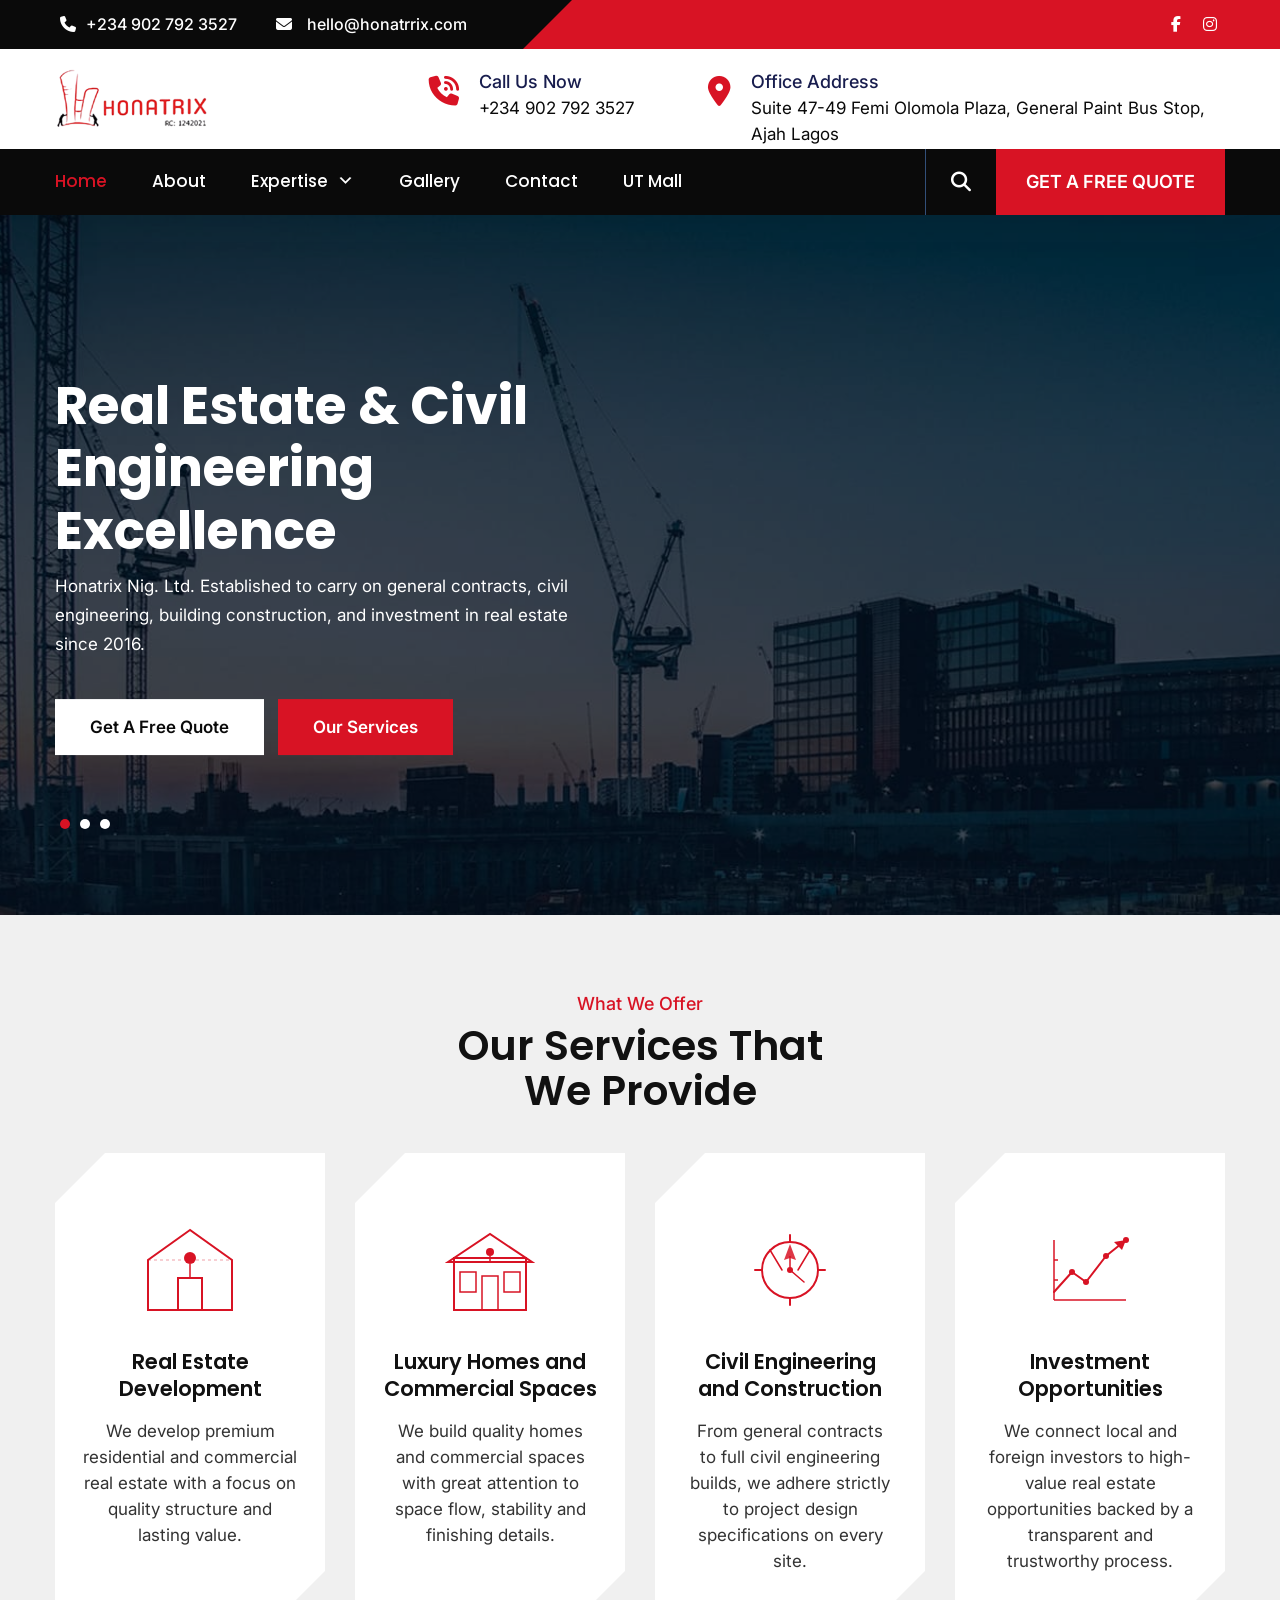
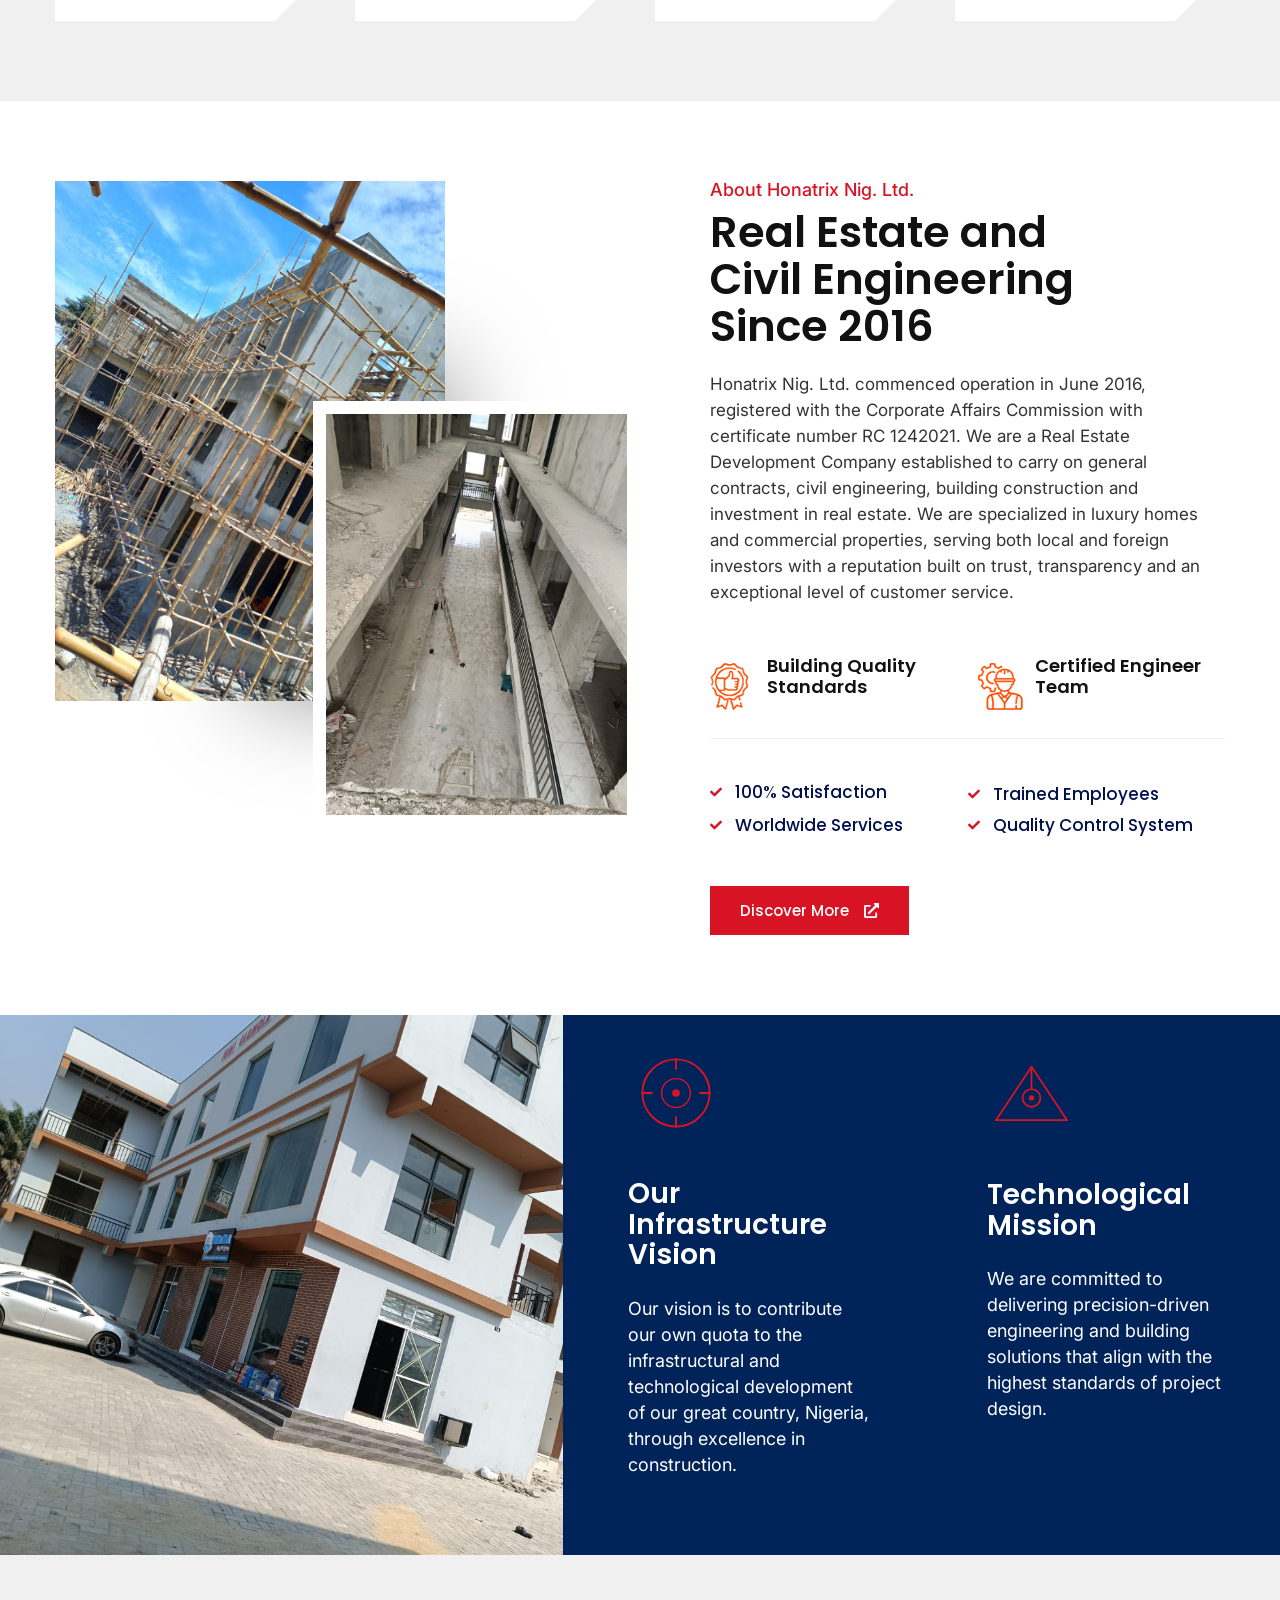
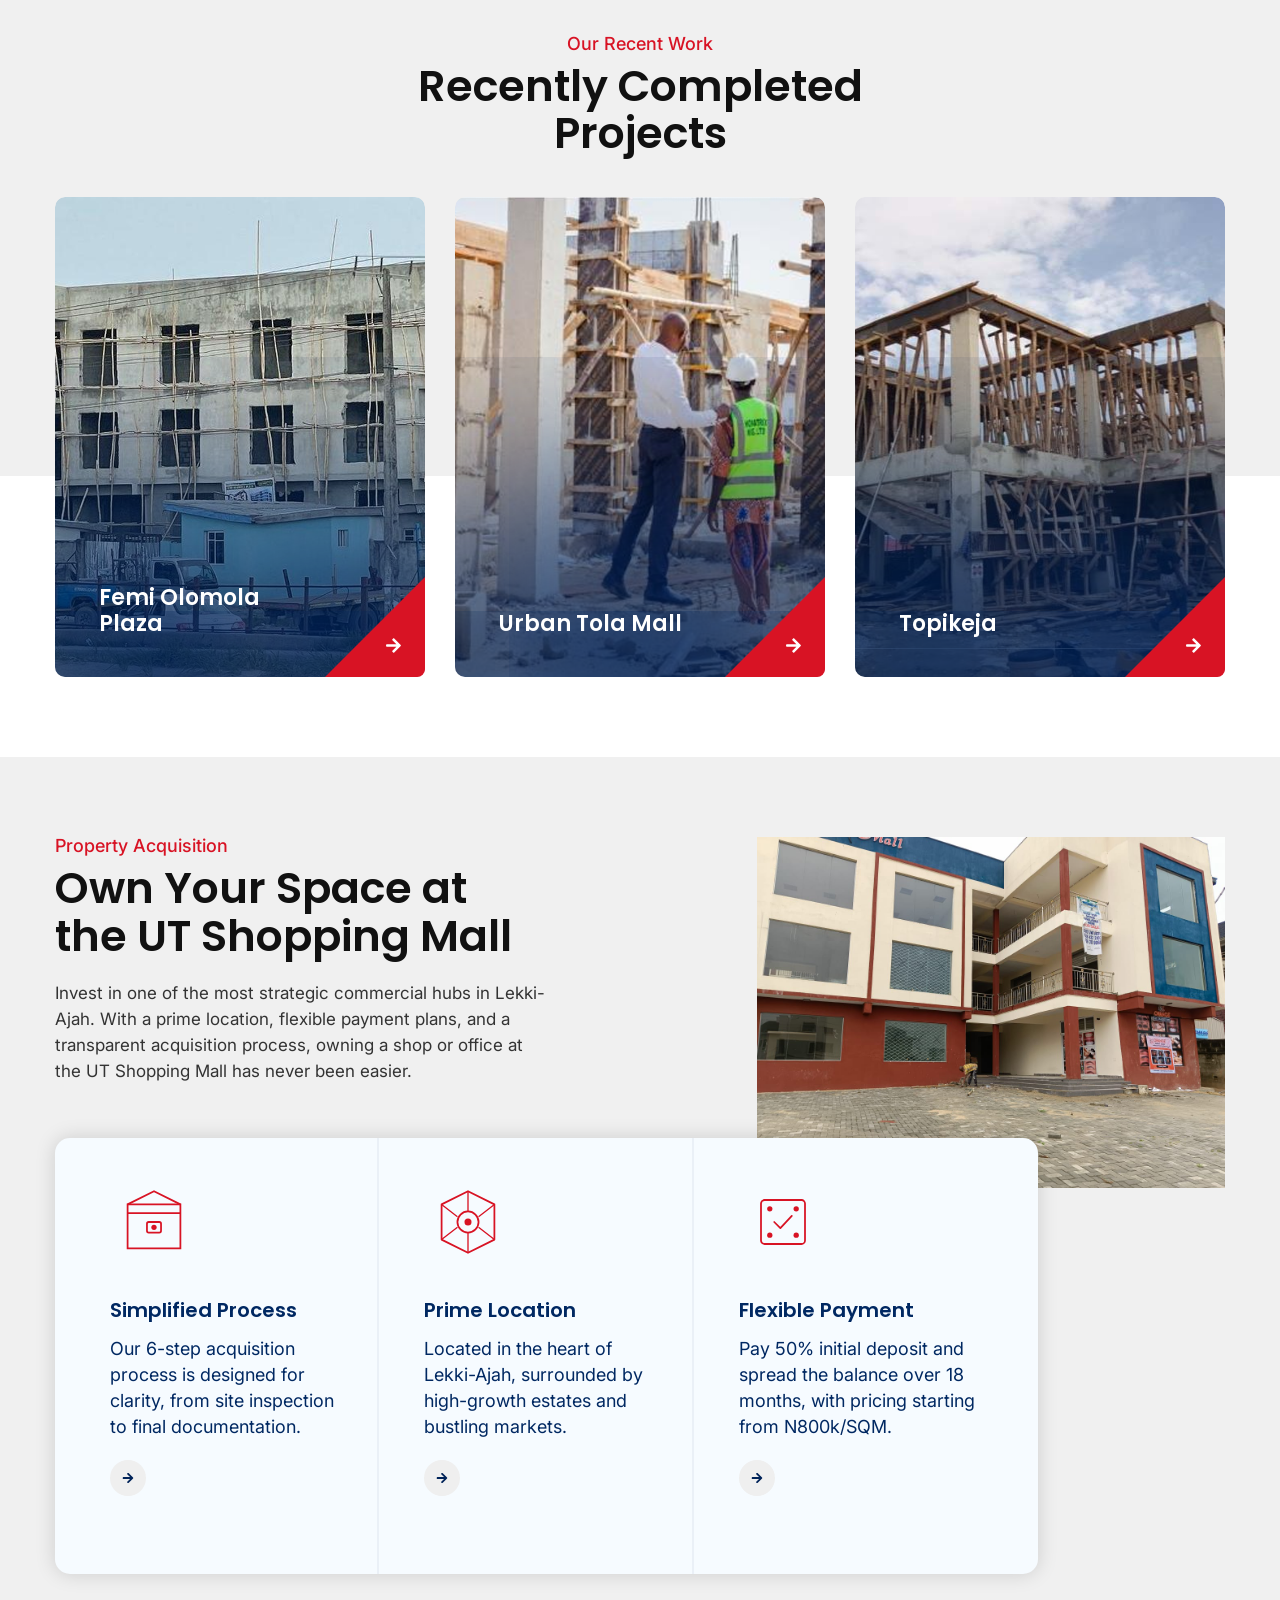
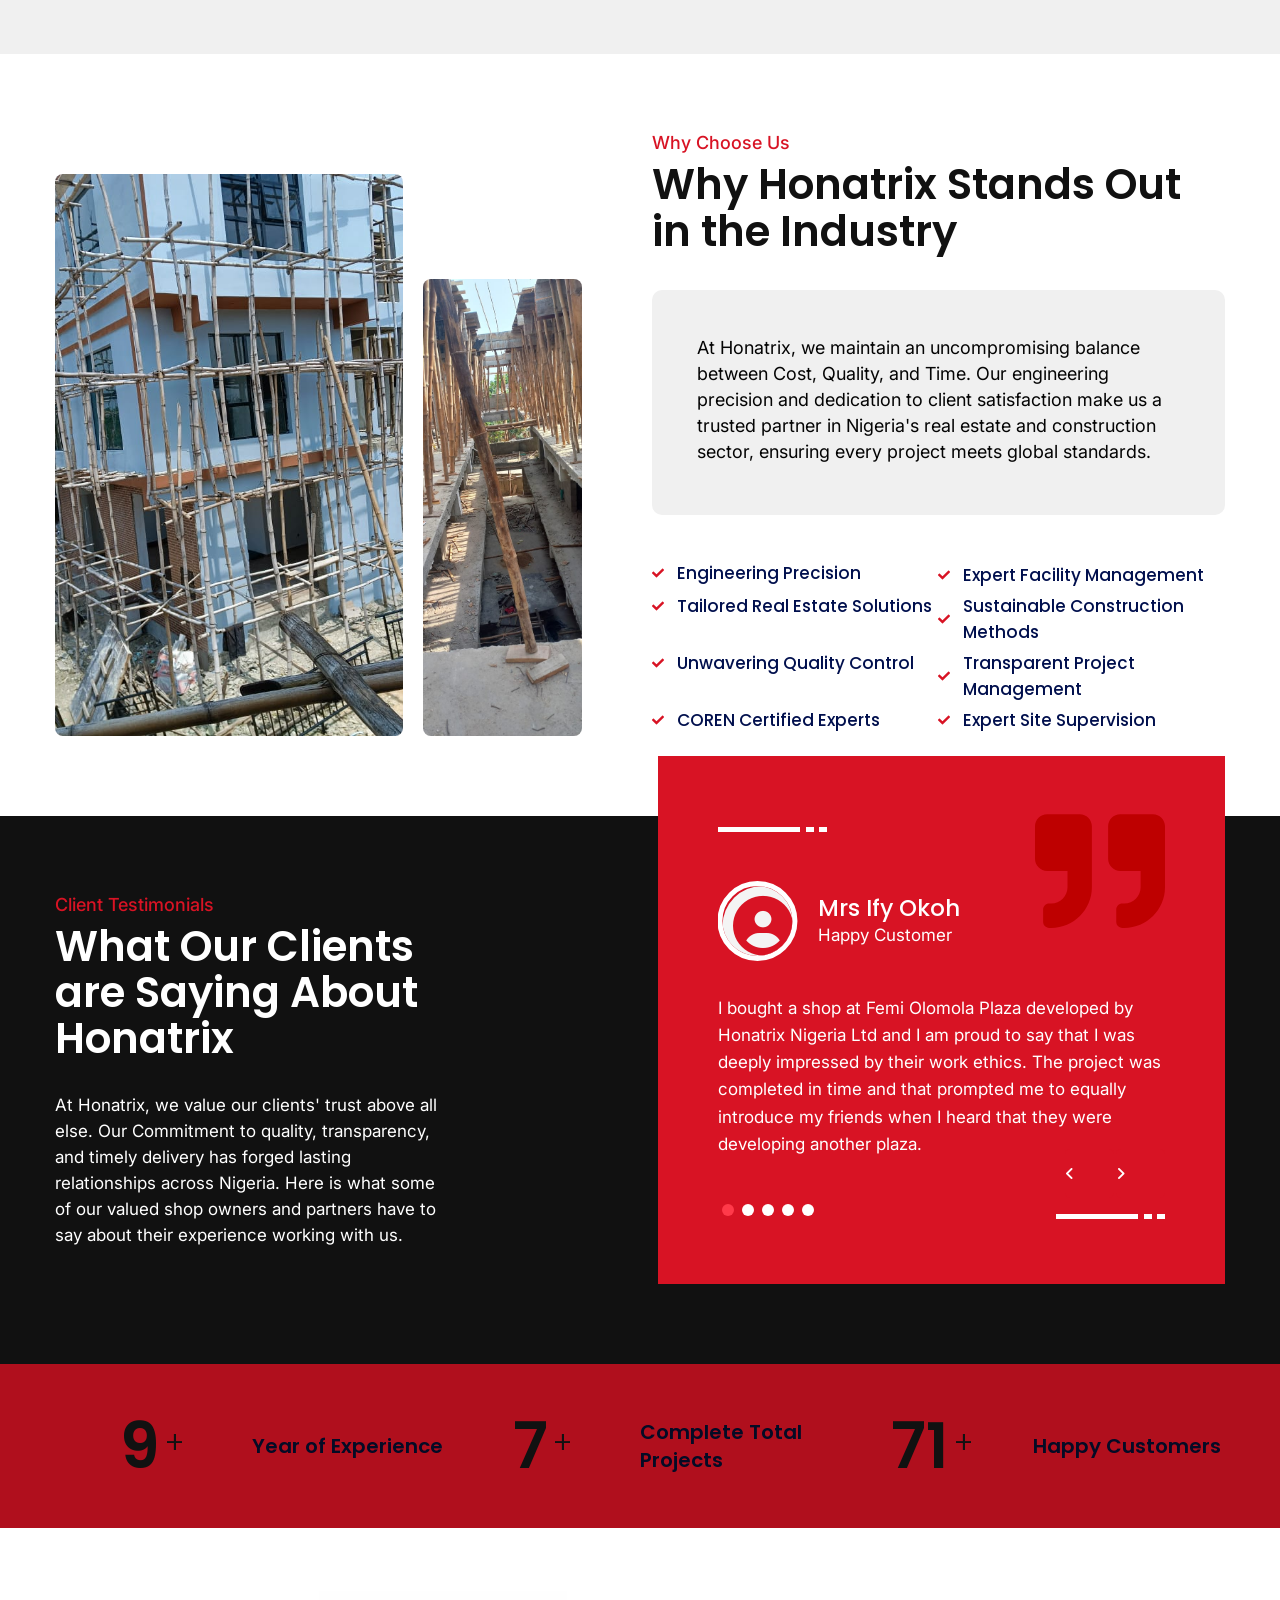
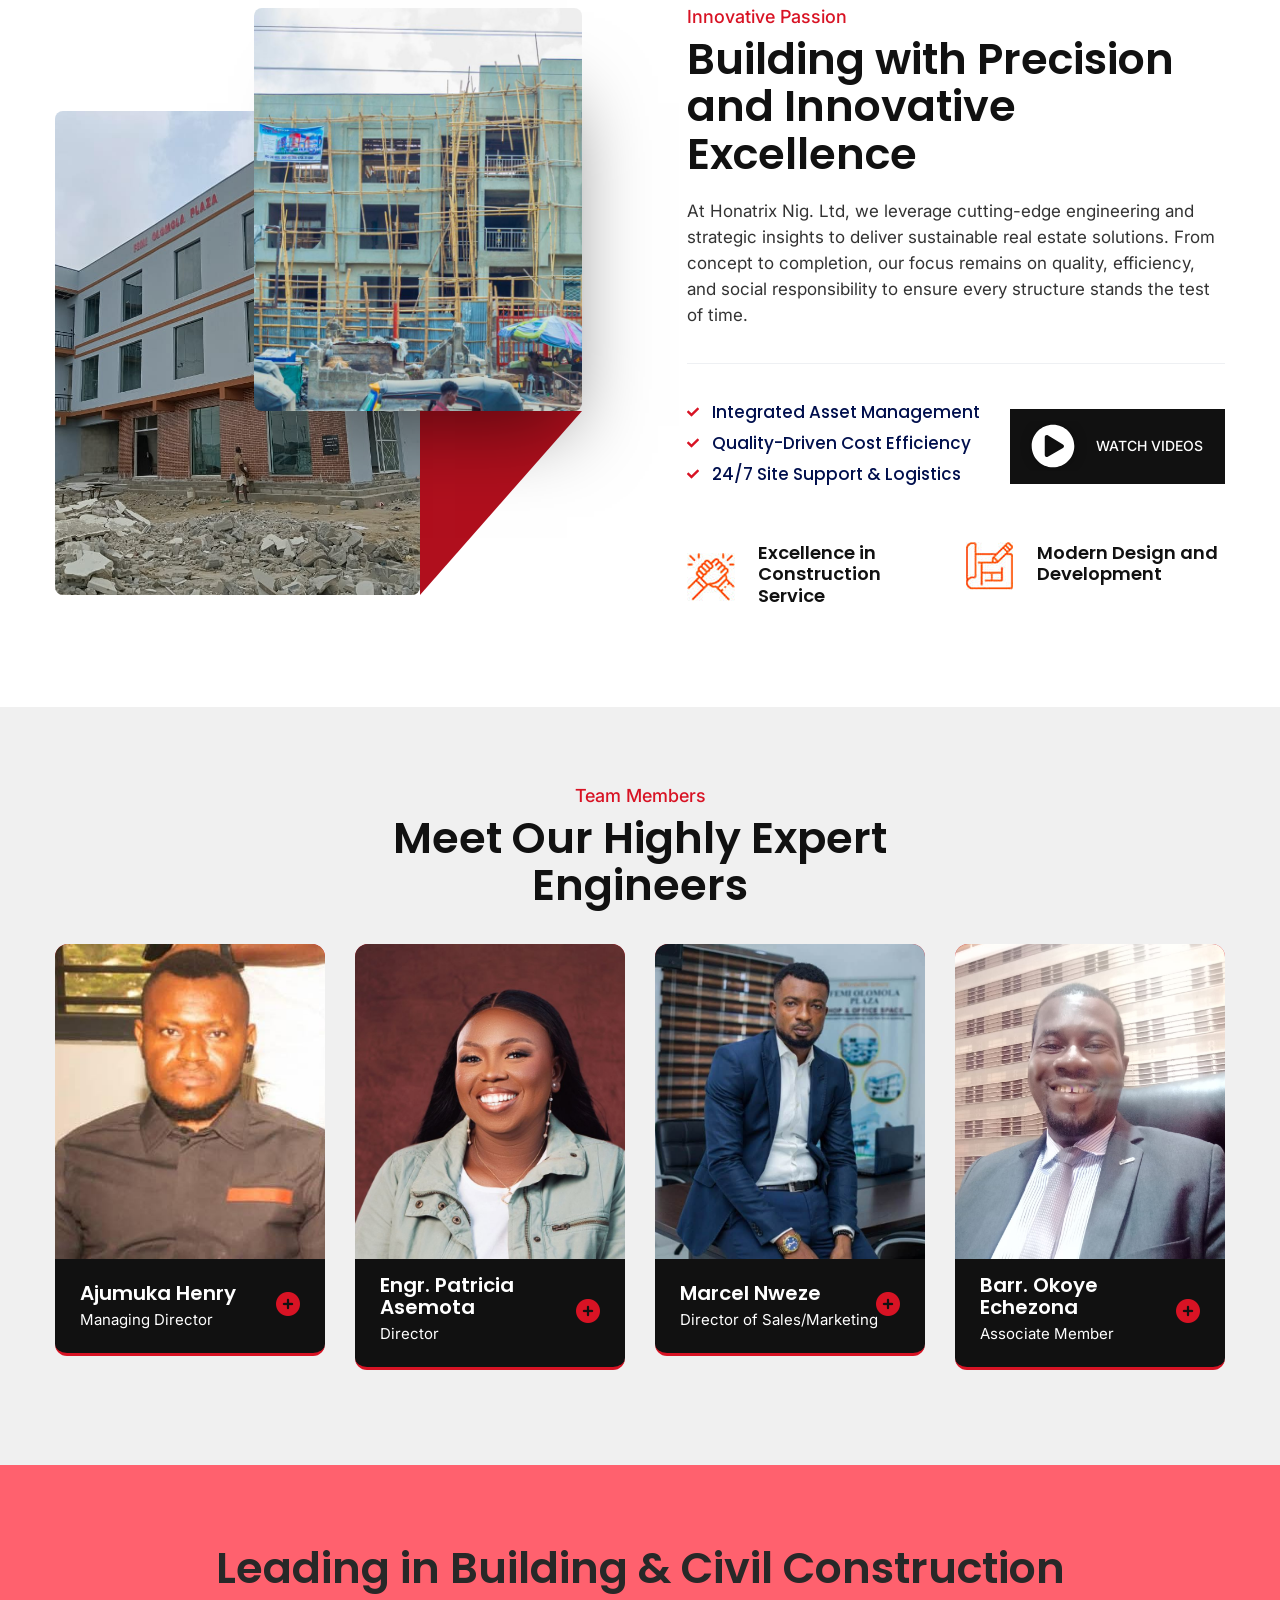
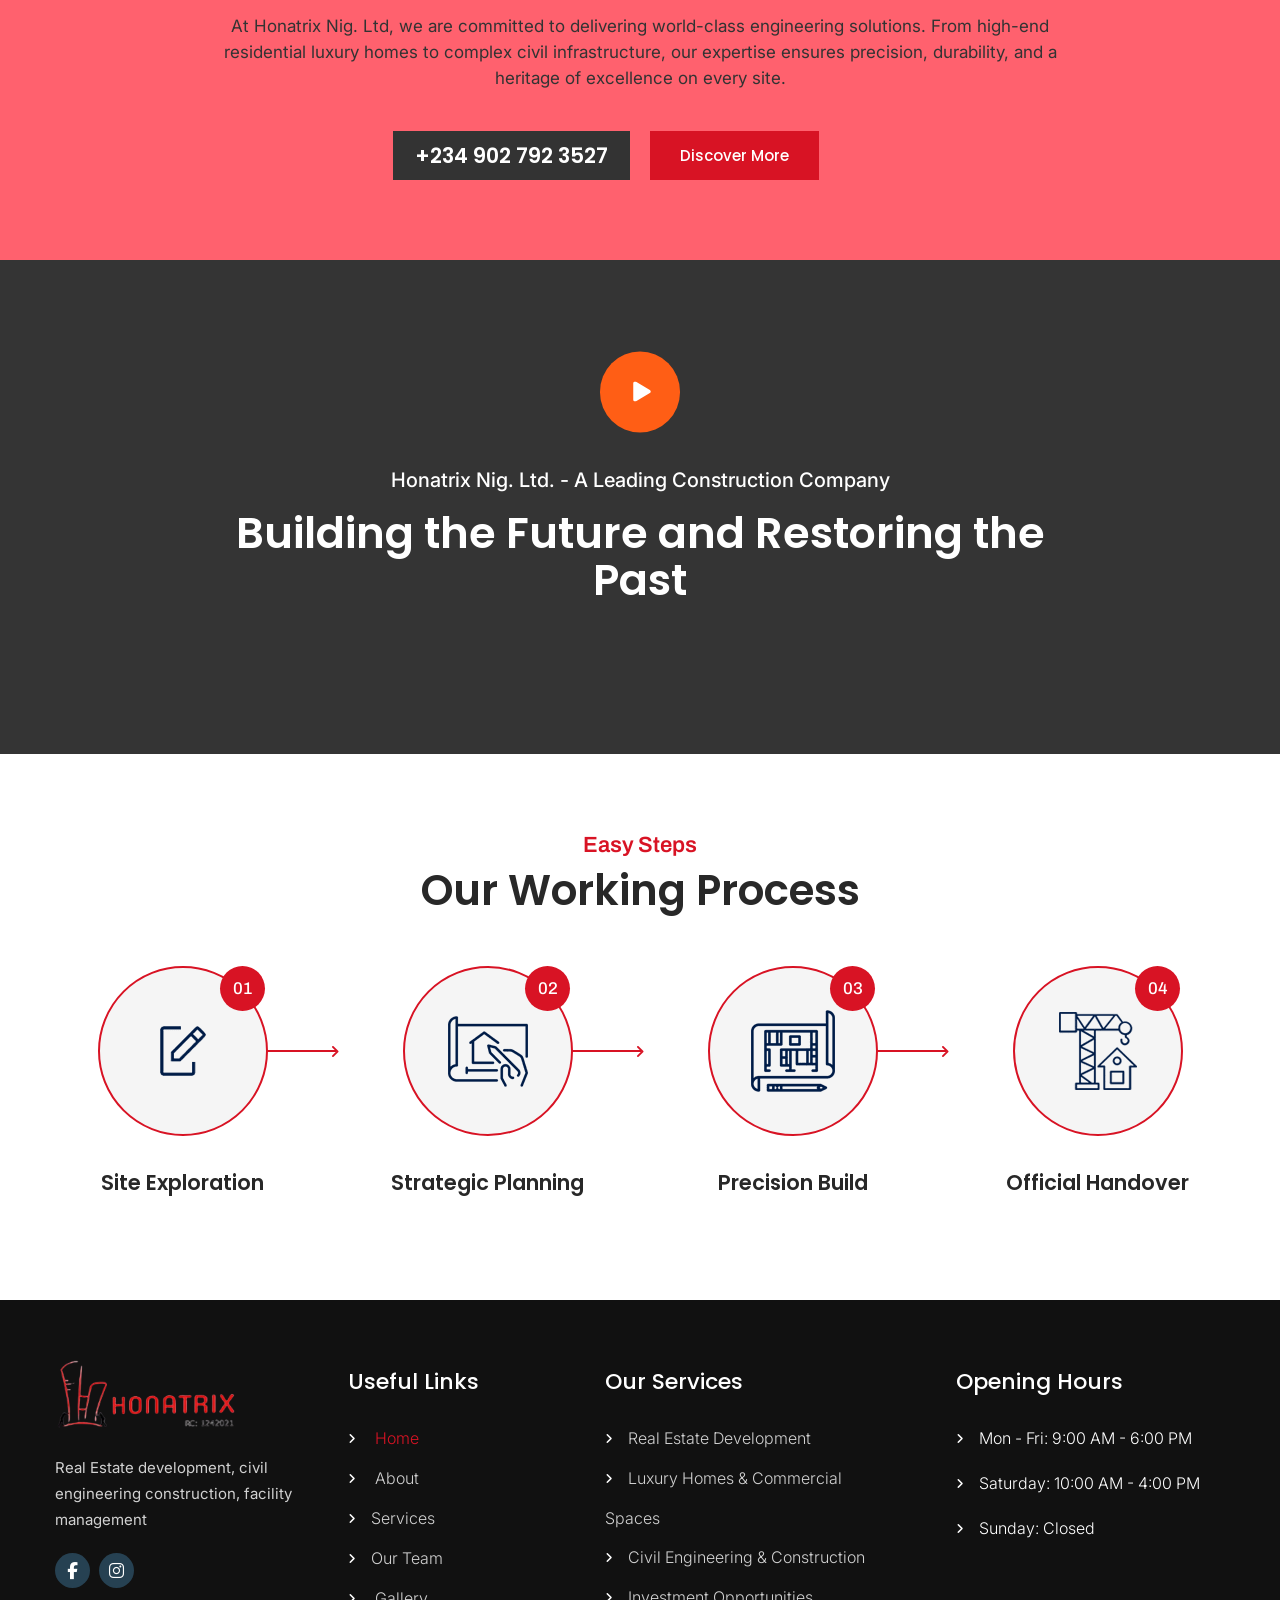
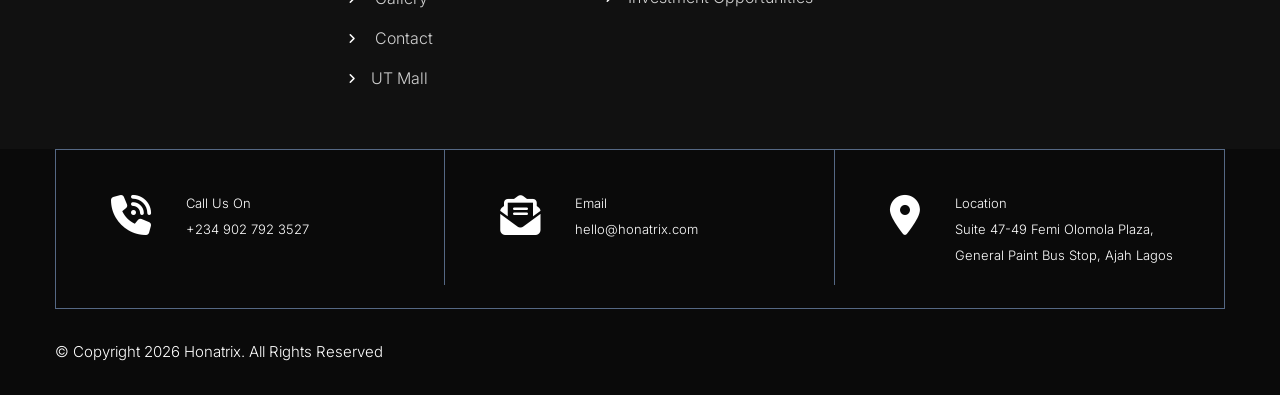
<file: index.html>
<!DOCTYPE html>
<html lang="en-US">

<head>
	<meta charset="UTF-8">
	<meta name="viewport" content="width=device-width, initial-scale=1">
	<link rel="icon" type="image/png" href="assets/img/honatrix-logo.png">
	<link rel="profile" href="http://gmpg.org/xfn/11">
	<title>Honatrix Nig. Ltd.</title>
	<meta name='robots' content='max-image-preview:large' />
	<link rel='dns-prefetch' href='//fonts.googleapis.com' />
	<link rel="alternate" type="application/rss+xml" title="Honatrix Nig. Ltd. &raquo; Feed" href="#" />
	<link rel="alternate" type="application/rss+xml" title="Honatrix Nig. Ltd. &raquo; Comments Feed" href="#" />
	<link rel="alternate" title="oEmbed (JSON)" type="application/json+oembed" href="#" />
	<link rel="alternate" title="oEmbed (XML)" type="text/xml+oembed" href="#" />
	<style id="wp-img-auto-sizes-contain-inline-css">
		img:is([sizes=auto i], [sizes^="auto," i]) {
			contain-intrinsic-size: 3000px 1500px
		}

		/*# sourceURL=wp-img-auto-sizes-contain-inline-css */
	</style>
	<style id="wp-emoji-styles-inline-css">
		img.wp-smiley,
		img.emoji {
			display: inline !important;
			border: none !important;
			box-shadow: none !important;
			height: 1em !important;
			width: 1em !important;
			margin: 0 0.07em !important;
			vertical-align: -0.1em !important;
			background: none !important;
			padding: 0 !important;
		}

		/*# sourceURL=wp-emoji-styles-inline-css */
	</style>
	<style id="classic-theme-styles-inline-css">
		/*! This file is auto-generated */
		.wp-block-button__link {
			color: #fff;
			background-color: #32373c;
			border-radius: 9999px;
			box-shadow: none;
			text-decoration: none;
			padding: calc(.667em + 2px) calc(1.333em + 2px);
			font-size: 1.125em
		}

		.wp-block-file__button {
			background: #32373c;
			color: #fff;
			text-decoration: none
		}

		/*# sourceURL=/wp-includes/css/classic-themes.min.css */
	</style>

	<style id="global-styles-inline-css">
		:root {
			--wp--preset--aspect-ratio--square: 1;
			--wp--preset--aspect-ratio--4-3: 4/3;
			--wp--preset--aspect-ratio--3-4: 3/4;
			--wp--preset--aspect-ratio--3-2: 3/2;
			--wp--preset--aspect-ratio--2-3: 2/3;
			--wp--preset--aspect-ratio--16-9: 16/9;
			--wp--preset--aspect-ratio--9-16: 9/16;
			--wp--preset--color--black: #000000;
			--wp--preset--color--cyan-bluish-gray: #abb8c3;
			--wp--preset--color--white: #ffffff;
			--wp--preset--color--pale-pink: #f78da7;
			--wp--preset--color--vivid-red: #cf2e2e;
			--wp--preset--color--luminous-vivid-orange: #ff6900;
			--wp--preset--color--luminous-vivid-amber: #fcb900;
			--wp--preset--color--light-green-cyan: #7bdcb5;
			--wp--preset--color--vivid-green-cyan: #00d084;
			--wp--preset--color--pale-cyan-blue: #8ed1fc;
			--wp--preset--color--vivid-cyan-blue: #0693e3;
			--wp--preset--color--vivid-purple: #9b51e0;
			--wp--preset--gradient--vivid-cyan-blue-to-vivid-purple: linear-gradient(135deg, rgb(6, 147, 227) 0%, rgb(155, 81, 224) 100%);
			--wp--preset--gradient--light-green-cyan-to-vivid-green-cyan: linear-gradient(135deg, rgb(122, 220, 180) 0%, rgb(0, 208, 130) 100%);
			--wp--preset--gradient--luminous-vivid-amber-to-luminous-vivid-orange: linear-gradient(135deg, rgb(252, 185, 0) 0%, rgb(255, 105, 0) 100%);
			--wp--preset--gradient--luminous-vivid-orange-to-vivid-red: linear-gradient(135deg, rgb(255, 105, 0) 0%, rgb(207, 46, 46) 100%);
			--wp--preset--gradient--very-light-gray-to-cyan-bluish-gray: linear-gradient(135deg, rgb(238, 238, 238) 0%, rgb(169, 184, 195) 100%);
			--wp--preset--gradient--cool-to-warm-spectrum: linear-gradient(135deg, rgb(74, 234, 220) 0%, rgb(151, 120, 209) 20%, rgb(207, 42, 186) 40%, rgb(238, 44, 130) 60%, rgb(251, 105, 98) 80%, rgb(254, 248, 76) 100%);
			--wp--preset--gradient--blush-light-purple: linear-gradient(135deg, rgb(255, 206, 236) 0%, rgb(152, 150, 240) 100%);
			--wp--preset--gradient--blush-bordeaux: linear-gradient(135deg, rgb(254, 205, 165) 0%, rgb(254, 45, 45) 50%, rgb(107, 0, 62) 100%);
			--wp--preset--gradient--luminous-dusk: linear-gradient(135deg, rgb(255, 203, 112) 0%, rgb(199, 81, 192) 50%, rgb(65, 88, 208) 100%);
			--wp--preset--gradient--pale-ocean: linear-gradient(135deg, rgb(255, 245, 203) 0%, rgb(182, 227, 212) 50%, rgb(51, 167, 181) 100%);
			--wp--preset--gradient--electric-grass: linear-gradient(135deg, rgb(202, 248, 128) 0%, rgb(113, 206, 126) 100%);
			--wp--preset--gradient--midnight: linear-gradient(135deg, rgb(2, 3, 129) 0%, rgb(40, 116, 252) 100%);
			--wp--preset--font-size--small: 13px;
			--wp--preset--font-size--medium: 20px;
			--wp--preset--font-size--large: 36px;
			--wp--preset--font-size--x-large: 42px;
			--wp--preset--spacing--20: 0.44rem;
			--wp--preset--spacing--30: 0.67rem;
			--wp--preset--spacing--40: 1rem;
			--wp--preset--spacing--50: 1.5rem;
			--wp--preset--spacing--60: 2.25rem;
			--wp--preset--spacing--70: 3.38rem;
			--wp--preset--spacing--80: 5.06rem;
			--wp--preset--shadow--natural: 6px 6px 9px rgba(0, 0, 0, 0.2);
			--wp--preset--shadow--deep: 12px 12px 50px rgba(0, 0, 0, 0.4);
			--wp--preset--shadow--sharp: 6px 6px 0px rgba(0, 0, 0, 0.2);
			--wp--preset--shadow--outlined: 6px 6px 0px -3px rgb(255, 255, 255), 6px 6px rgb(0, 0, 0);
			--wp--preset--shadow--crisp: 6px 6px 0px rgb(0, 0, 0);
		}

		:where(body) {
			margin: 0;
		}

		:where(.is-layout-flex) {
			gap: 0.5em;
		}

		:where(.is-layout-grid) {
			gap: 0.5em;
		}

		body .is-layout-flex {
			display: flex;
		}

		.is-layout-flex {
			flex-wrap: wrap;
			align-items: center;
		}

		.is-layout-flex> :is(*, div) {
			margin: 0;
		}

		body .is-layout-grid {
			display: grid;
		}

		.is-layout-grid> :is(*, div) {
			margin: 0;
		}

		body {
			padding-top: 0px;
			padding-right: 0px;
			padding-bottom: 0px;
			padding-left: 0px;
		}

		:root :where(.wp-element-button, .wp-block-button__link) {
			background-color: #32373c;
			border-width: 0;
			color: #fff;
			font-family: inherit;
			font-size: inherit;
			font-style: inherit;
			font-weight: inherit;
			letter-spacing: inherit;
			line-height: inherit;
			padding-top: calc(0.667em + 2px);
			padding-right: calc(1.333em + 2px);
			padding-bottom: calc(0.667em + 2px);
			padding-left: calc(1.333em + 2px);
			text-decoration: none;
			text-transform: inherit;
		}

		.has-black-color {
			color: var(--wp--preset--color--black) !important;
		}

		.has-cyan-bluish-gray-color {
			color: var(--wp--preset--color--cyan-bluish-gray) !important;
		}

		.has-white-color {
			color: var(--wp--preset--color--white) !important;
		}

		.has-pale-pink-color {
			color: var(--wp--preset--color--pale-pink) !important;
		}

		.has-vivid-red-color {
			color: var(--wp--preset--color--vivid-red) !important;
		}

		.has-luminous-vivid-orange-color {
			color: var(--wp--preset--color--luminous-vivid-orange) !important;
		}

		.has-luminous-vivid-amber-color {
			color: var(--wp--preset--color--luminous-vivid-amber) !important;
		}

		.has-light-green-cyan-color {
			color: var(--wp--preset--color--light-green-cyan) !important;
		}

		.has-vivid-green-cyan-color {
			color: var(--wp--preset--color--vivid-green-cyan) !important;
		}

		.has-pale-cyan-blue-color {
			color: var(--wp--preset--color--pale-cyan-blue) !important;
		}

		.has-vivid-cyan-blue-color {
			color: var(--wp--preset--color--vivid-cyan-blue) !important;
		}

		.has-vivid-purple-color {
			color: var(--wp--preset--color--vivid-purple) !important;
		}

		.has-black-background-color {
			background-color: var(--wp--preset--color--black) !important;
		}

		.has-cyan-bluish-gray-background-color {
			background-color: var(--wp--preset--color--cyan-bluish-gray) !important;
		}

		.has-white-background-color {
			background-color: var(--wp--preset--color--white) !important;
		}

		.has-pale-pink-background-color {
			background-color: var(--wp--preset--color--pale-pink) !important;
		}

		.has-vivid-red-background-color {
			background-color: var(--wp--preset--color--vivid-red) !important;
		}

		.has-luminous-vivid-orange-background-color {
			background-color: var(--wp--preset--color--luminous-vivid-orange) !important;
		}

		.has-luminous-vivid-amber-background-color {
			background-color: var(--wp--preset--color--luminous-vivid-amber) !important;
		}

		.has-light-green-cyan-background-color {
			background-color: var(--wp--preset--color--light-green-cyan) !important;
		}

		.has-vivid-green-cyan-background-color {
			background-color: var(--wp--preset--color--vivid-green-cyan) !important;
		}

		.has-pale-cyan-blue-background-color {
			background-color: var(--wp--preset--color--pale-cyan-blue) !important;
		}

		.has-vivid-cyan-blue-background-color {
			background-color: var(--wp--preset--color--vivid-cyan-blue) !important;
		}

		.has-vivid-purple-background-color {
			background-color: var(--wp--preset--color--vivid-purple) !important;
		}

		.has-black-border-color {
			border-color: var(--wp--preset--color--black) !important;
		}

		.has-cyan-bluish-gray-border-color {
			border-color: var(--wp--preset--color--cyan-bluish-gray) !important;
		}

		.has-white-border-color {
			border-color: var(--wp--preset--color--white) !important;
		}

		.has-pale-pink-border-color {
			border-color: var(--wp--preset--color--pale-pink) !important;
		}

		.has-vivid-red-border-color {
			border-color: var(--wp--preset--color--vivid-red) !important;
		}

		.has-luminous-vivid-orange-border-color {
			border-color: var(--wp--preset--color--luminous-vivid-orange) !important;
		}

		.has-luminous-vivid-amber-border-color {
			border-color: var(--wp--preset--color--luminous-vivid-amber) !important;
		}

		.has-light-green-cyan-border-color {
			border-color: var(--wp--preset--color--light-green-cyan) !important;
		}

		.has-vivid-green-cyan-border-color {
			border-color: var(--wp--preset--color--vivid-green-cyan) !important;
		}

		.has-pale-cyan-blue-border-color {
			border-color: var(--wp--preset--color--pale-cyan-blue) !important;
		}

		.has-vivid-cyan-blue-border-color {
			border-color: var(--wp--preset--color--vivid-cyan-blue) !important;
		}

		.has-vivid-purple-border-color {
			border-color: var(--wp--preset--color--vivid-purple) !important;
		}

		.has-vivid-cyan-blue-to-vivid-purple-gradient-background {
			background: var(--wp--preset--gradient--vivid-cyan-blue-to-vivid-purple) !important;
		}

		.has-light-green-cyan-to-vivid-green-cyan-gradient-background {
			background: var(--wp--preset--gradient--light-green-cyan-to-vivid-green-cyan) !important;
		}

		.has-luminous-vivid-amber-to-luminous-vivid-orange-gradient-background {
			background: var(--wp--preset--gradient--luminous-vivid-amber-to-luminous-vivid-orange) !important;
		}

		.has-luminous-vivid-orange-to-vivid-red-gradient-background {
			background: var(--wp--preset--gradient--luminous-vivid-orange-to-vivid-red) !important;
		}

		.has-very-light-gray-to-cyan-bluish-gray-gradient-background {
			background: var(--wp--preset--gradient--very-light-gray-to-cyan-bluish-gray) !important;
		}

		.has-cool-to-warm-spectrum-gradient-background {
			background: var(--wp--preset--gradient--cool-to-warm-spectrum) !important;
		}

		.has-blush-light-purple-gradient-background {
			background: var(--wp--preset--gradient--blush-light-purple) !important;
		}

		.has-blush-bordeaux-gradient-background {
			background: var(--wp--preset--gradient--blush-bordeaux) !important;
		}

		.has-luminous-dusk-gradient-background {
			background: var(--wp--preset--gradient--luminous-dusk) !important;
		}

		.has-pale-ocean-gradient-background {
			background: var(--wp--preset--gradient--pale-ocean) !important;
		}

		.has-electric-grass-gradient-background {
			background: var(--wp--preset--gradient--electric-grass) !important;
		}

		.has-midnight-gradient-background {
			background: var(--wp--preset--gradient--midnight) !important;
		}

		.has-small-font-size {
			font-size: var(--wp--preset--font-size--small) !important;
		}

		.has-medium-font-size {
			font-size: var(--wp--preset--font-size--medium) !important;
		}

		.has-large-font-size {
			font-size: var(--wp--preset--font-size--large) !important;
		}

		.has-x-large-font-size {
			font-size: var(--wp--preset--font-size--x-large) !important;
		}

		/*# sourceURL=global-styles-inline-css */
	</style>

	<link rel='stylesheet' id='contact-form-7-css' href="assets/css/styles.css" media='all' />
	<link rel='stylesheet' id='Honatrix Nig. Ltd.-pro-gfonts-body-css'
		href='//fonts.googleapis.com/css?family=Inter&#038;subset=cyrillic,arabic,bengali,cyrillic,cyrillic-ext,devanagari,greek,greek-ext,gujarati,hebrew,latin-ext,tamil,telugu,thai,vietnamese,latin&#038;ver=7.0'
		media='all' />
	<link rel='stylesheet' id='Honatrix Nig. Ltd.-pro-gfonts-logo-css'
		href='//fonts.googleapis.com/css?family=Inter&#038;subset=cyrillic,arabic,bengali,cyrillic,cyrillic-ext,devanagari,greek,greek-ext,gujarati,hebrew,latin-ext,tamil,telugu,thai,vietnamese,latin&#038;ver=7.0'
		media='all' />
	<link rel='stylesheet' id='Honatrix Nig. Ltd.-pro-gfonts-nav-css'
		href='//fonts.googleapis.com/css?family=Poppins&#038;subset=cyrillic,arabic,bengali,cyrillic,cyrillic-ext,devanagari,greek,greek-ext,gujarati,hebrew,latin-ext,tamil,telugu,thai,vietnamese,latin&#038;ver=7.0'
		media='all' />
	<link rel='stylesheet' id='Honatrix Nig. Ltd.-pro-gfonts-heading-css'
		href='//fonts.googleapis.com/css?family=Poppins&#038;subset=cyrillic,arabic,bengali,cyrillic,cyrillic-ext,devanagari,greek,greek-ext,gujarati,hebrew,latin-ext,tamil,telugu,thai,vietnamese,latin&#038;ver=7.0'
		media='all' />
	<link rel='stylesheet' id='Honatrix Nig. Ltd.-pro-gfonts-slidetitle-css'
		href='//fonts.googleapis.com/css?family=Poppins&#038;subset=cyrillic,arabic,bengali,cyrillic,cyrillic-ext,devanagari,greek,greek-ext,gujarati,hebrew,latin-ext,tamil,telugu,thai,vietnamese,latin&#038;ver=7.0'
		media='all' />
	<link rel='stylesheet' id='Honatrix Nig. Ltd.-pro-gfonts-slidedes-css'
		href='//fonts.googleapis.com/css?family=Inter&#038;subset=cyrillic,arabic,bengali,cyrillic,cyrillic-ext,devanagari,greek,greek-ext,gujarati,hebrew,latin-ext,tamil,telugu,thai,vietnamese,latin&#038;ver=7.0'
		media='all' />
	<link rel='stylesheet' id='Honatrix Nig. Ltd.-pro-gfonts-slidesubtitle-css'
		href='//fonts.googleapis.com/css?family=Poppins&#038;subset=cyrillic,arabic,bengali,cyrillic,cyrillic-ext,devanagari,greek,greek-ext,gujarati,hebrew,latin-ext,tamil,telugu,thai,vietnamese,latin&#038;ver=7.0'
		media='all' />
	<link rel='stylesheet' id='Honatrix Nig. Ltd.-pro-basic-style-css' href="assets/css/style.css" media='all' />
	<link rel='stylesheet' id='nivo-slider-css' href="assets/css/nivo-slider.css" media='all' />
	<link rel='stylesheet' id='fontawesome-all-style-css' href="assets/css/fontawesome-all.css" media='all' />
	<link rel='stylesheet' id='Honatrix Nig. Ltd.-pro-responsive-css' href="assets/css/responsive.css" media='all' />
	<link rel='stylesheet' id='Honatrix Nig. Ltd.-pro-owl-style-css' href="assets/css/owl.carousel.css" media='all' />
	<link rel='stylesheet' id='dashicons-css' href="assets/css/dashicons.min.css" media='all' />
	<link rel='stylesheet' id='elementor-frontend-css' href="assets/css/frontend.min.css" media='all' />
	<link rel='stylesheet' id='elementor-post-9-css' href="assets/css/post-9.css" media='all' />
	<link rel='stylesheet' id='widget-heading-css' href="assets/css/widget-heading.min.css" media='all' />
	<link rel='stylesheet' id='widget-image-box-css' href="assets/css/widget-image-box.min.css" media='all' />
	<link rel='stylesheet' id='widget-image-css' href="assets/css/widget-image.min.css" media='all' />
	<link rel='stylesheet' id='widget-icon-list-css' href="assets/css/widget-icon-list.min.css" media='all' />
	<link rel='stylesheet' id='widget-counter-css' href="assets/css/widget-counter.min.css" media='all' />
	<link rel='stylesheet' id='widget-video-css' href="assets/css/widget-video.min.css" media='all' />
	<link rel='stylesheet' id='e-animation-grow-css' href="assets/css/e-animation-grow.min.css" media='all' />
	<link rel='stylesheet' id='elementor-post-294-css' href="assets/css/post-294.css" media='all' />
	<link rel='stylesheet' id='elementor-gf-local-roboto-css' href="assets/css/roboto.css" media='all' />
	<link rel='stylesheet' id='elementor-gf-local-robotoslab-css' href="assets/css/robotoslab.css" media='all' />
	<link rel='stylesheet' id='elementor-gf-local-inter-css' href="assets/css/inter.css" media='all' />
	<link rel='stylesheet' id='elementor-gf-local-poppins-css' href="assets/css/poppins.css" media='all' />
	<link rel='stylesheet' id='elementor-gf-local-archivo-css' href="assets/css/archivo.css" media='all' />
	<link rel='stylesheet' id='honatrix-theme-css' href="assets/css/honatrix-theme.css" media='all' />
	<script id="jquery-core-js" src="assets/js/jquery.min.js"></script>
	<script id="jquery-migrate-js" src="assets/js/jquery-migrate.min.js"></script>
	<script id="jquery-nivo-slider-js" src="assets/js/jquery.nivo.slider.js"></script>
	<script id="Honatrix Nig. Ltd.-pro-custom-js" src="assets/js/custom.js"></script>
	<script id="Honatrix Nig. Ltd.-pro-owljs-js" src="assets/js/owl.carousel.js"></script>
	<link rel="https://api.w.org/" href="#" />
	<link rel="alternate" title="JSON" type="application/json" href="#" />
	<link rel="EditURI" type="application/rsd+xml" title="RSD" href="#" />
	<meta name="generator" content="WordPress 7.0" />
	<link rel="canonical" href="index.html" />
	<script>
		jQuery(window).bind('scroll', function () {
			var wwd = jQuery(window).width();
			if (wwd > 939) {
				var navHeight = jQuery(window).height() - 600;
			}
		});


		jQuery(document).ready(function () {
			jQuery('#slider').nivoSlider({
				effect: 'random', //sliceDown, sliceDownLeft, sliceUp, sliceUpLeft, sliceUpDown, sliceUpDownLeft, fold, fade, random, slideInRight, slideInLeft, boxRandom, boxRain, boxRainReverse, boxRainGrow, boxRainGrowReverse
				animSpeed: 500,
				pauseTime: 4000,
				directionNav: false,
				controlNav: true,
				pauseOnHover: false,
			});
		});


		jQuery(document).ready(function () {
			jQuery('.owl-carousel').owlCarousel({
				loop: true,
				autoplay: true,
				autoplayTimeout: 8000,
				margin: 30,
				nav: false,
				autoHeight: false,
				navText: ["<i class='fa-solid fa-angle-left'></i>", "<i class='fa-solid fa-angle-right'></i>"],
				dots: true,
				responsive: {
					0: {
						items: 1
					},
					600: {
						items: 1
					},
					1000: {
						items: 1
					}
				}
			})

		});

		jQuery(document).ready(function () {

			jQuery('.link').on('click', function (event) {
				var $this = jQuery(this);
				if ($this.hasClass('clicked')) {
					$this.removeAttr('style').removeClass('clicked');
				} else {
					$this.css('background', '#7fc242').addClass('clicked');
				}
			});

		});
	</script>
	<style>
		body,
		.contact-form-section .address,
		.accordion-box .acc-content {
			color: #161616;
		}

		body {
			font-family: Inter;
			font-size: 15px;
		}

		.logo h1 a {
			font-family: Inter;
			color: #212329;
			font-size: 38px
		}

		.logo p {
			color: #444444;
		}

		.logo img {
			height: 51px;
			width: auto;
		}

		.site-navigation ul {
			font-family: 'Poppins', sans-serif;
			font-size: 17px
		}

		a:hover {
			color: #272727;
		}

		.site-footer h2,
		.site-footer h3,
		.site-footer h4,
		.site-footer h5 {
			color: #ffffff;
			font-size: 22px;
		}

		.hdrtop-Info,
		.hdrsocial a,
		.infoBx a,
		.infoBx p,
		.heade-top-area-mail i {
			color: #000c17;
		}

		.button,
		#commentform input#submit,
		input.search-submit,
		.post-password-form input[type=submit],
		p.read-more a,
		.pagination ul li span,
		.pagination ul li a,
		.headertop .right a,
		.wpcf7 form input[type='submit'],
		#sidebar .search-form input.search-submit {
			color: #ffffff;
		}

		.button:hover,
		input.search-submit:hover,
		.post-password-form input[type=submit]:hover,
		p.read-more a:hover,
		.pagination ul li .current,
		.pagination ul li a:hover,
		.headertop .right a:hover,
		.wpcf7 form input[type='submit']:hover {
			background-color: #464646;
			color: #ffffff;
		}

		a.morebutton {
			color: #ffffff;
		}

		a.morebutton:hover {
			background-color: #464646;
			color: #ffffff;
		}

		#sidebar h2,
		#sidebar h2,
		#sidebar h4,
		#sidebar h5 {
			color: #202020;
			font-size: 22px;
		}

		.site-footer,
		.widget-column-1 a,
		.widget-column-2 p {
			background-color: transparent;
			color: #d1d1d1;
		}

		.footer-contact-info .footer-info-box a,
		.footer-contact-info .footer-info-box {
			color: #d1d1d1;
		}

		.contactdetail a,
		.site-footer ul li a {
			color: #d1d1d1;
		}

		.copyright-wrapper {
			background-color: transparent;
			color: #fff;
		}

		.copyright-wrapper a:hover {
			color: #ffffff;
		}

		.nivo-controlNav a {
			background-color: #ffffff
		}

		#sidebar ul li,
		.copyright-wrapper {
			border-color: #446275
		}

		#sidebar ul li a {
			color: #78797c;
		}

		.nivo-caption h2 {
			font-family: Poppins;
			color: #ffffff;
			font-size: 52px;
		}

		.nivo-caption p {
			font-family: Inter;
			color: #ffffff;
			font-size: 17px;
		}

		<br /><b>Warning</b>: Undefined array key "slidesubtitlefontface" in <b>/home1/gracej84/public_html/Honatrix Nig. Ltd./wp-content/themes/Honatrix Nig. Ltd.-pro/inc/core-functions.php</b>on line <b>252</b><br /><br /><b>Warning</b>: Undefined array key "slidesubtitlefontface" in <b>/home1/gracej84/public_html/Honatrix Nig. Ltd./wp-content/themes/Honatrix Nig. Ltd.-pro/inc/core-functions.php</b>on line <b>253</b><br /><br /><b>Warning</b>: Undefined array key "slidesubtitlecolor" in <b>/home1/gracej84/public_html/Honatrix Nig. Ltd./wp-content/themes/Honatrix Nig. Ltd.-pro/inc/core-functions.php</b>on line <b>253</b><br />.nivo-caption h4 {
			font-family: ;
			color: ;
			font-size: 20px;
		}

		<br /><b>Warning</b>: Undefined array key "fbbgcolor" in <b>/home1/gracej84/public_html/Honatrix Nig. Ltd./wp-content/themes/Honatrix Nig. Ltd.-pro/inc/core-functions.php</b>on line <b>256</b><br /><br /><b>Warning</b>: Undefined array key "fbbgcolor" in <b>/home1/gracej84/public_html/Honatrix Nig. Ltd./wp-content/themes/Honatrix Nig. Ltd.-pro/inc/core-functions.php</b>on line <b>257</b><br />.footsocial a.fb {
			background-color: ;
		}

		<br /><b>Warning</b>: Undefined array key "twbgcolor" in <b>/home1/gracej84/public_html/Honatrix Nig. Ltd./wp-content/themes/Honatrix Nig. Ltd.-pro/inc/core-functions.php</b>on line <b>259</b><br /><br /><b>Warning</b>: Undefined array key "twbgcolor" in <b>/home1/gracej84/public_html/Honatrix Nig. Ltd./wp-content/themes/Honatrix Nig. Ltd.-pro/inc/core-functions.php</b>on line <b>260</b><br />.footsocial a.tw {
			background-color: ;
		}

		<br /><b>Warning</b>: Undefined array key "linkedinbgcolor" in <b>/home1/gracej84/public_html/Honatrix Nig. Ltd./wp-content/themes/Honatrix Nig. Ltd.-pro/inc/core-functions.php</b>on line <b>262</b><br /><br /><b>Warning</b>: Undefined array key "linkedinbgcolor" in <b>/home1/gracej84/public_html/Honatrix Nig. Ltd./wp-content/themes/Honatrix Nig. Ltd.-pro/inc/core-functions.php</b>on line <b>263</b><br />.footsocial a.ld {
			background-color: ;
		}

		<br /><b>Warning</b>: Undefined array key "youtubebgcolor" in <b>/home1/gracej84/public_html/Honatrix Nig. Ltd./wp-content/themes/Honatrix Nig. Ltd.-pro/inc/core-functions.php</b>on line <b>265</b><br /><br /><b>Warning</b>: Undefined array key "youtubebgcolor" in <b>/home1/gracej84/public_html/Honatrix Nig. Ltd./wp-content/themes/Honatrix Nig. Ltd.-pro/inc/core-functions.php</b>on line <b>266</b><br />.footsocial a.yt {
			background-color: ;
		}

		<br /><b>Warning</b>: Undefined array key "instagrambgcolor" in <b>/home1/gracej84/public_html/Honatrix Nig. Ltd./wp-content/themes/Honatrix Nig. Ltd.-pro/inc/core-functions.php</b>on line <b>268</b><br /><br /><b>Warning</b>: Undefined array key "instagrambgcolor" in <b>/home1/gracej84/public_html/Honatrix Nig. Ltd./wp-content/themes/Honatrix Nig. Ltd.-pro/inc/core-functions.php</b>on line <b>269</b><br />.footsocial a.ig {
			background-color: ;
		}

		h1,
		h2,
		h3,
		h4,
		h5,
		h6 {
			font-family: Poppins;
		}

		h1 {
			font-size: 42px;
			color: #272727;
		}

		h2 {
			font-size: 32px;
			color: #272727;
		}

		h3 {
			font-size: 30px;
			color: #272727;
		}

		h4 {
			font-size: 24px;
			color: #272727;
		}

		h5 {
			font-size: 22px;
			color: #272727;
		}

		h6 {
			font-size: 20px;
			color: #272727;
		}

		.footsocial a {
			color: #ffffff;
		}

		.nivo-directionNav a {
			background-color: rgba(255, 255, , 1);
		}

		.newsInfo h3 a {
			color: #393939;
		}

		.pagination ul li .current,
		.pagination ul li a:hover,
		.sd-search input,
		.sd-top-bar-nav .sd-search input,
		a.blogreadmore,
		.owl-prev,
		.owl-next,
		.custom_video .playbtn:after,
		#back-top i,
		#commentform input#submit,
		a.ReadMoreBtn,
		.copyrigh-wrapper:before,
		#sidebar .search-form input.search-submit,
		.wpcf7 input[type='submit'],
		nav.pagination .page-numbers.current,
		.morebutton,
		.woocommerce button.button.alt,
		.woocommerce span.onsale,
		.woocommerce-cart .wc-proceed-to-checkout a.checkout-button,
		.nivo-caption h5,
		.owl-controls .owl-dot,
		.RightNavMenu .container,
		.titledesbox cite {
			background-color: #d81324;
		}

		.titledesbox cite::before {
			border-bottom: 20px solid #d81324;
		}

		.titledesbox cite::after {
			border-top: 10px solid #d81324;
		}

		.header-contact-info .header-info-box b,
		.titledesbox h5 a {
			color: #d81324;
		}

		.header-search-area .header-search-bar .search-field {
			border-color: #d81324;
		}

		a,
		#sidebar ul li a:hover,
		#sidebar ol li a:hover,
		.BlogPostList h3 a:hover,
		.postmeta a:hover,
		#Section-11 ul li::marker,
		h5.subtitle,
		.NewsBox h3 a:hover,
		.woocommerce div.product p.price,
		.woocommerce div.product span.price,
		.woocommerce table.shop_table th,
		.woocommerce-page table.shop_table th,
		.button:hover,
		h2.services_title span,
		.blog-postmeta a:hover,
		.blog-postmeta a:focus,
		blockquote::before {
			color: #d81324;
		}

		.tagcloud a:hover,
		blockquote {
			border-color: #d81324;
		}

		a.quote:hover,
		.woocommerce button.button.alt:hover,
		.owl-prev:hover,
		.owl-next:hover {
			background-color: #ff3a4a;
		}

		.our_event_list a:hover,
		.site-footer ul li a:hover,
		.site-footer ul li.current_page_item a {
			color: #d81324;
		}

		#clienttestiminials .tmnlThumb {
			border-color: #ff3a4a;
		}

		.site-navigation a,
		.site-navigation ul li.current_page_parent ul.sub-menu li a,
		.site-navigation ul li.current_page_parent ul.sub-menu li.current_page_item ul.sub-menu li a,
		.site-navigation ul li.current-menu-ancestor ul.sub-menu li.current-menu-item ul.sub-menu li a {
			color: #ffffff;
		}

		.site-navigation ul.nav-menu .current_page_item>a,
		.site-navigation ul.nav-menu .current-menu-item>a,
		.site-navigation ul.nav-menu .current_page_ancestor>a,
		.site-navigation ul.nav-menu .current-menu-ancestor>a,
		.site-navigation .nav-menu a:hover,
		.site-navigation .nav-menu a:focus,
		.site-navigation .nav-menu ul a:hover,
		.site-navigation .nav-menu ul a:focus,
		.site-navigation ul li a:hover,
		.site-navigation ul li.current_page_parent ul.sub-menu li.current-menu-item a,
		.site-navigation ul li.current_page_parent ul.sub-menu li a:hover,
		.site-navigation ul li.current-menu-item ul.sub-menu li a:hover,
		.site-navigation ul li.current-menu-ancestor ul.sub-menu li.current-menu-item ul.sub-menu li a:hover {
			color: #ff3a4a;
		}

		.site-navigation .nav-menu a:focus {
			outline: 1px solid#ff3a4a !important;
		}

		#SiteWrapper a:focus {
			outline: 1px solid #d81324;
		}

		button:focus,
		input[type='text']:focus,
		input[type='email']:focus,
		input[type='date']:focus,
		input[type='search']:focus,
		input[type='number']:focus,
		input[type='tel']:focus,
		input[type='button']:focus,
		input[type='month']:focus,
		input[type='range']:focus,
		input[type='password']:focus,
		input[type='datetime']:focus,
		input[type='week']:focus,
		input[type='submit']:focus,
		input[type='datetime-local']:focus,
		input[type='url']:focus,
		input[type='time']:focus,
		input[type='reset']:focus,
		input[type='color']:focus,
		textarea:focus {
			outline: 1px solid #d81324;
		}

		.site-navigation .book-ticket-button a,
		.nivo-directionNav a:hover,
		.cart_counter,
		.category-box-content a:hover,
		.category-box-image,
		.woocommerce ul.products li.product .button:hover,
		.awards_section::before,
		.hdr-topstrip,
		.newsInfo span,
		.process_image_box:hover .elementor-image-box-img,
		.process_image_box .elementor-image-box-img::before {
			background: #d81324;
		}

		.form_field,
		.luxury_product_left::before,
		.process_image_box .elementor-image-box-img {
			border-color: #d81324;
		}

		.category-box-content a,
		.site-navigation li.club_btn,
		.site-navigation ul.nav-menu>li.header_button a:hover,
		.support_form .wpcf7 form input[type='submit'],
		.nivo-caption .slidermorebtn:hover,
		.header-top-area-left,
		.nivo-controlNav a.active,
		.header_button_box a,
		.testiminials .owl-controls .owl-dot.active,
		.header-top-area-left::before,
		.team-image-area .social-icons a:hover {
			background: #ff3a4a;
		}

		.woocommerce ul.products li.product .woocommerce-loop-category__title,
		.woocommerce ul.products li.product .woocommerce-loop-product__title,
		.woocommerce ul.products li.product h3,
		a.ReadMoreBtn {
			color: #ff3a4a;
		}

		.woocommerce ul.products li.product .woocommerce-loop-product__title:hover,
		.woocommerce-Price-amount.amount,
		.header_contact_info i,
		.header_contact_info a:hover {
			color: #d81324;
		}

		.heade-top-area-mail i,
		.footer_info_area,
		.services_box:hover .elementor-image-box-content,
		.pricing_btn .elementor-button::before,
		.woo-product-img::before,
		.woocommerce div.product .woocommerce-tabs ul.tabs li.active a,
		.woocommerce div.product form.cart .button:hover,
		.benefits_box .elementor-image-box-img,
		.popular_slider .elementor-swiper-button i,
		.welcome_list .elementor-icon-list-icon,
		#sidebar .wp-block-search__button,
		.footsocial a:hover,
		.team-infobox .social-icons,
		.donante_us_box .elementor-image-box-img,
		.donate_experience_box .elementor-icon-box-icon,
		.header_button_box a:hover,
		.slidermorebtn.slidermorebtnser:hover {
			background: #d81324;
		}

		.heade-top-area-mail a:hover,
		.footertime i,
		.footerstar i,
		.itembox h6,
		.widget-column-1 a:hover,
		button.dropdown-toggle,
		.team-inner-box:hover .team-infobox h3 a,
		.address_dtl .elementor-image-box-description a:hover,
		.footer_info_box span,
		.header-right-contact i,
		.header-top-area-right .heade-top-area-mail i,
		.case_studies_box:hover .elementor-image-box-title a,
		.infoBx a:hover,
		.offer_box:hover .elementor-button-text,
		.newsInfo .ReadMoreBtn i,
		a.ReadMoreBtn:hover,
		.widget-column-1 span,
		.testimonial-content i,
		.team-infobox h3 a:hover,
		.newsInfo span,
		.footer-info-dtl .footsocial a:hover,
		.process_image_box .elementor-image-box-img::after {
			color: #d81324;
		}

		.nivo-caption .slidermorebtn {
			background-color: #ffffff;
		}

		.welcome_img_box .elementor-image-box-img,
		.process_box:hover .elementor-image-box-img,
		#sync2 .testimonial_image:hover,
		.faq_img::after,
		.skill_video .elementor-custom-embed-play::before {
			border-color: #d81324;
		}

		.hdrsocial a:hover {
			color: #ff3a4a;
		}

		.footer_time_info .footer_info_box:nth-child(3),
		.footer_info_box i,
		.header-top-area-right::before,
		.footer_time_info .footer_info_box:nth-child(3)::before,
		.case_studies_box .elementor-image-box-img,
		.site-navigation ul.nav-menu>li.header_button a,
		.team-image-area .team-thumb,
		.freedom_pain .elementor-icon-box-icon,
		.team-infobox:hover,
		.widget-column-4 .mc4wp-form-fields [type='submit'] {
			background-color: #d81324;
		}

		.header-top-area-left::after {
			border-top: 50px solid#ff3a4a;
		}

		.logo::after {
			border-top: 87px solid#d81324;
		}

		.recent_work .elementor-widget-icon {
			border-bottom-color: #d81324;
		}

		.footer_info_box i::after {
			border-top: 52px solid#d81324;
		}

		.footer_time_info .footer_info_box:nth-child(3)::after {
			border-bottom: 167.5px solid#d81324;
		}

		.header-area,
		.header-area .container,
		.logo,
		.hdr-topstrip .container::before {
			background: #fff;
		}

		.footer_info_box h6,
		.footer_info_box h6 a {
			color: #d1d1d1;
		}

		.copyright-right a:hover,
		.popular_questions_tab .elementor-accordion-title span,
		.team_plus i {
			color: #d81324 !important;
		}

		.team-infobox {
			border-color: #d81324;
		}

		.testiminials .owl-controls .owl-dot {
			background: #fff;
		}

		.offer_box:hover:before {
			border-top-color: #d81324 !important;
		}

		.offer_box:hover:after {
			border-bottom-color: #d81324 !important;
		}

		.team-infobox {
			background: #fff;
		}

		.support_form .wpcf7 form input[type='submit']:hover {
			background: #ff3a4a;
		}

		.footer-info-section {
			background: transparent;
		}

		.header_menu_area,
		.site-navigation ul ul {
			background: #00245c;
		}

		.newsInfo {
			background: #fff;
		}

		.footer-info-box .footer-info-dtl,
		.footer-info-box {
			border-color: #556884;
		}

		.slidermorebtn.slidermorebtnser {
			background: #ff3a4a;
		}
	</style>
	<style type="text/css">




	</style>
	<meta name="generator"
		content="Elementor 3.29.2; features: e_font_icon_svg, additional_custom_breakpoints, e_local_google_fonts; settings: css_print_method-external, google_font-enabled, font_display-swap">
	<style>
		.e-con.e-parent:nth-of-type(n+4):not(.e-lazyloaded):not(.e-no-lazyload),
		.e-con.e-parent:nth-of-type(n+4):not(.e-lazyloaded):not(.e-no-lazyload) * {
			background-image: none !important;
		}

		@media screen and (max-height: 1024px) {

			.e-con.e-parent:nth-of-type(n+3):not(.e-lazyloaded):not(.e-no-lazyload),
			.e-con.e-parent:nth-of-type(n+3):not(.e-lazyloaded):not(.e-no-lazyload) * {
				background-image: none !important;
			}
		}

		@media screen and (max-height: 640px) {

			.e-con.e-parent:nth-of-type(n+2):not(.e-lazyloaded):not(.e-no-lazyload),
			.e-con.e-parent:nth-of-type(n+2):not(.e-lazyloaded):not(.e-no-lazyload) * {
				background-image: none !important;
			}
		}
	</style>
	<style type="text/css">
		.site-header {
			background: url() no-repeat;
			background-position: center top;
		}
	</style>

	<style id="honatrix-preloader-css">
		/* -- Preloader -- */
		#honatrix-preloader {
			position: fixed;
			inset: 0;
			z-index: 99999;
			display: flex;
			flex-direction: column;
			align-items: center;
			justify-content: center;
			background: #ffffff;
			transition: opacity 0.6s ease, visibility 0.6s ease;
		}

		#honatrix-preloader.fade-out {
			opacity: 0;
			visibility: hidden;
			pointer-events: none;
		}

		#honatrix-preloader .pre-logo {
			max-width: 180px;
			height: auto;
			margin-bottom: 36px;
			animation: preLogoFade 0.8s ease forwards;
		}

		@keyframes preLogoFade {
			from {
				opacity: 0;
				transform: translateY(-10px);
			}

			to {
				opacity: 1;
				transform: translateY(0);
			}
		}

		/* Spinner ring */
		.pre-spinner {
			width: 56px;
			height: 56px;
			border-radius: 50%;
			border: 4px solid rgba(216, 19, 36, 0.15);
			border-top-color: #d81324;
			animation: preSpin 0.85s linear infinite;
			margin-bottom: 28px;
		}

		@keyframes preSpin {
			to {
				transform: rotate(360deg);
			}
		}

		/* Progress bar */
		.pre-bar-track {
			width: 200px;
			height: 3px;
			background: rgba(216, 19, 36, 0.12);
			border-radius: 99px;
			overflow: hidden;
		}

		.pre-bar-fill {
			height: 100%;
			width: 0%;
			background: linear-gradient(90deg, #d81324, #ff3a4a);
			border-radius: 99px;
			animation: preBarFill 2.4s cubic-bezier(0.4, 0, 0.2, 1) forwards;
		}

		@keyframes preBarFill {
			0% {
				width: 0%;
			}

			60% {
				width: 75%;
			}

			85% {
				width: 90%;
			}

			100% {
				width: 100%;
			}
		}

		/* Hide site wrapper until ready */
		#SiteWrapper {
			opacity: 0;
			transition: opacity 0.5s ease 0.1s;
		}

		#SiteWrapper.site-visible {
			opacity: 1;
		}
	</style>
</head>

<body
	class="home wp-singular page-template page-template-template-parts page-template-template-homepage-builder page-template-template-partstemplate-homepage-builder-php page page-id-294 wp-embed-responsive wp-theme-Honatrix Nig. Ltd.-pro elementor-default elementor-kit-9 elementor-page elementor-page-294">

	<!-- -- HONATRIX PRELOADER -- -->
	<div id="honatrix-preloader" role="status" aria-label="Loading Honatrix, please wait">
		<img class="pre-logo" src="assets/img/honatrix-logo.png" alt="Honatrix" />
		<div class="pre-spinner"></div>
		<div class="pre-bar-track">
			<div class="pre-bar-fill"></div>
		</div>
	</div>
	<!-- -- /PRELOADER -- -->

	<a class="skip-link screen-reader-text" href="#tabber-BX">
		Skip to content</a>
	<div id="SiteWrapper">

		<div id="masthead" class="site-header ">

			<div class="LgoBX">

				<div class="hdr-topstrip">
					<div class="container">
						<div class="hdrdetail">
							<div class="infoBx">

								<div class="header-top-area-left">
									<div class="heade-top-area-mail heade-top-area-add"><i
											class="fas fa-phone-alt"></i><a href="tel:+234 902 792 3527 ">+234 902 792
											3527 </a></div>
									<div class="heade-top-area-mail"><i class="fas fa-envelope"></i><a
											href="mailto:hello@honatrrix.com">hello@honatrrix.com</a></div>
								</div>

								<div class="header-top-area-right">
									<div class="hdrtop-Info hdrsocial">
										<a class="fab fa-facebook-f" target="_blank"
											href="https://www.facebook.com/share/1Co17Zs47G/"></a>

										<a class="fab fa-instagram" target="_blank"
											href="https://www.instagram.com/honatrix?utm_source=qr&igsh=MWY4am00a3QxdzRhdQ=="></a>

									</div>
								</div>
								<div class="clear"></div>
							</div><!-- .infoBx-->
						</div><!-- .hdrdetail-->
						<div class="clear"></div>
					</div><!-- .container -->
				</div><!-- .hdr-topstrip -->
				<div class="clear"></div>
				<div class="header-area">
					<div class="container">
						<div class="logo">

							<a class="logoimg" title="Honatrix" href="index.html"><img
									src="assets/img/honatrix-logo.png" alt="Honatrix" /></a>

						</div><!-- logo -->

						<div class="header_contact_info">
							<div class="header_call_info"><i class="fas fa-phone-volume"></i>Call Us Now<br><a
									href="tel:+234 902 792 3527 ">+234 902 792 3527 </a></div>
							<div class="header_call_info"><i class="fas fa-map-marker-alt"></i>Office Address <br>
								<span>Suite 47-49 Femi Olomola Plaza, General Paint Bus Stop, Ajah Lagos </span>
							</div>
							<div class="clear"></div>
						</div>
						<div class="clear"></div>
					</div><!-- .container -->
				</div>

				<div class="header_menu_area">
					<div class="container">
						<div id="navigationpanel">
							<nav id="main-navigation" class="site-navigation" role="navigation"
								aria-label="Primary Menu">
								<button type="button" class="menu-toggle">
									<span class="icon-bar"></span>
									<span class="icon-bar"></span>
									<span class="icon-bar"></span>
								</button>
								<div class="menu-header-container">
									<ul id="primary-menu" class="nav-menu">
										<li id="menu-item-296"
											class="menu-item menu-item-type-post_type menu-item-object-page menu-item-home current-menu-item page_item page-item-294 current_page_item menu-item-296">
											<a href="index.html" aria-current="page">Home</a>
										</li>
										<li id="menu-item-298"
											class="menu-item menu-item-type-post_type menu-item-object-page menu-item-298">
											<a href="about.html">About</a>
										</li>
										<li class="menu-item menu-item-has-children"><a href="#">Expertise</a>
											<ul class="sub-menu">
												<li class="menu-item"><a href="services.html">Services</a></li>
												<li class="menu-item"><a href="team.html">Our Team</a></li>
											</ul>
										</li>
										<li id="menu-item-305"
											class="menu-item menu-item-type-post_type menu-item-object-page menu-item-305">
											<a href="gallery.html">Gallery</a>
										</li>
										<li id="menu-item-303"
											class="menu-item menu-item-type-post_type menu-item-object-page menu-item-303">
											<a href="contact.html">Contact</a>
										</li>
										<li class="menu-item"><a href="ut-shopping-mall.html">UT Mall</a></li>
									</ul>
								</div>
							</nav><!-- #main-navigation -->
							<div class="clear"></div>
						</div>

						<div class="header_search_area">
							<div class="header_search_box">
								<li>
									<div class="right_info_search_toggle" title="Search"><i class="fa fa-search"
											aria-hidden="true"></i></div>
								</li>
								<div class="header_form">
									<form role="search" method="get" class="search_form" action="./">
										<input type="search" class="form_field" placeholder="Search &hellip;" name="s">
										<input type="hidden" name="post_type" value="product">
										<input type="submit" class="form_submit" value="Search">
									</form>
								</div>
							</div>
							<div class="header_button_box"><a href="contact.html">GET A FREE QUOTE</a></div>
							<div class="clear"></div>
						</div>
						<div class="clear"></div>
					</div>
					<div class="clear"></div>
				</div>

			</div><!-- .LgoBX -->
		</div><!--.site-header -->



		<div class="HomepageSlider">
			<div id="slider" class="nivoSlider">
				<img src="assets/images/slider-default1.jpg" alt="" title="#slidecaption1">
				<img src="assets/img/project-img-11.jpeg" alt="" title="#slidecaption2">
				<img src="assets/img/project-img-9.jpeg" alt="" title="#slidecaption3">
			</div>


			<div id="slidecaption1" class="nivo-html-caption">
				<h2>Real Estate &amp; Civil Engineering Excellence</h2>
				<p>Honatrix Nig. Ltd. Established to carry on general contracts, civil engineering, building
					construction, and investment in real estate since 2016.</p>
				<a class="slidermorebtn" href="contact.html">Get A Free Quote</a>
				<a class="slidermorebtn slidermorebtnser" href="services.html">Our Services</a>
			</div>

			<div id="slidecaption2" class="nivo-html-caption">
				<h2>Building Nigeria's Infrastructure For Tomorrow</h2>
				<p>Our vision is to contribute our own quota to the infrastructural and technological development of our
					great country, Nigeria.</p>
				<a class="slidermorebtn" href="contact.html">Get A Free Quote</a>
				<a class="slidermorebtn slidermorebtnser" href="services.html">Our Services</a>
			</div>

			<div id="slidecaption3" class="nivo-html-caption">
				<h2>Cost. Quality. Time, Our Core Guarantee</h2>
				<p>We maintain the balance between Cost, Quality and Time, ensuring high standards by adhering strictly
					to project design specifications while meeting every client's expectation.</p>
				<a class="slidermorebtn" href="contact.html">Get A Free Quote</a>
				<a class="slidermorebtn slidermorebtnser" href="services.html">Our Services</a>
			</div>


		</div><!-- .HomepageSlider -->

		<div class="El-Full-width">
			<div class="post-294 page type-page status-publish hentry" id="post-294">
				<div class="entry-content">
					<div data-elementor-type="wp-page" data-elementor-id="294" class="elementor elementor-294">
						<div class="elementor-element elementor-element-3e04dbb4 e-flex e-con-boxed e-con e-parent"
							data-id="3e04dbb4" data-element_type="container"
							data-settings="{&quot;background_background&quot;:&quot;classic&quot;}">
							<div class="e-con-inner">
								<div class="elementor-element elementor-element-129b05f4 elementor-widget elementor-widget-heading"
									data-id="129b05f4" data-element_type="widget" data-widget_type="heading.default">
									<div class="elementor-widget-container">
										<h5 class="elementor-heading-title elementor-size-default">What We Offer</h5>
									</div>
								</div>
								<div class="elementor-element elementor-element-5bdabfac elementor-widget__width-initial elementor-widget-tablet__width-initial elementor-widget-mobile__width-inherit elementor-widget elementor-widget-heading"
									data-id="5bdabfac" data-element_type="widget" data-widget_type="heading.default">
									<div class="elementor-widget-container">
										<h2 class="elementor-heading-title elementor-size-default">Our Services That We
											Provide</h2>
									</div>
								</div>
								<div class="elementor-element elementor-element-5d584d13 e-flex e-con-boxed e-con e-child"
									data-id="5d584d13" data-element_type="container">
									<div class="e-con-inner">
										<div class="elementor-element elementor-element-2708e8be elementor-widget__width-initial elementor-widget-mobile__width-inherit offer_box elementor-position-top elementor-widget elementor-widget-image-box"
											data-id="2708e8be" data-element_type="widget"
											data-widget_type="image-box.default">
											<div class="elementor-widget-container">
												<div class="elementor-image-box-wrapper">
													<figure class="elementor-image-box-img"><a href="#"
															tabindex="-1"><svg width="100" height="100"
																viewBox="0 0 100 100" fill="none"
																xmlns="http://www.w3.org/2000/svg" aria-hidden="true">
																<rect width="100" height="100" fill="white" />
																<polygon points="50,10 8,40 8,90 92,90 92,40"
																	stroke="#d81324" stroke-width="2"
																	stroke-linejoin="miter" fill="none" />
																<line x1="8" y1="90" x2="92" y2="90" stroke="#d81324"
																	stroke-width="2" />
																<rect x="38" y="58" width="24" height="32"
																	stroke="#d81324" stroke-width="2" fill="none" />
																<rect x="44" y="32" width="12" height="12" rx="6"
																	fill="#d81324" />
																<line x1="50" y1="44" x2="50" y2="58" stroke="#d81324"
																	stroke-width="1.5" />
																<line x1="8" y1="40" x2="92" y2="40" stroke="#d81324"
																	stroke-width="1" stroke-dasharray="3 3"
																	opacity="0.4" />
															</svg></a></figure>
													<div class="elementor-image-box-content">
														<h3 class="elementor-image-box-title"><a href="#">Real Estate
																Development</a></h3>
														<p class="elementor-image-box-description">We develop premium
															residential and commercial real estate with a focus on
															quality structure and lasting value.</p>
													</div>
												</div>
											</div>
										</div>
										<div class="elementor-element elementor-element-76506bf9 elementor-widget__width-initial elementor-widget-mobile__width-inherit offer_box elementor-position-top elementor-widget elementor-widget-image-box"
											data-id="76506bf9" data-element_type="widget"
											data-widget_type="image-box.default">
											<div class="elementor-widget-container">
												<div class="elementor-image-box-wrapper">
													<figure class="elementor-image-box-img"><a href="#"
															tabindex="-1"><svg width="100" height="100"
																viewBox="0 0 100 100" fill="none"
																xmlns="http://www.w3.org/2000/svg" aria-hidden="true">
																<rect width="100" height="100" fill="white" />
																<rect x="14" y="38" width="72" height="52"
																	stroke="#d81324" stroke-width="2" fill="none" />
																<polygon points="8,42 50,14 92,42" stroke="#d81324"
																	stroke-width="2" stroke-linejoin="miter"
																	fill="none" />
																<line x1="14" y1="90" x2="86" y2="90" stroke="#d81324"
																	stroke-width="2" />
																<rect x="20" y="52" width="16" height="20"
																	stroke="#d81324" stroke-width="1.5" fill="none" />
																<rect x="64" y="52" width="16" height="20"
																	stroke="#d81324" stroke-width="1.5" fill="none" />
																<rect x="42" y="56" width="16" height="34"
																	stroke="#d81324" stroke-width="1.5" fill="none" />
																<rect x="46" y="28" width="8" height="8" rx="4"
																	fill="#d81324" />
																<line x1="50" y1="36" x2="50" y2="43" stroke="#d81324"
																	stroke-width="1.5" />
															</svg></a></figure>
													<div class="elementor-image-box-content">
														<h3 class="elementor-image-box-title"><a href="#">Luxury Homes
																and Commercial Spaces</a></h3>
														<p class="elementor-image-box-description">We build quality
															homes and commercial spaces with great attention to space
															flow, stability and finishing details.</p>
													</div>
												</div>
											</div>
										</div>
										<div class="elementor-element elementor-element-6bd22178 elementor-widget__width-initial elementor-widget-mobile__width-inherit offer_box elementor-position-top elementor-widget elementor-widget-image-box"
											data-id="6bd22178" data-element_type="widget"
											data-widget_type="image-box.default">
											<div class="elementor-widget-container">
												<div class="elementor-image-box-wrapper">
													<figure class="elementor-image-box-img"><a href="#"
															tabindex="-1"><svg width="100" height="100"
																viewBox="0 0 100 100" fill="none"
																xmlns="http://www.w3.org/2000/svg" aria-hidden="true">
																<rect width="100" height="100" fill="white" />
																<circle cx="50" cy="50" r="28" stroke="#d81324"
																	stroke-width="2" fill="none" />
																<circle cx="50" cy="50" r="3" fill="#d81324" />
																<line x1="50" y1="22" x2="50" y2="15" stroke="#d81324"
																	stroke-width="2" stroke-linecap="round" />
																<line x1="50" y1="78" x2="50" y2="85" stroke="#d81324"
																	stroke-width="2" stroke-linecap="round" />
																<line x1="22" y1="50" x2="15" y2="50" stroke="#d81324"
																	stroke-width="2" stroke-linecap="round" />
																<line x1="78" y1="50" x2="85" y2="50" stroke="#d81324"
																	stroke-width="2" stroke-linecap="round" />
																<path d="M50 24 L56 40 L50 38 L44 40 Z" fill="#d81324"
																	opacity="0.85" />
																<path d="M30 30 L42 50" stroke="#d81324"
																	stroke-width="1.5" stroke-linecap="round" />
																<path d="M70 30 L58 50" stroke="#d81324"
																	stroke-width="1.5" stroke-linecap="round" />
																<line x1="50" y1="50" x2="50" y2="36" stroke="#d81324"
																	stroke-width="1.5" />
																<line x1="50" y1="50" x2="64" y2="62" stroke="#d81324"
																	stroke-width="1.5" stroke-linecap="round" />
															</svg></a></figure>
													<div class="elementor-image-box-content">
														<h3 class="elementor-image-box-title"><a href="#">Civil
																Engineering and Construction</a></h3>
														<p class="elementor-image-box-description">From general
															contracts to full civil engineering builds, we adhere
															strictly to project design specifications on every site.</p>
													</div>
												</div>
											</div>
										</div>
										<div class="elementor-element elementor-element-290c6e23 elementor-widget__width-initial elementor-widget-mobile__width-inherit offer_box elementor-position-top elementor-widget elementor-widget-image-box"
											data-id="290c6e23" data-element_type="widget"
											data-widget_type="image-box.default">
											<div class="elementor-widget-container">
												<div class="elementor-image-box-wrapper">
													<figure class="elementor-image-box-img"><a href="#"
															tabindex="-1"><svg width="100" height="100"
																viewBox="0 0 100 100" fill="none"
																xmlns="http://www.w3.org/2000/svg" aria-hidden="true">
																<rect width="100" height="100" fill="white" />
																<polyline points="14,72 32,52 46,62 66,36 86,20"
																	stroke="#d81324" stroke-width="2"
																	stroke-linecap="round" stroke-linejoin="round"
																	fill="none" />
																<polygon points="86,20 74,22 82,30" fill="#d81324" />
																<line x1="14" y1="80" x2="86" y2="80" stroke="#d81324"
																	stroke-width="1.5" />
																<line x1="14" y1="20" x2="14" y2="80" stroke="#d81324"
																	stroke-width="1.5" />
																<circle cx="32" cy="52" r="3" fill="#d81324" />
																<circle cx="46" cy="62" r="3" fill="#d81324" />
																<circle cx="66" cy="36" r="3" fill="#d81324" />
																<circle cx="86" cy="20" r="3" fill="#d81324" />
																<line x1="14" y1="60" x2="18" y2="60" stroke="#d81324"
																	stroke-width="1.5" />
																<line x1="14" y1="40" x2="18" y2="40" stroke="#d81324"
																	stroke-width="1.5" />
															</svg></a></figure>
													<div class="elementor-image-box-content">
														<h3 class="elementor-image-box-title"><a href="#">Investment
																Opportunities</a></h3>
														<p class="elementor-image-box-description">We connect local and
															foreign investors to high-value real estate opportunities
															backed by a transparent and trustworthy process.</p>
													</div>
												</div>
											</div>
										</div>
									</div>
								</div>
							</div>
						</div>
						<div class="elementor-element elementor-element-16b43571 e-flex e-con-boxed e-con e-parent"
							data-id="16b43571" data-element_type="container"
							data-settings="{&quot;background_background&quot;:&quot;classic&quot;}">
							<div class="e-con-inner">
								<div class="elementor-element elementor-element-6be59198 e-con-full e-flex e-con e-child"
									data-id="6be59198" data-element_type="container">
									<div class="elementor-element elementor-element-b1f2097 elementor-widget-tablet__width-initial elementor-widget elementor-widget-image"
										data-id="b1f2097" data-element_type="widget" data-widget_type="image.default">
										<div class="elementor-widget-container">
											<img loading="lazy" decoding="async" width="390" height="517"
												src="assets/img/project-img-6.jpeg"
												class="attachment-large size-large wp-image-29"
												alt="Honatrix real estate project"
												sizes="(max-width: 390px) 100vw, 390px" />
										</div>
									</div>
									<div class="elementor-element elementor-element-2949046c elementor-widget elementor-widget-image"
										data-id="2949046c" data-element_type="widget" data-widget_type="image.default">
										<div class="elementor-widget-container">
											<img loading="lazy" decoding="async" width="327" height="407"
												src="assets/img/project-img-13.jpeg"
												class="attachment-large size-large wp-image-30"
												alt="Honatrix team and partners"
												sizes="(max-width: 327px) 100vw, 327px" />
										</div>
									</div>
								</div>
								<div class="elementor-element elementor-element-23c8fd77 e-con-full e-flex e-con e-child"
									data-id="23c8fd77" data-element_type="container">
								</div>
								<div class="elementor-element elementor-element-3b97259a e-con-full e-flex e-con e-child"
									data-id="3b97259a" data-element_type="container">
									<div class="elementor-element elementor-element-7897e472 elementor-widget elementor-widget-heading"
										data-id="7897e472" data-element_type="widget"
										data-widget_type="heading.default">
										<div class="elementor-widget-container">
											<h5 class="elementor-heading-title elementor-size-default">About Honatrix
												Nig. Ltd.</h5>
										</div>
									</div>
									<div class="elementor-element elementor-element-559554bc elementor-widget__width-initial elementor-widget-tablet__width-inherit elementor-widget-mobile__width-inherit elementor-widget elementor-widget-heading"
										data-id="559554bc" data-element_type="widget"
										data-widget_type="heading.default">
										<div class="elementor-widget-container">
											<h2 class="elementor-heading-title elementor-size-default">Real Estate and
												Civil Engineering Since 2016</h2>
										</div>
									</div>
									<div class="elementor-element elementor-element-78791681 elementor-widget elementor-widget-text-editor"
										data-id="78791681" data-element_type="widget"
										data-widget_type="text-editor.default">
										<div class="elementor-widget-container">
											Honatrix Nig. Ltd. commenced operation in June 2016, registered with the
											Corporate Affairs Commission with certificate number RC 1242021. We are a
											Real Estate Development Company established to carry on general contracts,
											civil engineering, building construction and investment in real estate. We
											are specialized in luxury homes and commercial properties, serving both
											local and foreign investors with a reputation built on trust, transparency
											and an exceptional level of customer service. </div>
									</div>
									<div class="elementor-element elementor-element-669615c6 e-con-full e-flex e-con e-child"
										data-id="669615c6" data-element_type="container">
										<div class="elementor-element elementor-element-5589ed58 elementor-position-left elementor-widget__width-initial elementor-position-top elementor-vertical-align-middle elementor-widget-tablet__width-inherit elementor-widget-mobile__width-inherit elementor-vertical-align-top elementor-widget elementor-widget-image-box"
											data-id="5589ed58" data-element_type="widget"
											data-widget_type="image-box.default">
											<div class="elementor-widget-container">
												<div class="elementor-image-box-wrapper">
													<figure class="elementor-image-box-img"><img loading="lazy"
															decoding="async" width="39" height="47"
															src="assets/images/company_icon1.png"
															class="attachment-full size-full wp-image-27" alt="" />
													</figure>
													<div class="elementor-image-box-content">
														<h3 class="elementor-image-box-title">Building Quality Standards
														</h3>
													</div>
												</div>
											</div>
										</div>
										<div class="elementor-element elementor-element-516859e4 elementor-position-left elementor-widget__width-initial elementor-position-top elementor-vertical-align-middle elementor-widget-tablet__width-inherit elementor-widget-mobile__width-inherit elementor-vertical-align-top elementor-widget elementor-widget-image-box"
											data-id="516859e4" data-element_type="widget"
											data-widget_type="image-box.default">
											<div class="elementor-widget-container">
												<div class="elementor-image-box-wrapper">
													<figure class="elementor-image-box-img"><img loading="lazy"
															decoding="async" width="45" height="47"
															src="assets/images/company_icon2.png"
															class="attachment-full size-full wp-image-28" alt="" />
													</figure>
													<div class="elementor-image-box-content">
														<h3 class="elementor-image-box-title">Certified Engineer Team
														</h3>
													</div>
												</div>
											</div>
										</div>
									</div>
									<div class="elementor-element elementor-element-1bada826 company_list elementor-icon-list--layout-traditional elementor-list-item-link-full_width elementor-widget elementor-widget-icon-list"
										data-id="1bada826" data-element_type="widget"
										data-widget_type="icon-list.default">
										<div class="elementor-widget-container">
											<ul class="elementor-icon-list-items">
												<li class="elementor-icon-list-item">
													<span class="elementor-icon-list-icon">
														<svg aria-hidden="true" class="e-font-icon-svg e-fas-check"
															viewBox="0 0 512 512" xmlns="http://www.w3.org/2000/svg">
															<path
																d="M173.898 439.404l-166.4-166.4c-9.997-9.997-9.997-26.206 0-36.204l36.203-36.204c9.997-9.998 26.207-9.998 36.204 0L192 312.69 432.095 72.596c9.997-9.997 26.207-9.997 36.204 0l36.203 36.204c9.997 9.997 9.997 26.206 0 36.204l-294.4 294.401c-9.998 9.997-26.207 9.997-36.204-.001z">
															</path>
														</svg> </span>
													<span class="elementor-icon-list-text">100% Satisfaction</span>
												</li>
												<li class="elementor-icon-list-item">
													<span class="elementor-icon-list-icon">
														<svg aria-hidden="true" class="e-font-icon-svg e-fas-check"
															viewBox="0 0 512 512" xmlns="http://www.w3.org/2000/svg">
															<path
																d="M173.898 439.404l-166.4-166.4c-9.997-9.997-9.997-26.206 0-36.204l36.203-36.204c9.997-9.998 26.207-9.998 36.204 0L192 312.69 432.095 72.596c9.997-9.997 26.207-9.997 36.204 0l36.203 36.204c9.997 9.997 9.997 26.206 0 36.204l-294.4 294.401c-9.998 9.997-26.207 9.997-36.204-.001z">
															</path>
														</svg> </span>
													<span class="elementor-icon-list-text">Trained Employees</span>
												</li>
												<li class="elementor-icon-list-item">
													<span class="elementor-icon-list-icon">
														<svg aria-hidden="true" class="e-font-icon-svg e-fas-check"
															viewBox="0 0 512 512" xmlns="http://www.w3.org/2000/svg">
															<path
																d="M173.898 439.404l-166.4-166.4c-9.997-9.997-9.997-26.206 0-36.204l36.203-36.204c9.997-9.998 26.207-9.998 36.204 0L192 312.69 432.095 72.596c9.997-9.997 26.207-9.997 36.204 0l36.203 36.204c9.997 9.997 9.997 26.206 0 36.204l-294.4 294.401c-9.998 9.997-26.207 9.997-36.204-.001z">
															</path>
														</svg> </span>
													<span class="elementor-icon-list-text">Worldwide Services</span>
												</li>
												<li class="elementor-icon-list-item">
													<span class="elementor-icon-list-icon">
														<svg aria-hidden="true" class="e-font-icon-svg e-fas-check"
															viewBox="0 0 512 512" xmlns="http://www.w3.org/2000/svg">
															<path
																d="M173.898 439.404l-166.4-166.4c-9.997-9.997-9.997-26.206 0-36.204l36.203-36.204c9.997-9.998 26.207-9.998 36.204 0L192 312.69 432.095 72.596c9.997-9.997 26.207-9.997 36.204 0l36.203 36.204c9.997 9.997 9.997 26.206 0 36.204l-294.4 294.401c-9.998 9.997-26.207 9.997-36.204-.001z">
															</path>
														</svg> </span>
													<span class="elementor-icon-list-text">Quality Control System</span>
												</li>
											</ul>
										</div>
									</div>
									<div class="elementor-element elementor-element-62e5ad4b elementor-widget elementor-widget-button"
										data-id="62e5ad4b" data-element_type="widget" data-widget_type="button.default">
										<div class="elementor-widget-container">
											<div class="elementor-button-wrapper">
												<a class="elementor-button elementor-button-link elementor-size-sm"
													href="#">
													<span class="elementor-button-content-wrapper">
														<span class="elementor-button-icon">
															<svg aria-hidden="true"
																class="e-font-icon-svg e-fas-external-link-alt"
																viewBox="0 0 512 512"
																xmlns="http://www.w3.org/2000/svg">
																<path
																	d="M432,320H400a16,16,0,0,0-16,16V448H64V128H208a16,16,0,0,0,16-16V80a16,16,0,0,0-16-16H48A48,48,0,0,0,0,112V464a48,48,0,0,0,48,48H400a48,48,0,0,0,48-48V336A16,16,0,0,0,432,320ZM488,0h-128c-21.37,0-32.05,25.91-17,41l35.73,35.73L135,320.37a24,24,0,0,0,0,34L157.67,377a24,24,0,0,0,34,0L435.28,133.32,471,169c15,15,41,4.5,41-17V24A24,24,0,0,0,488,0Z">
																</path>
															</svg> </span>
														<span class="elementor-button-text">Discover More</span>
													</span>
												</a>
											</div>
										</div>
									</div>
								</div>
							</div>
						</div>
						<div class="elementor-element elementor-element-581c870c e-con-full e-flex e-con e-parent"
							data-id="581c870c" data-element_type="container"
							data-settings="{&quot;background_background&quot;:&quot;classic&quot;}">
							<div class="elementor-element elementor-element-72c7bf8b e-con-full e-flex e-con e-child"
								data-id="72c7bf8b" data-element_type="container">
								<div class="elementor-element elementor-element-387650c2 elementor-widget elementor-widget-image"
									data-id="387650c2" data-element_type="widget" data-widget_type="image.default">
									<div class="elementor-widget-container">
										<img loading="lazy" decoding="async" width="589" height="450"
											src="assets/img/project-img-12.jpeg"
											class="attachment-large size-large wp-image-53"
											alt="Honatrix civil engineering site" style="object-fit: cover;"
											sizes="(max-width: 589px) 100vw, 589px" />
									</div>
								</div>
							</div>
							<div class="elementor-element elementor-element-514d0c3a e-con-full e-flex e-con e-child"
								data-id="514d0c3a" data-element_type="container"
								data-settings="{&quot;background_background&quot;:&quot;classic&quot;}">
								<div class="elementor-element elementor-element-2fe965a0 elementor-widget elementor-widget-image"
									data-id="2fe965a0" data-element_type="widget" data-widget_type="image.default">
									<div class="elementor-widget-container">
										<div class="elementor-image-box-wrapper">
											<figure class="elementor-image-box-img"><svg width="96" height="96"
													viewBox="0 0 100 100" fill="none" xmlns="http://www.w3.org/2000/svg"
													aria-hidden="true">
													<circle cx="50" cy="50" r="35" stroke="#d81324" stroke-width="2" />
													<circle cx="50" cy="50" r="15" stroke="#d81324"
														stroke-width="1.5" />
													<circle cx="50" cy="50" r="4" fill="#d81324" />
													<path d="M50 15V25M50 75V85M15 50H25M75 50H85" stroke="#d81324"
														stroke-width="2" stroke-linecap="round" />
												</svg></figure>
										</div>
									</div>
								</div>
								<div class="elementor-element elementor-element-1a0d1f3a elementor-widget elementor-widget-heading"
									data-id="1a0d1f3a" data-element_type="widget" data-widget_type="heading.default">
									<div class="elementor-widget-container">
										<h2 class="elementor-heading-title elementor-size-default">Our Infrastructure
											Vision</h2>
									</div>
								</div>
								<div class="elementor-element elementor-element-681b62a4 elementor-widget elementor-widget-text-editor"
									data-id="681b62a4" data-element_type="widget"
									data-widget_type="text-editor.default">
									<div class="elementor-widget-container">
										Our vision is to contribute our own quota to the infrastructural and
										technological development of our great country, Nigeria, through excellence in
										construction. </div>
								</div>
							</div>
							<div class="elementor-element elementor-element-b1e385f e-con-full e-flex e-con e-child"
								data-id="b1e385f" data-element_type="container"
								data-settings="{&quot;background_background&quot;:&quot;classic&quot;}">
								<div class="elementor-element elementor-element-2d1ccf88 elementor-widget elementor-widget-image"
									data-id="2d1ccf88" data-element_type="widget" data-widget_type="image.default">
									<div class="elementor-widget-container">
										<div class="elementor-image-box-wrapper">
											<figure class="elementor-image-box-img"><svg width="89" height="97"
													viewBox="0 0 100 100" fill="none" xmlns="http://www.w3.org/2000/svg"
													aria-hidden="true">
													<path d="M10 80L50 20L90 80H10Z" stroke="#d81324" stroke-width="2"
														stroke-linejoin="round" />
													<circle cx="50" cy="55" r="10" stroke="#d81324" stroke-width="2" />
													<circle cx="50" cy="55" r="3" fill="#d81324" />
													<path d="M50 20V45" stroke="#d81324" stroke-width="2"
														stroke-linecap="round" />
												</svg></figure>
										</div>
									</div>
								</div>
								<div class="elementor-element elementor-element-48a9a6b9 elementor-widget elementor-widget-heading"
									data-id="48a9a6b9" data-element_type="widget" data-widget_type="heading.default">
									<div class="elementor-widget-container">
										<h2 class="elementor-heading-title elementor-size-default">Technological Mission
										</h2>
									</div>
								</div>
								<div class="elementor-element elementor-element-250eab49 elementor-widget elementor-widget-text-editor"
									data-id="250eab49" data-element_type="widget"
									data-widget_type="text-editor.default">
									<div class="elementor-widget-container">
										We are committed to delivering precision-driven engineering and building
										solutions that align with the highest standards of project design. </div>
								</div>
								<div class="elementor-element elementor-element-6b8fe9bb elementor-view-framed elementor-shape-square elementor-widget elementor-widget-icon"
									data-id="6b8fe9bb" data-element_type="widget" data-widget_type="icon.default">
									<div class="elementor-widget-container">

									</div>
								</div>
							</div>
						</div>
						<div class="elementor-element elementor-element-7caf240f e-flex e-con-boxed e-con e-parent"
							data-id="7caf240f" data-element_type="container"
							data-settings="{&quot;background_background&quot;:&quot;gradient&quot;}">
							<div class="e-con-inner">
								<div class="elementor-element elementor-element-4f340553 elementor-widget elementor-widget-heading"
									data-id="4f340553" data-element_type="widget" data-widget_type="heading.default">
									<div class="elementor-widget-container">
										<h5 class="elementor-heading-title elementor-size-default">Our Recent Work</h5>
									</div>
								</div>
								<div class="elementor-element elementor-element-3277d33a elementor-widget__width-initial elementor-widget-tablet__width-initial elementor-widget-mobile__width-inherit elementor-widget elementor-widget-heading"
									data-id="3277d33a" data-element_type="widget" data-widget_type="heading.default">
									<div class="elementor-widget-container">
										<h2 class="elementor-heading-title elementor-size-default">Recently Completed
											Projects</h2>
									</div>
								</div>
								<div class="elementor-element elementor-element-5af911f5 e-flex e-con-boxed e-con e-child"
									data-id="5af911f5" data-element_type="container">
									<div class="e-con-inner">
										<div class="elementor-element elementor-element-607a7ad8 e-con-full recent_work e-flex e-con e-child"
											data-id="607a7ad8" data-element_type="container">
											<div class="elementor-element elementor-element-33c5b41a elementor-widget elementor-widget-image"
												data-id="33c5b41a" data-element_type="widget"
												data-widget_type="image.default">
												<div class="elementor-widget-container">
													<a href="#">
														<img loading="lazy" decoding="async"
															src="assets/img/femi-olomola.png"
															class="attachment-large size-large wp-image-352 project-thumb-img"
															alt="Femi Olomola Plaza" /> </a>
												</div>
											</div>
											<div class="elementor-element elementor-element-52a33c62 elementor-widget elementor-widget-heading"
												data-id="52a33c62" data-element_type="widget"
												data-widget_type="heading.default">
												<div class="elementor-widget-container">
													<h2 class="elementor-heading-title elementor-size-default"><a
															href="#">Femi Olomola Plaza</a></h2>
												</div>
											</div>
											<div class="elementor-element elementor-element-43579044 elementor-view-default elementor-widget elementor-widget-icon"
												data-id="43579044" data-element_type="widget"
												data-widget_type="icon.default">
												<div class="elementor-widget-container">
													<div class="elementor-icon-wrapper">
														<a class="elementor-icon" href="ut-shopping-mall.html">
															<svg aria-hidden="true"
																class="e-font-icon-svg e-fas-arrow-right"
																viewBox="0 0 448 512"
																xmlns="http://www.w3.org/2000/svg">
																<path
																	d="M190.5 66.9l22.2-22.2c9.4-9.4 24.6-9.4 33.9 0L441 239c9.4 9.4 9.4 24.6 0 33.9L246.6 467.3c-9.4 9.4-24.6 9.4-33.9 0l-22.2-22.2c-9.5-9.5-9.3-25 .4-34.3L311.4 296H24c-13.3 0-24-10.7-24-24v-32c0-13.3 10.7-24 24-24h287.4L190.9 101.2c-9.8-9.3-10-24.8-.4-34.3z">
																</path>
															</svg> </a>
													</div>
												</div>
											</div>
										</div>
										<div class="elementor-element elementor-element-1be24a45 e-con-full recent_work e-flex e-con e-child"
											data-id="1be24a45" data-element_type="container">
											<div class="elementor-element elementor-element-2ed9118d elementor-widget elementor-widget-image"
												data-id="2ed9118d" data-element_type="widget"
												data-widget_type="image.default">
												<div class="elementor-widget-container">
													<a href="#">
														<img loading="lazy" decoding="async"
															src="assets/img/urban-tola-mall.png"
															class="attachment-large size-large wp-image-353 project-thumb-img"
															alt="Urban Tola Mall" /> </a>
												</div>
											</div>
											<div class="elementor-element elementor-element-7f827764 elementor-widget elementor-widget-heading"
												data-id="7f827764" data-element_type="widget"
												data-widget_type="heading.default">
												<div class="elementor-widget-container">
													<h2 class="elementor-heading-title elementor-size-default"><a
															href="#">Urban Tola Mall</a></h2>
												</div>
											</div>
											<div class="elementor-element elementor-element-1f25719f elementor-view-default elementor-widget elementor-widget-icon"
												data-id="1f25719f" data-element_type="widget"
												data-widget_type="icon.default">
												<div class="elementor-widget-container">
													<div class="elementor-icon-wrapper">
														<a class="elementor-icon" href="ut-shopping-mall.html">
															<svg aria-hidden="true"
																class="e-font-icon-svg e-fas-arrow-right"
																viewBox="0 0 448 512"
																xmlns="http://www.w3.org/2000/svg">
																<path
																	d="M190.5 66.9l22.2-22.2c9.4-9.4 24.6-9.4 33.9 0L441 239c9.4 9.4 9.4 24.6 0 33.9L246.6 467.3c-9.4 9.4-24.6 9.4-33.9 0l-22.2-22.2c-9.5-9.5-9.3-25 .4-34.3L311.4 296H24c-13.3 0-24-10.7-24-24v-32c0-13.3 10.7-24 24-24h287.4L190.9 101.2c-9.8-9.3-10-24.8-.4-34.3z">
																</path>
															</svg> </a>
													</div>
												</div>
											</div>
										</div>
										<div class="elementor-element elementor-element-3f0fe356 e-con-full recent_work e-flex e-con e-child"
											data-id="3f0fe356" data-element_type="container">
											<div class="elementor-element elementor-element-1dd8bc6f elementor-widget elementor-widget-image"
												data-id="1dd8bc6f" data-element_type="widget"
												data-widget_type="image.default">
												<div class="elementor-widget-container">
													<a href="#">
														<img loading="lazy" decoding="async"
															src="assets/img/topikeja.png"
															class="attachment-large size-large wp-image-354 project-thumb-img"
															alt="Topikeja" /> </a>
												</div>
											</div>
											<div class="elementor-element elementor-element-389d3c76 elementor-widget elementor-widget-heading"
												data-id="389d3c76" data-element_type="widget"
												data-widget_type="heading.default">
												<div class="elementor-widget-container">
													<h2 class="elementor-heading-title elementor-size-default"><a
															href="#">Topikeja</a></h2>
												</div>
											</div>
											<div class="elementor-element elementor-element-1a4190d3 elementor-view-default elementor-widget elementor-widget-icon"
												data-id="1a4190d3" data-element_type="widget"
												data-widget_type="icon.default">
												<div class="elementor-widget-container">
													<div class="elementor-icon-wrapper">
														<a class="elementor-icon" href="ut-shopping-mall.html">
															<svg aria-hidden="true"
																class="e-font-icon-svg e-fas-arrow-right"
																viewBox="0 0 448 512"
																xmlns="http://www.w3.org/2000/svg">
																<path
																	d="M190.5 66.9l22.2-22.2c9.4-9.4 24.6-9.4 33.9 0L441 239c9.4 9.4 9.4 24.6 0 33.9L246.6 467.3c-9.4 9.4-24.6 9.4-33.9 0l-22.2-22.2c-9.5-9.5-9.3-25 .4-34.3L311.4 296H24c-13.3 0-24-10.7-24-24v-32c0-13.3 10.7-24 24-24h287.4L190.9 101.2c-9.8-9.3-10-24.8-.4-34.3z">
																</path>
															</svg> </a>
													</div>
												</div>
											</div>
										</div>
									</div>
								</div>
							</div>
						</div>
						<div class="elementor-element elementor-element-30ec311a e-flex e-con-boxed e-con e-parent"
							data-id="30ec311a" data-element_type="container"
							data-settings="{&quot;background_background&quot;:&quot;classic&quot;}">
							<div class="e-con-inner">
								<div class="elementor-element elementor-element-2d1a3b10 e-con-full e-flex e-con e-child"
									data-id="2d1a3b10" data-element_type="container"
									data-settings="{&quot;background_background&quot;:&quot;classic&quot;}">
									<div class="elementor-element elementor-element-56e08f0a e-con-full e-flex e-con e-child"
										data-id="56e08f0a" data-element_type="container">
										<div class="elementor-element elementor-element-7731190f elementor-widget elementor-widget-heading"
											data-id="7731190f" data-element_type="widget"
											data-widget_type="heading.default">
											<div class="elementor-widget-container">
												<h5 class="elementor-heading-title elementor-size-default">Property
													Acquisition</h5>
											</div>
										</div>
										<div class="elementor-element elementor-element-7cfea2c7 elementor-widget__width-inherit elementor-widget-tablet__width-inherit elementor-widget-mobile__width-inherit elementor-widget elementor-widget-heading"
											data-id="7cfea2c7" data-element_type="widget"
											data-widget_type="heading.default">
											<div class="elementor-widget-container">
												<h2 class="elementor-heading-title elementor-size-default">Own Your
													Space at the UT Shopping Mall</h2>
											</div>
										</div>
										<div class="elementor-element elementor-element-32305969 elementor-widget elementor-widget-text-editor"
											data-id="32305969" data-element_type="widget"
											data-widget_type="text-editor.default">
											<div class="elementor-widget-container">
												<p>Invest in one of the most strategic commercial hubs in Lekki-Ajah.
													With a prime location, flexible payment plans, and a transparent
													acquisition process, owning a shop or office at the UT Shopping Mall
													has never been easier.</p>
											</div>
										</div>
									</div>
									<div class="elementor-element elementor-element-4dd13028 e-con-full e-flex e-con e-child"
										data-id="4dd13028" data-element_type="container">
									</div>
									<div class="elementor-element elementor-element-4e6c6ff7 e-con-full e-flex e-con e-child"
										data-id="4e6c6ff7" data-element_type="container">
										<div class="elementor-element elementor-element-48e48cbf elementor-widget elementor-widget-image"
											data-id="48e48cbf" data-element_type="widget"
											data-widget_type="image.default">
											<div class="elementor-widget-container">
												<img loading="lazy" decoding="async" width="500" height="683"
													src="assets/img/project-img-4.jpeg"
													class="attachment-large size-large wp-image-34"
													alt="Luxury real estate project"
													sizes="(max-width: 500px) 100vw, 500px" />
											</div>
										</div>
									</div>
								</div>
								<div class="elementor-element elementor-element-4ebeb268 e-con-full feature_section_box e-flex e-con e-child"
									data-id="4ebeb268" data-element_type="container"
									data-settings="{&quot;background_background&quot;:&quot;classic&quot;}">
									<div class="elementor-element elementor-element-2e487d46 e-con-full e-flex e-con e-child"
										data-id="2e487d46" data-element_type="container">
										<div class="elementor-element elementor-element-53a659c7 elementor-position-top elementor-widget elementor-widget-image-box"
											data-id="53a659c7" data-element_type="widget"
											data-widget_type="image-box.default">
											<div class="elementor-widget-container">
												<div class="elementor-image-box-wrapper">
													<figure class="elementor-image-box-img"><svg width="88" height="88"
															viewBox="0 0 100 100" fill="none"
															xmlns="http://www.w3.org/2000/svg" aria-hidden="true">
															<rect width="100" height="100" fill="transparent" />
															<path d="M20 30H80V80H20V30Z" stroke="#d81324"
																stroke-width="2" />
															<path d="M20 40H80" stroke="#d81324" stroke-width="2" />
															<rect x="42" y="50" width="16" height="12" rx="2"
																stroke="#d81324" stroke-width="2" />
															<circle cx="50" cy="56" r="3" fill="#d81324" />
															<path d="M20 30L50 15L80 30" stroke="#d81324"
																stroke-width="2" stroke-linejoin="round" />
														</svg></figure>
													<div class="elementor-image-box-content">
														<h3 class="elementor-image-box-title">Simplified Process</h3>
														<p class="elementor-image-box-description">Our 6-step
															acquisition process is designed for clarity, from site
															inspection to final documentation.</p>
													</div>
												</div>
											</div>
										</div>
										<div class="elementor-element elementor-element-52d3b143 elementor-view-stacked elementor-shape-circle elementor-widget elementor-widget-icon"
											data-id="52d3b143" data-element_type="widget"
											data-widget_type="icon.default">
											<div class="elementor-widget-container">
												<div class="elementor-icon-wrapper">
													<a class="elementor-icon" href="ut-shopping-mall.html">
														<svg aria-hidden="true"
															class="e-font-icon-svg e-fas-arrow-right"
															viewBox="0 0 448 512" xmlns="http://www.w3.org/2000/svg">
															<path
																d="M190.5 66.9l22.2-22.2c9.4-9.4 24.6-9.4 33.9 0L441 239c9.4 9.4 9.4 24.6 0 33.9L246.6 467.3c-9.4 9.4-24.6 9.4-33.9 0l-22.2-22.2c-9.5-9.5-9.3-25 .4-34.3L311.4 296H24c-13.3 0-24-10.7-24-24v-32c0-13.3 10.7-24 24-24h287.4L190.9 101.2c-9.8-9.3-10-24.8-.4-34.3z">
															</path>
														</svg> </a>
												</div>
											</div>
										</div>
									</div>
									<div class="elementor-element elementor-element-5074fd0c e-con-full e-flex e-con e-child"
										data-id="5074fd0c" data-element_type="container">
										<div class="elementor-element elementor-element-5a69544f elementor-position-top elementor-widget elementor-widget-image-box"
											data-id="5a69544f" data-element_type="widget"
											data-widget_type="image-box.default">
											<div class="elementor-widget-container">
												<div class="elementor-image-box-wrapper">
													<figure class="elementor-image-box-img"><svg width="88" height="88"
															viewBox="0 0 100 100" fill="none"
															xmlns="http://www.w3.org/2000/svg" aria-hidden="true">
															<rect width="100" height="100" fill="transparent" />
															<path d="M50 15L80 30L80 70L50 85L20 70L20 30L50 15Z"
																stroke="#d81324" stroke-width="2"
																stroke-linejoin="round" />
															<circle cx="50" cy="50" r="12" stroke="#d81324"
																stroke-width="2" />
															<circle cx="50" cy="50" r="4" fill="#d81324" />
															<path
																d="M50 15V38M80 30L62 44M80 70L62 56M50 85V62M20 70L38 56M20 30L38 44"
																stroke="#d81324" stroke-width="1.5" />
														</svg></figure>
													<div class="elementor-image-box-content">
														<h3 class="elementor-image-box-title">Prime Location</h3>
														<p class="elementor-image-box-description">Located in the heart
															of Lekki-Ajah, surrounded by high-growth estates and
															bustling markets.</p>
													</div>
												</div>
											</div>
										</div>
										<div class="elementor-element elementor-element-1ea128b2 elementor-view-stacked elementor-shape-circle elementor-widget elementor-widget-icon"
											data-id="1ea128b2" data-element_type="widget"
											data-widget_type="icon.default">
											<div class="elementor-widget-container">
												<div class="elementor-icon-wrapper">
													<a class="elementor-icon" href="ut-shopping-mall.html">
														<svg aria-hidden="true"
															class="e-font-icon-svg e-fas-arrow-right"
															viewBox="0 0 448 512" xmlns="http://www.w3.org/2000/svg">
															<path
																d="M190.5 66.9l22.2-22.2c9.4-9.4 24.6-9.4 33.9 0L441 239c9.4 9.4 9.4 24.6 0 33.9L246.6 467.3c-9.4 9.4-24.6 9.4-33.9 0l-22.2-22.2c-9.5-9.5-9.3-25 .4-34.3L311.4 296H24c-13.3 0-24-10.7-24-24v-32c0-13.3 10.7-24 24-24h287.4L190.9 101.2c-9.8-9.3-10-24.8-.4-34.3z">
															</path>
														</svg> </a>
												</div>
											</div>
										</div>
									</div>
									<div class="elementor-element elementor-element-a2429ef e-con-full e-flex e-con e-child"
										data-id="a2429ef" data-element_type="container">
										<div class="elementor-element elementor-element-246ab143 elementor-position-top elementor-widget elementor-widget-image-box"
											data-id="246ab143" data-element_type="widget"
											data-widget_type="image-box.default">
											<div class="elementor-widget-container">
												<div class="elementor-image-box-wrapper">
													<figure class="elementor-image-box-img"><svg width="88" height="88"
															viewBox="0 0 100 100" fill="none"
															xmlns="http://www.w3.org/2000/svg" aria-hidden="true">
															<rect width="100" height="100" fill="transparent" />
															<rect x="25" y="25" width="50" height="50" rx="4"
																stroke="#d81324" stroke-width="2" />
															<path d="M40 50L47 57L60 43" stroke="#d81324"
																stroke-width="2" stroke-linecap="round"
																stroke-linejoin="round" />
															<circle cx="35" cy="35" r="3" fill="#d81324" />
															<circle cx="65" cy="35" r="3" fill="#d81324" />
															<circle cx="65" cy="65" r="3" fill="#d81324" />
															<circle cx="35" cy="65" r="3" fill="#d81324" />
														</svg></figure>
													<div class="elementor-image-box-content">
														<h3 class="elementor-image-box-title">Flexible Payment</h3>
														<p class="elementor-image-box-description">Pay 50% initial
															deposit and spread the balance over 18 months, with pricing
															starting from N800k/SQM.</p>
													</div>
												</div>
											</div>
										</div>
										<div class="elementor-element elementor-element-17b25201 elementor-view-stacked elementor-shape-circle elementor-widget elementor-widget-icon"
											data-id="17b25201" data-element_type="widget"
											data-widget_type="icon.default">
											<div class="elementor-widget-container">
												<div class="elementor-icon-wrapper">
													<a class="elementor-icon" href="ut-shopping-mall.html">
														<svg aria-hidden="true"
															class="e-font-icon-svg e-fas-arrow-right"
															viewBox="0 0 448 512" xmlns="http://www.w3.org/2000/svg">
															<path
																d="M190.5 66.9l22.2-22.2c9.4-9.4 24.6-9.4 33.9 0L441 239c9.4 9.4 9.4 24.6 0 33.9L246.6 467.3c-9.4 9.4-24.6 9.4-33.9 0l-22.2-22.2c-9.5-9.5-9.3-25 .4-34.3L311.4 296H24c-13.3 0-24-10.7-24-24v-32c0-13.3 10.7-24 24-24h287.4L190.9 101.2c-9.8-9.3-10-24.8-.4-34.3z">
															</path>
														</svg> </a>
												</div>
											</div>
										</div>
									</div>
								</div>
							</div>
						</div>
						<div class="elementor-element elementor-element-7c0b8953 e-flex e-con-boxed e-con e-parent"
							data-id="7c0b8953" data-element_type="container"
							data-settings="{&quot;background_background&quot;:&quot;classic&quot;}">
							<div class="e-con-inner">
								<div class="elementor-element elementor-element-2b0ac0a7 e-con-full e-flex e-con e-child"
									data-id="2b0ac0a7" data-element_type="container">
									<div class="elementor-element elementor-element-7eb48b2c elementor-widget elementor-widget-image"
										data-id="7eb48b2c" data-element_type="widget" data-widget_type="image.default">
										<div class="elementor-widget-container">
											<img loading="lazy" decoding="async" width="251" height="562"
												src="assets/img/project-img-15.jpeg"
												class="attachment-large size-large wp-image-25"
												alt="Honatrix Construction Site"
												style="height: 562px; object-fit: cover; width: 100%; border-radius: 8px;" />
										</div>
									</div>
									<div class="elementor-element elementor-element-70092b4 elementor-widget elementor-widget-image"
										data-id="70092b4" data-element_type="widget" data-widget_type="image.default">
										<div class="elementor-widget-container">
											<img loading="lazy" decoding="async" width="251" height="457"
												src="assets/img/project-img-5.jpeg"
												class="attachment-large size-large wp-image-26"
												alt="Honatrix Building Project"
												style="height: 457px; object-fit: cover; width: 100%; border-radius: 8px;" />
										</div>
									</div>
								</div>
								<div class="elementor-element elementor-element-68e224c7 e-con-full e-flex e-con e-child"
									data-id="68e224c7" data-element_type="container">
								</div>
								<div class="elementor-element elementor-element-191ca585 e-con-full e-flex e-con e-child"
									data-id="191ca585" data-element_type="container">
									<div class="elementor-element elementor-element-3000e5e elementor-widget elementor-widget-heading"
										data-id="3000e5e" data-element_type="widget" data-widget_type="heading.default">
										<div class="elementor-widget-container">
											<h5 class="elementor-heading-title elementor-size-default">Why Choose Us
											</h5>
										</div>
									</div>
									<div class="elementor-element elementor-element-215ec325 elementor-widget-tablet__width-inherit elementor-widget-mobile__width-inherit elementor-widget elementor-widget-heading"
										data-id="215ec325" data-element_type="widget"
										data-widget_type="heading.default">
										<div class="elementor-widget-container">
											<h2 class="elementor-heading-title elementor-size-default">Why Honatrix
												Stands Out in the Industry</h2>
										</div>
									</div>
									<div class="elementor-element elementor-element-2e4cb1f4 elementor-widget elementor-widget-text-editor"
										data-id="2e4cb1f4" data-element_type="widget"
										data-widget_type="text-editor.default">
										<div class="elementor-widget-container">
											<p>At Honatrix, we maintain an uncompromising balance between Cost, Quality,
												and Time. Our engineering precision and dedication to client
												satisfaction make us a trusted partner in Nigeria's real estate and
												construction sector, ensuring every project meets global standards.</p>
										</div>
									</div>
									<div class="elementor-element elementor-element-45e5044e company_list elementor-icon-list--layout-traditional elementor-list-item-link-full_width elementor-widget elementor-widget-icon-list"
										data-id="45e5044e" data-element_type="widget"
										data-widget_type="icon-list.default">
										<div class="elementor-widget-container">
											<ul class="elementor-icon-list-items">
												<li class="elementor-icon-list-item">
													<span class="elementor-icon-list-icon">
														<svg aria-hidden="true" class="e-font-icon-svg e-fas-check"
															viewBox="0 0 512 512" xmlns="http://www.w3.org/2000/svg">
															<path
																d="M173.898 439.404l-166.4-166.4c-9.997-9.997-9.997-26.206 0-36.204l36.203-36.204c9.997-9.998 26.207-9.998 36.204 0L192 312.69 432.095 72.596c9.997-9.997 26.207-9.997 36.204 0l36.203 36.204c9.997 9.997 9.997 26.206 0 36.204l-294.4 294.401c-9.998 9.997-26.207 9.997-36.204-.001z">
															</path>
														</svg> </span>
													<span class="elementor-icon-list-text">Engineering Precision</span>
												</li>
												<li class="elementor-icon-list-item">
													<span class="elementor-icon-list-icon">
														<svg aria-hidden="true" class="e-font-icon-svg e-fas-check"
															viewBox="0 0 512 512" xmlns="http://www.w3.org/2000/svg">
															<path
																d="M173.898 439.404l-166.4-166.4c-9.997-9.997-9.997-26.206 0-36.204l36.203-36.204c9.997-9.998 26.207-9.998 36.204 0L192 312.69 432.095 72.596c9.997-9.997 26.207-9.997 36.204 0l36.203 36.204c9.997 9.997 9.997 26.206 0 36.204l-294.4 294.401c-9.998 9.997-26.207 9.997-36.204-.001z">
															</path>
														</svg> </span>
													<span class="elementor-icon-list-text">Expert Facility
														Management</span>
												</li>
												<li class="elementor-icon-list-item">
													<span class="elementor-icon-list-icon">
														<svg aria-hidden="true" class="e-font-icon-svg e-fas-check"
															viewBox="0 0 512 512" xmlns="http://www.w3.org/2000/svg">
															<path
																d="M173.898 439.404l-166.4-166.4c-9.997-9.997-9.997-26.206 0-36.204l36.203-36.204c9.997-9.998 26.207-9.998 36.204 0L192 312.69 432.095 72.596c9.997-9.997 26.207-9.997 36.204 0l36.203 36.204c9.997 9.997 9.997 26.206 0 36.204l-294.4 294.401c-9.998 9.997-26.207 9.997-36.204-.001z">
															</path>
														</svg> </span>
													<span class="elementor-icon-list-text">Tailored Real Estate
														Solutions</span>
												</li>
												<li class="elementor-icon-list-item">
													<span class="elementor-icon-list-icon">
														<svg aria-hidden="true" class="e-font-icon-svg e-fas-check"
															viewBox="0 0 512 512" xmlns="http://www.w3.org/2000/svg">
															<path
																d="M173.898 439.404l-166.4-166.4c-9.997-9.997-9.997-26.206 0-36.204l36.203-36.204c9.997-9.998 26.207-9.998 36.204 0L192 312.69 432.095 72.596c9.997-9.997 26.207-9.997 36.204 0l36.203 36.204c9.997 9.997 9.997 26.206 0 36.204l-294.4 294.401c-9.998 9.997-26.207 9.997-36.204-.001z">
															</path>
														</svg> </span>
													<span class="elementor-icon-list-text">Sustainable Construction
														Methods</span>
												</li>
												<li class="elementor-icon-list-item">
													<span class="elementor-icon-list-icon">
														<svg aria-hidden="true" class="e-font-icon-svg e-fas-check"
															viewBox="0 0 512 512" xmlns="http://www.w3.org/2000/svg">
															<path
																d="M173.898 439.404l-166.4-166.4c-9.997-9.997-9.997-26.206 0-36.204l36.203-36.204c9.997-9.998 26.207-9.998 36.204 0L192 312.69 432.095 72.596c9.997-9.997 26.207-9.997 36.204 0l36.203 36.204c9.997 9.997 9.997 26.206 0 36.204l-294.4 294.401c-9.998 9.997-26.207 9.997-36.204-.001z">
															</path>
														</svg> </span>
													<span class="elementor-icon-list-text">Unwavering Quality
														Control</span>
												</li>
												<li class="elementor-icon-list-item">
													<span class="elementor-icon-list-icon">
														<svg aria-hidden="true" class="e-font-icon-svg e-fas-check"
															viewBox="0 0 512 512" xmlns="http://www.w3.org/2000/svg">
															<path
																d="M173.898 439.404l-166.4-166.4c-9.997-9.997-9.997-26.206 0-36.204l36.203-36.204c9.997-9.998 26.207-9.998 36.204 0L192 312.69 432.095 72.596c9.997-9.997 26.207-9.997 36.204 0l36.203 36.204c9.997 9.997 9.997 26.206 0 36.204l-294.4 294.401c-9.998 9.997-26.207 9.997-36.204-.001z">
															</path>
														</svg> </span>
													<span class="elementor-icon-list-text">Transparent Project
														Management</span>
												</li>
												<li class="elementor-icon-list-item">
													<span class="elementor-icon-list-icon">
														<svg aria-hidden="true" class="e-font-icon-svg e-fas-check"
															viewBox="0 0 512 512" xmlns="http://www.w3.org/2000/svg">
															<path
																d="M173.898 439.404l-166.4-166.4c-9.997-9.997-9.997-26.206 0-36.204l36.203-36.204c9.997-9.998 26.207-9.998 36.204 0L192 312.69 432.095 72.596c9.997-9.997 26.207-9.997 36.204 0l36.203 36.204c9.997 9.997 9.997 26.206 0 36.204l-294.4 294.401c-9.998 9.997-26.207 9.997-36.204-.001z">
															</path>
														</svg> </span>
													<span class="elementor-icon-list-text">COREN Certified
														Experts</span>
												</li>
												<li class="elementor-icon-list-item">
													<span class="elementor-icon-list-icon">
														<svg aria-hidden="true" class="e-font-icon-svg e-fas-check"
															viewBox="0 0 512 512" xmlns="http://www.w3.org/2000/svg">
															<path
																d="M173.898 439.404l-166.4-166.4c-9.997-9.997-9.997-26.206 0-36.204l36.203-36.204c9.997-9.998 26.207-9.998 36.204 0L192 312.69 432.095 72.596c9.997-9.997 26.207-9.997 36.204 0l36.203 36.204c9.997 9.997 9.997 26.206 0 36.204l-294.4 294.401c-9.998 9.997-26.207 9.997-36.204-.001z">
															</path>
														</svg> </span>
													<span class="elementor-icon-list-text">Expert Site
														Supervision</span>
												</li>
											</ul>
										</div>
									</div>
								</div>
							</div>
						</div>
						<div class="elementor-element elementor-element-18980706 e-flex e-con-boxed e-con e-parent"
							data-id="18980706" data-element_type="container"
							data-settings="{&quot;background_background&quot;:&quot;classic&quot;}">
							<div class="e-con-inner">
								<div class="elementor-element elementor-element-239ca9ea e-con-full e-flex e-con e-child"
									data-id="239ca9ea" data-element_type="container">
									<div class="elementor-element elementor-element-40860eba elementor-widget elementor-widget-heading"
										data-id="40860eba" data-element_type="widget"
										data-widget_type="heading.default">
										<div class="elementor-widget-container">
											<h5 class="elementor-heading-title elementor-size-default"> Client
												Testimonials</h5>
										</div>
									</div>
									<div class="elementor-element elementor-element-7f2a13d0 elementor-widget-tablet__width-inherit elementor-widget-mobile__width-inherit elementor-widget elementor-widget-heading"
										data-id="7f2a13d0" data-element_type="widget"
										data-widget_type="heading.default">
										<div class="elementor-widget-container">
											<h2 class="elementor-heading-title elementor-size-default">What Our Clients
												are Saying About Honatrix</h2>
										</div>
									</div>
									<div class="elementor-element elementor-element-16d35fb3 elementor-widget elementor-widget-text-editor"
										data-id="16d35fb3" data-element_type="widget"
										data-widget_type="text-editor.default">
										<div class="elementor-widget-container">
											<p>At Honatrix, we value our clients' trust above all else. Our Commitment
												to quality, transparency, and timely delivery has forged lasting
												relationships across Nigeria. Here is what some of our valued shop
												owners and partners have to say about their experience working with us.
											</p>
										</div>
									</div>
								</div>
								<div class="elementor-element elementor-element-afa359c e-con-full e-flex e-con e-child"
									data-id="afa359c" data-element_type="container">
								</div>
								<div class="elementor-element elementor-element-614ab5c e-con-full e-flex e-con e-child"
									data-id="614ab5c" data-element_type="container"
									data-settings="{&quot;background_background&quot;:&quot;classic&quot;}">
									<div class="elementor-element elementor-element-73d289f0 testimonial_top_dash elementor-widget elementor-widget-image"
										data-id="73d289f0" data-element_type="widget" data-widget_type="image.default">
										<div class="elementor-widget-container">
											<img loading="lazy" decoding="async" width="109" height="5"
												src="assets/images/build_testimonial_top_dash.png"
												class="attachment-large size-large wp-image-355" alt="" />
										</div>
									</div>
									<div class="elementor-element elementor-element-80ad3df testimonial_quote elementor-view-default elementor-widget elementor-widget-icon"
										data-id="80ad3df" data-element_type="widget" data-widget_type="icon.default">
										<div class="elementor-widget-container">
											<div class="elementor-icon-wrapper">
												<div class="elementor-icon">
													<svg aria-hidden="true" class="e-font-icon-svg e-fas-quote-right"
														viewBox="0 0 512 512" xmlns="http://www.w3.org/2000/svg">
														<path
															d="M464 32H336c-26.5 0-48 21.5-48 48v128c0 26.5 21.5 48 48 48h80v64c0 35.3-28.7 64-64 64h-8c-13.3 0-24 10.7-24 24v48c0 13.3 10.7 24 24 24h8c88.4 0 160-71.6 160-160V80c0-26.5-21.5-48-48-48zm-288 0H48C21.5 32 0 53.5 0 80v128c0 26.5 21.5 48 48 48h80v64c0 35.3-28.7 64-64 64h-8c-13.3 0-24 10.7-24 24v48c0 13.3 10.7 24 24 24h8c88.4 0 160-71.6 160-160V80c0-26.5-21.5-48-48-48z">
														</path>
													</svg>
												</div>
											</div>
										</div>
									</div>
									<div class="elementor-element elementor-element-46d82a61 elementor-widget elementor-widget-shortcode"
										data-id="46d82a61" data-element_type="widget"
										data-widget_type="shortcode.default">
										<div class="elementor-widget-container">
											<div class="elementor-shortcode">
												<div id="testiminials">
													<div class="owl-carousel testiminials">
														<div class="item">
															<div class="arrow_box">
																<div class="tmthumb">
																	<div class="testimonial-image">
																		<div class="member-img">
																			<div
																				style="width:80px; height:80px; background:#f4f4f4; border-radius:50%; display:flex; align-items:center; justify-content:center; color:#d81324;">
																				<i class="fas fa-user-circle fa-4x"></i>
																			</div>
																		</div>
																		<h5>Mrs Ify Okoh</h5>
																		<h6>Happy Customer</h6>
																	</div>
																</div>
																<div class="testimonial-content">
																	<p>I bought a shop at Femi Olomola Plaza developed
																		by Honatrix Nigeria Ltd and I am proud to say
																		that I was deeply impressed by their work
																		ethics. The project was completed in time and
																		that prompted me to equally introduce my friends
																		when I heard that they were developing another
																		plaza.</p>
																</div>
																<div class="clear"></div>
															</div>
														</div>
														<div class="item">
															<div class="arrow_box">
																<div class="tmthumb">
																	<div class="testimonial-image">
																		<div class="member-img">
																			<div
																				style="width:80px; height:80px; background:#f4f4f4; border-radius:50%; display:flex; align-items:center; justify-content:center; color:#d81324;">
																				<i class="fas fa-user-circle fa-4x"></i>
																			</div>
																		</div>
																		<h5>Edeh Chiozy</h5>
																		<h6>Satisfied Client</h6>
																	</div>
																</div>
																<div class="testimonial-content">
																	<p>It's an honor for me being a customer to Honatrix
																		Ltd. Their projects consistently blend quality
																		craftsmanship with thoughtful design, reflecting
																		a deep understanding of both market trends and
																		client needs. They operate with integrity and a
																		passion for creating lasting value.</p>
																</div>
																<div class="clear"></div>
															</div>
														</div>
														<div class="item">
															<div class="arrow_box">
																<div class="tmthumb">
																	<div class="testimonial-image">
																		<div class="member-img">
																			<div
																				style="width:80px; height:80px; background:#f4f4f4; border-radius:50%; display:flex; align-items:center; justify-content:center; color:#d81324;">
																				<i class="fas fa-user-circle fa-4x"></i>
																			</div>
																		</div>
																		<h5>Oweh k Marvin</h5>
																		<h6>Happy Customer</h6>
																	</div>
																</div>
																<div class="testimonial-content">
																	<p>Thank you Honatrix for helping me achieve my
																		dream of owning a shop in Ajah. What truly sets
																		them apart is their team©s professionalism,
																		transparency, and genuine dedication©they
																		listen, adapt, and deliver beyond expectations.
																		I am a happy shop owner today.</p>
																</div>
																<div class="clear"></div>
															</div>
														</div>
														<div class="item">
															<div class="arrow_box">
																<div class="tmthumb">
																	<div class="testimonial-image">
																		<div class="member-img">
																			<div
																				style="width:80px; height:80px; background:#f4f4f4; border-radius:50%; display:flex; align-items:center; justify-content:center; color:#d81324;">
																				<i class="fas fa-user-circle fa-4x"></i>
																			</div>
																		</div>
																		<h5>Ecklessia Roberts</h5>
																		<h6>Real Estate Partner</h6>
																	</div>
																</div>
																<div class="testimonial-content">
																	<p>They operate with integrity and a passion for
																		creating lasting value. It©s rare to find a real
																		estate company that balances ambition with such
																		heart, and I wholeheartedly recommend Honatrix
																		to anyone seeking a trusted, forward-thinking
																		partner in real estate.</p>
																</div>
																<div class="clear"></div>
															</div>
														</div>
														<div class="item">
															<div class="arrow_box">
																<div class="tmthumb">
																	<div class="testimonial-image">
																		<div class="member-img">
																			<div
																				style="width:80px; height:80px; background:#f4f4f4; border-radius:50%; display:flex; align-items:center; justify-content:center; color:#d81324;">
																				<i class="fas fa-user-circle fa-4x"></i>
																			</div>
																		</div>
																		<h5>Oweh Anayor</h5>
																		<h6>Happy Customer</h6>
																	</div>
																</div>
																<div class="testimonial-content">
																	<p>I acknowledge that I am quite a difficult person
																		to deal with but somehow I found a way to work
																		with Honatrix. My greatest delight is that at
																		the end of the day the project was completed and
																		my office space is functional today. Kudos.</p>
																</div>
																<div class="clear"></div>
															</div>
														</div>
													</div>
												</div>
											</div>
										</div>
									</div>
									<div class="elementor-element elementor-element-47a3d2 testimonial_bottom_dash elementor-widget elementor-widget-image"
										data-id="47a3d2" data-element_type="widget" data-widget_type="image.default">
										<div class="elementor-widget-container">
											<img loading="lazy" decoding="async" width="109" height="5"
												src="assets/images/build_testimonial_top_dash.png"
												class="attachment-large size-large wp-image-355" alt="" />
										</div>
									</div>
								</div>
							</div>
						</div>
						<div class="elementor-element elementor-element-3da2b9f2 e-flex e-con-boxed e-con e-parent"
							data-id="3da2b9f2" data-element_type="container"
							data-settings="{&quot;background_background&quot;:&quot;classic&quot;}">
							<div class="e-con-inner">
								<div class="elementor-element elementor-element-203e8b20 elementor-widget__width-initial counter_box elementor-widget-tablet__width-initial elementor-widget-mobile__width-inherit elementor-widget elementor-widget-counter"
									data-id="203e8b20" data-element_type="widget" data-widget_type="counter.default">
									<div class="elementor-widget-container">
										<div class="elementor-counter">
											<div class="elementor-counter-title">Year of Experience</div>
											<div class="elementor-counter-number-wrapper">
												<span class="elementor-counter-number-prefix"></span>
												<span class="elementor-counter-number" data-duration="2000"
													data-to-value="15" data-from-value="0" data-delimiter=",">0</span>
												<span class="elementor-counter-number-suffix">+</span>
											</div>
										</div>
									</div>
								</div>

								<div class="elementor-element elementor-element-27cf7188 elementor-widget__width-initial counter_box elementor-widget-mobile__width-inherit elementor-widget elementor-widget-counter"
									data-id="27cf7188" data-element_type="widget" data-widget_type="counter.default">
									<div class="elementor-widget-container">
										<div class="elementor-counter">
											<div class="elementor-counter-title">Complete Total Projects</div>
											<div class="elementor-counter-number-wrapper">
												<span class="elementor-counter-number-prefix"></span>
												<span class="elementor-counter-number" data-duration="2000"
													data-to-value="12" data-from-value="0" data-delimiter=",">0</span>
												<span class="elementor-counter-number-suffix">+</span>
											</div>
										</div>
									</div>
								</div>
								<div class="elementor-element elementor-element-4d7e7275 elementor-widget__width-initial counter_box elementor-widget-mobile__width-inherit elementor-widget elementor-widget-counter"
									data-id="4d7e7275" data-element_type="widget" data-widget_type="counter.default">
									<div class="elementor-widget-container">
										<div class="elementor-counter">
											<div class="elementor-counter-title">Happy Customers</div>
											<div class="elementor-counter-number-wrapper">
												<span class="elementor-counter-number-prefix"></span>
												<span class="elementor-counter-number" data-duration="2000"
													data-to-value="108" data-from-value="0" data-delimiter=",">0</span>
												<span class="elementor-counter-number-suffix">+</span>
											</div>
										</div>
									</div>
								</div>
							</div>
						</div>
						<div class="elementor-element elementor-element-29f1eba8 e-flex e-con-boxed e-con e-parent"
							data-id="29f1eba8" data-element_type="container"
							data-settings="{&quot;background_background&quot;:&quot;classic&quot;}">
							<div class="e-con-inner">
								<div class="elementor-element elementor-element-729017d5 e-con-full innovation_image_sec e-flex e-con e-child"
									data-id="729017d5" data-element_type="container">
									<div class="elementor-element elementor-element-1e20a96d innovation_image_top elementor-widget elementor-widget-image"
										data-id="1e20a96d" data-element_type="widget" data-widget_type="image.default">
										<div class="elementor-widget-container">
											<img loading="lazy" decoding="async" width="328" height="403"
												src="assets/img/project-img-11.jpeg"
												class="attachment-large size-large wp-image-44"
												alt="Honatrix Project Development"
												style="height: 403px; width: 328px; object-fit: cover; border-radius: 8px;" />
										</div>
									</div>
									<div class="elementor-element elementor-element-6cb92aaf innovation_image_bottom elementor-widget-tablet__width-initial elementor-widget elementor-widget-image"
										data-id="6cb92aaf" data-element_type="widget" data-widget_type="image.default">
										<div class="elementor-widget-container">
											<img loading="lazy" decoding="async" width="365" height="484"
												src="assets/img/project-img-14.jpeg"
												class="attachment-large size-large wp-image-43"
												alt="Honatrix Modern Construction"
												style="height: 484px; width: 365px; object-fit: cover; border-radius: 8px;" />
										</div>
									</div>
								</div>
								<div class="elementor-element elementor-element-3c1f6a9e e-con-full e-flex e-con e-child"
									data-id="3c1f6a9e" data-element_type="container">
								</div>
								<div class="elementor-element elementor-element-d321c7b e-con-full e-flex e-con e-child"
									data-id="d321c7b" data-element_type="container">
									<div class="elementor-element elementor-element-42b806db elementor-widget elementor-widget-heading"
										data-id="42b806db" data-element_type="widget"
										data-widget_type="heading.default">
										<div class="elementor-widget-container">
											<h5 class="elementor-heading-title elementor-size-default">Innovative
												Passion</h5>
										</div>
									</div>
									<div class="elementor-element elementor-element-37f3a177 elementor-widget__width-inherit elementor-widget-tablet__width-inherit elementor-widget-mobile__width-inherit elementor-widget elementor-widget-heading"
										data-id="37f3a177" data-element_type="widget"
										data-widget_type="heading.default">
										<div class="elementor-widget-container">
											<h2 class="elementor-heading-title elementor-size-default">Building with
												Precision and Innovative Excellence</h2>
										</div>
									</div>
									<div class="elementor-element elementor-element-74b2ec49 elementor-widget elementor-widget-text-editor"
										data-id="74b2ec49" data-element_type="widget"
										data-widget_type="text-editor.default">
										<div class="elementor-widget-container">
											At Honatrix Nig. Ltd, we leverage cutting-edge engineering and strategic
											insights to deliver sustainable real estate solutions. From concept to
											completion, our focus remains on quality, efficiency, and social
											responsibility to ensure every structure stands the test of time. </div>
									</div>
									<div class="elementor-element elementor-element-780f06b e-con-full e-flex e-con e-child"
										data-id="780f06b" data-element_type="container">
										<div class="elementor-element elementor-element-37ece7f e-con-full e-flex e-con e-child"
											data-id="37ece7f" data-element_type="container">
											<div class="elementor-element elementor-element-de3164a elementor-icon-list--layout-traditional elementor-list-item-link-full_width elementor-widget elementor-widget-icon-list"
												data-id="de3164a" data-element_type="widget"
												data-widget_type="icon-list.default">
												<div class="elementor-widget-container">
													<ul class="elementor-icon-list-items">
														<li class="elementor-icon-list-item">
															<span class="elementor-icon-list-icon">
																<svg aria-hidden="true"
																	class="e-font-icon-svg e-fas-check"
																	viewBox="0 0 512 512"
																	xmlns="http://www.w3.org/2000/svg">
																	<path
																		d="M173.898 439.404l-166.4-166.4c-9.997-9.997-9.997-26.206 0-36.204l36.203-36.204c9.997-9.998 26.207-9.998 36.204 0L192 312.69 432.095 72.596c9.997-9.997 26.207-9.997 36.204 0l36.203 36.204c9.997 9.997 9.997 26.206 0 36.204l-294.4 294.401c-9.998 9.997-26.207 9.997-36.204-.001z">
																	</path>
																</svg> </span>
															<span class="elementor-icon-list-text">Integrated Asset
																Management</span>
														</li>
														<li class="elementor-icon-list-item">
															<span class="elementor-icon-list-icon">
																<svg aria-hidden="true"
																	class="e-font-icon-svg e-fas-check"
																	viewBox="0 0 512 512"
																	xmlns="http://www.w3.org/2000/svg">
																	<path
																		d="M173.898 439.404l-166.4-166.4c-9.997-9.997-9.997-26.206 0-36.204l36.203-36.204c9.997-9.998 26.207-9.998 36.204 0L192 312.69 432.095 72.596c9.997-9.997 26.207-9.997 36.204 0l36.203 36.204c9.997 9.997 9.997 26.206 0 36.204l-294.4 294.401c-9.998 9.997-26.207 9.997-36.204-.001z">
																	</path>
																</svg> </span>
															<span class="elementor-icon-list-text">Quality-Driven Cost
																Efficiency</span>
														</li>
														<li class="elementor-icon-list-item">
															<span class="elementor-icon-list-icon">
																<svg aria-hidden="true"
																	class="e-font-icon-svg e-fas-check"
																	viewBox="0 0 512 512"
																	xmlns="http://www.w3.org/2000/svg">
																	<path
																		d="M173.898 439.404l-166.4-166.4c-9.997-9.997-9.997-26.206 0-36.204l36.203-36.204c9.997-9.998 26.207-9.998 36.204 0L192 312.69 432.095 72.596c9.997-9.997 26.207-9.997 36.204 0l36.203 36.204c9.997 9.997 9.997 26.206 0 36.204l-294.4 294.401c-9.998 9.997-26.207 9.997-36.204-.001z">
																	</path>
																</svg> </span>
															<span class="elementor-icon-list-text">24/7 Site Support &
																Logistics</span>
														</li>
													</ul>
												</div>
											</div>
										</div>
										<div class="elementor-element elementor-element-e9c71f4 e-con-full innovation_video_sec e-flex e-con e-child"
											data-id="e9c71f4" data-element_type="container"
											data-settings="{&quot;background_background&quot;:&quot;classic&quot;}">
											<div class="elementor-element elementor-element-dc3e23d e-con-full e-flex e-con e-child"
												data-id="dc3e23d" data-element_type="container">
												<div class="elementor-element elementor-element-840c352 innovation_video elementor-widget elementor-widget-video"
													data-id="840c352" data-element_type="widget"
													data-settings="{&quot;video_type&quot;:&quot;hosted&quot;,&quot;hosted_url&quot;:&quot;assets\/img\/honatrix-video.mp4&quot;,&quot;show_image_overlay&quot;:&quot;yes&quot;,&quot;lightbox&quot;:&quot;yes&quot;,&quot;controls&quot;:&quot;yes&quot;}"
													data-widget_type="video.default">
													<div class="elementor-widget-container">
														<div class="elementor-wrapper">
															<div class="elementor-custom-embed-image-overlay"
																style="cursor: pointer;">
																<img loading="lazy" decoding="async" width="1200"
																	height="800" src="assets/images/placeholder.png"
																	class="attachment-full size-full wp-image-386"
																	alt="Honatrix Video" />
																<div class="elementor-custom-embed-play" role="button"
																	aria-label="Play Video" tabindex="0">
																	<svg aria-hidden="true"
																		class="e-font-icon-svg e-fas-play-circle"
																		viewBox="0 0 512 512"
																		xmlns="http://www.w3.org/2000/svg">
																		<path
																			d="M256 8C119 8 8 119 8 256s111 248 248 248 248-111 248-248S393 8 256 8zm115.7 272l-176 101c-15.8 8.8-35.7-2.5-35.7-21V152c0-18.4 19.8-29.8 35.7-21l176 107c16.4 9.2 16.4 32.9 0 42z">
																		</path>
																	</svg>
																</div>
															</div>
														</div>
													</div>
												</div>
											</div>
											<div class="elementor-element elementor-element-b3aa45a e-con-full e-flex e-con e-child"
												data-id="b3aa45a" data-element_type="container">
												<div class="elementor-element elementor-element-c2ef62f elementor-widget elementor-widget-heading"
													data-id="c2ef62f" data-element_type="widget"
													data-widget_type="heading.default">
													<div class="elementor-widget-container">
														<h5 class="elementor-heading-title elementor-size-default">WATCH
															VIDEOS</h5>
													</div>
												</div>
											</div>
										</div>
									</div>
									<div class="elementor-element elementor-element-65465894 e-con-full e-flex e-con e-child"
										data-id="65465894" data-element_type="container">
										<div class="elementor-element elementor-element-1497af44 elementor-position-left elementor-widget__width-initial elementor-position-top elementor-vertical-align-middle elementor-widget-tablet__width-inherit elementor-widget-mobile__width-inherit elementor-vertical-align-top elementor-widget elementor-widget-image-box"
											data-id="1497af44" data-element_type="widget"
											data-widget_type="image-box.default">
											<div class="elementor-widget-container">
												<div class="elementor-image-box-wrapper">
													<figure class="elementor-image-box-img"><img loading="lazy"
															decoding="async" width="48" height="48"
															src="assets/images/innovative_passion_icon1.jpg"
															class="attachment-full size-full wp-image-41" alt="" />
													</figure>
													<div class="elementor-image-box-content">
														<h3 class="elementor-image-box-title">Excellence in Construction
															Service</h3>
													</div>
												</div>
											</div>
										</div>
										<div class="elementor-element elementor-element-107b94c3 elementor-position-left elementor-widget__width-initial elementor-position-top elementor-vertical-align-middle elementor-widget-tablet__width-inherit elementor-widget-mobile__width-inherit elementor-vertical-align-top elementor-widget elementor-widget-image-box"
											data-id="107b94c3" data-element_type="widget"
											data-widget_type="image-box.default">
											<div class="elementor-widget-container">
												<div class="elementor-image-box-wrapper">
													<figure class="elementor-image-box-img"><img loading="lazy"
															decoding="async" width="47" height="48"
															src="assets/images/innovative_passion_icon2.jpg"
															class="attachment-full size-full wp-image-42" alt="" />
													</figure>
													<div class="elementor-image-box-content">
														<h3 class="elementor-image-box-title">Modern Design and
															Development</h3>
													</div>
												</div>
											</div>
										</div>
									</div>
								</div>
							</div>
						</div>
						<div class="elementor-element elementor-element-17b6ba97 e-flex e-con-boxed e-con e-parent"
							data-id="17b6ba97" data-element_type="container"
							data-settings="{&quot;background_background&quot;:&quot;classic&quot;}">
							<div class="e-con-inner">
								<div class="elementor-element elementor-element-491f0f85 elementor-widget elementor-widget-heading"
									data-id="491f0f85" data-element_type="widget" data-widget_type="heading.default">
									<div class="elementor-widget-container">
										<h5 class="elementor-heading-title elementor-size-default">Team Members</h5>
									</div>
								</div>
								<div class="elementor-element elementor-element-1b9c74dc elementor-widget__width-initial elementor-widget-tablet__width-initial elementor-widget-mobile__width-inherit elementor-widget elementor-widget-heading"
									data-id="1b9c74dc" data-element_type="widget" data-widget_type="heading.default">
									<div class="elementor-widget-container">
										<h2 class="elementor-heading-title elementor-size-default">Meet Our Highly
											Expert Engineers</h2>
									</div>
								</div>
								<div class="elementor-element elementor-element-3fa1a207 elementor-widget elementor-widget-shortcode"
									data-id="3fa1a207" data-element_type="widget" data-widget_type="shortcode.default">
									<div class="elementor-widget-container">
										<div class="elementor-shortcode">
											<div class="team-inner">
												<div class="team-inner-box">
													<div class="team-image-area">
														<div class="team-thumb">
															<a href="henry.html" title="Ajumuka Henry"><img
																	loading="lazy" decoding="async" width="270"
																	height="347" src="assets/img/mr-henry.jpeg"
																	class="attachment-full size-full wp-post-image"
																	alt="Ajumuka Henry"
																	style="height:347px; width:270px; object-fit:cover;" /></a>
														</div>
													</div>
													<div class="team-infobox">
														<div class="info">
															<h3><a href="henry.html">Ajumuka Henry</a></h3>
															<div class="team-desig">Managing Director</div>
															<div class="team_plus"><a href="henry.html"><i
																		class="fa-solid fa-circle-plus"></i></a></div>
														</div>
													</div>
												</div>
											</div>
											<div class="team-inner">
												<div class="team-inner-box">
													<div class="team-image-area">
														<div class="team-thumb">
															<a href="patricia.html" title="Engr. Patricia Asemota"><img
																	loading="lazy" decoding="async" width="270"
																	height="347" src="assets/img/patricia-asemota.jpg"
																	class="attachment-full size-full wp-post-image"
																	alt="Engr. Patricia Asemota"
																	style="height:347px; width:270px; object-fit:cover;" /></a>
														</div>
													</div>
													<div class="team-infobox">
														<div class="info">
															<h3><a href="patricia.html">Engr. Patricia Asemota</a></h3>
															<div class="team-desig">Director</div>
															<div class="team_plus"><a href="patricia.html"><i
																		class="fa-solid fa-circle-plus"></i></a></div>
														</div>
													</div>
												</div>
											</div>
											<div class="team-inner">
												<div class="team-inner-box">
													<div class="team-image-area">
														<div class="team-thumb">
															<a href="marcel.html" title="Marcel Nweze"><img
																	loading="lazy" decoding="async" width="270"
																	height="347" src="assets/img/marcel-nwanze.jpeg"
																	class="attachment-full size-full wp-post-image"
																	alt="Marcel Nweze"
																	style="height:347px; width:270px; object-fit:cover;" /></a>
														</div>
													</div>
													<div class="team-infobox">
														<div class="info">
															<h3><a href="marcel.html">Marcel Nweze</a></h3>
															<div class="team-desig">Director of Sales/Marketing</div>
															<div class="team_plus"><a href="marcel.html"><i
																		class="fa-solid fa-circle-plus"></i></a></div>
														</div>
													</div>
												</div>
											</div>
											<div class="team-inner">
												<div class="team-inner-box">
													<div class="team-image-area">
														<div class="team-thumb">
															<a href="echezona.html" title="Barr. Okoye Echezona"><img
																	loading="lazy" decoding="async" width="270"
																	height="347"
																	src="assets/img/barr-okoye-echezona .jpeg"
																	class="attachment-full size-full wp-post-image"
																	alt="Barr. Okoye Echezona"
																	style="height:347px; width:270px; object-fit:cover;" /></a>
														</div>
													</div>
													<div class="team-infobox">
														<div class="info">
															<h3><a href="echezona.html">Barr. Okoye Echezona</a></h3>
															<div class="team-desig">Associate Member</div>
															<div class="team_plus"><a href="echezona.html"><i
																		class="fa-solid fa-circle-plus"></i></a></div>
														</div>
													</div>
												</div>
											</div>
										</div>
									</div>
								</div>
							</div>
						</div>
						<div class="elementor-element elementor-element-2fe5e7f8 e-flex e-con-boxed e-con e-parent"
							data-id="2fe5e7f8" data-element_type="container"
							data-settings="{&quot;background_background&quot;:&quot;classic&quot;}">
							<div class="e-con-inner">
								<div class="elementor-element elementor-element-545763b6 elementor-widget-tablet__width-initial elementor-widget-mobile__width-inherit elementor-widget elementor-widget-heading"
									data-id="545763b6" data-element_type="widget" data-widget_type="heading.default">
									<div class="elementor-widget-container">
										<h2 class="elementor-heading-title elementor-size-default">Leading in Building
											&amp; Civil Construction</h2>
									</div>
								</div>
								<div class="elementor-element elementor-element-47c0ec85 elementor-widget__width-initial elementor-widget elementor-widget-text-editor"
									data-id="47c0ec85" data-element_type="widget"
									data-widget_type="text-editor.default">
									<div class="elementor-widget-container">
										At Honatrix Nig. Ltd, we are committed to delivering world-class engineering
										solutions. From high-end residential luxury homes to complex civil
										infrastructure, our expertise ensures precision, durability, and a heritage of
										excellence on every site. </div>
								</div>
								<div class="elementor-element elementor-element-6d935442 e-con-full e-flex e-con e-child"
									data-id="6d935442" data-element_type="container">
									<div class="elementor-element elementor-element-46e7c40e e-con-full e-flex e-con e-child"
										data-id="46e7c40e" data-element_type="container">
										<div class="elementor-element elementor-element-30d8dd48 elementor-align-right elementor-mobile-align-center elementor-widget elementor-widget-button"
											data-id="30d8dd48" data-element_type="widget"
											data-widget_type="button.default">
											<div class="elementor-widget-container">
												<div class="elementor-button-wrapper">
													<a class="elementor-button elementor-button-link elementor-size-sm"
														href="tel:+2347056648622">
														<span class="elementor-button-content-wrapper">
															<span class="elementor-button-text">+234 902 792 3527</span>
														</span>
													</a>
												</div>
											</div>
										</div>
									</div>
									<div class="elementor-element elementor-element-6da7c2b9 e-con-full e-flex e-con e-child"
										data-id="6da7c2b9" data-element_type="container">
										<div class="elementor-element elementor-element-35d84c55 elementor-mobile-align-center elementor-widget elementor-widget-button"
											data-id="35d84c55" data-element_type="widget"
											data-widget_type="button.default">
											<div class="elementor-widget-container">
												<div class="elementor-button-wrapper">
													<a class="elementor-button elementor-button-link elementor-size-sm"
														href="about.html">
														<span class="elementor-button-content-wrapper">
															<span class="elementor-button-text">Discover More</span>
														</span>
													</a>
												</div>
											</div>
										</div>
									</div>
								</div>
							</div>
						</div>

						<div class="elementor-element elementor-element-79aa884d e-flex e-con-boxed e-con e-parent"
							data-id="79aa884d" data-element_type="container"
							data-settings="{&quot;background_background&quot;:&quot;classic&quot;}">
							<div class="e-con-inner">
								<div class="elementor-element elementor-element-2857edac delivery_video elementor-widget elementor-widget-video"
									data-id="2857edac" data-element_type="widget"
									data-settings="{&quot;video_type&quot;:&quot;hosted&quot;,&quot;hosted_url&quot;:&quot;assets\/img\/honatrix-video.mp4&quot;,&quot;show_image_overlay&quot;:&quot;yes&quot;,&quot;lightbox&quot;:&quot;yes&quot;,&quot;controls&quot;:&quot;yes&quot;}"
									data-widget_type="video.default">
									<div class="elementor-widget-container">
										<div class="elementor-wrapper">
											<div class="elementor-custom-embed-image-overlay" style="cursor: pointer;">
												<img decoding="async" src="assets/images/placeholder.png"
													title="Honatrix" alt="Honatrix Construction" loading="lazy" />
												<div class="elementor-custom-embed-play" role="button"
													aria-label="Play Video" tabindex="0">
													<svg aria-hidden="true" class="e-font-icon-svg e-fas-play"
														viewBox="0 0 448 512" xmlns="http://www.w3.org/2000/svg">
														<path
															d="M424.4 214.7L72.4 6.6C43.8-10.3 0 6.1 0 47.9V464c0 37.5 40.7 60.1 72.4 41.3l352-208c31.4-18.5 31.5-64.1 0-82.6z">
														</path>
													</svg>
												</div>
											</div>
										</div>
									</div>
								</div>
								<div class="elementor-element elementor-element-2b67b1ba elementor-widget elementor-widget-heading"
									data-id="2b67b1ba" data-element_type="widget" data-widget_type="heading.default">
									<div class="elementor-widget-container">
										<h5 class="elementor-heading-title elementor-size-default">Honatrix Nig. Ltd. -
											A Leading Construction Company </h5>
									</div>
								</div>
								<div class="elementor-element elementor-element-7afdacda elementor-widget__width-initial elementor-widget-tablet__width-initial elementor-widget-mobile__width-inherit elementor-widget elementor-widget-heading"
									data-id="7afdacda" data-element_type="widget" data-widget_type="heading.default">
									<div class="elementor-widget-container">
										<h2 class="elementor-heading-title elementor-size-default">Building the Future
											and Restoring the Past</h2>
									</div>
								</div>
							</div>
						</div>
						<div class="elementor-element elementor-element-1cb05d9f e-flex e-con-boxed e-con e-parent"
							data-id="1cb05d9f" data-element_type="container"
							data-settings="{&quot;background_background&quot;:&quot;classic&quot;}">
							<div class="e-con-inner">
								<div class="elementor-element elementor-element-45fe8484 elementor-widget elementor-widget-heading"
									data-id="45fe8484" data-element_type="widget" data-widget_type="heading.default">
									<div class="elementor-widget-container">
										<h5 class="elementor-heading-title elementor-size-default">Easy Steps</h5>
									</div>
								</div>
								<div class="elementor-element elementor-element-7167e66f elementor-widget elementor-widget-heading"
									data-id="7167e66f" data-element_type="widget" data-widget_type="heading.default">
									<div class="elementor-widget-container">
										<h2 class="elementor-heading-title elementor-size-default">Our Working Process
										</h2>
									</div>
								</div>
								<div class="elementor-element elementor-element-97d9473 e-flex e-con-boxed e-con e-child"
									data-id="97d9473" data-element_type="container">
									<div class="e-con-inner">
										<div class="elementor-element elementor-element-3cd10a3b e-con-full process_image_box e-flex e-con e-child"
											data-id="3cd10a3b" data-element_type="container">
											<div class="elementor-element elementor-element-45da6cc1 process_number elementor-widget elementor-widget-heading"
												data-id="45da6cc1" data-element_type="widget"
												data-widget_type="heading.default">
												<div class="elementor-widget-container">
													<h2 class="elementor-heading-title elementor-size-default">01</h2>
												</div>
											</div>
											<div class="elementor-element elementor-element-144bffc8 elementor-position-top elementor-widget elementor-widget-image-box"
												data-id="144bffc8" data-element_type="widget"
												data-widget_type="image-box.default">
												<div class="elementor-widget-container">
													<div class="elementor-image-box-wrapper">
														<figure class="elementor-image-box-img"><img loading="lazy"
																decoding="async" width="46" height="50"
																src="assets/images/process_icon11.png"
																class="elementor-animation-grow attachment-full size-full wp-image-50"
																alt="" /></figure>
														<div class="elementor-image-box-content">
															<h3 class="elementor-image-box-title">Site Exploration</h3>
														</div>
													</div>
												</div>
											</div>
										</div>
										<div class="elementor-element elementor-element-3e60582 e-con-full process_image_box e-flex e-con e-child"
											data-id="3e60582" data-element_type="container">
											<div class="elementor-element elementor-element-3a995df process_number elementor-widget elementor-widget-heading"
												data-id="3a995df" data-element_type="widget"
												data-widget_type="heading.default">
												<div class="elementor-widget-container">
													<h2 class="elementor-heading-title elementor-size-default">02</h2>
												</div>
											</div>
											<div class="elementor-element elementor-element-133b8a99 elementor-position-top elementor-widget elementor-widget-image-box"
												data-id="133b8a99" data-element_type="widget"
												data-widget_type="image-box.default">
												<div class="elementor-widget-container">
													<div class="elementor-image-box-wrapper">
														<figure class="elementor-image-box-img"><img loading="lazy"
																decoding="async" width="80" height="71"
																src="assets/images/process_icon2.png"
																class="elementor-animation-grow attachment-full size-full wp-image-47"
																alt="" /></figure>
														<div class="elementor-image-box-content">
															<h3 class="elementor-image-box-title">Strategic Planning
															</h3>
														</div>
													</div>
												</div>
											</div>
										</div>
										<div class="elementor-element elementor-element-33beb785 e-con-full process_image_box e-flex e-con e-child"
											data-id="33beb785" data-element_type="container">
											<div class="elementor-element elementor-element-4e74f413 process_number elementor-widget elementor-widget-heading"
												data-id="4e74f413" data-element_type="widget"
												data-widget_type="heading.default">
												<div class="elementor-widget-container">
													<h2 class="elementor-heading-title elementor-size-default">03</h2>
												</div>
											</div>
											<div class="elementor-element elementor-element-1e48b519 elementor-position-top elementor-widget elementor-widget-image-box"
												data-id="1e48b519" data-element_type="widget"
												data-widget_type="image-box.default">
												<div class="elementor-widget-container">
													<div class="elementor-image-box-wrapper">
														<figure class="elementor-image-box-img"><img loading="lazy"
																decoding="async" width="84" height="82"
																src="assets/images/process_icon3.png"
																class="elementor-animation-grow attachment-full size-full wp-image-48"
																alt="" /></figure>
														<div class="elementor-image-box-content">
															<h3 class="elementor-image-box-title">Precision Build</h3>
														</div>
													</div>
												</div>
											</div>
										</div>
										<div class="elementor-element elementor-element-61cf364c e-con-full process_image_box e-flex e-con e-child"
											data-id="61cf364c" data-element_type="container">
											<div class="elementor-element elementor-element-29588237 process_number elementor-widget elementor-widget-heading"
												data-id="29588237" data-element_type="widget"
												data-widget_type="heading.default">
												<div class="elementor-widget-container">
													<h2 class="elementor-heading-title elementor-size-default">04</h2>
												</div>
											</div>
											<div class="elementor-element elementor-element-7186021e elementor-position-top elementor-widget elementor-widget-image-box"
												data-id="7186021e" data-element_type="widget"
												data-widget_type="image-box.default">
												<div class="elementor-widget-container">
													<div class="elementor-image-box-wrapper">
														<figure class="elementor-image-box-img"><img loading="lazy"
																decoding="async" width="78" height="78"
																src="assets/images/process_icon4.png"
																class="elementor-animation-grow attachment-full size-full wp-image-49"
																alt="" /></figure>
														<div class="elementor-image-box-content">
															<h3 class="elementor-image-box-title">Official Handover</h3>
														</div>
													</div>
												</div>
											</div>
										</div>
									</div>
								</div>
							</div>
						</div>
					</div>

				</div>
			</div>

		</div><!--.El-Full-width-->
		<div class="site-footer">
			<div class="container">
				<div class="footer-fix">

					<!-- =============================== Column One - 1 =================================== -->

					<div class="cols-4">


						<div class="widget-column-1">

							<a href="index.html"><img src="assets/img/honatrix-logo.png" alt="Honatrix" /></a>
							<p>Real Estate development, civil engineering construction, facility management</p>
							<div class="footer-info-dtl">

								<div class="footsocial">
									<a class="fab fa-facebook-f" target="_blank"
										href="https://www.facebook.com/share/1Co17Zs47G/"></a>

									<a class="fab fa-instagram" target="_blank"
										href="https://www.instagram.com/honatrix?utm_source=qr&igsh=MWY4am00a3QxdzRhdQ=="></a>
								</div>
								<div class="clear"></div>
							</div>

						</div>


						<div class="widget-column-2">

							<h3>Useful Links</h3>
							<div class="menu-useful-links-container">
								<ul id="menu-useful-links" class="menu">
									<li id="menu-item-345"
										class="menu-item menu-item-type-post_type menu-item-object-page menu-item-home current-menu-item page_item page-item-294 current_page_item menu-item-345">
										<a href="index.html" aria-current="page">Home</a>
									</li>
									<li id="menu-item-347"
										class="menu-item menu-item-type-post_type menu-item-object-page menu-item-347">
										<a href="about.html">About</a>
									</li>
									<li class="menu-item"><a href="services.html">Services</a></li>
									<li class="menu-item"><a href="team.html">Our Team</a></li>
									<li id="menu-item-349"
										class="menu-item menu-item-type-post_type menu-item-object-page menu-item-349">
										<a href="gallery.html">Gallery</a>
									</li>
									<li id="menu-item-348"
										class="menu-item menu-item-type-post_type menu-item-object-page menu-item-348">
										<a href="contact.html">Contact</a>
									</li>
									<li class="menu-item"><a href="ut-shopping-mall.html">UT Mall</a></li>
								</ul>
							</div>
						</div>


						<div class="widget-column-3">
							<h3>Our Services</h3>
							<div class="menu-our-services-container">
								<ul id="menu-our-services" class="menu">
									<li id="menu-item-340"
										class="menu-item menu-item-type-custom menu-item-object-custom menu-item-340"><a
											href="services.html#real-estate">Real Estate Development</a></li>
									<li id="menu-item-341"
										class="menu-item menu-item-type-custom menu-item-object-custom menu-item-341"><a
											href="services.html#luxury-homes">Luxury Homes & Commercial Spaces</a></li>
									<li id="menu-item-342"
										class="menu-item menu-item-type-custom menu-item-object-custom menu-item-342"><a
											href="services.html#civil-engineering">Civil Engineering & Construction</a>
									</li>
									<li id="menu-item-343"
										class="menu-item menu-item-type-custom menu-item-object-custom menu-item-343"><a
											href="services.html#investment">Investment Opportunities</a></li>
								</ul>
							</div>
						</div>
						<div class="widget-column-4">
							<h3>Opening Hours</h3>
							<ul>
								<li style="margin-bottom: 5px;">Mon - Fri: 9:00 AM - 6:00 PM</li>
								<li style="margin-bottom: 5px;">Saturday: 10:00 AM - 4:00 PM</li>
								<li style="margin-bottom: 5px;">Sunday: Closed</li>
							</ul>
						</div>
						<div class="clear"></div>
					</div>

				</div>

				<div class="clear"></div>
			</div><!--end .footer-fix-->
		</div><!--end .container-->


		<div class="footer-info-section">
			<div class="container">
				<div class="footer-info-box">
					<div class="footer-info-dtl"><i class="fas fa-phone-volume"></i>Call Us On<br><a
							href="telto:+234 902 792 3527">+234 902 792 3527</a></div>
					<div class="footer-info-dtl"><i class="fas fa-envelope-open-text"></i></i>Email<br><a
							href="mailto:hello@honatrix.com">hello@honatrix.com</a></div>
					<div class="footer-info-dtl"><i class="fas fa-map-marker-alt"></i>Location<p>Suite 47-49 Femi
							Olomola Plaza, General Paint Bus Stop, Ajah Lagos </p>
					</div>
					<div class="clear"></div>
				</div>
				<div class="clear"></div>
			</div>

		</div>
		<div class="copyright-wrapper">
			<div class="container">

				<div class="copyright">
					<div class="copyright-left">
						© Copyright <span id="year"></span> Honatrix. All Rights Reserved
					</div>

					<script>
						document.getElementById("year").textContent = new Date().getFullYear();
					</script>

					<div class="clear"></div>
				</div>
			</div>
		</div>

	</div>


	<div id="back-top">
		<a href="#top"><i class="fas fa-angle-up"></i></a>
	</div>

	<script type="speculationrules">
{"prefetch":[{"source":"document","where":{"and":[{"href_matches":"/Honatrix Nig. Ltd./*"},{"not":{"href_matches":["/Honatrix Nig. Ltd./wp-*.php","/Honatrix Nig. Ltd./wp-admin/*","/Honatrix Nig. Ltd./wp-content/uploads/*","/Honatrix Nig. Ltd./wp-content/*","/Honatrix Nig. Ltd./wp-content/plugins/*","/Honatrix Nig. Ltd./wp-content/themes/Honatrix Nig. Ltd.-pro/*","/Honatrix Nig. Ltd./*\\?(.+)"]}},{"not":{"selector_matches":"a[rel~=\"nofollow\"]"}},{"not":{"selector_matches":".no-prefetch, .no-prefetch a"}}]},"eagerness":"conservative"}]}
</script>
	<script>(function () {
			function maybePrefixUrlField() {
				const value = this.value.trim()
				if (value !== '' && value.indexOf('http') !== 0) {
					this.value = 'http://' + value
				}
			}

			const urlFields = document.querySelectorAll('.mc4wp-form input[type="url"]')
			for (let j = 0; j < urlFields.length; j++) {
				urlFields[j].addEventListener('blur', maybePrefixUrlField)
			}
		})();</script>
	<script>
		const lazyloadRunObserver = () => {
			const lazyloadBackgrounds = document.querySelectorAll(`.e-con.e-parent:not(.e-lazyloaded)`);
			const lazyloadBackgroundObserver = new IntersectionObserver((entries) => {
				entries.forEach((entry) => {
					if (entry.isIntersecting) {
						let lazyloadBackground = entry.target;
						if (lazyloadBackground) {
							lazyloadBackground.classList.add('e-lazyloaded');
						}
						lazyloadBackgroundObserver.unobserve(entry.target);
					}
				});
			}, { rootMargin: '200px 0px 200px 0px' });
			lazyloadBackgrounds.forEach((lazyloadBackground) => {
				lazyloadBackgroundObserver.observe(lazyloadBackground);
			});
		};
		const events = [
			'DOMContentLoaded',
			'elementor/lazyload/observe',
		];
		events.forEach((event) => {
			document.addEventListener(event, lazyloadRunObserver);
		});
	</script>
	<script>
		/(trident|msie)/i.test(navigator.userAgent) && document.getElementById && window.addEventListener && window.addEventListener("hashchange", function () { var t, e = location.hash.substring(1); /^[A-z0-9_-]+$/.test(e) && (t = document.getElementById(e)) && (/^(?:a|select|input|button|textarea)$/i.test(t.tagName) || (t.tabIndex = -1), t.focus()) }, !1);
	</script>
	<script id="wp-hooks-js" src="assets/js/hooks.min.js"></script>
	<script id="wp-i18n-js" src="assets/js/i18n.min.js"></script>
	<script id="wp-i18n-js-after">
		wp.i18n.setLocaleData({ 'text direction\u0004ltr': ['ltr'] });
		//# sourceURL=wp-i18n-js-after
	</script>
	<script id="swv-js" src="assets/js/index.js"></script>
	<script id="contact-form-7-js-before">
		var wpcf7 = {
			"api": {
				"root": "https:\/\/honatrix.com\/Honatrix Nig. Ltd.\/wp-json\/",
				"namespace": "contact-form-7\/v1"
			}
		};
		//# sourceURL=contact-form-7-js-before
	</script>
	<script id="contact-form-7-js" src="assets/js/index.js"></script>
	<script id="Honatrix Nig. Ltd.-pro-navigation-js" src="assets/js/navigation.js"></script>
	<script id="elementor-webpack-runtime-js" src="assets/js/webpack.runtime.min.js"></script>
	<script id="elementor-frontend-modules-js" src="assets/js/frontend-modules.min.js"></script>
	<script id="jquery-ui-core-js" src="assets/js/core.min.js"></script>
	<script id="elementor-frontend-js-before">
		var elementorFrontendConfig = { "environmentMode": { "edit": false, "wpPreview": false, "isScriptDebug": false }, "i18n": { "shareOnFacebook": "Share on Facebook", "shareOnTwitter": "Share on Twitter", "pinIt": "Pin it", "download": "Download", "downloadImage": "Download image", "fullscreen": "Fullscreen", "zoom": "Zoom", "share": "Share", "playVideo": "Play Video", "previous": "Previous", "next": "Next", "close": "Close", "a11yCarouselPrevSlideMessage": "Previous slide", "a11yCarouselNextSlideMessage": "Next slide", "a11yCarouselFirstSlideMessage": "This is the first slide", "a11yCarouselLastSlideMessage": "This is the last slide", "a11yCarouselPaginationBulletMessage": "Go to slide" }, "is_rtl": false, "breakpoints": { "xs": 0, "sm": 480, "md": 768, "lg": 1025, "xl": 1440, "xxl": 1600 }, "responsive": { "breakpoints": { "mobile": { "label": "Mobile Portrait", "value": 767, "default_value": 767, "direction": "max", "is_enabled": true }, "mobile_extra": { "label": "Mobile Landscape", "value": 880, "default_value": 880, "direction": "max", "is_enabled": false }, "tablet": { "label": "Tablet Portrait", "value": 1024, "default_value": 1024, "direction": "max", "is_enabled": true }, "tablet_extra": { "label": "Tablet Landscape", "value": 1200, "default_value": 1200, "direction": "max", "is_enabled": false }, "laptop": { "label": "Laptop", "value": 1366, "default_value": 1366, "direction": "max", "is_enabled": false }, "widescreen": { "label": "Widescreen", "value": 2400, "default_value": 2400, "direction": "min", "is_enabled": false } }, "hasCustomBreakpoints": false }, "version": "3.29.2", "is_static": false, "experimentalFeatures": { "e_font_icon_svg": true, "additional_custom_breakpoints": true, "container": true, "e_local_google_fonts": true, "nested-elements": true, "editor_v2": true, "home_screen": true, "cloud-library": true, "e_opt_in_v4_page": true }, "urls": { "assets": "https:\/\/honatrix.com\/Honatrix Nig. Ltd.\/wp-content\/plugins\/elementor\/assets\/", "ajaxurl": "https:\/\/honatrix.com\/Honatrix Nig. Ltd.\/wp-admin\/admin-ajax.php", "uploadUrl": "http:\/\/honatrix.com\/Honatrix Nig. Ltd.\/wp-content\/uploads" }, "nonces": { "floatingButtonsClickTracking": "d833ba2e1d" }, "swiperClass": "swiper", "settings": { "page": [], "editorPreferences": [] }, "kit": { "active_breakpoints": ["viewport_mobile", "viewport_tablet"], "global_image_lightbox": "yes", "lightbox_enable_counter": "yes", "lightbox_enable_fullscreen": "yes", "lightbox_enable_zoom": "yes", "lightbox_enable_share": "yes", "lightbox_title_src": "title", "lightbox_description_src": "description" }, "post": { "id": 294, "title": "Honatrix Nig. Ltd.", "excerpt": "", "featuredImage": false } };
		//# sourceURL=elementor-frontend-js-before
	</script>
	<script id="elementor-frontend-js" src="assets/js/frontend.min.js"></script>
	<script id="jquery-numerator-js" src="assets/js/jquery-numerator.min.js"></script>
	<script id="mc4wp-forms-api-js" defer src="assets/js/forms.js"></script>
	<script id="wp-emoji-settings" type="application/json">
{"baseUrl":"https://s.w.org/images/core/emoji/17.0.2/72x72/","ext":".png","svgUrl":"https://s.w.org/images/core/emoji/17.0.2/svg/","svgExt":".svg","source":{"concatemoji":"./wp-includes/js/wp-emoji-release.min.js?ver=7.0"}}
</script>
	<script type="module">
		/*! This file is auto-generated */
		const a = JSON.parse(document.getElementById("wp-emoji-settings").textContent), o = (window._wpemojiSettings = a, "wpEmojiSettingsSupports"), s = ["flag", "emoji"]; function i(e) { try { var t = { supportTests: e, timestamp: (new Date).valueOf() }; sessionStorage.setItem(o, JSON.stringify(t)) } catch (e) { } } function c(e, t, n) { e.clearRect(0, 0, e.canvas.width, e.canvas.height), e.fillText(t, 0, 0); t = new Uint32Array(e.getImageData(0, 0, e.canvas.width, e.canvas.height).data); e.clearRect(0, 0, e.canvas.width, e.canvas.height), e.fillText(n, 0, 0); const a = new Uint32Array(e.getImageData(0, 0, e.canvas.width, e.canvas.height).data); return t.every((e, t) => e === a[t]) } function p(e, t) { e.clearRect(0, 0, e.canvas.width, e.canvas.height), e.fillText(t, 0, 0); var n = e.getImageData(16, 16, 1, 1); for (let e = 0; e < n.data.length; e++)if (0 !== n.data[e]) return !1; return !0 } function u(e, t, n, a) { switch (t) { case "flag": return n(e, "\ud83c\udff3\ufe0f\u200d\u26a7\ufe0f", "\ud83c\udff3\ufe0f\u200b\u26a7\ufe0f") ? !1 : !n(e, "\ud83c\udde8\ud83c\uddf6", "\ud83c\udde8\u200b\ud83c\uddf6") && !n(e, "\ud83c\udff4\udb40\udc67\udb40\udc62\udb40\udc65\udb40\udc6e\udb40\udc67\udb40\udc7f", "\ud83c\udff4\u200b\udb40\udc67\u200b\udb40\udc62\u200b\udb40\udc65\u200b\udb40\udc6e\u200b\udb40\udc67\u200b\udb40\udc7f"); case "emoji": return !a(e, "\ud83e\u1fac8") }return !1 } function f(e, t, n, a) { let r; const o = (r = "undefined" != typeof WorkerGlobalScope && self instanceof WorkerGlobalScope ? new OffscreenCanvas(300, 150) : document.createElement("canvas")).getContext("2d", { willReadFrequently: !0 }), s = (o.textBaseline = "top", o.font = "600 32px Arial", {}); return e.forEach(e => { s[e] = t(o, e, n, a) }), s } function r(e) { var t = document.createElement("script"); t.src = e, t.defer = !0, document.head.appendChild(t) } a.supports = { everything: !0, everythingExceptFlag: !0 }, new Promise(t => { let n = function () { try { var e = JSON.parse(sessionStorage.getItem(o)); if ("object" == typeof e && "number" == typeof e.timestamp && (new Date).valueOf() < e.timestamp + 604800 && "object" == typeof e.supportTests) return e.supportTests } catch (e) { } return null }(); if (!n) { if ("undefined" != typeof Worker && "undefined" != typeof OffscreenCanvas && "undefined" != typeof URL && URL.createObjectURL && "undefined" != typeof Blob) try { var e = "postMessage(" + f.toString() + "(" + [JSON.stringify(s), u.toString(), c.toString(), p.toString()].join(",") + "));", a = new Blob([e], { type: "text/javascript" }); const r = new Worker(URL.createObjectURL(a), { name: "wpTestEmojiSupports" }); return void (r.onmessage = e => { i(n = e.data), r.terminate(), t(n) }) } catch (e) { } i(n = f(s, u, c, p)) } t(n) }).then(e => { for (const n in e) a.supports[n] = e[n], a.supports.everything = a.supports.everything && a.supports[n], "flag" !== n && (a.supports.everythingExceptFlag = a.supports.everythingExceptFlag && a.supports[n]); var t; a.supports.everythingExceptFlag = a.supports.everythingExceptFlag && !a.supports.flag, a.supports.everything || ((t = a.source || {}).concatemoji ? r(t.concatemoji) : t.wpemoji && t.twemoji && (r(t.twemoji), r(t.wpemoji))) });
		//# sourceURL=./wp-includes/js/wp-emoji-loader.min.js
	</script>
	<script>
		(function () {
			function revealSite() {
				var loader = document.getElementById('honatrix-preloader');
				var site = document.getElementById('SiteWrapper');
				if (loader) loader.classList.add('fade-out');
				if (site) site.classList.add('site-visible');
				// Clean up from DOM after transition ends
				if (loader) {
					loader.addEventListener('transitionend', function () {
						if (loader.parentNode) loader.parentNode.removeChild(loader);
					}, { once: true });
				}
			}
			if (document.readyState === 'complete') {
				revealSite();
			} else {
				window.addEventListener('load', revealSite);
			}

			// -- HONATRIX VIDEO MODAL HANDLER --
			document.addEventListener('DOMContentLoaded', function () {
				const videoTriggers = document.querySelectorAll('.elementor-open-lightbox, .innovation_video, .delivery_video');

				videoTriggers.forEach(trigger => {
					trigger.addEventListener('click', function (e) {
						// Find if there's a video URL in data-settings or data-elementor-lightbox
						let videoUrl = 'assets/img/honatrix-video.mp4'; // Default

						// Prevent default elementor lightbox if possible
						e.preventDefault();
						e.stopPropagation();

						// Create Modal
						const modal = document.createElement('div');
						modal.style.position = 'fixed';
						modal.style.inset = '0';
						modal.style.backgroundColor = 'rgba(0,0,0,0.9)';
						modal.style.zIndex = '1000000';
						modal.style.display = 'flex';
						modal.style.alignItems = 'center';
						modal.style.justifyContent = 'center';
						modal.style.opacity = '0';
						modal.style.transition = 'opacity 0.3s ease';
						modal.id = 'honatrix-custom-video-modal';

						const videoContainer = document.createElement('div');
						videoContainer.style.position = 'relative';
						videoContainer.style.width = '90%';
						videoContainer.style.maxWidth = '1000px';
						videoContainer.style.aspectRatio = '16/9';
						videoContainer.style.backgroundColor = '#000';
						videoContainer.style.boxShadow = '0 0 50px rgba(0,0,0,0.5)';

						const video = document.createElement('video');
						video.src = videoUrl;
						video.controls = true;
						video.autoplay = true;
						video.style.width = '100%';
						video.style.height = '100%';

						const closeBtn = document.createElement('button');
						closeBtn.innerHTML = '&times;';
						closeBtn.style.position = 'absolute';
						closeBtn.style.top = '-40px';
						closeBtn.style.right = '0';
						closeBtn.style.background = 'none';
						closeBtn.style.border = 'none';
						closeBtn.style.color = '#fff';
						closeBtn.style.fontSize = '35px';
						closeBtn.style.cursor = 'pointer';
						closeBtn.style.padding = '10px';

						videoContainer.appendChild(video);
						videoContainer.appendChild(closeBtn);
						modal.appendChild(videoContainer);
						document.body.appendChild(modal);

						// Fade in
						setTimeout(() => modal.style.opacity = '1', 10);

						const closeModal = () => {
							modal.style.opacity = '0';
							setTimeout(() => {
								video.pause();
								if (modal.parentNode) modal.parentNode.removeChild(modal);
							}, 300);
						};

						closeBtn.onclick = closeModal;
						modal.onclick = (e) => { if (e.target === modal) closeModal(); };

						// Handle Escape key
						const escHandler = (e) => {
							if (e.key === 'Escape') {
								closeModal();
								document.removeEventListener('keydown', escHandler);
							}
						};
						document.addEventListener('keydown', escHandler);
					}, true); // Use capture to intercept before elementor
				});
			});
		})();
	</script>
</body>

</html>
</file>
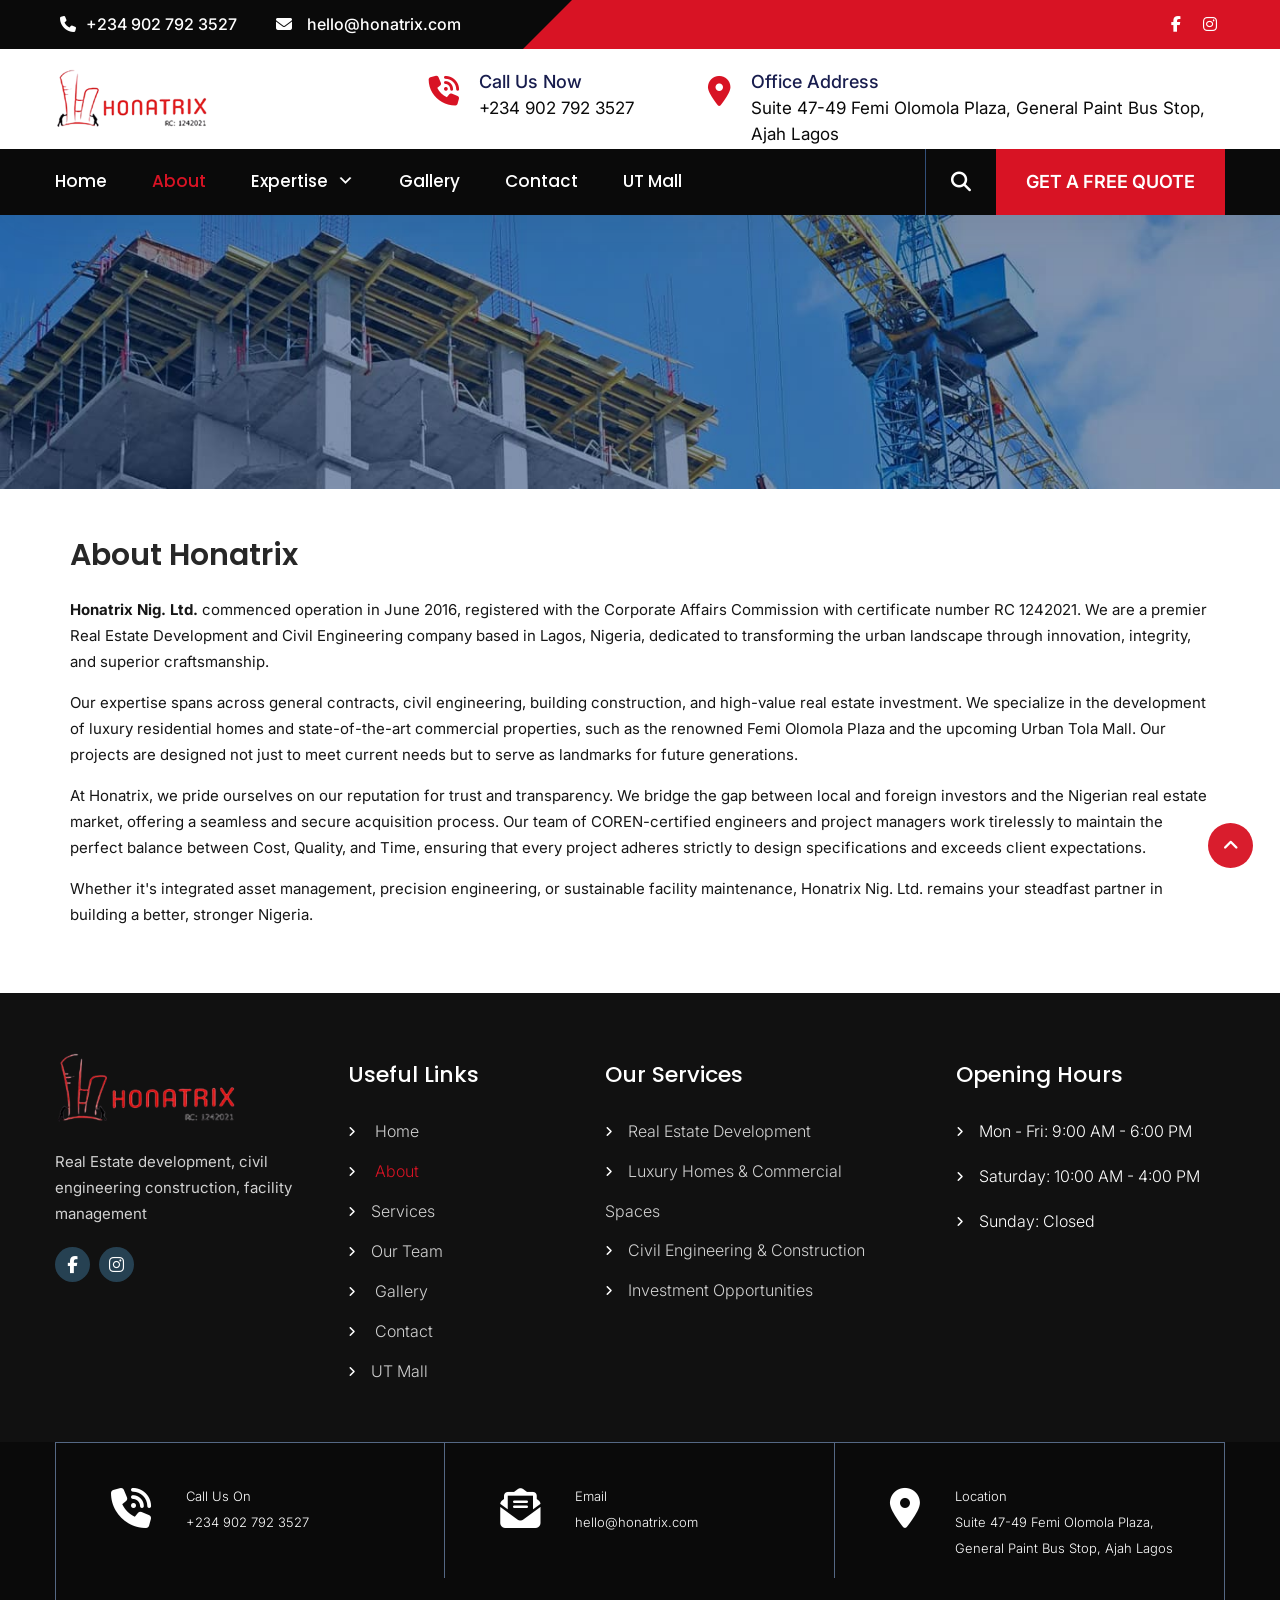
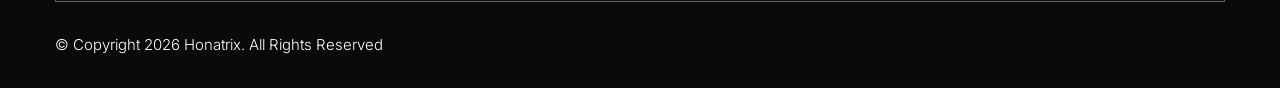
<file: about.html>
﻿<!DOCTYPE html>
<html lang="en-US">

<head>
	<meta charset="UTF-8">
	<meta name="viewport" content="width=device-width, initial-scale=1">
	<link rel="icon" type="image/png" href="assets/img/honatrix-logo.png">
	<link rel="profile" href="http://gmpg.org/xfn/11">
	<title>About Us &#8211; Honatrix Nig. Ltd.</title>
	<meta name='robots' content='max-image-preview:large' />
	<link rel='dns-prefetch' href='//fonts.googleapis.com' />
	<link rel="alternate" type="application/rss+xml" title="Honatrix Nig. Ltd. &raquo; Feed" href="#" />
	<link rel="alternate" type="application/rss+xml" title="Honatrix Nig. Ltd. &raquo; Comments Feed" href="#" />
	<link rel="alternate" title="oEmbed (JSON)" type="application/json+oembed" href="#" />
	<link rel="alternate" title="oEmbed (XML)" type="text/xml+oembed" href="#" />
	<style id="wp-img-auto-sizes-contain-inline-css">
		img:is([sizes=auto i], [sizes^="auto," i]) {
			contain-intrinsic-size: 3000px 1500px
		}

		/*# sourceURL=wp-img-auto-sizes-contain-inline-css */
	</style>
	<style id="wp-emoji-styles-inline-css">
		img.wp-smiley,
		img.emoji {
			display: inline !important;
			border: none !important;
			box-shadow: none !important;
			height: 1em !important;
			width: 1em !important;
			margin: 0 0.07em !important;
			vertical-align: -0.1em !important;
			background: none !important;
			padding: 0 !important;
		}

		/*# sourceURL=wp-emoji-styles-inline-css */
	</style>
	<style id="wp-block-library-inline-css">
		:root {
			--wp-block-synced-color: #7a00df;
			--wp-block-synced-color--rgb: 122, 0, 223;
			--wp-bound-block-color: var(--wp-block-synced-color);
			--wp-editor-canvas-background: #ddd;
			--wp-admin-theme-color: #007cba;
			--wp-admin-theme-color--rgb: 0, 124, 186;
			--wp-admin-theme-color-darker-10: #006ba1;
			--wp-admin-theme-color-darker-10--rgb: 0, 107, 160.5;
			--wp-admin-theme-color-darker-20: #005a87;
			--wp-admin-theme-color-darker-20--rgb: 0, 90, 135;
			--wp-admin-border-width-focus: 2px
		}

		@media (min-resolution:192dpi) {
			:root {
				--wp-admin-border-width-focus: 1.5px
			}
		}

		.wp-element-button {
			cursor: pointer
		}

		:root .has-very-light-gray-background-color {
			background-color: #eee
		}

		:root .has-very-dark-gray-background-color {
			background-color: #313131
		}

		:root .has-very-light-gray-color {
			color: #eee
		}

		:root .has-very-dark-gray-color {
			color: #313131
		}

		:root .has-vivid-green-cyan-to-vivid-cyan-blue-gradient-background {
			background: linear-gradient(135deg, #00d084, #0693e3)
		}

		:root .has-purple-crush-gradient-background {
			background: linear-gradient(135deg, #34e2e4, #4721fb 50%, #ab1dfe)
		}

		:root .has-hazy-dawn-gradient-background {
			background: linear-gradient(135deg, #faaca8, #dad0ec)
		}

		:root .has-subdued-olive-gradient-background {
			background: linear-gradient(135deg, #fafae1, #67a671)
		}

		:root .has-atomic-cream-gradient-background {
			background: linear-gradient(135deg, #fdd79a, #004a59)
		}

		:root .has-nightshade-gradient-background {
			background: linear-gradient(135deg, #330968, #31cdcf)
		}

		:root .has-midnight-gradient-background {
			background: linear-gradient(135deg, #020381, #2874fc)
		}

		:root {
			--wp--preset--font-size--normal: 16px;
			--wp--preset--font-size--huge: 42px
		}

		.has-regular-font-size {
			font-size: 1em
		}

		.has-larger-font-size {
			font-size: 2.625em
		}

		.has-normal-font-size {
			font-size: var(--wp--preset--font-size--normal)
		}

		.has-huge-font-size {
			font-size: var(--wp--preset--font-size--huge)
		}

		:root .has-text-align-center {
			text-align: center
		}

		:root .has-text-align-left {
			text-align: left
		}

		:root .has-text-align-right {
			text-align: right
		}

		.has-fit-text {
			white-space: nowrap !important
		}

		#end-resizable-editor-section {
			display: none
		}

		.aligncenter {
			clear: both
		}

		.items-justified-left {
			justify-content: flex-start
		}

		.items-justified-center {
			justify-content: center
		}

		.items-justified-right {
			justify-content: flex-end
		}

		.items-justified-space-between {
			justify-content: space-between
		}

		.screen-reader-text {
			word-wrap: normal !important;
			border: 0;
			clip-path: inset(50%);
			height: 1px;
			margin: -1px;
			overflow: hidden;
			padding: 0;
			position: absolute;
			width: 1px
		}

		.screen-reader-text:focus {
			background-color: #ddd;
			clip-path: none;
			color: #444;
			display: block;
			font-size: 1em;
			height: auto;
			left: 5px;
			line-height: normal;
			padding: 15px 23px 14px;
			text-decoration: none;
			top: 5px;
			width: auto;
			z-index: 100000
		}

		html :where(.has-border-color) {
			border-style: solid
		}

		html :where([style*=border-color]) {
			border-style: solid
		}

		html :where([style*=border-top-color]) {
			border-top-style: solid
		}

		html :where([style*=border-right-color]) {
			border-right-style: solid
		}

		html :where([style*=border-bottom-color]) {
			border-bottom-style: solid
		}

		html :where([style*=border-left-color]) {
			border-left-style: solid
		}

		html :where([style*=border-width]) {
			border-style: solid
		}

		html :where([style*=border-top-width]) {
			border-top-style: solid
		}

		html :where([style*=border-right-width]) {
			border-right-style: solid
		}

		html :where([style*=border-bottom-width]) {
			border-bottom-style: solid
		}

		html :where([style*=border-left-width]) {
			border-left-style: solid
		}

		html :where(img[class*=wp-image-]) {
			height: auto;
			max-width: 100%
		}

		:where(figure) {
			margin: 0 0 1em
		}

		html :where(.is-position-sticky) {
			--wp-admin--admin-bar--position-offset: var(--wp-admin--admin-bar--height, 0px)
		}

		@media screen and (max-width:600px) {
			html :where(.is-position-sticky) {
				--wp-admin--admin-bar--position-offset: 0px
			}
		}

		/*# sourceURL=/wp-includes/css/dist/block-library/common.min.css */
	</style>
	<style id="wp-block-paragraph-inline-css">
		.is-small-text {
			font-size: .875em
		}

		.is-regular-text {
			font-size: 1em
		}

		.is-large-text {
			font-size: 2.25em
		}

		.is-larger-text {
			font-size: 3em
		}

		.has-drop-cap:not(:focus):first-letter {
			float: left;
			font-size: 8.4em;
			font-style: normal;
			font-weight: 100;
			line-height: .68;
			margin: .05em .1em 0 0;
			text-transform: uppercase
		}

		body.rtl .has-drop-cap:not(:focus):first-letter {
			float: none;
			margin-left: .1em
		}

		p.has-drop-cap.has-background {
			overflow: hidden
		}

		:root :where(p.has-background) {
			padding: 1.25em 2.375em
		}

		:where(p.has-text-color:not(.has-link-color)) a {
			color: inherit
		}

		p.has-text-align-left[style*="writing-mode:vertical-lr"],
		p.has-text-align-right[style*="writing-mode:vertical-rl"] {
			rotate: 180deg
		}

		/*# sourceURL=./wp-includes/blocks/paragraph/style.min.css */
	</style>

	<style id="classic-theme-styles-inline-css">
		/*! This file is auto-generated */
		.wp-block-button__link {
			color: #fff;
			background-color: #32373c;
			border-radius: 9999px;
			box-shadow: none;
			text-decoration: none;
			padding: calc(.667em + 2px) calc(1.333em + 2px);
			font-size: 1.125em
		}

		.wp-block-file__button {
			background: #32373c;
			color: #fff;
			text-decoration: none
		}

		/*# sourceURL=/wp-includes/css/classic-themes.min.css */
	</style>

	<style id="global-styles-inline-css">
		:root {
			--wp--preset--aspect-ratio--square: 1;
			--wp--preset--aspect-ratio--4-3: 4/3;
			--wp--preset--aspect-ratio--3-4: 3/4;
			--wp--preset--aspect-ratio--3-2: 3/2;
			--wp--preset--aspect-ratio--2-3: 2/3;
			--wp--preset--aspect-ratio--16-9: 16/9;
			--wp--preset--aspect-ratio--9-16: 9/16;
			--wp--preset--color--black: #000000;
			--wp--preset--color--cyan-bluish-gray: #abb8c3;
			--wp--preset--color--white: #ffffff;
			--wp--preset--color--pale-pink: #f78da7;
			--wp--preset--color--vivid-red: #cf2e2e;
			--wp--preset--color--luminous-vivid-orange: #ff6900;
			--wp--preset--color--luminous-vivid-amber: #fcb900;
			--wp--preset--color--light-green-cyan: #7bdcb5;
			--wp--preset--color--vivid-green-cyan: #00d084;
			--wp--preset--color--pale-cyan-blue: #8ed1fc;
			--wp--preset--color--vivid-cyan-blue: #0693e3;
			--wp--preset--color--vivid-purple: #9b51e0;
			--wp--preset--gradient--vivid-cyan-blue-to-vivid-purple: linear-gradient(135deg, rgb(6, 147, 227) 0%, rgb(155, 81, 224) 100%);
			--wp--preset--gradient--light-green-cyan-to-vivid-green-cyan: linear-gradient(135deg, rgb(122, 220, 180) 0%, rgb(0, 208, 130) 100%);
			--wp--preset--gradient--luminous-vivid-amber-to-luminous-vivid-orange: linear-gradient(135deg, rgb(252, 185, 0) 0%, rgb(255, 105, 0) 100%);
			--wp--preset--gradient--luminous-vivid-orange-to-vivid-red: linear-gradient(135deg, rgb(255, 105, 0) 0%, rgb(207, 46, 46) 100%);
			--wp--preset--gradient--very-light-gray-to-cyan-bluish-gray: linear-gradient(135deg, rgb(238, 238, 238) 0%, rgb(169, 184, 195) 100%);
			--wp--preset--gradient--cool-to-warm-spectrum: linear-gradient(135deg, rgb(74, 234, 220) 0%, rgb(151, 120, 209) 20%, rgb(207, 42, 186) 40%, rgb(238, 44, 130) 60%, rgb(251, 105, 98) 80%, rgb(254, 248, 76) 100%);
			--wp--preset--gradient--blush-light-purple: linear-gradient(135deg, rgb(255, 206, 236) 0%, rgb(152, 150, 240) 100%);
			--wp--preset--gradient--blush-bordeaux: linear-gradient(135deg, rgb(254, 205, 165) 0%, rgb(254, 45, 45) 50%, rgb(107, 0, 62) 100%);
			--wp--preset--gradient--luminous-dusk: linear-gradient(135deg, rgb(255, 203, 112) 0%, rgb(199, 81, 192) 50%, rgb(65, 88, 208) 100%);
			--wp--preset--gradient--pale-ocean: linear-gradient(135deg, rgb(255, 245, 203) 0%, rgb(182, 227, 212) 50%, rgb(51, 167, 181) 100%);
			--wp--preset--gradient--electric-grass: linear-gradient(135deg, rgb(202, 248, 128) 0%, rgb(113, 206, 126) 100%);
			--wp--preset--gradient--midnight: linear-gradient(135deg, rgb(2, 3, 129) 0%, rgb(40, 116, 252) 100%);
			--wp--preset--font-size--small: 13px;
			--wp--preset--font-size--medium: 20px;
			--wp--preset--font-size--large: 36px;
			--wp--preset--font-size--x-large: 42px;
			--wp--preset--spacing--20: 0.44rem;
			--wp--preset--spacing--30: 0.67rem;
			--wp--preset--spacing--40: 1rem;
			--wp--preset--spacing--50: 1.5rem;
			--wp--preset--spacing--60: 2.25rem;
			--wp--preset--spacing--70: 3.38rem;
			--wp--preset--spacing--80: 5.06rem;
			--wp--preset--shadow--natural: 6px 6px 9px rgba(0, 0, 0, 0.2);
			--wp--preset--shadow--deep: 12px 12px 50px rgba(0, 0, 0, 0.4);
			--wp--preset--shadow--sharp: 6px 6px 0px rgba(0, 0, 0, 0.2);
			--wp--preset--shadow--outlined: 6px 6px 0px -3px rgb(255, 255, 255), 6px 6px rgb(0, 0, 0);
			--wp--preset--shadow--crisp: 6px 6px 0px rgb(0, 0, 0);
		}

		:where(body) {
			margin: 0;
		}

		:where(.is-layout-flex) {
			gap: 0.5em;
		}

		:where(.is-layout-grid) {
			gap: 0.5em;
		}

		body .is-layout-flex {
			display: flex;
		}

		.is-layout-flex {
			flex-wrap: wrap;
			align-items: center;
		}

		.is-layout-flex> :is(*, div) {
			margin: 0;
		}

		body .is-layout-grid {
			display: grid;
		}

		.is-layout-grid> :is(*, div) {
			margin: 0;
		}

		body {
			padding-top: 0px;
			padding-right: 0px;
			padding-bottom: 0px;
			padding-left: 0px;
		}

		:root :where(.wp-element-button, .wp-block-button__link) {
			background-color: #32373c;
			border-width: 0;
			color: #fff;
			font-family: inherit;
			font-size: inherit;
			font-style: inherit;
			font-weight: inherit;
			letter-spacing: inherit;
			line-height: inherit;
			padding-top: calc(0.667em + 2px);
			padding-right: calc(1.333em + 2px);
			padding-bottom: calc(0.667em + 2px);
			padding-left: calc(1.333em + 2px);
			text-decoration: none;
			text-transform: inherit;
		}

		.has-black-color {
			color: var(--wp--preset--color--black) !important;
		}

		.has-cyan-bluish-gray-color {
			color: var(--wp--preset--color--cyan-bluish-gray) !important;
		}

		.has-white-color {
			color: var(--wp--preset--color--white) !important;
		}

		.has-pale-pink-color {
			color: var(--wp--preset--color--pale-pink) !important;
		}

		.has-vivid-red-color {
			color: var(--wp--preset--color--vivid-red) !important;
		}

		.has-luminous-vivid-orange-color {
			color: var(--wp--preset--color--luminous-vivid-orange) !important;
		}

		.has-luminous-vivid-amber-color {
			color: var(--wp--preset--color--luminous-vivid-amber) !important;
		}

		.has-light-green-cyan-color {
			color: var(--wp--preset--color--light-green-cyan) !important;
		}

		.has-vivid-green-cyan-color {
			color: var(--wp--preset--color--vivid-green-cyan) !important;
		}

		.has-pale-cyan-blue-color {
			color: var(--wp--preset--color--pale-cyan-blue) !important;
		}

		.has-vivid-cyan-blue-color {
			color: var(--wp--preset--color--vivid-cyan-blue) !important;
		}

		.has-vivid-purple-color {
			color: var(--wp--preset--color--vivid-purple) !important;
		}

		.has-black-background-color {
			background-color: var(--wp--preset--color--black) !important;
		}

		.has-cyan-bluish-gray-background-color {
			background-color: var(--wp--preset--color--cyan-bluish-gray) !important;
		}

		.has-white-background-color {
			background-color: var(--wp--preset--color--white) !important;
		}

		.has-pale-pink-background-color {
			background-color: var(--wp--preset--color--pale-pink) !important;
		}

		.has-vivid-red-background-color {
			background-color: var(--wp--preset--color--vivid-red) !important;
		}

		.has-luminous-vivid-orange-background-color {
			background-color: var(--wp--preset--color--luminous-vivid-orange) !important;
		}

		.has-luminous-vivid-amber-background-color {
			background-color: var(--wp--preset--color--luminous-vivid-amber) !important;
		}

		.has-light-green-cyan-background-color {
			background-color: var(--wp--preset--color--light-green-cyan) !important;
		}

		.has-vivid-green-cyan-background-color {
			background-color: var(--wp--preset--color--vivid-green-cyan) !important;
		}

		.has-pale-cyan-blue-background-color {
			background-color: var(--wp--preset--color--pale-cyan-blue) !important;
		}

		.has-vivid-cyan-blue-background-color {
			background-color: var(--wp--preset--color--vivid-cyan-blue) !important;
		}

		.has-vivid-purple-background-color {
			background-color: var(--wp--preset--color--vivid-purple) !important;
		}

		.has-black-border-color {
			border-color: var(--wp--preset--color--black) !important;
		}

		.has-cyan-bluish-gray-border-color {
			border-color: var(--wp--preset--color--cyan-bluish-gray) !important;
		}

		.has-white-border-color {
			border-color: var(--wp--preset--color--white) !important;
		}

		.has-pale-pink-border-color {
			border-color: var(--wp--preset--color--pale-pink) !important;
		}

		.has-vivid-red-border-color {
			border-color: var(--wp--preset--color--vivid-red) !important;
		}

		.has-luminous-vivid-orange-border-color {
			border-color: var(--wp--preset--color--luminous-vivid-orange) !important;
		}

		.has-luminous-vivid-amber-border-color {
			border-color: var(--wp--preset--color--luminous-vivid-amber) !important;
		}

		.has-light-green-cyan-border-color {
			border-color: var(--wp--preset--color--light-green-cyan) !important;
		}

		.has-vivid-green-cyan-border-color {
			border-color: var(--wp--preset--color--vivid-green-cyan) !important;
		}

		.has-pale-cyan-blue-border-color {
			border-color: var(--wp--preset--color--pale-cyan-blue) !important;
		}

		.has-vivid-cyan-blue-border-color {
			border-color: var(--wp--preset--color--vivid-cyan-blue) !important;
		}

		.has-vivid-purple-border-color {
			border-color: var(--wp--preset--color--vivid-purple) !important;
		}

		.has-vivid-cyan-blue-to-vivid-purple-gradient-background {
			background: var(--wp--preset--gradient--vivid-cyan-blue-to-vivid-purple) !important;
		}

		.has-light-green-cyan-to-vivid-green-cyan-gradient-background {
			background: var(--wp--preset--gradient--light-green-cyan-to-vivid-green-cyan) !important;
		}

		.has-luminous-vivid-amber-to-luminous-vivid-orange-gradient-background {
			background: var(--wp--preset--gradient--luminous-vivid-amber-to-luminous-vivid-orange) !important;
		}

		.has-luminous-vivid-orange-to-vivid-red-gradient-background {
			background: var(--wp--preset--gradient--luminous-vivid-orange-to-vivid-red) !important;
		}

		.has-very-light-gray-to-cyan-bluish-gray-gradient-background {
			background: var(--wp--preset--gradient--very-light-gray-to-cyan-bluish-gray) !important;
		}

		.has-cool-to-warm-spectrum-gradient-background {
			background: var(--wp--preset--gradient--cool-to-warm-spectrum) !important;
		}

		.has-blush-light-purple-gradient-background {
			background: var(--wp--preset--gradient--blush-light-purple) !important;
		}

		.has-blush-bordeaux-gradient-background {
			background: var(--wp--preset--gradient--blush-bordeaux) !important;
		}

		.has-luminous-dusk-gradient-background {
			background: var(--wp--preset--gradient--luminous-dusk) !important;
		}

		.has-pale-ocean-gradient-background {
			background: var(--wp--preset--gradient--pale-ocean) !important;
		}

		.has-electric-grass-gradient-background {
			background: var(--wp--preset--gradient--electric-grass) !important;
		}

		.has-midnight-gradient-background {
			background: var(--wp--preset--gradient--midnight) !important;
		}

		.has-small-font-size {
			font-size: var(--wp--preset--font-size--small) !important;
		}

		.has-medium-font-size {
			font-size: var(--wp--preset--font-size--medium) !important;
		}

		.has-large-font-size {
			font-size: var(--wp--preset--font-size--large) !important;
		}

		.has-x-large-font-size {
			font-size: var(--wp--preset--font-size--x-large) !important;
		}

		/*# sourceURL=global-styles-inline-css */
	</style>

	<link rel='stylesheet' id='contact-form-7-css' href="assets/css/styles.css" media='all' />
	<link rel='stylesheet' id='Honatrix Nig. Ltd.-pro-gfonts-body-css'
		href='//fonts.googleapis.com/css?family=Inter&#038;subset=cyrillic,arabic,bengali,cyrillic,cyrillic-ext,devanagari,greek,greek-ext,gujarati,hebrew,latin-ext,tamil,telugu,thai,vietnamese,latin&#038;ver=7.0'
		media='all' />
	<link rel='stylesheet' id='Honatrix Nig. Ltd.-pro-gfonts-logo-css'
		href='//fonts.googleapis.com/css?family=Inter&#038;subset=cyrillic,arabic,bengali,cyrillic,cyrillic-ext,devanagari,greek,greek-ext,gujarati,hebrew,latin-ext,tamil,telugu,thai,vietnamese,latin&#038;ver=7.0'
		media='all' />
	<link rel='stylesheet' id='Honatrix Nig. Ltd.-pro-gfonts-nav-css'
		href='//fonts.googleapis.com/css?family=Poppins&#038;subset=cyrillic,arabic,bengali,cyrillic,cyrillic-ext,devanagari,greek,greek-ext,gujarati,hebrew,latin-ext,tamil,telugu,thai,vietnamese,latin&#038;ver=7.0'
		media='all' />
	<link rel='stylesheet' id='Honatrix Nig. Ltd.-pro-gfonts-heading-css'
		href='//fonts.googleapis.com/css?family=Poppins&#038;subset=cyrillic,arabic,bengali,cyrillic,cyrillic-ext,devanagari,greek,greek-ext,gujarati,hebrew,latin-ext,tamil,telugu,thai,vietnamese,latin&#038;ver=7.0'
		media='all' />
	<link rel='stylesheet' id='Honatrix Nig. Ltd.-pro-gfonts-slidetitle-css'
		href='//fonts.googleapis.com/css?family=Poppins&#038;subset=cyrillic,arabic,bengali,cyrillic,cyrillic-ext,devanagari,greek,greek-ext,gujarati,hebrew,latin-ext,tamil,telugu,thai,vietnamese,latin&#038;ver=7.0'
		media='all' />
	<link rel='stylesheet' id='Honatrix Nig. Ltd.-pro-gfonts-slidedes-css'
		href='//fonts.googleapis.com/css?family=Inter&#038;subset=cyrillic,arabic,bengali,cyrillic,cyrillic-ext,devanagari,greek,greek-ext,gujarati,hebrew,latin-ext,tamil,telugu,thai,vietnamese,latin&#038;ver=7.0'
		media='all' />
	<link rel='stylesheet' id='Honatrix Nig. Ltd.-pro-gfonts-slidesubtitle-css'
		href='//fonts.googleapis.com/css?family=Poppins&#038;subset=cyrillic,arabic,bengali,cyrillic,cyrillic-ext,devanagari,greek,greek-ext,gujarati,hebrew,latin-ext,tamil,telugu,thai,vietnamese,latin&#038;ver=7.0'
		media='all' />
	<link rel='stylesheet' id='Honatrix Nig. Ltd.-pro-basic-style-css' href="assets/css/style.css" media='all' />
	<link rel='stylesheet' id='nivo-slider-css' href="assets/css/nivo-slider.css" media='all' />
	<link rel='stylesheet' id='fontawesome-all-style-css' href="assets/css/fontawesome-all.css" media='all' />
	<link rel='stylesheet' id='Honatrix Nig. Ltd.-pro-responsive-css' href="assets/css/responsive.css" media='all' />
	<link rel='stylesheet' id='Honatrix Nig. Ltd.-pro-owl-style-css' href="assets/css/owl.carousel.css" media='all' />
	<link rel='stylesheet' id='dashicons-css' href="assets/css/dashicons.min.css" media='all' />
	<link rel='stylesheet' id='honatrix-theme-css' href="assets/css/honatrix-theme.css" media='all' />
	<script id="jquery-core-js" src="assets/js/jquery.min.js"></script>
	<script id="jquery-migrate-js" src="assets/js/jquery-migrate.min.js"></script>
	<script id="jquery-nivo-slider-js" src="assets/js/jquery.nivo.slider.js"></script>
	<script id="Honatrix Nig. Ltd.-pro-custom-js" src="assets/js/custom.js"></script>
	<script id="Honatrix Nig. Ltd.-pro-owljs-js" src="assets/js/owl.carousel.js"></script>
	<link rel="https://api.w.org/" href="#" />
	<link rel="alternate" title="JSON" type="application/json" href="#" />
	<link rel="EditURI" type="application/rsd+xml" title="RSD" href="#" />
	<meta name="generator" content="WordPress 7.0" />
	<link rel="canonical" href="services.html" />
	<script>
		jQuery(window).bind('scroll', function () {
			var wwd = jQuery(window).width();
			if (wwd > 939) {
				var navHeight = jQuery(window).height() - 600;
			}
		});


		jQuery(window).load(function () {
			jQuery('.owl-carousel').owlCarousel({
				loop: true,
				autoplay: true,
				autoplayTimeout: 8000,
				margin: 30,
				nav: false,
				autoHeight: false,
				navText: ["<i class='fa-solid fa-angle-left'></i>", "<i class='fa-solid fa-angle-right'></i>"],
				dots: true,
				responsive: {
					0: {
						items: 1
					},
					600: {
						items: 1
					},
					1000: {
						items: 1
					}
				}
			})

		});

		jQuery(document).ready(function () {

			jQuery('.link').on('click', function (event) {
				var $this = jQuery(this);
				if ($this.hasClass('clicked')) {
					$this.removeAttr('style').removeClass('clicked');
				} else {
					$this.css('background', '#7fc242').addClass('clicked');
				}
			});

		});
	</script>
	<style>
		body,
		.contact-form-section .address,
		.accordion-box .acc-content {
			color: #161616;
		}

		body {
			font-family: Inter;
			font-size: 15px;
		}

		.logo h1 a {
			font-family: Inter;
			color: #212329;
			font-size: 38px
		}

		.logo p {
			color: #444444;
		}

		.logo img {
			height: 51px;
			width: auto;
		}

		.site-navigation ul {
			font-family: 'Poppins', sans-serif;
			font-size: 17px
		}

		a:hover {
			color: #272727;
		}

		.site-footer h2,
		.site-footer h3,
		.site-footer h4,
		.site-footer h5 {
			color: #ffffff;
			font-size: 22px;
		}

		.hdrtop-Info,
		.hdrsocial a,
		.infoBx a,
		.infoBx p,
		.heade-top-area-mail i {
			color: #000c17;
		}

		.button,
		#commentform input#submit,
		input.search-submit,
		.post-password-form input[type=submit],
		p.read-more a,
		.pagination ul li span,
		.pagination ul li a,
		.headertop .right a,
		.wpcf7 form input[type='submit'],
		#sidebar .search-form input.search-submit {
			color: #ffffff;
		}

		.button:hover,
		input.search-submit:hover,
		.post-password-form input[type=submit]:hover,
		p.read-more a:hover,
		.pagination ul li .current,
		.pagination ul li a:hover,
		.headertop .right a:hover,
		.wpcf7 form input[type='submit']:hover {
			background-color: #464646;
			color: #ffffff;
		}

		a.morebutton {
			color: #ffffff;
		}

		a.morebutton:hover {
			background-color: #464646;
			color: #ffffff;
		}

		#sidebar h2,
		#sidebar h2,
		#sidebar h4,
		#sidebar h5 {
			color: #202020;
			font-size: 22px;
		}

		.site-footer,
		.widget-column-1 a,
		.widget-column-2 p {
			background-color: transparent;
			color: #d1d1d1;
		}

		.footer-contact-info .footer-info-box a,
		.footer-contact-info .footer-info-box {
			color: #d1d1d1;
		}

		.contactdetail a,
		.site-footer ul li a {
			color: #d1d1d1;
		}

		.copyright-wrapper {
			background-color: transparent;
			color: #fff;
		}

		.copyright-wrapper a:hover {
			color: #ffffff;
		}

		.nivo-controlNav a {
			background-color: #ffffff
		}

		#sidebar ul li,
		.copyright-wrapper {
			border-color: #446275
		}

		#sidebar ul li a {
			color: #78797c;
		}

		.nivo-caption h2 {
			font-family: Poppins;
			color: #ffffff;
			font-size: 52px;
		}

		.nivo-caption p {
			font-family: Inter;
			color: #ffffff;
			font-size: 17px;
		}

		<br /><b>Warning</b>: Undefined array key "slidesubtitlefontface" in <b>/home1/gracej84/public_html/Honatrix Nig. Ltd./wp-content/themes/Honatrix Nig. Ltd.-pro/inc/core-functions.php</b>on line <b>252</b><br /><br /><b>Warning</b>: Undefined array key "slidesubtitlefontface" in <b>/home1/gracej84/public_html/Honatrix Nig. Ltd./wp-content/themes/Honatrix Nig. Ltd.-pro/inc/core-functions.php</b>on line <b>253</b><br /><br /><b>Warning</b>: Undefined array key "slidesubtitlecolor" in <b>/home1/gracej84/public_html/Honatrix Nig. Ltd./wp-content/themes/Honatrix Nig. Ltd.-pro/inc/core-functions.php</b>on line <b>253</b><br />.nivo-caption h4 {
			font-family: ;
			color: ;
			font-size: 20px;
		}

		<br /><b>Warning</b>: Undefined array key "fbbgcolor" in <b>/home1/gracej84/public_html/Honatrix Nig. Ltd./wp-content/themes/Honatrix Nig. Ltd.-pro/inc/core-functions.php</b>on line <b>256</b><br /><br /><b>Warning</b>: Undefined array key "fbbgcolor" in <b>/home1/gracej84/public_html/Honatrix Nig. Ltd./wp-content/themes/Honatrix Nig. Ltd.-pro/inc/core-functions.php</b>on line <b>257</b><br />.footsocial a.fb {
			background-color: ;
		}

		<br /><b>Warning</b>: Undefined array key "twbgcolor" in <b>/home1/gracej84/public_html/Honatrix Nig. Ltd./wp-content/themes/Honatrix Nig. Ltd.-pro/inc/core-functions.php</b>on line <b>259</b><br /><br /><b>Warning</b>: Undefined array key "twbgcolor" in <b>/home1/gracej84/public_html/Honatrix Nig. Ltd./wp-content/themes/Honatrix Nig. Ltd.-pro/inc/core-functions.php</b>on line <b>260</b><br />.footsocial a.tw {
			background-color: ;
		}

		<br /><b>Warning</b>: Undefined array key "linkedinbgcolor" in <b>/home1/gracej84/public_html/Honatrix Nig. Ltd./wp-content/themes/Honatrix Nig. Ltd.-pro/inc/core-functions.php</b>on line <b>262</b><br /><br /><b>Warning</b>: Undefined array key "linkedinbgcolor" in <b>/home1/gracej84/public_html/Honatrix Nig. Ltd./wp-content/themes/Honatrix Nig. Ltd.-pro/inc/core-functions.php</b>on line <b>263</b><br />.footsocial a.ld {
			background-color: ;
		}

		<br /><b>Warning</b>: Undefined array key "youtubebgcolor" in <b>/home1/gracej84/public_html/Honatrix Nig. Ltd./wp-content/themes/Honatrix Nig. Ltd.-pro/inc/core-functions.php</b>on line <b>265</b><br /><br /><b>Warning</b>: Undefined array key "youtubebgcolor" in <b>/home1/gracej84/public_html/Honatrix Nig. Ltd./wp-content/themes/Honatrix Nig. Ltd.-pro/inc/core-functions.php</b>on line <b>266</b><br />.footsocial a.yt {
			background-color: ;
		}

		<br /><b>Warning</b>: Undefined array key "instagrambgcolor" in <b>/home1/gracej84/public_html/Honatrix Nig. Ltd./wp-content/themes/Honatrix Nig. Ltd.-pro/inc/core-functions.php</b>on line <b>268</b><br /><br /><b>Warning</b>: Undefined array key "instagrambgcolor" in <b>/home1/gracej84/public_html/Honatrix Nig. Ltd./wp-content/themes/Honatrix Nig. Ltd.-pro/inc/core-functions.php</b>on line <b>269</b><br />.footsocial a.ig {
			background-color: ;
		}

		h1,
		h2,
		h3,
		h4,
		h5,
		h6 {
			font-family: Poppins;
		}

		h1 {
			font-size: 42px;
			color: #272727;
		}

		h2 {
			font-size: 32px;
			color: #272727;
		}

		h3 {
			font-size: 30px;
			color: #272727;
		}

		h4 {
			font-size: 24px;
			color: #272727;
		}

		h5 {
			font-size: 22px;
			color: #272727;
		}

		h6 {
			font-size: 20px;
			color: #272727;
		}

		.footsocial a {
			color: #ffffff;
		}

		.nivo-directionNav a {
			background-color: rgba(255, 255, , 1);
		}

		.newsInfo h3 a {
			color: #393939;
		}

		.pagination ul li .current,
		.pagination ul li a:hover,
		.sd-search input,
		.sd-top-bar-nav .sd-search input,
		a.blogreadmore,
		.owl-prev,
		.owl-next,
		.custom_video .playbtn:after,
		#back-top i,
		#commentform input#submit,
		a.ReadMoreBtn,
		.copyrigh-wrapper:before,
		#sidebar .search-form input.search-submit,
		.wpcf7 input[type='submit'],
		nav.pagination .page-numbers.current,
		.morebutton,
		.woocommerce button.button.alt,
		.woocommerce span.onsale,
		.woocommerce-cart .wc-proceed-to-checkout a.checkout-button,
		.nivo-caption h5,
		.owl-controls .owl-dot,
		.RightNavMenu .container,
		.titledesbox cite {
			background-color: #ff5e15;
		}

		.titledesbox cite::before {
			border-bottom: 20px solid #ff5e15;
		}

		.titledesbox cite::after {
			border-top: 10px solid #ff5e15;
		}

		.header-contact-info .header-info-box b,
		.titledesbox h5 a {
			color: #ff5e15;
		}

		.header-search-area .header-search-bar .search-field {
			border-color: #ff5e15;
		}

		a,
		#sidebar ul li a:hover,
		#sidebar ol li a:hover,
		.BlogPostList h3 a:hover,
		.postmeta a:hover,
		#Section-11 ul li::marker,
		h5.subtitle,
		.NewsBox h3 a:hover,
		.woocommerce div.product p.price,
		.woocommerce div.product span.price,
		.woocommerce table.shop_table th,
		.woocommerce-page table.shop_table th,
		.button:hover,
		h2.services_title span,
		.blog-postmeta a:hover,
		.blog-postmeta a:focus,
		blockquote::before {
			color: #ff5e15;
		}

		.tagcloud a:hover,
		blockquote {
			border-color: #ff5e15;
		}

		a.quote:hover,
		.woocommerce button.button.alt:hover,
		.owl-prev:hover,
		.owl-next:hover {
			background-color: #febc34;
		}

		.our_event_list a:hover,
		.site-footer ul li a:hover,
		.site-footer ul li.current_page_item a {
			color: #ff5e15;
		}

		#clienttestiminials .tmnlThumb {
			border-color: #febc34;
		}

		.site-navigation a,
		.site-navigation ul li.current_page_parent ul.sub-menu li a,
		.site-navigation ul li.current_page_parent ul.sub-menu li.current_page_item ul.sub-menu li a,
		.site-navigation ul li.current-menu-ancestor ul.sub-menu li.current-menu-item ul.sub-menu li a {
			color: #ffffff;
		}

		.site-navigation ul.nav-menu .current_page_item>a,
		.site-navigation ul.nav-menu .current-menu-item>a,
		.site-navigation ul.nav-menu .current_page_ancestor>a,
		.site-navigation ul.nav-menu .current-menu-ancestor>a,
		.site-navigation .nav-menu a:hover,
		.site-navigation .nav-menu a:focus,
		.site-navigation .nav-menu ul a:hover,
		.site-navigation .nav-menu ul a:focus,
		.site-navigation ul li a:hover,
		.site-navigation ul li.current_page_parent ul.sub-menu li.current-menu-item a,
		.site-navigation ul li.current_page_parent ul.sub-menu li a:hover,
		.site-navigation ul li.current-menu-item ul.sub-menu li a:hover,
		.site-navigation ul li.current-menu-ancestor ul.sub-menu li.current-menu-item ul.sub-menu li a:hover {
			color: #febc34;
		}

		.site-navigation .nav-menu a:focus {
			outline: 1px solid#febc34 !important;
		}

		#SiteWrapper a:focus {
			outline: 1px solid #ff5e15;
		}

		button:focus,
		input[type='text']:focus,
		input[type='email']:focus,
		input[type='date']:focus,
		input[type='search']:focus,
		input[type='number']:focus,
		input[type='tel']:focus,
		input[type='button']:focus,
		input[type='month']:focus,
		input[type='range']:focus,
		input[type='password']:focus,
		input[type='datetime']:focus,
		input[type='week']:focus,
		input[type='submit']:focus,
		input[type='datetime-local']:focus,
		input[type='url']:focus,
		input[type='time']:focus,
		input[type='reset']:focus,
		input[type='color']:focus,
		textarea:focus {
			outline: 1px solid #ff5e15;
		}

		.site-navigation .book-ticket-button a,
		.nivo-directionNav a:hover,
		.cart_counter,
		.category-box-content a:hover,
		.category-box-image,
		.woocommerce ul.products li.product .button:hover,
		.awards_section::before,
		.hdr-topstrip,
		.newsInfo span,
		.process_image_box:hover .elementor-image-box-img,
		.process_image_box .elementor-image-box-img::before {
			background: #ff5e15;
		}

		.form_field,
		.luxury_product_left::before,
		.process_image_box .elementor-image-box-img {
			border-color: #ff5e15;
		}

		.category-box-content a,
		.site-navigation li.club_btn,
		.site-navigation ul.nav-menu>li.header_button a:hover,
		.support_form .wpcf7 form input[type='submit'],
		.nivo-caption .slidermorebtn:hover,
		.header-top-area-left,
		.nivo-controlNav a.active,
		.header_button_box a,
		.testiminials .owl-controls .owl-dot.active,
		.header-top-area-left::before,
		.team-image-area .social-icons a:hover {
			background: #febc34;
		}

		.woocommerce ul.products li.product .woocommerce-loop-category__title,
		.woocommerce ul.products li.product .woocommerce-loop-product__title,
		.woocommerce ul.products li.product h3,
		a.ReadMoreBtn {
			color: #febc34;
		}

		.woocommerce ul.products li.product .woocommerce-loop-product__title:hover,
		.woocommerce-Price-amount.amount,
		.header_contact_info i,
		.header_contact_info a:hover {
			color: #ff5e15;
		}

		.heade-top-area-mail i,
		.footer_info_area,
		.services_box:hover .elementor-image-box-content,
		.pricing_btn .elementor-button::before,
		.woo-product-img::before,
		.woocommerce div.product .woocommerce-tabs ul.tabs li.active a,
		.woocommerce div.product form.cart .button:hover,
		.benefits_box .elementor-image-box-img,
		.popular_slider .elementor-swiper-button i,
		.welcome_list .elementor-icon-list-icon,
		#sidebar .wp-block-search__button,
		.footsocial a:hover,
		.team-infobox .social-icons,
		.donante_us_box .elementor-image-box-img,
		.donate_experience_box .elementor-icon-box-icon,
		.header_button_box a:hover,
		.slidermorebtn.slidermorebtnser:hover {
			background: #ff5e15;
		}

		.heade-top-area-mail a:hover,
		.footertime i,
		.footerstar i,
		.itembox h6,
		.widget-column-1 a:hover,
		button.dropdown-toggle,
		.team-inner-box:hover .team-infobox h3 a,
		.address_dtl .elementor-image-box-description a:hover,
		.footer_info_box span,
		.header-right-contact i,
		.header-top-area-right .heade-top-area-mail i,
		.case_studies_box:hover .elementor-image-box-title a,
		.infoBx a:hover,
		.offer_box:hover .elementor-button-text,
		.newsInfo .ReadMoreBtn i,
		a.ReadMoreBtn:hover,
		.widget-column-1 span,
		.testimonial-content i,
		.team-infobox h3 a:hover,
		.newsInfo span,
		.footer-info-dtl .footsocial a:hover,
		.process_image_box .elementor-image-box-img::after {
			color: #ff5e15;
		}

		.nivo-caption .slidermorebtn {
			background-color: #ffffff;
		}

		.welcome_img_box .elementor-image-box-img,
		.process_box:hover .elementor-image-box-img,
		#sync2 .testimonial_image:hover,
		.faq_img::after,
		.skill_video .elementor-custom-embed-play::before {
			border-color: #ff5e15;
		}

		.hdrsocial a:hover {
			color: #febc34;
		}

		.footer_time_info .footer_info_box:nth-child(3),
		.footer_info_box i,
		.header-top-area-right::before,
		.footer_time_info .footer_info_box:nth-child(3)::before,
		.case_studies_box .elementor-image-box-img,
		.site-navigation ul.nav-menu>li.header_button a,
		.team-image-area .team-thumb,
		.freedom_pain .elementor-icon-box-icon,
		.team-infobox:hover,
		.widget-column-4 .mc4wp-form-fields [type='submit'] {
			background-color: #ff5e15;
		}

		.header-top-area-left::after {
			border-top: 50px solid#febc34;
		}

		.logo::after {
			border-top: 87px solid#ff5e15;
		}

		.recent_work .elementor-widget-icon {
			border-bottom-color: #ff5e15;
		}

		.footer_info_box i::after {
			border-top: 52px solid#ff5e15;
		}

		.footer_time_info .footer_info_box:nth-child(3)::after {
			border-bottom: 167.5px solid#ff5e15;
		}

		.header-area,
		.header-area .container,
		.logo,
		.hdr-topstrip .container::before {
			background: #fff;
		}

		.footer_info_box h6,
		.footer_info_box h6 a {
			color: #d1d1d1;
		}

		.copyright-right a:hover,
		.popular_questions_tab .elementor-accordion-title span,
		.team_plus i {
			color: #ff5e15 !important;
		}

		.team-infobox {
			border-color: #ff5e15;
		}

		.testiminials .owl-controls .owl-dot {
			background: #fff;
		}

		.offer_box:hover:before {
			border-top-color: #ff5e15 !important;
		}

		.offer_box:hover:after {
			border-bottom-color: #ff5e15 !important;
		}

		.team-infobox {
			background: #fff;
		}

		.support_form .wpcf7 form input[type='submit']:hover {
			background: #febc34;
		}

		.footer-info-section {
			background: transparent;
		}

		.header_menu_area,
		.site-navigation ul ul {
			background: #00245c;
		}

		.newsInfo {
			background: #fff;
		}

		.footer-info-box .footer-info-dtl,
		.footer-info-box {
			border-color: #556884;
		}

		.slidermorebtn.slidermorebtnser {
			background: #febc34;
		}
	</style>
	<style type="text/css">




	</style>
	<meta name="generator"
		content="Elementor 3.29.2; features: e_font_icon_svg, additional_custom_breakpoints, e_local_google_fonts; settings: css_print_method-external, google_font-enabled, font_display-swap">
	<style>
		.e-con.e-parent:nth-of-type(n+4):not(.e-lazyloaded):not(.e-no-lazyload),
		.e-con.e-parent:nth-of-type(n+4):not(.e-lazyloaded):not(.e-no-lazyload) * {
			background-image: none !important;
		}

		@media screen and (max-height: 1024px) {

			.e-con.e-parent:nth-of-type(n+3):not(.e-lazyloaded):not(.e-no-lazyload),
			.e-con.e-parent:nth-of-type(n+3):not(.e-lazyloaded):not(.e-no-lazyload) * {
				background-image: none !important;
			}
		}

		@media screen and (max-height: 640px) {

			.e-con.e-parent:nth-of-type(n+2):not(.e-lazyloaded):not(.e-no-lazyload),
			.e-con.e-parent:nth-of-type(n+2):not(.e-lazyloaded):not(.e-no-lazyload) * {
				background-image: none !important;
			}
		}
	</style>
	<style type="text/css">
		.site-header {
			background: url() no-repeat;
			background-position: center top;
		}
	</style>

</head>

<body
	class="wp-singular page-template-default page page-id-379 wp-embed-responsive wp-theme-Honatrix Nig. Ltd.-pro elementor-default elementor-kit-9">
	<a class="skip-link screen-reader-text" href="#tabber-BX">
		Skip to content</a>
	<div id="SiteWrapper">

		<div id="masthead" class="site-header innerpage_header">

			<div class="LgoBX">

				<div class="hdr-topstrip">
					<div class="container">
						<div class="hdrdetail">
							<div class="infoBx">

								<div class="header-top-area-left">
									<div class="heade-top-area-mail heade-top-area-add"><i
											class="fas fa-phone-alt"></i><a href="tel:+234 902 792 3527 ">+234 902 792
											3527 </a></div>
									<div class="heade-top-area-mail"><i class="fas fa-envelope"></i><a
											href="mailto:hello@honatrix.com">hello@honatrix.com</a></div>
								</div>

								<div class="header-top-area-right">
									<div class="hdrtop-Info hdrsocial">
										<a class="fab fa-facebook-f" target="_blank"
											href="https://www.facebook.com/share/1Co17Zs47G/"></a>

										<a class="fab fa-instagram" target="_blank"
											href="https://www.instagram.com/honatrix?utm_source=qr&igsh=MWY4am00a3QxdzRhdQ=="></a>

									</div>
								</div>
								<div class="clear"></div>
							</div><!-- .infoBx-->
						</div><!-- .hdrdetail-->
						<div class="clear"></div>
					</div><!-- .container -->
				</div><!-- .hdr-topstrip -->
				<div class="clear"></div>
				<div class="header-area">
					<div class="container">
						<div class="logo">

							<a class="logoimg" title="Honatrix" href="index.html"><img
									src="assets/img/honatrix-logo.png" alt="Honatrix" /></a>

						</div><!-- logo -->

						<div class="header_contact_info">
							<div class="header_call_info"><i class="fas fa-phone-volume"></i>Call Us Now<br><a
									href="tel:+234 902 792 3527 ">+234 902 792 3527 </a></div>
							<div class="header_call_info"><i class="fas fa-map-marker-alt"></i>Office Address <br>
								<span>Suite 47-49 Femi Olomola Plaza, General Paint Bus Stop, Ajah Lagos </span>
							</div>
							<div class="clear"></div>
						</div>
						<div class="clear"></div>
					</div><!-- .container -->
				</div>

				<div class="header_menu_area">
					<div class="container">
						<div id="navigationpanel">
							<nav id="main-navigation" class="site-navigation" role="navigation"
								aria-label="Primary Menu">
								<button type="button" class="menu-toggle">
									<span class="icon-bar"></span>
									<span class="icon-bar"></span>
									<span class="icon-bar"></span>
								</button>
								<div class="menu-header-container">
									<ul id="primary-menu" class="nav-menu">
										<li id="menu-item-296"
											class="menu-item menu-item-type-post_type menu-item-object-page menu-item-home menu-item-296">
											<a href="index.html">Home</a>
										</li>
										<li id="menu-item-298"
											class="menu-item menu-item-type-post_type menu-item-object-page current-menu-item page_item page-item-379 current_page_item menu-item-298">
											<a href="about.html" aria-current="page">About</a>
										</li>
										<li class="menu-item menu-item-has-children"><a href="#">Expertise</a>
											<ul class="sub-menu">
												<li class="menu-item"><a href="services.html">Services</a></li>
												<li class="menu-item"><a href="team.html">Our Team</a></li>
											</ul>
										</li>
										<li id="menu-item-305"
											class="menu-item menu-item-type-post_type menu-item-object-page menu-item-305">
											<a href="gallery.html">Gallery</a>
										</li>
										<li id="menu-item-303"
											class="menu-item menu-item-type-post_type menu-item-object-page menu-item-303">
											<a href="contact.html">Contact</a>
										</li>
										<li class="menu-item"><a href="ut-shopping-mall.html">UT Mall</a></li>
									</ul>
								</div>
							</nav><!-- #main-navigation -->
							<div class="clear"></div>
						</div>

						<div class="header_search_area">
							<div class="header_search_box">
								<li>
									<div class="right_info_search_toggle" title="Search"><i class="fa fa-search"
											aria-hidden="true"></i></div>
								</li>
								<div class="header_form">
									<form role="search" method="get" class="search_form" action="./">
										<input type="search" class="form_field" placeholder="Search &hellip;" name="s">
										<input type="hidden" name="post_type" value="product">
										<input type="submit" class="form_submit" value="Search">
									</form>
								</div>
							</div>
							<div class="header_button_box"><a href="contact.html">GET A FREE QUOTE</a></div>
							<div class="clear"></div>
						</div>
						<div class="clear"></div>
					</div>
					<div class="clear"></div>
				</div>

			</div><!-- .LgoBX -->
		</div><!--.site-header -->




		<div class="innerbanner">
			<img src="assets/images/innerpage-banner.jpg" alt="" />



		</div>


		<div class="container">
			<div id="tabber-BX">
				<div class="LayoutContent-100">


					<article id="post-379" class="post-379 page type-page status-publish hentry">
						<div class="SitePageStyle-2">
							<header class="entry-header">
								<h1 class="entry-title">About Honatrix</h1>
							</header><!-- .entry-header -->

							<div class="entry-content">

								<p class="wp-block-paragraph"><strong>Honatrix Nig. Ltd.</strong> commenced operation in
									June 2016, registered with the Corporate Affairs Commission with certificate number
									RC 1242021. We are a premier Real Estate Development and Civil Engineering company
									based in Lagos, Nigeria, dedicated to transforming the urban landscape through
									innovation, integrity, and superior craftsmanship.</p>

								<p class="wp-block-paragraph">Our expertise spans across general contracts, civil
									engineering, building construction, and high-value real estate investment. We
									specialize in the development of luxury residential homes and state-of-the-art
									commercial properties, such as the renowned Femi Olomola Plaza and the upcoming
									Urban Tola Mall. Our projects are designed not just to meet current needs but to
									serve as landmarks for future generations.</p>

								<p class="wp-block-paragraph">At Honatrix, we pride ourselves on our reputation for
									trust and transparency. We bridge the gap between local and foreign investors and
									the Nigerian real estate market, offering a seamless and secure acquisition process.
									Our team of COREN-certified engineers and project managers work tirelessly to
									maintain the perfect balance between Cost, Quality, and Time, ensuring that every
									project adheres strictly to design specifications and exceeds client expectations.
								</p>

								<p class="wp-block-paragraph">Whether it's integrated asset management, precision
									engineering, or sustainable facility maintenance, Honatrix Nig. Ltd. remains your
									steadfast partner in building a better, stronger Nigeria.</p>
							</div><!-- .entry-content -->
						</div>
					</article><!-- #post-## -->

				</div><!-- .LayoutContent-100-->
				<div class="clear"></div>
			</div><!-- #tabber-BX -->
		</div><!-- .container -->
		<div class="site-footer">
			<div class="container">
				<div class="footer-fix">

					<!-- =============================== Column One - 1 =================================== -->

					<div class="cols-4">


						<div class="widget-column-1">

							<a href="index.html"><img src="assets/img/honatrix-logo.png" alt="Honatrix" /></a>
							<p>Real Estate development, civil engineering construction, facility management</p>
							<div class="footer-info-dtl">

								<div class="footsocial">
									<a class="fab fa-facebook-f" target="_blank"
										href="https://www.facebook.com/share/1Co17Zs47G/"></a>

									<a class="fab fa-instagram" target="_blank"
										href="https://www.instagram.com/honatrix?utm_source=qr&igsh=MWY4am00a3QxdzRhdQ=="></a>
								</div>
								<div class="clear"></div>
							</div>

						</div>


						<div class="widget-column-2">

							<h3>Useful Links</h3>
							<div class="menu-useful-links-container">
								<ul id="menu-useful-links" class="menu">
									<li id="menu-item-345"
										class="menu-item menu-item-type-post_type menu-item-object-page menu-item-home menu-item-345">
										<a href="index.html">Home</a>
									</li>
									<li id="menu-item-347"
										class="menu-item menu-item-type-post_type menu-item-object-page current-menu-item page_item page-item-379 current_page_item menu-item-347">
										<a href="about.html" aria-current="page">About</a>
									</li>
									<li class="menu-item"><a href="services.html">Services</a></li>
									<li class="menu-item"><a href="team.html">Our Team</a></li>
									<li id="menu-item-349"
										class="menu-item menu-item-type-post_type menu-item-object-page menu-item-349">
										<a href="gallery.html">Gallery</a>
									</li>
									<li id="menu-item-348"
										class="menu-item menu-item-type-post_type menu-item-object-page menu-item-348">
										<a href="contact.html">Contact</a>
									</li>
									<li class="menu-item"><a href="ut-shopping-mall.html">UT Mall</a></li>
								</ul>
							</div>
						</div>


						<div class="widget-column-3">
							<h3>Our Services</h3>
							<div class="menu-our-services-container">
								<ul id="menu-our-services" class="menu">
									<li id="menu-item-340"
										class="menu-item menu-item-type-custom menu-item-object-custom menu-item-340"><a
											href="services.html#real-estate">Real Estate Development</a></li>
									<li id="menu-item-341"
										class="menu-item menu-item-type-custom menu-item-object-custom menu-item-341"><a
											href="services.html#luxury-homes">Luxury Homes & Commercial Spaces</a></li>
									<li id="menu-item-342"
										class="menu-item menu-item-type-custom menu-item-object-custom menu-item-342"><a
											href="services.html#civil-engineering">Civil Engineering & Construction</a>
									</li>
									<li id="menu-item-343"
										class="menu-item menu-item-type-custom menu-item-object-custom menu-item-343"><a
											href="services.html#investment">Investment Opportunities</a></li>
								</ul>
							</div>
						</div>
						<div class="widget-column-4">
							<h3>Opening Hours</h3>
							<ul>
								<li style="margin-bottom: 5px;">Mon - Fri: 9:00 AM - 6:00 PM</li>
								<li style="margin-bottom: 5px;">Saturday: 10:00 AM - 4:00 PM</li>
								<li style="margin-bottom: 5px;">Sunday: Closed</li>
							</ul>
						</div>
						<div class="clear"></div>
					</div>

				</div>

				<div class="clear"></div>
			</div><!--end .footer-fix-->
		</div><!--end .container-->


		<div class="footer-info-section">
			<div class="container">
				<div class="footer-info-box">
					<div class="footer-info-dtl"><i class="fas fa-phone-volume"></i>Call Us On<br><a
							href="telto:+234 902 792 3527">+234 902 792 3527</a></div>
					<div class="footer-info-dtl"><i class="fas fa-envelope-open-text"></i></i>Email<br><a
							href="mailto:hello@honatrix.com">hello@honatrix.com</a></div>
					<div class="footer-info-dtl"><i class="fas fa-map-marker-alt"></i>Location<p>Suite 47-49 Femi
							Olomola Plaza, General Paint Bus Stop, Ajah Lagos </p>
					</div>
					<div class="clear"></div>
				</div>
				<div class="clear"></div>
			</div>

		</div>
		<div class="copyright-wrapper">
			<div class="container">

				<div class="copyright">
					<div class="copyright-left">
						© Copyright <span id="year"></span> Honatrix. All Rights Reserved
					</div>

					<script>
						document.getElementById("year").textContent = new Date().getFullYear();
					</script>

					<div class="clear"></div>
				</div>
			</div>
		</div>

	</div>


	<div id="back-top">
		<a href="#top"><i class="fas fa-angle-up"></i></a>
	</div>

	<script type="speculationrules">
{"prefetch":[{"source":"document","where":{"and":[{"href_matches":"/Honatrix Nig. Ltd./*"},{"not":{"href_matches":["/Honatrix Nig. Ltd./wp-*.php","/Honatrix Nig. Ltd./wp-admin/*","/Honatrix Nig. Ltd./wp-content/uploads/*","/Honatrix Nig. Ltd./wp-content/*","/Honatrix Nig. Ltd./wp-content/plugins/*","/Honatrix Nig. Ltd./wp-content/themes/Honatrix Nig. Ltd.-pro/*","/Honatrix Nig. Ltd./*\\?(.+)"]}},{"not":{"selector_matches":"a[rel~=\"nofollow\"]"}},{"not":{"selector_matches":".no-prefetch, .no-prefetch a"}}]},"eagerness":"conservative"}]}
</script>
	<script>(function () {
			function maybePrefixUrlField() {
				const value = this.value.trim()
				if (value !== '' && value.indexOf('http') !== 0) {
					this.value = 'http://' + value
				}
			}

			const urlFields = document.querySelectorAll('.mc4wp-form input[type="url"]')
			for (let j = 0; j < urlFields.length; j++) {
				urlFields[j].addEventListener('blur', maybePrefixUrlField)
			}
		})();</script>
	<script>
		const lazyloadRunObserver = () => {
			const lazyloadBackgrounds = document.querySelectorAll(`.e-con.e-parent:not(.e-lazyloaded)`);
			const lazyloadBackgroundObserver = new IntersectionObserver((entries) => {
				entries.forEach((entry) => {
					if (entry.isIntersecting) {
						let lazyloadBackground = entry.target;
						if (lazyloadBackground) {
							lazyloadBackground.classList.add('e-lazyloaded');
						}
						lazyloadBackgroundObserver.unobserve(entry.target);
					}
				});
			}, { rootMargin: '200px 0px 200px 0px' });
			lazyloadBackgrounds.forEach((lazyloadBackground) => {
				lazyloadBackgroundObserver.observe(lazyloadBackground);
			});
		};
		const events = [
			'DOMContentLoaded',
			'elementor/lazyload/observe',
		];
		events.forEach((event) => {
			document.addEventListener(event, lazyloadRunObserver);
		});
	</script>
	<script>
		/(trident|msie)/i.test(navigator.userAgent) && document.getElementById && window.addEventListener && window.addEventListener("hashchange", function () { var t, e = location.hash.substring(1); /^[A-z0-9_-]+$/.test(e) && (t = document.getElementById(e)) && (/^(?:a|select|input|button|textarea)$/i.test(t.tagName) || (t.tabIndex = -1), t.focus()) }, !1);
	</script>
	<script id="wp-hooks-js" src="assets/js/hooks.min.js"></script>
	<script id="wp-i18n-js" src="assets/js/i18n.min.js"></script>
	<script id="wp-i18n-js-after">
		wp.i18n.setLocaleData({ 'text direction\u0004ltr': ['ltr'] });
		//# sourceURL=wp-i18n-js-after
	</script>
	<script id="swv-js" src="assets/js/index.js"></script>
	<script id="contact-form-7-js-before">
		var wpcf7 = {
			"api": {
				"root": "https:\/\/honatrix.com\/Honatrix Nig. Ltd.\/wp-json\/",
				"namespace": "contact-form-7\/v1"
			}
		};
		//# sourceURL=contact-form-7-js-before
	</script>
	<script id="contact-form-7-js" src="assets/js/index.js"></script>
	<script id="Honatrix Nig. Ltd.-pro-navigation-js" src="assets/js/navigation.js"></script>
	<script id="mc4wp-forms-api-js" defer src="assets/js/forms.js"></script>
	<script id="wp-emoji-settings" type="application/json">
{"baseUrl":"https://s.w.org/images/core/emoji/17.0.2/72x72/","ext":".png","svgUrl":"https://s.w.org/images/core/emoji/17.0.2/svg/","svgExt":".svg","source":{"concatemoji":"./wp-includes/js/wp-emoji-release.min.js?ver=7.0"}}
</script>
	<script type="module">
		/*! This file is auto-generated */
		const a = JSON.parse(document.getElementById("wp-emoji-settings").textContent), o = (window._wpemojiSettings = a, "wpEmojiSettingsSupports"), s = ["flag", "emoji"]; function i(e) { try { var t = { supportTests: e, timestamp: (new Date).valueOf() }; sessionStorage.setItem(o, JSON.stringify(t)) } catch (e) { } } function c(e, t, n) { e.clearRect(0, 0, e.canvas.width, e.canvas.height), e.fillText(t, 0, 0); t = new Uint32Array(e.getImageData(0, 0, e.canvas.width, e.canvas.height).data); e.clearRect(0, 0, e.canvas.width, e.canvas.height), e.fillText(n, 0, 0); const a = new Uint32Array(e.getImageData(0, 0, e.canvas.width, e.canvas.height).data); return t.every((e, t) => e === a[t]) } function p(e, t) { e.clearRect(0, 0, e.canvas.width, e.canvas.height), e.fillText(t, 0, 0); var n = e.getImageData(16, 16, 1, 1); for (let e = 0; e < n.data.length; e++)if (0 !== n.data[e]) return !1; return !0 } function u(e, t, n, a) { switch (t) { case "flag": return n(e, "\ud83c\udff3\ufe0f\u200d\u26a7\ufe0f", "\ud83c\udff3\ufe0f\u200b\u26a7\ufe0f") ? !1 : !n(e, "\ud83c\udde8\ud83c\uddf6", "\ud83c\udde8\u200b\ud83c\uddf6") && !n(e, "\ud83c\udff4\udb40\udc67\udb40\udc62\udb40\udc65\udb40\udc6e\udb40\udc67\udb40\udc7f", "\ud83c\udff4\u200b\udb40\udc67\u200b\udb40\udc62\u200b\udb40\udc65\u200b\udb40\udc6e\u200b\udb40\udc67\u200b\udb40\udc7f"); case "emoji": return !a(e, "\ud83e\u1fac8") }return !1 } function f(e, t, n, a) { let r; const o = (r = "undefined" != typeof WorkerGlobalScope && self instanceof WorkerGlobalScope ? new OffscreenCanvas(300, 150) : document.createElement("canvas")).getContext("2d", { willReadFrequently: !0 }), s = (o.textBaseline = "top", o.font = "600 32px Arial", {}); return e.forEach(e => { s[e] = t(o, e, n, a) }), s } function r(e) { var t = document.createElement("script"); t.src = e, t.defer = !0, document.head.appendChild(t) } a.supports = { everything: !0, everythingExceptFlag: !0 }, new Promise(t => { let n = function () { try { var e = JSON.parse(sessionStorage.getItem(o)); if ("object" == typeof e && "number" == typeof e.timestamp && (new Date).valueOf() < e.timestamp + 604800 && "object" == typeof e.supportTests) return e.supportTests } catch (e) { } return null }(); if (!n) { if ("undefined" != typeof Worker && "undefined" != typeof OffscreenCanvas && "undefined" != typeof URL && URL.createObjectURL && "undefined" != typeof Blob) try { var e = "postMessage(" + f.toString() + "(" + [JSON.stringify(s), u.toString(), c.toString(), p.toString()].join(",") + "));", a = new Blob([e], { type: "text/javascript" }); const r = new Worker(URL.createObjectURL(a), { name: "wpTestEmojiSupports" }); return void (r.onmessage = e => { i(n = e.data), r.terminate(), t(n) }) } catch (e) { } i(n = f(s, u, c, p)) } t(n) }).then(e => { for (const n in e) a.supports[n] = e[n], a.supports.everything = a.supports.everything && a.supports[n], "flag" !== n && (a.supports.everythingExceptFlag = a.supports.everythingExceptFlag && a.supports[n]); var t; a.supports.everythingExceptFlag = a.supports.everythingExceptFlag && !a.supports.flag, a.supports.everything || ((t = a.source || {}).concatemoji ? r(t.concatemoji) : t.wpemoji && t.twemoji && (r(t.twemoji), r(t.wpemoji))) });
		//# sourceURL=./wp-includes/js/wp-emoji-loader.min.js
	</script>
</body>

</html>
</file>
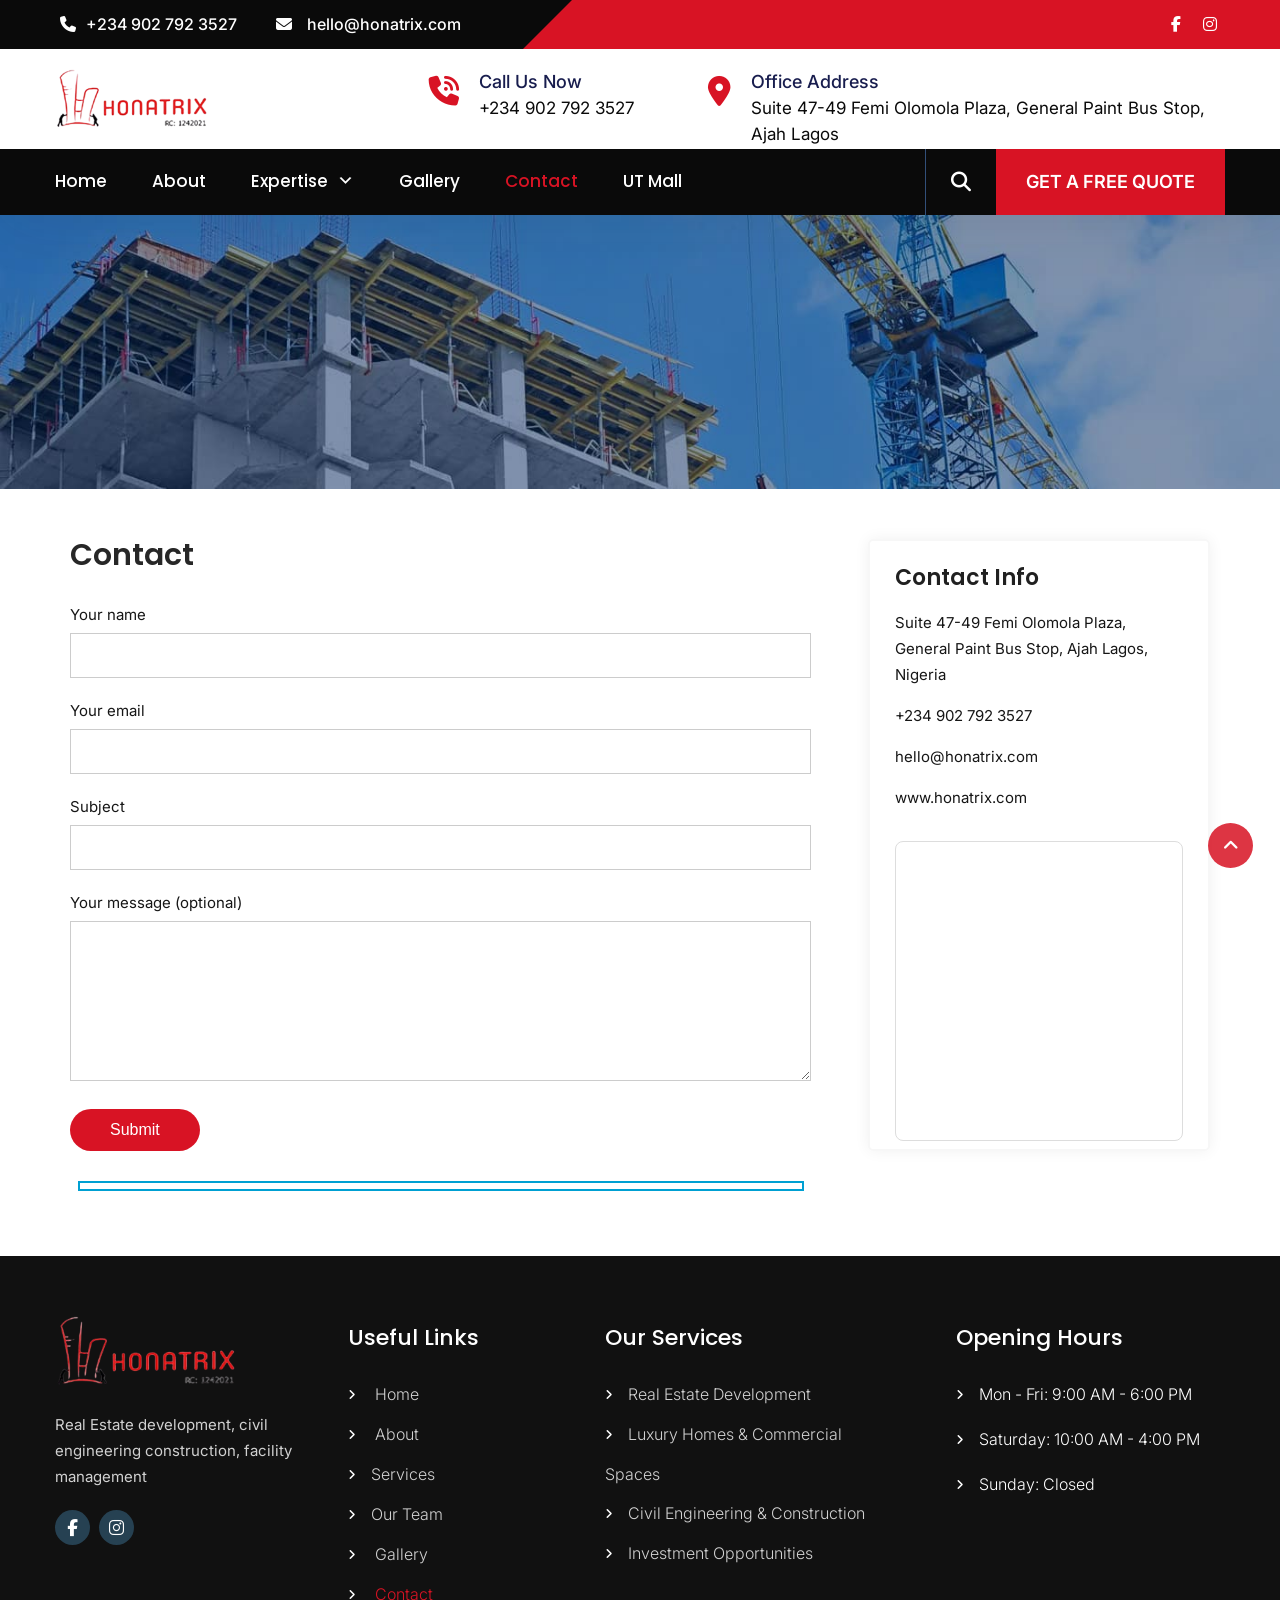
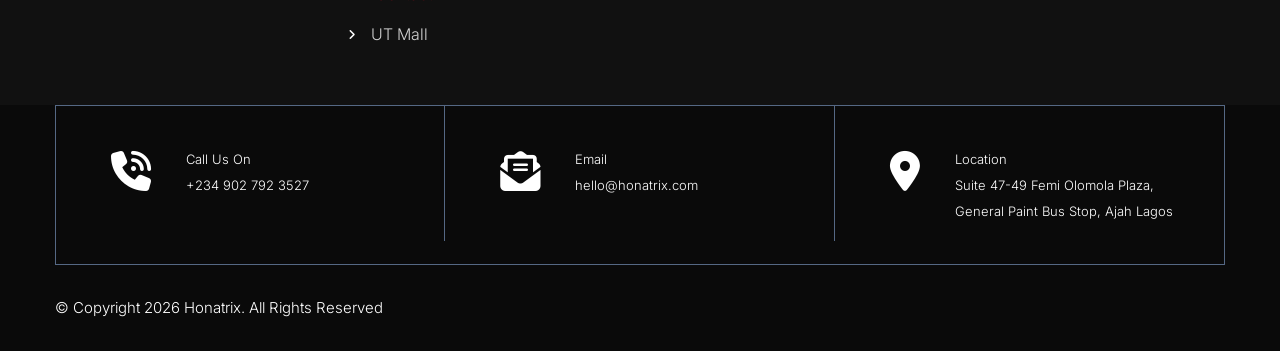
<file: contact.html>
<!DOCTYPE html>
<html lang="en-US">

<head>
    <meta charset="UTF-8">
    <meta name="viewport" content="width=device-width, initial-scale=1">
    <link rel="icon" type="image/png" href="assets/img/honatrix-logo.png">
    <link rel="profile" href="http://gmpg.org/xfn/11">
    <title>Contact &#8211; Honatrix Nig. Ltd.</title>
    <meta name='robots' content='max-image-preview:large' />
    <link rel='dns-prefetch' href='//fonts.googleapis.com' />
    <link rel="alternate" type="application/rss+xml" title="Honatrix Nig. Ltd. &raquo; Feed" href="#" />
    <link rel="alternate" type="application/rss+xml" title="Honatrix Nig. Ltd. &raquo; Comments Feed" href="#" />
    <link rel="alternate" title="oEmbed (JSON)" type="application/json+oembed" href="#" />
    <link rel="alternate" title="oEmbed (XML)" type="text/xml+oembed" href="#" />
    <style id="wp-img-auto-sizes-contain-inline-css">
        img:is([sizes=auto i], [sizes^="auto," i]) {
            contain-intrinsic-size: 3000px 1500px
        }

        /*# sourceURL=wp-img-auto-sizes-contain-inline-css */
    </style>
    <style id="wp-emoji-styles-inline-css">
        img.wp-smiley,
        img.emoji {
            display: inline !important;
            border: none !important;
            box-shadow: none !important;
            height: 1em !important;
            width: 1em !important;
            margin: 0 0.07em !important;
            vertical-align: -0.1em !important;
            background: none !important;
            padding: 0 !important;
        }

        /*# sourceURL=wp-emoji-styles-inline-css */
    </style>
    <style id="wp-block-library-inline-css">
        :root {
            --wp-block-synced-color: #7a00df;
            --wp-block-synced-color--rgb: 122, 0, 223;
            --wp-bound-block-color: var(--wp-block-synced-color);
            --wp-editor-canvas-background: #ddd;
            --wp-admin-theme-color: #007cba;
            --wp-admin-theme-color--rgb: 0, 124, 186;
            --wp-admin-theme-color-darker-10: #006ba1;
            --wp-admin-theme-color-darker-10--rgb: 0, 107, 160.5;
            --wp-admin-theme-color-darker-20: #005a87;
            --wp-admin-theme-color-darker-20--rgb: 0, 90, 135;
            --wp-admin-border-width-focus: 2px
        }

        @media (min-resolution:192dpi) {
            :root {
                --wp-admin-border-width-focus: 1.5px
            }
        }

        .wp-element-button {
            cursor: pointer
        }

        :root .has-very-light-gray-background-color {
            background-color: #eee
        }

        :root .has-very-dark-gray-background-color {
            background-color: #313131
        }

        :root .has-very-light-gray-color {
            color: #eee
        }

        :root .has-very-dark-gray-color {
            color: #313131
        }

        :root .has-vivid-green-cyan-to-vivid-cyan-blue-gradient-background {
            background: linear-gradient(135deg, #00d084, #0693e3)
        }

        :root .has-purple-crush-gradient-background {
            background: linear-gradient(135deg, #34e2e4, #4721fb 50%, #ab1dfe)
        }

        :root .has-hazy-dawn-gradient-background {
            background: linear-gradient(135deg, #faaca8, #dad0ec)
        }

        :root .has-subdued-olive-gradient-background {
            background: linear-gradient(135deg, #fafae1, #67a671)
        }

        :root .has-atomic-cream-gradient-background {
            background: linear-gradient(135deg, #fdd79a, #004a59)
        }

        :root .has-nightshade-gradient-background {
            background: linear-gradient(135deg, #330968, #31cdcf)
        }

        :root .has-midnight-gradient-background {
            background: linear-gradient(135deg, #020381, #2874fc)
        }

        :root {
            --wp--preset--font-size--normal: 16px;
            --wp--preset--font-size--huge: 42px
        }

        .has-regular-font-size {
            font-size: 1em
        }

        .has-larger-font-size {
            font-size: 2.625em
        }

        .has-normal-font-size {
            font-size: var(--wp--preset--font-size--normal)
        }

        .has-huge-font-size {
            font-size: var(--wp--preset--font-size--huge)
        }

        :root .has-text-align-center {
            text-align: center
        }

        :root .has-text-align-left {
            text-align: left
        }

        :root .has-text-align-right {
            text-align: right
        }

        .has-fit-text {
            white-space: nowrap !important
        }

        #end-resizable-editor-section {
            display: none
        }

        .aligncenter {
            clear: both
        }

        .items-justified-left {
            justify-content: flex-start
        }

        .items-justified-center {
            justify-content: center
        }

        .items-justified-right {
            justify-content: flex-end
        }

        .items-justified-space-between {
            justify-content: space-between
        }

        .screen-reader-text {
            word-wrap: normal !important;
            border: 0;
            clip-path: inset(50%);
            height: 1px;
            margin: -1px;
            overflow: hidden;
            padding: 0;
            position: absolute;
            width: 1px
        }

        .screen-reader-text:focus {
            background-color: #ddd;
            clip-path: none;
            color: #444;
            display: block;
            font-size: 1em;
            height: auto;
            left: 5px;
            line-height: normal;
            padding: 15px 23px 14px;
            text-decoration: none;
            top: 5px;
            width: auto;
            z-index: 100000
        }

        html :where(.has-border-color) {
            border-style: solid
        }

        html :where([style*=border-color]) {
            border-style: solid
        }

        html :where([style*=border-top-color]) {
            border-top-style: solid
        }

        html :where([style*=border-right-color]) {
            border-right-style: solid
        }

        html :where([style*=border-bottom-color]) {
            border-bottom-style: solid
        }

        html :where([style*=border-left-color]) {
            border-left-style: solid
        }

        html :where([style*=border-width]) {
            border-style: solid
        }

        html :where([style*=border-top-width]) {
            border-top-style: solid
        }

        html :where([style*=border-right-width]) {
            border-right-style: solid
        }

        html :where([style*=border-bottom-width]) {
            border-bottom-style: solid
        }

        html :where([style*=border-left-width]) {
            border-left-style: solid
        }

        html :where(img[class*=wp-image-]) {
            height: auto;
            max-width: 100%
        }

        :where(figure) {
            margin: 0 0 1em
        }

        html :where(.is-position-sticky) {
            --wp-admin--admin-bar--position-offset: var(--wp-admin--admin-bar--height, 0px)
        }

        @media screen and (max-width:600px) {
            html :where(.is-position-sticky) {
                --wp-admin--admin-bar--position-offset: 0px
            }
        }

        /*# sourceURL=/wp-includes/css/dist/block-library/common.min.css */
    </style>
    <style id="classic-theme-styles-inline-css">
        /*! This file is auto-generated */
        .wp-block-button__link {
            color: #fff;
            background-color: #32373c;
            border-radius: 9999px;
            box-shadow: none;
            text-decoration: none;
            padding: calc(.667em + 2px) calc(1.333em + 2px);
            font-size: 1.125em
        }

        .wp-block-file__button {
            background: #32373c;
            color: #fff;
            text-decoration: none
        }

        /*# sourceURL=/wp-includes/css/classic-themes.min.css */
    </style>

    <style id="global-styles-inline-css">
        :root {
            --wp--preset--aspect-ratio--square: 1;
            --wp--preset--aspect-ratio--4-3: 4/3;
            --wp--preset--aspect-ratio--3-4: 3/4;
            --wp--preset--aspect-ratio--3-2: 3/2;
            --wp--preset--aspect-ratio--2-3: 2/3;
            --wp--preset--aspect-ratio--16-9: 16/9;
            --wp--preset--aspect-ratio--9-16: 9/16;
            --wp--preset--color--black: #000000;
            --wp--preset--color--cyan-bluish-gray: #abb8c3;
            --wp--preset--color--white: #ffffff;
            --wp--preset--color--pale-pink: #f78da7;
            --wp--preset--color--vivid-red: #cf2e2e;
            --wp--preset--color--luminous-vivid-orange: #ff6900;
            --wp--preset--color--luminous-vivid-amber: #fcb900;
            --wp--preset--color--light-green-cyan: #7bdcb5;
            --wp--preset--color--vivid-green-cyan: #00d084;
            --wp--preset--color--pale-cyan-blue: #8ed1fc;
            --wp--preset--color--vivid-cyan-blue: #0693e3;
            --wp--preset--color--vivid-purple: #9b51e0;
            --wp--preset--gradient--vivid-cyan-blue-to-vivid-purple: linear-gradient(135deg, rgb(6, 147, 227) 0%, rgb(155, 81, 224) 100%);
            --wp--preset--gradient--light-green-cyan-to-vivid-green-cyan: linear-gradient(135deg, rgb(122, 220, 180) 0%, rgb(0, 208, 130) 100%);
            --wp--preset--gradient--luminous-vivid-amber-to-luminous-vivid-orange: linear-gradient(135deg, rgb(252, 185, 0) 0%, rgb(255, 105, 0) 100%);
            --wp--preset--gradient--luminous-vivid-orange-to-vivid-red: linear-gradient(135deg, rgb(255, 105, 0) 0%, rgb(207, 46, 46) 100%);
            --wp--preset--gradient--very-light-gray-to-cyan-bluish-gray: linear-gradient(135deg, rgb(238, 238, 238) 0%, rgb(169, 184, 195) 100%);
            --wp--preset--gradient--cool-to-warm-spectrum: linear-gradient(135deg, rgb(74, 234, 220) 0%, rgb(151, 120, 209) 20%, rgb(207, 42, 186) 40%, rgb(238, 44, 130) 60%, rgb(251, 105, 98) 80%, rgb(254, 248, 76) 100%);
            --wp--preset--gradient--blush-light-purple: linear-gradient(135deg, rgb(255, 206, 236) 0%, rgb(152, 150, 240) 100%);
            --wp--preset--gradient--blush-bordeaux: linear-gradient(135deg, rgb(254, 205, 165) 0%, rgb(254, 45, 45) 50%, rgb(107, 0, 62) 100%);
            --wp--preset--gradient--luminous-dusk: linear-gradient(135deg, rgb(255, 203, 112) 0%, rgb(199, 81, 192) 50%, rgb(65, 88, 208) 100%);
            --wp--preset--gradient--pale-ocean: linear-gradient(135deg, rgb(255, 245, 203) 0%, rgb(182, 227, 212) 50%, rgb(51, 167, 181) 100%);
            --wp--preset--gradient--electric-grass: linear-gradient(135deg, rgb(202, 248, 128) 0%, rgb(113, 206, 126) 100%);
            --wp--preset--gradient--midnight: linear-gradient(135deg, rgb(2, 3, 129) 0%, rgb(40, 116, 252) 100%);
            --wp--preset--font-size--small: 13px;
            --wp--preset--font-size--medium: 20px;
            --wp--preset--font-size--large: 36px;
            --wp--preset--font-size--x-large: 42px;
            --wp--preset--spacing--20: 0.44rem;
            --wp--preset--spacing--30: 0.67rem;
            --wp--preset--spacing--40: 1rem;
            --wp--preset--spacing--50: 1.5rem;
            --wp--preset--spacing--60: 2.25rem;
            --wp--preset--spacing--70: 3.38rem;
            --wp--preset--spacing--80: 5.06rem;
            --wp--preset--shadow--natural: 6px 6px 9px rgba(0, 0, 0, 0.2);
            --wp--preset--shadow--deep: 12px 12px 50px rgba(0, 0, 0, 0.4);
            --wp--preset--shadow--sharp: 6px 6px 0px rgba(0, 0, 0, 0.2);
            --wp--preset--shadow--outlined: 6px 6px 0px -3px rgb(255, 255, 255), 6px 6px rgb(0, 0, 0);
            --wp--preset--shadow--crisp: 6px 6px 0px rgb(0, 0, 0);
        }

        :where(body) {
            margin: 0;
        }

        :where(.is-layout-flex) {
            gap: 0.5em;
        }

        :where(.is-layout-grid) {
            gap: 0.5em;
        }

        body .is-layout-flex {
            display: flex;
        }

        .is-layout-flex {
            flex-wrap: wrap;
            align-items: center;
        }

        .is-layout-flex> :is(*, div) {
            margin: 0;
        }

        body .is-layout-grid {
            display: grid;
        }

        .is-layout-grid> :is(*, div) {
            margin: 0;
        }

        body {
            padding-top: 0px;
            padding-right: 0px;
            padding-bottom: 0px;
            padding-left: 0px;
        }

        :root :where(.wp-element-button, .wp-block-button__link) {
            background-color: #32373c;
            border-width: 0;
            color: #fff;
            font-family: inherit;
            font-size: inherit;
            font-style: inherit;
            font-weight: inherit;
            letter-spacing: inherit;
            line-height: inherit;
            padding-top: calc(0.667em + 2px);
            padding-right: calc(1.333em + 2px);
            padding-bottom: calc(0.667em + 2px);
            padding-left: calc(1.333em + 2px);
            text-decoration: none;
            text-transform: inherit;
        }

        .has-black-color {
            color: var(--wp--preset--color--black) !important;
        }

        .has-cyan-bluish-gray-color {
            color: var(--wp--preset--color--cyan-bluish-gray) !important;
        }

        .has-white-color {
            color: var(--wp--preset--color--white) !important;
        }

        .has-pale-pink-color {
            color: var(--wp--preset--color--pale-pink) !important;
        }

        .has-vivid-red-color {
            color: var(--wp--preset--color--vivid-red) !important;
        }

        .has-luminous-vivid-orange-color {
            color: var(--wp--preset--color--luminous-vivid-orange) !important;
        }

        .has-luminous-vivid-amber-color {
            color: var(--wp--preset--color--luminous-vivid-amber) !important;
        }

        .has-light-green-cyan-color {
            color: var(--wp--preset--color--light-green-cyan) !important;
        }

        .has-vivid-green-cyan-color {
            color: var(--wp--preset--color--vivid-green-cyan) !important;
        }

        .has-pale-cyan-blue-color {
            color: var(--wp--preset--color--pale-cyan-blue) !important;
        }

        .has-vivid-cyan-blue-color {
            color: var(--wp--preset--color--vivid-cyan-blue) !important;
        }

        .has-vivid-purple-color {
            color: var(--wp--preset--color--vivid-purple) !important;
        }

        .has-black-background-color {
            background-color: var(--wp--preset--color--black) !important;
        }

        .has-cyan-bluish-gray-background-color {
            background-color: var(--wp--preset--color--cyan-bluish-gray) !important;
        }

        .has-white-background-color {
            background-color: var(--wp--preset--color--white) !important;
        }

        .has-pale-pink-background-color {
            background-color: var(--wp--preset--color--pale-pink) !important;
        }

        .has-vivid-red-background-color {
            background-color: var(--wp--preset--color--vivid-red) !important;
        }

        .has-luminous-vivid-orange-background-color {
            background-color: var(--wp--preset--color--luminous-vivid-orange) !important;
        }

        .has-luminous-vivid-amber-background-color {
            background-color: var(--wp--preset--color--luminous-vivid-amber) !important;
        }

        .has-light-green-cyan-background-color {
            background-color: var(--wp--preset--color--light-green-cyan) !important;
        }

        .has-vivid-green-cyan-background-color {
            background-color: var(--wp--preset--color--vivid-green-cyan) !important;
        }

        .has-pale-cyan-blue-background-color {
            background-color: var(--wp--preset--color--pale-cyan-blue) !important;
        }

        .has-vivid-cyan-blue-background-color {
            background-color: var(--wp--preset--color--vivid-cyan-blue) !important;
        }

        .has-vivid-purple-background-color {
            background-color: var(--wp--preset--color--vivid-purple) !important;
        }

        .has-black-border-color {
            border-color: var(--wp--preset--color--black) !important;
        }

        .has-cyan-bluish-gray-border-color {
            border-color: var(--wp--preset--color--cyan-bluish-gray) !important;
        }

        .has-white-border-color {
            border-color: var(--wp--preset--color--white) !important;
        }

        .has-pale-pink-border-color {
            border-color: var(--wp--preset--color--pale-pink) !important;
        }

        .has-vivid-red-border-color {
            border-color: var(--wp--preset--color--vivid-red) !important;
        }

        .has-luminous-vivid-orange-border-color {
            border-color: var(--wp--preset--color--luminous-vivid-orange) !important;
        }

        .has-luminous-vivid-amber-border-color {
            border-color: var(--wp--preset--color--luminous-vivid-amber) !important;
        }

        .has-light-green-cyan-border-color {
            border-color: var(--wp--preset--color--light-green-cyan) !important;
        }

        .has-vivid-green-cyan-border-color {
            border-color: var(--wp--preset--color--vivid-green-cyan) !important;
        }

        .has-pale-cyan-blue-border-color {
            border-color: var(--wp--preset--color--pale-cyan-blue) !important;
        }

        .has-vivid-cyan-blue-border-color {
            border-color: var(--wp--preset--color--vivid-cyan-blue) !important;
        }

        .has-vivid-purple-border-color {
            border-color: var(--wp--preset--color--vivid-purple) !important;
        }

        .has-vivid-cyan-blue-to-vivid-purple-gradient-background {
            background: var(--wp--preset--gradient--vivid-cyan-blue-to-vivid-purple) !important;
        }

        .has-light-green-cyan-to-vivid-green-cyan-gradient-background {
            background: var(--wp--preset--gradient--light-green-cyan-to-vivid-green-cyan) !important;
        }

        .has-luminous-vivid-amber-to-luminous-vivid-orange-gradient-background {
            background: var(--wp--preset--gradient--luminous-vivid-amber-to-luminous-vivid-orange) !important;
        }

        .has-luminous-vivid-orange-to-vivid-red-gradient-background {
            background: var(--wp--preset--gradient--luminous-vivid-orange-to-vivid-red) !important;
        }

        .has-very-light-gray-to-cyan-bluish-gray-gradient-background {
            background: var(--wp--preset--gradient--very-light-gray-to-cyan-bluish-gray) !important;
        }

        .has-cool-to-warm-spectrum-gradient-background {
            background: var(--wp--preset--gradient--cool-to-warm-spectrum) !important;
        }

        .has-blush-light-purple-gradient-background {
            background: var(--wp--preset--gradient--blush-light-purple) !important;
        }

        .has-blush-bordeaux-gradient-background {
            background: var(--wp--preset--gradient--blush-bordeaux) !important;
        }

        .has-luminous-dusk-gradient-background {
            background: var(--wp--preset--gradient--luminous-dusk) !important;
        }

        .has-pale-ocean-gradient-background {
            background: var(--wp--preset--gradient--pale-ocean) !important;
        }

        .has-electric-grass-gradient-background {
            background: var(--wp--preset--gradient--electric-grass) !important;
        }

        .has-midnight-gradient-background {
            background: var(--wp--preset--gradient--midnight) !important;
        }

        .has-small-font-size {
            font-size: var(--wp--preset--font-size--small) !important;
        }

        .has-medium-font-size {
            font-size: var(--wp--preset--font-size--medium) !important;
        }

        .has-large-font-size {
            font-size: var(--wp--preset--font-size--large) !important;
        }

        .has-x-large-font-size {
            font-size: var(--wp--preset--font-size--x-large) !important;
        }

        /*# sourceURL=global-styles-inline-css */
    </style>

    <link rel='stylesheet' id='contact-form-7-css' href="assets/css/styles.css" media='all' />
    <link rel='stylesheet' id='Honatrix Nig. Ltd.-pro-gfonts-body-css'
        href='//fonts.googleapis.com/css?family=Inter&#038;subset=cyrillic,arabic,bengali,cyrillic,cyrillic-ext,devanagari,greek,greek-ext,gujarati,hebrew,latin-ext,tamil,telugu,thai,vietnamese,latin&#038;ver=7.0'
        media='all' />
    <link rel='stylesheet' id='Honatrix Nig. Ltd.-pro-gfonts-logo-css'
        href='//fonts.googleapis.com/css?family=Inter&#038;subset=cyrillic,arabic,bengali,cyrillic,cyrillic-ext,devanagari,greek,greek-ext,gujarati,hebrew,latin-ext,tamil,telugu,thai,vietnamese,latin&#038;ver=7.0'
        media='all' />
    <link rel='stylesheet' id='Honatrix Nig. Ltd.-pro-gfonts-nav-css'
        href='//fonts.googleapis.com/css?family=Poppins&#038;subset=cyrillic,arabic,bengali,cyrillic,cyrillic-ext,devanagari,greek,greek-ext,gujarati,hebrew,latin-ext,tamil,telugu,thai,vietnamese,latin&#038;ver=7.0'
        media='all' />
    <link rel='stylesheet' id='Honatrix Nig. Ltd.-pro-gfonts-heading-css'
        href='//fonts.googleapis.com/css?family=Poppins&#038;subset=cyrillic,arabic,bengali,cyrillic,cyrillic-ext,devanagari,greek,greek-ext,gujarati,hebrew,latin-ext,tamil,telugu,thai,vietnamese,latin&#038;ver=7.0'
        media='all' />
    <link rel='stylesheet' id='Honatrix Nig. Ltd.-pro-gfonts-slidetitle-css'
        href='//fonts.googleapis.com/css?family=Poppins&#038;subset=cyrillic,arabic,bengali,cyrillic,cyrillic-ext,devanagari,greek,greek-ext,gujarati,hebrew,latin-ext,tamil,telugu,thai,vietnamese,latin&#038;ver=7.0'
        media='all' />
    <link rel='stylesheet' id='Honatrix Nig. Ltd.-pro-gfonts-slidedes-css'
        href='//fonts.googleapis.com/css?family=Inter&#038;subset=cyrillic,arabic,bengali,cyrillic,cyrillic-ext,devanagari,greek,greek-ext,gujarati,hebrew,latin-ext,tamil,telugu,thai,vietnamese,latin&#038;ver=7.0'
        media='all' />
    <link rel='stylesheet' id='Honatrix Nig. Ltd.-pro-gfonts-slidesubtitle-css'
        href='//fonts.googleapis.com/css?family=Poppins&#038;subset=cyrillic,arabic,bengali,cyrillic,cyrillic-ext,devanagari,greek,greek-ext,gujarati,hebrew,latin-ext,tamil,telugu,thai,vietnamese,latin&#038;ver=7.0'
        media='all' />
    <link rel='stylesheet' id='Honatrix Nig. Ltd.-pro-basic-style-css' href="assets/css/style.css" media='all' />
    <link rel='stylesheet' id='nivo-slider-css' href="assets/css/nivo-slider.css" media='all' />
    <link rel='stylesheet' id='fontawesome-all-style-css' href="assets/css/fontawesome-all.css" media='all' />
    <link rel='stylesheet' id='Honatrix Nig. Ltd.-pro-responsive-css' href="assets/css/responsive.css" media='all' />
    <link rel='stylesheet' id='Honatrix Nig. Ltd.-pro-owl-style-css' href="assets/css/owl.carousel.css" media='all' />
    <link rel='stylesheet' id='dashicons-css' href="assets/css/dashicons.min.css" media='all' />
    <link rel='stylesheet' id='honatrix-theme-css' href="assets/css/honatrix-theme.css" media='all' />
    <script id="jquery-core-js" src="assets/js/jquery.min.js"></script>
    <script id="jquery-migrate-js" src="assets/js/jquery-migrate.min.js"></script>
    <script id="jquery-nivo-slider-js" src="assets/js/jquery.nivo.slider.js"></script>
    <script id="Honatrix Nig. Ltd.-pro-custom-js" src="assets/js/custom.js"></script>
    <script id="Honatrix Nig. Ltd.-pro-owljs-js" src="assets/js/owl.carousel.js"></script>
    <link rel="https://api.w.org/" href="#" />
    <link rel="alternate" title="JSON" type="application/json" href="#" />
    <link rel="EditURI" type="application/rsd+xml" title="RSD" href="#" />
    <meta name="generator" content="WordPress 7.0" />
    <link rel="canonical" href="contact.html" />
    <link rel='shortlink' href='./?p=116' />
    <script>
        jQuery(window).bind('scroll', function () {
            var wwd = jQuery(window).width();
            if (wwd > 939) {
                var navHeight = jQuery(window).height() - 600;
            }
        });


        jQuery(window).load(function () {
            jQuery('.owl-carousel').owlCarousel({
                loop: true,
                autoplay: true,
                autoplayTimeout: 8000,
                margin: 30,
                nav: false,
                autoHeight: false,
                navText: ["<i class='fa-solid fa-angle-left'></i>", "<i class='fa-solid fa-angle-right'></i>"],
                dots: true,
                responsive: {
                    0: {
                        items: 1
                    },
                    600: {
                        items: 1
                    },
                    1000: {
                        items: 1
                    }
                }
            })

        });

        jQuery(document).ready(function () {

            jQuery('.link').on('click', function (event) {
                var $this = jQuery(this);
                if ($this.hasClass('clicked')) {
                    $this.removeAttr('style').removeClass('clicked');
                } else {
                    $this.css('background', '#7fc242').addClass('clicked');
                }
            });

        });
    </script>
    <style>
        body,
        .contact-form-section .address,
        .accordion-box .acc-content {
            color: #161616;
        }

        body {
            font-family: Inter;
            font-size: 15px;
        }

        .logo h1 a {
            font-family: Inter;
            color: #212329;
            font-size: 38px
        }

        .logo p {
            color: #444444;
        }

        .logo img {
            height: 51px;
            width: auto;
        }

        .site-navigation ul {
            font-family: 'Poppins', sans-serif;
            font-size: 17px
        }

        a:hover {
            color: #272727;
        }

        .site-footer h2,
        .site-footer h3,
        .site-footer h4,
        .site-footer h5 {
            color: #ffffff;
            font-size: 22px;
        }

        .hdrtop-Info,
        .hdrsocial a,
        .infoBx a,
        .infoBx p,
        .heade-top-area-mail i {
            color: #000c17;
        }

        .button,
        #commentform input#submit,
        input.search-submit,
        .post-password-form input[type=submit],
        p.read-more a,
        .pagination ul li span,
        .pagination ul li a,
        .headertop .right a,
        .wpcf7 form input[type='submit'],
        #sidebar .search-form input.search-submit {
            color: #ffffff;
        }

        .button:hover,
        input.search-submit:hover,
        .post-password-form input[type=submit]:hover,
        p.read-more a:hover,
        .pagination ul li .current,
        .pagination ul li a:hover,
        .headertop .right a:hover,
        .wpcf7 form input[type='submit']:hover {
            background-color: #464646;
            color: #ffffff;
        }

        a.morebutton {
            color: #ffffff;
        }

        a.morebutton:hover {
            background-color: #464646;
            color: #ffffff;
        }

        #sidebar h2,
        #sidebar h2,
        #sidebar h4,
        #sidebar h5 {
            color: #202020;
            font-size: 22px;
        }

        .site-footer,
        .widget-column-1 a,
        .widget-column-2 p {
            background-color: transparent;
            color: #d1d1d1;
        }

        .footer-contact-info .footer-info-box a,
        .footer-contact-info .footer-info-box {
            color: #d1d1d1;
        }

        .contactdetail a,
        .site-footer ul li a {
            color: #d1d1d1;
        }

        .copyright-wrapper {
            background-color: transparent;
            color: #fff;
        }

        .copyright-wrapper a:hover {
            color: #ffffff;
        }

        .nivo-controlNav a {
            background-color: #ffffff
        }

        #sidebar ul li,
        .copyright-wrapper {
            border-color: #446275
        }

        #sidebar ul li a {
            color: #78797c;
        }

        .nivo-caption h2 {
            font-family: Poppins;
            color: #ffffff;
            font-size: 52px;
        }

        .nivo-caption p {
            font-family: Inter;
            color: #ffffff;
            font-size: 17px;
        }

        <br /><b>Warning</b>: Undefined array key "slidesubtitlefontface" in <b>/home1/gracej84/public_html/Honatrix Nig. Ltd./wp-content/themes/Honatrix Nig. Ltd.-pro/inc/core-functions.php</b>on line <b>252</b><br /><br /><b>Warning</b>: Undefined array key "slidesubtitlefontface" in <b>/home1/gracej84/public_html/Honatrix Nig. Ltd./wp-content/themes/Honatrix Nig. Ltd.-pro/inc/core-functions.php</b>on line <b>253</b><br /><br /><b>Warning</b>: Undefined array key "slidesubtitlecolor" in <b>/home1/gracej84/public_html/Honatrix Nig. Ltd./wp-content/themes/Honatrix Nig. Ltd.-pro/inc/core-functions.php</b>on line <b>253</b><br />.nivo-caption h4 {
            font-family: ;
            color: ;
            font-size: 20px;
        }

        <br /><b>Warning</b>: Undefined array key "fbbgcolor" in <b>/home1/gracej84/public_html/Honatrix Nig. Ltd./wp-content/themes/Honatrix Nig. Ltd.-pro/inc/core-functions.php</b>on line <b>256</b><br /><br /><b>Warning</b>: Undefined array key "fbbgcolor" in <b>/home1/gracej84/public_html/Honatrix Nig. Ltd./wp-content/themes/Honatrix Nig. Ltd.-pro/inc/core-functions.php</b>on line <b>257</b><br />.footsocial a.fb {
            background-color: ;
        }

        <br /><b>Warning</b>: Undefined array key "twbgcolor" in <b>/home1/gracej84/public_html/Honatrix Nig. Ltd./wp-content/themes/Honatrix Nig. Ltd.-pro/inc/core-functions.php</b>on line <b>259</b><br /><br /><b>Warning</b>: Undefined array key "twbgcolor" in <b>/home1/gracej84/public_html/Honatrix Nig. Ltd./wp-content/themes/Honatrix Nig. Ltd.-pro/inc/core-functions.php</b>on line <b>260</b><br />.footsocial a.tw {
            background-color: ;
        }

        <br /><b>Warning</b>: Undefined array key "linkedinbgcolor" in <b>/home1/gracej84/public_html/Honatrix Nig. Ltd./wp-content/themes/Honatrix Nig. Ltd.-pro/inc/core-functions.php</b>on line <b>262</b><br /><br /><b>Warning</b>: Undefined array key "linkedinbgcolor" in <b>/home1/gracej84/public_html/Honatrix Nig. Ltd./wp-content/themes/Honatrix Nig. Ltd.-pro/inc/core-functions.php</b>on line <b>263</b><br />.footsocial a.ld {
            background-color: ;
        }

        <br /><b>Warning</b>: Undefined array key "youtubebgcolor" in <b>/home1/gracej84/public_html/Honatrix Nig. Ltd./wp-content/themes/Honatrix Nig. Ltd.-pro/inc/core-functions.php</b>on line <b>265</b><br /><br /><b>Warning</b>: Undefined array key "youtubebgcolor" in <b>/home1/gracej84/public_html/Honatrix Nig. Ltd./wp-content/themes/Honatrix Nig. Ltd.-pro/inc/core-functions.php</b>on line <b>266</b><br />.footsocial a.yt {
            background-color: ;
        }

        <br /><b>Warning</b>: Undefined array key "instagrambgcolor" in <b>/home1/gracej84/public_html/Honatrix Nig. Ltd./wp-content/themes/Honatrix Nig. Ltd.-pro/inc/core-functions.php</b>on line <b>268</b><br /><br /><b>Warning</b>: Undefined array key "instagrambgcolor" in <b>/home1/gracej84/public_html/Honatrix Nig. Ltd./wp-content/themes/Honatrix Nig. Ltd.-pro/inc/core-functions.php</b>on line <b>269</b><br />.footsocial a.ig {
            background-color: ;
        }

        h1,
        h2,
        h3,
        h4,
        h5,
        h6 {
            font-family: Poppins;
        }

        h1 {
            font-size: 42px;
            color: #272727;
        }

        h2 {
            font-size: 32px;
            color: #272727;
        }

        h3 {
            font-size: 30px;
            color: #272727;
        }

        h4 {
            font-size: 24px;
            color: #272727;
        }

        h5 {
            font-size: 22px;
            color: #272727;
        }

        h6 {
            font-size: 20px;
            color: #272727;
        }

        .footsocial a {
            color: #ffffff;
        }

        .nivo-directionNav a {
            background-color: rgba(255, 255, , 1);
        }

        .newsInfo h3 a {
            color: #393939;
        }

        .pagination ul li .current,
        .pagination ul li a:hover,
        .sd-search input,
        .sd-top-bar-nav .sd-search input,
        a.blogreadmore,
        .owl-prev,
        .owl-next,
        .custom_video .playbtn:after,
        #back-top i,
        #commentform input#submit,
        a.ReadMoreBtn,
        .copyrigh-wrapper:before,
        #sidebar .search-form input.search-submit,
        .wpcf7 input[type='submit'],
        nav.pagination .page-numbers.current,
        .morebutton,
        .woocommerce button.button.alt,
        .woocommerce span.onsale,
        .woocommerce-cart .wc-proceed-to-checkout a.checkout-button,
        .nivo-caption h5,
        .owl-controls .owl-dot,
        .RightNavMenu .container,
        .titledesbox cite {
            background-color: #ff5e15;
        }

        .titledesbox cite::before {
            border-bottom: 20px solid #ff5e15;
        }

        .titledesbox cite::after {
            border-top: 10px solid #ff5e15;
        }

        .header-contact-info .header-info-box b,
        .titledesbox h5 a {
            color: #ff5e15;
        }

        .header-search-area .header-search-bar .search-field {
            border-color: #ff5e15;
        }

        a,
        #sidebar ul li a:hover,
        #sidebar ol li a:hover,
        .BlogPostList h3 a:hover,
        .postmeta a:hover,
        #Section-11 ul li::marker,
        h5.subtitle,
        .NewsBox h3 a:hover,
        .woocommerce div.product p.price,
        .woocommerce div.product span.price,
        .woocommerce table.shop_table th,
        .woocommerce-page table.shop_table th,
        .button:hover,
        h2.services_title span,
        .blog-postmeta a:hover,
        .blog-postmeta a:focus,
        blockquote::before {
            color: #ff5e15;
        }

        .tagcloud a:hover,
        blockquote {
            border-color: #ff5e15;
        }

        a.quote:hover,
        .woocommerce button.button.alt:hover,
        .owl-prev:hover,
        .owl-next:hover {
            background-color: #febc34;
        }

        .our_event_list a:hover,
        .site-footer ul li a:hover,
        .site-footer ul li.current_page_item a {
            color: #ff5e15;
        }

        #clienttestiminials .tmnlThumb {
            border-color: #febc34;
        }

        .site-navigation a,
        .site-navigation ul li.current_page_parent ul.sub-menu li a,
        .site-navigation ul li.current_page_parent ul.sub-menu li.current_page_item ul.sub-menu li a,
        .site-navigation ul li.current-menu-ancestor ul.sub-menu li.current-menu-item ul.sub-menu li a {
            color: #ffffff;
        }

        .site-navigation ul.nav-menu .current_page_item>a,
        .site-navigation ul.nav-menu .current-menu-item>a,
        .site-navigation ul.nav-menu .current_page_ancestor>a,
        .site-navigation ul.nav-menu .current-menu-ancestor>a,
        .site-navigation .nav-menu a:hover,
        .site-navigation .nav-menu a:focus,
        .site-navigation .nav-menu ul a:hover,
        .site-navigation .nav-menu ul a:focus,
        .site-navigation ul li a:hover,
        .site-navigation ul li.current_page_parent ul.sub-menu li.current-menu-item a,
        .site-navigation ul li.current_page_parent ul.sub-menu li a:hover,
        .site-navigation ul li.current-menu-item ul.sub-menu li a:hover,
        .site-navigation ul li.current-menu-ancestor ul.sub-menu li.current-menu-item ul.sub-menu li a:hover {
            color: #febc34;
        }

        .site-navigation .nav-menu a:focus {
            outline: 1px solid#febc34 !important;
        }

        #SiteWrapper a:focus {
            outline: 1px solid #ff5e15;
        }

        button:focus,
        input[type='text']:focus,
        input[type='email']:focus,
        input[type='date']:focus,
        input[type='search']:focus,
        input[type='number']:focus,
        input[type='tel']:focus,
        input[type='button']:focus,
        input[type='month']:focus,
        input[type='range']:focus,
        input[type='password']:focus,
        input[type='datetime']:focus,
        input[type='week']:focus,
        input[type='submit']:focus,
        input[type='datetime-local']:focus,
        input[type='url']:focus,
        input[type='time']:focus,
        input[type='reset']:focus,
        input[type='color']:focus,
        textarea:focus {
            outline: 1px solid #ff5e15;
        }

        .site-navigation .book-ticket-button a,
        .nivo-directionNav a:hover,
        .cart_counter,
        .category-box-content a:hover,
        .category-box-image,
        .woocommerce ul.products li.product .button:hover,
        .awards_section::before,
        .hdr-topstrip,
        .newsInfo span,
        .process_image_box:hover .elementor-image-box-img,
        .process_image_box .elementor-image-box-img::before {
            background: #ff5e15;
        }

        .form_field,
        .luxury_product_left::before,
        .process_image_box .elementor-image-box-img {
            border-color: #ff5e15;
        }

        .category-box-content a,
        .site-navigation li.club_btn,
        .site-navigation ul.nav-menu>li.header_button a:hover,
        .support_form .wpcf7 form input[type='submit'],
        .nivo-caption .slidermorebtn:hover,
        .header-top-area-left,
        .nivo-controlNav a.active,
        .header_button_box a,
        .testiminials .owl-controls .owl-dot.active,
        .header-top-area-left::before,
        .team-image-area .social-icons a:hover {
            background: #febc34;
        }

        .woocommerce ul.products li.product .woocommerce-loop-category__title,
        .woocommerce ul.products li.product .woocommerce-loop-product__title,
        .woocommerce ul.products li.product h3,
        a.ReadMoreBtn {
            color: #febc34;
        }

        .woocommerce ul.products li.product .woocommerce-loop-product__title:hover,
        .woocommerce-Price-amount.amount,
        .header_contact_info i,
        .header_contact_info a:hover {
            color: #ff5e15;
        }

        .heade-top-area-mail i,
        .footer_info_area,
        .services_box:hover .elementor-image-box-content,
        .pricing_btn .elementor-button::before,
        .woo-product-img::before,
        .woocommerce div.product .woocommerce-tabs ul.tabs li.active a,
        .woocommerce div.product form.cart .button:hover,
        .benefits_box .elementor-image-box-img,
        .popular_slider .elementor-swiper-button i,
        .welcome_list .elementor-icon-list-icon,
        #sidebar .wp-block-search__button,
        .footsocial a:hover,
        .team-infobox .social-icons,
        .donante_us_box .elementor-image-box-img,
        .donate_experience_box .elementor-icon-box-icon,
        .header_button_box a:hover,
        .slidermorebtn.slidermorebtnser:hover {
            background: #ff5e15;
        }

        .heade-top-area-mail a:hover,
        .footertime i,
        .footerstar i,
        .itembox h6,
        .widget-column-1 a:hover,
        button.dropdown-toggle,
        .team-inner-box:hover .team-infobox h3 a,
        .address_dtl .elementor-image-box-description a:hover,
        .footer_info_box span,
        .header-right-contact i,
        .header-top-area-right .heade-top-area-mail i,
        .case_studies_box:hover .elementor-image-box-title a,
        .infoBx a:hover,
        .offer_box:hover .elementor-button-text,
        .newsInfo .ReadMoreBtn i,
        a.ReadMoreBtn:hover,
        .widget-column-1 span,
        .testimonial-content i,
        .team-infobox h3 a:hover,
        .newsInfo span,
        .footer-info-dtl .footsocial a:hover,
        .process_image_box .elementor-image-box-img::after {
            color: #ff5e15;
        }

        .nivo-caption .slidermorebtn {
            background-color: #ffffff;
        }

        .welcome_img_box .elementor-image-box-img,
        .process_box:hover .elementor-image-box-img,
        #sync2 .testimonial_image:hover,
        .faq_img::after,
        .skill_video .elementor-custom-embed-play::before {
            border-color: #ff5e15;
        }

        .hdrsocial a:hover {
            color: #febc34;
        }

        .footer_time_info .footer_info_box:nth-child(3),
        .footer_info_box i,
        .header-top-area-right::before,
        .footer_time_info .footer_info_box:nth-child(3)::before,
        .case_studies_box .elementor-image-box-img,
        .site-navigation ul.nav-menu>li.header_button a,
        .team-image-area .team-thumb,
        .freedom_pain .elementor-icon-box-icon,
        .team-infobox:hover,
        .widget-column-4 .mc4wp-form-fields [type='submit'] {
            background-color: #ff5e15;
        }

        .header-top-area-left::after {
            border-top: 50px solid#febc34;
        }

        .logo::after {
            border-top: 87px solid#ff5e15;
        }

        .recent_work .elementor-widget-icon {
            border-bottom-color: #ff5e15;
        }

        .footer_info_box i::after {
            border-top: 52px solid#ff5e15;
        }

        .footer_time_info .footer_info_box:nth-child(3)::after {
            border-bottom: 167.5px solid#ff5e15;
        }

        .header-area,
        .header-area .container,
        .logo,
        .hdr-topstrip .container::before {
            background: #fff;
        }

        .footer_info_box h6,
        .footer_info_box h6 a {
            color: #d1d1d1;
        }

        .copyright-right a:hover,
        .popular_questions_tab .elementor-accordion-title span,
        .team_plus i {
            color: #ff5e15 !important;
        }

        .team-infobox {
            border-color: #ff5e15;
        }

        .testiminials .owl-controls .owl-dot {
            background: #fff;
        }

        .offer_box:hover:before {
            border-top-color: #ff5e15 !important;
        }

        .offer_box:hover:after {
            border-bottom-color: #ff5e15 !important;
        }

        .team-infobox {
            background: #fff;
        }

        .support_form .wpcf7 form input[type='submit']:hover {
            background: #febc34;
        }

        .footer-info-section {
            background: transparent;
        }

        .header_menu_area,
        .site-navigation ul ul {
            background: #00245c;
        }

        .newsInfo {
            background: #fff;
        }

        .footer-info-box .footer-info-dtl,
        .footer-info-box {
            border-color: #556884;
        }

        .slidermorebtn.slidermorebtnser {
            background: #febc34;
        }
    </style>
    <style type="text/css">




    </style>
    <meta name="generator"
        content="Elementor 3.29.2; features: e_font_icon_svg, additional_custom_breakpoints, e_local_google_fonts; settings: css_print_method-external, google_font-enabled, font_display-swap">
    <style>
        .e-con.e-parent:nth-of-type(n+4):not(.e-lazyloaded):not(.e-no-lazyload),
        .e-con.e-parent:nth-of-type(n+4):not(.e-lazyloaded):not(.e-no-lazyload) * {
            background-image: none !important;
        }

        @media screen and (max-height: 1024px) {

            .e-con.e-parent:nth-of-type(n+3):not(.e-lazyloaded):not(.e-no-lazyload),
            .e-con.e-parent:nth-of-type(n+3):not(.e-lazyloaded):not(.e-no-lazyload) * {
                background-image: none !important;
            }
        }

        @media screen and (max-height: 640px) {

            .e-con.e-parent:nth-of-type(n+2):not(.e-lazyloaded):not(.e-no-lazyload),
            .e-con.e-parent:nth-of-type(n+2):not(.e-lazyloaded):not(.e-no-lazyload) * {
                background-image: none !important;
            }
        }
    </style>
    <style type="text/css">
        .site-header {
            background: url() no-repeat;
            background-position: center top;
        }
    </style>

</head>

<body
    class="wp-singular page-template page-template-template-parts page-template-template-contact page-template-template-partstemplate-contact-php page page-id-116 wp-embed-responsive wp-theme-Honatrix Nig. Ltd.-pro elementor-default elementor-kit-9">
    <a class="skip-link screen-reader-text" href="#tabber-BX">
        Skip to content</a>
    <div id="SiteWrapper">

        <div id="masthead" class="site-header innerpage_header">

            <div class="LgoBX">

                <div class="hdr-topstrip">
                    <div class="container">
                        <div class="hdrdetail">
                            <div class="infoBx">

                                <div class="header-top-area-left">
                                    <div class="heade-top-area-mail heade-top-area-add"><i
                                            class="fas fa-phone-alt"></i><a href="tel:+234 902 792 3527 ">+234 902 792
                                            3527 </a></div>
                                    <div class="heade-top-area-mail"><i class="fas fa-envelope"></i><a
                                            href="mailto:hello@honatrix.com">hello@honatrix.com</a></div>
                                </div>

                                <div class="header-top-area-right">
                                    <div class="hdrtop-Info hdrsocial">
                                        <a class="fab fa-facebook-f" target="_blank"
                                            href="https://www.facebook.com/share/1Co17Zs47G/"></a>

                                        <a class="fab fa-instagram" target="_blank"
                                            href="https://www.instagram.com/honatrix?utm_source=qr&igsh=MWY4am00a3QxdzRhdQ=="></a>

                                    </div>
                                </div>
                                <div class="clear"></div>
                            </div><!-- .infoBx-->
                        </div><!-- .hdrdetail-->
                        <div class="clear"></div>
                    </div><!-- .container -->
                </div><!-- .hdr-topstrip -->
                <div class="clear"></div>
                <div class="header-area">
                    <div class="container">
                        <div class="logo">

                            <a class="logoimg" title="Honatrix" href="index.html"><img
                                    src="assets/img/honatrix-logo.png" alt="Honatrix" /></a>

                        </div><!-- logo -->

                        <div class="header_contact_info">
                            <div class="header_call_info"><i class="fas fa-phone-volume"></i>Call Us Now<br><a
                                    href="tel:+234 902 792 3527 ">+234 902 792 3527 </a></div>
                            <div class="header_call_info"><i class="fas fa-map-marker-alt"></i>Office Address <br>
                                <span>Suite 47-49 Femi Olomola Plaza, General Paint Bus Stop, Ajah Lagos </span>
                            </div>
                            <div class="clear"></div>
                        </div>
                        <div class="clear"></div>
                    </div><!-- .container -->
                </div>

                <div class="header_menu_area">
                    <div class="container">
                        <div id="navigationpanel">
                            <nav id="main-navigation" class="site-navigation" role="navigation"
                                aria-label="Primary Menu">
                                <button type="button" class="menu-toggle">
                                    <span class="icon-bar"></span>
                                    <span class="icon-bar"></span>
                                    <span class="icon-bar"></span>
                                </button>
                                <div class="menu-header-container">
                                    <ul id="primary-menu" class="nav-menu">
                                        <li id="menu-item-296"
                                            class="menu-item menu-item-type-post_type menu-item-object-page menu-item-home menu-item-296">
                                            <a href="index.html">Home</a>
                                        </li>
                                        <li id="menu-item-298"
                                            class="menu-item menu-item-type-post_type menu-item-object-page menu-item-298">
                                            <a href="about.html">About</a>
                                        </li>
                                        <li class="menu-item menu-item-has-children"><a href="#">Expertise</a>
                                            <ul class="sub-menu">
                                                <li class="menu-item"><a href="services.html">Services</a></li>
                                                <li class="menu-item"><a href="team.html">Our Team</a></li>
                                            </ul>
                                        </li>
                                        <li id="menu-item-305"
                                            class="menu-item menu-item-type-post_type menu-item-object-page menu-item-305">
                                            <a href="gallery.html">Gallery</a>
                                        </li>
                                        <li id="menu-item-303"
                                            class="menu-item menu-item-type-post_type menu-item-object-page current-menu-item page_item page-item-116 current_page_item menu-item-303">
                                            <a href="contact.html" aria-current="page">Contact</a>
                                        </li>
                                        <li class="menu-item"><a href="ut-shopping-mall.html">UT Mall</a></li>
                                    </ul>
                                </div>
                            </nav><!-- #main-navigation -->
                            <div class="clear"></div>
                        </div>

                        <div class="header_search_area">
                            <div class="header_search_box">
                                <li>
                                    <div class="right_info_search_toggle" title="Search"><i class="fa fa-search"
                                            aria-hidden="true"></i></div>
                                </li>
                                <div class="header_form">
                                    <form role="search" method="get" class="search_form" action="index.html">
                                        <input type="search" class="form_field" placeholder="Search &hellip;" name="s">
                                        <input type="hidden" name="post_type" value="product">
                                        <input type="submit" class="form_submit" value="Search">
                                    </form>
                                </div>
                            </div>
                            <div class="header_button_box"><a href="contact.html">GET A FREE QUOTE</a></div>
                            <div class="clear"></div>
                        </div>
                        <div class="clear"></div>
                    </div>
                    <div class="clear"></div>
                </div>

            </div><!-- .LgoBX -->
        </div><!--.site-header -->




        <div class="innerbanner">
            <img src="assets/images/innerpage-banner.jpg" alt="" />



        </div>

        <div class="container">
            <div id="tabber-BX">
                <div class="LayoutContent-70">
                    <div class="SitePageStyle-2">


                        <article id="post-116" class="post-116 page type-page status-publish hentry">
                            <div class="SitePageStyle-2">
                                <header class="entry-header">
                                    <h1 class="entry-title">Contact</h1>
                                </header><!-- .entry-header -->

                                <div class="entry-content">

                                    <div class="wpcf7 no-js" id="wpcf7-f10-p116-o1" lang="en-US" dir="ltr"
                                        data-wpcf7-id="10">
                                        <div class="screen-reader-response">
                                            <p role="status" aria-live="polite" aria-atomic="true"></p>
                                            <ul></ul>
                                        </div>
                                        <form action="https://formsubmit.co/ajax/hello@honatrix.com" method="POST"
                                            id="contact-form" class="wpcf7-form">
                                            <input type="hidden" name="_subject"
                                                value="New Contact Form Submission - Honatrix">
                                            <input type="hidden" name="_template" value="table">
                                            <input type="hidden" name="_captcha" value="false">
                                            <p><label> Your name<br />
                                                    <span class="wpcf7-form-control-wrap"><input type="text" name="name"
                                                            size="40" class="wpcf7-form-control" required /></span>
                                                </label>
                                            </p>
                                            <p><label> Your email<br />
                                                    <span class="wpcf7-form-control-wrap"><input type="email"
                                                            name="email" size="40" class="wpcf7-form-control"
                                                            required /></span> </label>
                                            </p>
                                            <p><label> Subject<br />
                                                    <span class="wpcf7-form-control-wrap"><input type="text"
                                                            name="subject" size="40" class="wpcf7-form-control"
                                                            required /></span> </label>
                                            </p>
                                            <p><label> Your message (optional)<br />
                                                    <span class="wpcf7-form-control-wrap"><textarea name="message"
                                                            cols="40" rows="10" class="wpcf7-form-control"
                                                            required></textarea></span> </label>
                                            </p>
                                            <p><input class="wpcf7-form-control wpcf7-submit has-spinner" type="submit"
                                                    value="Submit" />
                                            </p>
                                            <div class="wpcf7-response-output" aria-hidden="true"></div>
                                        </form>
                                    </div>

                                </div><!-- .entry-content -->
                            </div>
                        </article><!-- #post-## -->
                    </div><!-- .SitePageStyle-2-->
                </div><!-- LayoutContent-70-->

                <div id="sidebar">

                    <h3 class="widget-title">Contact Info</h3>

                    <p>Suite 47-49 Femi Olomola Plaza, General Paint Bus Stop, Ajah Lagos, Nigeria</p>
                    <p>+234 902 792 3527</p>
                    <p>hello@honatrix.com</p>

                    <p>www.honatrix.com</p>
                    <div class="google-map" style="margin-top: 30px;">
                        <iframe
                            src="https://www.google.com/maps/embed?pb=!1m18!1m12!1m3!1d3964.72!2d3.5958164!3d6.4720349!2m3!1f0!2f0!3f0!3m2!1i1024!2i768!4f13.1!3m3!1m2!1s0x103bf95697e722f3%3A0x37166e7fc89c1d5a!2sHonatrix%20Nig%20Ltd!5e0!3m2!1sen!2sng!4v1718151340000"
                            width="100%" height="300" style="border:1px solid #ddd; border-radius: 8px;"
                            allowfullscreen="" loading="lazy" referrerpolicy="no-referrer-when-downgrade"></iframe>
                    </div>



                </div><!-- sidebar -->


                <div class="clear"></div>
            </div><!-- #tabber-BX -->
        </div><!-- .container -->
        <div class="site-footer">
            <div class="container">
                <div class="footer-fix">

                    <!-- =============================== Column One - 1 =================================== -->

                    <div class="cols-4">


                        <div class="widget-column-1">

                            <a href="index.html"><img src="assets/img/honatrix-logo.png" alt="Honatrix" /></a>
                            <p>Real Estate development, civil engineering construction, facility management</p>
                            <div class="footer-info-dtl">

                                <div class="footsocial">
                                    <a class="fab fa-facebook-f" target="_blank"
                                        href="https://www.facebook.com/share/1Co17Zs47G/"></a>

                                    <a class="fab fa-instagram" target="_blank"
                                        href="https://www.instagram.com/honatrix?utm_source=qr&igsh=MWY4am00a3QxdzRhdQ=="></a>
                                </div>
                                <div class="clear"></div>
                            </div>

                        </div>


                        <div class="widget-column-2">

                            <h3>Useful Links</h3>
                            <div class="menu-useful-links-container">
                                <ul id="menu-useful-links" class="menu">
                                    <li id="menu-item-345"
                                        class="menu-item menu-item-type-post_type menu-item-object-page menu-item-home menu-item-345">
                                        <a href="index.html">Home</a>
                                    </li>
                                    <li id="menu-item-347"
                                        class="menu-item menu-item-type-post_type menu-item-object-page menu-item-347">
                                        <a href="about.html">About</a>
                                    </li>
                                    <li class="menu-item"><a href="services.html">Services</a></li>
                                    <li class="menu-item"><a href="team.html">Our Team</a></li>
                                    <li id="menu-item-349"
                                        class="menu-item menu-item-type-post_type menu-item-object-page menu-item-349">
                                        <a href="gallery.html">Gallery</a>
                                    </li>
                                    <li id="menu-item-348"
                                        class="menu-item menu-item-type-post_type menu-item-object-page current-menu-item page_item page-item-116 current_page_item menu-item-348">
                                        <a href="contact.html" aria-current="page">Contact</a>
                                    </li>
                                    <li class="menu-item"><a href="ut-shopping-mall.html">UT Mall</a></li>
                                </ul>
                            </div>
                        </div>


                        <div class="widget-column-3">
                            <h3>Our Services</h3>
                            <div class="menu-our-services-container">
                                <ul id="menu-our-services" class="menu">
                                    <li id="menu-item-340"
                                        class="menu-item menu-item-type-custom menu-item-object-custom menu-item-340"><a
                                            href="services.html#real-estate">Real Estate Development</a></li>
                                    <li id="menu-item-341"
                                        class="menu-item menu-item-type-custom menu-item-object-custom menu-item-341"><a
                                            href="services.html#luxury-homes">Luxury Homes & Commercial Spaces</a></li>
                                    <li id="menu-item-342"
                                        class="menu-item menu-item-type-custom menu-item-object-custom menu-item-342"><a
                                            href="services.html#civil-engineering">Civil Engineering & Construction</a>
                                    </li>
                                    <li id="menu-item-343"
                                        class="menu-item menu-item-type-custom menu-item-object-custom menu-item-343"><a
                                            href="services.html#investment">Investment Opportunities</a></li>
                                </ul>
                            </div>
                        </div>
                        <div class="widget-column-4">
                            <h3>Opening Hours</h3>
                            <ul>
                                <li style="margin-bottom: 5px;">Mon - Fri: 9:00 AM - 6:00 PM</li>
                                <li style="margin-bottom: 5px;">Saturday: 10:00 AM - 4:00 PM</li>
                                <li style="margin-bottom: 5px;">Sunday: Closed</li>
                            </ul>
                        </div>
                        <div class="clear"></div>
                    </div>

                </div>

                <div class="clear"></div>
            </div><!--end .footer-fix-->
        </div><!--end .container-->


        <div class="footer-info-section">
            <div class="container">
                <div class="footer-info-box">
                    <div class="footer-info-dtl"><i class="fas fa-phone-volume"></i>Call Us On<br><a
                            href="telto:+234 902 792 3527">+234 902 792 3527</a></div>
                    <div class="footer-info-dtl"><i class="fas fa-envelope-open-text"></i></i>Email<br><a
                            href="mailto:hello@honatrix.com">hello@honatrix.com</a></div>
                    <div class="footer-info-dtl"><i class="fas fa-map-marker-alt"></i>Location<p>Suite 47-49 Femi
                            Olomola Plaza, General Paint Bus Stop, Ajah Lagos </p>
                    </div>
                    <div class="clear"></div>
                </div>
                <div class="clear"></div>
            </div>

        </div>
        <div class="copyright-wrapper">
            <div class="container">

                <div class="copyright">
                    <div class="copyright-left">
                        © Copyright <span id="year"></span> Honatrix. All Rights Reserved
                    </div>

                    <script>
                        document.getElementById("year").textContent = new Date().getFullYear();
                    </script>

                    <div class="clear"></div>
                </div>
            </div>
        </div>

    </div>


    <div id="back-top">
        <a href="#top"><i class="fas fa-angle-up"></i></a>
    </div>

    <script type="speculationrules">
{"prefetch":[{"source":"document","where":{"and":[{"href_matches":"/Honatrix Nig. Ltd./*"},{"not":{"href_matches":["/Honatrix Nig. Ltd./wp-*.php","/Honatrix Nig. Ltd./wp-admin/*","/Honatrix Nig. Ltd./wp-content/uploads/*","/Honatrix Nig. Ltd./wp-content/*","/Honatrix Nig. Ltd./wp-content/plugins/*","/Honatrix Nig. Ltd./wp-content/themes/Honatrix Nig. Ltd.-pro/*","/Honatrix Nig. Ltd./*\\?(.+)"]}},{"not":{"selector_matches":"a[rel~=\"nofollow\"]"}},{"not":{"selector_matches":".no-prefetch, .no-prefetch a"}}]},"eagerness":"conservative"}]}
</script>
    <script>(function () {
            function maybePrefixUrlField() {
                const value = this.value.trim()
                if (value !== '' && value.indexOf('http') !== 0) {
                    this.value = 'http://' + value
                }
            }

            const urlFields = document.querySelectorAll('.mc4wp-form input[type="url"]')
            for (let j = 0; j < urlFields.length; j++) {
                urlFields[j].addEventListener('blur', maybePrefixUrlField)
            }
        })();</script>
    <script>
        const lazyloadRunObserver = () => {
            const lazyloadBackgrounds = document.querySelectorAll(`.e-con.e-parent:not(.e-lazyloaded)`);
            const lazyloadBackgroundObserver = new IntersectionObserver((entries) => {
                entries.forEach((entry) => {
                    if (entry.isIntersecting) {
                        let lazyloadBackground = entry.target;
                        if (lazyloadBackground) {
                            lazyloadBackground.classList.add('e-lazyloaded');
                        }
                        lazyloadBackgroundObserver.unobserve(entry.target);
                    }
                });
            }, { rootMargin: '200px 0px 200px 0px' });
            lazyloadBackgrounds.forEach((lazyloadBackground) => {
                lazyloadBackgroundObserver.observe(lazyloadBackground);
            });
        };
        const events = [
            'DOMContentLoaded',
            'elementor/lazyload/observe',
        ];
        events.forEach((event) => {
            document.addEventListener(event, lazyloadRunObserver);
        });
    </script>
    <script>
        /(trident|msie)/i.test(navigator.userAgent) && document.getElementById && window.addEventListener && window.addEventListener("hashchange", function () { var t, e = location.hash.substring(1); /^[A-z0-9_-]+$/.test(e) && (t = document.getElementById(e)) && (/^(?:a|select|input|button|textarea)$/i.test(t.tagName) || (t.tabIndex = -1), t.focus()) }, !1);
    </script>
    <script id="wp-hooks-js" src="assets/js/hooks.min.js"></script>
    <script id="wp-i18n-js" src="assets/js/i18n.min.js"></script>
    <script id="wp-i18n-js-after">
        wp.i18n.setLocaleData({ 'text direction\u0004ltr': ['ltr'] });
        //# sourceURL=wp-i18n-js-after
    </script>
    <script id="swv-js" src="assets/js/index.js"></script>
    <script id="contact-form-7-js-before">
        var wpcf7 = {
            "api": {
                "root": "https:\/\/honatrix.com\/Honatrix Nig. Ltd.\/wp-json\/",
                "namespace": "contact-form-7\/v1"
            }
        };
        //# sourceURL=contact-form-7-js-before
    </script>
    <script id="contact-form-7-js" src="assets/js/index.js"></script>
    <script id="Honatrix Nig. Ltd.-pro-navigation-js" src="assets/js/navigation.js"></script>
    <script id="mc4wp-forms-api-js" defer src="assets/js/forms.js"></script>
    <script id="wp-emoji-settings" type="application/json">
{"baseUrl":"https://s.w.org/images/core/emoji/17.0.2/72x72/","ext":".png","svgUrl":"https://s.w.org/images/core/emoji/17.0.2/svg/","svgExt":".svg","source":{"concatemoji":"./wp-includes/js/wp-emoji-release.min.js?ver=7.0"}}
</script>
    <script type="module">
        /*! This file is auto-generated */
        const a = JSON.parse(document.getElementById("wp-emoji-settings").textContent), o = (window._wpemojiSettings = a, "wpEmojiSettingsSupports"), s = ["flag", "emoji"]; function i(e) { try { var t = { supportTests: e, timestamp: (new Date).valueOf() }; sessionStorage.setItem(o, JSON.stringify(t)) } catch (e) { } } function c(e, t, n) { e.clearRect(0, 0, e.canvas.width, e.canvas.height), e.fillText(t, 0, 0); t = new Uint32Array(e.getImageData(0, 0, e.canvas.width, e.canvas.height).data); e.clearRect(0, 0, e.canvas.width, e.canvas.height), e.fillText(n, 0, 0); const a = new Uint32Array(e.getImageData(0, 0, e.canvas.width, e.canvas.height).data); return t.every((e, t) => e === a[t]) } function p(e, t) { e.clearRect(0, 0, e.canvas.width, e.canvas.height), e.fillText(t, 0, 0); var n = e.getImageData(16, 16, 1, 1); for (let e = 0; e < n.data.length; e++)if (0 !== n.data[e]) return !1; return !0 } function u(e, t, n, a) { switch (t) { case "flag": return n(e, "\ud83c\udff3\ufe0f\u200d\u26a7\ufe0f", "\ud83c\udff3\ufe0f\u200b\u26a7\ufe0f") ? !1 : !n(e, "\ud83c\udde8\ud83c\uddf6", "\ud83c\udde8\u200b\ud83c\uddf6") && !n(e, "\ud83c\udff4\udb40\udc67\udb40\udc62\udb40\udc65\udb40\udc6e\udb40\udc67\udb40\udc7f", "\ud83c\udff4\u200b\udb40\udc67\u200b\udb40\udc62\u200b\udb40\udc65\u200b\udb40\udc6e\u200b\udb40\udc67\u200b\udb40\udc7f"); case "emoji": return !a(e, "\ud83e\u1fac8") }return !1 } function f(e, t, n, a) { let r; const o = (r = "undefined" != typeof WorkerGlobalScope && self instanceof WorkerGlobalScope ? new OffscreenCanvas(300, 150) : document.createElement("canvas")).getContext("2d", { willReadFrequently: !0 }), s = (o.textBaseline = "top", o.font = "600 32px Arial", {}); return e.forEach(e => { s[e] = t(o, e, n, a) }), s } function r(e) { var t = document.createElement("script"); t.src = e, t.defer = !0, document.head.appendChild(t) } a.supports = { everything: !0, everythingExceptFlag: !0 }, new Promise(t => { let n = function () { try { var e = JSON.parse(sessionStorage.getItem(o)); if ("object" == typeof e && "number" == typeof e.timestamp && (new Date).valueOf() < e.timestamp + 604800 && "object" == typeof e.supportTests) return e.supportTests } catch (e) { } return null }(); if (!n) { if ("undefined" != typeof Worker && "undefined" != typeof OffscreenCanvas && "undefined" != typeof URL && URL.createObjectURL && "undefined" != typeof Blob) try { var e = "postMessage(" + f.toString() + "(" + [JSON.stringify(s), u.toString(), c.toString(), p.toString()].join(",") + "));", a = new Blob([e], { type: "text/javascript" }); const r = new Worker(URL.createObjectURL(a), { name: "wpTestEmojiSupports" }); return void (r.onmessage = e => { i(n = e.data), r.terminate(), t(n) }) } catch (e) { } i(n = f(s, u, c, p)) } t(n) }).then(e => { for (const n in e) a.supports[n] = e[n], a.supports.everything = a.supports.everything && a.supports[n], "flag" !== n && (a.supports.everythingExceptFlag = a.supports.everythingExceptFlag && a.supports[n]); var t; a.supports.everythingExceptFlag = a.supports.everythingExceptFlag && !a.supports.flag, a.supports.everything || ((t = a.source || {}).concatemoji ? r(t.concatemoji) : t.wpemoji && t.twemoji && (r(t.twemoji), r(t.wpemoji))) });
        //# sourceURL=./wp-includes/js/wp-emoji-loader.min.js
    </script>
    <div id="form-overlay">
        <div class="modal-content">
            <div class="spinner" id="form-spinner"></div>
            <div id="modal-status">
                <h3>Sending Message...</h3>
                <p>Please wait a moment while we process your request.</p>
            </div>
            <button class="modal-btn" id="close-modal" style="display:none;">Close</button>
        </div>
    </div>

    <script>
        jQuery(document).ready(function ($) {
            $('#contact-form').on('submit', function (e) {
                e.preventDefault();

                const form = $(this);
                const overlay = $('#form-overlay');
                const spinner = $('#form-spinner');
                const status = $('#modal-status');
                const closeBtn = $('#close-modal');

                overlay.css('display', 'flex');
                spinner.show();
                status.html('<h3>Sending Message...</h3><p>Please wait a moment while we process your request.</p>');
                closeBtn.hide();

                $.ajax({
                    url: form.attr('action'),
                    method: 'POST',
                    data: form.serialize(),
                    dataType: 'json',
                    success: function (response) {
                        spinner.hide();
                        status.html('<h3>Success!</h3><p>Your message has been sent successfully. We will get back to you soon.</p>');
                        closeBtn.show();
                        form[0].reset();
                    },
                    error: function (err) {
                        spinner.hide();
                        status.html('<h3>Error</h3><p>Something went wrong. Please try again later or contact us directly.</p>');
                        closeBtn.show();
                    }
                });
            });

            $('#close-modal').on('click', function () {
                $('#form-overlay').fadeOut();
            });
        });
    </script>
</body>

</html>
</file>
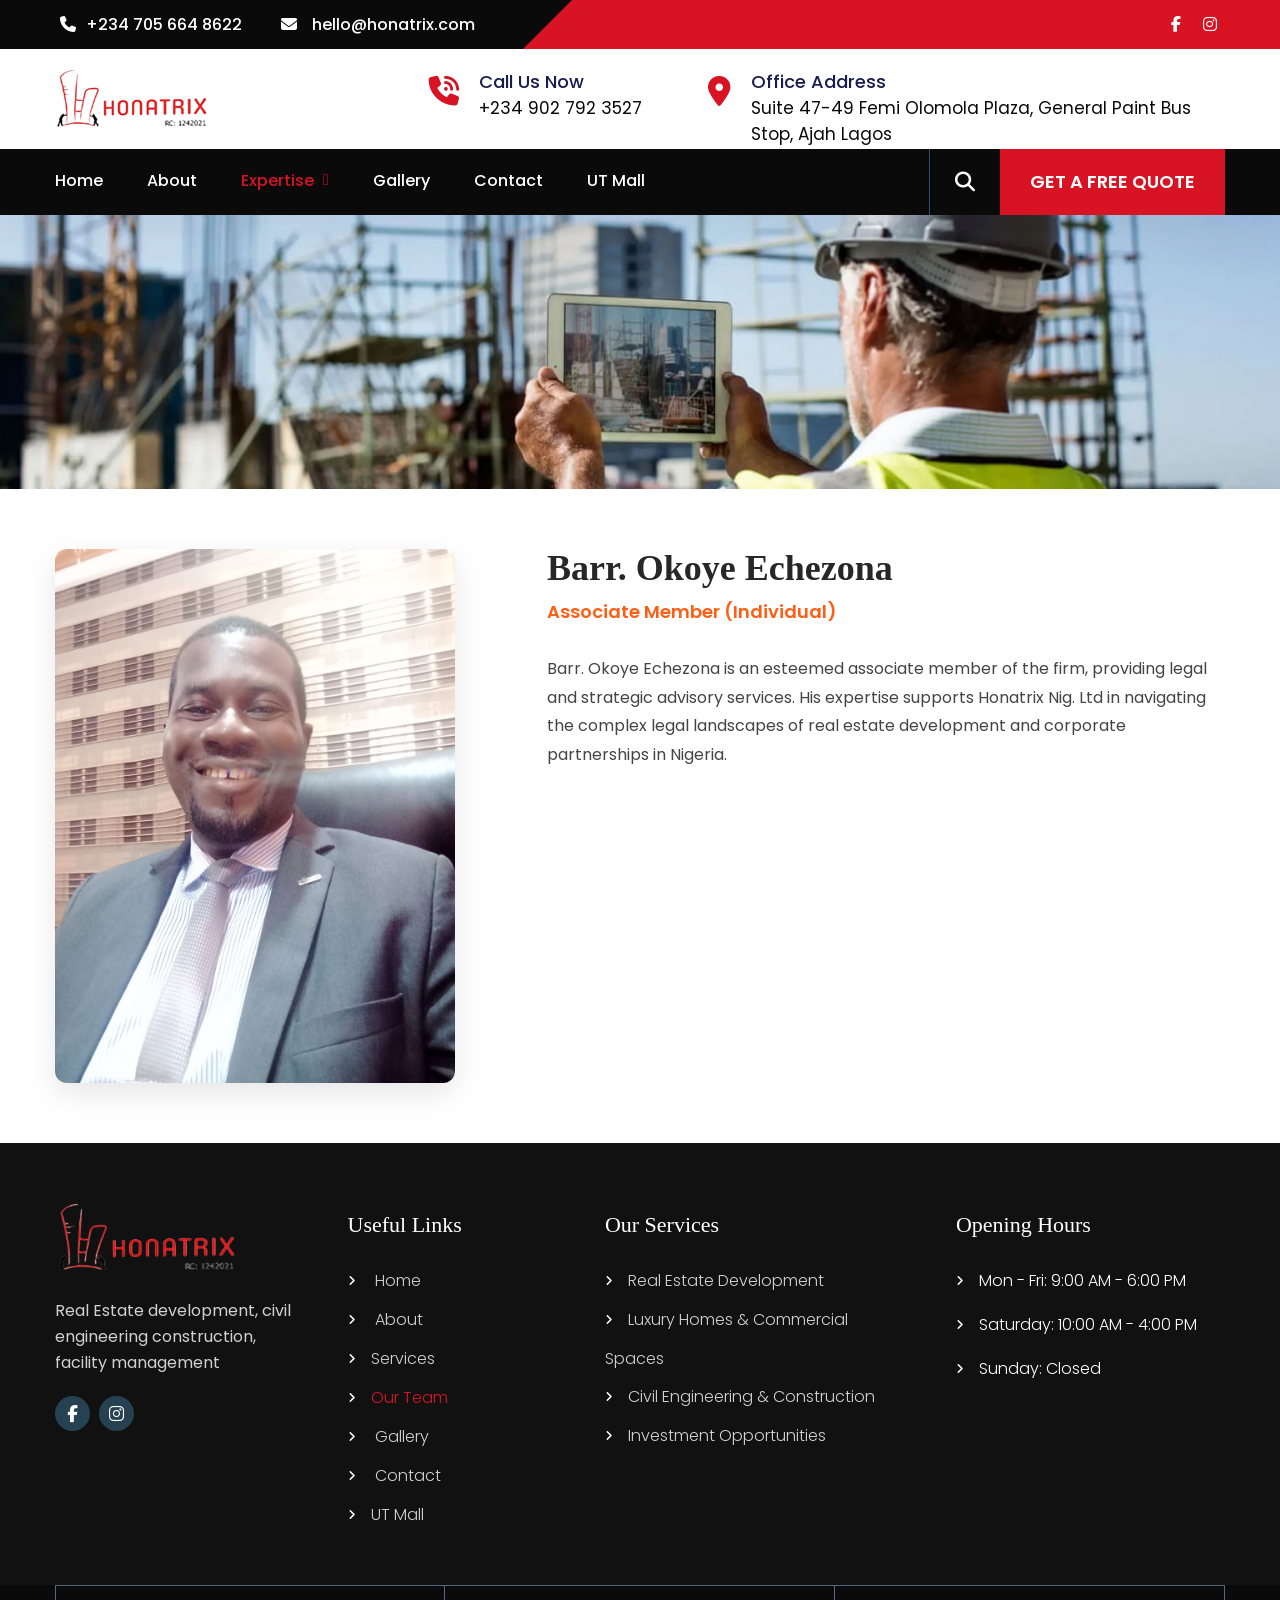
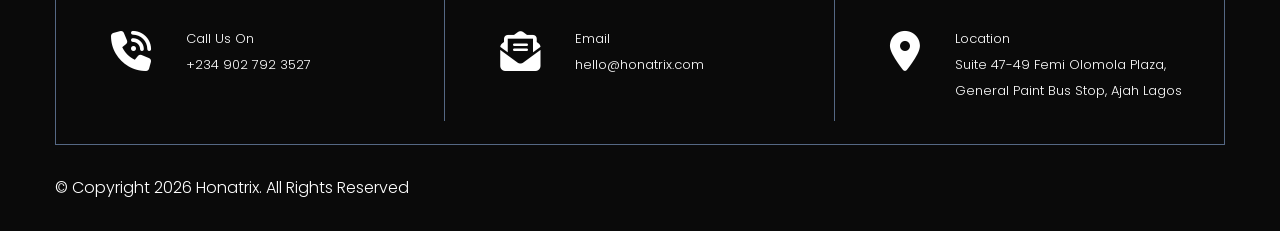
<file: echezona.html>
<!DOCTYPE html>
<html lang="en-US">

<head>
    <meta charset="UTF-8">
    <meta name="viewport" content="width=device-width, initial-scale=1">
    <link rel="icon" type="image/png" href="assets/img/honatrix-logo.png">
    <title>Barr. Okoye Echezona - Honatrix Nig. Ltd.</title>
    <link rel='stylesheet' id='Honatrix Nig. Ltd.-pro-basic-style-css' href="assets/css/style.css" media='all' />
    <link rel='stylesheet' id='fontawesome-all-style-css' href="assets/css/fontawesome-all.css" media='all' />
    <link rel='stylesheet' id='honatrix-theme-css' href="assets/css/honatrix-theme.css" media='all' />
    <link rel='stylesheet' id='honatrix-responsive-css' href="assets/css/responsive.css" media='all' />
    <style>
        .profile-details {
            padding: 60px 0;
        }

        .profile-img img {
            border-radius: 12px;
            box-shadow: 0 10px 30px rgba(0, 0, 0, 0.1);
            width: 100%;
            max-width: 400px;
        }

        .profile-info h1 {
            font-size: 36px;
            margin-bottom: 10px;
            color: #272727;
        }

        .profile-info .designation {
            font-size: 18px;
            color: #ff5e15;
            margin-bottom: 30px;
            font-weight: 600;
        }

        .profile-info .bio {
            line-height: 1.8;
            color: #444;
            font-size: 16px;
        }

        .profile-info .bio p {
            margin-bottom: 20px;
        }
    </style>
</head>

<body class="page-template elementor-default">
    <div id="SiteWrapper">
        <div id="masthead" class="site-header innerpage_header">

            <div class="LgoBX">

                <div class="hdr-topstrip">
                    <div class="container">
                        <div class="hdrdetail">
                            <div class="infoBx">

                                <div class="header-top-area-left">
                                    <div class="heade-top-area-mail heade-top-area-add"><i
                                            class="fas fa-phone-alt"></i><a href="tel:+234 902 792 3527 ">+234 705 664
                                            8622 </a></div>
                                    <div class="heade-top-area-mail"><i class="fas fa-envelope"></i><a
                                            href="mailto:hello@honatrix.com">hello@honatrix.com</a></div>
                                </div>

                                <div class="header-top-area-right">
                                    <div class="hdrtop-Info hdrsocial">
                                        <a class="fab fa-facebook-f" target="_blank"
                                            href="https://www.facebook.com/share/1Co17Zs47G/"></a>

                                        <a class="fab fa-instagram" target="_blank"
                                            href="https://www.instagram.com/honatrix?utm_source=qr&igsh=MWY4am00a3QxdzRhdQ=="></a>

                                    </div>
                                </div>
                                <div class="clear"></div>
                            </div><!-- .infoBx-->
                        </div><!-- .hdrdetail-->
                        <div class="clear"></div>
                    </div><!-- .container -->
                </div><!-- .hdr-topstrip -->
                <div class="clear"></div>
                <div class="header-area">
                    <div class="container">
                        <div class="logo">

                            <a class="logoimg" title="Honatrix" href="index.html"><img
                                    src="assets/img/honatrix-logo.png" alt="Honatrix" /></a>

                        </div><!-- logo -->

                        <div class="header_contact_info">
                            <div class="header_call_info"><i class="fas fa-phone-volume"></i>Call Us Now<br><a
                                    href="tel:+234 902 792 3527 ">+234 902 792 3527 </a></div>
                            <div class="header_call_info"><i class="fas fa-map-marker-alt"></i>Office Address <br>
                                <span>Suite 47-49 Femi Olomola Plaza, General Paint Bus Stop, Ajah Lagos </span>
                            </div>
                            <div class="clear"></div>
                        </div>
                        <div class="clear"></div>
                    </div><!-- .container -->
                </div>

                <div class="header_menu_area">
                    <div class="container">
                        <div id="navigationpanel">
                            <nav id="main-navigation" class="site-navigation" role="navigation"
                                aria-label="Primary Menu">
                                <button type="button" class="menu-toggle">
                                    <span class="icon-bar"></span>
                                    <span class="icon-bar"></span>
                                    <span class="icon-bar"></span>
                                </button>
                                <div class="menu-header-container">
                                    <ul id="primary-menu" class="nav-menu">
                                        <li id="menu-item-296"
                                            class="menu-item menu-item-type-post_type menu-item-object-page menu-item-home menu-item-296">
                                            <a href="index.html">Home</a>
                                        </li>
                                        <li id="menu-item-298"
                                            class="menu-item menu-item-type-post_type menu-item-object-page menu-item-298">
                                            <a href="about.html">About</a>
                                        </li>
                                        <li class="menu-item menu-item-has-children current-menu-ancestor"><a
                                                href="#">Expertise</a>
                                            <ul class="sub-menu">
                                                <li class="menu-item"><a href="services.html">Services</a></li>
                                                <li class="menu-item current-menu-item"><a href="team.html">Our Team</a>
                                                </li>
                                            </ul>
                                        </li>
                                        <li id="menu-item-305"
                                            class="menu-item menu-item-type-post_type menu-item-object-page menu-item-305">
                                            <a href="gallery.html">Gallery</a>
                                        </li>
                                        <li id="menu-item-303"
                                            class="menu-item menu-item-type-post_type menu-item-object-page menu-item-303">
                                            <a href="contact.html">Contact</a>
                                        </li>
                                        <li class="menu-item"><a href="ut-shopping-mall.html">UT Mall</a></li>
                                    </ul>
                                </div>
                            </nav><!-- #main-navigation -->
                            <div class="clear"></div>
                        </div>

                        <div class="header_search_area">
                            <div class="header_search_box">
                                <li>
                                    <div class="right_info_search_toggle" title="Search"><i class="fa fa-search"
                                            aria-hidden="true"></i></div>
                                </li>
                                <div class="header_form">
                                    <form role="search" method="get" class="search_form" action="./">
                                        <input type="search" class="form_field" placeholder="Search &hellip;" name="s">
                                        <input type="hidden" name="post_type" value="product">
                                        <input type="submit" class="form_submit" value="Search">
                                    </form>
                                </div>
                            </div>
                            <div class="header_button_box"><a href="contact.html">GET A FREE QUOTE</a></div>
                            <div class="clear"></div>
                        </div>
                        <div class="clear"></div>
                    </div>
                    <div class="clear"></div>
                </div>

            </div><!-- .LgoBX -->
        </div><!--.site-header -->

        <div class="innerbanner"><img src="assets/images/innerpost-banner.jpg" alt="" /></div>

        <div class="container profile-details">
            <div class="LayoutContent-80" style="margin: 0 auto; float: none;">
                <div class="cols-2" style="display: flex; gap: 40px; flex-wrap: wrap;">
                    <div class="profile-img" style="flex: 1; min-width: 300px;">
                        <img src="assets/img/barr-okoye-echezona .jpeg" alt="Barr. Okoye Echezona" />
                    </div>
                    <div class="profile-info" style="flex: 1.5; min-width: 300px;">
                        <h1>Barr. Okoye Echezona</h1>
                        <div class="designation">Associate Member (Individual)</div>
                        <div class="bio">
                            <p>Barr. Okoye Echezona is an esteemed associate member of the firm, providing legal and
                                strategic advisory services. His expertise supports Honatrix Nig. Ltd in navigating the
                                complex legal landscapes of real estate development and corporate partnerships in
                                Nigeria.</p>
                        </div>
                    </div>
                </div>
            </div>
        </div>

        <div class="site-footer">
            <div class="container">
                <div class="footer-fix">

                    <!-- =============================== Column One - 1 =================================== -->

                    <div class="cols-4">


                        <div class="widget-column-1">

                            <a href="index.html"><img src="assets/img/honatrix-logo.png" alt="Honatrix" /></a>
                            <p>Real Estate development, civil engineering construction, facility management</p>
                            <div class="footer-info-dtl">

                                <div class="footsocial">
                                    <a class="fab fa-facebook-f" target="_blank"
                                        href="https://www.facebook.com/share/1Co17Zs47G/"></a>

                                    <a class="fab fa-instagram" target="_blank"
                                        href="https://www.instagram.com/honatrix?utm_source=qr&igsh=MWY4am00a3QxdzRhdQ=="></a>
                                </div>
                                <div class="clear"></div>
                            </div>

                        </div>


                        <div class="widget-column-2">

                            <h3>Useful Links</h3>
                            <div class="menu-useful-links-container">
                                <ul id="menu-useful-links" class="menu">
                                    <li id="menu-item-345"
                                        class="menu-item menu-item-type-post_type menu-item-object-page menu-item-home menu-item-345">
                                        <a href="index.html">Home</a>
                                    </li>
                                    <li id="menu-item-347"
                                        class="menu-item menu-item-type-post_type menu-item-object-page menu-item-347">
                                        <a href="about.html">About</a>
                                    </li>
                                    <li class="menu-item"><a href="services.html">Services</a></li>
                                    <li class="menu-item current-menu-item current_page_item"><a href="team.html">Our
                                            Team</a></li>
                                    <li id="menu-item-349"
                                        class="menu-item menu-item-type-post_type menu-item-object-page menu-item-349">
                                        <a href="gallery.html">Gallery</a>
                                    </li>
                                    <li id="menu-item-348"
                                        class="menu-item menu-item-type-post_type menu-item-object-page menu-item-348">
                                        <a href="contact.html">Contact</a>
                                    </li>
                                    <li class="menu-item"><a href="ut-shopping-mall.html">UT Mall</a></li>
                                </ul>
                            </div>
                        </div>


                        <div class="widget-column-3">
                            <h3>Our Services</h3>
                            <div class="menu-our-services-container">
                                <ul id="menu-our-services" class="menu">
                                    <li id="menu-item-340"
                                        class="menu-item menu-item-type-custom menu-item-object-custom menu-item-340"><a
                                            href="services.html#real-estate">Real Estate Development</a></li>
                                    <li id="menu-item-341"
                                        class="menu-item menu-item-type-custom menu-item-object-custom menu-item-341"><a
                                            href="services.html#luxury-homes">Luxury Homes & Commercial Spaces</a></li>
                                    <li id="menu-item-342"
                                        class="menu-item menu-item-type-custom menu-item-object-custom menu-item-342"><a
                                            href="services.html#civil-engineering">Civil Engineering & Construction</a>
                                    </li>
                                    <li id="menu-item-343"
                                        class="menu-item menu-item-type-custom menu-item-object-custom menu-item-343"><a
                                            href="services.html#investment">Investment Opportunities</a></li>
                                </ul>
                            </div>
                        </div>
                        <div class="widget-column-4">
                            <h3>Opening Hours</h3>
                            <ul>
                                <li style="margin-bottom: 5px;">Mon - Fri: 9:00 AM - 6:00 PM</li>
                                <li style="margin-bottom: 5px;">Saturday: 10:00 AM - 4:00 PM</li>
                                <li style="margin-bottom: 5px;">Sunday: Closed</li>
                            </ul>
                        </div>
                        <div class="clear"></div>
                    </div>

                </div>

                <div class="clear"></div>
            </div><!--end .footer-fix-->
        </div><!--end .container-->


        <div class="footer-info-section">
            <div class="container">
                <div class="footer-info-box">
                    <div class="footer-info-dtl"><i class="fas fa-phone-volume"></i>Call Us On<br><a
                            href="telto:+234 902 792 3527">+234 902 792 3527</a></div>
                    <div class="footer-info-dtl"><i class="fas fa-envelope-open-text"></i></i>Email<br><a
                            href="mailto:hello@honatrix.com">hello@honatrix.com</a></div>
                    <div class="footer-info-dtl"><i class="fas fa-map-marker-alt"></i>Location<p>Suite 47-49 Femi
                            Olomola Plaza, General Paint Bus Stop, Ajah Lagos </p>
                    </div>
                    <div class="clear"></div>
                </div>
                <div class="clear"></div>
            </div>

        </div>
        <div class="copyright-wrapper">
            <div class="container">

                <div class="copyright">
                    <div class="copyright-left">
                        © Copyright <span id="year"></span> Honatrix. All Rights Reserved
                    </div>

                    <script>
                        document.getElementById("year").textContent = new Date().getFullYear();
                    </script>

                    <div class="clear"></div>
                </div>
            </div>
        </div>

    </div>
    </div>
    <script src="assets/js/jquery.min.js"></script>
    <script src="assets/js/custom.js"></script>
    <script src="assets/js/navigation.js"></script>
</body>

</html>
</file>
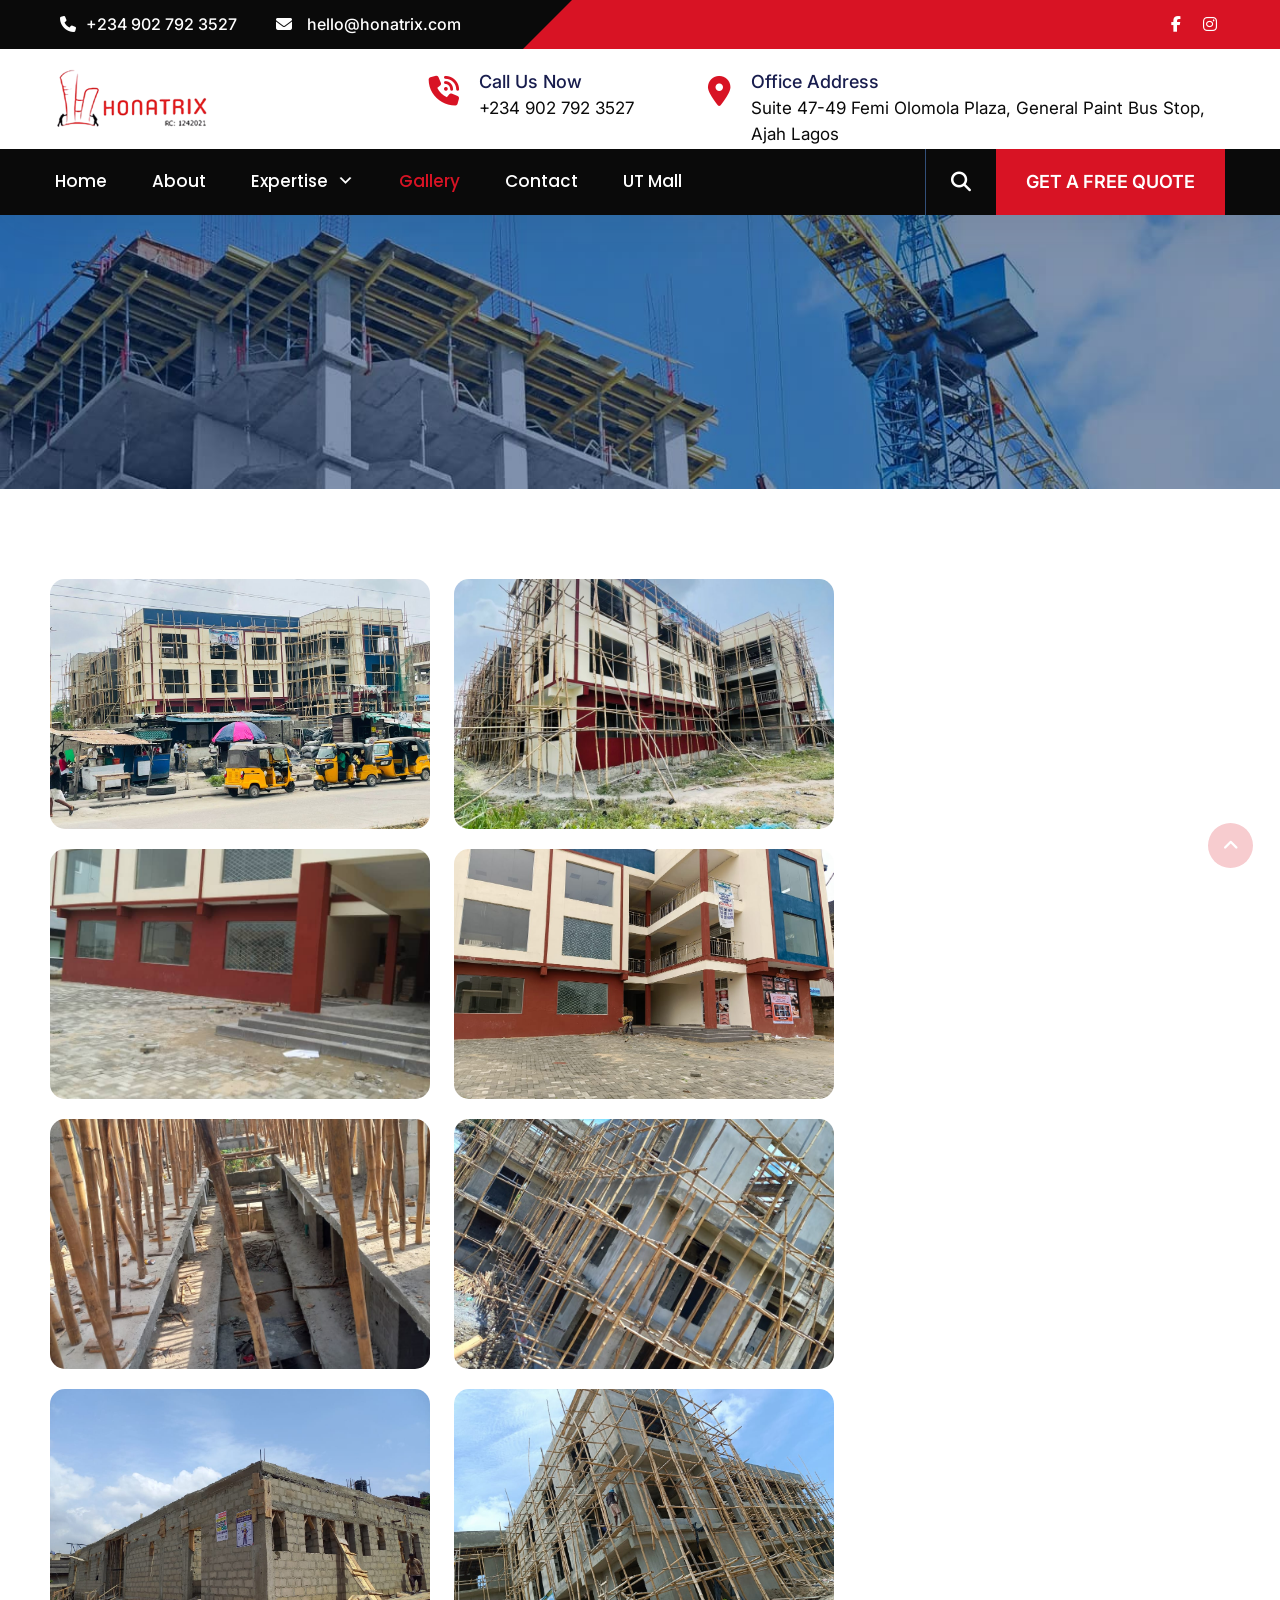
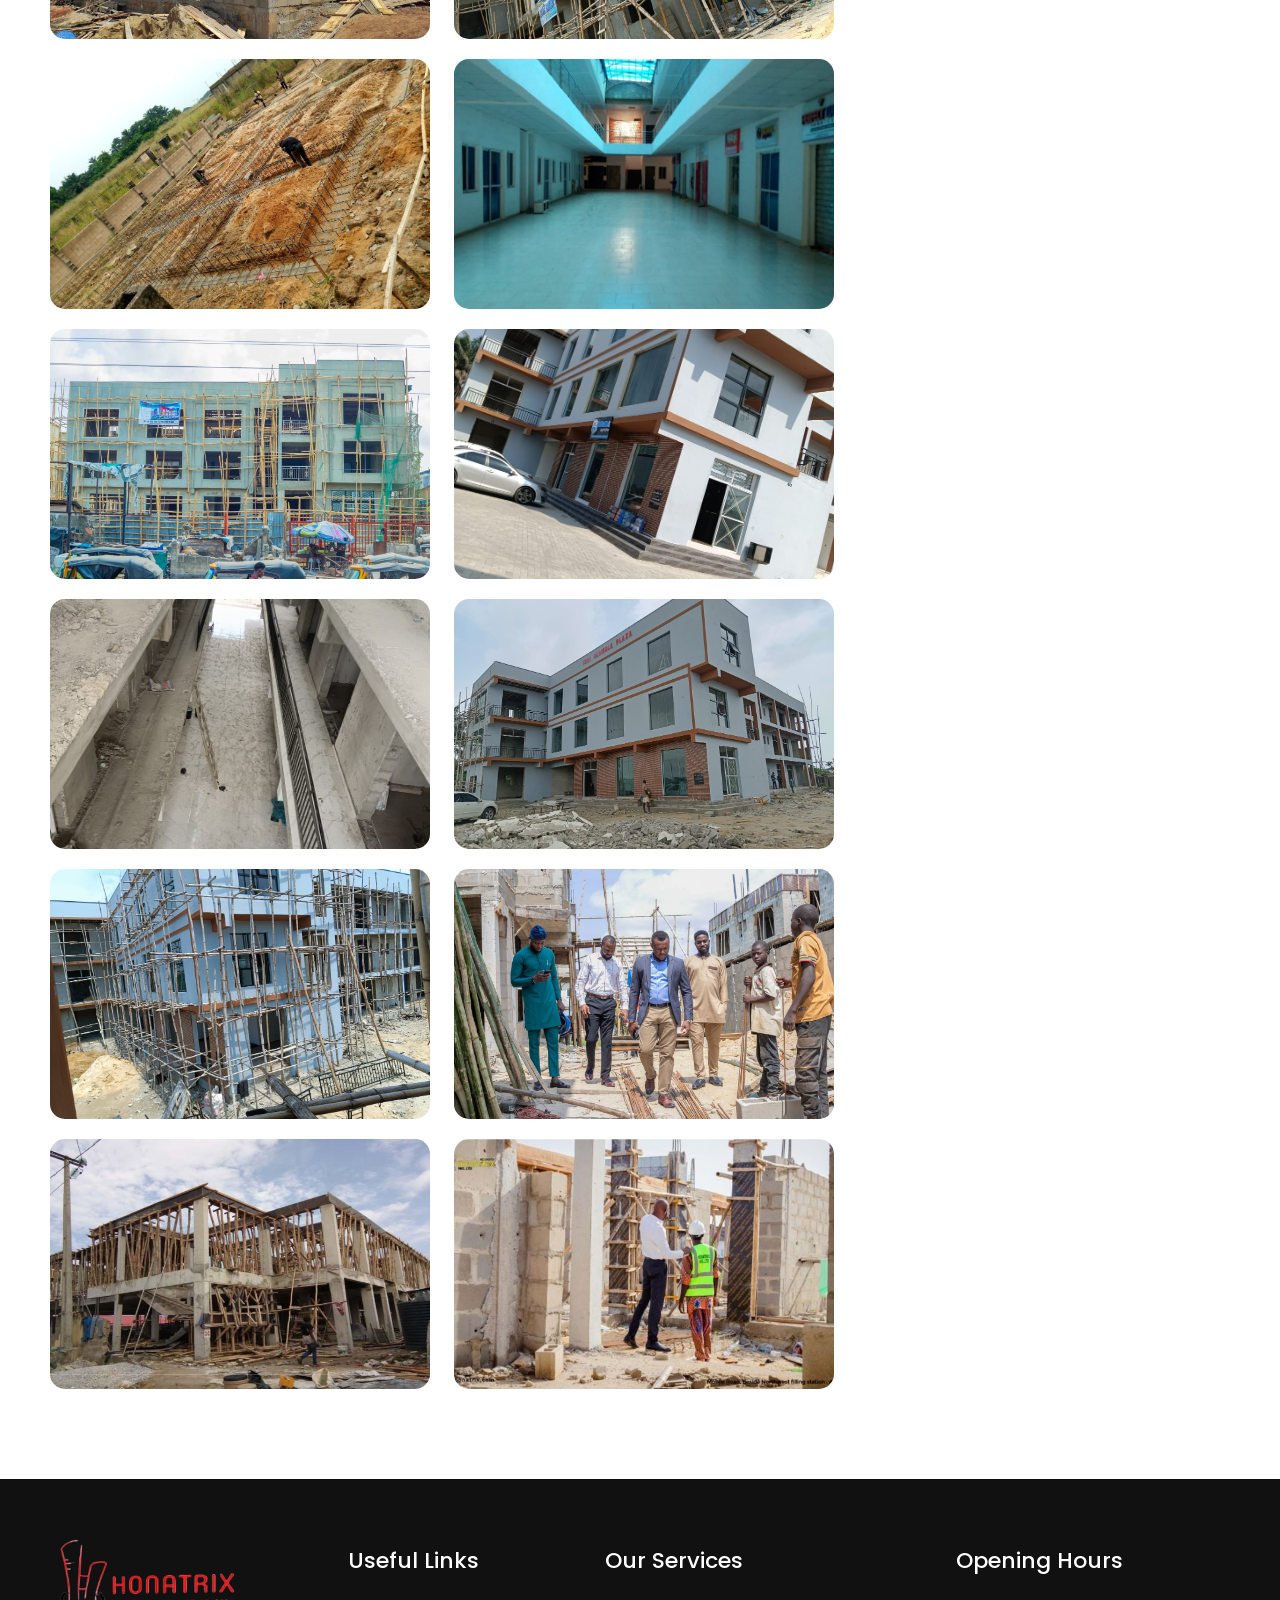
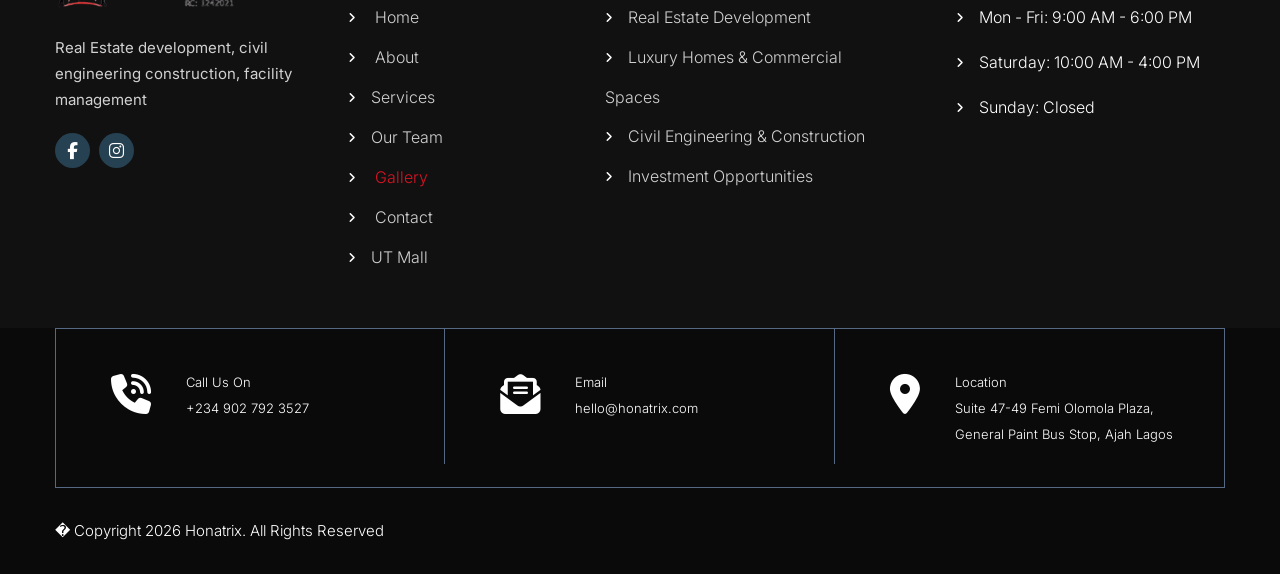
<file: gallery.html>
<!DOCTYPE html>
<html lang="en-US">

<head>
	<meta charset="UTF-8">
	<meta name="viewport" content="width=device-width, initial-scale=1">
	<link rel="icon" type="image/png" href="assets/img/honatrix-logo.png">
	<link rel="profile" href="http://gmpg.org/xfn/11">
	<title>Our Gallery &#8211; Honatrix Nig. Ltd.</title>
	<meta name='robots' content='max-image-preview:large' />
	<link rel='dns-prefetch' href='//fonts.googleapis.com' />
	<link rel="alternate" type="application/rss+xml" title="Honatrix Nig. Ltd. &raquo; Feed" href="#" />
	<link rel="alternate" type="application/rss+xml" title="Honatrix Nig. Ltd. &raquo; Comments Feed" href="#" />
	<link rel="alternate" title="oEmbed (JSON)" type="application/json+oembed" href="#" />
	<link rel="alternate" title="oEmbed (XML)" type="text/xml+oembed" href="#" />
	<style id="wp-img-auto-sizes-contain-inline-css">
		img:is([sizes=auto i], [sizes^="auto," i]) {
			contain-intrinsic-size: 3000px 1500px
		}

		/*# sourceURL=wp-img-auto-sizes-contain-inline-css */
	</style>
	<style id="wp-emoji-styles-inline-css">
		img.wp-smiley,
		img.emoji {
			display: inline !important;
			border: none !important;
			box-shadow: none !important;
			height: 1em !important;
			width: 1em !important;
			margin: 0 0.07em !important;
			vertical-align: -0.1em !important;
			background: none !important;
			padding: 0 !important;
		}

		/*# sourceURL=wp-emoji-styles-inline-css */
	</style>
	<style id="classic-theme-styles-inline-css">
		/*! This file is auto-generated */
		.wp-block-button__link {
			color: #fff;
			background-color: #32373c;
			border-radius: 9999px;
			box-shadow: none;
			text-decoration: none;
			padding: calc(.667em + 2px) calc(1.333em + 2px);
			font-size: 1.125em
		}

		.wp-block-file__button {
			background: #32373c;
			color: #fff;
			text-decoration: none
		}

		/*# sourceURL=/wp-includes/css/classic-themes.min.css */
	</style>

	<style id="global-styles-inline-css">
		:root {
			--wp--preset--aspect-ratio--square: 1;
			--wp--preset--aspect-ratio--4-3: 4/3;
			--wp--preset--aspect-ratio--3-4: 3/4;
			--wp--preset--aspect-ratio--3-2: 3/2;
			--wp--preset--aspect-ratio--2-3: 2/3;
			--wp--preset--aspect-ratio--16-9: 16/9;
			--wp--preset--aspect-ratio--9-16: 9/16;
			--wp--preset--color--black: #000000;
			--wp--preset--color--cyan-bluish-gray: #abb8c3;
			--wp--preset--color--white: #ffffff;
			--wp--preset--color--pale-pink: #f78da7;
			--wp--preset--color--vivid-red: #cf2e2e;
			--wp--preset--color--luminous-vivid-orange: #ff6900;
			--wp--preset--color--luminous-vivid-amber: #fcb900;
			--wp--preset--color--light-green-cyan: #7bdcb5;
			--wp--preset--color--vivid-green-cyan: #00d084;
			--wp--preset--color--pale-cyan-blue: #8ed1fc;
			--wp--preset--color--vivid-cyan-blue: #0693e3;
			--wp--preset--color--vivid-purple: #9b51e0;
			--wp--preset--gradient--vivid-cyan-blue-to-vivid-purple: linear-gradient(135deg, rgb(6, 147, 227) 0%, rgb(155, 81, 224) 100%);
			--wp--preset--gradient--light-green-cyan-to-vivid-green-cyan: linear-gradient(135deg, rgb(122, 220, 180) 0%, rgb(0, 208, 130) 100%);
			--wp--preset--gradient--luminous-vivid-amber-to-luminous-vivid-orange: linear-gradient(135deg, rgb(252, 185, 0) 0%, rgb(255, 105, 0) 100%);
			--wp--preset--gradient--luminous-vivid-orange-to-vivid-red: linear-gradient(135deg, rgb(255, 105, 0) 0%, rgb(207, 46, 46) 100%);
			--wp--preset--gradient--very-light-gray-to-cyan-bluish-gray: linear-gradient(135deg, rgb(238, 238, 238) 0%, rgb(169, 184, 195) 100%);
			--wp--preset--gradient--cool-to-warm-spectrum: linear-gradient(135deg, rgb(74, 234, 220) 0%, rgb(151, 120, 209) 20%, rgb(207, 42, 186) 40%, rgb(238, 44, 130) 60%, rgb(251, 105, 98) 80%, rgb(254, 248, 76) 100%);
			--wp--preset--gradient--blush-light-purple: linear-gradient(135deg, rgb(255, 206, 236) 0%, rgb(152, 150, 240) 100%);
			--wp--preset--gradient--blush-bordeaux: linear-gradient(135deg, rgb(254, 205, 165) 0%, rgb(254, 45, 45) 50%, rgb(107, 0, 62) 100%);
			--wp--preset--gradient--luminous-dusk: linear-gradient(135deg, rgb(255, 203, 112) 0%, rgb(199, 81, 192) 50%, rgb(65, 88, 208) 100%);
			--wp--preset--gradient--pale-ocean: linear-gradient(135deg, rgb(255, 245, 203) 0%, rgb(182, 227, 212) 50%, rgb(51, 167, 181) 100%);
			--wp--preset--gradient--electric-grass: linear-gradient(135deg, rgb(202, 248, 128) 0%, rgb(113, 206, 126) 100%);
			--wp--preset--gradient--midnight: linear-gradient(135deg, rgb(2, 3, 129) 0%, rgb(40, 116, 252) 100%);
			--wp--preset--font-size--small: 13px;
			--wp--preset--font-size--medium: 20px;
			--wp--preset--font-size--large: 36px;
			--wp--preset--font-size--x-large: 42px;
			--wp--preset--spacing--20: 0.44rem;
			--wp--preset--spacing--30: 0.67rem;
			--wp--preset--spacing--40: 1rem;
			--wp--preset--spacing--50: 1.5rem;
			--wp--preset--spacing--60: 2.25rem;
			--wp--preset--spacing--70: 3.38rem;
			--wp--preset--spacing--80: 5.06rem;
			--wp--preset--shadow--natural: 6px 6px 9px rgba(0, 0, 0, 0.2);
			--wp--preset--shadow--deep: 12px 12px 50px rgba(0, 0, 0, 0.4);
			--wp--preset--shadow--sharp: 6px 6px 0px rgba(0, 0, 0, 0.2);
			--wp--preset--shadow--outlined: 6px 6px 0px -3px rgb(255, 255, 255), 6px 6px rgb(0, 0, 0);
			--wp--preset--shadow--crisp: 6px 6px 0px rgb(0, 0, 0);
		}

		:where(body) {
			margin: 0;
		}

		:where(.is-layout-flex) {
			gap: 0.5em;
		}

		:where(.is-layout-grid) {
			gap: 0.5em;
		}

		body .is-layout-flex {
			display: flex;
		}

		.is-layout-flex {
			flex-wrap: wrap;
			align-items: center;
		}

		.is-layout-flex> :is(*, div) {
			margin: 0;
		}

		body .is-layout-grid {
			display: grid;
		}

		.is-layout-grid> :is(*, div) {
			margin: 0;
		}

		body {
			padding-top: 0px;
			padding-right: 0px;
			padding-bottom: 0px;
			padding-left: 0px;
		}

		:root :where(.wp-element-button, .wp-block-button__link) {
			background-color: #32373c;
			border-width: 0;
			color: #fff;
			font-family: inherit;
			font-size: inherit;
			font-style: inherit;
			font-weight: inherit;
			letter-spacing: inherit;
			line-height: inherit;
			padding-top: calc(0.667em + 2px);
			padding-right: calc(1.333em + 2px);
			padding-bottom: calc(0.667em + 2px);
			padding-left: calc(1.333em + 2px);
			text-decoration: none;
			text-transform: inherit;
		}

		.has-black-color {
			color: var(--wp--preset--color--black) !important;
		}

		.has-cyan-bluish-gray-color {
			color: var(--wp--preset--color--cyan-bluish-gray) !important;
		}

		.has-white-color {
			color: var(--wp--preset--color--white) !important;
		}

		.has-pale-pink-color {
			color: var(--wp--preset--color--pale-pink) !important;
		}

		.has-vivid-red-color {
			color: var(--wp--preset--color--vivid-red) !important;
		}

		.has-luminous-vivid-orange-color {
			color: var(--wp--preset--color--luminous-vivid-orange) !important;
		}

		.has-luminous-vivid-amber-color {
			color: var(--wp--preset--color--luminous-vivid-amber) !important;
		}

		.has-light-green-cyan-color {
			color: var(--wp--preset--color--light-green-cyan) !important;
		}

		.has-vivid-green-cyan-color {
			color: var(--wp--preset--color--vivid-green-cyan) !important;
		}

		.has-pale-cyan-blue-color {
			color: var(--wp--preset--color--pale-cyan-blue) !important;
		}

		.has-vivid-cyan-blue-color {
			color: var(--wp--preset--color--vivid-cyan-blue) !important;
		}

		.has-vivid-purple-color {
			color: var(--wp--preset--color--vivid-purple) !important;
		}

		.has-black-background-color {
			background-color: var(--wp--preset--color--black) !important;
		}

		.has-cyan-bluish-gray-background-color {
			background-color: var(--wp--preset--color--cyan-bluish-gray) !important;
		}

		.has-white-background-color {
			background-color: var(--wp--preset--color--white) !important;
		}

		.has-pale-pink-background-color {
			background-color: var(--wp--preset--color--pale-pink) !important;
		}

		.has-vivid-red-background-color {
			background-color: var(--wp--preset--color--vivid-red) !important;
		}

		.has-luminous-vivid-orange-background-color {
			background-color: var(--wp--preset--color--luminous-vivid-orange) !important;
		}

		.has-luminous-vivid-amber-background-color {
			background-color: var(--wp--preset--color--luminous-vivid-amber) !important;
		}

		.has-light-green-cyan-background-color {
			background-color: var(--wp--preset--color--light-green-cyan) !important;
		}

		.has-vivid-green-cyan-background-color {
			background-color: var(--wp--preset--color--vivid-green-cyan) !important;
		}

		.has-pale-cyan-blue-background-color {
			background-color: var(--wp--preset--color--pale-cyan-blue) !important;
		}

		.has-vivid-cyan-blue-background-color {
			background-color: var(--wp--preset--color--vivid-cyan-blue) !important;
		}

		.has-vivid-purple-background-color {
			background-color: var(--wp--preset--color--vivid-purple) !important;
		}

		.has-black-border-color {
			border-color: var(--wp--preset--color--black) !important;
		}

		.has-cyan-bluish-gray-border-color {
			border-color: var(--wp--preset--color--cyan-bluish-gray) !important;
		}

		.has-white-border-color {
			border-color: var(--wp--preset--color--white) !important;
		}

		.has-pale-pink-border-color {
			border-color: var(--wp--preset--color--pale-pink) !important;
		}

		.has-vivid-red-border-color {
			border-color: var(--wp--preset--color--vivid-red) !important;
		}

		.has-luminous-vivid-orange-border-color {
			border-color: var(--wp--preset--color--luminous-vivid-orange) !important;
		}

		.has-luminous-vivid-amber-border-color {
			border-color: var(--wp--preset--color--luminous-vivid-amber) !important;
		}

		.has-light-green-cyan-border-color {
			border-color: var(--wp--preset--color--light-green-cyan) !important;
		}

		.has-vivid-green-cyan-border-color {
			border-color: var(--wp--preset--color--vivid-green-cyan) !important;
		}

		.has-pale-cyan-blue-border-color {
			border-color: var(--wp--preset--color--pale-cyan-blue) !important;
		}

		.has-vivid-cyan-blue-border-color {
			border-color: var(--wp--preset--color--vivid-cyan-blue) !important;
		}

		.has-vivid-purple-border-color {
			border-color: var(--wp--preset--color--vivid-purple) !important;
		}

		.has-vivid-cyan-blue-to-vivid-purple-gradient-background {
			background: var(--wp--preset--gradient--vivid-cyan-blue-to-vivid-purple) !important;
		}

		.has-light-green-cyan-to-vivid-green-cyan-gradient-background {
			background: var(--wp--preset--gradient--light-green-cyan-to-vivid-green-cyan) !important;
		}

		.has-luminous-vivid-amber-to-luminous-vivid-orange-gradient-background {
			background: var(--wp--preset--gradient--luminous-vivid-amber-to-luminous-vivid-orange) !important;
		}

		.has-luminous-vivid-orange-to-vivid-red-gradient-background {
			background: var(--wp--preset--gradient--luminous-vivid-orange-to-vivid-red) !important;
		}

		.has-very-light-gray-to-cyan-bluish-gray-gradient-background {
			background: var(--wp--preset--gradient--very-light-gray-to-cyan-bluish-gray) !important;
		}

		.has-cool-to-warm-spectrum-gradient-background {
			background: var(--wp--preset--gradient--cool-to-warm-spectrum) !important;
		}

		.has-blush-light-purple-gradient-background {
			background: var(--wp--preset--gradient--blush-light-purple) !important;
		}

		.has-blush-bordeaux-gradient-background {
			background: var(--wp--preset--gradient--blush-bordeaux) !important;
		}

		.has-luminous-dusk-gradient-background {
			background: var(--wp--preset--gradient--luminous-dusk) !important;
		}

		.has-pale-ocean-gradient-background {
			background: var(--wp--preset--gradient--pale-ocean) !important;
		}

		.has-electric-grass-gradient-background {
			background: var(--wp--preset--gradient--electric-grass) !important;
		}

		.has-midnight-gradient-background {
			background: var(--wp--preset--gradient--midnight) !important;
		}

		.has-small-font-size {
			font-size: var(--wp--preset--font-size--small) !important;
		}

		.has-medium-font-size {
			font-size: var(--wp--preset--font-size--medium) !important;
		}

		.has-large-font-size {
			font-size: var(--wp--preset--font-size--large) !important;
		}

		.has-x-large-font-size {
			font-size: var(--wp--preset--font-size--x-large) !important;
		}

		/*# sourceURL=global-styles-inline-css */
	</style>

	<link rel='stylesheet' id='contact-form-7-css' href="assets/css/styles.css" media='all' />
	<link rel='stylesheet' id='Honatrix Nig. Ltd.-pro-gfonts-body-css'
		href='//fonts.googleapis.com/css?family=Inter&#038;subset=cyrillic,arabic,bengali,cyrillic,cyrillic-ext,devanagari,greek,greek-ext,gujarati,hebrew,latin-ext,tamil,telugu,thai,vietnamese,latin&#038;ver=7.0'
		media='all' />
	<link rel='stylesheet' id='Honatrix Nig. Ltd.-pro-gfonts-logo-css'
		href='//fonts.googleapis.com/css?family=Inter&#038;subset=cyrillic,arabic,bengali,cyrillic,cyrillic-ext,devanagari,greek,greek-ext,gujarati,hebrew,latin-ext,tamil,telugu,thai,vietnamese,latin&#038;ver=7.0'
		media='all' />
	<link rel='stylesheet' id='Honatrix Nig. Ltd.-pro-gfonts-nav-css'
		href='//fonts.googleapis.com/css?family=Poppins&#038;subset=cyrillic,arabic,bengali,cyrillic,cyrillic-ext,devanagari,greek,greek-ext,gujarati,hebrew,latin-ext,tamil,telugu,thai,vietnamese,latin&#038;ver=7.0'
		media='all' />
	<link rel='stylesheet' id='Honatrix Nig. Ltd.-pro-gfonts-heading-css'
		href='//fonts.googleapis.com/css?family=Poppins&#038;subset=cyrillic,arabic,bengali,cyrillic,cyrillic-ext,devanagari,greek,greek-ext,gujarati,hebrew,latin-ext,tamil,telugu,thai,vietnamese,latin&#038;ver=7.0'
		media='all' />
	<link rel='stylesheet' id='Honatrix Nig. Ltd.-pro-gfonts-slidetitle-css'
		href='//fonts.googleapis.com/css?family=Poppins&#038;subset=cyrillic,arabic,bengali,cyrillic,cyrillic-ext,devanagari,greek,greek-ext,gujarati,hebrew,latin-ext,tamil,telugu,thai,vietnamese,latin&#038;ver=7.0'
		media='all' />
	<link rel='stylesheet' id='Honatrix Nig. Ltd.-pro-gfonts-slidedes-css'
		href='//fonts.googleapis.com/css?family=Inter&#038;subset=cyrillic,arabic,bengali,cyrillic,cyrillic-ext,devanagari,greek,greek-ext,gujarati,hebrew,latin-ext,tamil,telugu,thai,vietnamese,latin&#038;ver=7.0'
		media='all' />
	<link rel='stylesheet' id='Honatrix Nig. Ltd.-pro-gfonts-slidesubtitle-css'
		href='//fonts.googleapis.com/css?family=Poppins&#038;subset=cyrillic,arabic,bengali,cyrillic,cyrillic-ext,devanagari,greek,greek-ext,gujarati,hebrew,latin-ext,tamil,telugu,thai,vietnamese,latin&#038;ver=7.0'
		media='all' />
	<link rel='stylesheet' id='Honatrix Nig. Ltd.-pro-basic-style-css' href="assets/css/style.css" media='all' />
	<link rel='stylesheet' id='nivo-slider-css' href="assets/css/nivo-slider.css" media='all' />
	<link rel='stylesheet' id='fontawesome-all-style-css' href="assets/css/fontawesome-all.css" media='all' />
	<link rel='stylesheet' id='Honatrix Nig. Ltd.-pro-responsive-css' href="assets/css/responsive.css" media='all' />
	<link rel='stylesheet' id='Honatrix Nig. Ltd.-pro-owl-style-css' href="assets/css/owl.carousel.css" media='all' />
	<link rel='stylesheet' id='dashicons-css' href="assets/css/dashicons.min.css" media='all' />
	<link rel='stylesheet' id='elementor-frontend-css' href="assets/css/frontend.min.css" media='all' />
	<link rel='stylesheet' id='elementor-post-9-css' href="assets/css/post-9.css" media='all' />
	<link rel='stylesheet' id='swiper-css' href='assets/css/swiper.css' media='all' />
	<link rel='stylesheet' id='e-swiper-css' href='assets/css/e-swiper.css' media='all' />
	<link rel='stylesheet' id='widget-image-gallery-css' href='assets/css/widget-image-gallery.css' media='all' />
	<link rel='stylesheet' id='elementor-post-103-css' href='assets/css/elementor-post-103.css' media='all' />
	<link rel='stylesheet' id='elementor-gf-local-roboto-css' href="assets/css/roboto.css" media='all' />
	<link rel='stylesheet' id='elementor-gf-local-robotoslab-css' href="assets/css/robotoslab.css" media='all' />
	<link rel='stylesheet' id='honatrix-theme-css' href="assets/css/honatrix-theme.css" media='all' />
	<script id="jquery-core-js" src="assets/js/jquery.min.js"></script>
	<script id="jquery-migrate-js" src="assets/js/jquery-migrate.min.js"></script>
	<script id="jquery-nivo-slider-js" src="assets/js/jquery.nivo.slider.js"></script>
	<script id="Honatrix Nig. Ltd.-pro-custom-js" src="assets/js/custom.js"></script>
	<script id="Honatrix Nig. Ltd.-pro-owljs-js" src="assets/js/owl.carousel.js"></script>
	<link rel="https://api.w.org/" href="#" />
	<link rel="alternate" title="JSON" type="application/json" href="#" />
	<link rel="EditURI" type="application/rsd+xml" title="RSD" href="#" />
	<meta name="generator" content="WordPress 7.0" />
	<link rel="canonical" href="gallery.html" />
	<script>
		jQuery(window).bind('scroll', function () {
			var wwd = jQuery(window).width();
			if (wwd > 939) {
				var navHeight = jQuery(window).height() - 600;
			}
		});


		jQuery(window).load(function () {
			jQuery('.owl-carousel').owlCarousel({
				loop: true,
				autoplay: true,
				autoplayTimeout: 8000,
				margin: 30,
				nav: false,
				autoHeight: false,
				navText: ["<i class='fa-solid fa-angle-left'></i>", "<i class='fa-solid fa-angle-right'></i>"],
				dots: true,
				responsive: {
					0: {
						items: 1
					},
					600: {
						items: 1
					},
					1000: {
						items: 1
					}
				}
			})

		});

		jQuery(document).ready(function () {

			jQuery('.link').on('click', function (event) {
				var $this = jQuery(this);
				if ($this.hasClass('clicked')) {
					$this.removeAttr('style').removeClass('clicked');
				} else {
					$this.css('background', '#7fc242').addClass('clicked');
				}
			});

		});
	</script>
	<style>
		body,
		.contact-form-section .address,
		.accordion-box .acc-content {
			color: #161616;
		}

		body {
			font-family: Inter;
			font-size: 15px;
		}

		.logo h1 a {
			font-family: Inter;
			color: #212329;
			font-size: 38px
		}

		.logo p {
			color: #444444;
		}

		.logo img {
			height: 51px;
			width: auto;
		}

		.site-navigation ul {
			font-family: 'Poppins', sans-serif;
			font-size: 17px
		}

		a:hover {
			color: #272727;
		}

		.site-footer h2,
		.site-footer h3,
		.site-footer h4,
		.site-footer h5 {
			color: #ffffff;
			font-size: 22px;
		}

		.hdrtop-Info,
		.hdrsocial a,
		.infoBx a,
		.infoBx p,
		.heade-top-area-mail i {
			color: #000c17;
		}

		.button,
		#commentform input#submit,
		input.search-submit,
		.post-password-form input[type=submit],
		p.read-more a,
		.pagination ul li span,
		.pagination ul li a,
		.headertop .right a,
		.wpcf7 form input[type='submit'],
		#sidebar .search-form input.search-submit {
			color: #ffffff;
		}

		.button:hover,
		input.search-submit:hover,
		.post-password-form input[type=submit]:hover,
		p.read-more a:hover,
		.pagination ul li .current,
		.pagination ul li a:hover,
		.headertop .right a:hover,
		.wpcf7 form input[type='submit']:hover {
			background-color: #464646;
			color: #ffffff;
		}

		a.morebutton {
			color: #ffffff;
		}

		a.morebutton:hover {
			background-color: #464646;
			color: #ffffff;
		}

		#sidebar h2,
		#sidebar h2,
		#sidebar h4,
		#sidebar h5 {
			color: #202020;
			font-size: 22px;
		}

		.site-footer,
		.widget-column-1 a,
		.widget-column-2 p {
			background-color: transparent;
			color: #d1d1d1;
		}

		.footer-contact-info .footer-info-box a,
		.footer-contact-info .footer-info-box {
			color: #d1d1d1;
		}

		.contactdetail a,
		.site-footer ul li a {
			color: #d1d1d1;
		}

		.copyright-wrapper {
			background-color: transparent;
			color: #fff;
		}

		.copyright-wrapper a:hover {
			color: #ffffff;
		}

		.nivo-controlNav a {
			background-color: #ffffff
		}

		#sidebar ul li,
		.copyright-wrapper {
			border-color: #446275
		}

		#sidebar ul li a {
			color: #78797c;
		}

		.nivo-caption h2 {
			font-family: Poppins;
			color: #ffffff;
			font-size: 52px;
		}

		.nivo-caption p {
			font-family: Inter;
			color: #ffffff;
			font-size: 17px;
		}

		<br /><b>Warning</b>: Undefined array key "slidesubtitlefontface" in <b>/home1/gracej84/public_html/Honatrix Nig. Ltd./wp-content/themes/Honatrix Nig. Ltd.-pro/inc/core-functions.php</b>on line <b>252</b><br /><br /><b>Warning</b>: Undefined array key "slidesubtitlefontface" in <b>/home1/gracej84/public_html/Honatrix Nig. Ltd./wp-content/themes/Honatrix Nig. Ltd.-pro/inc/core-functions.php</b>on line <b>253</b><br /><br /><b>Warning</b>: Undefined array key "slidesubtitlecolor" in <b>/home1/gracej84/public_html/Honatrix Nig. Ltd./wp-content/themes/Honatrix Nig. Ltd.-pro/inc/core-functions.php</b>on line <b>253</b><br />.nivo-caption h4 {
			font-family: ;
			color: ;
			font-size: 20px;
		}

		<br /><b>Warning</b>: Undefined array key "fbbgcolor" in <b>/home1/gracej84/public_html/Honatrix Nig. Ltd./wp-content/themes/Honatrix Nig. Ltd.-pro/inc/core-functions.php</b>on line <b>256</b><br /><br /><b>Warning</b>: Undefined array key "fbbgcolor" in <b>/home1/gracej84/public_html/Honatrix Nig. Ltd./wp-content/themes/Honatrix Nig. Ltd.-pro/inc/core-functions.php</b>on line <b>257</b><br />.footsocial a.fb {
			background-color: ;
		}

		<br /><b>Warning</b>: Undefined array key "twbgcolor" in <b>/home1/gracej84/public_html/Honatrix Nig. Ltd./wp-content/themes/Honatrix Nig. Ltd.-pro/inc/core-functions.php</b>on line <b>259</b><br /><br /><b>Warning</b>: Undefined array key "twbgcolor" in <b>/home1/gracej84/public_html/Honatrix Nig. Ltd./wp-content/themes/Honatrix Nig. Ltd.-pro/inc/core-functions.php</b>on line <b>260</b><br />.footsocial a.tw {
			background-color: ;
		}

		<br /><b>Warning</b>: Undefined array key "linkedinbgcolor" in <b>/home1/gracej84/public_html/Honatrix Nig. Ltd./wp-content/themes/Honatrix Nig. Ltd.-pro/inc/core-functions.php</b>on line <b>262</b><br /><br /><b>Warning</b>: Undefined array key "linkedinbgcolor" in <b>/home1/gracej84/public_html/Honatrix Nig. Ltd./wp-content/themes/Honatrix Nig. Ltd.-pro/inc/core-functions.php</b>on line <b>263</b><br />.footsocial a.ld {
			background-color: ;
		}

		<br /><b>Warning</b>: Undefined array key "youtubebgcolor" in <b>/home1/gracej84/public_html/Honatrix Nig. Ltd./wp-content/themes/Honatrix Nig. Ltd.-pro/inc/core-functions.php</b>on line <b>265</b><br /><br /><b>Warning</b>: Undefined array key "youtubebgcolor" in <b>/home1/gracej84/public_html/Honatrix Nig. Ltd./wp-content/themes/Honatrix Nig. Ltd.-pro/inc/core-functions.php</b>on line <b>266</b><br />.footsocial a.yt {
			background-color: ;
		}

		<br /><b>Warning</b>: Undefined array key "instagrambgcolor" in <b>/home1/gracej84/public_html/Honatrix Nig. Ltd./wp-content/themes/Honatrix Nig. Ltd.-pro/inc/core-functions.php</b>on line <b>268</b><br /><br /><b>Warning</b>: Undefined array key "instagrambgcolor" in <b>/home1/gracej84/public_html/Honatrix Nig. Ltd./wp-content/themes/Honatrix Nig. Ltd.-pro/inc/core-functions.php</b>on line <b>269</b><br />.footsocial a.ig {
			background-color: ;
		}

		h1,
		h2,
		h3,
		h4,
		h5,
		h6 {
			font-family: Poppins;
		}

		h1 {
			font-size: 42px;
			color: #272727;
		}

		h2 {
			font-size: 32px;
			color: #272727;
		}

		h3 {
			font-size: 30px;
			color: #272727;
		}

		h4 {
			font-size: 24px;
			color: #272727;
		}

		h5 {
			font-size: 22px;
			color: #272727;
		}

		h6 {
			font-size: 20px;
			color: #272727;
		}

		.footsocial a {
			color: #ffffff;
		}

		.nivo-directionNav a {
			background-color: rgba(255, 255, , 1);
		}

		.newsInfo h3 a {
			color: #393939;
		}

		.pagination ul li .current,
		.pagination ul li a:hover,
		.sd-search input,
		.sd-top-bar-nav .sd-search input,
		a.blogreadmore,
		.owl-prev,
		.owl-next,
		.custom_video .playbtn:after,
		#back-top i,
		#commentform input#submit,
		a.ReadMoreBtn,
		.copyrigh-wrapper:before,
		#sidebar .search-form input.search-submit,
		.wpcf7 input[type='submit'],
		nav.pagination .page-numbers.current,
		.morebutton,
		.woocommerce button.button.alt,
		.woocommerce span.onsale,
		.woocommerce-cart .wc-proceed-to-checkout a.checkout-button,
		.nivo-caption h5,
		.owl-controls .owl-dot,
		.RightNavMenu .container,
		.titledesbox cite {
			background-color: #ff5e15;
		}

		.titledesbox cite::before {
			border-bottom: 20px solid #ff5e15;
		}

		.titledesbox cite::after {
			border-top: 10px solid #ff5e15;
		}

		.header-contact-info .header-info-box b,
		.titledesbox h5 a {
			color: #ff5e15;
		}

		.header-search-area .header-search-bar .search-field {
			border-color: #ff5e15;
		}

		a,
		#sidebar ul li a:hover,
		#sidebar ol li a:hover,
		.BlogPostList h3 a:hover,
		.postmeta a:hover,
		#Section-11 ul li::marker,
		h5.subtitle,
		.NewsBox h3 a:hover,
		.woocommerce div.product p.price,
		.woocommerce div.product span.price,
		.woocommerce table.shop_table th,
		.woocommerce-page table.shop_table th,
		.button:hover,
		h2.services_title span,
		.blog-postmeta a:hover,
		.blog-postmeta a:focus,
		blockquote::before {
			color: #ff5e15;
		}

		.tagcloud a:hover,
		blockquote {
			border-color: #ff5e15;
		}

		a.quote:hover,
		.woocommerce button.button.alt:hover,
		.owl-prev:hover,
		.owl-next:hover {
			background-color: #febc34;
		}

		.our_event_list a:hover,
		.site-footer ul li a:hover,
		.site-footer ul li.current_page_item a {
			color: #ff5e15;
		}

		#clienttestiminials .tmnlThumb {
			border-color: #febc34;
		}

		.site-navigation a,
		.site-navigation ul li.current_page_parent ul.sub-menu li a,
		.site-navigation ul li.current_page_parent ul.sub-menu li.current_page_item ul.sub-menu li a,
		.site-navigation ul li.current-menu-ancestor ul.sub-menu li.current-menu-item ul.sub-menu li a {
			color: #ffffff;
		}

		.site-navigation ul.nav-menu .current_page_item>a,
		.site-navigation ul.nav-menu .current-menu-item>a,
		.site-navigation ul.nav-menu .current_page_ancestor>a,
		.site-navigation ul.nav-menu .current-menu-ancestor>a,
		.site-navigation .nav-menu a:hover,
		.site-navigation .nav-menu a:focus,
		.site-navigation .nav-menu ul a:hover,
		.site-navigation .nav-menu ul a:focus,
		.site-navigation ul li a:hover,
		.site-navigation ul li.current_page_parent ul.sub-menu li.current-menu-item a,
		.site-navigation ul li.current_page_parent ul.sub-menu li a:hover,
		.site-navigation ul li.current-menu-item ul.sub-menu li a:hover,
		.site-navigation ul li.current-menu-ancestor ul.sub-menu li.current-menu-item ul.sub-menu li a:hover {
			color: #febc34;
		}

		.site-navigation .nav-menu a:focus {
			outline: 1px solid#febc34 !important;
		}

		#SiteWrapper a:focus {
			outline: 1px solid #ff5e15;
		}

		button:focus,
		input[type='text']:focus,
		input[type='email']:focus,
		input[type='date']:focus,
		input[type='search']:focus,
		input[type='number']:focus,
		input[type='tel']:focus,
		input[type='button']:focus,
		input[type='month']:focus,
		input[type='range']:focus,
		input[type='password']:focus,
		input[type='datetime']:focus,
		input[type='week']:focus,
		input[type='submit']:focus,
		input[type='datetime-local']:focus,
		input[type='url']:focus,
		input[type='time']:focus,
		input[type='reset']:focus,
		input[type='color']:focus,
		textarea:focus {
			outline: 1px solid #ff5e15;
		}

		.site-navigation .book-ticket-button a,
		.nivo-directionNav a:hover,
		.cart_counter,
		.category-box-content a:hover,
		.category-box-image,
		.woocommerce ul.products li.product .button:hover,
		.awards_section::before,
		.hdr-topstrip,
		.newsInfo span,
		.process_image_box:hover .elementor-image-box-img,
		.process_image_box .elementor-image-box-img::before {
			background: #ff5e15;
		}

		.form_field,
		.luxury_product_left::before,
		.process_image_box .elementor-image-box-img {
			border-color: #ff5e15;
		}

		.category-box-content a,
		.site-navigation li.club_btn,
		.site-navigation ul.nav-menu>li.header_button a:hover,
		.support_form .wpcf7 form input[type='submit'],
		.nivo-caption .slidermorebtn:hover,
		.header-top-area-left,
		.nivo-controlNav a.active,
		.header_button_box a,
		.testiminials .owl-controls .owl-dot.active,
		.header-top-area-left::before,
		.team-image-area .social-icons a:hover {
			background: #febc34;
		}

		.woocommerce ul.products li.product .woocommerce-loop-category__title,
		.woocommerce ul.products li.product .woocommerce-loop-product__title,
		.woocommerce ul.products li.product h3,
		a.ReadMoreBtn {
			color: #febc34;
		}

		.woocommerce ul.products li.product .woocommerce-loop-product__title:hover,
		.woocommerce-Price-amount.amount,
		.header_contact_info i,
		.header_contact_info a:hover {
			color: #ff5e15;
		}

		.heade-top-area-mail i,
		.footer_info_area,
		.services_box:hover .elementor-image-box-content,
		.pricing_btn .elementor-button::before,
		.woo-product-img::before,
		.woocommerce div.product .woocommerce-tabs ul.tabs li.active a,
		.woocommerce div.product form.cart .button:hover,
		.benefits_box .elementor-image-box-img,
		.popular_slider .elementor-swiper-button i,
		.welcome_list .elementor-icon-list-icon,
		#sidebar .wp-block-search__button,
		.footsocial a:hover,
		.team-infobox .social-icons,
		.donante_us_box .elementor-image-box-img,
		.donate_experience_box .elementor-icon-box-icon,
		.header_button_box a:hover,
		.slidermorebtn.slidermorebtnser:hover {
			background: #ff5e15;
		}

		.heade-top-area-mail a:hover,
		.footertime i,
		.footerstar i,
		.itembox h6,
		.widget-column-1 a:hover,
		button.dropdown-toggle,
		.team-inner-box:hover .team-infobox h3 a,
		.address_dtl .elementor-image-box-description a:hover,
		.footer_info_box span,
		.header-right-contact i,
		.header-top-area-right .heade-top-area-mail i,
		.case_studies_box:hover .elementor-image-box-title a,
		.infoBx a:hover,
		.offer_box:hover .elementor-button-text,
		.newsInfo .ReadMoreBtn i,
		a.ReadMoreBtn:hover,
		.widget-column-1 span,
		.testimonial-content i,
		.team-infobox h3 a:hover,
		.newsInfo span,
		.footer-info-dtl .footsocial a:hover,
		.process_image_box .elementor-image-box-img::after {
			color: #ff5e15;
		}

		.nivo-caption .slidermorebtn {
			background-color: #ffffff;
		}

		.welcome_img_box .elementor-image-box-img,
		.process_box:hover .elementor-image-box-img,
		#sync2 .testimonial_image:hover,
		.faq_img::after,
		.skill_video .elementor-custom-embed-play::before {
			border-color: #ff5e15;
		}

		.hdrsocial a:hover {
			color: #febc34;
		}

		.footer_time_info .footer_info_box:nth-child(3),
		.footer_info_box i,
		.header-top-area-right::before,
		.footer_time_info .footer_info_box:nth-child(3)::before,
		.case_studies_box .elementor-image-box-img,
		.site-navigation ul.nav-menu>li.header_button a,
		.team-image-area .team-thumb,
		.freedom_pain .elementor-icon-box-icon,
		.team-infobox:hover,
		.widget-column-4 .mc4wp-form-fields [type='submit'] {
			background-color: #ff5e15;
		}

		.header-top-area-left::after {
			border-top: 50px solid#febc34;
		}

		.logo::after {
			border-top: 87px solid#ff5e15;
		}

		.recent_work .elementor-widget-icon {
			border-bottom-color: #ff5e15;
		}

		.footer_info_box i::after {
			border-top: 52px solid#ff5e15;
		}

		.footer_time_info .footer_info_box:nth-child(3)::after {
			border-bottom: 167.5px solid#ff5e15;
		}

		.header-area,
		.header-area .container,
		.logo,
		.hdr-topstrip .container::before {
			background: #fff;
		}

		.footer_info_box h6,
		.footer_info_box h6 a {
			color: #d1d1d1;
		}

		.copyright-right a:hover,
		.popular_questions_tab .elementor-accordion-title span,
		.team_plus i {
			color: #ff5e15 !important;
		}

		.team-infobox {
			border-color: #ff5e15;
		}

		.testiminials .owl-controls .owl-dot {
			background: #fff;
		}

		.offer_box:hover:before {
			border-top-color: #ff5e15 !important;
		}

		.offer_box:hover:after {
			border-bottom-color: #ff5e15 !important;
		}

		.team-infobox {
			background: #fff;
		}

		.support_form .wpcf7 form input[type='submit']:hover {
			background: #febc34;
		}

		.footer-info-section {
			background: transparent;
		}

		.header_menu_area,
		.site-navigation ul ul {
			background: #00245c;
		}

		.newsInfo {
			background: #fff;
		}

		.footer-info-box .footer-info-dtl,
		.footer-info-box {
			border-color: #556884;
		}

		.slidermorebtn.slidermorebtnser {
			background: #febc34;
		}
	</style>
	<style type="text/css">




	</style>
	<meta name="generator"
		content="Elementor 3.29.2; features: e_font_icon_svg, additional_custom_breakpoints, e_local_google_fonts; settings: css_print_method-external, google_font-enabled, font_display-swap">
	<style>
		.e-con.e-parent:nth-of-type(n+4):not(.e-lazyloaded):not(.e-no-lazyload),
		.e-con.e-parent:nth-of-type(n+4):not(.e-lazyloaded):not(.e-no-lazyload) * {
			background-image: none !important;
		}

		@media screen and (max-height: 1024px) {

			.e-con.e-parent:nth-of-type(n+3):not(.e-lazyloaded):not(.e-no-lazyload),
			.e-con.e-parent:nth-of-type(n+3):not(.e-lazyloaded):not(.e-no-lazyload) * {
				background-image: none !important;
			}
		}

		@media screen and (max-height: 640px) {

			.e-con.e-parent:nth-of-type(n+2):not(.e-lazyloaded):not(.e-no-lazyload),
			.e-con.e-parent:nth-of-type(n+2):not(.e-lazyloaded):not(.e-no-lazyload) * {
				background-image: none !important;
			}
		}

		/* Gallery Image Uniformity */
		.gallery-item img {
			width: 100% !important;
			height: 250px !important;
			object-fit: cover !important;
			border-radius: 8px;
			transition: transform 0.3s ease;
		}

		.gallery-item img:hover {
			transform: scale(1.05);
		}
	</style>
	<style type="text/css">
		.site-header {
			background: url() no-repeat;
			background-position: center top;
		}
	</style>

</head>

<body
	class="wp-singular page-template page-template-template-parts page-template-template-homepage-builder page-template-template-partstemplate-homepage-builder-php page page-id-103 wp-embed-responsive wp-theme-Honatrix Nig. Ltd.-pro elementor-default elementor-kit-9 elementor-page elementor-page-103">
	<a class="skip-link screen-reader-text" href="#tabber-BX">
		Skip to content</a>
	<div id="SiteWrapper">

		<div id="masthead" class="site-header innerpage_header">

			<div class="LgoBX">

				<div class="hdr-topstrip">
					<div class="container">
						<div class="hdrdetail">
							<div class="infoBx">

								<div class="header-top-area-left">
									<div class="heade-top-area-mail heade-top-area-add"><i
											class="fas fa-phone-alt"></i><a href="tel:+234 902 792 3527 ">+234 902 792
											3527 </a></div>
									<div class="heade-top-area-mail"><i class="fas fa-envelope"></i><a
											href="mailto:hello@honatrix.com">hello@honatrix.com</a></div>
								</div>

								<div class="header-top-area-right">
									<div class="hdrtop-Info hdrsocial">
										<a class="fab fa-facebook-f" target="_blank"
											href="https://www.facebook.com/share/1Co17Zs47G/"></a>

										<a class="fab fa-instagram" target="_blank"
											href="https://www.instagram.com/honatrix?utm_source=qr&igsh=MWY4am00a3QxdzRhdQ=="></a>

									</div>
								</div>
								<div class="clear"></div>
							</div><!-- .infoBx-->
						</div><!-- .hdrdetail-->
						<div class="clear"></div>
					</div><!-- .container -->
				</div><!-- .hdr-topstrip -->
				<div class="clear"></div>
				<div class="header-area">
					<div class="container">
						<div class="logo">

							<a class="logoimg" title="Honatrix" href="index.html"><img
									src="assets/img/honatrix-logo.png" alt="Honatrix" /></a>

						</div><!-- logo -->

						<div class="header_contact_info">
							<div class="header_call_info"><i class="fas fa-phone-volume"></i>Call Us Now<br><a
									href="tel:+234 902 792 3527 ">+234 902 792 3527 </a></div>
							<div class="header_call_info"><i class="fas fa-map-marker-alt"></i>Office Address <br>
								<span>Suite 47-49 Femi Olomola Plaza, General Paint Bus Stop, Ajah Lagos </span>
							</div>
							<div class="clear"></div>
						</div>
						<div class="clear"></div>
					</div><!-- .container -->
				</div>

				<div class="header_menu_area">
					<div class="container">
						<div id="navigationpanel">
							<nav id="main-navigation" class="site-navigation" role="navigation"
								aria-label="Primary Menu">
								<button type="button" class="menu-toggle">
									<span class="icon-bar"></span>
									<span class="icon-bar"></span>
									<span class="icon-bar"></span>
								</button>
								<div class="menu-header-container">
									<ul id="primary-menu" class="nav-menu">
										<li id="menu-item-296"
											class="menu-item menu-item-type-post_type menu-item-object-page menu-item-home menu-item-296">
											<a href="index.html">Home</a>
										</li>
										<li id="menu-item-298"
											class="menu-item menu-item-type-post_type menu-item-object-page menu-item-298">
											<a href="about.html">About</a>
										</li>
										<li class="menu-item menu-item-has-children"><a href="#">Expertise</a>
											<ul class="sub-menu">
												<li class="menu-item"><a href="services.html">Services</a></li>
												<li class="menu-item"><a href="team.html">Our Team</a></li>
											</ul>
										</li>
										<li id="menu-item-305"
											class="menu-item menu-item-type-post_type menu-item-object-page current-menu-item page_item page-item-103 current_page_item menu-item-305">
											<a href="gallery.html" aria-current="page">Gallery</a>
										</li>
										<li id="menu-item-303"
											class="menu-item menu-item-type-post_type menu-item-object-page menu-item-303">
											<a href="contact.html">Contact</a>
										</li>
										<li class="menu-item"><a href="ut-shopping-mall.html">UT Mall</a></li>
									</ul>
								</div>
							</nav><!-- #main-navigation -->
							<div class="clear"></div>
						</div>

						<div class="header_search_area">
							<div class="header_search_box">
								<li>
									<div class="right_info_search_toggle" title="Search"><i class="fa fa-search"
											aria-hidden="true"></i></div>
								</li>
								<div class="header_form">
									<form role="search" method="get" class="search_form" action="./">
										<input type="search" class="form_field" placeholder="Search &hellip;" name="s">
										<input type="hidden" name="post_type" value="product">
										<input type="submit" class="form_submit" value="Search">
									</form>
								</div>
							</div>
							<div class="header_button_box"><a href="contact.html">GET A FREE QUOTE</a></div>
							<div class="clear"></div>
						</div>
						<div class="clear"></div>
					</div>
					<div class="clear"></div>
				</div>

			</div><!-- .LgoBX -->
		</div><!--.site-header -->




		<div class="innerbanner">
			<img src="assets/images/innerpage-banner.jpg" alt="" />



		</div>

		<div class="El-Full-width">
			<div class="post-103 page type-page status-publish hentry" id="post-103">
				<div class="entry-content">
					<div data-elementor-type="wp-page" data-elementor-id="103" class="elementor elementor-103">
						<section
							class="elementor-section elementor-top-section elementor-element elementor-element-ffd94e8 elementor-section-boxed elementor-section-height-default elementor-section-height-default"
							data-id="ffd94e8" data-element_type="section">
							<div class="elementor-container elementor-column-gap-default">
								<div class="elementor-column elementor-col-100 elementor-top-column elementor-element elementor-element-49365e3"
									data-id="49365e3" data-element_type="column">
									<div class="elementor-widget-wrap elementor-element-populated">
										<div class="elementor-element elementor-element-4333ba6 gallery-spacing-custom elementor-widget elementor-widget-image-gallery"
											data-id="4333ba6" data-element_type="widget"
											data-widget_type="image-gallery.default">
											<div class="elementor-widget-container">
												<div class="elementor-image-gallery">
													<div id='gallery-1'
														class='gallery galleryid-103 gallery-columns-3 gallery-size-full'>
														<figure class='gallery-item'>
															<div class='gallery-icon landscape'>
																<a data-elementor-open-lightbox="yes"
																	data-elementor-lightbox-slideshow="4333ba6"
																	data-elementor-lightbox-title="Project Image 1"
																	href='assets/img/project-img-1.jpeg'><img
																		fetchpriority="high" decoding="async"
																		width="1280" height="853"
																		src="assets/img/project-img-1.jpeg"
																		class="attachment-full size-full"
																		alt="Project Image 1" /></a>
															</div>
														</figure>
														<figure class='gallery-item'>
															<div class='gallery-icon landscape'>
																<a data-elementor-open-lightbox="yes"
																	data-elementor-lightbox-slideshow="4333ba6"
																	data-elementor-lightbox-title="Project Image 2"
																	href='assets/img/project-img-2.jpeg'><img
																		decoding="async" width="1280" height="853"
																		src="assets/img/project-img-2.jpeg"
																		class="attachment-full size-full"
																		alt="Project Image 2" /></a>
															</div>
														</figure>
														<figure class='gallery-item'>
															<div class='gallery-icon landscape'>
																<a data-elementor-open-lightbox="yes"
																	data-elementor-lightbox-slideshow="4333ba6"
																	data-elementor-lightbox-title="Project Image 3"
																	href='assets/img/project-img-3.jpeg'><img
																		decoding="async" width="1280" height="853"
																		src="assets/img/project-img-3.jpeg"
																		class="attachment-full size-full"
																		alt="Project Image 3" /></a>
															</div>
														</figure>
														<figure class='gallery-item'>
															<div class='gallery-icon landscape'>
																<a data-elementor-open-lightbox="yes"
																	data-elementor-lightbox-slideshow="4333ba6"
																	data-elementor-lightbox-title="Project Image 4"
																	href='assets/img/project-img-4.jpeg'><img
																		loading="lazy" decoding="async" width="1280"
																		height="853" src="assets/img/project-img-4.jpeg"
																		class="attachment-full size-full"
																		alt="Project Image 4" /></a>
															</div>
														</figure>
														<figure class='gallery-item'>
															<div class='gallery-icon landscape'>
																<a data-elementor-open-lightbox="yes"
																	data-elementor-lightbox-slideshow="4333ba6"
																	data-elementor-lightbox-title="Project Image 5"
																	href='assets/img/project-img-5.jpeg'><img
																		loading="lazy" decoding="async" width="1280"
																		height="853" src="assets/img/project-img-5.jpeg"
																		class="attachment-full size-full"
																		alt="Project Image 5" /></a>
															</div>
														</figure>
														<figure class='gallery-item'>
															<div class='gallery-icon landscape'>
																<a data-elementor-open-lightbox="yes"
																	data-elementor-lightbox-slideshow="4333ba6"
																	data-elementor-lightbox-title="Project Image 6"
																	href='assets/img/project-img-6.jpeg'><img
																		loading="lazy" decoding="async" width="1280"
																		height="853" src="assets/img/project-img-6.jpeg"
																		class="attachment-full size-full"
																		alt="Project Image 6" /></a>
															</div>
														</figure>
														<figure class='gallery-item'>
															<div class='gallery-icon landscape'>
																<a data-elementor-open-lightbox="yes"
																	data-elementor-lightbox-slideshow="4333ba6"
																	data-elementor-lightbox-title="Project Image 7"
																	href='assets/img/project-img-7.jpeg'><img
																		loading="lazy" decoding="async" width="1280"
																		height="853" src="assets/img/project-img-7.jpeg"
																		class="attachment-full size-full"
																		alt="Project Image 7" /></a>
															</div>
														</figure>
														<figure class='gallery-item'>
															<div class='gallery-icon landscape'>
																<a data-elementor-open-lightbox="yes"
																	data-elementor-lightbox-slideshow="4333ba6"
																	data-elementor-lightbox-title="Project Image 8"
																	href='assets/img/project-img-8.jpeg'><img
																		loading="lazy" decoding="async" width="1280"
																		height="853" src="assets/img/project-img-8.jpeg"
																		class="attachment-full size-full"
																		alt="Project Image 8" /></a>
															</div>
														</figure>
														<figure class='gallery-item'>
															<div class='gallery-icon landscape'>
																<a data-elementor-open-lightbox="yes"
																	data-elementor-lightbox-slideshow="4333ba6"
																	data-elementor-lightbox-title="Project Image 9"
																	href='assets/img/project-img-9.jpeg'><img
																		loading="lazy" decoding="async" width="1280"
																		height="853" src="assets/img/project-img-9.jpeg"
																		class="attachment-full size-full"
																		alt="Project Image 9" /></a>
															</div>
														</figure>
														<figure class='gallery-item'>
															<div class='gallery-icon landscape'>
																<a data-elementor-open-lightbox="yes"
																	data-elementor-lightbox-slideshow="4333ba6"
																	data-elementor-lightbox-title="Project Image 10"
																	href='assets/img/project-img-10.jpeg'><img
																		loading="lazy" decoding="async" width="1280"
																		height="853"
																		src="assets/img/project-img-10.jpeg"
																		class="attachment-full size-full"
																		alt="Project Image 10" /></a>
															</div>
														</figure>
														<figure class='gallery-item'>
															<div class='gallery-icon landscape'>
																<a data-elementor-open-lightbox="yes"
																	data-elementor-lightbox-slideshow="4333ba6"
																	data-elementor-lightbox-title="Project Image 11"
																	href='assets/img/project-img-11.jpeg'><img
																		loading="lazy" decoding="async" width="1280"
																		height="853"
																		src="assets/img/project-img-11.jpeg"
																		class="attachment-full size-full"
																		alt="Project Image 11" /></a>
															</div>
														</figure>
														<figure class='gallery-item'>
															<div class='gallery-icon landscape'>
																<a data-elementor-open-lightbox="yes"
																	data-elementor-lightbox-slideshow="4333ba6"
																	data-elementor-lightbox-title="Project Image 12"
																	href='assets/img/project-img-12.jpeg'><img
																		loading="lazy" decoding="async" width="1280"
																		height="853"
																		src="assets/img/project-img-12.jpeg"
																		class="attachment-full size-full"
																		alt="Project Image 12" /></a>
															</div>
														</figure>
														<figure class='gallery-item'>
															<div class='gallery-icon landscape'>
																<a data-elementor-open-lightbox="yes"
																	data-elementor-lightbox-slideshow="4333ba6"
																	data-elementor-lightbox-title="Project Image 13"
																	href='assets/img/project-img-13.jpeg'><img
																		loading="lazy" decoding="async" width="1280"
																		height="853"
																		src="assets/img/project-img-13.jpeg"
																		class="attachment-full size-full"
																		alt="Project Image 13" /></a>
															</div>
														</figure>
														<figure class='gallery-item'>
															<div class='gallery-icon landscape'>
																<a data-elementor-open-lightbox="yes"
																	data-elementor-lightbox-slideshow="4333ba6"
																	data-elementor-lightbox-title="Project Image 14"
																	href='assets/img/project-img-14.jpeg'><img
																		loading="lazy" decoding="async" width="1280"
																		height="853"
																		src="assets/img/project-img-14.jpeg"
																		class="attachment-full size-full"
																		alt="Project Image 14" /></a>
															</div>
														</figure>
														<figure class='gallery-item'>
															<div class='gallery-icon landscape'>
																<a data-elementor-open-lightbox="yes"
																	data-elementor-lightbox-slideshow="4333ba6"
																	data-elementor-lightbox-title="Project Image 15"
																	href='assets/img/project-img-15.jpeg'><img
																		loading="lazy" decoding="async" width="1280"
																		height="853"
																		src="assets/img/project-img-15.jpeg"
																		class="attachment-full size-full"
																		alt="Project Image 15" /></a>
															</div>
														</figure>
														<figure class='gallery-item'>
															<div class='gallery-icon landscape'>
																<a data-elementor-open-lightbox="yes"
																	data-elementor-lightbox-slideshow="4333ba6"
																	data-elementor-lightbox-title="Group Photo"
																	href='assets/img/group-img.jpeg'><img loading="lazy"
																		decoding="async" width="1280" height="853"
																		src="assets/img/group-img.jpeg"
																		class="attachment-full size-full"
																		alt="Group Photo" /></a>
															</div>
														</figure>
														<figure class='gallery-item'>
															<div class='gallery-icon landscape'>
																<a data-elementor-open-lightbox="yes"
																	data-elementor-lightbox-slideshow="4333ba6"
																	data-elementor-lightbox-title="Ikeja Project"
																	href='assets/img/topikeja.png'><img loading="lazy"
																		decoding="async" width="1280" height="853"
																		src="assets/img/topikeja.png"
																		class="attachment-full size-full"
																		alt="Ikeja Project" /></a>
															</div>
														</figure>
														<figure class='gallery-item'>
															<div class='gallery-icon landscape'>
																<a data-elementor-open-lightbox="yes"
																	data-elementor-lightbox-slideshow="4333ba6"
																	data-elementor-lightbox-title="Urban Tola Mall"
																	href='assets/img/urban-tola-mall.png'><img
																		loading="lazy" decoding="async" width="1280"
																		height="853"
																		src="assets/img/urban-tola-mall.png"
																		class="attachment-full size-full"
																		alt="Urban Tola Mall" /></a>
															</div>
														</figure>
													</div>
												</div>
											</div>
										</div>
									</div>
								</div>
							</div>
						</section>
					</div>

				</div>
			</div>

		</div><!--.El-Full-width-->
		<div class="site-footer">
			<div class="container">
				<div class="footer-fix">

					<!-- =============================== Column One - 1 =================================== -->

					<div class="cols-4">


						<div class="widget-column-1">

							<a href="index.html"><img src="assets/img/honatrix-logo.png" alt="Honatrix" /></a>
							<p>Real Estate development, civil engineering construction, facility management</p>
							<div class="footer-info-dtl">

								<div class="footsocial">
									<a class="fab fa-facebook-f" target="_blank"
										href="https://www.facebook.com/share/1Co17Zs47G/"></a>

									<a class="fab fa-instagram" target="_blank"
										href="https://www.instagram.com/honatrix?utm_source=qr&igsh=MWY4am00a3QxdzRhdQ=="></a>
								</div>
								<div class="clear"></div>
							</div>

						</div>


						<div class="widget-column-2">

							<h3>Useful Links</h3>
							<div class="menu-useful-links-container">
								<ul id="menu-useful-links" class="menu">
									<li id="menu-item-345"
										class="menu-item menu-item-type-post_type menu-item-object-page menu-item-home menu-item-345">
										<a href="index.html">Home</a>
									</li>
									<li id="menu-item-347"
										class="menu-item menu-item-type-post_type menu-item-object-page menu-item-347">
										<a href="about.html">About</a>
									</li>
									<li class="menu-item"><a href="services.html">Services</a></li>
									<li class="menu-item"><a href="team.html">Our Team</a></li>
									<li id="menu-item-349"
										class="menu-item menu-item-type-post_type menu-item-object-page current-menu-item page_item page-item-103 current_page_item menu-item-349">
										<a href="gallery.html" aria-current="page">Gallery</a>
									</li>
									<li id="menu-item-348"
										class="menu-item menu-item-type-post_type menu-item-object-page menu-item-348">
										<a href="contact.html">Contact</a>
									</li>
									<li class="menu-item"><a href="ut-shopping-mall.html">UT Mall</a></li>
								</ul>
							</div>
						</div>


						<div class="widget-column-3">
							<h3>Our Services</h3>
							<div class="menu-our-services-container">
								<ul id="menu-our-services" class="menu">
									<li id="menu-item-340"
										class="menu-item menu-item-type-custom menu-item-object-custom menu-item-340"><a
											href="services.html#real-estate">Real Estate Development</a></li>
									<li id="menu-item-341"
										class="menu-item menu-item-type-custom menu-item-object-custom menu-item-341"><a
											href="services.html#luxury-homes">Luxury Homes & Commercial Spaces</a></li>
									<li id="menu-item-342"
										class="menu-item menu-item-type-custom menu-item-object-custom menu-item-342"><a
											href="services.html#civil-engineering">Civil Engineering & Construction</a>
									</li>
									<li id="menu-item-343"
										class="menu-item menu-item-type-custom menu-item-object-custom menu-item-343"><a
											href="services.html#investment">Investment Opportunities</a></li>
								</ul>
							</div>
						</div>
						<div class="widget-column-4">
							<h3>Opening Hours</h3>
							<ul>
								<li style="margin-bottom: 5px;">Mon - Fri: 9:00 AM - 6:00 PM</li>
								<li style="margin-bottom: 5px;">Saturday: 10:00 AM - 4:00 PM</li>
								<li style="margin-bottom: 5px;">Sunday: Closed</li>
							</ul>
						</div>
						<div class="clear"></div>
					</div>

				</div>

				<div class="clear"></div>
			</div><!--end .footer-fix-->

		</div><!--end .container-->


		<div class="footer-info-section">
			<div class="container">
				<div class="footer-info-box">
					<div class="footer-info-dtl"><i class="fas fa-phone-volume"></i>Call Us On<br><a
							href="telto:+234 902 792 3527">+234 902 792 3527</a></div>
					<div class="footer-info-dtl"><i class="fas fa-envelope-open-text"></i></i>Email<br><a
							href="mailto:hello@honatrix.com">hello@honatrix.com</a></div>
					<div class="footer-info-dtl"><i class="fas fa-map-marker-alt"></i>Location<p>Suite 47-49 Femi
							Olomola Plaza, General Paint Bus Stop, Ajah Lagos </p>
					</div>
					<div class="clear"></div>
				</div>
				<div class="clear"></div>
			</div>

		</div>
		<div class="copyright-wrapper">
			<div class="container">

				<div class="copyright">
					<div class="copyright-left">
						� Copyright <span id="year"></span> Honatrix. All Rights Reserved
					</div>

					<script>
						document.getElementById("year").textContent = new Date().getFullYear();
					</script>

					<div class="clear"></div>
				</div>
			</div>
		</div>

	</div>


	<div id="back-top">
		<a href="#top"><i class="fas fa-angle-up"></i></a>
	</div>

	<script type="speculationrules">
{"prefetch":[{"source":"document","where":{"and":[{"href_matches":"/Honatrix Nig. Ltd./*"},{"not":{"href_matches":["/Honatrix Nig. Ltd./wp-*.php","/Honatrix Nig. Ltd./wp-admin/*","/Honatrix Nig. Ltd./wp-content/uploads/*","/Honatrix Nig. Ltd./wp-content/*","/Honatrix Nig. Ltd./wp-content/plugins/*","/Honatrix Nig. Ltd./wp-content/themes/Honatrix Nig. Ltd.-pro/*","/Honatrix Nig. Ltd./*\\?(.+)"]}},{"not":{"selector_matches":"a[rel~=\"nofollow\"]"}},{"not":{"selector_matches":".no-prefetch, .no-prefetch a"}}]},"eagerness":"conservative"}]}
</script>
	<script>(function () {
			function maybePrefixUrlField() {
				const value = this.value.trim()
				if (value !== '' && value.indexOf('http') !== 0) {
					this.value = 'http://' + value
				}
			}

			const urlFields = document.querySelectorAll('.mc4wp-form input[type="url"]')
			for (let j = 0; j < urlFields.length; j++) {
				urlFields[j].addEventListener('blur', maybePrefixUrlField)
			}
		})();</script>
	<script>
		const lazyloadRunObserver = () => {
			const lazyloadBackgrounds = document.querySelectorAll(`.e-con.e-parent:not(.e-lazyloaded)`);
			const lazyloadBackgroundObserver = new IntersectionObserver((entries) => {
				entries.forEach((entry) => {
					if (entry.isIntersecting) {
						let lazyloadBackground = entry.target;
						if (lazyloadBackground) {
							lazyloadBackground.classList.add('e-lazyloaded');
						}
						lazyloadBackgroundObserver.unobserve(entry.target);
					}
				});
			}, { rootMargin: '200px 0px 200px 0px' });
			lazyloadBackgrounds.forEach((lazyloadBackground) => {
				lazyloadBackgroundObserver.observe(lazyloadBackground);
			});
		};
		const events = [
			'DOMContentLoaded',
			'elementor/lazyload/observe',
		];
		events.forEach((event) => {
			document.addEventListener(event, lazyloadRunObserver);
		});
	</script>
	<script>
		/(trident|msie)/i.test(navigator.userAgent) && document.getElementById && window.addEventListener && window.addEventListener("hashchange", function () { var t, e = location.hash.substring(1); /^[A-z0-9_-]+$/.test(e) && (t = document.getElementById(e)) && (/^(?:a|select|input|button|textarea)$/i.test(t.tagName) || (t.tabIndex = -1), t.focus()) }, !1);
	</script>
	<script id="wp-hooks-js" src="assets/js/hooks.min.js"></script>
	<script id="wp-i18n-js" src="assets/js/i18n.min.js"></script>
	<script id="wp-i18n-js-after">
		wp.i18n.setLocaleData({ 'text direction\u0004ltr': ['ltr'] });
		//# sourceURL=wp-i18n-js-after
	</script>
	<script id="swv-js" src="assets/js/index.js"></script>
	<script id="contact-form-7-js-before">
		var wpcf7 = {
			"api": {
				"root": "https:\/\/honatrix.com\/Honatrix Nig. Ltd.\/wp-json\/",
				"namespace": "contact-form-7\/v1"
			}
		};
		//# sourceURL=contact-form-7-js-before
	</script>
	<script id="contact-form-7-js" src="assets/js/index.js"></script>
	<script id="Honatrix Nig. Ltd.-pro-navigation-js" src="assets/js/navigation.js"></script>
	<script id="swiper-js" src="assets/js/swiper.min.js"></script>
	<script id="elementor-webpack-runtime-js" src="assets/js/webpack.runtime.min.js"></script>
	<script id="elementor-frontend-modules-js" src="assets/js/frontend-modules.min.js"></script>
	<script id="jquery-ui-core-js" src="assets/js/core.min.js"></script>
	<script id="elementor-frontend-js-before">
		var elementorFrontendConfig = { "environmentMode": { "edit": false, "wpPreview": false, "isScriptDebug": false }, "i18n": { "shareOnFacebook": "Share on Facebook", "shareOnTwitter": "Share on Twitter", "pinIt": "Pin it", "download": "Download", "downloadImage": "Download image", "fullscreen": "Fullscreen", "zoom": "Zoom", "share": "Share", "playVideo": "Play Video", "previous": "Previous", "next": "Next", "close": "Close", "a11yCarouselPrevSlideMessage": "Previous slide", "a11yCarouselNextSlideMessage": "Next slide", "a11yCarouselFirstSlideMessage": "This is the first slide", "a11yCarouselLastSlideMessage": "This is the last slide", "a11yCarouselPaginationBulletMessage": "Go to slide" }, "is_rtl": false, "breakpoints": { "xs": 0, "sm": 480, "md": 768, "lg": 1025, "xl": 1440, "xxl": 1600 }, "responsive": { "breakpoints": { "mobile": { "label": "Mobile Portrait", "value": 767, "default_value": 767, "direction": "max", "is_enabled": true }, "mobile_extra": { "label": "Mobile Landscape", "value": 880, "default_value": 880, "direction": "max", "is_enabled": false }, "tablet": { "label": "Tablet Portrait", "value": 1024, "default_value": 1024, "direction": "max", "is_enabled": true }, "tablet_extra": { "label": "Tablet Landscape", "value": 1200, "default_value": 1200, "direction": "max", "is_enabled": false }, "laptop": { "label": "Laptop", "value": 1366, "default_value": 1366, "direction": "max", "is_enabled": false }, "widescreen": { "label": "Widescreen", "value": 2400, "default_value": 2400, "direction": "min", "is_enabled": false } }, "hasCustomBreakpoints": false }, "version": "3.29.2", "is_static": false, "experimentalFeatures": { "e_font_icon_svg": true, "additional_custom_breakpoints": true, "container": true, "e_local_google_fonts": true, "nested-elements": true, "editor_v2": true, "home_screen": true, "cloud-library": true, "e_opt_in_v4_page": true }, "urls": { "assets": "https:\/\/honatrix.com\/Honatrix Nig. Ltd.\/wp-content\/plugins\/elementor\/assets\/", "ajaxurl": "https:\/\/honatrix.com\/Honatrix Nig. Ltd.\/wp-admin\/admin-ajax.php", "uploadUrl": "http:\/\/honatrix.com\/Honatrix Nig. Ltd.\/wp-content\/uploads" }, "nonces": { "floatingButtonsClickTracking": "d833ba2e1d" }, "swiperClass": "swiper", "settings": { "page": [], "editorPreferences": [] }, "kit": { "active_breakpoints": ["viewport_mobile", "viewport_tablet"], "global_image_lightbox": "yes", "lightbox_enable_counter": "yes", "lightbox_enable_fullscreen": "yes", "lightbox_enable_zoom": "yes", "lightbox_enable_share": "yes", "lightbox_title_src": "title", "lightbox_description_src": "description" }, "post": { "id": 103, "title": "Gallery%20%E2%80%93%20Honatrix Nig. Ltd.", "excerpt": "", "featuredImage": false } };
		//# sourceURL=elementor-frontend-js-before
	</script>
	<script id="elementor-frontend-js" src="assets/js/frontend.min.js"></script>
	<script id="mc4wp-forms-api-js" defer src="assets/js/forms.js"></script>
	<script id="wp-emoji-settings" type="application/json">
{"baseUrl":"https://s.w.org/images/core/emoji/17.0.2/72x72/","ext":".png","svgUrl":"https://s.w.org/images/core/emoji/17.0.2/svg/","svgExt":".svg","source":{"concatemoji":"./wp-includes/js/wp-emoji-release.min.js?ver=7.0"}}
</script>
	<script type="module">
		/*! This file is auto-generated */
		const a = JSON.parse(document.getElementById("wp-emoji-settings").textContent), o = (window._wpemojiSettings = a, "wpEmojiSettingsSupports"), s = ["flag", "emoji"]; function i(e) { try { var t = { supportTests: e, timestamp: (new Date).valueOf() }; sessionStorage.setItem(o, JSON.stringify(t)) } catch (e) { } } function c(e, t, n) { e.clearRect(0, 0, e.canvas.width, e.canvas.height), e.fillText(t, 0, 0); t = new Uint32Array(e.getImageData(0, 0, e.canvas.width, e.canvas.height).data); e.clearRect(0, 0, e.canvas.width, e.canvas.height), e.fillText(n, 0, 0); const a = new Uint32Array(e.getImageData(0, 0, e.canvas.width, e.canvas.height).data); return t.every((e, t) => e === a[t]) } function p(e, t) { e.clearRect(0, 0, e.canvas.width, e.canvas.height), e.fillText(t, 0, 0); var n = e.getImageData(16, 16, 1, 1); for (let e = 0; e < n.data.length; e++)if (0 !== n.data[e]) return !1; return !0 } function u(e, t, n, a) { switch (t) { case "flag": return n(e, "\ud83c\udff3\ufe0f\u200d\u26a7\ufe0f", "\ud83c\udff3\ufe0f\u200b\u26a7\ufe0f") ? !1 : !n(e, "\ud83c\udde8\ud83c\uddf6", "\ud83c\udde8\u200b\ud83c\uddf6") && !n(e, "\ud83c\udff4\udb40\udc67\udb40\udc62\udb40\udc65\udb40\udc6e\udb40\udc67\udb40\udc7f", "\ud83c\udff4\u200b\udb40\udc67\u200b\udb40\udc62\u200b\udb40\udc65\u200b\udb40\udc6e\u200b\udb40\udc67\u200b\udb40\udc7f"); case "emoji": return !a(e, "\ud83e\u1fac8") }return !1 } function f(e, t, n, a) { let r; const o = (r = "undefined" != typeof WorkerGlobalScope && self instanceof WorkerGlobalScope ? new OffscreenCanvas(300, 150) : document.createElement("canvas")).getContext("2d", { willReadFrequently: !0 }), s = (o.textBaseline = "top", o.font = "600 32px Arial", {}); return e.forEach(e => { s[e] = t(o, e, n, a) }), s } function r(e) { var t = document.createElement("script"); t.src = e, t.defer = !0, document.head.appendChild(t) } a.supports = { everything: !0, everythingExceptFlag: !0 }, new Promise(t => { let n = function () { try { var e = JSON.parse(sessionStorage.getItem(o)); if ("object" == typeof e && "number" == typeof e.timestamp && (new Date).valueOf() < e.timestamp + 604800 && "object" == typeof e.supportTests) return e.supportTests } catch (e) { } return null }(); if (!n) { if ("undefined" != typeof Worker && "undefined" != typeof OffscreenCanvas && "undefined" != typeof URL && URL.createObjectURL && "undefined" != typeof Blob) try { var e = "postMessage(" + f.toString() + "(" + [JSON.stringify(s), u.toString(), c.toString(), p.toString()].join(",") + "));", a = new Blob([e], { type: "text/javascript" }); const r = new Worker(URL.createObjectURL(a), { name: "wpTestEmojiSupports" }); return void (r.onmessage = e => { i(n = e.data), r.terminate(), t(n) }) } catch (e) { } i(n = f(s, u, c, p)) } t(n) }).then(e => { for (const n in e) a.supports[n] = e[n], a.supports.everything = a.supports.everything && a.supports[n], "flag" !== n && (a.supports.everythingExceptFlag = a.supports.everythingExceptFlag && a.supports[n]); var t; a.supports.everythingExceptFlag = a.supports.everythingExceptFlag && !a.supports.flag, a.supports.everything || ((t = a.source || {}).concatemoji ? r(t.concatemoji) : t.wpemoji && t.twemoji && (r(t.twemoji), r(t.wpemoji))) });
		//# sourceURL=./wp-includes/js/wp-emoji-loader.min.js
	</script>
</body>

</html>
</file>
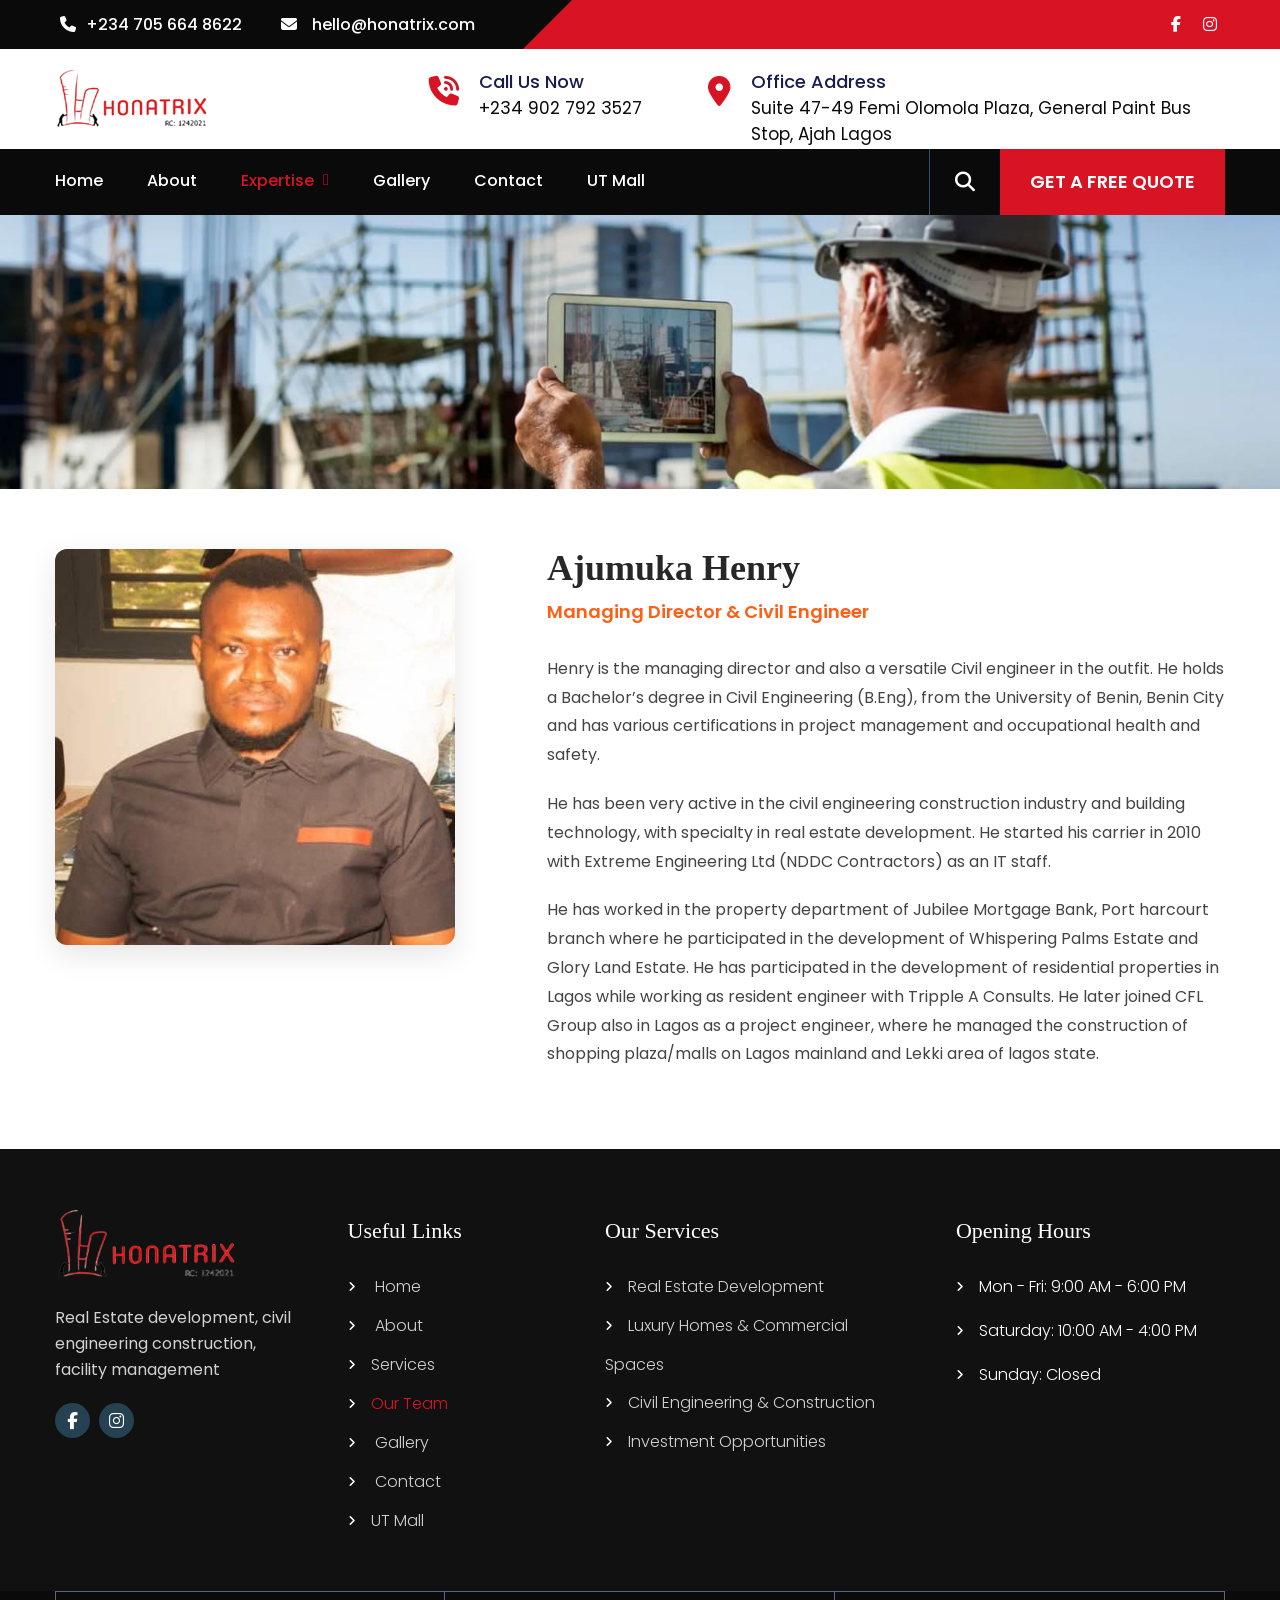
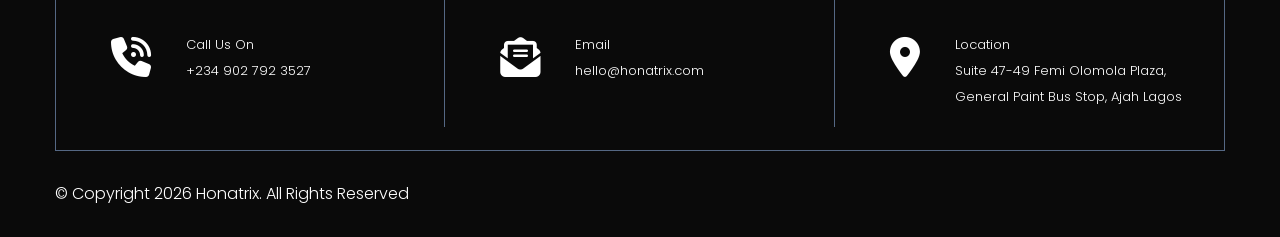
<file: henry.html>
<!DOCTYPE html>
<html lang="en-US">

<head>
    <meta charset="UTF-8">
    <meta name="viewport" content="width=device-width, initial-scale=1">
    <link rel="icon" type="image/png" href="assets/img/honatrix-logo.png">
    <title>Ajumuka Henry - Honatrix Nig. Ltd.</title>
    <link rel='stylesheet' id='Honatrix Nig. Ltd.-pro-basic-style-css' href="assets/css/style.css" media='all' />
    <link rel='stylesheet' id='fontawesome-all-style-css' href="assets/css/fontawesome-all.css" media='all' />
    <link rel='stylesheet' id='honatrix-theme-css' href="assets/css/honatrix-theme.css" media='all' />
    <link rel='stylesheet' id='honatrix-responsive-css' href="assets/css/responsive.css" media='all' />
    <style>
        .profile-details {
            padding: 60px 0;
        }

        .profile-img img {
            border-radius: 12px;
            box-shadow: 0 10px 30px rgba(0, 0, 0, 0.1);
            width: 100%;
            max-width: 400px;
        }

        .profile-info h1 {
            font-size: 36px;
            margin-bottom: 10px;
            color: #272727;
        }

        .profile-info .designation {
            font-size: 18px;
            color: #ff5e15;
            margin-bottom: 30px;
            font-weight: 600;
        }

        .profile-info .bio {
            line-height: 1.8;
            color: #444;
            font-size: 16px;
        }

        .profile-info .bio p {
            margin-bottom: 20px;
        }
    </style>
</head>

<body class="page-template elementor-default">
    <div id="SiteWrapper">
        <!-- Header code from team.html -->
        <div id="masthead" class="site-header innerpage_header">

            <div class="LgoBX">

                <div class="hdr-topstrip">
                    <div class="container">
                        <div class="hdrdetail">
                            <div class="infoBx">

                                <div class="header-top-area-left">
                                    <div class="heade-top-area-mail heade-top-area-add"><i
                                            class="fas fa-phone-alt"></i><a href="tel:+234 902 792 3527 ">+234 705 664
                                            8622 </a></div>
                                    <div class="heade-top-area-mail"><i class="fas fa-envelope"></i><a
                                            href="mailto:hello@honatrix.com">hello@honatrix.com</a></div>
                                </div>

                                <div class="header-top-area-right">
                                    <div class="hdrtop-Info hdrsocial">
                                        <a class="fab fa-facebook-f" target="_blank"
                                            href="https://www.facebook.com/share/1Co17Zs47G/"></a>

                                        <a class="fab fa-instagram" target="_blank"
                                            href="https://www.instagram.com/honatrix?utm_source=qr&igsh=MWY4am00a3QxdzRhdQ=="></a>

                                    </div>
                                </div>
                                <div class="clear"></div>
                            </div><!-- .infoBx-->
                        </div><!-- .hdrdetail-->
                        <div class="clear"></div>
                    </div><!-- .container -->
                </div><!-- .hdr-topstrip -->
                <div class="clear"></div>
                <div class="header-area">
                    <div class="container">
                        <div class="logo">

                            <a class="logoimg" title="Honatrix" href="index.html"><img
                                    src="assets/img/honatrix-logo.png" alt="Honatrix" /></a>

                        </div><!-- logo -->

                        <div class="header_contact_info">
                            <div class="header_call_info"><i class="fas fa-phone-volume"></i>Call Us Now<br><a
                                    href="tel:+234 902 792 3527 ">+234 902 792 3527 </a></div>
                            <div class="header_call_info"><i class="fas fa-map-marker-alt"></i>Office Address <br>
                                <span>Suite 47-49 Femi Olomola Plaza, General Paint Bus Stop, Ajah Lagos </span>
                            </div>
                            <div class="clear"></div>
                        </div>
                        <div class="clear"></div>
                    </div><!-- .container -->
                </div>

                <div class="header_menu_area">
                    <div class="container">
                        <div id="navigationpanel">
                            <nav id="main-navigation" class="site-navigation" role="navigation"
                                aria-label="Primary Menu">
                                <button type="button" class="menu-toggle">
                                    <span class="icon-bar"></span>
                                    <span class="icon-bar"></span>
                                    <span class="icon-bar"></span>
                                </button>
                                <div class="menu-header-container">
                                    <ul id="primary-menu" class="nav-menu">
                                        <li id="menu-item-296"
                                            class="menu-item menu-item-type-post_type menu-item-object-page menu-item-298">
                                            <a href="index.html">Home</a>
                                        </li>
                                        <li id="menu-item-298"
                                            class="menu-item menu-item-type-post_type menu-item-object-page menu-item-298">
                                            <a href="about.html">About</a>
                                        </li>
                                        <li class="menu-item menu-item-has-children current-menu-ancestor"><a
                                                href="#">Expertise</a>
                                            <ul class="sub-menu">
                                                <li class="menu-item"><a href="services.html">Services</a></li>
                                                <li class="menu-item current-menu-item"><a href="team.html">Our Team</a>
                                                </li>
                                            </ul>
                                        </li>
                                        <li id="menu-item-305"
                                            class="menu-item menu-item-type-post_type menu-item-object-page menu-item-305">
                                            <a href="gallery.html">Gallery</a>
                                        </li>
                                        <li id="menu-item-303"
                                            class="menu-item menu-item-type-post_type menu-item-object-page menu-item-303">
                                            <a href="contact.html">Contact</a>
                                        </li>
                                        <li class="menu-item"><a href="ut-shopping-mall.html">UT Mall</a></li>
                                    </ul>
                                </div>
                            </nav><!-- #main-navigation -->
                            <div class="clear"></div>
                        </div>

                        <div class="header_search_area">
                            <div class="header_search_box">
                                <li>
                                    <div class="right_info_search_toggle" title="Search"><i class="fa fa-search"
                                            aria-hidden="true"></i></div>
                                </li>
                                <div class="header_form">
                                    <form role="search" method="get" class="search_form" action="./">
                                        <input type="search" class="form_field" placeholder="Search &hellip;" name="s">
                                        <input type="hidden" name="post_type" value="product">
                                        <input type="submit" class="form_submit" value="Search">
                                    </form>
                                </div>
                            </div>
                            <div class="header_button_box"><a href="contact.html">GET A FREE QUOTE</a></div>
                            <div class="clear"></div>
                        </div>
                        <div class="clear"></div>
                    </div>
                    <div class="clear"></div>
                </div>

            </div><!-- .LgoBX -->
        </div><!--.site-header -->

        <div class="innerbanner"><img src="assets/images/innerpost-banner.jpg" alt="" /></div>

        <div class="container profile-details">
            <div class="LayoutContent-80" style="margin: 0 auto; float: none;">
                <div class="cols-2" style="display: flex; gap: 40px; flex-wrap: wrap;">
                    <div class="profile-img" style="flex: 1; min-width: 300px;">
                        <img src="assets/img/mr-henry.jpeg" alt="Ajumuka Henry" />
                    </div>
                    <div class="profile-info" style="flex: 1.5; min-width: 300px;">
                        <h1>Ajumuka Henry</h1>
                        <div class="designation">Managing Director &amp; Civil Engineer</div>
                        <div class="bio">
                            <p>Henry is the managing director and also a versatile Civil engineer in the outfit. He
                                holds
                                a Bachelor’s degree in Civil Engineering (B.Eng), from the University of Benin, Benin
                                City and has various certifications in project management and occupational health and
                                safety.</p>
                            <p>He has been very active in the civil engineering construction industry and building
                                technology, with specialty in real estate development. He started his carrier in 2010
                                with Extreme Engineering Ltd (NDDC Contractors) as an IT staff.</p>
                            <p>He has worked in the property department of Jubilee Mortgage Bank, Port harcourt branch
                                where he participated in the development of Whispering Palms Estate and Glory Land
                                Estate. He has participated in the development of residential properties in Lagos while
                                working as resident engineer with Tripple A Consults. He later joined CFL Group also in
                                Lagos as a project engineer, where he managed the construction of shopping plaza/malls
                                on Lagos mainland and Lekki area of lagos state.</p>
                        </div>
                    </div>
                </div>
            </div>
        </div>

        <!-- Footer code from team.html -->
        <div class="site-footer">
            <div class="container">
                <div class="footer-fix">

                    <!-- =============================== Column One - 1 =================================== -->

                    <div class="cols-4">


                        <div class="widget-column-1">

                            <a href="index.html"><img src="assets/img/honatrix-logo.png" alt="Honatrix" /></a>
                            <p>Real Estate development, civil engineering construction, facility management</p>
                            <div class="footer-info-dtl">

                                <div class="footsocial">
                                    <a class="fab fa-facebook-f" target="_blank"
                                        href="https://www.facebook.com/share/1Co17Zs47G/"></a>

                                    <a class="fab fa-instagram" target="_blank"
                                        href="https://www.instagram.com/honatrix?utm_source=qr&igsh=MWY4am00a3QxdzRhdQ=="></a>
                                </div>
                                <div class="clear"></div>
                            </div>

                        </div>


                        <div class="widget-column-2">

                            <h3>Useful Links</h3>
                            <div class="menu-useful-links-container">
                                <ul id="menu-useful-links" class="menu">
                                    <li id="menu-item-345"
                                        class="menu-item menu-item-type-post_type menu-item-object-page menu-item-home menu-item-345">
                                        <a href="index.html">Home</a>
                                    </li>
                                    <li id="menu-item-347"
                                        class="menu-item menu-item-type-post_type menu-item-object-page menu-item-347">
                                        <a href="about.html">About</a>
                                    </li>
                                    <li class="menu-item"><a href="services.html">Services</a></li>
                                    <li class="menu-item current-menu-item current_page_item"><a href="team.html">Our
                                            Team</a></li>
                                    <li id="menu-item-349"
                                        class="menu-item menu-item-type-post_type menu-item-object-page menu-item-349">
                                        <a href="gallery.html">Gallery</a>
                                    </li>
                                    <li id="menu-item-348"
                                        class="menu-item menu-item-type-post_type menu-item-object-page menu-item-348">
                                        <a href="contact.html">Contact</a>
                                    </li>
                                    <li class="menu-item"><a href="ut-shopping-mall.html">UT Mall</a></li>
                                </ul>
                            </div>
                        </div>


                        <div class="widget-column-3">
                            <h3>Our Services</h3>
                            <div class="menu-our-services-container">
                                <ul id="menu-our-services" class="menu">
                                    <li id="menu-item-340"
                                        class="menu-item menu-item-type-custom menu-item-object-custom menu-item-340"><a
                                            href="services.html#real-estate">Real Estate Development</a></li>
                                    <li id="menu-item-341"
                                        class="menu-item menu-item-type-custom menu-item-object-custom menu-item-341"><a
                                            href="services.html#luxury-homes">Luxury Homes & Commercial Spaces</a></li>
                                    <li id="menu-item-342"
                                        class="menu-item menu-item-type-custom menu-item-object-custom menu-item-342"><a
                                            href="services.html#civil-engineering">Civil Engineering & Construction</a>
                                    </li>
                                    <li id="menu-item-343"
                                        class="menu-item menu-item-type-custom menu-item-object-custom menu-item-343"><a
                                            href="services.html#investment">Investment Opportunities</a></li>
                                </ul>
                            </div>
                        </div>
                        <div class="widget-column-4">
                            <h3>Opening Hours</h3>
                            <ul>
                                <li style="margin-bottom: 5px;">Mon - Fri: 9:00 AM - 6:00 PM</li>
                                <li style="margin-bottom: 5px;">Saturday: 10:00 AM - 4:00 PM</li>
                                <li style="margin-bottom: 5px;">Sunday: Closed</li>
                            </ul>
                        </div>
                        <div class="clear"></div>
                    </div>

                </div>

                <div class="clear"></div>
            </div><!--end .footer-fix-->
        </div><!--end .container-->


        <div class="footer-info-section">
            <div class="container">
                <div class="footer-info-box">
                    <div class="footer-info-dtl"><i class="fas fa-phone-volume"></i>Call Us On<br><a
                            href="telto:+234 902 792 3527">+234 902 792 3527</a></div>
                    <div class="footer-info-dtl"><i class="fas fa-envelope-open-text"></i></i>Email<br><a
                            href="mailto:hello@honatrix.com">hello@honatrix.com</a></div>
                    <div class="footer-info-dtl"><i class="fas fa-map-marker-alt"></i>Location<p>Suite 47-49 Femi
                            Olomola Plaza, General Paint Bus Stop, Ajah Lagos </p>
                    </div>
                    <div class="clear"></div>
                </div>
                <div class="clear"></div>
            </div>

        </div>
        <div class="copyright-wrapper">
            <div class="container">

                <div class="copyright">
                    <div class="copyright-left">
                        © Copyright <span id="year"></span> Honatrix. All Rights Reserved
                    </div>

                    <script>
                        document.getElementById("year").textContent = new Date().getFullYear();
                    </script>

                    <div class="clear"></div>
                </div>
            </div>
        </div>

    </div>
    </div>
    <script src="assets/js/jquery.min.js"></script>
    <script src="assets/js/custom.js"></script>
    <script src="assets/js/navigation.js"></script>
</body>

</html>
</file>
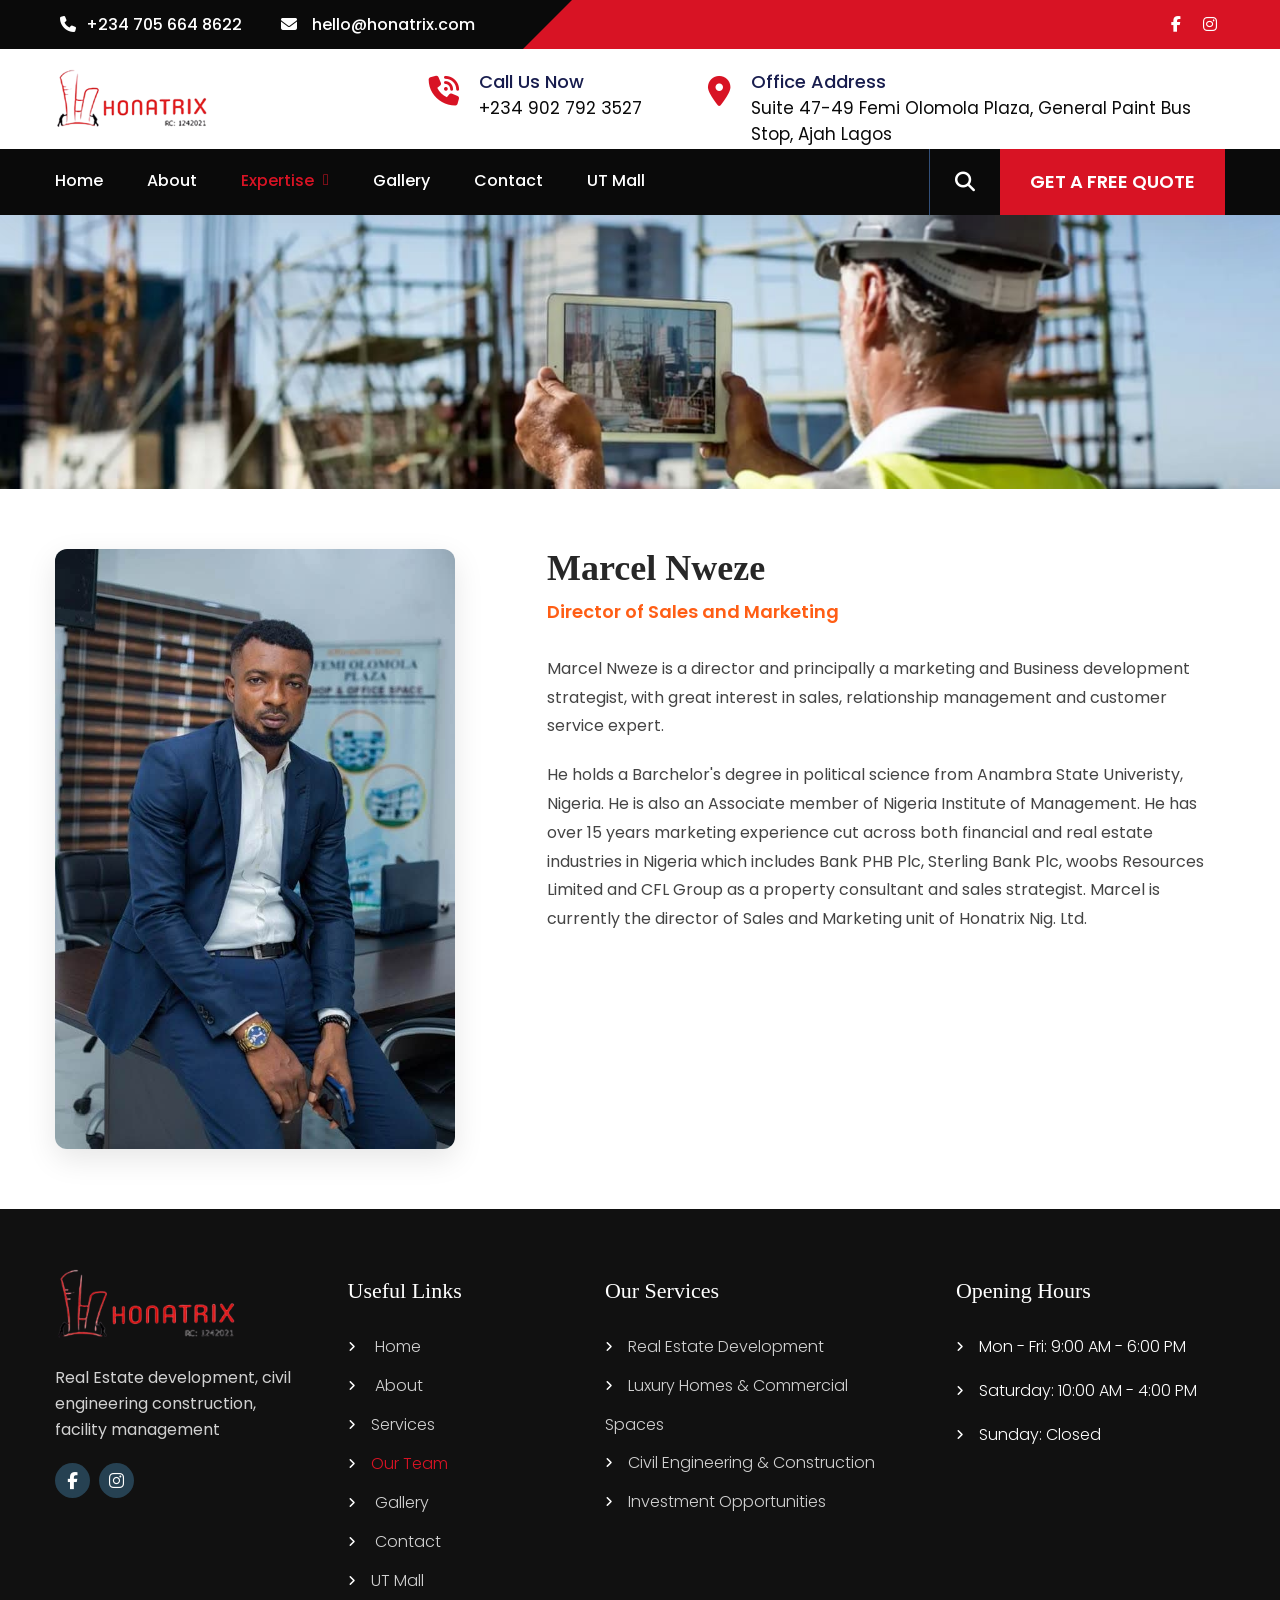
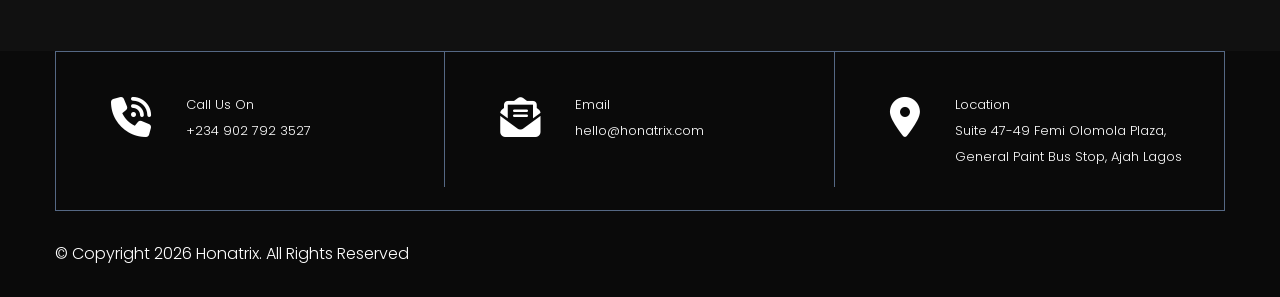
<file: marcel.html>
<!DOCTYPE html>
<html lang="en-US">

<head>
    <meta charset="UTF-8">
    <meta name="viewport" content="width=device-width, initial-scale=1">
    <link rel="icon" type="image/png" href="assets/img/honatrix-logo.png">
    <title>Marcel Nweze - Honatrix Nig. Ltd.</title>
    <link rel='stylesheet' id='Honatrix Nig. Ltd.-pro-basic-style-css' href="assets/css/style.css" media='all' />
    <link rel='stylesheet' id='fontawesome-all-style-css' href="assets/css/fontawesome-all.css" media='all' />
    <link rel='stylesheet' id='honatrix-theme-css' href="assets/css/honatrix-theme.css" media='all' />
    <link rel='stylesheet' id='honatrix-responsive-css' href="assets/css/responsive.css" media='all' />
    <style>
        .profile-details {
            padding: 60px 0;
        }

        .profile-img img {
            border-radius: 12px;
            box-shadow: 0 10px 30px rgba(0, 0, 0, 0.1);
            width: 100%;
            max-width: 400px;
        }

        .profile-info h1 {
            font-size: 36px;
            margin-bottom: 10px;
            color: #272727;
        }

        .profile-info .designation {
            font-size: 18px;
            color: #ff5e15;
            margin-bottom: 30px;
            font-weight: 600;
        }

        .profile-info .bio {
            line-height: 1.8;
            color: #444;
            font-size: 16px;
        }

        .profile-info .bio p {
            margin-bottom: 20px;
        }
    </style>
</head>

<body class="page-template elementor-default">
    <div id="SiteWrapper">
        <div id="masthead" class="site-header innerpage_header">

            <div class="LgoBX">

                <div class="hdr-topstrip">
                    <div class="container">
                        <div class="hdrdetail">
                            <div class="infoBx">

                                <div class="header-top-area-left">
                                    <div class="heade-top-area-mail heade-top-area-add"><i
                                            class="fas fa-phone-alt"></i><a href="tel:+234 902 792 3527 ">+234 705 664
                                            8622 </a></div>
                                    <div class="heade-top-area-mail"><i class="fas fa-envelope"></i><a
                                            href="mailto:hello@honatrix.com">hello@honatrix.com</a></div>
                                </div>

                                <div class="header-top-area-right">
                                    <div class="hdrtop-Info hdrsocial">
                                        <a class="fab fa-facebook-f" target="_blank"
                                            href="https://www.facebook.com/share/1Co17Zs47G/"></a>

                                        <a class="fab fa-instagram" target="_blank"
                                            href="https://www.instagram.com/honatrix?utm_source=qr&igsh=MWY4am00a3QxdzRhdQ=="></a>

                                    </div>
                                </div>
                                <div class="clear"></div>
                            </div><!-- .infoBx-->
                        </div><!-- .hdrdetail-->
                        <div class="clear"></div>
                    </div><!-- .container -->
                </div><!-- .hdr-topstrip -->
                <div class="clear"></div>
                <div class="header-area">
                    <div class="container">
                        <div class="logo">

                            <a class="logoimg" title="Honatrix" href="index.html"><img
                                    src="assets/img/honatrix-logo.png" alt="Honatrix" /></a>

                        </div><!-- logo -->

                        <div class="header_contact_info">
                            <div class="header_call_info"><i class="fas fa-phone-volume"></i>Call Us Now<br><a
                                    href="tel:+234 902 792 3527 ">+234 902 792 3527 </a></div>
                            <div class="header_call_info"><i class="fas fa-map-marker-alt"></i>Office Address <br>
                                <span>Suite 47-49 Femi Olomola Plaza, General Paint Bus Stop, Ajah Lagos </span>
                            </div>
                            <div class="clear"></div>
                        </div>
                        <div class="clear"></div>
                    </div><!-- .container -->
                </div>

                <div class="header_menu_area">
                    <div class="container">
                        <div id="navigationpanel">
                            <nav id="main-navigation" class="site-navigation" role="navigation"
                                aria-label="Primary Menu">
                                <button type="button" class="menu-toggle">
                                    <span class="icon-bar"></span>
                                    <span class="icon-bar"></span>
                                    <span class="icon-bar"></span>
                                </button>
                                <div class="menu-header-container">
                                    <ul id="primary-menu" class="nav-menu">
                                        <li id="menu-item-296"
                                            class="menu-item menu-item-type-post_type menu-item-object-page menu-item-home menu-item-296">
                                            <a href="index.html">Home</a>
                                        </li>
                                        <li id="menu-item-298"
                                            class="menu-item menu-item-type-post_type menu-item-object-page menu-item-298">
                                            <a href="about.html">About</a>
                                        </li>
                                        <li class="menu-item menu-item-has-children current-menu-ancestor"><a
                                                href="#">Expertise</a>
                                            <ul class="sub-menu">
                                                <li class="menu-item"><a href="services.html">Services</a></li>
                                                <li class="menu-item current-menu-item"><a href="team.html">Our Team</a>
                                                </li>
                                            </ul>
                                        </li>
                                        <li id="menu-item-305"
                                            class="menu-item menu-item-type-post_type menu-item-object-page menu-item-305">
                                            <a href="gallery.html">Gallery</a>
                                        </li>
                                        <li id="menu-item-303"
                                            class="menu-item menu-item-type-post_type menu-item-object-page menu-item-303">
                                            <a href="contact.html">Contact</a>
                                        </li>
                                        <li class="menu-item"><a href="ut-shopping-mall.html">UT Mall</a></li>
                                    </ul>
                                </div>
                            </nav><!-- #main-navigation -->
                            <div class="clear"></div>
                        </div>

                        <div class="header_search_area">
                            <div class="header_search_box">
                                <li>
                                    <div class="right_info_search_toggle" title="Search"><i class="fa fa-search"
                                            aria-hidden="true"></i></div>
                                </li>
                                <div class="header_form">
                                    <form role="search" method="get" class="search_form" action="./">
                                        <input type="search" class="form_field" placeholder="Search &hellip;" name="s">
                                        <input type="hidden" name="post_type" value="product">
                                        <input type="submit" class="form_submit" value="Search">
                                    </form>
                                </div>
                            </div>
                            <div class="header_button_box"><a href="contact.html">GET A FREE QUOTE</a></div>
                            <div class="clear"></div>
                        </div>
                        <div class="clear"></div>
                    </div>
                    <div class="clear"></div>
                </div>

            </div><!-- .LgoBX -->
        </div><!--.site-header -->
        <div class="innerbanner"><img src="assets/images/innerpost-banner.jpg" alt="" /></div>

        <div class="container profile-details">
            <div class="LayoutContent-80" style="margin: 0 auto; float: none;">
                <div class="cols-2" style="display: flex; gap: 40px; flex-wrap: wrap;">
                    <div class="profile-img" style="flex: 1; min-width: 300px;">
                        <img src="assets/img/marcel-nwanze.jpeg" alt="Marcel Nweze" />
                    </div>
                    <div class="profile-info" style="flex: 1.5; min-width: 300px;">
                        <h1>Marcel Nweze</h1>
                        <div class="designation">Director of Sales and Marketing</div>
                        <div class="bio">
                            <p>Marcel Nweze is a director and principally a marketing and Business development
                                strategist, with great interest in sales, relationship management and customer service
                                expert.</p>
                            <p>He holds a Barchelor's degree in political science from Anambra State Univeristy,
                                Nigeria. He is also an Associate member of Nigeria Institute of Management. He has over
                                15 years marketing experience cut across both financial and real estate industries in
                                Nigeria which includes Bank PHB Plc, Sterling Bank Plc, woobs Resources Limited and CFL
                                Group as a property consultant and sales strategist. Marcel is currently the director of
                                Sales and Marketing unit of Honatrix Nig. Ltd.</p>
                        </div>
                    </div>
                </div>
            </div>
        </div>

        <div class="site-footer">
            <div class="container">
                <div class="footer-fix">

                    <!-- =============================== Column One - 1 =================================== -->

                    <div class="cols-4">


                        <div class="widget-column-1">

                            <a href="index.html"><img src="assets/img/honatrix-logo.png" alt="Honatrix" /></a>
                            <p>Real Estate development, civil engineering construction, facility management</p>
                            <div class="footer-info-dtl">

                                <div class="footsocial">
                                    <a class="fab fa-facebook-f" target="_blank"
                                        href="https://www.facebook.com/share/1Co17Zs47G/"></a>

                                    <a class="fab fa-instagram" target="_blank"
                                        href="https://www.instagram.com/honatrix?utm_source=qr&igsh=MWY4am00a3QxdzRhdQ=="></a>
                                </div>
                                <div class="clear"></div>
                            </div>

                        </div>


                        <div class="widget-column-2">

                            <h3>Useful Links</h3>
                            <div class="menu-useful-links-container">
                                <ul id="menu-useful-links" class="menu">
                                    <li id="menu-item-345"
                                        class="menu-item menu-item-type-post_type menu-item-object-page menu-item-home menu-item-345">
                                        <a href="index.html">Home</a>
                                    </li>
                                    <li id="menu-item-347"
                                        class="menu-item menu-item-type-post_type menu-item-object-page menu-item-347">
                                        <a href="about.html">About</a>
                                    </li>
                                    <li class="menu-item"><a href="services.html">Services</a></li>
                                    <li class="menu-item current-menu-item current_page_item"><a href="team.html">Our
                                            Team</a></li>
                                    <li id="menu-item-349"
                                        class="menu-item menu-item-type-post_type menu-item-object-page menu-item-349">
                                        <a href="gallery.html">Gallery</a>
                                    </li>
                                    <li id="menu-item-348"
                                        class="menu-item menu-item-type-post_type menu-item-object-page menu-item-348">
                                        <a href="contact.html">Contact</a>
                                    </li>
                                    <li class="menu-item"><a href="ut-shopping-mall.html">UT Mall</a></li>
                                </ul>
                            </div>
                        </div>


                        <div class="widget-column-3">
                            <h3>Our Services</h3>
                            <div class="menu-our-services-container">
                                <ul id="menu-our-services" class="menu">
                                    <li id="menu-item-340"
                                        class="menu-item menu-item-type-custom menu-item-object-custom menu-item-340"><a
                                            href="services.html#real-estate">Real Estate Development</a></li>
                                    <li id="menu-item-341"
                                        class="menu-item menu-item-type-custom menu-item-object-custom menu-item-341"><a
                                            href="services.html#luxury-homes">Luxury Homes & Commercial Spaces</a></li>
                                    <li id="menu-item-342"
                                        class="menu-item menu-item-type-custom menu-item-object-custom menu-item-342"><a
                                            href="services.html#civil-engineering">Civil Engineering & Construction</a>
                                    </li>
                                    <li id="menu-item-343"
                                        class="menu-item menu-item-type-custom menu-item-object-custom menu-item-343"><a
                                            href="services.html#investment">Investment Opportunities</a></li>
                                </ul>
                            </div>
                        </div>
                        <div class="widget-column-4">
                            <h3>Opening Hours</h3>
                            <ul>
                                <li style="margin-bottom: 5px;">Mon - Fri: 9:00 AM - 6:00 PM</li>
                                <li style="margin-bottom: 5px;">Saturday: 10:00 AM - 4:00 PM</li>
                                <li style="margin-bottom: 5px;">Sunday: Closed</li>
                            </ul>
                        </div>
                        <div class="clear"></div>
                    </div>

                </div>

                <div class="clear"></div>
            </div><!--end .footer-fix-->
        </div><!--end .container-->


        <div class="footer-info-section">
            <div class="container">
                <div class="footer-info-box">
                    <div class="footer-info-dtl"><i class="fas fa-phone-volume"></i>Call Us On<br><a
                            href="telto:+234 902 792 3527">+234 902 792 3527</a></div>
                    <div class="footer-info-dtl"><i class="fas fa-envelope-open-text"></i></i>Email<br><a
                            href="mailto:hello@honatrix.com">hello@honatrix.com</a></div>
                    <div class="footer-info-dtl"><i class="fas fa-map-marker-alt"></i>Location<p>Suite 47-49 Femi
                            Olomola Plaza, General Paint Bus Stop, Ajah Lagos </p>
                    </div>
                    <div class="clear"></div>
                </div>
                <div class="clear"></div>
            </div>

        </div>
        <div class="copyright-wrapper">
            <div class="container">

                <div class="copyright">
                    <div class="copyright-left">
                        © Copyright <span id="year"></span> Honatrix. All Rights Reserved
                    </div>

                    <script>
                        document.getElementById("year").textContent = new Date().getFullYear();
                    </script>

                    <div class="clear"></div>
                </div>
            </div>
        </div>

    </div>
    </div>
    <script src="assets/js/jquery.min.js"></script>
    <script src="assets/js/custom.js"></script>
    <script src="assets/js/navigation.js"></script>
</body>

</html>
</file>
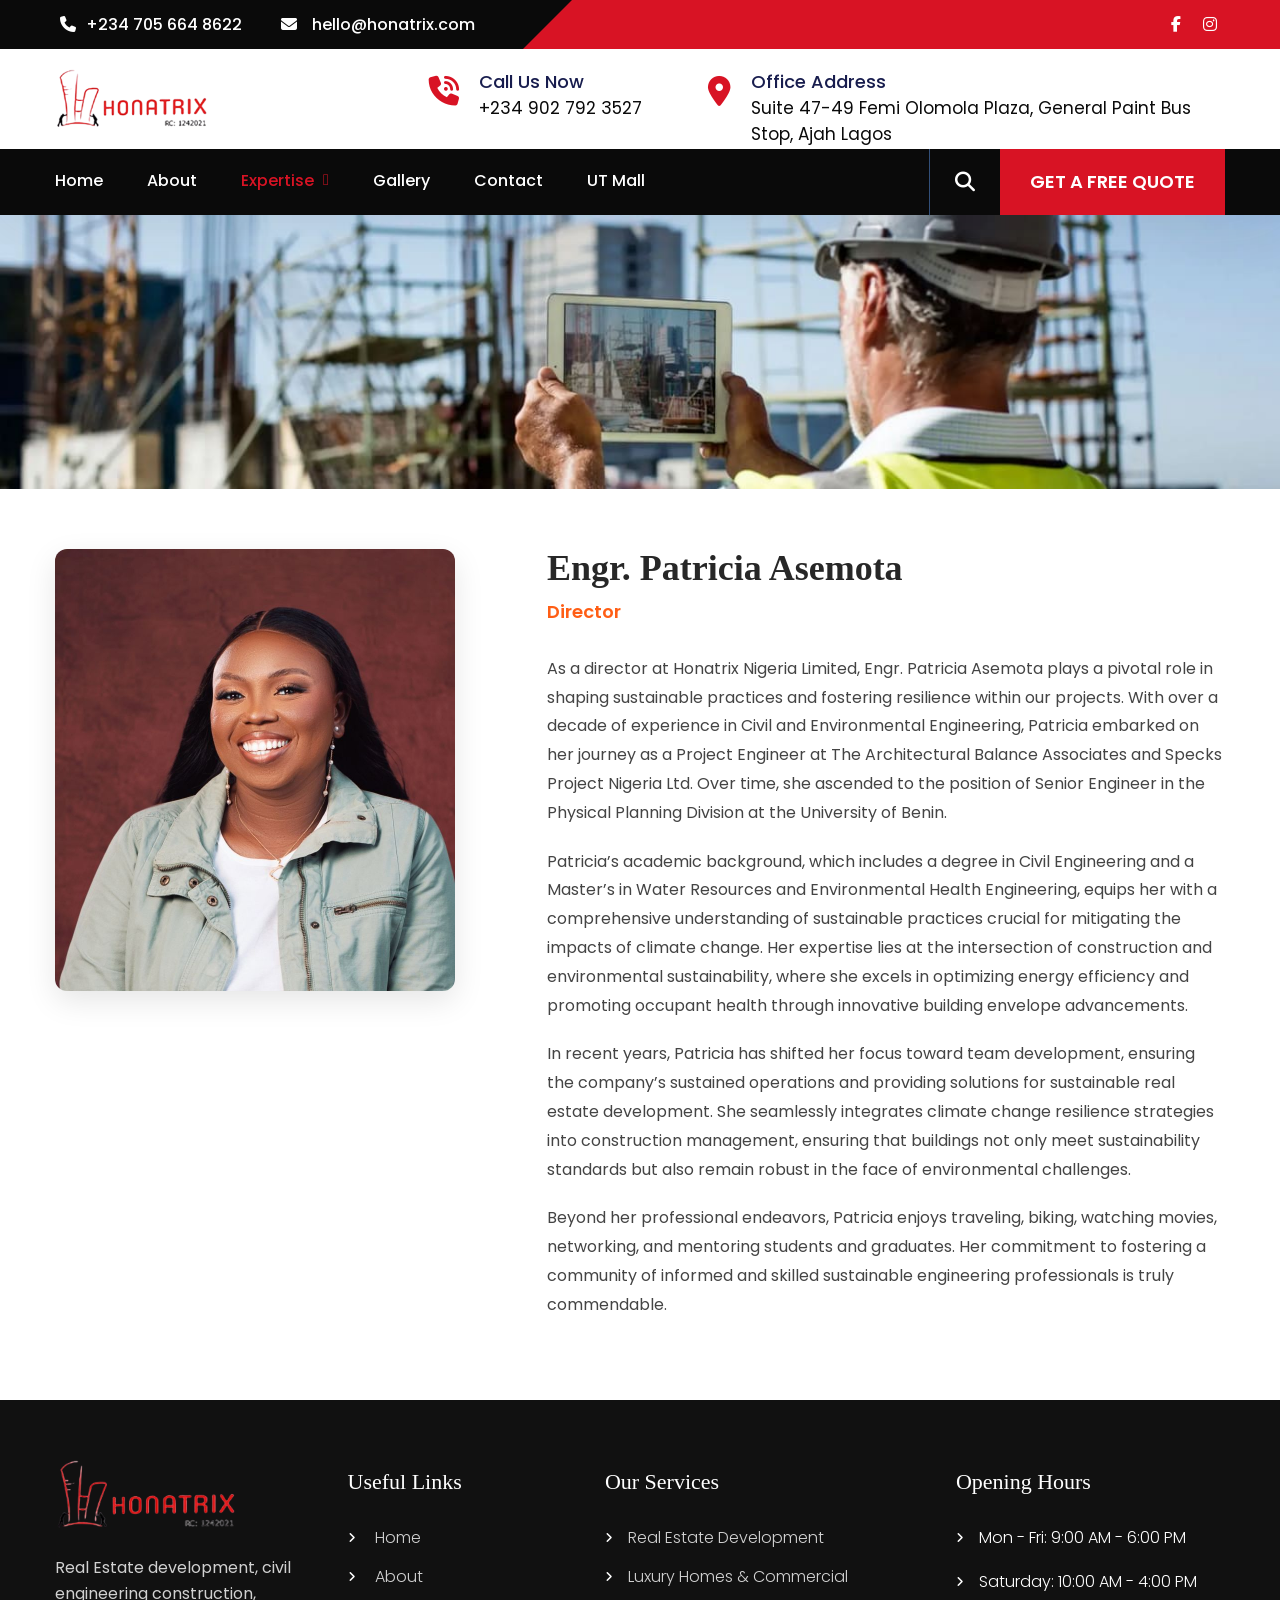
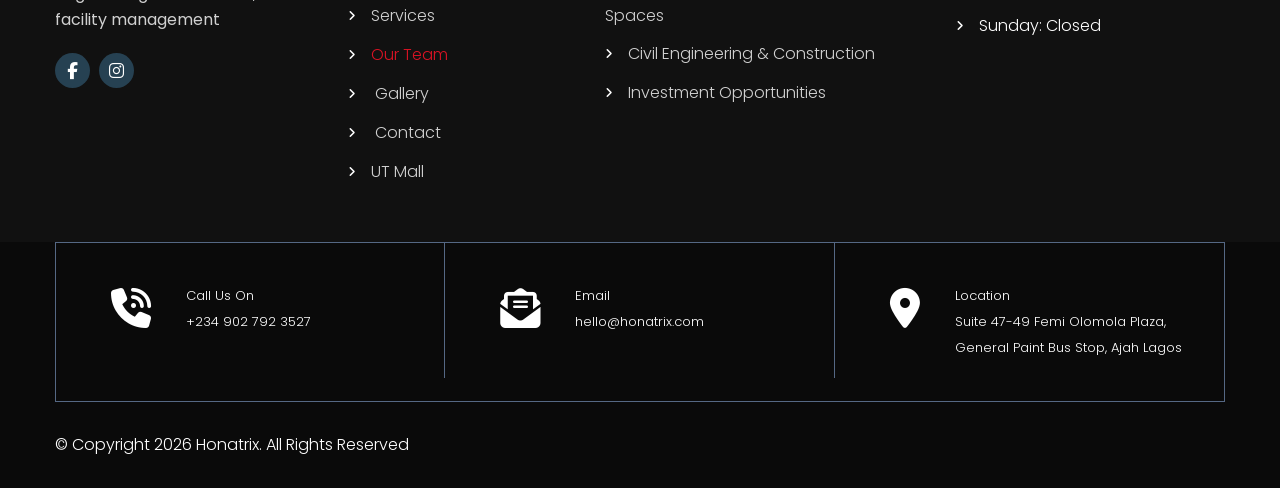
<file: patricia.html>
<!DOCTYPE html>
<html lang="en-US">

<head>
    <meta charset="UTF-8">
    <meta name="viewport" content="width=device-width, initial-scale=1">
    <link rel="icon" type="image/png" href="assets/img/honatrix-logo.png">
    <title>Engr. Patricia Asemota - Honatrix Nig. Ltd.</title>
    <link rel='stylesheet' id='Honatrix Nig. Ltd.-pro-basic-style-css' href="assets/css/style.css" media='all' />
    <link rel='stylesheet' id='fontawesome-all-style-css' href="assets/css/fontawesome-all.css" media='all' />
    <link rel='stylesheet' id='honatrix-theme-css' href="assets/css/honatrix-theme.css" media='all' />
    <link rel='stylesheet' id='honatrix-responsive-css' href="assets/css/responsive.css" media='all' />
    <style>
        .profile-details {
            padding: 60px 0;
        }

        .profile-img img {
            border-radius: 12px;
            box-shadow: 0 10px 30px rgba(0, 0, 0, 0.1);
            width: 100%;
            max-width: 400px;
        }

        .profile-info h1 {
            font-size: 36px;
            margin-bottom: 10px;
            color: #272727;
        }

        .profile-info .designation {
            font-size: 18px;
            color: #ff5e15;
            margin-bottom: 30px;
            font-weight: 600;
        }

        .profile-info .bio {
            line-height: 1.8;
            color: #444;
            font-size: 16px;
        }

        .profile-info .bio p {
            margin-bottom: 20px;
        }
    </style>
</head>

<body class="page-template elementor-default">
    <div id="SiteWrapper">
        <div id="masthead" class="site-header innerpage_header">

            <div class="LgoBX">

                <div class="hdr-topstrip">
                    <div class="container">
                        <div class="hdrdetail">
                            <div class="infoBx">

                                <div class="header-top-area-left">
                                    <div class="heade-top-area-mail heade-top-area-add"><i
                                            class="fas fa-phone-alt"></i><a href="tel:+234 902 792 3527 ">+234 705 664
                                            8622 </a></div>
                                    <div class="heade-top-area-mail"><i class="fas fa-envelope"></i><a
                                            href="mailto:hello@honatrix.com">hello@honatrix.com</a></div>
                                </div>

                                <div class="header-top-area-right">
                                    <div class="hdrtop-Info hdrsocial">
                                        <a class="fab fa-facebook-f" target="_blank"
                                            href="https://www.facebook.com/share/1Co17Zs47G/"></a>

                                        <a class="fab fa-instagram" target="_blank"
                                            href="https://www.instagram.com/honatrix?utm_source=qr&igsh=MWY4am00a3QxdzRhdQ=="></a>

                                    </div>
                                </div>
                                <div class="clear"></div>
                            </div><!-- .infoBx-->
                        </div><!-- .hdrdetail-->
                        <div class="clear"></div>
                    </div><!-- .container -->
                </div><!-- .hdr-topstrip -->
                <div class="clear"></div>
                <div class="header-area">
                    <div class="container">
                        <div class="logo">

                            <a class="logoimg" title="Honatrix" href="index.html"><img
                                    src="assets/img/honatrix-logo.png" alt="Honatrix" /></a>

                        </div><!-- logo -->

                        <div class="header_contact_info">
                            <div class="header_call_info"><i class="fas fa-phone-volume"></i>Call Us Now<br><a
                                    href="tel:+234 902 792 3527 ">+234 902 792 3527 </a></div>
                            <div class="header_call_info"><i class="fas fa-map-marker-alt"></i>Office Address <br>
                                <span>Suite 47-49 Femi Olomola Plaza, General Paint Bus Stop, Ajah Lagos </span>
                            </div>
                            <div class="clear"></div>
                        </div>
                        <div class="clear"></div>
                    </div><!-- .container -->
                </div>

                <div class="header_menu_area">
                    <div class="container">
                        <div id="navigationpanel">
                            <nav id="main-navigation" class="site-navigation" role="navigation"
                                aria-label="Primary Menu">
                                <button type="button" class="menu-toggle">
                                    <span class="icon-bar"></span>
                                    <span class="icon-bar"></span>
                                    <span class="icon-bar"></span>
                                </button>
                                <div class="menu-header-container">
                                    <ul id="primary-menu" class="nav-menu">
                                        <li id="menu-item-296"
                                            class="menu-item menu-item-type-post_type menu-item-object-page menu-item-home menu-item-296">
                                            <a href="index.html">Home</a>
                                        </li>
                                        <li id="menu-item-298"
                                            class="menu-item menu-item-type-post_type menu-item-object-page menu-item-298">
                                            <a href="about.html">About</a>
                                        </li>
                                        <li class="menu-item menu-item-has-children current-menu-ancestor"><a
                                                href="#">Expertise</a>
                                            <ul class="sub-menu">
                                                <li class="menu-item"><a href="services.html">Services</a></li>
                                                <li class="menu-item current-menu-item"><a href="team.html">Our Team</a>
                                                </li>
                                            </ul>
                                        </li>
                                        <li id="menu-item-305"
                                            class="menu-item menu-item-type-post_type menu-item-object-page menu-item-305">
                                            <a href="gallery.html">Gallery</a>
                                        </li>
                                        <li id="menu-item-303"
                                            class="menu-item menu-item-type-post_type menu-item-object-page menu-item-303">
                                            <a href="contact.html">Contact</a>
                                        </li>
                                        <li class="menu-item"><a href="ut-shopping-mall.html">UT Mall</a></li>
                                    </ul>
                                </div>
                            </nav><!-- #main-navigation -->
                            <div class="clear"></div>
                        </div>

                        <div class="header_search_area">
                            <div class="header_search_box">
                                <li>
                                    <div class="right_info_search_toggle" title="Search"><i class="fa fa-search"
                                            aria-hidden="true"></i></div>
                                </li>
                                <div class="header_form">
                                    <form role="search" method="get" class="search_form" action="./">
                                        <input type="search" class="form_field" placeholder="Search &hellip;" name="s">
                                        <input type="hidden" name="post_type" value="product">
                                        <input type="submit" class="form_submit" value="Search">
                                    </form>
                                </div>
                            </div>
                            <div class="header_button_box"><a href="contact.html">GET A FREE QUOTE</a></div>
                            <div class="clear"></div>
                        </div>
                        <div class="clear"></div>
                    </div>
                    <div class="clear"></div>
                </div>

            </div><!-- .LgoBX -->
        </div><!--.site-header -->
        <div class="innerbanner"><img src="assets/images/innerpost-banner.jpg" alt="" /></div>

        <div class="container profile-details">
            <div class="LayoutContent-80" style="margin: 0 auto; float: none;">
                <div class="cols-2" style="display: flex; gap: 40px; flex-wrap: wrap;">
                    <div class="profile-img" style="flex: 1; min-width: 300px;">
                        <img src="assets/img/patricia-asemota.jpg" alt="Engr. Patricia Asemota" />
                    </div>
                    <div class="profile-info" style="flex: 1.5; min-width: 300px;">
                        <h1>Engr. Patricia Asemota</h1>
                        <div class="designation">Director</div>
                        <div class="bio">
                            <p>As a director at Honatrix Nigeria Limited, Engr. Patricia Asemota plays a pivotal role in
                                shaping sustainable practices and fostering resilience within our projects. With over a
                                decade of experience in Civil and Environmental Engineering, Patricia embarked on her
                                journey as a Project Engineer at The Architectural Balance Associates and Specks Project
                                Nigeria Ltd. Over time, she ascended to the position of Senior Engineer in the Physical
                                Planning Division at the University of Benin.</p>
                            <p>Patricia’s academic background, which includes a degree in Civil Engineering and a
                                Master’s in Water Resources and Environmental Health Engineering, equips her with a
                                comprehensive understanding of sustainable practices crucial for mitigating the impacts
                                of climate change. Her expertise lies at the intersection of construction and
                                environmental sustainability, where she excels in optimizing energy efficiency and
                                promoting occupant health through innovative building envelope advancements.</p>
                            <p>In recent years, Patricia has shifted her focus toward team development, ensuring the
                                company’s sustained operations and providing solutions for sustainable real estate
                                development. She seamlessly integrates climate change resilience strategies into
                                construction management, ensuring that buildings not only meet sustainability standards
                                but also remain robust in the face of environmental challenges.</p>
                            <p>Beyond her professional endeavors, Patricia enjoys traveling, biking, watching movies,
                                networking, and mentoring students and graduates. Her commitment to fostering a
                                community of informed and skilled sustainable engineering professionals is truly
                                commendable.</p>
                        </div>
                    </div>
                </div>
            </div>
        </div>

        <div class="site-footer">
            <div class="container">
                <div class="footer-fix">

                    <!-- =============================== Column One - 1 =================================== -->

                    <div class="cols-4">


                        <div class="widget-column-1">

                            <a href="index.html"><img src="assets/img/honatrix-logo.png" alt="Honatrix" /></a>
                            <p>Real Estate development, civil engineering construction, facility management</p>
                            <div class="footer-info-dtl">

                                <div class="footsocial">
                                    <a class="fab fa-facebook-f" target="_blank"
                                        href="https://www.facebook.com/share/1Co17Zs47G/"></a>

                                    <a class="fab fa-instagram" target="_blank"
                                        href="https://www.instagram.com/honatrix?utm_source=qr&igsh=MWY4am00a3QxdzRhdQ=="></a>
                                </div>
                                <div class="clear"></div>
                            </div>

                        </div>


                        <div class="widget-column-2">

                            <h3>Useful Links</h3>
                            <div class="menu-useful-links-container">
                                <ul id="menu-useful-links" class="menu">
                                    <li id="menu-item-345"
                                        class="menu-item menu-item-type-post_type menu-item-object-page menu-item-home menu-item-345">
                                        <a href="index.html">Home</a>
                                    </li>
                                    <li id="menu-item-347"
                                        class="menu-item menu-item-type-post_type menu-item-object-page menu-item-347">
                                        <a href="about.html">About</a>
                                    </li>
                                    <li class="menu-item"><a href="services.html">Services</a></li>
                                    <li class="menu-item current-menu-item current_page_item"><a href="team.html">Our
                                            Team</a></li>
                                    <li id="menu-item-349"
                                        class="menu-item menu-item-type-post_type menu-item-object-page menu-item-349">
                                        <a href="gallery.html">Gallery</a>
                                    </li>
                                    <li id="menu-item-348"
                                        class="menu-item menu-item-type-post_type menu-item-object-page menu-item-348">
                                        <a href="contact.html">Contact</a>
                                    </li>
                                    <li class="menu-item"><a href="ut-shopping-mall.html">UT Mall</a></li>
                                </ul>
                            </div>
                        </div>


                        <div class="widget-column-3">
                            <h3>Our Services</h3>
                            <div class="menu-our-services-container">
                                <ul id="menu-our-services" class="menu">
                                    <li id="menu-item-340"
                                        class="menu-item menu-item-type-custom menu-item-object-custom menu-item-340"><a
                                            href="services.html#real-estate">Real Estate Development</a></li>
                                    <li id="menu-item-341"
                                        class="menu-item menu-item-type-custom menu-item-object-custom menu-item-341"><a
                                            href="services.html#luxury-homes">Luxury Homes & Commercial Spaces</a></li>
                                    <li id="menu-item-342"
                                        class="menu-item menu-item-type-custom menu-item-object-custom menu-item-342"><a
                                            href="services.html#civil-engineering">Civil Engineering & Construction</a>
                                    </li>
                                    <li id="menu-item-343"
                                        class="menu-item menu-item-type-custom menu-item-object-custom menu-item-343"><a
                                            href="services.html#investment">Investment Opportunities</a></li>
                                </ul>
                            </div>
                        </div>
                        <div class="widget-column-4">
                            <h3>Opening Hours</h3>
                            <ul>
                                <li style="margin-bottom: 5px;">Mon - Fri: 9:00 AM - 6:00 PM</li>
                                <li style="margin-bottom: 5px;">Saturday: 10:00 AM - 4:00 PM</li>
                                <li style="margin-bottom: 5px;">Sunday: Closed</li>
                            </ul>
                        </div>
                        <div class="clear"></div>
                    </div>

                </div>

                <div class="clear"></div>
            </div><!--end .footer-fix-->
        </div><!--end .container-->


        <div class="footer-info-section">
            <div class="container">
                <div class="footer-info-box">
                    <div class="footer-info-dtl"><i class="fas fa-phone-volume"></i>Call Us On<br><a
                            href="telto:+234 902 792 3527">+234 902 792 3527</a></div>
                    <div class="footer-info-dtl"><i class="fas fa-envelope-open-text"></i></i>Email<br><a
                            href="mailto:hello@honatrix.com">hello@honatrix.com</a></div>
                    <div class="footer-info-dtl"><i class="fas fa-map-marker-alt"></i>Location<p>Suite 47-49 Femi
                            Olomola Plaza, General Paint Bus Stop, Ajah Lagos </p>
                    </div>
                    <div class="clear"></div>
                </div>
                <div class="clear"></div>
            </div>

        </div>
        <div class="copyright-wrapper">
            <div class="container">

                <div class="copyright">
                    <div class="copyright-left">
                        © Copyright <span id="year"></span> Honatrix. All Rights Reserved
                    </div>

                    <script>
                        document.getElementById("year").textContent = new Date().getFullYear();
                    </script>

                    <div class="clear"></div>
                </div>
            </div>
        </div>

    </div>
    </div>
    <script src="assets/js/jquery.min.js"></script>
    <script src="assets/js/custom.js"></script>
    <script src="assets/js/navigation.js"></script>
</body>

</html>
</file>
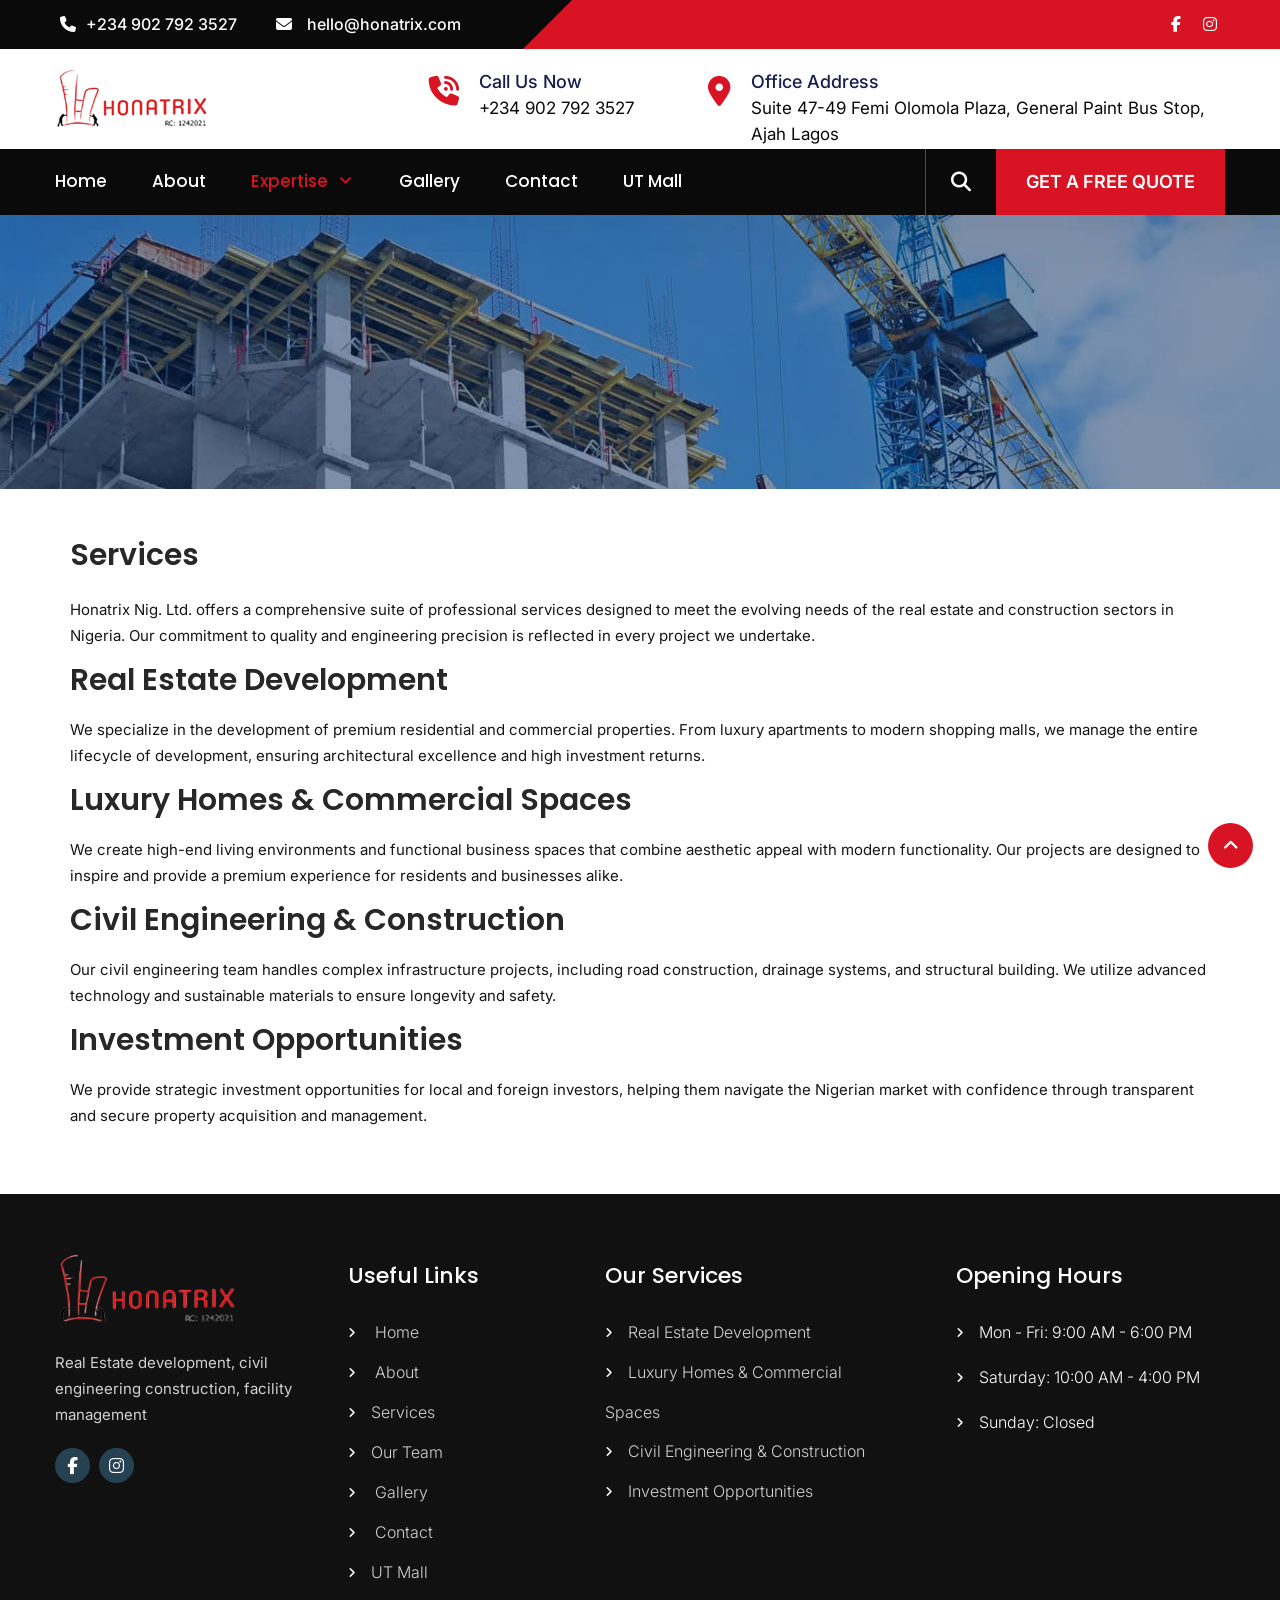
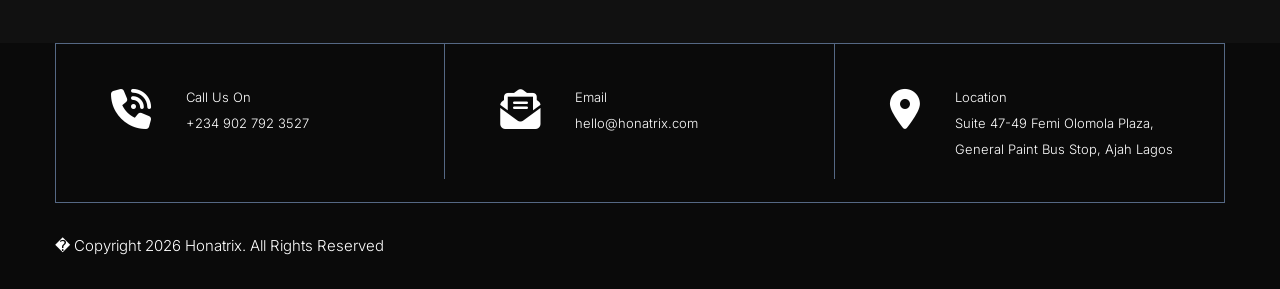
<file: services.html>
<!DOCTYPE html>
<html lang="en-US">

<head>
	<meta charset="UTF-8">
	<meta name="viewport" content="width=device-width, initial-scale=1">
	<link rel="icon" type="image/png" href="assets/img/honatrix-logo.png">
	<link rel="profile" href="http://gmpg.org/xfn/11">
	<title>Our Services &#8211; Honatrix Nig. Ltd.</title>
	<meta name='robots' content='max-image-preview:large' />
	<link rel='dns-prefetch' href='//fonts.googleapis.com' />
	<link rel="alternate" type="application/rss+xml" title="Honatrix Nig. Ltd. &raquo; Feed" href="#" />
	<link rel="alternate" type="application/rss+xml" title="Honatrix Nig. Ltd. &raquo; Comments Feed" href="#" />
	<link rel="alternate" title="oEmbed (JSON)" type="application/json+oembed" href="#" />
	<link rel="alternate" title="oEmbed (XML)" type="text/xml+oembed" href="#" />
	<style id="wp-img-auto-sizes-contain-inline-css">
		img:is([sizes=auto i], [sizes^="auto," i]) {
			contain-intrinsic-size: 3000px 1500px
		}

		/*# sourceURL=wp-img-auto-sizes-contain-inline-css */
	</style>
	<style id="wp-emoji-styles-inline-css">
		img.wp-smiley,
		img.emoji {
			display: inline !important;
			border: none !important;
			box-shadow: none !important;
			height: 1em !important;
			width: 1em !important;
			margin: 0 0.07em !important;
			vertical-align: -0.1em !important;
			background: none !important;
			padding: 0 !important;
		}

		/*# sourceURL=wp-emoji-styles-inline-css */
	</style>
	<style id="wp-block-library-inline-css">
		:root {
			--wp-block-synced-color: #7a00df;
			--wp-block-synced-color--rgb: 122, 0, 223;
			--wp-bound-block-color: var(--wp-block-synced-color);
			--wp-editor-canvas-background: #ddd;
			--wp-admin-theme-color: #007cba;
			--wp-admin-theme-color--rgb: 0, 124, 186;
			--wp-admin-theme-color-darker-10: #006ba1;
			--wp-admin-theme-color-darker-10--rgb: 0, 107, 160.5;
			--wp-admin-theme-color-darker-20: #005a87;
			--wp-admin-theme-color-darker-20--rgb: 0, 90, 135;
			--wp-admin-border-width-focus: 2px
		}

		@media (min-resolution:192dpi) {
			:root {
				--wp-admin-border-width-focus: 1.5px
			}
		}

		.wp-element-button {
			cursor: pointer
		}

		:root .has-very-light-gray-background-color {
			background-color: #eee
		}

		:root .has-very-dark-gray-background-color {
			background-color: #313131
		}

		:root .has-very-light-gray-color {
			color: #eee
		}

		:root .has-very-dark-gray-color {
			color: #313131
		}

		:root .has-vivid-green-cyan-to-vivid-cyan-blue-gradient-background {
			background: linear-gradient(135deg, #00d084, #0693e3)
		}

		:root .has-purple-crush-gradient-background {
			background: linear-gradient(135deg, #34e2e4, #4721fb 50%, #ab1dfe)
		}

		:root .has-hazy-dawn-gradient-background {
			background: linear-gradient(135deg, #faaca8, #dad0ec)
		}

		:root .has-subdued-olive-gradient-background {
			background: linear-gradient(135deg, #fafae1, #67a671)
		}

		:root .has-atomic-cream-gradient-background {
			background: linear-gradient(135deg, #fdd79a, #004a59)
		}

		:root .has-nightshade-gradient-background {
			background: linear-gradient(135deg, #330968, #31cdcf)
		}

		:root .has-midnight-gradient-background {
			background: linear-gradient(135deg, #020381, #2874fc)
		}

		:root {
			--wp--preset--font-size--normal: 16px;
			--wp--preset--font-size--huge: 42px
		}

		.has-regular-font-size {
			font-size: 1em
		}

		.has-larger-font-size {
			font-size: 2.625em
		}

		.has-normal-font-size {
			font-size: var(--wp--preset--font-size--normal)
		}

		.has-huge-font-size {
			font-size: var(--wp--preset--font-size--huge)
		}

		:root .has-text-align-center {
			text-align: center
		}

		:root .has-text-align-left {
			text-align: left
		}

		:root .has-text-align-right {
			text-align: right
		}

		.has-fit-text {
			white-space: nowrap !important
		}

		#end-resizable-editor-section {
			display: none
		}

		.aligncenter {
			clear: both
		}

		.items-justified-left {
			justify-content: flex-start
		}

		.items-justified-center {
			justify-content: center
		}

		.items-justified-right {
			justify-content: flex-end
		}

		.items-justified-space-between {
			justify-content: space-between
		}

		.screen-reader-text {
			word-wrap: normal !important;
			border: 0;
			clip-path: inset(50%);
			height: 1px;
			margin: -1px;
			overflow: hidden;
			padding: 0;
			position: absolute;
			width: 1px
		}

		.screen-reader-text:focus {
			background-color: #ddd;
			clip-path: none;
			color: #444;
			display: block;
			font-size: 1em;
			height: auto;
			left: 5px;
			line-height: normal;
			padding: 15px 23px 14px;
			text-decoration: none;
			top: 5px;
			width: auto;
			z-index: 100000
		}

		html :where(.has-border-color) {
			border-style: solid
		}

		html :where([style*=border-color]) {
			border-style: solid
		}

		html :where([style*=border-top-color]) {
			border-top-style: solid
		}

		html :where([style*=border-right-color]) {
			border-right-style: solid
		}

		html :where([style*=border-bottom-color]) {
			border-bottom-style: solid
		}

		html :where([style*=border-left-color]) {
			border-left-style: solid
		}

		html :where([style*=border-width]) {
			border-style: solid
		}

		html :where([style*=border-top-width]) {
			border-top-style: solid
		}

		html :where([style*=border-right-width]) {
			border-right-style: solid
		}

		html :where([style*=border-bottom-width]) {
			border-bottom-style: solid
		}

		html :where([style*=border-left-width]) {
			border-left-style: solid
		}

		html :where(img[class*=wp-image-]) {
			height: auto;
			max-width: 100%
		}

		:where(figure) {
			margin: 0 0 1em
		}

		html :where(.is-position-sticky) {
			--wp-admin--admin-bar--position-offset: var(--wp-admin--admin-bar--height, 0px)
		}

		@media screen and (max-width:600px) {
			html :where(.is-position-sticky) {
				--wp-admin--admin-bar--position-offset: 0px
			}
		}

		/*# sourceURL=/wp-includes/css/dist/block-library/common.min.css */
	</style>
	<style id="wp-block-paragraph-inline-css">
		.is-small-text {
			font-size: .875em
		}

		.is-regular-text {
			font-size: 1em
		}

		.is-large-text {
			font-size: 2.25em
		}

		.is-larger-text {
			font-size: 3em
		}

		.has-drop-cap:not(:focus):first-letter {
			float: left;
			font-size: 8.4em;
			font-style: normal;
			font-weight: 100;
			line-height: .68;
			margin: .05em .1em 0 0;
			text-transform: uppercase
		}

		body.rtl .has-drop-cap:not(:focus):first-letter {
			float: none;
			margin-left: .1em
		}

		p.has-drop-cap.has-background {
			overflow: hidden
		}

		:root :where(p.has-background) {
			padding: 1.25em 2.375em
		}

		:where(p.has-text-color:not(.has-link-color)) a {
			color: inherit
		}

		p.has-text-align-left[style*="writing-mode:vertical-lr"],
		p.has-text-align-right[style*="writing-mode:vertical-rl"] {
			rotate: 180deg
		}

		/*# sourceURL=./wp-includes/blocks/paragraph/style.min.css */
	</style>

	<style id="classic-theme-styles-inline-css">
		/*! This file is auto-generated */
		.wp-block-button__link {
			color: #fff;
			background-color: #32373c;
			border-radius: 9999px;
			box-shadow: none;
			text-decoration: none;
			padding: calc(.667em + 2px) calc(1.333em + 2px);
			font-size: 1.125em
		}

		.wp-block-file__button {
			background: #32373c;
			color: #fff;
			text-decoration: none
		}

		/*# sourceURL=/wp-includes/css/classic-themes.min.css */
	</style>

	<style id="global-styles-inline-css">
		:root {
			--wp--preset--aspect-ratio--square: 1;
			--wp--preset--aspect-ratio--4-3: 4/3;
			--wp--preset--aspect-ratio--3-4: 3/4;
			--wp--preset--aspect-ratio--3-2: 3/2;
			--wp--preset--aspect-ratio--2-3: 2/3;
			--wp--preset--aspect-ratio--16-9: 16/9;
			--wp--preset--aspect-ratio--9-16: 9/16;
			--wp--preset--color--black: #000000;
			--wp--preset--color--cyan-bluish-gray: #abb8c3;
			--wp--preset--color--white: #ffffff;
			--wp--preset--color--pale-pink: #f78da7;
			--wp--preset--color--vivid-red: #cf2e2e;
			--wp--preset--color--luminous-vivid-orange: #ff6900;
			--wp--preset--color--luminous-vivid-amber: #fcb900;
			--wp--preset--color--light-green-cyan: #7bdcb5;
			--wp--preset--color--vivid-green-cyan: #00d084;
			--wp--preset--color--pale-cyan-blue: #8ed1fc;
			--wp--preset--color--vivid-cyan-blue: #0693e3;
			--wp--preset--color--vivid-purple: #9b51e0;
			--wp--preset--gradient--vivid-cyan-blue-to-vivid-purple: linear-gradient(135deg, rgb(6, 147, 227) 0%, rgb(155, 81, 224) 100%);
			--wp--preset--gradient--light-green-cyan-to-vivid-green-cyan: linear-gradient(135deg, rgb(122, 220, 180) 0%, rgb(0, 208, 130) 100%);
			--wp--preset--gradient--luminous-vivid-amber-to-luminous-vivid-orange: linear-gradient(135deg, rgb(252, 185, 0) 0%, rgb(255, 105, 0) 100%);
			--wp--preset--gradient--luminous-vivid-orange-to-vivid-red: linear-gradient(135deg, rgb(255, 105, 0) 0%, rgb(207, 46, 46) 100%);
			--wp--preset--gradient--very-light-gray-to-cyan-bluish-gray: linear-gradient(135deg, rgb(238, 238, 238) 0%, rgb(169, 184, 195) 100%);
			--wp--preset--gradient--cool-to-warm-spectrum: linear-gradient(135deg, rgb(74, 234, 220) 0%, rgb(151, 120, 209) 20%, rgb(207, 42, 186) 40%, rgb(238, 44, 130) 60%, rgb(251, 105, 98) 80%, rgb(254, 248, 76) 100%);
			--wp--preset--gradient--blush-light-purple: linear-gradient(135deg, rgb(255, 206, 236) 0%, rgb(152, 150, 240) 100%);
			--wp--preset--gradient--blush-bordeaux: linear-gradient(135deg, rgb(254, 205, 165) 0%, rgb(254, 45, 45) 50%, rgb(107, 0, 62) 100%);
			--wp--preset--gradient--luminous-dusk: linear-gradient(135deg, rgb(255, 203, 112) 0%, rgb(199, 81, 192) 50%, rgb(65, 88, 208) 100%);
			--wp--preset--gradient--pale-ocean: linear-gradient(135deg, rgb(255, 245, 203) 0%, rgb(182, 227, 212) 50%, rgb(51, 167, 181) 100%);
			--wp--preset--gradient--electric-grass: linear-gradient(135deg, rgb(202, 248, 128) 0%, rgb(113, 206, 126) 100%);
			--wp--preset--gradient--midnight: linear-gradient(135deg, rgb(2, 3, 129) 0%, rgb(40, 116, 252) 100%);
			--wp--preset--font-size--small: 13px;
			--wp--preset--font-size--medium: 20px;
			--wp--preset--font-size--large: 36px;
			--wp--preset--font-size--x-large: 42px;
			--wp--preset--spacing--20: 0.44rem;
			--wp--preset--spacing--30: 0.67rem;
			--wp--preset--spacing--40: 1rem;
			--wp--preset--spacing--50: 1.5rem;
			--wp--preset--spacing--60: 2.25rem;
			--wp--preset--spacing--70: 3.38rem;
			--wp--preset--spacing--80: 5.06rem;
			--wp--preset--shadow--natural: 6px 6px 9px rgba(0, 0, 0, 0.2);
			--wp--preset--shadow--deep: 12px 12px 50px rgba(0, 0, 0, 0.4);
			--wp--preset--shadow--sharp: 6px 6px 0px rgba(0, 0, 0, 0.2);
			--wp--preset--shadow--outlined: 6px 6px 0px -3px rgb(255, 255, 255), 6px 6px rgb(0, 0, 0);
			--wp--preset--shadow--crisp: 6px 6px 0px rgb(0, 0, 0);
		}

		:where(body) {
			margin: 0;
		}

		:where(.is-layout-flex) {
			gap: 0.5em;
		}

		:where(.is-layout-grid) {
			gap: 0.5em;
		}

		body .is-layout-flex {
			display: flex;
		}

		.is-layout-flex {
			flex-wrap: wrap;
			align-items: center;
		}

		.is-layout-flex> :is(*, div) {
			margin: 0;
		}

		body .is-layout-grid {
			display: grid;
		}

		.is-layout-grid> :is(*, div) {
			margin: 0;
		}

		body {
			padding-top: 0px;
			padding-right: 0px;
			padding-bottom: 0px;
			padding-left: 0px;
		}

		:root :where(.wp-element-button, .wp-block-button__link) {
			background-color: #32373c;
			border-width: 0;
			color: #fff;
			font-family: inherit;
			font-size: inherit;
			font-style: inherit;
			font-weight: inherit;
			letter-spacing: inherit;
			line-height: inherit;
			padding-top: calc(0.667em + 2px);
			padding-right: calc(1.333em + 2px);
			padding-bottom: calc(0.667em + 2px);
			padding-left: calc(1.333em + 2px);
			text-decoration: none;
			text-transform: inherit;
		}

		.has-black-color {
			color: var(--wp--preset--color--black) !important;
		}

		.has-cyan-bluish-gray-color {
			color: var(--wp--preset--color--cyan-bluish-gray) !important;
		}

		.has-white-color {
			color: var(--wp--preset--color--white) !important;
		}

		.has-pale-pink-color {
			color: var(--wp--preset--color--pale-pink) !important;
		}

		.has-vivid-red-color {
			color: var(--wp--preset--color--vivid-red) !important;
		}

		.has-luminous-vivid-orange-color {
			color: var(--wp--preset--color--luminous-vivid-orange) !important;
		}

		.has-luminous-vivid-amber-color {
			color: var(--wp--preset--color--luminous-vivid-amber) !important;
		}

		.has-light-green-cyan-color {
			color: var(--wp--preset--color--light-green-cyan) !important;
		}

		.has-vivid-green-cyan-color {
			color: var(--wp--preset--color--vivid-green-cyan) !important;
		}

		.has-pale-cyan-blue-color {
			color: var(--wp--preset--color--pale-cyan-blue) !important;
		}

		.has-vivid-cyan-blue-color {
			color: var(--wp--preset--color--vivid-cyan-blue) !important;
		}

		.has-vivid-purple-color {
			color: var(--wp--preset--color--vivid-purple) !important;
		}

		.has-black-background-color {
			background-color: var(--wp--preset--color--black) !important;
		}

		.has-cyan-bluish-gray-background-color {
			background-color: var(--wp--preset--color--cyan-bluish-gray) !important;
		}

		.has-white-background-color {
			background-color: var(--wp--preset--color--white) !important;
		}

		.has-pale-pink-background-color {
			background-color: var(--wp--preset--color--pale-pink) !important;
		}

		.has-vivid-red-background-color {
			background-color: var(--wp--preset--color--vivid-red) !important;
		}

		.has-luminous-vivid-orange-background-color {
			background-color: var(--wp--preset--color--luminous-vivid-orange) !important;
		}

		.has-luminous-vivid-amber-background-color {
			background-color: var(--wp--preset--color--luminous-vivid-amber) !important;
		}

		.has-light-green-cyan-background-color {
			background-color: var(--wp--preset--color--light-green-cyan) !important;
		}

		.has-vivid-green-cyan-background-color {
			background-color: var(--wp--preset--color--vivid-green-cyan) !important;
		}

		.has-pale-cyan-blue-background-color {
			background-color: var(--wp--preset--color--pale-cyan-blue) !important;
		}

		.has-vivid-cyan-blue-background-color {
			background-color: var(--wp--preset--color--vivid-cyan-blue) !important;
		}

		.has-vivid-purple-background-color {
			background-color: var(--wp--preset--color--vivid-purple) !important;
		}

		.has-black-border-color {
			border-color: var(--wp--preset--color--black) !important;
		}

		.has-cyan-bluish-gray-border-color {
			border-color: var(--wp--preset--color--cyan-bluish-gray) !important;
		}

		.has-white-border-color {
			border-color: var(--wp--preset--color--white) !important;
		}

		.has-pale-pink-border-color {
			border-color: var(--wp--preset--color--pale-pink) !important;
		}

		.has-vivid-red-border-color {
			border-color: var(--wp--preset--color--vivid-red) !important;
		}

		.has-luminous-vivid-orange-border-color {
			border-color: var(--wp--preset--color--luminous-vivid-orange) !important;
		}

		.has-luminous-vivid-amber-border-color {
			border-color: var(--wp--preset--color--luminous-vivid-amber) !important;
		}

		.has-light-green-cyan-border-color {
			border-color: var(--wp--preset--color--light-green-cyan) !important;
		}

		.has-vivid-green-cyan-border-color {
			border-color: var(--wp--preset--color--vivid-green-cyan) !important;
		}

		.has-pale-cyan-blue-border-color {
			border-color: var(--wp--preset--color--pale-cyan-blue) !important;
		}

		.has-vivid-cyan-blue-border-color {
			border-color: var(--wp--preset--color--vivid-cyan-blue) !important;
		}

		.has-vivid-purple-border-color {
			border-color: var(--wp--preset--color--vivid-purple) !important;
		}

		.has-vivid-cyan-blue-to-vivid-purple-gradient-background {
			background: var(--wp--preset--gradient--vivid-cyan-blue-to-vivid-purple) !important;
		}

		.has-light-green-cyan-to-vivid-green-cyan-gradient-background {
			background: var(--wp--preset--gradient--light-green-cyan-to-vivid-green-cyan) !important;
		}

		.has-luminous-vivid-amber-to-luminous-vivid-orange-gradient-background {
			background: var(--wp--preset--gradient--luminous-vivid-amber-to-luminous-vivid-orange) !important;
		}

		.has-luminous-vivid-orange-to-vivid-red-gradient-background {
			background: var(--wp--preset--gradient--luminous-vivid-orange-to-vivid-red) !important;
		}

		.has-very-light-gray-to-cyan-bluish-gray-gradient-background {
			background: var(--wp--preset--gradient--very-light-gray-to-cyan-bluish-gray) !important;
		}

		.has-cool-to-warm-spectrum-gradient-background {
			background: var(--wp--preset--gradient--cool-to-warm-spectrum) !important;
		}

		.has-blush-light-purple-gradient-background {
			background: var(--wp--preset--gradient--blush-light-purple) !important;
		}

		.has-blush-bordeaux-gradient-background {
			background: var(--wp--preset--gradient--blush-bordeaux) !important;
		}

		.has-luminous-dusk-gradient-background {
			background: var(--wp--preset--gradient--luminous-dusk) !important;
		}

		.has-pale-ocean-gradient-background {
			background: var(--wp--preset--gradient--pale-ocean) !important;
		}

		.has-electric-grass-gradient-background {
			background: var(--wp--preset--gradient--electric-grass) !important;
		}

		.has-midnight-gradient-background {
			background: var(--wp--preset--gradient--midnight) !important;
		}

		.has-small-font-size {
			font-size: var(--wp--preset--font-size--small) !important;
		}

		.has-medium-font-size {
			font-size: var(--wp--preset--font-size--medium) !important;
		}

		.has-large-font-size {
			font-size: var(--wp--preset--font-size--large) !important;
		}

		.has-x-large-font-size {
			font-size: var(--wp--preset--font-size--x-large) !important;
		}

		/*# sourceURL=global-styles-inline-css */
	</style>

	<link rel='stylesheet' id='contact-form-7-css' href="assets/css/styles.css" media='all' />
	<link rel='stylesheet' id='Honatrix Nig. Ltd.-pro-gfonts-body-css'
		href='//fonts.googleapis.com/css?family=Inter&#038;subset=cyrillic,arabic,bengali,cyrillic,cyrillic-ext,devanagari,greek,greek-ext,gujarati,hebrew,latin-ext,tamil,telugu,thai,vietnamese,latin&#038;ver=7.0'
		media='all' />
	<link rel='stylesheet' id='Honatrix Nig. Ltd.-pro-gfonts-logo-css'
		href='//fonts.googleapis.com/css?family=Inter&#038;subset=cyrillic,arabic,bengali,cyrillic,cyrillic-ext,devanagari,greek,greek-ext,gujarati,hebrew,latin-ext,tamil,telugu,thai,vietnamese,latin&#038;ver=7.0'
		media='all' />
	<link rel='stylesheet' id='Honatrix Nig. Ltd.-pro-gfonts-nav-css'
		href='//fonts.googleapis.com/css?family=Poppins&#038;subset=cyrillic,arabic,bengali,cyrillic,cyrillic-ext,devanagari,greek,greek-ext,gujarati,hebrew,latin-ext,tamil,telugu,thai,vietnamese,latin&#038;ver=7.0'
		media='all' />
	<link rel='stylesheet' id='Honatrix Nig. Ltd.-pro-gfonts-heading-css'
		href='//fonts.googleapis.com/css?family=Poppins&#038;subset=cyrillic,arabic,bengali,cyrillic,cyrillic-ext,devanagari,greek,greek-ext,gujarati,hebrew,latin-ext,tamil,telugu,thai,vietnamese,latin&#038;ver=7.0'
		media='all' />
	<link rel='stylesheet' id='Honatrix Nig. Ltd.-pro-gfonts-slidetitle-css'
		href='//fonts.googleapis.com/css?family=Poppins&#038;subset=cyrillic,arabic,bengali,cyrillic,cyrillic-ext,devanagari,greek,greek-ext,gujarati,hebrew,latin-ext,tamil,telugu,thai,vietnamese,latin&#038;ver=7.0'
		media='all' />
	<link rel='stylesheet' id='Honatrix Nig. Ltd.-pro-gfonts-slidedes-css'
		href='//fonts.googleapis.com/css?family=Inter&#038;subset=cyrillic,arabic,bengali,cyrillic,cyrillic-ext,devanagari,greek,greek-ext,gujarati,hebrew,latin-ext,tamil,telugu,thai,vietnamese,latin&#038;ver=7.0'
		media='all' />
	<link rel='stylesheet' id='Honatrix Nig. Ltd.-pro-gfonts-slidesubtitle-css'
		href='//fonts.googleapis.com/css?family=Poppins&#038;subset=cyrillic,arabic,bengali,cyrillic,cyrillic-ext,devanagari,greek,greek-ext,gujarati,hebrew,latin-ext,tamil,telugu,thai,vietnamese,latin&#038;ver=7.0'
		media='all' />
	<link rel='stylesheet' id='Honatrix Nig. Ltd.-pro-basic-style-css' href="assets/css/style.css" media='all' />
	<link rel='stylesheet' id='nivo-slider-css' href="assets/css/nivo-slider.css" media='all' />
	<link rel='stylesheet' id='fontawesome-all-style-css' href="assets/css/fontawesome-all.css" media='all' />
	<link rel='stylesheet' id='Honatrix Nig. Ltd.-pro-responsive-css' href="assets/css/responsive.css" media='all' />
	<link rel='stylesheet' id='Honatrix Nig. Ltd.-pro-owl-style-css' href="assets/css/owl.carousel.css" media='all' />
	<link rel='stylesheet' id='dashicons-css' href="assets/css/dashicons.min.css" media='all' />
	<link rel='stylesheet' id='honatrix-theme-css' href="assets/css/honatrix-theme.css" media='all' />
	<script id="jquery-core-js" src="assets/js/jquery.min.js"></script>
	<script id="jquery-migrate-js" src="assets/js/jquery-migrate.min.js"></script>
	<script id="jquery-nivo-slider-js" src="assets/js/jquery.nivo.slider.js"></script>
	<script id="Honatrix Nig. Ltd.-pro-custom-js" src="assets/js/custom.js"></script>
	<script id="Honatrix Nig. Ltd.-pro-owljs-js" src="assets/js/owl.carousel.js"></script>
	<link rel="https://api.w.org/" href="#" />
	<link rel="alternate" title="JSON" type="application/json" href="#" />
	<link rel="EditURI" type="application/rsd+xml" title="RSD" href="#" />
	<meta name="generator" content="WordPress 7.0" />
	<link rel="canonical" href="services.html" />
	<script>
		jQuery(window).bind('scroll', function () {
			var wwd = jQuery(window).width();
			if (wwd > 939) {
				var navHeight = jQuery(window).height() - 600;
			}
		});


		jQuery(window).load(function () {
			jQuery('.owl-carousel').owlCarousel({
				loop: true,
				autoplay: true,
				autoplayTimeout: 8000,
				margin: 30,
				nav: false,
				autoHeight: false,
				navText: ["<i class='fa-solid fa-angle-left'></i>", "<i class='fa-solid fa-angle-right'></i>"],
				dots: true,
				responsive: {
					0: {
						items: 1
					},
					600: {
						items: 1
					},
					1000: {
						items: 1
					}
				}
			})

		});

		jQuery(document).ready(function () {

			jQuery('.link').on('click', function (event) {
				var $this = jQuery(this);
				if ($this.hasClass('clicked')) {
					$this.removeAttr('style').removeClass('clicked');
				} else {
					$this.css('background', '#7fc242').addClass('clicked');
				}
			});

		});
	</script>
	<style>
		body,
		.contact-form-section .address,
		.accordion-box .acc-content {
			color: #161616;
		}

		body {
			font-family: Inter;
			font-size: 15px;
		}

		.logo h1 a {
			font-family: Inter;
			color: #212329;
			font-size: 38px
		}

		.logo p {
			color: #444444;
		}

		.logo img {
			height: 51px;
			width: auto;
		}

		.site-navigation ul {
			font-family: 'Poppins', sans-serif;
			font-size: 17px
		}

		a:hover {
			color: #272727;
		}

		.site-footer h2,
		.site-footer h3,
		.site-footer h4,
		.site-footer h5 {
			color: #ffffff;
			font-size: 22px;
		}

		.hdrtop-Info,
		.hdrsocial a,
		.infoBx a,
		.infoBx p,
		.heade-top-area-mail i {
			color: #000c17;
		}

		.button,
		#commentform input#submit,
		input.search-submit,
		.post-password-form input[type=submit],
		p.read-more a,
		.pagination ul li span,
		.pagination ul li a,
		.headertop .right a,
		.wpcf7 form input[type='submit'],
		#sidebar .search-form input.search-submit {
			color: #ffffff;
		}

		.button:hover,
		input.search-submit:hover,
		.post-password-form input[type=submit]:hover,
		p.read-more a:hover,
		.pagination ul li .current,
		.pagination ul li a:hover,
		.headertop .right a:hover,
		.wpcf7 form input[type='submit']:hover {
			background-color: #464646;
			color: #ffffff;
		}

		a.morebutton {
			color: #ffffff;
		}

		a.morebutton:hover {
			background-color: #464646;
			color: #ffffff;
		}

		#sidebar h2,
		#sidebar h2,
		#sidebar h4,
		#sidebar h5 {
			color: #202020;
			font-size: 22px;
		}

		.site-footer,
		.widget-column-1 a,
		.widget-column-2 p {
			background-color: transparent;
			color: #d1d1d1;
		}

		.footer-contact-info .footer-info-box a,
		.footer-contact-info .footer-info-box {
			color: #d1d1d1;
		}

		.contactdetail a,
		.site-footer ul li a {
			color: #d1d1d1;
		}

		.copyright-wrapper {
			background-color: transparent;
			color: #fff;
		}

		.copyright-wrapper a:hover {
			color: #ffffff;
		}

		.nivo-controlNav a {
			background-color: #ffffff
		}

		#sidebar ul li,
		.copyright-wrapper {
			border-color: #446275
		}

		#sidebar ul li a {
			color: #78797c;
		}

		.nivo-caption h2 {
			font-family: Poppins;
			color: #ffffff;
			font-size: 52px;
		}

		.nivo-caption p {
			font-family: Inter;
			color: #ffffff;
			font-size: 17px;
		}

		<br /><b>Warning</b>: Undefined array key "slidesubtitlefontface" in <b>/home1/gracej84/public_html/Honatrix Nig. Ltd./wp-content/themes/Honatrix Nig. Ltd.-pro/inc/core-functions.php</b>on line <b>252</b><br /><br /><b>Warning</b>: Undefined array key "slidesubtitlefontface" in <b>/home1/gracej84/public_html/Honatrix Nig. Ltd./wp-content/themes/Honatrix Nig. Ltd.-pro/inc/core-functions.php</b>on line <b>253</b><br /><br /><b>Warning</b>: Undefined array key "slidesubtitlecolor" in <b>/home1/gracej84/public_html/Honatrix Nig. Ltd./wp-content/themes/Honatrix Nig. Ltd.-pro/inc/core-functions.php</b>on line <b>253</b><br />.nivo-caption h4 {
			font-family: ;
			color: ;
			font-size: 20px;
		}

		<br /><b>Warning</b>: Undefined array key "fbbgcolor" in <b>/home1/gracej84/public_html/Honatrix Nig. Ltd./wp-content/themes/Honatrix Nig. Ltd.-pro/inc/core-functions.php</b>on line <b>256</b><br /><br /><b>Warning</b>: Undefined array key "fbbgcolor" in <b>/home1/gracej84/public_html/Honatrix Nig. Ltd./wp-content/themes/Honatrix Nig. Ltd.-pro/inc/core-functions.php</b>on line <b>257</b><br />.footsocial a.fb {
			background-color: ;
		}

		<br /><b>Warning</b>: Undefined array key "twbgcolor" in <b>/home1/gracej84/public_html/Honatrix Nig. Ltd./wp-content/themes/Honatrix Nig. Ltd.-pro/inc/core-functions.php</b>on line <b>259</b><br /><br /><b>Warning</b>: Undefined array key "twbgcolor" in <b>/home1/gracej84/public_html/Honatrix Nig. Ltd./wp-content/themes/Honatrix Nig. Ltd.-pro/inc/core-functions.php</b>on line <b>260</b><br />.footsocial a.tw {
			background-color: ;
		}

		<br /><b>Warning</b>: Undefined array key "linkedinbgcolor" in <b>/home1/gracej84/public_html/Honatrix Nig. Ltd./wp-content/themes/Honatrix Nig. Ltd.-pro/inc/core-functions.php</b>on line <b>262</b><br /><br /><b>Warning</b>: Undefined array key "linkedinbgcolor" in <b>/home1/gracej84/public_html/Honatrix Nig. Ltd./wp-content/themes/Honatrix Nig. Ltd.-pro/inc/core-functions.php</b>on line <b>263</b><br />.footsocial a.ld {
			background-color: ;
		}

		<br /><b>Warning</b>: Undefined array key "youtubebgcolor" in <b>/home1/gracej84/public_html/Honatrix Nig. Ltd./wp-content/themes/Honatrix Nig. Ltd.-pro/inc/core-functions.php</b>on line <b>265</b><br /><br /><b>Warning</b>: Undefined array key "youtubebgcolor" in <b>/home1/gracej84/public_html/Honatrix Nig. Ltd./wp-content/themes/Honatrix Nig. Ltd.-pro/inc/core-functions.php</b>on line <b>266</b><br />.footsocial a.yt {
			background-color: ;
		}

		<br /><b>Warning</b>: Undefined array key "instagrambgcolor" in <b>/home1/gracej84/public_html/Honatrix Nig. Ltd./wp-content/themes/Honatrix Nig. Ltd.-pro/inc/core-functions.php</b>on line <b>268</b><br /><br /><b>Warning</b>: Undefined array key "instagrambgcolor" in <b>/home1/gracej84/public_html/Honatrix Nig. Ltd./wp-content/themes/Honatrix Nig. Ltd.-pro/inc/core-functions.php</b>on line <b>269</b><br />.footsocial a.ig {
			background-color: ;
		}

		h1,
		h2,
		h3,
		h4,
		h5,
		h6 {
			font-family: Poppins;
		}

		h1 {
			font-size: 42px;
			color: #272727;
		}

		h2 {
			font-size: 32px;
			color: #272727;
		}

		h3 {
			font-size: 30px;
			color: #272727;
		}

		h4 {
			font-size: 24px;
			color: #272727;
		}

		h5 {
			font-size: 22px;
			color: #272727;
		}

		h6 {
			font-size: 20px;
			color: #272727;
		}

		.footsocial a {
			color: #ffffff;
		}

		.nivo-directionNav a {
			background-color: rgba(255, 255, , 1);
		}

		.newsInfo h3 a {
			color: #393939;
		}

		.pagination ul li .current,
		.pagination ul li a:hover,
		.sd-search input,
		.sd-top-bar-nav .sd-search input,
		a.blogreadmore,
		.owl-prev,
		.owl-next,
		.custom_video .playbtn:after,
		#back-top i,
		#commentform input#submit,
		a.ReadMoreBtn,
		.copyrigh-wrapper:before,
		#sidebar .search-form input.search-submit,
		.wpcf7 input[type='submit'],
		nav.pagination .page-numbers.current,
		.morebutton,
		.woocommerce button.button.alt,
		.woocommerce span.onsale,
		.woocommerce-cart .wc-proceed-to-checkout a.checkout-button,
		.nivo-caption h5,
		.owl-controls .owl-dot,
		.RightNavMenu .container,
		.titledesbox cite {
			background-color: #ff5e15;
		}

		.titledesbox cite::before {
			border-bottom: 20px solid #ff5e15;
		}

		.titledesbox cite::after {
			border-top: 10px solid #ff5e15;
		}

		.header-contact-info .header-info-box b,
		.titledesbox h5 a {
			color: #ff5e15;
		}

		.header-search-area .header-search-bar .search-field {
			border-color: #ff5e15;
		}

		a,
		#sidebar ul li a:hover,
		#sidebar ol li a:hover,
		.BlogPostList h3 a:hover,
		.postmeta a:hover,
		#Section-11 ul li::marker,
		h5.subtitle,
		.NewsBox h3 a:hover,
		.woocommerce div.product p.price,
		.woocommerce div.product span.price,
		.woocommerce table.shop_table th,
		.woocommerce-page table.shop_table th,
		.button:hover,
		h2.services_title span,
		.blog-postmeta a:hover,
		.blog-postmeta a:focus,
		blockquote::before {
			color: #ff5e15;
		}

		.tagcloud a:hover,
		blockquote {
			border-color: #ff5e15;
		}

		a.quote:hover,
		.woocommerce button.button.alt:hover,
		.owl-prev:hover,
		.owl-next:hover {
			background-color: #febc34;
		}

		.our_event_list a:hover,
		.site-footer ul li a:hover,
		.site-footer ul li.current_page_item a {
			color: #ff5e15;
		}

		#clienttestiminials .tmnlThumb {
			border-color: #febc34;
		}

		.site-navigation a,
		.site-navigation ul li.current_page_parent ul.sub-menu li a,
		.site-navigation ul li.current_page_parent ul.sub-menu li.current_page_item ul.sub-menu li a,
		.site-navigation ul li.current-menu-ancestor ul.sub-menu li.current-menu-item ul.sub-menu li a {
			color: #ffffff;
		}

		.site-navigation ul.nav-menu .current_page_item>a,
		.site-navigation ul.nav-menu .current-menu-item>a,
		.site-navigation ul.nav-menu .current_page_ancestor>a,
		.site-navigation ul.nav-menu .current-menu-ancestor>a,
		.site-navigation .nav-menu a:hover,
		.site-navigation .nav-menu a:focus,
		.site-navigation .nav-menu ul a:hover,
		.site-navigation .nav-menu ul a:focus,
		.site-navigation ul li a:hover,
		.site-navigation ul li.current_page_parent ul.sub-menu li.current-menu-item a,
		.site-navigation ul li.current_page_parent ul.sub-menu li a:hover,
		.site-navigation ul li.current-menu-item ul.sub-menu li a:hover,
		.site-navigation ul li.current-menu-ancestor ul.sub-menu li.current-menu-item ul.sub-menu li a:hover {
			color: #febc34;
		}

		.site-navigation .nav-menu a:focus {
			outline: 1px solid#febc34 !important;
		}

		#SiteWrapper a:focus {
			outline: 1px solid #ff5e15;
		}

		button:focus,
		input[type='text']:focus,
		input[type='email']:focus,
		input[type='date']:focus,
		input[type='search']:focus,
		input[type='number']:focus,
		input[type='tel']:focus,
		input[type='button']:focus,
		input[type='month']:focus,
		input[type='range']:focus,
		input[type='password']:focus,
		input[type='datetime']:focus,
		input[type='week']:focus,
		input[type='submit']:focus,
		input[type='datetime-local']:focus,
		input[type='url']:focus,
		input[type='time']:focus,
		input[type='reset']:focus,
		input[type='color']:focus,
		textarea:focus {
			outline: 1px solid #ff5e15;
		}

		.site-navigation .book-ticket-button a,
		.nivo-directionNav a:hover,
		.cart_counter,
		.category-box-content a:hover,
		.category-box-image,
		.woocommerce ul.products li.product .button:hover,
		.awards_section::before,
		.hdr-topstrip,
		.newsInfo span,
		.process_image_box:hover .elementor-image-box-img,
		.process_image_box .elementor-image-box-img::before {
			background: #ff5e15;
		}

		.form_field,
		.luxury_product_left::before,
		.process_image_box .elementor-image-box-img {
			border-color: #ff5e15;
		}

		.category-box-content a,
		.site-navigation li.club_btn,
		.site-navigation ul.nav-menu>li.header_button a:hover,
		.support_form .wpcf7 form input[type='submit'],
		.nivo-caption .slidermorebtn:hover,
		.header-top-area-left,
		.nivo-controlNav a.active,
		.header_button_box a,
		.testiminials .owl-controls .owl-dot.active,
		.header-top-area-left::before,
		.team-image-area .social-icons a:hover {
			background: #febc34;
		}

		.woocommerce ul.products li.product .woocommerce-loop-category__title,
		.woocommerce ul.products li.product .woocommerce-loop-product__title,
		.woocommerce ul.products li.product h3,
		a.ReadMoreBtn {
			color: #febc34;
		}

		.woocommerce ul.products li.product .woocommerce-loop-product__title:hover,
		.woocommerce-Price-amount.amount,
		.header_contact_info i,
		.header_contact_info a:hover {
			color: #ff5e15;
		}

		.heade-top-area-mail i,
		.footer_info_area,
		.services_box:hover .elementor-image-box-content,
		.pricing_btn .elementor-button::before,
		.woo-product-img::before,
		.woocommerce div.product .woocommerce-tabs ul.tabs li.active a,
		.woocommerce div.product form.cart .button:hover,
		.benefits_box .elementor-image-box-img,
		.popular_slider .elementor-swiper-button i,
		.welcome_list .elementor-icon-list-icon,
		#sidebar .wp-block-search__button,
		.footsocial a:hover,
		.team-infobox .social-icons,
		.donante_us_box .elementor-image-box-img,
		.donate_experience_box .elementor-icon-box-icon,
		.header_button_box a:hover,
		.slidermorebtn.slidermorebtnser:hover {
			background: #ff5e15;
		}

		.heade-top-area-mail a:hover,
		.footertime i,
		.footerstar i,
		.itembox h6,
		.widget-column-1 a:hover,
		button.dropdown-toggle,
		.team-inner-box:hover .team-infobox h3 a,
		.address_dtl .elementor-image-box-description a:hover,
		.footer_info_box span,
		.header-right-contact i,
		.header-top-area-right .heade-top-area-mail i,
		.case_studies_box:hover .elementor-image-box-title a,
		.infoBx a:hover,
		.offer_box:hover .elementor-button-text,
		.newsInfo .ReadMoreBtn i,
		a.ReadMoreBtn:hover,
		.widget-column-1 span,
		.testimonial-content i,
		.team-infobox h3 a:hover,
		.newsInfo span,
		.footer-info-dtl .footsocial a:hover,
		.process_image_box .elementor-image-box-img::after {
			color: #ff5e15;
		}

		.nivo-caption .slidermorebtn {
			background-color: #ffffff;
		}

		.welcome_img_box .elementor-image-box-img,
		.process_box:hover .elementor-image-box-img,
		#sync2 .testimonial_image:hover,
		.faq_img::after,
		.skill_video .elementor-custom-embed-play::before {
			border-color: #ff5e15;
		}

		.hdrsocial a:hover {
			color: #febc34;
		}

		.footer_time_info .footer_info_box:nth-child(3),
		.footer_info_box i,
		.header-top-area-right::before,
		.footer_time_info .footer_info_box:nth-child(3)::before,
		.case_studies_box .elementor-image-box-img,
		.site-navigation ul.nav-menu>li.header_button a,
		.team-image-area .team-thumb,
		.freedom_pain .elementor-icon-box-icon,
		.team-infobox:hover,
		.widget-column-4 .mc4wp-form-fields [type='submit'] {
			background-color: #ff5e15;
		}

		.header-top-area-left::after {
			border-top: 50px solid#febc34;
		}

		.logo::after {
			border-top: 87px solid#ff5e15;
		}

		.recent_work .elementor-widget-icon {
			border-bottom-color: #ff5e15;
		}

		.footer_info_box i::after {
			border-top: 52px solid#ff5e15;
		}

		.footer_time_info .footer_info_box:nth-child(3)::after {
			border-bottom: 167.5px solid#ff5e15;
		}

		.header-area,
		.header-area .container,
		.logo,
		.hdr-topstrip .container::before {
			background: #fff;
		}

		.footer_info_box h6,
		.footer_info_box h6 a {
			color: #d1d1d1;
		}

		.copyright-right a:hover,
		.popular_questions_tab .elementor-accordion-title span,
		.team_plus i {
			color: #ff5e15 !important;
		}

		.team-infobox {
			border-color: #ff5e15;
		}

		.testiminials .owl-controls .owl-dot {
			background: #fff;
		}

		.offer_box:hover:before {
			border-top-color: #ff5e15 !important;
		}

		.offer_box:hover:after {
			border-bottom-color: #ff5e15 !important;
		}

		.team-infobox {
			background: #fff;
		}

		.support_form .wpcf7 form input[type='submit']:hover {
			background: #febc34;
		}

		.footer-info-section {
			background: transparent;
		}

		.header_menu_area,
		.site-navigation ul ul {
			background: #00245c;
		}

		.newsInfo {
			background: #fff;
		}

		.footer-info-box .footer-info-dtl,
		.footer-info-box {
			border-color: #556884;
		}

		.slidermorebtn.slidermorebtnser {
			background: #febc34;
		}
	</style>
	<style type="text/css">




	</style>
	<meta name="generator"
		content="Elementor 3.29.2; features: e_font_icon_svg, additional_custom_breakpoints, e_local_google_fonts; settings: css_print_method-external, google_font-enabled, font_display-swap">
	<style>
		.e-con.e-parent:nth-of-type(n+4):not(.e-lazyloaded):not(.e-no-lazyload),
		.e-con.e-parent:nth-of-type(n+4):not(.e-lazyloaded):not(.e-no-lazyload) * {
			background-image: none !important;
		}

		@media screen and (max-height: 1024px) {

			.e-con.e-parent:nth-of-type(n+3):not(.e-lazyloaded):not(.e-no-lazyload),
			.e-con.e-parent:nth-of-type(n+3):not(.e-lazyloaded):not(.e-no-lazyload) * {
				background-image: none !important;
			}
		}

		@media screen and (max-height: 640px) {

			.e-con.e-parent:nth-of-type(n+2):not(.e-lazyloaded):not(.e-no-lazyload),
			.e-con.e-parent:nth-of-type(n+2):not(.e-lazyloaded):not(.e-no-lazyload) * {
				background-image: none !important;
			}
		}
	</style>
	<style type="text/css">
		.site-header {
			background: url() no-repeat;
			background-position: center top;
		}
	</style>

</head>

<body
	class="wp-singular page-template-default page page-id-379 wp-embed-responsive wp-theme-Honatrix Nig. Ltd.-pro elementor-default elementor-kit-9">
	<a class="skip-link screen-reader-text" href="#tabber-BX">
		Skip to content</a>
	<div id="SiteWrapper">

		<div id="masthead" class="site-header innerpage_header">

			<div class="LgoBX">

				<div class="hdr-topstrip">
					<div class="container">
						<div class="hdrdetail">
							<div class="infoBx">

								<div class="header-top-area-left">
									<div class="heade-top-area-mail heade-top-area-add"><i
											class="fas fa-phone-alt"></i><a href="tel:+234 902 792 3527 ">+234 902 792
											3527 </a></div>
									<div class="heade-top-area-mail"><i class="fas fa-envelope"></i><a
											href="mailto:hello@honatrix.com">hello@honatrix.com</a></div>
								</div>

								<div class="header-top-area-right">
									<div class="hdrtop-Info hdrsocial">
										<a class="fab fa-facebook-f" target="_blank"
											href="https://www.facebook.com/share/1Co17Zs47G/"></a>

										<a class="fab fa-instagram" target="_blank"
											href="https://www.instagram.com/honatrix?utm_source=qr&igsh=MWY4am00a3QxdzRhdQ=="></a>

									</div>
								</div>
								<div class="clear"></div>
							</div><!-- .infoBx-->
						</div><!-- .hdrdetail-->
						<div class="clear"></div>
					</div><!-- .container -->
				</div><!-- .hdr-topstrip -->
				<div class="clear"></div>
				<div class="header-area">
					<div class="container">
						<div class="logo">

							<a class="logoimg" title="Honatrix" href="index.html"><img
									src="assets/img/honatrix-logo.png" alt="Honatrix" /></a>

						</div><!-- logo -->

						<div class="header_contact_info">
							<div class="header_call_info"><i class="fas fa-phone-volume"></i>Call Us Now<br><a
									href="tel:+234 902 792 3527 ">+234 902 792 3527 </a></div>
							<div class="header_call_info"><i class="fas fa-map-marker-alt"></i>Office Address <br>
								<span>Suite 47-49 Femi Olomola Plaza, General Paint Bus Stop, Ajah Lagos </span>
							</div>
							<div class="clear"></div>
						</div>
						<div class="clear"></div>
					</div><!-- .container -->
				</div>

				<div class="header_menu_area">
					<div class="container">
						<div id="navigationpanel">
							<nav id="main-navigation" class="site-navigation" role="navigation"
								aria-label="Primary Menu">
								<button type="button" class="menu-toggle">
									<span class="icon-bar"></span>
									<span class="icon-bar"></span>
									<span class="icon-bar"></span>
								</button>
								<div class="menu-header-container">
									<ul id="primary-menu" class="nav-menu">
										<li id="menu-item-296"
											class="menu-item menu-item-type-post_type menu-item-object-page menu-item-home menu-item-296">
											<a href="index.html">Home</a>
										</li>
										<li id="menu-item-298"
											class="menu-item menu-item-type-post_type menu-item-object-page menu-item-298">
											<a href="about.html">About</a>
										</li>
										<li class="menu-item menu-item-has-children current-menu-ancestor"><a
												href="#">Expertise</a>
											<ul class="sub-menu">
												<li class="menu-item current-menu-item"><a
														href="services.html">Services</a></li>
												<li class="menu-item"><a href="team.html">Our Team</a></li>
											</ul>
										</li>
										<li id="menu-item-305"
											class="menu-item menu-item-type-post_type menu-item-object-page menu-item-305">
											<a href="gallery.html">Gallery</a>
										</li>
										<li id="menu-item-303"
											class="menu-item menu-item-type-post_type menu-item-object-page menu-item-303">
											<a href="contact.html">Contact</a>
										</li>
										<li class="menu-item"><a href="ut-shopping-mall.html">UT Mall</a></li>
									</ul>
								</div>
							</nav><!-- #main-navigation -->
							<div class="clear"></div>
						</div>

						<div class="header_search_area">
							<div class="header_search_box">
								<li>
									<div class="right_info_search_toggle" title="Search"><i class="fa fa-search"
											aria-hidden="true"></i></div>
								</li>
								<div class="header_form">
									<form role="search" method="get" class="search_form" action="./">
										<input type="search" class="form_field" placeholder="Search &hellip;" name="s">
										<input type="hidden" name="post_type" value="product">
										<input type="submit" class="form_submit" value="Search">
									</form>
								</div>
							</div>
							<div class="header_button_box"><a href="contact.html">GET A FREE QUOTE</a></div>
							<div class="clear"></div>
						</div>
						<div class="clear"></div>
					</div>
					<div class="clear"></div>
				</div>

			</div><!-- .LgoBX -->
		</div><!--.site-header -->




		<div class="innerbanner">
			<img src="assets/images/innerpage-banner.jpg" alt="" />



		</div>


		<div class="container">
			<div id="tabber-BX">
				<div class="LayoutContent-100">


					<article id="post-379" class="post-379 page type-page status-publish hentry">
						<div class="SitePageStyle-2">
							<header class="entry-header">
								<h1 class="entry-title">Services</h1>
							</header><!-- .entry-header -->

							<div class="entry-content">

								<p class="wp-block-paragraph">Honatrix Nig. Ltd. offers a comprehensive suite of
									professional services designed to meet the evolving needs of the real estate and
									construction sectors in Nigeria. Our commitment to quality and engineering precision
									is reflected in every project we undertake.</p>

								<h3 id="real-estate" class="wp-block-heading">Real Estate Development</h3>
								<p class="wp-block-paragraph">We specialize in the development of premium residential
									and commercial properties. From luxury apartments to modern shopping malls, we
									manage the entire lifecycle of development, ensuring architectural excellence and
									high investment returns.</p>

								<h3 id="luxury-homes" class="wp-block-heading">Luxury Homes & Commercial Spaces</h3>
								<p class="wp-block-paragraph">We create high-end living environments and functional
									business spaces that combine aesthetic appeal with modern functionality. Our
									projects are designed to inspire and provide a premium experience for residents and
									businesses alike.</p>

								<h3 id="civil-engineering" class="wp-block-heading">Civil Engineering & Construction
								</h3>
								<p class="wp-block-paragraph">Our civil engineering team handles complex infrastructure
									projects, including road construction, drainage systems, and structural building. We
									utilize advanced technology and sustainable materials to ensure longevity and
									safety.</p>

								<h3 id="investment" class="wp-block-heading">Investment Opportunities</h3>
								<p class="wp-block-paragraph">We provide strategic investment opportunities for local
									and foreign investors, helping them navigate the Nigerian market with confidence
									through transparent and secure property acquisition and management.</p>
							</div><!-- .entry-content -->
						</div>
					</article><!-- #post-## -->

				</div><!-- .LayoutContent-100-->
				<div class="clear"></div>
			</div><!-- #tabber-BX -->
		</div><!-- .container -->
		<div class="site-footer">
			<div class="container">
				<div class="footer-fix">

					<!-- =============================== Column One - 1 =================================== -->

					<div class="cols-4">


						<div class="widget-column-1">

							<a href="index.html"><img src="assets/img/honatrix-logo.png" alt="Honatrix" /></a>
							<p>Real Estate development, civil engineering construction, facility management</p>
							<div class="footer-info-dtl">

								<div class="footsocial">
									<a class="fab fa-facebook-f" target="_blank"
										href="https://www.facebook.com/share/1Co17Zs47G/"></a>

									<a class="fab fa-instagram" target="_blank"
										href="https://www.instagram.com/honatrix?utm_source=qr&igsh=MWY4am00a3QxdzRhdQ=="></a>
								</div>
								<div class="clear"></div>
							</div>

						</div>


						<div class="widget-column-2">

							<h3>Useful Links</h3>
							<div class="menu-useful-links-container">
								<ul id="menu-useful-links" class="menu">
									<li id="menu-item-345"
										class="menu-item menu-item-type-post_type menu-item-object-page menu-item-home menu-item-345">
										<a href="index.html">Home</a>
									</li>
									<li id="menu-item-347"
										class="menu-item menu-item-type-post_type menu-item-object-page menu-item-347">
										<a href="about.html">About</a>
									</li>
									<li class="menu-item"><a href="services.html">Services</a></li>
									<li class="menu-item"><a href="team.html">Our Team</a></li>
									<li id="menu-item-349"
										class="menu-item menu-item-type-post_type menu-item-object-page menu-item-349">
										<a href="gallery.html">Gallery</a>
									</li>
									<li id="menu-item-348"
										class="menu-item menu-item-type-post_type menu-item-object-page menu-item-348">
										<a href="contact.html">Contact</a>
									</li>
									<li class="menu-item"><a href="ut-shopping-mall.html">UT Mall</a></li>
								</ul>
							</div>
						</div>


						<div class="widget-column-3">
							<h3>Our Services</h3>
							<div class="menu-our-services-container">
								<ul id="menu-our-services" class="menu">
									<li id="menu-item-340"
										class="menu-item menu-item-type-custom menu-item-object-custom menu-item-340"><a
											href="services.html#real-estate">Real Estate Development</a></li>
									<li id="menu-item-341"
										class="menu-item menu-item-type-custom menu-item-object-custom menu-item-341"><a
											href="services.html#luxury-homes">Luxury Homes & Commercial Spaces</a></li>
									<li id="menu-item-342"
										class="menu-item menu-item-type-custom menu-item-object-custom menu-item-342"><a
											href="services.html#civil-engineering">Civil Engineering & Construction</a>
									</li>
									<li id="menu-item-343"
										class="menu-item menu-item-type-custom menu-item-object-custom menu-item-343"><a
											href="services.html#investment">Investment Opportunities</a></li>
								</ul>
							</div>
						</div>
						<div class="widget-column-4">
							<h3>Opening Hours</h3>
							<ul>
								<li style="margin-bottom: 5px;">Mon - Fri: 9:00 AM - 6:00 PM</li>
								<li style="margin-bottom: 5px;">Saturday: 10:00 AM - 4:00 PM</li>
								<li style="margin-bottom: 5px;">Sunday: Closed</li>
							</ul>
						</div>
						<div class="clear"></div>
					</div>

				</div>

				<div class="clear"></div>
			</div><!--end .footer-fix-->
		</div><!--end .container-->


		<div class="footer-info-section">
			<div class="container">
				<div class="footer-info-box">
					<div class="footer-info-dtl"><i class="fas fa-phone-volume"></i>Call Us On<br><a
							href="telto:+234 902 792 3527">+234 902 792 3527</a></div>
					<div class="footer-info-dtl"><i class="fas fa-envelope-open-text"></i></i>Email<br><a
							href="mailto:hello@honatrix.com">hello@honatrix.com</a></div>
					<div class="footer-info-dtl"><i class="fas fa-map-marker-alt"></i>Location<p>Suite 47-49 Femi
							Olomola Plaza, General Paint Bus Stop, Ajah Lagos </p>
					</div>
					<div class="clear"></div>
				</div>
				<div class="clear"></div>
			</div>

		</div>
		<div class="copyright-wrapper">
			<div class="container">

				<div class="copyright">
					<div class="copyright-left">
						� Copyright <span id="year"></span> Honatrix. All Rights Reserved
					</div>

					<script>
						document.getElementById("year").textContent = new Date().getFullYear();
					</script>

					<div class="clear"></div>
				</div>
			</div>
		</div>

	</div>


	<div id="back-top">
		<a href="#top"><i class="fas fa-angle-up"></i></a>
	</div>

	<script type="speculationrules">
{"prefetch":[{"source":"document","where":{"and":[{"href_matches":"/Honatrix Nig. Ltd./*"},{"not":{"href_matches":["/Honatrix Nig. Ltd./wp-*.php","/Honatrix Nig. Ltd./wp-admin/*","/Honatrix Nig. Ltd./wp-content/uploads/*","/Honatrix Nig. Ltd./wp-content/*","/Honatrix Nig. Ltd./wp-content/plugins/*","/Honatrix Nig. Ltd./wp-content/themes/Honatrix Nig. Ltd.-pro/*","/Honatrix Nig. Ltd./*\\?(.+)"]}},{"not":{"selector_matches":"a[rel~=\"nofollow\"]"}},{"not":{"selector_matches":".no-prefetch, .no-prefetch a"}}]},"eagerness":"conservative"}]}
</script>
	<script>(function () {
			function maybePrefixUrlField() {
				const value = this.value.trim()
				if (value !== '' && value.indexOf('http') !== 0) {
					this.value = 'http://' + value
				}
			}

			const urlFields = document.querySelectorAll('.mc4wp-form input[type="url"]')
			for (let j = 0; j < urlFields.length; j++) {
				urlFields[j].addEventListener('blur', maybePrefixUrlField)
			}
		})();</script>
	<script>
		const lazyloadRunObserver = () => {
			const lazyloadBackgrounds = document.querySelectorAll(`.e-con.e-parent:not(.e-lazyloaded)`);
			const lazyloadBackgroundObserver = new IntersectionObserver((entries) => {
				entries.forEach((entry) => {
					if (entry.isIntersecting) {
						let lazyloadBackground = entry.target;
						if (lazyloadBackground) {
							lazyloadBackground.classList.add('e-lazyloaded');
						}
						lazyloadBackgroundObserver.unobserve(entry.target);
					}
				});
			}, { rootMargin: '200px 0px 200px 0px' });
			lazyloadBackgrounds.forEach((lazyloadBackground) => {
				lazyloadBackgroundObserver.observe(lazyloadBackground);
			});
		};
		const events = [
			'DOMContentLoaded',
			'elementor/lazyload/observe',
		];
		events.forEach((event) => {
			document.addEventListener(event, lazyloadRunObserver);
		});
	</script>
	<script>
		/(trident|msie)/i.test(navigator.userAgent) && document.getElementById && window.addEventListener && window.addEventListener("hashchange", function () { var t, e = location.hash.substring(1); /^[A-z0-9_-]+$/.test(e) && (t = document.getElementById(e)) && (/^(?:a|select|input|button|textarea)$/i.test(t.tagName) || (t.tabIndex = -1), t.focus()) }, !1);
	</script>
	<script id="wp-hooks-js" src="assets/js/hooks.min.js"></script>
	<script id="wp-i18n-js" src="assets/js/i18n.min.js"></script>
	<script id="wp-i18n-js-after">
		wp.i18n.setLocaleData({ 'text direction\u0004ltr': ['ltr'] });
		//# sourceURL=wp-i18n-js-after
	</script>
	<script id="swv-js" src="assets/js/index.js"></script>
	<script id="contact-form-7-js-before">
		var wpcf7 = {
			"api": {
				"root": "https:\/\/honatrix.com\/Honatrix Nig. Ltd.\/wp-json\/",
				"namespace": "contact-form-7\/v1"
			}
		};
		//# sourceURL=contact-form-7-js-before
	</script>
	<script id="contact-form-7-js" src="assets/js/index.js"></script>
	<script id="Honatrix Nig. Ltd.-pro-navigation-js" src="assets/js/navigation.js"></script>
	<script id="mc4wp-forms-api-js" defer src="assets/js/forms.js"></script>
	<script id="wp-emoji-settings" type="application/json">
{"baseUrl":"https://s.w.org/images/core/emoji/17.0.2/72x72/","ext":".png","svgUrl":"https://s.w.org/images/core/emoji/17.0.2/svg/","svgExt":".svg","source":{"concatemoji":"./wp-includes/js/wp-emoji-release.min.js?ver=7.0"}}
</script>
	<script type="module">
		/*! This file is auto-generated */
		const a = JSON.parse(document.getElementById("wp-emoji-settings").textContent), o = (window._wpemojiSettings = a, "wpEmojiSettingsSupports"), s = ["flag", "emoji"]; function i(e) { try { var t = { supportTests: e, timestamp: (new Date).valueOf() }; sessionStorage.setItem(o, JSON.stringify(t)) } catch (e) { } } function c(e, t, n) { e.clearRect(0, 0, e.canvas.width, e.canvas.height), e.fillText(t, 0, 0); t = new Uint32Array(e.getImageData(0, 0, e.canvas.width, e.canvas.height).data); e.clearRect(0, 0, e.canvas.width, e.canvas.height), e.fillText(n, 0, 0); const a = new Uint32Array(e.getImageData(0, 0, e.canvas.width, e.canvas.height).data); return t.every((e, t) => e === a[t]) } function p(e, t) { e.clearRect(0, 0, e.canvas.width, e.canvas.height), e.fillText(t, 0, 0); var n = e.getImageData(16, 16, 1, 1); for (let e = 0; e < n.data.length; e++)if (0 !== n.data[e]) return !1; return !0 } function u(e, t, n, a) { switch (t) { case "flag": return n(e, "\ud83c\udff3\ufe0f\u200d\u26a7\ufe0f", "\ud83c\udff3\ufe0f\u200b\u26a7\ufe0f") ? !1 : !n(e, "\ud83c\udde8\ud83c\uddf6", "\ud83c\udde8\u200b\ud83c\uddf6") && !n(e, "\ud83c\udff4\udb40\udc67\udb40\udc62\udb40\udc65\udb40\udc6e\udb40\udc67\udb40\udc7f", "\ud83c\udff4\u200b\udb40\udc67\u200b\udb40\udc62\u200b\udb40\udc65\u200b\udb40\udc6e\u200b\udb40\udc67\u200b\udb40\udc7f"); case "emoji": return !a(e, "\ud83e\u1fac8") }return !1 } function f(e, t, n, a) { let r; const o = (r = "undefined" != typeof WorkerGlobalScope && self instanceof WorkerGlobalScope ? new OffscreenCanvas(300, 150) : document.createElement("canvas")).getContext("2d", { willReadFrequently: !0 }), s = (o.textBaseline = "top", o.font = "600 32px Arial", {}); return e.forEach(e => { s[e] = t(o, e, n, a) }), s } function r(e) { var t = document.createElement("script"); t.src = e, t.defer = !0, document.head.appendChild(t) } a.supports = { everything: !0, everythingExceptFlag: !0 }, new Promise(t => { let n = function () { try { var e = JSON.parse(sessionStorage.getItem(o)); if ("object" == typeof e && "number" == typeof e.timestamp && (new Date).valueOf() < e.timestamp + 604800 && "object" == typeof e.supportTests) return e.supportTests } catch (e) { } return null }(); if (!n) { if ("undefined" != typeof Worker && "undefined" != typeof OffscreenCanvas && "undefined" != typeof URL && URL.createObjectURL && "undefined" != typeof Blob) try { var e = "postMessage(" + f.toString() + "(" + [JSON.stringify(s), u.toString(), c.toString(), p.toString()].join(",") + "));", a = new Blob([e], { type: "text/javascript" }); const r = new Worker(URL.createObjectURL(a), { name: "wpTestEmojiSupports" }); return void (r.onmessage = e => { i(n = e.data), r.terminate(), t(n) }) } catch (e) { } i(n = f(s, u, c, p)) } t(n) }).then(e => { for (const n in e) a.supports[n] = e[n], a.supports.everything = a.supports.everything && a.supports[n], "flag" !== n && (a.supports.everythingExceptFlag = a.supports.everythingExceptFlag && a.supports[n]); var t; a.supports.everythingExceptFlag = a.supports.everythingExceptFlag && !a.supports.flag, a.supports.everything || ((t = a.source || {}).concatemoji ? r(t.concatemoji) : t.wpemoji && t.twemoji && (r(t.twemoji), r(t.wpemoji))) });
		//# sourceURL=./wp-includes/js/wp-emoji-loader.min.js
	</script>
</body>

</html>
</file>
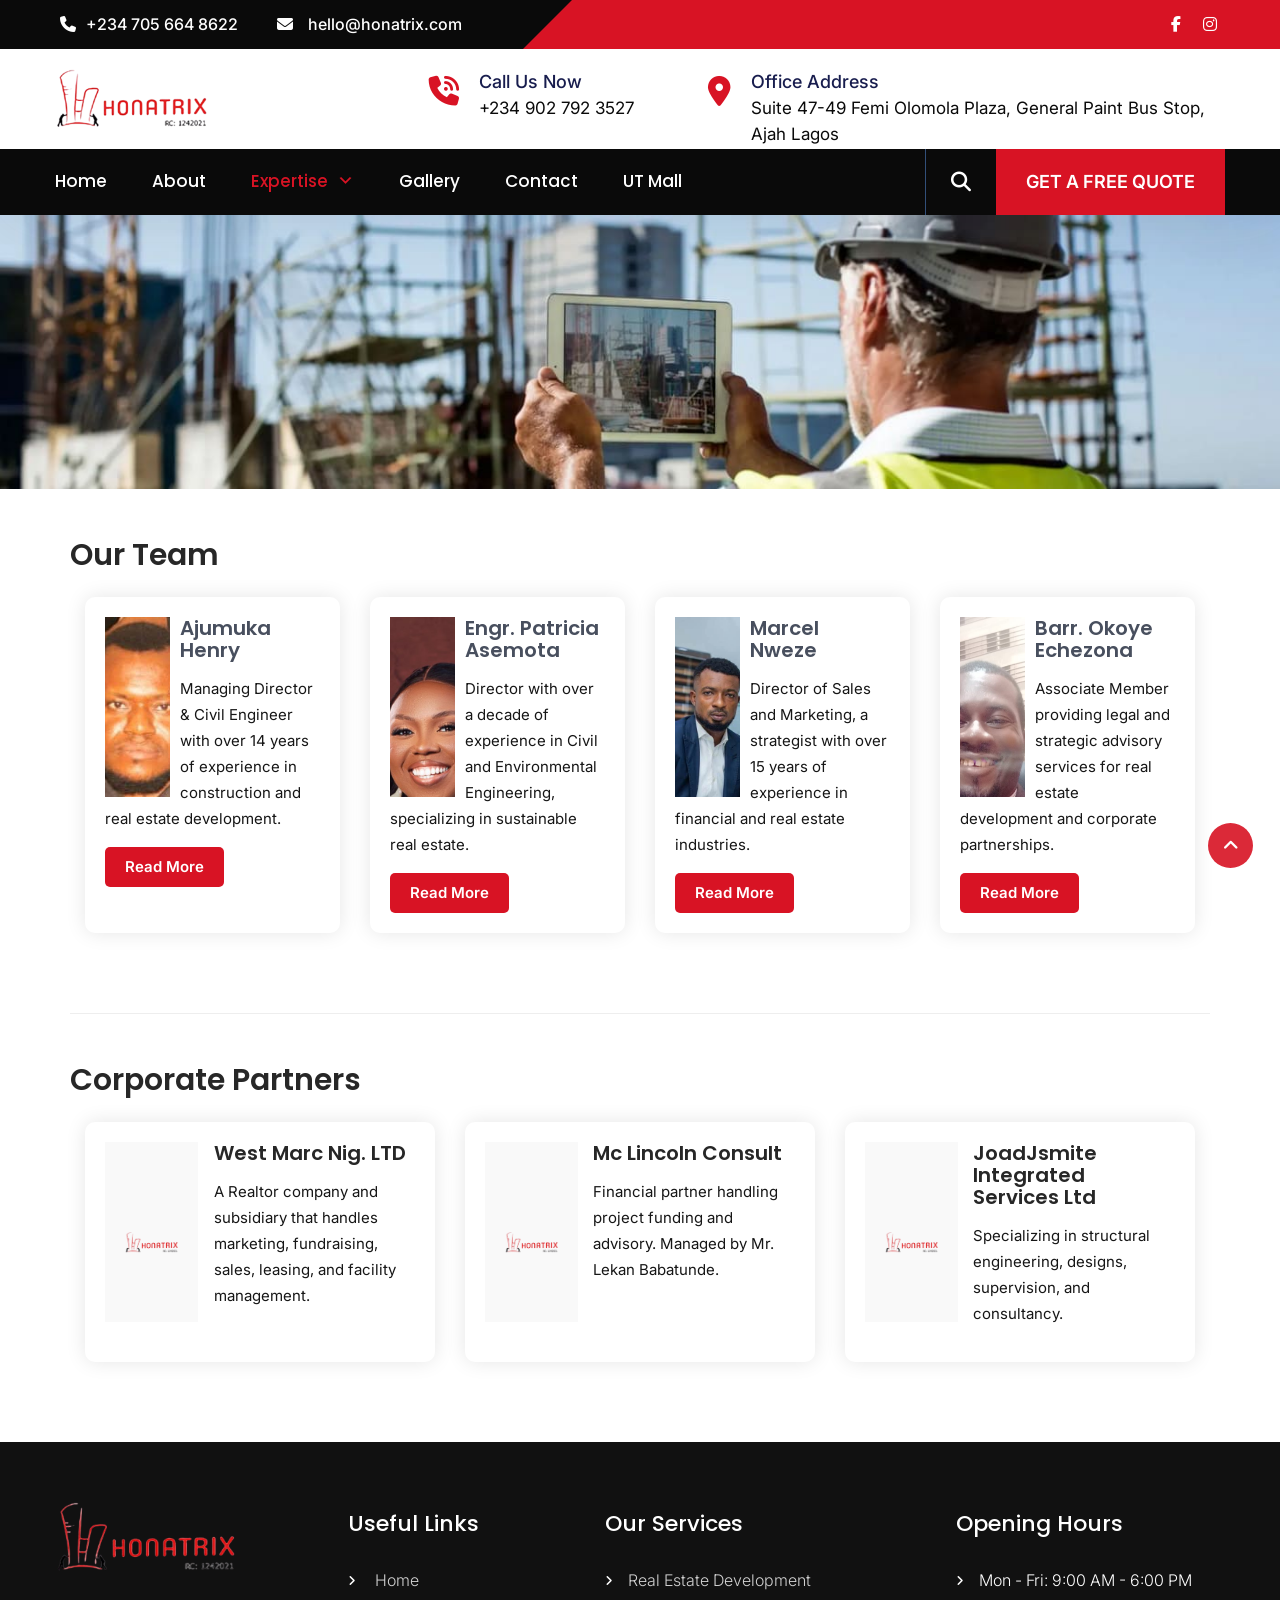
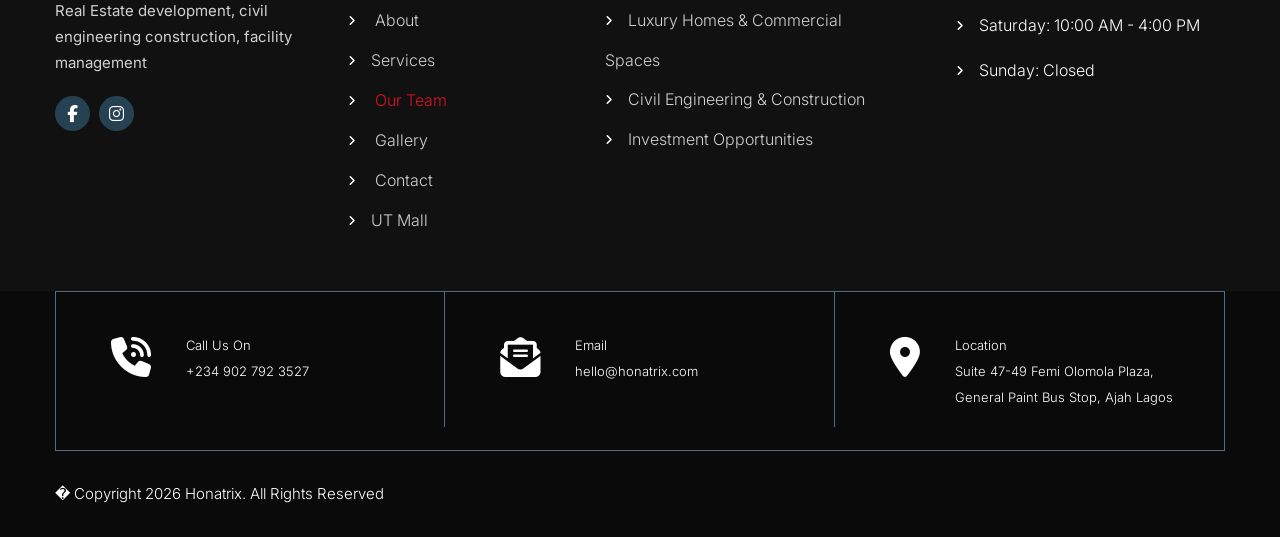
<file: team.html>
﻿<!DOCTYPE html>
<html lang="en-US">

<head>
    <meta charset="UTF-8">
    <meta name="viewport" content="width=device-width, initial-scale=1">
    <link rel="icon" type="image/png" href="assets/img/honatrix-logo.png">
    <link rel="profile" href="http://gmpg.org/xfn/11">
    <title>Our Team &#8211; Honatrix Nig. Ltd.</title>
    <meta name='robots' content='max-image-preview:large' />
    <link rel='dns-prefetch' href='//fonts.googleapis.com' />
    <link rel="alternate" type="application/rss+xml" title="Honatrix Nig. Ltd. &raquo; Feed" href="#" />
    <link rel="alternate" type="application/rss+xml" title="Honatrix Nig. Ltd. &raquo; Comments Feed" href="#" />
    <link rel="alternate" type="application/rss+xml" title="Honatrix Nig. Ltd. &raquo; Our Team Feed" href="#" />
    <style id="wp-img-auto-sizes-contain-inline-css">
        img:is([sizes=auto i], [sizes^="auto," i]) {
            contain-intrinsic-size: 3000px 1500px
        }

        /*# sourceURL=wp-img-auto-sizes-contain-inline-css */
    </style>
    <style id="wp-emoji-styles-inline-css">
        img.wp-smiley,
        img.emoji {
            display: inline !important;
            border: none !important;
            box-shadow: none !important;
            height: 1em !important;
            width: 1em !important;
            margin: 0 0.07em !important;
            vertical-align: -0.1em !important;
            background: none !important;
            padding: 0 !important;
        }

        /*# sourceURL=wp-emoji-styles-inline-css */
    </style>
    <style id="wp-block-library-inline-css">
        :root {
            --wp-block-synced-color: #7a00df;
            --wp-block-synced-color--rgb: 122, 0, 223;
            --wp-bound-block-color: var(--wp-block-synced-color);
            --wp-editor-canvas-background: #ddd;
            --wp-admin-theme-color: #007cba;
            --wp-admin-theme-color--rgb: 0, 124, 186;
            --wp-admin-theme-color-darker-10: #006ba1;
            --wp-admin-theme-color-darker-10--rgb: 0, 107, 160.5;
            --wp-admin-theme-color-darker-20: #005a87;
            --wp-admin-theme-color-darker-20--rgb: 0, 90, 135;
            --wp-admin-border-width-focus: 2px
        }

        @media (min-resolution:192dpi) {
            :root {
                --wp-admin-border-width-focus: 1.5px
            }
        }

        .wp-element-button {
            cursor: pointer
        }

        :root .has-very-light-gray-background-color {
            background-color: #eee
        }

        :root .has-very-dark-gray-background-color {
            background-color: #313131
        }

        :root .has-very-light-gray-color {
            color: #eee
        }

        :root .has-very-dark-gray-color {
            color: #313131
        }

        :root .has-vivid-green-cyan-to-vivid-cyan-blue-gradient-background {
            background: linear-gradient(135deg, #00d084, #0693e3)
        }

        :root .has-purple-crush-gradient-background {
            background: linear-gradient(135deg, #34e2e4, #4721fb 50%, #ab1dfe)
        }

        :root .has-hazy-dawn-gradient-background {
            background: linear-gradient(135deg, #faaca8, #dad0ec)
        }

        :root .has-subdued-olive-gradient-background {
            background: linear-gradient(135deg, #fafae1, #67a671)
        }

        :root .has-atomic-cream-gradient-background {
            background: linear-gradient(135deg, #fdd79a, #004a59)
        }

        :root .has-nightshade-gradient-background {
            background: linear-gradient(135deg, #330968, #31cdcf)
        }

        :root .has-midnight-gradient-background {
            background: linear-gradient(135deg, #020381, #2874fc)
        }

        :root {
            --wp--preset--font-size--normal: 16px;
            --wp--preset--font-size--huge: 42px
        }

        .has-regular-font-size {
            font-size: 1em
        }

        .has-larger-font-size {
            font-size: 2.625em
        }

        .has-normal-font-size {
            font-size: var(--wp--preset--font-size--normal)
        }

        .has-huge-font-size {
            font-size: var(--wp--preset--font-size--huge)
        }

        :root .has-text-align-center {
            text-align: center
        }

        :root .has-text-align-left {
            text-align: left
        }

        :root .has-text-align-right {
            text-align: right
        }

        .has-fit-text {
            white-space: nowrap !important
        }

        #end-resizable-editor-section {
            display: none
        }

        .aligncenter {
            clear: both
        }

        .items-justified-left {
            justify-content: flex-start
        }

        .items-justified-center {
            justify-content: center
        }

        .items-justified-right {
            justify-content: flex-end
        }

        .items-justified-space-between {
            justify-content: space-between
        }

        .screen-reader-text {
            word-wrap: normal !important;
            border: 0;
            clip-path: inset(50%);
            height: 1px;
            margin: -1px;
            overflow: hidden;
            padding: 0;
            position: absolute;
            width: 1px
        }

        .screen-reader-text:focus {
            background-color: #ddd;
            clip-path: none;
            color: #444;
            display: block;
            font-size: 1em;
            height: auto;
            left: 5px;
            line-height: normal;
            padding: 15px 23px 14px;
            text-decoration: none;
            top: 5px;
            width: auto;
            z-index: 100000
        }

        html :where(.has-border-color) {
            border-style: solid
        }

        html :where([style*=border-color]) {
            border-style: solid
        }

        html :where([style*=border-top-color]) {
            border-top-style: solid
        }

        html :where([style*=border-right-color]) {
            border-right-style: solid
        }

        html :where([style*=border-bottom-color]) {
            border-bottom-style: solid
        }

        html :where([style*=border-left-color]) {
            border-left-style: solid
        }

        html :where([style*=border-width]) {
            border-style: solid
        }

        html :where([style*=border-top-width]) {
            border-top-style: solid
        }

        html :where([style*=border-right-width]) {
            border-right-style: solid
        }

        html :where([style*=border-bottom-width]) {
            border-bottom-style: solid
        }

        html :where([style*=border-left-width]) {
            border-left-style: solid
        }

        html :where(img[class*=wp-image-]) {
            height: auto;
            max-width: 100%
        }

        :where(figure) {
            margin: 0 0 1em
        }

        html :where(.is-position-sticky) {
            --wp-admin--admin-bar--position-offset: var(--wp-admin--admin-bar--height, 0px)
        }

        @media screen and (max-width:600px) {
            html :where(.is-position-sticky) {
                --wp-admin--admin-bar--position-offset: 0px
            }
        }

        /*# sourceURL=/wp-includes/css/dist/block-library/common.min.css */
    </style>
    <style id="classic-theme-styles-inline-css">
        /*! This file is auto-generated */
        .wp-block-button__link {
            color: #fff;
            background-color: #32373c;
            border-radius: 9999px;
            box-shadow: none;
            text-decoration: none;
            padding: calc(.667em + 2px) calc(1.333em + 2px);
            font-size: 1.125em
        }

        .wp-block-file__button {
            background: #32373c;
            color: #fff;
            text-decoration: none
        }

        /*# sourceURL=/wp-includes/css/classic-themes.min.css */
    </style>

    <style id="global-styles-inline-css">
        :root {
            --wp--preset--aspect-ratio--square: 1;
            --wp--preset--aspect-ratio--4-3: 4/3;
            --wp--preset--aspect-ratio--3-4: 3/4;
            --wp--preset--aspect-ratio--3-2: 3/2;
            --wp--preset--aspect-ratio--2-3: 2/3;
            --wp--preset--aspect-ratio--16-9: 16/9;
            --wp--preset--aspect-ratio--9-16: 9/16;
            --wp--preset--color--black: #000000;
            --wp--preset--color--cyan-bluish-gray: #abb8c3;
            --wp--preset--color--white: #ffffff;
            --wp--preset--color--pale-pink: #f78da7;
            --wp--preset--color--vivid-red: #cf2e2e;
            --wp--preset--color--luminous-vivid-orange: #ff6900;
            --wp--preset--color--luminous-vivid-amber: #fcb900;
            --wp--preset--color--light-green-cyan: #7bdcb5;
            --wp--preset--color--vivid-green-cyan: #00d084;
            --wp--preset--color--pale-cyan-blue: #8ed1fc;
            --wp--preset--color--vivid-cyan-blue: #0693e3;
            --wp--preset--color--vivid-purple: #9b51e0;
            --wp--preset--gradient--vivid-cyan-blue-to-vivid-purple: linear-gradient(135deg, rgb(6, 147, 227) 0%, rgb(155, 81, 224) 100%);
            --wp--preset--gradient--light-green-cyan-to-vivid-green-cyan: linear-gradient(135deg, rgb(122, 220, 180) 0%, rgb(0, 208, 130) 100%);
            --wp--preset--gradient--luminous-vivid-amber-to-luminous-vivid-orange: linear-gradient(135deg, rgb(252, 185, 0) 0%, rgb(255, 105, 0) 100%);
            --wp--preset--gradient--luminous-vivid-orange-to-vivid-red: linear-gradient(135deg, rgb(255, 105, 0) 0%, rgb(207, 46, 46) 100%);
            --wp--preset--gradient--very-light-gray-to-cyan-bluish-gray: linear-gradient(135deg, rgb(238, 238, 238) 0%, rgb(169, 184, 195) 100%);
            --wp--preset--gradient--cool-to-warm-spectrum: linear-gradient(135deg, rgb(74, 234, 220) 0%, rgb(151, 120, 209) 20%, rgb(207, 42, 186) 40%, rgb(238, 44, 130) 60%, rgb(251, 105, 98) 80%, rgb(254, 248, 76) 100%);
            --wp--preset--gradient--blush-light-purple: linear-gradient(135deg, rgb(255, 206, 236) 0%, rgb(152, 150, 240) 100%);
            --wp--preset--gradient--blush-bordeaux: linear-gradient(135deg, rgb(254, 205, 165) 0%, rgb(254, 45, 45) 50%, rgb(107, 0, 62) 100%);
            --wp--preset--gradient--luminous-dusk: linear-gradient(135deg, rgb(255, 203, 112) 0%, rgb(199, 81, 192) 50%, rgb(65, 88, 208) 100%);
            --wp--preset--gradient--pale-ocean: linear-gradient(135deg, rgb(255, 245, 203) 0%, rgb(182, 227, 212) 50%, rgb(51, 167, 181) 100%);
            --wp--preset--gradient--electric-grass: linear-gradient(135deg, rgb(202, 248, 128) 0%, rgb(113, 206, 126) 100%);
            --wp--preset--gradient--midnight: linear-gradient(135deg, rgb(2, 3, 129) 0%, rgb(40, 116, 252) 100%);
            --wp--preset--font-size--small: 13px;
            --wp--preset--font-size--medium: 20px;
            --wp--preset--font-size--large: 36px;
            --wp--preset--font-size--x-large: 42px;
            --wp--preset--spacing--20: 0.44rem;
            --wp--preset--spacing--30: 0.67rem;
            --wp--preset--spacing--40: 1rem;
            --wp--preset--spacing--50: 1.5rem;
            --wp--preset--spacing--60: 2.25rem;
            --wp--preset--spacing--70: 3.38rem;
            --wp--preset--spacing--80: 5.06rem;
            --wp--preset--shadow--natural: 6px 6px 9px rgba(0, 0, 0, 0.2);
            --wp--preset--shadow--deep: 12px 12px 50px rgba(0, 0, 0, 0.4);
            --wp--preset--shadow--sharp: 6px 6px 0px rgba(0, 0, 0, 0.2);
            --wp--preset--shadow--outlined: 6px 6px 0px -3px rgb(255, 255, 255), 6px 6px rgb(0, 0, 0);
            --wp--preset--shadow--crisp: 6px 6px 0px rgb(0, 0, 0);
        }

        :where(body) {
            margin: 0;
        }

        :where(.is-layout-flex) {
            gap: 0.5em;
        }

        :where(.is-layout-grid) {
            gap: 0.5em;
        }

        body .is-layout-flex {
            display: flex;
        }

        .is-layout-flex {
            flex-wrap: wrap;
            align-items: center;
        }

        .is-layout-flex> :is(*, div) {
            margin: 0;
        }

        body .is-layout-grid {
            display: grid;
        }

        .is-layout-grid> :is(*, div) {
            margin: 0;
        }

        body {
            padding-top: 0px;
            padding-right: 0px;
            padding-bottom: 0px;
            padding-left: 0px;
        }

        :root :where(.wp-element-button, .wp-block-button__link) {
            background-color: #32373c;
            border-width: 0;
            color: #fff;
            font-family: inherit;
            font-size: inherit;
            font-style: inherit;
            font-weight: inherit;
            letter-spacing: inherit;
            line-height: inherit;
            padding-top: calc(0.667em + 2px);
            padding-right: calc(1.333em + 2px);
            padding-bottom: calc(0.667em + 2px);
            padding-left: calc(1.333em + 2px);
            text-decoration: none;
            text-transform: inherit;
        }

        .has-black-color {
            color: var(--wp--preset--color--black) !important;
        }

        .has-cyan-bluish-gray-color {
            color: var(--wp--preset--color--cyan-bluish-gray) !important;
        }

        .has-white-color {
            color: var(--wp--preset--color--white) !important;
        }

        .has-pale-pink-color {
            color: var(--wp--preset--color--pale-pink) !important;
        }

        .has-vivid-red-color {
            color: var(--wp--preset--color--vivid-red) !important;
        }

        .has-luminous-vivid-orange-color {
            color: var(--wp--preset--color--luminous-vivid-orange) !important;
        }

        .has-luminous-vivid-amber-color {
            color: var(--wp--preset--color--luminous-vivid-amber) !important;
        }

        .has-light-green-cyan-color {
            color: var(--wp--preset--color--light-green-cyan) !important;
        }

        .has-vivid-green-cyan-color {
            color: var(--wp--preset--color--vivid-green-cyan) !important;
        }

        .has-pale-cyan-blue-color {
            color: var(--wp--preset--color--pale-cyan-blue) !important;
        }

        .has-vivid-cyan-blue-color {
            color: var(--wp--preset--color--vivid-cyan-blue) !important;
        }

        .has-vivid-purple-color {
            color: var(--wp--preset--color--vivid-purple) !important;
        }

        .has-black-background-color {
            background-color: var(--wp--preset--color--black) !important;
        }

        .has-cyan-bluish-gray-background-color {
            background-color: var(--wp--preset--color--cyan-bluish-gray) !important;
        }

        .has-white-background-color {
            background-color: var(--wp--preset--color--white) !important;
        }

        .has-pale-pink-background-color {
            background-color: var(--wp--preset--color--pale-pink) !important;
        }

        .has-vivid-red-background-color {
            background-color: var(--wp--preset--color--vivid-red) !important;
        }

        .has-luminous-vivid-orange-background-color {
            background-color: var(--wp--preset--color--luminous-vivid-orange) !important;
        }

        .has-luminous-vivid-amber-background-color {
            background-color: var(--wp--preset--color--luminous-vivid-amber) !important;
        }

        .has-light-green-cyan-background-color {
            background-color: var(--wp--preset--color--light-green-cyan) !important;
        }

        .has-vivid-green-cyan-background-color {
            background-color: var(--wp--preset--color--vivid-green-cyan) !important;
        }

        .has-pale-cyan-blue-background-color {
            background-color: var(--wp--preset--color--pale-cyan-blue) !important;
        }

        .has-vivid-cyan-blue-background-color {
            background-color: var(--wp--preset--color--vivid-cyan-blue) !important;
        }

        .has-vivid-purple-background-color {
            background-color: var(--wp--preset--color--vivid-purple) !important;
        }

        .has-black-border-color {
            border-color: var(--wp--preset--color--black) !important;
        }

        .has-cyan-bluish-gray-border-color {
            border-color: var(--wp--preset--color--cyan-bluish-gray) !important;
        }

        .has-white-border-color {
            border-color: var(--wp--preset--color--white) !important;
        }

        .has-pale-pink-border-color {
            border-color: var(--wp--preset--color--pale-pink) !important;
        }

        .has-vivid-red-border-color {
            border-color: var(--wp--preset--color--vivid-red) !important;
        }

        .has-luminous-vivid-orange-border-color {
            border-color: var(--wp--preset--color--luminous-vivid-orange) !important;
        }

        .has-luminous-vivid-amber-border-color {
            border-color: var(--wp--preset--color--luminous-vivid-amber) !important;
        }

        .has-light-green-cyan-border-color {
            border-color: var(--wp--preset--color--light-green-cyan) !important;
        }

        .has-vivid-green-cyan-border-color {
            border-color: var(--wp--preset--color--vivid-green-cyan) !important;
        }

        .has-pale-cyan-blue-border-color {
            border-color: var(--wp--preset--color--pale-cyan-blue) !important;
        }

        .has-vivid-cyan-blue-border-color {
            border-color: var(--wp--preset--color--vivid-cyan-blue) !important;
        }

        .has-vivid-purple-border-color {
            border-color: var(--wp--preset--color--vivid-purple) !important;
        }

        .has-vivid-cyan-blue-to-vivid-purple-gradient-background {
            background: var(--wp--preset--gradient--vivid-cyan-blue-to-vivid-purple) !important;
        }

        .has-light-green-cyan-to-vivid-green-cyan-gradient-background {
            background: var(--wp--preset--gradient--light-green-cyan-to-vivid-green-cyan) !important;
        }

        .has-luminous-vivid-amber-to-luminous-vivid-orange-gradient-background {
            background: var(--wp--preset--gradient--luminous-vivid-amber-to-luminous-vivid-orange) !important;
        }

        .has-luminous-vivid-orange-to-vivid-red-gradient-background {
            background: var(--wp--preset--gradient--luminous-vivid-orange-to-vivid-red) !important;
        }

        .has-very-light-gray-to-cyan-bluish-gray-gradient-background {
            background: var(--wp--preset--gradient--very-light-gray-to-cyan-bluish-gray) !important;
        }

        .has-cool-to-warm-spectrum-gradient-background {
            background: var(--wp--preset--gradient--cool-to-warm-spectrum) !important;
        }

        .has-blush-light-purple-gradient-background {
            background: var(--wp--preset--gradient--blush-light-purple) !important;
        }

        .has-blush-bordeaux-gradient-background {
            background: var(--wp--preset--gradient--blush-bordeaux) !important;
        }

        .has-luminous-dusk-gradient-background {
            background: var(--wp--preset--gradient--luminous-dusk) !important;
        }

        .has-pale-ocean-gradient-background {
            background: var(--wp--preset--gradient--pale-ocean) !important;
        }

        .has-electric-grass-gradient-background {
            background: var(--wp--preset--gradient--electric-grass) !important;
        }

        .has-midnight-gradient-background {
            background: var(--wp--preset--gradient--midnight) !important;
        }

        .has-small-font-size {
            font-size: var(--wp--preset--font-size--small) !important;
        }

        .has-medium-font-size {
            font-size: var(--wp--preset--font-size--medium) !important;
        }

        .has-large-font-size {
            font-size: var(--wp--preset--font-size--large) !important;
        }

        .has-x-large-font-size {
            font-size: var(--wp--preset--font-size--x-large) !important;
        }

        /*# sourceURL=global-styles-inline-css */
    </style>

    <link rel='stylesheet' id='contact-form-7-css' href="assets/css/styles.css" media='all' />
    <link rel='stylesheet' id='Honatrix Nig. Ltd.-pro-gfonts-body-css'
        href='//fonts.googleapis.com/css?family=Inter&#038;subset=cyrillic,arabic,bengali,cyrillic,cyrillic-ext,devanagari,greek,greek-ext,gujarati,hebrew,latin-ext,tamil,telugu,thai,vietnamese,latin&#038;ver=7.0'
        media='all' />
    <link rel='stylesheet' id='Honatrix Nig. Ltd.-pro-gfonts-logo-css'
        href='//fonts.googleapis.com/css?family=Inter&#038;subset=cyrillic,arabic,bengali,cyrillic,cyrillic-ext,devanagari,greek,greek-ext,gujarati,hebrew,latin-ext,tamil,telugu,thai,vietnamese,latin&#038;ver=7.0'
        media='all' />
    <link rel='stylesheet' id='Honatrix Nig. Ltd.-pro-gfonts-nav-css'
        href='//fonts.googleapis.com/css?family=Poppins&#038;subset=cyrillic,arabic,bengali,cyrillic,cyrillic-ext,devanagari,greek,greek-ext,gujarati,hebrew,latin-ext,tamil,telugu,thai,vietnamese,latin&#038;ver=7.0'
        media='all' />
    <link rel='stylesheet' id='Honatrix Nig. Ltd.-pro-gfonts-heading-css'
        href='//fonts.googleapis.com/css?family=Poppins&#038;subset=cyrillic,arabic,bengali,cyrillic,cyrillic-ext,devanagari,greek,greek-ext,gujarati,hebrew,latin-ext,tamil,telugu,thai,vietnamese,latin&#038;ver=7.0'
        media='all' />
    <link rel='stylesheet' id='Honatrix Nig. Ltd.-pro-gfonts-slidetitle-css'
        href='//fonts.googleapis.com/css?family=Poppins&#038;subset=cyrillic,arabic,bengali,cyrillic,cyrillic-ext,devanagari,greek,greek-ext,gujarati,hebrew,latin-ext,tamil,telugu,thai,vietnamese,latin&#038;ver=7.0'
        media='all' />
    <link rel='stylesheet' id='Honatrix Nig. Ltd.-pro-gfonts-slidedes-css'
        href='//fonts.googleapis.com/css?family=Inter&#038;subset=cyrillic,arabic,bengali,cyrillic,cyrillic-ext,devanagari,greek,greek-ext,gujarati,hebrew,latin-ext,tamil,telugu,thai,vietnamese,latin&#038;ver=7.0'
        media='all' />
    <link rel='stylesheet' id='Honatrix Nig. Ltd.-pro-gfonts-slidesubtitle-css'
        href='//fonts.googleapis.com/css?family=Poppins&#038;subset=cyrillic,arabic,bengali,cyrillic,cyrillic-ext,devanagari,greek,greek-ext,gujarati,hebrew,latin-ext,tamil,telugu,thai,vietnamese,latin&#038;ver=7.0'
        media='all' />
    <link rel='stylesheet' id='Honatrix Nig. Ltd.-pro-basic-style-css' href="assets/css/style.css" media='all' />
    <link rel='stylesheet' id='nivo-slider-css' href="assets/css/nivo-slider.css" media='all' />
    <link rel='stylesheet' id='fontawesome-all-style-css' href="assets/css/fontawesome-all.css" media='all' />
    <link rel='stylesheet' id='Honatrix Nig. Ltd.-pro-responsive-css' href="assets/css/responsive.css" media='all' />
    <link rel='stylesheet' id='Honatrix Nig. Ltd.-pro-owl-style-css' href="assets/css/owl.carousel.css" media='all' />
    <link rel='stylesheet' id='dashicons-css' href="assets/css/dashicons.min.css" media='all' />
    <link rel='stylesheet' id='honatrix-theme-css' href="assets/css/honatrix-theme.css" media='all' />
    <script id="jquery-core-js" src="assets/js/jquery.min.js"></script>
    <script id="jquery-migrate-js" src="assets/js/jquery-migrate.min.js"></script>
    <script id="jquery-nivo-slider-js" src="assets/js/jquery.nivo.slider.js"></script>
    <script id="Honatrix Nig. Ltd.-pro-custom-js" src="assets/js/custom.js"></script>
    <script id="Honatrix Nig. Ltd.-pro-owljs-js" src="assets/js/owl.carousel.js"></script>
    <link rel="https://api.w.org/" href="#" />
    <link rel="EditURI" type="application/rsd+xml" title="RSD" href="#" />
    <meta name="generator" content="WordPress 7.0" />
    <script>
        jQuery(window).bind('scroll', function () {
            var wwd = jQuery(window).width();
            if (wwd > 939) {
                var navHeight = jQuery(window).height() - 600;
            }
        });


        jQuery(window).load(function () {
            jQuery('.owl-carousel').owlCarousel({
                loop: true,
                autoplay: true,
                autoplayTimeout: 8000,
                margin: 30,
                nav: false,
                autoHeight: false,
                navText: ["<i class='fa-solid fa-angle-left'></i>", "<i class='fa-solid fa-angle-right'></i>"],
                dots: true,
                responsive: {
                    0: {
                        items: 1
                    },
                    600: {
                        items: 1
                    },
                    1000: {
                        items: 1
                    }
                }
            })

        });

        jQuery(document).ready(function () {

            jQuery('.link').on('click', function (event) {
                var $this = jQuery(this);
                if ($this.hasClass('clicked')) {
                    $this.removeAttr('style').removeClass('clicked');
                } else {
                    $this.css('background', '#7fc242').addClass('clicked');
                }
            });

        });
    </script>
    <style>
        body,
        .contact-form-section .address,
        .accordion-box .acc-content {
            color: #161616;
        }

        body {
            font-family: Inter;
            font-size: 15px;
        }

        .logo h1 a {
            font-family: Inter;
            color: #212329;
            font-size: 38px
        }

        .logo p {
            color: #444444;
        }

        .logo img {
            height: 51px;
            width: auto;
        }

        .site-navigation ul {
            font-family: 'Poppins', sans-serif;
            font-size: 17px
        }

        a:hover {
            color: #272727;
        }

        .site-footer h2,
        .site-footer h3,
        .site-footer h4,
        .site-footer h5 {
            color: #ffffff;
            font-size: 22px;
        }

        .hdrtop-Info,
        .hdrsocial a,
        .infoBx a,
        .infoBx p,
        .heade-top-area-mail i {
            color: #000c17;
        }

        .button,
        #commentform input#submit,
        input.search-submit,
        .post-password-form input[type=submit],
        p.read-more a,
        .pagination ul li span,
        .pagination ul li a,
        .headertop .right a,
        .wpcf7 form input[type='submit'],
        #sidebar .search-form input.search-submit {
            color: #ffffff;
        }

        .button:hover,
        input.search-submit:hover,
        .post-password-form input[type=submit]:hover,
        p.read-more a:hover,
        .pagination ul li .current,
        .pagination ul li a:hover,
        .headertop .right a:hover,
        .wpcf7 form input[type='submit']:hover {
            background-color: #464646;
            color: #ffffff;
        }

        a.morebutton {
            color: #ffffff;
        }

        a.morebutton:hover {
            background-color: #464646;
            color: #ffffff;
        }

        #sidebar h2,
        #sidebar h2,
        #sidebar h4,
        #sidebar h5 {
            color: #202020;
            font-size: 22px;
        }

        .site-footer,
        .widget-column-1 a,
        .widget-column-2 p {
            background-color: transparent;
            color: #d1d1d1;
        }

        .footer-contact-info .footer-info-box a,
        .footer-contact-info .footer-info-box {
            color: #d1d1d1;
        }

        .contactdetail a,
        .site-footer ul li a {
            color: #d1d1d1;
        }

        .copyright-wrapper {
            background-color: transparent;
            color: #fff;
        }

        .copyright-wrapper a:hover {
            color: #ffffff;
        }

        .nivo-controlNav a {
            background-color: #ffffff
        }

        #sidebar ul li,
        .copyright-wrapper {
            border-color: #446275
        }

        #sidebar ul li a {
            color: #78797c;
        }

        .nivo-caption h2 {
            font-family: Poppins;
            color: #ffffff;
            font-size: 52px;
        }

        .nivo-caption p {
            font-family: Inter;
            color: #ffffff;
            font-size: 17px;
        }

        <br /><b>Warning</b>: Undefined array key "slidesubtitlefontface" in <b>/home1/gracej84/public_html/Honatrix Nig. Ltd./wp-content/themes/Honatrix Nig. Ltd.-pro/inc/core-functions.php</b>on line <b>252</b><br /><br /><b>Warning</b>: Undefined array key "slidesubtitlefontface" in <b>/home1/gracej84/public_html/Honatrix Nig. Ltd./wp-content/themes/Honatrix Nig. Ltd.-pro/inc/core-functions.php</b>on line <b>253</b><br /><br /><b>Warning</b>: Undefined array key "slidesubtitlecolor" in <b>/home1/gracej84/public_html/Honatrix Nig. Ltd./wp-content/themes/Honatrix Nig. Ltd.-pro/inc/core-functions.php</b>on line <b>253</b><br />.nivo-caption h4 {
            font-family: ;
            color: ;
            font-size: 20px;
        }

        <br /><b>Warning</b>: Undefined array key "fbbgcolor" in <b>/home1/gracej84/public_html/Honatrix Nig. Ltd./wp-content/themes/Honatrix Nig. Ltd.-pro/inc/core-functions.php</b>on line <b>256</b><br /><br /><b>Warning</b>: Undefined array key "fbbgcolor" in <b>/home1/gracej84/public_html/Honatrix Nig. Ltd./wp-content/themes/Honatrix Nig. Ltd.-pro/inc/core-functions.php</b>on line <b>257</b><br />.footsocial a.fb {
            background-color: ;
        }

        <br /><b>Warning</b>: Undefined array key "twbgcolor" in <b>/home1/gracej84/public_html/Honatrix Nig. Ltd./wp-content/themes/Honatrix Nig. Ltd.-pro/inc/core-functions.php</b>on line <b>259</b><br /><br /><b>Warning</b>: Undefined array key "twbgcolor" in <b>/home1/gracej84/public_html/Honatrix Nig. Ltd./wp-content/themes/Honatrix Nig. Ltd.-pro/inc/core-functions.php</b>on line <b>260</b><br />.footsocial a.tw {
            background-color: ;
        }

        <br /><b>Warning</b>: Undefined array key "linkedinbgcolor" in <b>/home1/gracej84/public_html/Honatrix Nig. Ltd./wp-content/themes/Honatrix Nig. Ltd.-pro/inc/core-functions.php</b>on line <b>262</b><br /><br /><b>Warning</b>: Undefined array key "linkedinbgcolor" in <b>/home1/gracej84/public_html/Honatrix Nig. Ltd./wp-content/themes/Honatrix Nig. Ltd.-pro/inc/core-functions.php</b>on line <b>263</b><br />.footsocial a.ld {
            background-color: ;
        }

        <br /><b>Warning</b>: Undefined array key "youtubebgcolor" in <b>/home1/gracej84/public_html/Honatrix Nig. Ltd./wp-content/themes/Honatrix Nig. Ltd.-pro/inc/core-functions.php</b>on line <b>265</b><br /><br /><b>Warning</b>: Undefined array key "youtubebgcolor" in <b>/home1/gracej84/public_html/Honatrix Nig. Ltd./wp-content/themes/Honatrix Nig. Ltd.-pro/inc/core-functions.php</b>on line <b>266</b><br />.footsocial a.yt {
            background-color: ;
        }

        <br /><b>Warning</b>: Undefined array key "instagrambgcolor" in <b>/home1/gracej84/public_html/Honatrix Nig. Ltd./wp-content/themes/Honatrix Nig. Ltd.-pro/inc/core-functions.php</b>on line <b>268</b><br /><br /><b>Warning</b>: Undefined array key "instagrambgcolor" in <b>/home1/gracej84/public_html/Honatrix Nig. Ltd./wp-content/themes/Honatrix Nig. Ltd.-pro/inc/core-functions.php</b>on line <b>269</b><br />.footsocial a.ig {
            background-color: ;
        }

        h1,
        h2,
        h3,
        h4,
        h5,
        h6 {
            font-family: Poppins;
        }

        h1 {
            font-size: 42px;
            color: #272727;
        }

        h2 {
            font-size: 32px;
            color: #272727;
        }

        h3 {
            font-size: 30px;
            color: #272727;
        }

        h4 {
            font-size: 24px;
            color: #272727;
        }

        h5 {
            font-size: 22px;
            color: #272727;
        }

        h6 {
            font-size: 20px;
            color: #272727;
        }

        .footsocial a {
            color: #ffffff;
        }

        .nivo-directionNav a {
            background-color: rgba(255, 255, , 1);
        }

        .newsInfo h3 a {
            color: #393939;
        }

        .pagination ul li .current,
        .pagination ul li a:hover,
        .sd-search input,
        .sd-top-bar-nav .sd-search input,
        a.blogreadmore,
        .owl-prev,
        .owl-next,
        .custom_video .playbtn:after,
        #back-top i,
        #commentform input#submit,
        a.ReadMoreBtn,
        .copyrigh-wrapper:before,
        #sidebar .search-form input.search-submit,
        .wpcf7 input[type='submit'],
        nav.pagination .page-numbers.current,
        .morebutton,
        .woocommerce button.button.alt,
        .woocommerce span.onsale,
        .woocommerce-cart .wc-proceed-to-checkout a.checkout-button,
        .nivo-caption h5,
        .owl-controls .owl-dot,
        .RightNavMenu .container,
        .titledesbox cite {
            background-color: #ff5e15;
        }

        .titledesbox cite::before {
            border-bottom: 20px solid #ff5e15;
        }

        .titledesbox cite::after {
            border-top: 10px solid #ff5e15;
        }

        .header-contact-info .header-info-box b,
        .titledesbox h5 a {
            color: #ff5e15;
        }

        .header-search-area .header-search-bar .search-field {
            border-color: #ff5e15;
        }

        a,
        #sidebar ul li a:hover,
        #sidebar ol li a:hover,
        .BlogPostList h3 a:hover,
        .postmeta a:hover,
        #Section-11 ul li::marker,
        h5.subtitle,
        .NewsBox h3 a:hover,
        .woocommerce div.product p.price,
        .woocommerce div.product span.price,
        .woocommerce table.shop_table th,
        .woocommerce-page table.shop_table th,
        .button:hover,
        h2.services_title span,
        .blog-postmeta a:hover,
        .blog-postmeta a:focus,
        blockquote::before {
            color: #ff5e15;
        }

        .tagcloud a:hover,
        blockquote {
            border-color: #ff5e15;
        }

        a.quote:hover,
        .woocommerce button.button.alt:hover,
        .owl-prev:hover,
        .owl-next:hover {
            background-color: #febc34;
        }

        .our_event_list a:hover,
        .site-footer ul li a:hover,
        .site-footer ul li.current_page_item a {
            color: #ff5e15;
        }

        #clienttestiminials .tmnlThumb {
            border-color: #febc34;
        }

        .site-navigation a,
        .site-navigation ul li.current_page_parent ul.sub-menu li a,
        .site-navigation ul li.current_page_parent ul.sub-menu li.current_page_item ul.sub-menu li a,
        .site-navigation ul li.current-menu-ancestor ul.sub-menu li.current-menu-item ul.sub-menu li a {
            color: #ffffff;
        }

        .site-navigation ul.nav-menu .current_page_item>a,
        .site-navigation ul.nav-menu .current-menu-item>a,
        .site-navigation ul.nav-menu .current_page_ancestor>a,
        .site-navigation ul.nav-menu .current-menu-ancestor>a,
        .site-navigation .nav-menu a:hover,
        .site-navigation .nav-menu a:focus,
        .site-navigation .nav-menu ul a:hover,
        .site-navigation .nav-menu ul a:focus,
        .site-navigation ul li a:hover,
        .site-navigation ul li.current_page_parent ul.sub-menu li.current-menu-item a,
        .site-navigation ul li.current_page_parent ul.sub-menu li a:hover,
        .site-navigation ul li.current-menu-item ul.sub-menu li a:hover,
        .site-navigation ul li.current-menu-ancestor ul.sub-menu li.current-menu-item ul.sub-menu li a:hover {
            color: #febc34;
        }

        .site-navigation .nav-menu a:focus {
            outline: 1px solid#febc34 !important;
        }

        #SiteWrapper a:focus {
            outline: 1px solid #ff5e15;
        }

        button:focus,
        input[type='text']:focus,
        input[type='email']:focus,
        input[type='date']:focus,
        input[type='search']:focus,
        input[type='number']:focus,
        input[type='tel']:focus,
        input[type='button']:focus,
        input[type='month']:focus,
        input[type='range']:focus,
        input[type='password']:focus,
        input[type='datetime']:focus,
        input[type='week']:focus,
        input[type='submit']:focus,
        input[type='datetime-local']:focus,
        input[type='url']:focus,
        input[type='time']:focus,
        input[type='reset']:focus,
        input[type='color']:focus,
        textarea:focus {
            outline: 1px solid #ff5e15;
        }

        .site-navigation .book-ticket-button a,
        .nivo-directionNav a:hover,
        .cart_counter,
        .category-box-content a:hover,
        .category-box-image,
        .woocommerce ul.products li.product .button:hover,
        .awards_section::before,
        .hdr-topstrip,
        .newsInfo span,
        .process_image_box:hover .elementor-image-box-img,
        .process_image_box .elementor-image-box-img::before {
            background: #ff5e15;
        }

        .form_field,
        .luxury_product_left::before,
        .process_image_box .elementor-image-box-img {
            border-color: #ff5e15;
        }

        .category-box-content a,
        .site-navigation li.club_btn,
        .site-navigation ul.nav-menu>li.header_button a:hover,
        .support_form .wpcf7 form input[type='submit'],
        .nivo-caption .slidermorebtn:hover,
        .header-top-area-left,
        .nivo-controlNav a.active,
        .header_button_box a,
        .testiminials .owl-controls .owl-dot.active,
        .header-top-area-left::before,
        .team-image-area .social-icons a:hover {
            background: #febc34;
        }

        .woocommerce ul.products li.product .woocommerce-loop-category__title,
        .woocommerce ul.products li.product .woocommerce-loop-product__title,
        .woocommerce ul.products li.product h3,
        a.ReadMoreBtn {
            color: #febc34;
        }

        .woocommerce ul.products li.product .woocommerce-loop-product__title:hover,
        .woocommerce-Price-amount.amount,
        .header_contact_info i,
        .header_contact_info a:hover {
            color: #ff5e15;
        }

        .heade-top-area-mail i,
        .footer_info_area,
        .services_box:hover .elementor-image-box-content,
        .pricing_btn .elementor-button::before,
        .woo-product-img::before,
        .woocommerce div.product .woocommerce-tabs ul.tabs li.active a,
        .woocommerce div.product form.cart .button:hover,
        .benefits_box .elementor-image-box-img,
        .popular_slider .elementor-swiper-button i,
        .welcome_list .elementor-icon-list-icon,
        #sidebar .wp-block-search__button,
        .footsocial a:hover,
        .team-infobox .social-icons,
        .donante_us_box .elementor-image-box-img,
        .donate_experience_box .elementor-icon-box-icon,
        .header_button_box a:hover,
        .slidermorebtn.slidermorebtnser:hover {
            background: #ff5e15;
        }

        .heade-top-area-mail a:hover,
        .footertime i,
        .footerstar i,
        .itembox h6,
        .widget-column-1 a:hover,
        button.dropdown-toggle,
        .team-inner-box:hover .team-infobox h3 a,
        .address_dtl .elementor-image-box-description a:hover,
        .footer_info_box span,
        .header-right-contact i,
        .header-top-area-right .heade-top-area-mail i,
        .case_studies_box:hover .elementor-image-box-title a,
        .infoBx a:hover,
        .offer_box:hover .elementor-button-text,
        .newsInfo .ReadMoreBtn i,
        a.ReadMoreBtn:hover,
        .widget-column-1 span,
        .testimonial-content i,
        .team-infobox h3 a:hover,
        .newsInfo span,
        .footer-info-dtl .footsocial a:hover,
        .process_image_box .elementor-image-box-img::after {
            color: #ff5e15;
        }

        .nivo-caption .slidermorebtn {
            background-color: #ffffff;
        }

        .welcome_img_box .elementor-image-box-img,
        .process_box:hover .elementor-image-box-img,
        #sync2 .testimonial_image:hover,
        .faq_img::after,
        .skill_video .elementor-custom-embed-play::before {
            border-color: #ff5e15;
        }

        .hdrsocial a:hover {
            color: #febc34;
        }

        .footer_time_info .footer_info_box:nth-child(3),
        .footer_info_box i,
        .header-top-area-right::before,
        .footer_time_info .footer_info_box:nth-child(3)::before,
        .case_studies_box .elementor-image-box-img,
        .site-navigation ul.nav-menu>li.header_button a,
        .team-image-area .team-thumb,
        .freedom_pain .elementor-icon-box-icon,
        .team-infobox:hover,
        .widget-column-4 .mc4wp-form-fields [type='submit'] {
            background-color: #ff5e15;
        }

        .header-top-area-left::after {
            border-top: 50px solid#febc34;
        }

        .logo::after {
            border-top: 87px solid#ff5e15;
        }

        .recent_work .elementor-widget-icon {
            border-bottom-color: #ff5e15;
        }

        .footer_info_box i::after {
            border-top: 52px solid#ff5e15;
        }

        .footer_time_info .footer_info_box:nth-child(3)::after {
            border-bottom: 167.5px solid#ff5e15;
        }

        .header-area,
        .header-area .container,
        .logo,
        .hdr-topstrip .container::before {
            background: #fff;
        }

        .footer_info_box h6,
        .footer_info_box h6 a {
            color: #d1d1d1;
        }

        .copyright-right a:hover,
        .popular_questions_tab .elementor-accordion-title span,
        .team_plus i {
            color: #ff5e15 !important;
        }

        .team-infobox {
            border-color: #ff5e15;
        }

        .testiminials .owl-controls .owl-dot {
            background: #fff;
        }

        .offer_box:hover:before {
            border-top-color: #ff5e15 !important;
        }

        .offer_box:hover:after {
            border-bottom-color: #ff5e15 !important;
        }

        .team-infobox {
            background: #fff;
        }

        .support_form .wpcf7 form input[type='submit']:hover {
            background: #febc34;
        }

        .footer-info-section {
            background: transparent;
        }

        .header_menu_area,
        .site-navigation ul ul {
            background: #00245c;
        }

        .newsInfo {
            background: #fff;
        }

        .footer-info-box .footer-info-dtl,
        .footer-info-box {
            border-color: #556884;
        }

        .slidermorebtn.slidermorebtnser {
            background: #febc34;
        }
    </style>
    <style type="text/css">




    </style>
    <meta name="generator"
        content="Elementor 3.29.2; features: e_font_icon_svg, additional_custom_breakpoints, e_local_google_fonts; settings: css_print_method-external, google_font-enabled, font_display-swap">
    <style>
        .e-con.e-parent:nth-of-type(n+4):not(.e-lazyloaded):not(.e-no-lazyload),
        .e-con.e-parent:nth-of-type(n+4):not(.e-lazyloaded):not(.e-no-lazyload) * {
            background-image: none !important;
        }

        @media screen and (max-height: 1024px) {

            .e-con.e-parent:nth-of-type(n+3):not(.e-lazyloaded):not(.e-no-lazyload),
            .e-con.e-parent:nth-of-type(n+3):not(.e-lazyloaded):not(.e-no-lazyload) * {
                background-image: none !important;
            }
        }

        @media screen and (max-height: 640px) {

            .e-con.e-parent:nth-of-type(n+2):not(.e-lazyloaded):not(.e-no-lazyload),
            .e-con.e-parent:nth-of-type(n+2):not(.e-lazyloaded):not(.e-no-lazyload) * {
                background-image: none !important;
            }
        }
    </style>
    <style type="text/css">
        .site-header {
            background: url() no-repeat;
            background-position: center top;
        }
    </style>

</head>

<body
    class="archive post-type-archive post-type-archive-team wp-embed-responsive wp-theme-Honatrix Nig. Ltd.-pro elementor-default elementor-kit-9">
    <a class="skip-link screen-reader-text" href="#tabber-BX">
        Skip to content</a>
    <div id="SiteWrapper">

        <div id="masthead" class="site-header innerpage_header">

            <div class="LgoBX">

                <div class="hdr-topstrip">
                    <div class="container">
                        <div class="hdrdetail">
                            <div class="infoBx">

                                <div class="header-top-area-left">
                                    <div class="heade-top-area-mail heade-top-area-add"><i
                                            class="fas fa-phone-alt"></i><a href="tel:+234 902 792 3527 ">+234 705 664
                                            8622 </a></div>
                                    <div class="heade-top-area-mail"><i class="fas fa-envelope"></i><a
                                            href="mailto:hello@honatrix.com">hello@honatrix.com</a></div>
                                </div>

                                <div class="header-top-area-right">
                                    <div class="hdrtop-Info hdrsocial">
                                        <a class="fab fa-facebook-f" target="_blank"
                                            href="https://www.facebook.com/share/1Co17Zs47G/"></a>

                                        <a class="fab fa-instagram" target="_blank"
                                            href="https://www.instagram.com/honatrix?utm_source=qr&igsh=MWY4am00a3QxdzRhdQ=="></a>

                                    </div>
                                </div>
                                <div class="clear"></div>
                            </div><!-- .infoBx-->
                        </div><!-- .hdrdetail-->
                        <div class="clear"></div>
                    </div><!-- .container -->
                </div><!-- .hdr-topstrip -->
                <div class="clear"></div>
                <div class="header-area">
                    <div class="container">
                        <div class="logo">

                            <a class="logoimg" title="Honatrix" href="index.html"><img
                                    src="assets/img/honatrix-logo.png" alt="Honatrix" /></a>

                        </div><!-- logo -->

                        <div class="header_contact_info">
                            <div class="header_call_info"><i class="fas fa-phone-volume"></i>Call Us Now<br><a
                                    href="tel:+234 902 792 3527 ">+234 902 792 3527 </a></div>
                            <div class="header_call_info"><i class="fas fa-map-marker-alt"></i>Office Address <br>
                                <span>Suite 47-49 Femi Olomola Plaza, General Paint Bus Stop, Ajah Lagos </span>
                            </div>
                            <div class="clear"></div>
                        </div>
                        <div class="clear"></div>
                    </div><!-- .container -->
                </div>

                <div class="header_menu_area">
                    <div class="container">
                        <div id="navigationpanel">
                            <nav id="main-navigation" class="site-navigation" role="navigation"
                                aria-label="Primary Menu">
                                <button type="button" class="menu-toggle">
                                    <span class="icon-bar"></span>
                                    <span class="icon-bar"></span>
                                    <span class="icon-bar"></span>
                                </button>
                                <div class="menu-header-container">
                                    <ul id="primary-menu" class="nav-menu">
                                        <li id="menu-item-296"
                                            class="menu-item menu-item-type-post_type menu-item-object-page menu-item-home menu-item-296">
                                            <a href="index.html">Home</a>
                                        </li>
                                        <li id="menu-item-298"
                                            class="menu-item menu-item-type-post_type menu-item-object-page menu-item-298">
                                            <a href="about.html">About</a>
                                        </li>
                                        <li class="menu-item menu-item-has-children current-menu-ancestor"><a
                                                href="#">Expertise</a>
                                            <ul class="sub-menu">
                                                <li class="menu-item"><a href="services.html">Services</a></li>
                                                <li class="menu-item current-menu-item"><a href="team.html">Our Team</a>
                                                </li>
                                            </ul>
                                        </li>
                                        <li id="menu-item-305"
                                            class="menu-item menu-item-type-post_type menu-item-object-page menu-item-305">
                                            <a href="gallery.html">Gallery</a>
                                        </li>
                                        <li id="menu-item-303"
                                            class="menu-item menu-item-type-post_type menu-item-object-page menu-item-303">
                                            <a href="contact.html">Contact</a>
                                        </li>
                                        <li class="menu-item"><a href="ut-shopping-mall.html">UT Mall</a></li>
                                    </ul>
                                </div>
                            </nav><!-- #main-navigation -->
                            <div class="clear"></div>
                        </div>

                        <div class="header_search_area">
                            <div class="header_search_box">
                                <li>
                                    <div class="right_info_search_toggle" title="Search"><i class="fa fa-search"
                                            aria-hidden="true"></i></div>
                                </li>
                                <div class="header_form">
                                    <form role="search" method="get" class="search_form" action="./">
                                        <input type="search" class="form_field" placeholder="Search &hellip;" name="s">
                                        <input type="hidden" name="post_type" value="product">
                                        <input type="submit" class="form_submit" value="Search">
                                    </form>
                                </div>
                            </div>
                            <div class="header_button_box"><a href="contact.html">GET A FREE QUOTE</a></div>
                            <div class="clear"></div>
                        </div>
                        <div class="clear"></div>
                    </div>
                    <div class="clear"></div>
                </div>

            </div><!-- .LgoBX -->
        </div><!--.site-header -->




        <div class="innerbanner">

            <img src="assets/images/innerpost-banner.jpg" alt="" />


        </div>


        <div class="container">
            <div id="tabber-BX">
                <div class="LayoutContent-100">
                    <header class="page-header">
                        <h1 class="entry-title"><span>Our Team</span></h1>
                    </header><!-- .page-header -->

                    <div class="team-grid" style="display: flex; flex-wrap: wrap; gap: 30px; justify-content: center;">
                        <!-- Ajumuka Henry -->
                        <div class="BlogPostList"
                            style="width: calc(25% - 30px); min-width: 250px; margin-bottom: 30px;">
                            <article class="team hentry">
                                <div class="hg-blog-img">
                                    <a href="henry.html"><img width="270" height="347" src="assets/img/mr-henry.jpeg"
                                            class="attachment-post-thumbnail size-post-thumbnail wp-post-image"
                                            alt="Ajumuka Henry" style="height:347px; object-fit:cover;" /></a>
                                </div>
                                <header class="entry-header">
                                    <h3><a href="henry.html">Ajumuka Henry</a></h3>
                                </header>
                                <div class="entry-summary">
                                    <p>Managing Director &amp; Civil Engineer with over 14 years of experience in
                                        construction and real estate development.</p>
                                    <a class="morebutton" href="henry.html">Read More</a>
                                </div>
                                <div class="clear"></div>
                            </article>
                        </div>

                        <!-- Engr. Patricia Asemota -->
                        <div class="BlogPostList"
                            style="width: calc(25% - 30px); min-width: 250px; margin-bottom: 30px;">
                            <article class="team hentry">
                                <div class="hg-blog-img">
                                    <a href="patricia.html"><img width="270" height="347"
                                            src="assets/img/patricia-asemota.jpg"
                                            class="attachment-post-thumbnail size-post-thumbnail wp-post-image"
                                            alt="Engr. Patricia Asemota" style="height:347px; object-fit:cover;" /></a>
                                </div>
                                <header class="entry-header">
                                    <h3><a href="patricia.html">Engr. Patricia Asemota</a></h3>
                                </header>
                                <div class="entry-summary">
                                    <p>Director with over a decade of experience in Civil and Environmental Engineering,
                                        specializing in sustainable real estate.</p>
                                    <a class="morebutton" href="patricia.html">Read More</a>
                                </div>
                                <div class="clear"></div>
                            </article>
                        </div>

                        <!-- Marcel Nweze -->
                        <div class="BlogPostList"
                            style="width: calc(25% - 30px); min-width: 250px; margin-bottom: 30px;">
                            <article class="team hentry">
                                <div class="hg-blog-img">
                                    <a href="marcel.html"><img width="270" height="347"
                                            src="assets/img/marcel-nwanze.jpeg"
                                            class="attachment-post-thumbnail size-post-thumbnail wp-post-image"
                                            alt="Marcel Nweze" style="height:347px; object-fit:cover;" /></a>
                                </div>
                                <header class="entry-header">
                                    <h3><a href="marcel.html">Marcel Nweze</a></h3>
                                </header>
                                <div class="entry-summary">
                                    <p>Director of Sales and Marketing, a strategist with over 15 years of experience in
                                        financial and real estate industries.</p>
                                    <a class="morebutton" href="marcel.html">Read More</a>
                                </div>
                                <div class="clear"></div>
                            </article>
                        </div>

                        <!-- Barr. Okoye Echezona -->
                        <div class="BlogPostList"
                            style="width: calc(25% - 30px); min-width: 250px; margin-bottom: 30px;">
                            <article class="team hentry">
                                <div class="hg-blog-img">
                                    <a href="echezona.html"><img width="270" height="347"
                                            src="assets/img/barr-okoye-echezona .jpeg"
                                            class="attachment-post-thumbnail size-post-thumbnail wp-post-image"
                                            alt="Barr. Okoye Echezona" style="height:347px; object-fit:cover;" /></a>
                                </div>
                                <header class="entry-header">
                                    <h3><a href="echezona.html">Barr. Okoye Echezona</a></h3>
                                </header>
                                <div class="entry-summary">
                                    <p>Associate Member providing legal and strategic advisory services for real estate
                                        development and corporate partnerships.</p>
                                    <a class="morebutton" href="echezona.html">Read More</a>
                                </div>
                                <div class="clear"></div>
                            </article>
                        </div>
                    </div>

                    <hr style="margin: 50px 0; border: 0; border-top: 1px solid #eee;">

                    <header class="page-header">
                        <h1 class="entry-title"><span>Corporate Partners</span></h1>
                    </header>

                    <div class="team-grid" style="display: flex; flex-wrap: wrap; gap: 30px; justify-content: center;">
                        <!-- West Marc Nig. LTD -->
                        <div class="BlogPostList"
                            style="width: calc(33.33% - 30px); min-width: 300px; margin-bottom: 30px;">
                            <article class="team hentry">
                                <div class="hg-blog-img">
                                    <img width="270" height="200" src="assets/img/honatrix-logo.png"
                                        class="attachment-post-thumbnail size-post-thumbnail wp-post-image"
                                        alt="West Marc Nig. LTD"
                                        style="height:200px; object-fit:contain; background:#f9f9f9; padding:20px;" />
                                </div>
                                <header class="entry-header">
                                    <h3>West Marc Nig. LTD</h3>
                                </header>
                                <div class="entry-summary">
                                    <p>A Realtor company and subsidiary that handles marketing, fundraising, sales,
                                        leasing, and facility management.</p>
                                </div>
                                <div class="clear"></div>
                            </article>
                        </div>

                        <!-- Mc Lincoln Consult -->
                        <div class="BlogPostList"
                            style="width: calc(33.33% - 30px); min-width: 300px; margin-bottom: 30px;">
                            <article class="team hentry">
                                <div class="hg-blog-img">
                                    <img width="270" height="200" src="assets/img/honatrix-logo.png"
                                        class="attachment-post-thumbnail size-post-thumbnail wp-post-image"
                                        alt="Mc Lincoln Consult"
                                        style="height:200px; object-fit:contain; background:#f9f9f9; padding:20px;" />
                                </div>
                                <header class="entry-header">
                                    <h3>Mc Lincoln Consult</h3>
                                </header>
                                <div class="entry-summary">
                                    <p>Financial partner handling project funding and advisory. Managed by Mr. Lekan
                                        Babatunde.</p>
                                </div>
                                <div class="clear"></div>
                            </article>
                        </div>

                        <!-- JoadJsmite Intergrated Services Ltd -->
                        <div class="BlogPostList"
                            style="width: calc(33.33% - 30px); min-width: 300px; margin-bottom: 30px;">
                            <article class="team hentry">
                                <div class="hg-blog-img">
                                    <img width="270" height="200" src="assets/img/honatrix-logo.png"
                                        class="attachment-post-thumbnail size-post-thumbnail wp-post-image"
                                        alt="JoadJsmite Intergrated Services Ltd"
                                        style="height:200px; object-fit:contain; background:#f9f9f9; padding:20px;" />
                                </div>
                                <header class="entry-header">
                                    <h3>JoadJsmite Integrated Services Ltd</h3>
                                </header>
                                <div class="entry-summary">
                                    <p>Specializing in structural engineering, designs, supervision, and consultancy.
                                    </p>
                                </div>
                                <div class="clear"></div>
                            </article>
                        </div>
                    </div>

                </div><!-- LayoutContent-100-->

                <div class="clear"></div>
            </div><!-- site-aligner -->
        </div><!-- container -->

        <div class="site-footer">
            <div class="container">
                <div class="footer-fix">

                    <!-- =============================== Column One - 1 =================================== -->

                    <div class="cols-4">


                        <div class="widget-column-1">

                            <a href="index.html"><img src="assets/img/honatrix-logo.png" alt="Honatrix" /></a>
                            <p>Real Estate development, civil engineering construction, facility management</p>
                            <div class="footer-info-dtl">

                                <div class="footsocial">
                                    <a class="fab fa-facebook-f" target="_blank"
                                        href="https://www.facebook.com/share/1Co17Zs47G/"></a>

                                    <a class="fab fa-instagram" target="_blank"
                                        href="https://www.instagram.com/honatrix?utm_source=qr&igsh=MWY4am00a3QxdzRhdQ=="></a>
                                </div>
                                <div class="clear"></div>
                            </div>

                        </div>


                        <div class="widget-column-2">

                            <h3>Useful Links</h3>
                            <div class="menu-useful-links-container">
                                <ul id="menu-useful-links" class="menu">
                                    <li id="menu-item-345"
                                        class="menu-item menu-item-type-post_type menu-item-object-page menu-item-home menu-item-345">
                                        <a href="index.html">Home</a>
                                    </li>
                                    <li id="menu-item-347"
                                        class="menu-item menu-item-type-post_type menu-item-object-page menu-item-347">
                                        <a href="about.html">About</a>
                                    </li>
                                    <li class="menu-item"><a href="services.html">Services</a></li>
                                    <li id="menu-item-347"
                                        class="menu-item menu-item-type-post_type menu-item-object-page current-menu-item page_item page-item-379 current_page_item menu-item-347">
                                        <a href="team.html" aria-current="page">Our Team</a>
                                    </li>
                                    <li id="menu-item-349"
                                        class="menu-item menu-item-type-post_type menu-item-object-page menu-item-349">
                                        <a href="gallery.html">Gallery</a>
                                    </li>
                                    <li id="menu-item-348"
                                        class="menu-item menu-item-type-post_type menu-item-object-page menu-item-348">
                                        <a href="contact.html">Contact</a>
                                    </li>
                                    <li class="menu-item"><a href="ut-shopping-mall.html">UT Mall</a></li>
                                </ul>
                            </div>
                        </div>


                        <div class="widget-column-3">
                            <h3>Our Services</h3>
                            <div class="menu-our-services-container">
                                <ul id="menu-our-services" class="menu">
                                    <li id="menu-item-340"
                                        class="menu-item menu-item-type-custom menu-item-object-custom menu-item-340"><a
                                            href="services.html#real-estate">Real Estate Development</a></li>
                                    <li id="menu-item-341"
                                        class="menu-item menu-item-type-custom menu-item-object-custom menu-item-341"><a
                                            href="services.html#luxury-homes">Luxury Homes & Commercial Spaces</a></li>
                                    <li id="menu-item-342"
                                        class="menu-item menu-item-type-custom menu-item-object-custom menu-item-342"><a
                                            href="services.html#civil-engineering">Civil Engineering & Construction</a>
                                    </li>
                                    <li id="menu-item-343"
                                        class="menu-item menu-item-type-custom menu-item-object-custom menu-item-343"><a
                                            href="services.html#investment">Investment Opportunities</a></li>
                                </ul>
                            </div>
                        </div>
                        <div class="widget-column-4">
                            <h3>Opening Hours</h3>
                            <ul>
                                <li style="margin-bottom: 5px;">Mon - Fri: 9:00 AM - 6:00 PM</li>
                                <li style="margin-bottom: 5px;">Saturday: 10:00 AM - 4:00 PM</li>
                                <li style="margin-bottom: 5px;">Sunday: Closed</li>
                            </ul>
                        </div>
                        <div class="clear"></div>
                    </div>

                </div>

                <div class="clear"></div>
            </div><!--end .footer-fix-->
        </div><!--end .container-->


        <div class="footer-info-section">
            <div class="container">
                <div class="footer-info-box">
                    <div class="footer-info-dtl"><i class="fas fa-phone-volume"></i>Call Us On<br><a
                            href="telto:+234 902 792 3527">+234 902 792 3527</a></div>
                    <div class="footer-info-dtl"><i class="fas fa-envelope-open-text"></i></i>Email<br><a
                            href="mailto:hello@honatrix.com">hello@honatrix.com</a></div>
                    <div class="footer-info-dtl"><i class="fas fa-map-marker-alt"></i>Location<p>Suite 47-49 Femi
                            Olomola Plaza, General Paint Bus Stop, Ajah Lagos </p>
                    </div>
                    <div class="clear"></div>
                </div>
                <div class="clear"></div>
            </div>

        </div>
        <div class="copyright-wrapper">
            <div class="container">

                <div class="copyright">
                    <div class="copyright-left">
                        � Copyright <span id="year"></span> Honatrix. All Rights Reserved
                    </div>

                    <script>
                        document.getElementById("year").textContent = new Date().getFullYear();
                    </script>

                    <div class="clear"></div>
                </div>
            </div>
        </div>

    </div>


    <div id="back-top">
        <a href="#top"><i class="fas fa-angle-up"></i></a>
    </div>

    <script type="speculationrules">
{"prefetch":[{"source":"document","where":{"and":[{"href_matches":"/Honatrix Nig. Ltd./*"},{"not":{"href_matches":["/Honatrix Nig. Ltd./wp-*.php","/Honatrix Nig. Ltd./wp-admin/*","/Honatrix Nig. Ltd./wp-content/uploads/*","/Honatrix Nig. Ltd./wp-content/*","/Honatrix Nig. Ltd./wp-content/plugins/*","/Honatrix Nig. Ltd./wp-content/themes/Honatrix Nig. Ltd.-pro/*","/Honatrix Nig. Ltd./*\\?(.+)"]}},{"not":{"selector_matches":"a[rel~=\"nofollow\"]"}},{"not":{"selector_matches":".no-prefetch, .no-prefetch a"}}]},"eagerness":"conservative"}]}
</script>
    <script>(function () {
            function maybePrefixUrlField() {
                const value = this.value.trim()
                if (value !== '' && value.indexOf('http') !== 0) {
                    this.value = 'http://' + value
                }
            }

            const urlFields = document.querySelectorAll('.mc4wp-form input[type="url"]')
            for (let j = 0; j < urlFields.length; j++) {
                urlFields[j].addEventListener('blur', maybePrefixUrlField)
            }
        })();</script>
    <script>
        const lazyloadRunObserver = () => {
            const lazyloadBackgrounds = document.querySelectorAll(`.e-con.e-parent:not(.e-lazyloaded)`);
            const lazyloadBackgroundObserver = new IntersectionObserver((entries) => {
                entries.forEach((entry) => {
                    if (entry.isIntersecting) {
                        let lazyloadBackground = entry.target;
                        if (lazyloadBackground) {
                            lazyloadBackground.classList.add('e-lazyloaded');
                        }
                        lazyloadBackgroundObserver.unobserve(entry.target);
                    }
                });
            }, { rootMargin: '200px 0px 200px 0px' });
            lazyloadBackgrounds.forEach((lazyloadBackground) => {
                lazyloadBackgroundObserver.observe(lazyloadBackground);
            });
        };
        const events = [
            'DOMContentLoaded',
            'elementor/lazyload/observe',
        ];
        events.forEach((event) => {
            document.addEventListener(event, lazyloadRunObserver);
        });
    </script>
    <script>
        /(trident|msie)/i.test(navigator.userAgent) && document.getElementById && window.addEventListener && window.addEventListener("hashchange", function () { var t, e = location.hash.substring(1); /^[A-z0-9_-]+$/.test(e) && (t = document.getElementById(e)) && (/^(?:a|select|input|button|textarea)$/i.test(t.tagName) || (t.tabIndex = -1), t.focus()) }, !1);
    </script>
    <script id="wp-hooks-js" src="assets/js/hooks.min.js"></script>
    <script id="wp-i18n-js" src="assets/js/i18n.min.js"></script>
    <script id="wp-i18n-js-after">
        wp.i18n.setLocaleData({ 'text direction\u0004ltr': ['ltr'] });
        //# sourceURL=wp-i18n-js-after
    </script>
    <script id="swv-js" src="assets/js/index.js"></script>
    <script id="contact-form-7-js-before">
        var wpcf7 = {
            "api": {
                "root": "https:\/\/honatrix.com\/Honatrix Nig. Ltd.\/wp-json\/",
                "namespace": "contact-form-7\/v1"
            }
        };
        //# sourceURL=contact-form-7-js-before
    </script>
    <script id="contact-form-7-js" src="assets/js/index.js"></script>
    <script id="Honatrix Nig. Ltd.-pro-navigation-js" src="assets/js/navigation.js"></script>
    <script id="mc4wp-forms-api-js" defer src="assets/js/forms.js"></script>
    <script id="wp-emoji-settings" type="application/json">
{"baseUrl":"https://s.w.org/images/core/emoji/17.0.2/72x72/","ext":".png","svgUrl":"https://s.w.org/images/core/emoji/17.0.2/svg/","svgExt":".svg","source":{"concatemoji":"./wp-includes/js/wp-emoji-release.min.js?ver=7.0"}}
</script>
    <script type="module">
        /*! This file is auto-generated */
        const a = JSON.parse(document.getElementById("wp-emoji-settings").textContent), o = (window._wpemojiSettings = a, "wpEmojiSettingsSupports"), s = ["flag", "emoji"]; function i(e) { try { var t = { supportTests: e, timestamp: (new Date).valueOf() }; sessionStorage.setItem(o, JSON.stringify(t)) } catch (e) { } } function c(e, t, n) { e.clearRect(0, 0, e.canvas.width, e.canvas.height), e.fillText(t, 0, 0); t = new Uint32Array(e.getImageData(0, 0, e.canvas.width, e.canvas.height).data); e.clearRect(0, 0, e.canvas.width, e.canvas.height), e.fillText(n, 0, 0); const a = new Uint32Array(e.getImageData(0, 0, e.canvas.width, e.canvas.height).data); return t.every((e, t) => e === a[t]) } function p(e, t) { e.clearRect(0, 0, e.canvas.width, e.canvas.height), e.fillText(t, 0, 0); var n = e.getImageData(16, 16, 1, 1); for (let e = 0; e < n.data.length; e++)if (0 !== n.data[e]) return !1; return !0 } function u(e, t, n, a) { switch (t) { case "flag": return n(e, "\ud83c\udff3\ufe0f\u200d\u26a7\ufe0f", "\ud83c\udff3\ufe0f\u200b\u26a7\ufe0f") ? !1 : !n(e, "\ud83c\udde8\ud83c\uddf6", "\ud83c\udde8\u200b\ud83c\uddf6") && !n(e, "\ud83c\udff4\udb40\udc67\udb40\udc62\udb40\udc65\udb40\udc6e\udb40\udc67\udb40\udc7f", "\ud83c\udff4\u200b\udb40\udc67\u200b\udb40\udc62\u200b\udb40\udc65\u200b\udb40\udc6e\u200b\udb40\udc67\u200b\udb40\udc7f"); case "emoji": return !a(e, "\ud83e\u1fac8") }return !1 } function f(e, t, n, a) { let r; const o = (r = "undefined" != typeof WorkerGlobalScope && self instanceof WorkerGlobalScope ? new OffscreenCanvas(300, 150) : document.createElement("canvas")).getContext("2d", { willReadFrequently: !0 }), s = (o.textBaseline = "top", o.font = "600 32px Arial", {}); return e.forEach(e => { s[e] = t(o, e, n, a) }), s } function r(e) { var t = document.createElement("script"); t.src = e, t.defer = !0, document.head.appendChild(t) } a.supports = { everything: !0, everythingExceptFlag: !0 }, new Promise(t => { let n = function () { try { var e = JSON.parse(sessionStorage.getItem(o)); if ("object" == typeof e && "number" == typeof e.timestamp && (new Date).valueOf() < e.timestamp + 604800 && "object" == typeof e.supportTests) return e.supportTests } catch (e) { } return null }(); if (!n) { if ("undefined" != typeof Worker && "undefined" != typeof OffscreenCanvas && "undefined" != typeof URL && URL.createObjectURL && "undefined" != typeof Blob) try { var e = "postMessage(" + f.toString() + "(" + [JSON.stringify(s), u.toString(), c.toString(), p.toString()].join(",") + "));", a = new Blob([e], { type: "text/javascript" }); const r = new Worker(URL.createObjectURL(a), { name: "wpTestEmojiSupports" }); return void (r.onmessage = e => { i(n = e.data), r.terminate(), t(n) }) } catch (e) { } i(n = f(s, u, c, p)) } t(n) }).then(e => { for (const n in e) a.supports[n] = e[n], a.supports.everything = a.supports.everything && a.supports[n], "flag" !== n && (a.supports.everythingExceptFlag = a.supports.everythingExceptFlag && a.supports[n]); var t; a.supports.everythingExceptFlag = a.supports.everythingExceptFlag && !a.supports.flag, a.supports.everything || ((t = a.source || {}).concatemoji ? r(t.concatemoji) : t.wpemoji && t.twemoji && (r(t.twemoji), r(t.wpemoji))) });
        //# sourceURL=./wp-includes/js/wp-emoji-loader.min.js
    </script>
</body>

</html>
</file>
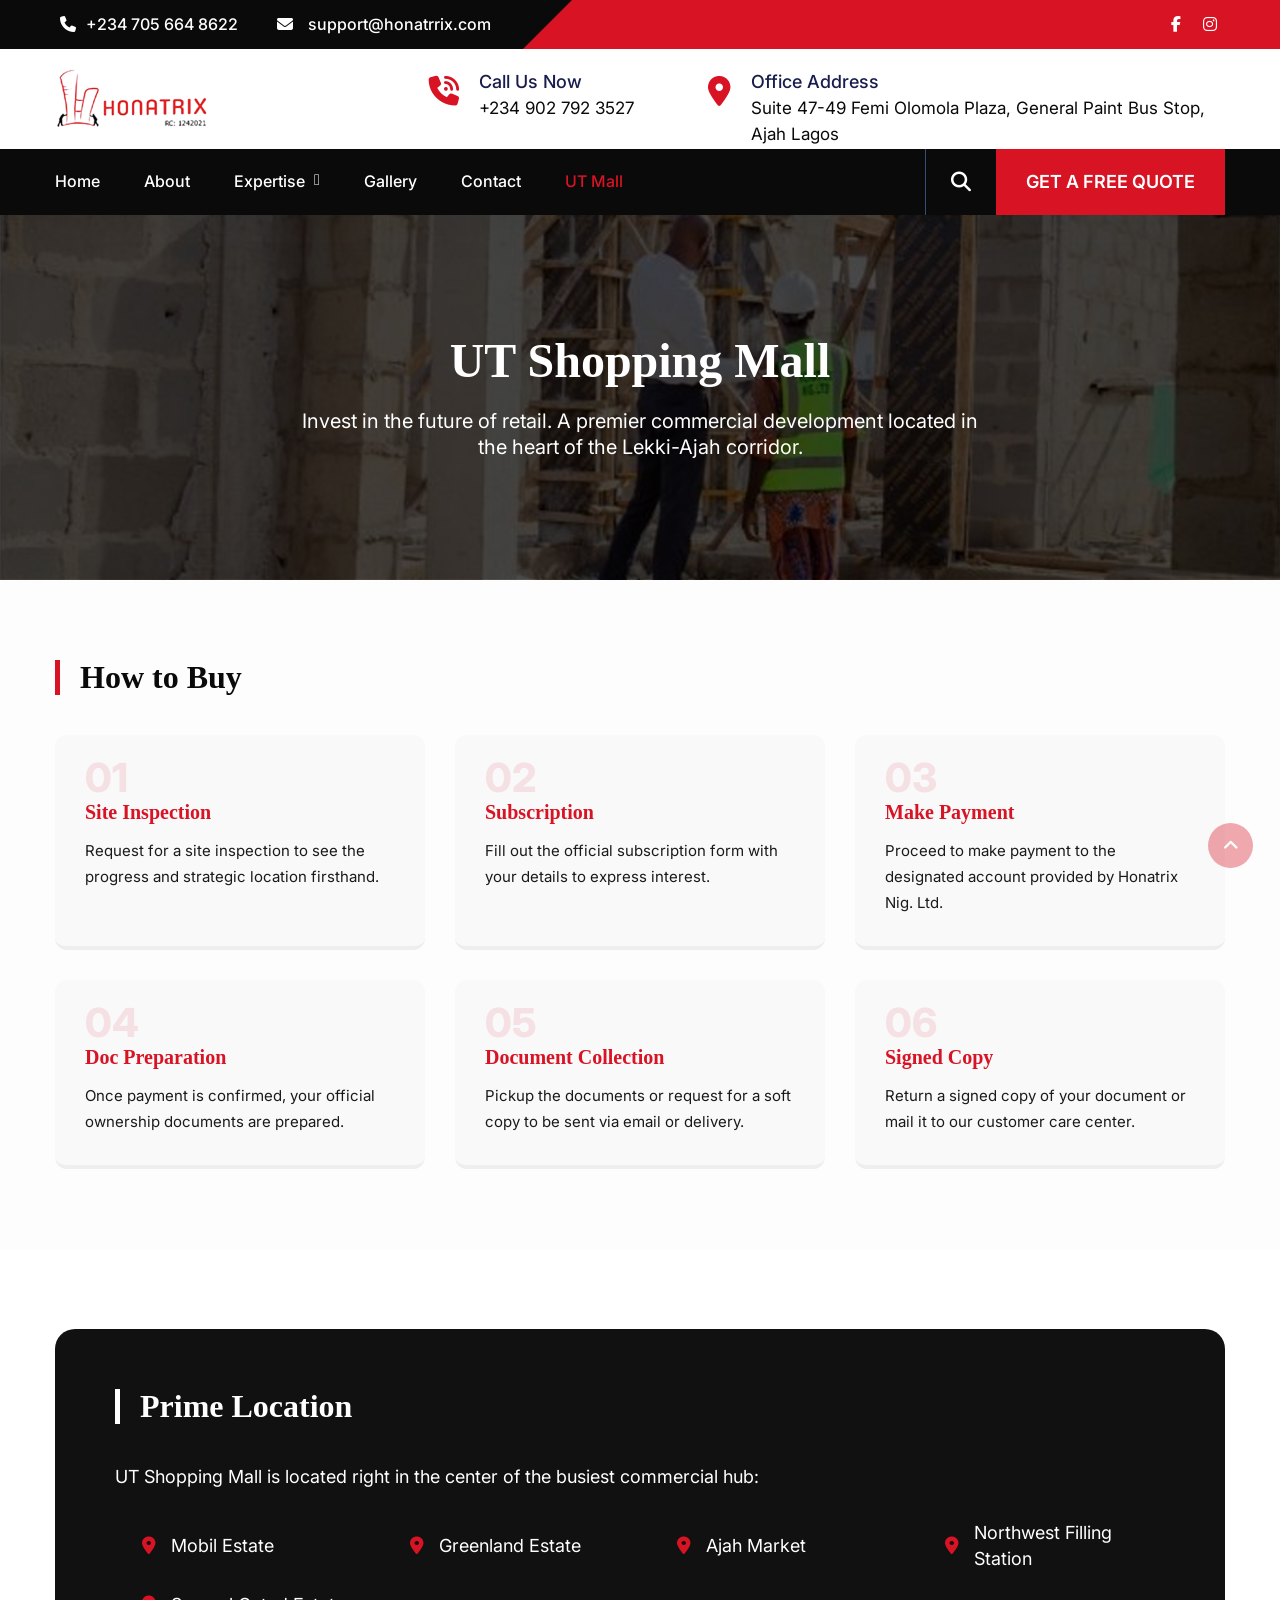
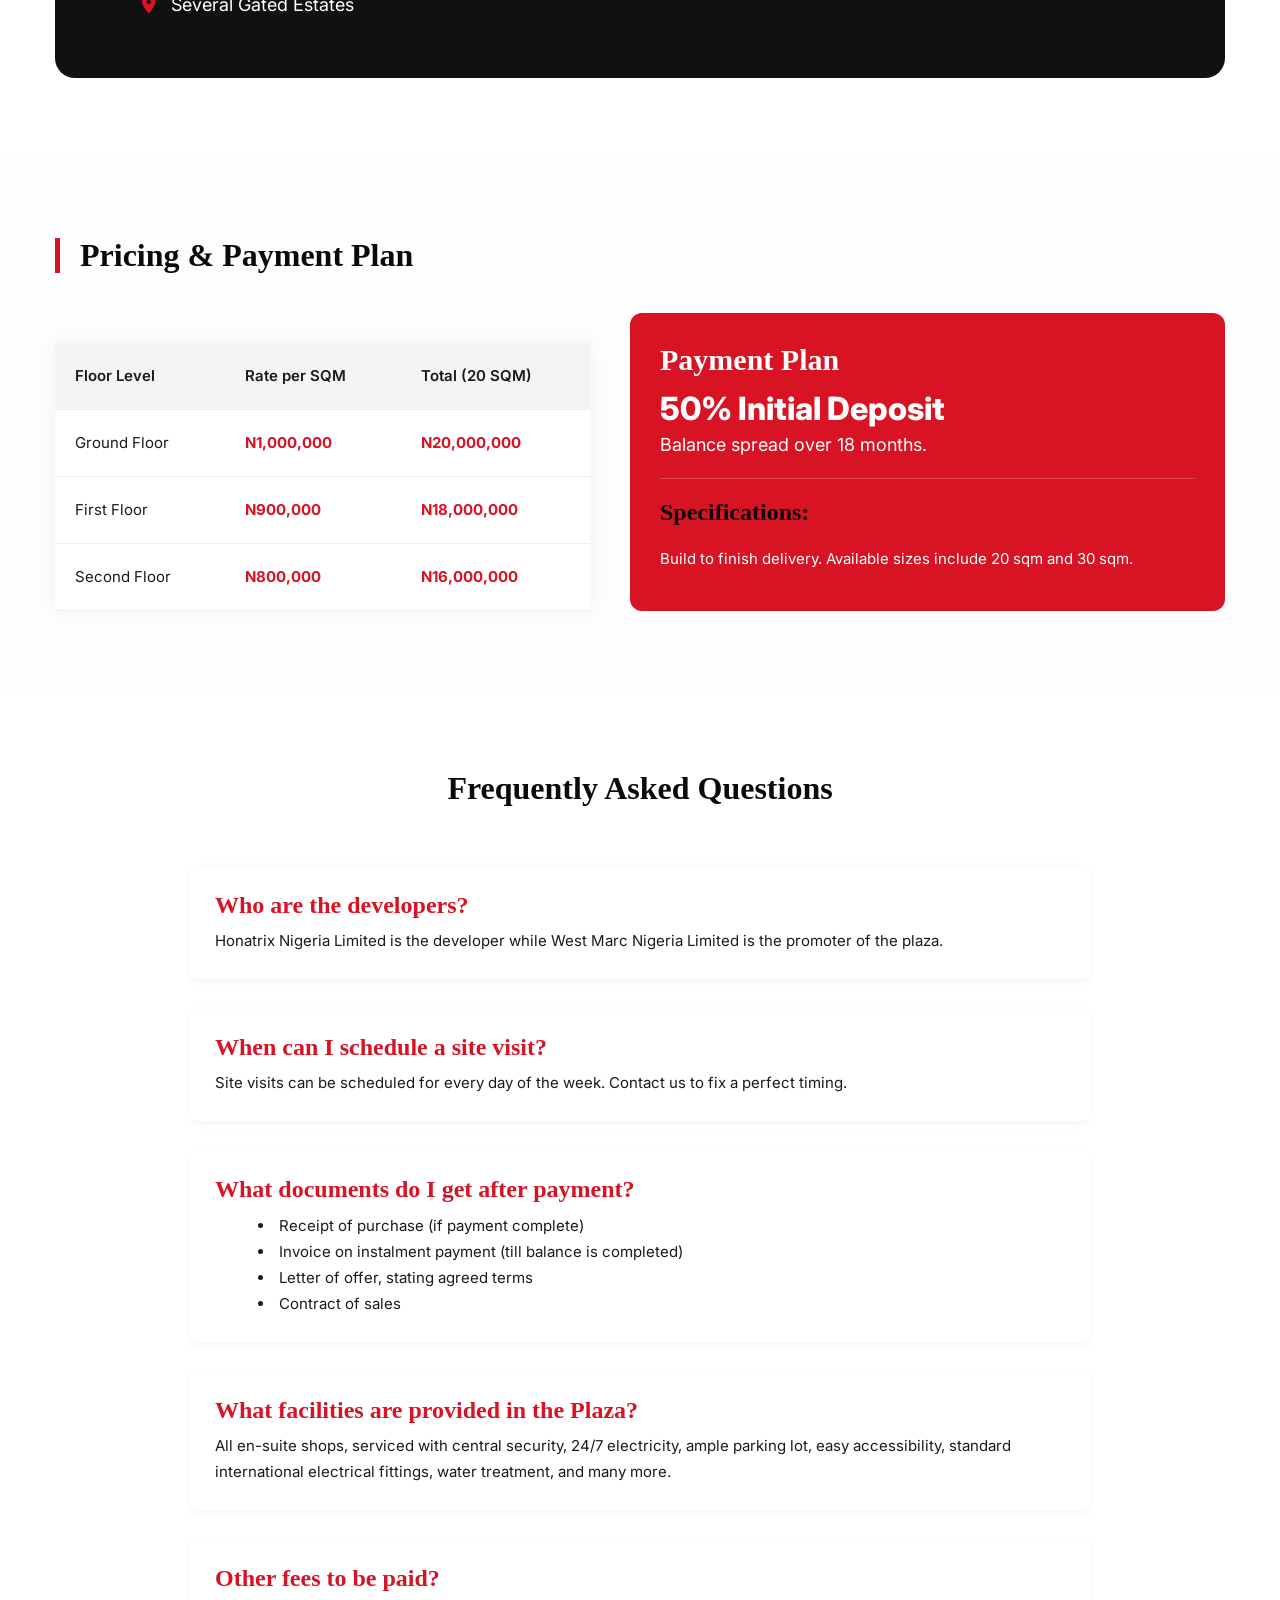
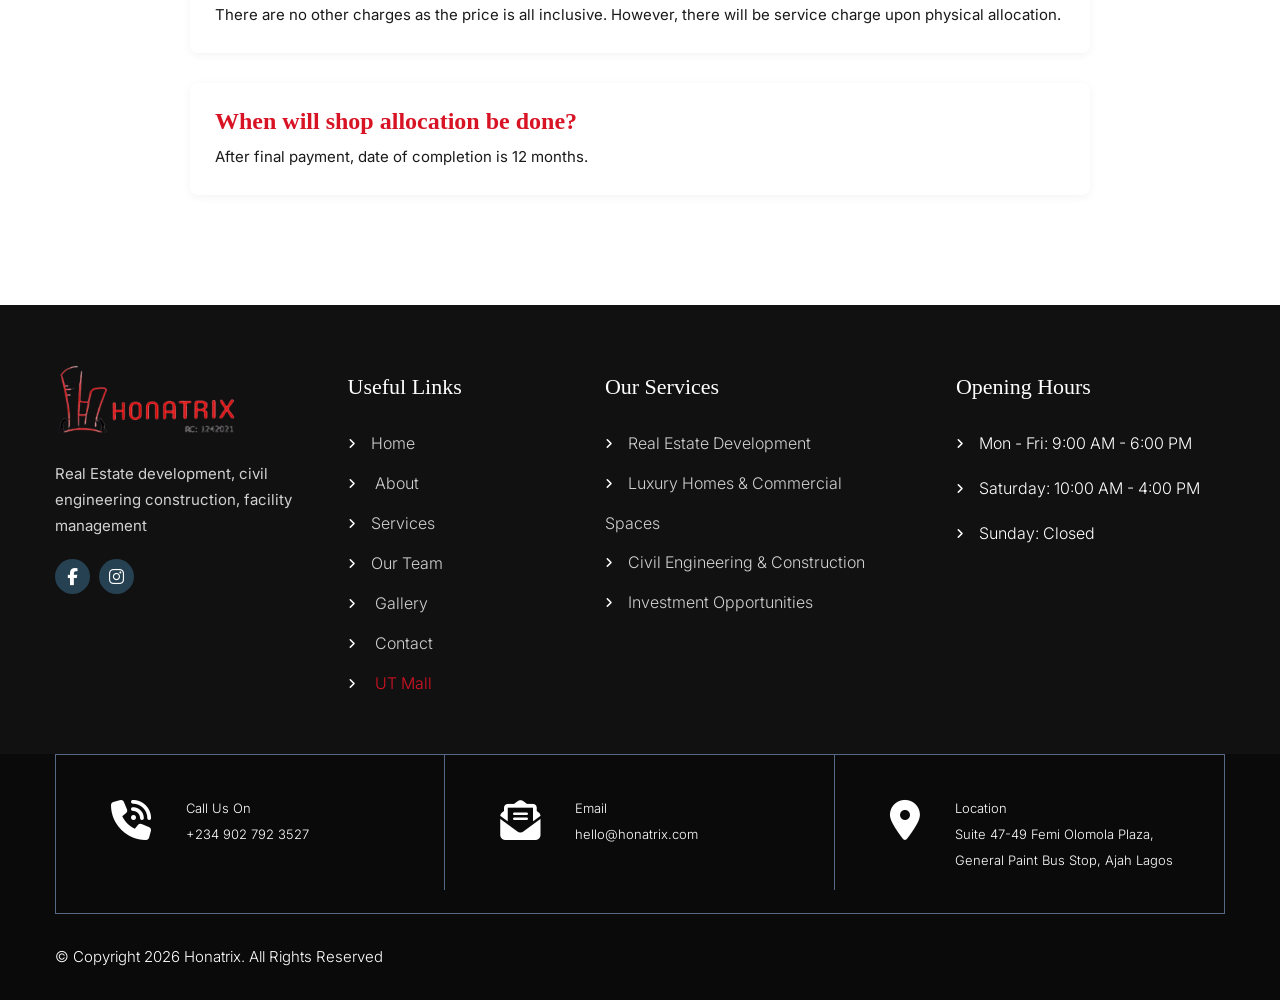
<file: ut-shopping-mall.html>
﻿<!DOCTYPE html>
<html lang="en-US">

<head>
    <meta charset="UTF-8">
    <meta name="viewport" content="width=device-width, initial-scale=1">
    <link rel="icon" type="image/png" href="assets/img/honatrix-logo.png">
    <link rel="profile" href="http://gmpg.org/xfn/11">
    <title>UT Shopping Mall - Investment Opportunity | Honatrix Nig. Ltd.</title>
    <meta name='robots' content='max-image-preview:large' />
    <link rel='dns-prefetch' href='//fonts.googleapis.com' />
    <link rel="alternate" type="application/rss+xml" title="Honatrix Nig. Ltd. &raquo; Feed" href="#" />
    <link rel="alternate" type="application/rss+xml" title="Honatrix Nig. Ltd. &raquo; Comments Feed" href="#" />
    <link rel="alternate" title="oEmbed (JSON)" type="application/json+oembed" href="#" />
    <link rel="alternate" title="oEmbed (XML)" type="text/xml+oembed" href="#" />
    <style id="wp-img-auto-sizes-contain-inline-css">
        img:is([sizes=auto i], [sizes^="auto," i]) {
            contain-intrinsic-size: 3000px 1500px
        }
    </style>
    <style id="wp-emoji-styles-inline-css">
        img.wp-smiley,
        img.emoji {
            display: inline !important;
            border: none !important;
            box-shadow: none !important;
            height: 1em !important;
            width: 1em !important;
            margin: 0 0.07em !important;
            vertical-align: -0.1em !important;
            background: none !important;
            padding: 0 !important;
        }
    </style>
    <style id="classic-theme-styles-inline-css">
        .wp-block-button__link {
            color: #fff;
            background-color: #32373c;
            border-radius: 9999px;
            box-shadow: none;
            text-decoration: none;
            padding: calc(.667em + 2px) calc(1.333em + 2px);
            font-size: 1.125em
        }

        .wp-block-file__button {
            background: #32373c;
            color: #fff;
            text-decoration: none
        }
    </style>

    <style id="global-styles-inline-css">
        :root {
            --wp--preset--aspect-ratio--square: 1;
            --wp--preset--aspect-ratio--4-3: 4/3;
            --wp--preset--aspect-ratio--3-4: 3/4;
            --wp--preset--aspect-ratio--3-2: 3/2;
            --wp--preset--aspect-ratio--2-3: 2/3;
            --wp--preset--aspect-ratio--16-9: 16/9;
            --wp--preset--aspect-ratio--9-16: 9/16;
            --wp--preset--color--black: #000000;
            --wp--preset--color--cyan-bluish-gray: #abb8c3;
            --wp--preset--color--white: #ffffff;
            --wp--preset--color--pale-pink: #f78da7;
            --wp--preset--color--vivid-red: #cf2e2e;
            --wp--preset--color--luminous-vivid-orange: #ff6900;
            --wp--preset--color--luminous-vivid-amber: #fcb900;
            --wp--preset--color--light-green-cyan: #7bdcb5;
            --wp--preset--color--vivid-green-cyan: #00d084;
            --wp--preset--color--pale-cyan-blue: #8ed1fc;
            --wp--preset--color--vivid-cyan-blue: #0693e3;
            --wp--preset--color--vivid-purple: #9b51e0;
            --wp--preset--gradient--vivid-cyan-blue-to-vivid-purple: linear-gradient(135deg, rgb(6, 147, 227) 0%, rgb(155, 81, 224) 100%);
            --wp--preset--gradient--light-green-cyan-to-vivid-green-cyan: linear-gradient(135deg, rgb(122, 220, 180) 0%, rgb(0, 208, 130) 100%);
            --wp--preset--gradient--luminous-vivid-amber-to-luminous-vivid-orange: linear-gradient(135deg, rgb(252, 185, 0) 0%, rgb(255, 105, 0) 100%);
            --wp--preset--gradient--luminous-vivid-orange-to-vivid-red: linear-gradient(135deg, rgb(255, 105, 0) 0%, rgb(207, 46, 46) 100%);
            --wp--preset--gradient--very-light-gray-to-cyan-bluish-gray: linear-gradient(135deg, rgb(238, 238, 238) 0%, rgb(169, 184, 195) 100%);
            --wp--preset--gradient--cool-to-warm-spectrum: linear-gradient(135deg, rgb(74, 234, 220) 0%, rgb(151, 120, 209) 20%, rgb(207, 42, 186) 40%, rgb(238, 44, 130) 60%, rgb(251, 105, 98) 80%, rgb(254, 248, 76) 100%);
            --wp--preset--gradient--blush-light-purple: linear-gradient(135deg, rgb(255, 206, 236) 0%, rgb(152, 150, 240) 100%);
            --wp--preset--gradient--blush-bordeaux: linear-gradient(135deg, rgb(254, 205, 165) 0%, rgb(254, 45, 45) 50%, rgb(107, 0, 62) 100%);
            --wp--preset--gradient--luminous-dusk: linear-gradient(135deg, rgb(255, 203, 112) 0%, rgb(199, 81, 192) 50%, rgb(65, 88, 208) 100%);
            --wp--preset--gradient--pale-ocean: linear-gradient(135deg, rgb(255, 245, 203) 0%, rgb(182, 227, 212) 50%, rgb(51, 167, 181) 100%);
            --wp--preset--gradient--electric-grass: linear-gradient(135deg, rgb(202, 248, 128) 0%, rgb(113, 206, 126) 100%);
            --wp--preset--gradient--midnight: linear-gradient(135deg, rgb(2, 3, 129) 0%, rgb(40, 116, 252) 100%);
            --wp--preset--font-size--small: 13px;
            --wp--preset--font-size--medium: 20px;
            --wp--preset--font-size--large: 36px;
            --wp--preset--font-size--x-large: 42px;
            --wp--preset--spacing--20: 0.44rem;
            --wp--preset--spacing--30: 0.67rem;
            --wp--preset--spacing--40: 1rem;
            --wp--preset--spacing--50: 1.5rem;
            --wp--preset--spacing--60: 2.25rem;
            --wp--preset--spacing--70: 3.38rem;
            --wp--preset--spacing--80: 5.06rem;
            --wp--preset--shadow--natural: 6px 6px 9px rgba(0, 0, 0, 0.2);
            --wp--preset--shadow--deep: 12px 12px 50px rgba(0, 0, 0, 0.4);
            --wp--preset--shadow--sharp: 6px 6px 0px rgba(0, 0, 0, 0.2);
            --wp--preset--shadow--outlined: 6px 6px 0px -3px rgb(255, 255, 255), 6px 6px rgb(0, 0, 0);
            --wp--preset--shadow--crisp: 6px 6px 0px rgb(0, 0, 0);
        }

        :where(body) {
            margin: 0;
        }

        body {
            padding-top: 0px;
            padding-right: 0px;
            padding-bottom: 0px;
            padding-left: 0px;
        }
    </style>

    <link rel='stylesheet' id='contact-form-7-css' href="assets/css/styles.css" media='all' />
    <link rel='stylesheet' id='Honatrix Nig. Ltd.-pro-gfonts-body-css'
        href='//fonts.googleapis.com/css?family=Inter&#038;subset=cyrillic,arabic,bengali,cyrillic,cyrillic-ext,devanagari,greek,greek-ext,gujarati,hebrew,latin-ext,tamil,telugu,thai,vietnamese,latin&#038;ver=7.0'
        media='all' />
    <link rel='stylesheet' id='Honatrix Nig. Ltd.-pro-gfonts-nav-css'
        href='//fonts.googleapis.com/css?family=Poppins&#038;subset=cyrillic,arabic,bengali,cyrillic,cyrillic-ext,devanagari,greek,greek-ext,gujarati,hebrew,latin-ext,tamil,telugu,thai,vietnamese,latin&#038;ver=7.0'
        media='all' />
    <link rel='stylesheet' id='Honatrix Nig. Ltd.-pro-gfonts-heading-css'
        href='//fonts.googleapis.com/css?family=Poppins&#038;subset=cyrillic,arabic,bengali,cyrillic,cyrillic-ext,devanagari,greek,greek-ext,gujarati,hebrew,latin-ext,tamil,telugu,thai,vietnamese,latin&#038;ver=7.0'
        media='all' />
    <link rel='stylesheet' id='Honatrix Nig. Ltd.-pro-basic-style-css' href="assets/css/style.css" media='all' />
    <link rel='stylesheet' id='fontawesome-all-style-css' href="assets/css/fontawesome-all.css" media='all' />
    <link rel='stylesheet' id='Honatrix Nig. Ltd.-pro-responsive-css' href="assets/css/responsive.css" media='all' />
    <link rel='stylesheet' id='honatrix-theme-css' href="assets/css/honatrix-theme.css" media='all' />

    <style>
        :root {
            --brand-red: #d81324;
        }

        .property-hero {
            background: linear-gradient(rgba(0, 0, 0, 0.7), rgba(0, 0, 0, 0.7)), url('assets/img/urban-tola-mall.png');
            background-size: cover;
            background-position: center;
            padding: 120px 0;
            text-align: center;
            color: #fff;
        }

        .property-hero h1 {
            color: #fff;
            font-size: 48px;
            margin-bottom: 20px;
        }

        .mall-section {
            padding: 80px 0;
        }

        .mall-section h2 {
            border-left: 5px solid var(--brand-red);
            padding-left: 20px;
            margin-bottom: 40px;
            font-size: 32px;
        }

        .steps-grid {
            display: grid;
            grid-template-columns: repeat(auto-fit, minmax(280px, 1fr));
            gap: 30px;
            margin-top: 40px;
        }

        .step-card {
            background: #f9f9f9;
            padding: 30px;
            border-radius: 12px;
            border-bottom: 4px solid #eee;
            transition: all 0.3s ease;
        }

        .step-card:hover {
            border-bottom-color: var(--brand-red);
            transform: translateY(-5px);
            box-shadow: 0 10px 30px rgba(0, 0, 0, 0.05);
        }

        .step-card .step-number {
            font-size: 40px;
            font-weight: 800;
            color: rgba(216, 19, 36, 0.1);
            margin-bottom: 10px;
            display: block;
        }

        .step-card h3 {
            font-size: 20px;
            margin-bottom: 15px;
            color: var(--brand-red);
        }

        .location-box {
            background: #111111;
            color: #fff;
            padding: 60px;
            border-radius: 20px;
        }

        .location-box h2 {
            color: #fff;
            border-left-color: #fff;
        }

        .location-list {
            list-style: none;
            padding: 0;
            display: grid;
            grid-template-columns: repeat(auto-fit, minmax(200px, 1fr));
            gap: 20px;
        }

        .location-list li {
            font-size: 18px;
            display: flex;
            align-items: center;
        }

        .location-list li i {
            color: var(--brand-red);
            margin-right: 15px;
        }

        .pricing-table {
            width: 100%;
            border-collapse: collapse;
            margin-top: 30px;
            background: #fff;
            box-shadow: 0 0 20px rgba(0, 0, 0, 0.05);
        }

        .pricing-table th,
        .pricing-table td {
            padding: 20px;
            text-align: left;
            border-bottom: 1px solid #eee;
        }

        .pricing-table th {
            background: #f4f4f4;
            font-weight: 600;
        }

        .pricing-table .price-val {
            color: var(--brand-red);
            font-weight: 700;
        }

        .faq-container {
            max-width: 900px;
            margin: 0 auto;
        }

        .faq-item {
            margin-bottom: 30px;
            background: #fff;
            padding: 25px;
            border-radius: 8px;
            box-shadow: 0 2px 10px rgba(0, 0, 0, 0.05);
        }

        .faq-item h4 {
            margin-bottom: 10px;
            color: var(--brand-red);
        }



        .bg-light {
            background: #fdfdfd;
        }

        .text-center {
            text-align: center;
        }

        /* MOBILE RESPONSIVENESS FIXES */
        @media only screen and (max-width: 767px) {
            .property-hero {
                padding: 60px 0;
            }

            .property-hero h1 {
                font-size: 32px;
            }

            .mall-section {
                padding: 40px 0;
            }

            .mall-section h2 {
                font-size: 24px;
                margin-bottom: 20px;
            }

            .location-box {
                padding: 30px 20px;
            }

            .location-list li {
                font-size: 16px;
            }

            .pricing-table,
            .pricing-table thead,
            .pricing-table tbody,
            .pricing-table th,
            .pricing-table td,
            .pricing-table tr {
                display: block;
            }

            .pricing-table thead tr {
                position: absolute;
                top: -9999px;
                left: -9999px;
            }

            .pricing-table tr {
                border: 1px solid #ccc;
                margin-bottom: 10px;
            }

            .pricing-table td {
                border: none;
                border-bottom: 1px solid #eee;
                position: relative;
                padding-left: 50% !important;
                text-align: right;
            }

            .pricing-table td:before {
                position: absolute;
                top: 20px;
                left: 20px;
                width: 45%;
                padding-right: 10px;
                white-space: nowrap;
                font-weight: bold;
                text-align: left;
            }

            .pricing-table td:nth-of-type(1):before {
                content: "Floor Level";
            }

            .pricing-table td:nth-of-type(2):before {
                content: "Rate/SQM";
            }

            .pricing-table td:nth-of-type(3):before {
                content: "Total";
            }

            .mall-section div[style*="flex-wrap: wrap"] {
                flex-direction: column;
                gap: 20px !important;
            }
        }

        /* Site Header Compatibility */
        body {
            font-family: Inter;
            font-size: 15px;
        }

        .header_menu_area {
            background: #00245c;
        }

        .site-navigation a {
            color: #ffffff;
        }

        .site-navigation ul.nav-menu .current_page_item>a {
            color: #ff3a4a;
        }

        .site-footer {
            background: transparent;
            color: #d1d1d1;
        }
    </style>

</head>

<body class="page-template elementor-default elementor-kit-9 elementor-page">



    <div id="SiteWrapper">
        <div id="masthead" class="site-header ">

            <div class="LgoBX">

                <div class="hdr-topstrip">
                    <div class="container">
                        <div class="hdrdetail">
                            <div class="infoBx">

                                <div class="header-top-area-left">
                                    <div class="heade-top-area-mail heade-top-area-add"><i
                                            class="fas fa-phone-alt"></i><a href="tel:+234 902 792 3527 ">+234 705 664
                                            8622 </a></div>
                                    <div class="heade-top-area-mail"><i class="fas fa-envelope"></i><a
                                            href="mailto:support@honatrrix.com">support@honatrrix.com</a></div>
                                </div>

                                <div class="header-top-area-right">
                                    <div class="hdrtop-Info hdrsocial">
                                        <a class="fab fa-facebook-f" target="_blank"
                                            href="https://www.facebook.com/share/1Co17Zs47G/"></a>

                                        <a class="fab fa-instagram" target="_blank"
                                            href="https://www.instagram.com/honatrix?utm_source=qr&igsh=MWY4am00a3QxdzRhdQ=="></a>

                                    </div>
                                </div>
                                <div class="clear"></div>
                            </div><!-- .infoBx-->
                        </div><!-- .hdrdetail-->
                        <div class="clear"></div>
                    </div><!-- .container -->
                </div><!-- .hdr-topstrip -->
                <div class="clear"></div>
                <div class="header-area">
                    <div class="container">
                        <div class="logo">

                            <a class="logoimg" title="Honatrix" href="index.html"><img
                                    src="assets/img/honatrix-logo.png" alt="Honatrix" /></a>

                        </div><!-- logo -->

                        <div class="header_contact_info">
                            <div class="header_call_info"><i class="fas fa-phone-volume"></i>Call Us Now<br><a
                                    href="tel:+234 902 792 3527 ">+234 902 792 3527 </a></div>
                            <div class="header_call_info"><i class="fas fa-map-marker-alt"></i>Office Address <br>
                                <span>Suite 47-49 Femi Olomola Plaza, General Paint Bus Stop, Ajah Lagos </span>
                            </div>
                            <div class="clear"></div>
                        </div>
                        <div class="clear"></div>
                    </div><!-- .container -->
                </div>

                <div class="header_menu_area">
                    <div class="container">
                        <div id="navigationpanel">
                            <nav id="main-navigation" class="site-navigation" role="navigation"
                                aria-label="Primary Menu">
                                <button type="button" class="menu-toggle">
                                    <span class="icon-bar"></span>
                                    <span class="icon-bar"></span>
                                    <span class="icon-bar"></span>
                                </button>
                                <div class="menu-header-container">
                                    <ul id="primary-menu" class="nav-menu">
                                        <li class="menu-item"><a href="index.html">Home</a></li>
                                        <li id="menu-item-298"
                                            class="menu-item menu-item-type-post_type menu-item-object-page menu-item-298">
                                            <a href="about.html">About</a>
                                        </li>
                                        <li class="menu-item menu-item-has-children"><a href="#">Expertise</a>
                                            <ul class="sub-menu">
                                                <li class="menu-item"><a href="services.html">Services</a></li>
                                                <li class="menu-item"><a href="team.html">Our Team</a></li>
                                            </ul>
                                        </li>
                                        <li id="menu-item-305"
                                            class="menu-item menu-item-type-post_type menu-item-object-page menu-item-305">
                                            <a href="gallery.html">Gallery</a>
                                        </li>
                                        <li id="menu-item-303"
                                            class="menu-item menu-item-type-post_type menu-item-object-page menu-item-303">
                                            <a href="contact.html">Contact</a>
                                        </li>
                                        <li id="menu-item-296"
                                            class="menu-item menu-item-type-post_type menu-item-object-page menu-item-home current-menu-item page_item page-item-294 current_page_item menu-item-296">
                                            <a href="ut-shopping-mall.html" aria-current="page">UT Mall</a>

                                    </ul>
                                </div>
                            </nav><!-- #main-navigation -->
                            <div class="clear"></div>
                        </div>

                        <div class="header_search_area">
                            <div class="header_search_box">
                                <li>
                                    <div class="right_info_search_toggle" title="Search"><i class="fa fa-search"
                                            aria-hidden="true"></i></div>
                                </li>
                                <div class="header_form">
                                    <form role="search" method="get" class="search_form" action="./">
                                        <input type="search" class="form_field" placeholder="Search &hellip;" name="s">
                                        <input type="hidden" name="post_type" value="product">
                                        <input type="submit" class="form_submit" value="Search">
                                    </form>
                                </div>
                            </div>
                            <div class="header_button_box"><a href="contact.html">GET A FREE QUOTE</a></div>
                            <div class="clear"></div>
                        </div>
                        <div class="clear"></div>
                    </div>
                    <div class="clear"></div>
                </div>

            </div><!-- .LgoBX -->
        </div><!--.site-header -->

        <section class="property-hero">
            <div class="container">
                <h1>UT Shopping Mall</h1>
                <p style="font-size: 20px; max-width: 700px; margin: 0 auto;">Invest in the future of retail. A premier
                    commercial development located in the heart of the Lekki-Ajah corridor.</p>
            </div>
        </section>

        <section class="mall-section bg-light">
            <div class="container">
                <h2>How to Buy</h2>
                <div class="steps-grid">
                    <div class="step-card"><span class="step-number">01</span>
                        <h3>Site Inspection</h3>
                        <p>Request for a site inspection to see the progress and strategic location firsthand.</p>
                    </div>
                    <div class="step-card"><span class="step-number">02</span>
                        <h3>Subscription</h3>
                        <p>Fill out the official subscription form with your details to express interest.</p>
                    </div>
                    <div class="step-card"><span class="step-number">03</span>
                        <h3>Make Payment</h3>
                        <p>Proceed to make payment to the designated account provided by Honatrix Nig. Ltd.</p>
                    </div>
                    <div class="step-card"><span class="step-number">04</span>
                        <h3>Doc Preparation</h3>
                        <p>Once payment is confirmed, your official ownership documents are prepared.</p>
                    </div>
                    <div class="step-card"><span class="step-number">05</span>
                        <h3>Document Collection</h3>
                        <p>Pickup the documents or request for a soft copy to be sent via email or delivery.</p>
                    </div>
                    <div class="step-card"><span class="step-number">06</span>
                        <h3>Signed Copy</h3>
                        <p>Return a signed copy of your document or mail it to our customer care center.</p>
                    </div>
                </div>
            </div>
        </section>

        <section class="mall-section">
            <div class="container">
                <div class="location-box">
                    <h2>Prime Location</h2>
                    <p style="font-size: 18px; margin-bottom: 30px;">UT Shopping Mall is located right in the center of
                        the busiest commercial hub:</p>
                    <ul class="location-list">
                        <li><i class="fas fa-map-marker-alt"></i> Mobil Estate</li>
                        <li><i class="fas fa-map-marker-alt"></i> Greenland Estate</li>
                        <li><i class="fas fa-map-marker-alt"></i> Ajah Market</li>
                        <li><i class="fas fa-map-marker-alt"></i> Northwest Filling Station</li>
                        <li><i class="fas fa-map-marker-alt"></i> Several Gated Estates</li>
                    </ul>
                </div>
            </div>
        </section>

        <section class="mall-section bg-light">
            <div class="container">
                <h2>Pricing & Payment Plan</h2>
                <div style="display: flex; flex-wrap: wrap; gap: 40px;">
                    <div style="flex: 1; min-width: 300px;">
                        <table class="pricing-table">
                            <thead>
                                <tr>
                                    <th>Floor Level</th>
                                    <th>Rate per SQM</th>
                                    <th>Total (20 SQM)</th>
                                </tr>
                            </thead>
                            <tbody>
                                <tr>
                                    <td>Ground Floor</td>
                                    <td class="price-val">N1,000,000</td>
                                    <td class="price-val">N20,000,000</td>
                                </tr>
                                <tr>
                                    <td>First Floor</td>
                                    <td class="price-val">N900,000</td>
                                    <td class="price-val">N18,000,000</td>
                                </tr>
                                <tr>
                                    <td>Second Floor</td>
                                    <td class="price-val">N800,000</td>
                                    <td class="price-val">N16,000,000</td>
                                </tr>
                            </tbody>
                        </table>
                    </div>
                    <div
                        style="flex: 1; min-width: 300px; padding: 30px; background: var(--brand-red); color: #fff; border-radius: 12px;">
                        <h3 style="color: #fff; margin-bottom: 20px;">Payment Plan</h3>
                        <div style="font-size: 32px; font-weight: 800; margin-bottom: 10px;">50% Initial Deposit</div>
                        <p style="font-size: 18px;">Balance spread over 18 months.</p>
                        <hr style="border: 0; border-top: 1px solid rgba(255,255,255,0.2); margin: 20px 0;">
                        <h4>Specifications:</h4>
                        <p>Build to finish delivery. Available sizes include 20 sqm and 30 sqm.</p>
                    </div>
                </div>
            </div>
        </section>

        <section class="mall-section">
            <div class="container">
                <h2 class="text-center" style="border:0; padding:0; margin-bottom: 60px;">Frequently Asked Questions
                </h2>
                <div class="faq-container">
                    <div class="faq-item">
                        <h4>Who are the developers?</h4>
                        <p>Honatrix Nigeria Limited is the developer while West Marc Nigeria Limited is the promoter of
                            the plaza.</p>
                    </div>
                    <div class="faq-item">
                        <h4>When can I schedule a site visit?</h4>
                        <p>Site visits can be scheduled for every day of the week. Contact us to fix a perfect timing.
                        </p>
                    </div>
                    <div class="faq-item">
                        <h4>What documents do I get after payment?</h4>
                        <ul style="padding-left: 20px;">
                            <li>Receipt of purchase (if payment complete)</li>
                            <li>Invoice on instalment payment (till balance is completed)</li>
                            <li>Letter of offer, stating agreed terms</li>
                            <li>Contract of sales</li>
                        </ul>
                    </div>
                    <div class="faq-item">
                        <h4>What facilities are provided in the Plaza?</h4>
                        <p>All en-suite shops, serviced with central security, 24/7 electricity, ample parking lot, easy
                            accessibility, standard international electrical fittings, water treatment, and many more.
                        </p>
                    </div>
                    <div class="faq-item">
                        <h4>Other fees to be paid?</h4>
                        <p>There are no other charges as the price is all inclusive. However, there will be service
                            charge upon physical allocation.</p>
                    </div>
                    <div class="faq-item">
                        <h4>When will shop allocation be done?</h4>
                        <p>After final payment, date of completion is 12 months.</p>
                    </div>
                </div>
            </div>
        </section>

        <div class="site-footer">
            <div class="container">
                <div class="footer-fix">

                    <!-- =============================== Column One - 1 =================================== -->

                    <div class="cols-4">


                        <div class="widget-column-1">

                            <a href="index.html"><img src="assets/img/honatrix-logo.png" alt="Honatrix" /></a>
                            <p>Real Estate development, civil engineering construction, facility management</p>
                            <div class="footer-info-dtl">

                                <div class="footsocial">
                                    <a class="fab fa-facebook-f" target="_blank"
                                        href="https://www.facebook.com/share/1Co17Zs47G/"></a>

                                    <a class="fab fa-instagram" target="_blank"
                                        href="https://www.instagram.com/honatrix?utm_source=qr&igsh=MWY4am00a3QxdzRhdQ=="></a>
                                </div>
                                <div class="clear"></div>
                            </div>

                        </div>


                        <div class="widget-column-2">

                            <h3>Useful Links</h3>
                            <div class="menu-useful-links-container">
                                <ul id="menu-useful-links" class="menu">
                                    <li class="menu-item current-menu-item"><a href="index.html">Home</a>
                                    <li id="menu-item-347"
                                        class="menu-item menu-item-type-post_type menu-item-object-page menu-item-347">
                                        <a href="about.html">About</a>
                                    </li>
                                    <li class="menu-item"><a href="services.html">Services</a></li>
                                    <li class="menu-item"><a href="team.html">Our Team</a></li>
                                    <li id="menu-item-349"
                                        class="menu-item menu-item-type-post_type menu-item-object-page menu-item-349">
                                        <a href="gallery.html">Gallery</a>
                                    </li>
                                    <li id="menu-item-348"
                                        class="menu-item menu-item-type-post_type menu-item-object-page menu-item-348">
                                        <a href="contact.html">Contact</a>
                                    </li>

                                    <li id="menu-item-345"
                                        class="menu-item menu-item-type-post_type menu-item-object-page menu-item-home current-menu-item page_item page-item-294 current_page_item menu-item-345">
                                        <a href="ut-shopping-mall.html" aria-current="page">UT Mall</a>
                                    </li>
                                    </li>
                                </ul>
                            </div>
                        </div>


                        <div class="widget-column-3">
                            <h3>Our Services</h3>
                            <div class="menu-our-services-container">
                                <ul id="menu-our-services" class="menu">
                                    <li id="menu-item-340"
                                        class="menu-item menu-item-type-custom menu-item-object-custom menu-item-340"><a
                                            href="services.html#real-estate">Real Estate Development</a></li>
                                    <li id="menu-item-341"
                                        class="menu-item menu-item-type-custom menu-item-object-custom menu-item-341"><a
                                            href="services.html#luxury-homes">Luxury Homes & Commercial Spaces</a></li>
                                    <li id="menu-item-342"
                                        class="menu-item menu-item-type-custom menu-item-object-custom menu-item-342"><a
                                            href="services.html#civil-engineering">Civil Engineering & Construction</a>
                                    </li>
                                    <li id="menu-item-343"
                                        class="menu-item menu-item-type-custom menu-item-object-custom menu-item-343"><a
                                            href="services.html#investment">Investment Opportunities</a></li>
                                </ul>
                            </div>
                        </div>
                        <div class="widget-column-4">
                            <h3>Opening Hours</h3>
                            <ul>
                                <li style="margin-bottom: 5px;">Mon - Fri: 9:00 AM - 6:00 PM</li>
                                <li style="margin-bottom: 5px;">Saturday: 10:00 AM - 4:00 PM</li>
                                <li style="margin-bottom: 5px;">Sunday: Closed</li>
                            </ul>
                        </div>
                        <div class="clear"></div>
                    </div>

                </div>

                <div class="clear"></div>
            </div><!--end .footer-fix-->
        </div><!--end .container-->


        <div class="footer-info-section">
            <div class="container">
                <div class="footer-info-box">
                    <div class="footer-info-dtl"><i class="fas fa-phone-volume"></i>Call Us On<br><a
                            href="telto:+234 902 792 3527">+234 902 792 3527</a></div>
                    <div class="footer-info-dtl"><i class="fas fa-envelope-open-text"></i></i>Email<br><a
                            href="mailto:hello@honatrix.com">hello@honatrix.com</a></div>
                    <div class="footer-info-dtl"><i class="fas fa-map-marker-alt"></i>Location<p>Suite 47-49 Femi
                            Olomola Plaza, General Paint Bus Stop, Ajah Lagos </p>
                    </div>
                    <div class="clear"></div>
                </div>
                <div class="clear"></div>
            </div>

        </div>
        <div class="copyright-wrapper">
            <div class="container">

                <div class="copyright">
                    <div class="copyright-left">
                        © Copyright <span id="year"></span> Honatrix. All Rights Reserved
                    </div>

                    <script>
                        document.getElementById("year").textContent = new Date().getFullYear();
                    </script>

                    <div class="clear"></div>
                </div>
            </div>
        </div>

    </div>


    <div id="back-top">
        <a href="#top"><i class="fas fa-angle-up"></i></a>
    </div>

    <script id="jquery-core-js" src="assets/js/jquery.min.js"></script>
    <script id="jquery-migrate-js" src="assets/js/jquery-migrate.min.js"></script>
    <script id="Honatrix Nig. Ltd.-pro-custom-js" src="assets/js/custom.js"></script>
    <script id="Honatrix Nig. Ltd.-pro-navigation-js" src="assets/js/navigation.js"></script>
    <!-- <script>
        (function () {
            function revealSite() {
                var loader = document.getElementById('honatrix-preloader');
                var site = document.getElementById('SiteWrapper');
                if (loader) loader.classList.add('fade-out');
                if (site) site.classList.add('site-visible');
                if (loader) {
                    loader.addEventListener('transitionend', function () {
                        if (loader.parentNode) loader.parentNode.removeChild(loader);
                    }, { once: true });
                }
            }
            if (document.readyState === 'complete') {
                revealSite();
            } else {
                window.addEventListener('load', revealSite);
            }
        })();
    </script> -->
</body>

</html>
</file>
<file: assets/css/styles.css>
﻿.wpcf7 .screen-reader-response {
	position: absolute;
	overflow: hidden;
	clip: rect(1px, 1px, 1px, 1px);
	clip-path: inset(50%);
	height: 1px;
	width: 1px;
	margin: -1px;
	padding: 0;
	border: 0;
	word-wrap: normal !important;
}

.wpcf7 form .wpcf7-response-output {
	margin: 2em 0.5em 1em;
	padding: 0.2em 1em;
	border: 2px solid #00a0d2; /* Blue */
}

.wpcf7 form.init .wpcf7-response-output,
.wpcf7 form.resetting .wpcf7-response-output,
.wpcf7 form.submitting .wpcf7-response-output {
	display: none;
}

.wpcf7 form.sent .wpcf7-response-output {
	border-color: #46b450; /* Green */
}

.wpcf7 form.failed .wpcf7-response-output,
.wpcf7 form.aborted .wpcf7-response-output {
	border-color: #dc3232; /* Red */
}

.wpcf7 form.spam .wpcf7-response-output {
	border-color: #f56e28; /* Orange */
}

.wpcf7 form.invalid .wpcf7-response-output,
.wpcf7 form.unaccepted .wpcf7-response-output,
.wpcf7 form.payment-required .wpcf7-response-output {
	border-color: #ffb900; /* Yellow */
}

.wpcf7-form-control-wrap {
	position: relative;
}

.wpcf7-not-valid-tip {
	color: #dc3232; /* Red */
	font-size: 1em;
	font-weight: normal;
	display: block;
}

.use-floating-validation-tip .wpcf7-not-valid-tip {
	position: relative;
	top: -2ex;
	left: 1em;
	z-index: 100;
	border: 1px solid #dc3232;
	background: #fff;
	padding: .2em .8em;
	width: 24em;
}

.wpcf7-list-item {
	display: inline-block;
	margin: 0 0 0 1em;
}

.wpcf7-list-item-label::before,
.wpcf7-list-item-label::after {
	content: " ";
}

.wpcf7-spinner {
	visibility: hidden;
	display: inline-block;
	background-color: #23282d; /* Dark Gray 800 */
	opacity: 0.75;
	width: 24px;
	height: 24px;
	border: none;
	border-radius: 100%;
	padding: 0;
	margin: 0 24px;
	position: relative;
}

form.submitting .wpcf7-spinner {
	visibility: visible;
}

.wpcf7-spinner::before {
	content: '';
	position: absolute;
	background-color: #fbfbfc; /* Light Gray 100 */
	top: 4px;
	left: 4px;
	width: 6px;
	height: 6px;
	border: none;
	border-radius: 100%;
	transform-origin: 8px 8px;
	animation-name: spin;
	animation-duration: 1000ms;
	animation-timing-function: linear;
	animation-iteration-count: infinite;
}

@media (prefers-reduced-motion: reduce) {
	.wpcf7-spinner::before {
		animation-name: blink;
		animation-duration: 2000ms;
	}
}

@keyframes spin {
	from {
		transform: rotate(0deg);
	}

	to {
		transform: rotate(360deg);
	}
}

@keyframes blink {
	from {
		opacity: 0;
	}

	50% {
		opacity: 1;
	}

	to {
		opacity: 0;
	}
}

.wpcf7 [inert] {
	opacity: 0.5;
}

.wpcf7 input[type="file"] {
	cursor: pointer;
}

.wpcf7 input[type="file"]:disabled {
	cursor: default;
}

.wpcf7 .wpcf7-submit:disabled {
	cursor: not-allowed;
}

.wpcf7 input[type="url"],
.wpcf7 input[type="email"],
.wpcf7 input[type="tel"] {
	direction: ltr;
}

.wpcf7-reflection > output {
	display: list-item;
	list-style: none;
}

.wpcf7-reflection > output[hidden] {
	display: none;
}
</file>
<file: assets/css/style.css>
﻿/*
Theme Name: DreamBuild Pro
Theme URI: https://gracethemes.com/themes/township-construction-wordpress-theme/
Author: Grace Themes
Author URI: https://gracethemes.com/
Description: The DreamBuild Pro is a township construction WordPress theme specially created for construction business website. The layouts of this theme come with a professional outlook. This theme provides every kind of construction service section. It comes with a lot of options in terms of background colors, images, fonts, etc. More than 1000 unique Google fonts are available with this theme. This Township Construction WordPress Theme is SEO-optimized and 100% responsive. It is compatible with a lot of plugins, such as Polylang, Weglot, and more. . It comes with HD retina-ready display quality and functions. This is a cross-device compatible theme and is compatible with renowned browsers such as Google Chrome, Yahoo, Bing, Opera, Mozilla Firefox, and more. Thus, at your convenience and with your needs, you can run the theme on any device of your choice.  

Version: 1.2
License: GNU General Public License version 2 or later
License URI: http://www.gnu.org/licenses/gpl-2.0.html
Text Domain: dreambuild-pro
Requires PHP:  5.6
Tested up to: 6.8.1
Tags:blog,entertainment,two-columns,right-sidebar,full-width-template,custom-colors,custom-menu,custom-header,custom-logo,featured-images,editor-style,custom-background,threaded-comments,
theme-options, translation-ready
DreamBuild Pro WordPress Theme has been created by Grace Themes(gracethemes.com), 2025.
DreamBuild Pro WordPress Theme is released under the terms of GNU GPL
*/
@import url('https://fonts.googleapis.com/css2?family=Poppins:wght@100;300;400;500;600;700;800;900&display=swap');
@import url('https://fonts.googleapis.com/css2?family=Inter:wght@100;200;300;400;500;600;700;800;900&display=swap');
@import url('https://fonts.googleapis.com/css2?family=Playfair+Display:ital,wght@0,400..900;1,400..900&display=swap');
*{ 
	padding:0;
	outline:none;
	margin:0;
	box-sizing:border-box;
	-moz-box-sizing:border-box;
	-webkit-box-sizing:border-box;
}
body{
	font-size:16px;
	line-height:26px;
	font-family:"Poppins", Sans-serif;	
	background-color: #ffffff;	
	color:#161616;
	-ms-word-wrap:break-word; 
	word-wrap:break-word;overflow-x: hidden;
}


/* = Heading tags
--------------------------------------------- */
h1, h2, h3, h4, h5, h6{ 
	font-family: 'Merriweather', serif;
	color:#303030;
	line-height:1.1;
	font-weight:600;
	margin:0 0 20px;
	padding:0;	
}
h1{ 
	font-size:42px;
}
h2{ 
	font-size:32px;
}
h3{ 
	font-size:30px;
}
h4{ 
	font-size:24px;
}
h5{ 
	font-size:22px;
}
h6{ 
	font-size:18px;
}

h1.entry-title{ 
font-size: 30px;
font-weight: 600;
margin-bottom: 25px;
}

/*image align css*/
img{ 
	max-width:100%; 
	height:auto;
	border:none;
	vertical-align:middle;	
	border-style: none;
}
.alignnone{ 
	width:100%;
}

.aligncenter, 
img.aligncenter { 
	margin-left: auto;
	margin-right: auto;
	margin-top:0;
	display: block;
	clear: both;
	height:auto;
}
img.alignright, 
.alignright{ 
	border:1px solid #ddd;
	float:right;
	padding:5px;
	margin:0 0 0 15px;
}
img.alignleft, 
.alignleft{ 
	margin:0 15px 0 0;	
	float:left;
	padding:5px;
	border:1px solid #ddd;
}

/* = Default CSS
--------------------------------------------- */
a{ 
	text-decoration:none;
	color:#ff5e15;
}
a:hover{ 
	color:#111;
}
p{ 
	margin:0;
	padding:0;
}

blockquote{ 
  position: relative;  
  font-size: 16px;
  background-color:#ededed;
  padding:1.2em 30px 1.2em; 
  color: #555555; 
  border-left:7px solid #ad6004 ; 
  margin:50px auto;  
  line-height:1.6;
  font-style:italic;  
}

blockquote p{ 
	margin-bottom:0 !important;
}

hr {
	box-sizing: content-box;
	height: 0;
	overflow: visible;
	-webkit-box-sizing: content-box;
	-moz-box-sizing: content-box;
}

figcaption,figure{	
	display: block;
}
figure {
	margin: 1em 0;
}
.post-tags{ 
	font-weight:bold;
}
.post-tags a:hover{ 
	color:#000 !important;
}
.left{ 
	float:left;
}
.right{ 
	float:right;
}

.textwidget select{ 
	width:100%;
}
.tagcloud a{ 
	color:#fff;
	margin:0 5px 5px 0;
	font-size:12px !important;	
	border:1px solid #fff;
	display:inline-block;	
	padding:5px 12px;
}
.tagcloud a:hover{ 
	border:1px solid #fff;
}
table{ 
	width:100%
}
.wp-caption, 
.wp-caption-text, 
.sticky, 
.gallery-caption, 
.aligncenter{
	max-width:100% !important; 
	margin:0;
	padding:0;
}

.last_column{
	clear:right;
	margin-right:0 !important;
}


/* = Clearings CSS
--------------------------------------------- */
.clear:before,
.clear:after,
.site-header:before,
.site-header:after,
.site-footer:before,
.site-footer:after,
nav:before,
nav:after {
	content: "";
	display: block;
}
.clear:after,
.site-header:after,
.site-footer:after,
nav:after {
	clear: both;
}
.clear{ 
	clear:both;
}

/*
Lists style CSS
---------------------------------*/
ol,
ul{ 
	margin:0;
	padding:0;
}
ul {
	list-style: inside none disc;
}
ol {
	list-style: decimal;
}
ul li ul, 
ul li ul li ul, 
ol li ol, 
ol li ol li ol{ 
	margin-left:10px;
}

ul li,
ol li {
	margin-bottom: 0;
	margin-left: 1.5em;
}

/*
pagination style CSS
---------------------------------*/
nav.pagination .page-numbers{ 
	font-size:14px;		
	background-color:#ccc;
	padding:10px 15px;
	font-weight:600;
	color:#444;
}
nav.pagination .page-numbers.current{
	background-color:#e63946;
}
.site-nav-previous, 
.nav-previous{ 
	float:left;
}
.site-nav-next,
.nav-next{ 
	float:right;
}
nav#nav-below{ 
	margin-top:15px;
}

#comment-nav-above .nav-previous, 
#comment-nav-below .nav-previous{ 
	float:none !important;
	margin:10px 0;
}

dt {
	font-weight: 700;
}
dd {
	margin: 0 1.5em 1.5em;
}
audio:not([controls]) {	
	display: none;
	height: 0;
}

svg:not(:root) {
	overflow: hidden;
}

a {	
	background-color: transparent;
	-webkit-text-decoration-skip: objects; outline:none; text-decoration:none;
}
a:active, 
a:hover {
	outline-width: 0;
}
b, 
strong {	
	font-weight: bold;
}
pre {
	background-color: #eee;
	margin-bottom:25px;
	max-width: 100%;
	font-size: 14px;
	padding:20px;	
	line-height: 1.4;
	overflow: auto;
}
iframe{
	max-width:100%;
}
.breadcrumbs{
	padding:10px 0;
	margin-bottom:0;
}
nav.pagination{ 
	clear:both;
}

/* = Default Button CSS
---------------------------- */
a.blogreadmore{ 
	background-color:#505050;
	padding:5px 20px;
	display:inline-block;
	color:#fff ;
	border-radius:3px;
}
a.blogreadmore:hover{ 
	background-color:#404040;
	color:#fff;
}

a.ReadMoreBtn{ 
	padding:0px; 
	font-weight:600; 
	font-size:16px; 
	text-align:center; 
	background-color: transparent !important; 
	color:#0a0a0a; 	
	display:inline-block;
	-webkit-border-radius: 35px; 
	-moz-border-radius: 35px; 
	border-radius: 0px; 
}
a.ReadMoreBtn:hover{ 
	background-color:#202020; 
	color:#d81324;
}

/* = Header contact info CSS
--------------------------------------------- */

.hdr-topstrip{ 
	color:#fff; 
	padding-bottom: 0px;
	position:relative; padding-top:0px;
}

.hdrdetail{ 
	color:#fff; 
	padding:0;
	position:relative; 
	width:100%;
	float:right;
	}

.hdr-topstrip .infoBx{}

.hdr-topstrip .phonebX{}
.hdr-topstrip .phonebX .phno a{}
.hdrtop-Info, .heade-top-area-mail{ 
	display:inline-block; 	
	color:#fff; 	
	font-weight:500; 
	padding:0px;
	margin:0; 
	line-height:49px; 
	vertical-align:top;
	text-align:left;  
}
.hdrtop-Info span {padding-left:5px;}

.hdrtop-Info i, .heade-top-area-mail i{ 
	position:relative; 	
	font-size:18px; 	
	top:2px;
	margin:0 5px 0 0; 
	line-height:0; 	
	text-align:center;
}
.hdrtop-Info a{ 
	color:#fff;
}

.hdrsocial, .heade-top-area-mail{ 
	display:inline-block;
	position:relative;
}
.hdrsocial a{ 
	color:#fff; 
	width:30px; 
	line-height:49px;
	text-align:center;
	display:inline-block; font-size:16px;
}
.hdrsocial a:hover{
	color:#ad6004;
}
.hdrtop-Info.last-child{ 
	border:none; 
	padding-right:0; 
}
.header-contact-info {float: right;
padding-top: 17px;
background: #ff5e15;
padding-bottom: 17px;
padding-left: 40px;
padding-right: 30px;}
.header-contact-info .header-info-box {
  width: auto;
  float: left;
  padding: 0px 15px;
  position: relative;
  padding-left: 50px;
  font-size: 15px;
  color: #fff;
}
.header-contact-info .header-info-box i {
  font-size: 35px;
  color: #fff;
  position: absolute;
  left: 0; top: 10px;
}
.header-contact-info .header-info-box i.fas.fa-phone-alt {
  transform: rotate(90deg);
}
body.home .header-contact-info .header-info-box i.fas.fa-phone-alt {
  transform: rotate(0deg);
}
.header-contact-info .header-info-box b{
  color: #1d1d1b;
  font-size: 16px;
  font-weight: 600;
  display: block;
}
.header-contact-info .header-info-box b a{ color:#fff;}
.header-area {
  padding:0px 0px 0px; width:100%;
}
.header-area .header-contact-info .header-info-box:nth-last-child(2) {
  border: none; margin-right:0px !important;
}
.header-area {z-index:99;}

/* = Main site CSS
-----------------------------------------------*/
.LgoBX{ 
	width:100%;
	padding:0; box-shadow:5px 5px 60px rgba(40, 40, 40, 0.1);
}
#SiteWrapper{ 
	position:relative;
	margin:0 auto;
}

.container{ 
	position:relative;
	width:1170px;
	margin:0 auto;
}

.site-header{ 
	position: relative;
	width:100%;
	z-index:999;
}
.site-header.innerpage_header{ 
	position: relative;
} 
.site-header.innerpage_header .LgoBX{ 
	position:relative;
} 

.sitewrapper .site-header.fixed{ width:100%; }
.site-header.fixed{ position: fixed; top: auto; z-index:999999; left:0; right:0; width:100%; margin:0 auto; background:#fff;}
.site-header.fixed .hdr-topstrip{ display:none !important;}
.site-header.fixed .logo{ top:auto; padding:25px 25px 10px;}

.logo {
    float: left;
	max-width:30%;
    text-align: left;   
    padding:20px 0px 20px 0px;
    position: relative;
    z-index: 999;
}

.logo a h1{ 
	position:relative;
	display:block;
	z-index:99; padding: 6px 0px;
}
.site_branding{ 
	position:relative; 
	z-index:99;
}
.logo h1 {
	font-size:30px;
	margin:0;
	font-weight:700;
}
.logo p{ 
	color:#060606;
	display:block;
}
.RightNavMenu .container{ 	
	text-align: left;
	padding: 0;
	margin: 0 auto; background: #1d1d1b;
border-radius: 7px; padding-left:30px; bottom:-27px; z-index:999; position:relative;
}
.innerbanner{ overflow:hidden; width:100%; text-align:center; background:#fff;}
.innerbanner img{ width:100%; background-size:cover;}


/* = Header Navigation CSS
--------------------------------------------------*/
.site-navigation {
    display: block;
    position: relative;
    width: 100%;
}

.site-navigation ul ul {
    background-color: #1d1d1b;
    text-align: left;
    padding: 0;
}
.site-navigation ul ul li a {
    padding: 12px 15px;
}
.site-navigation ul ul a:after {
    float: right;
}
.site-navigation ul {   
    list-style: none;
    margin: 0;
	display: none;
    padding-left: 0;
	font-size: 16px;

}
.site-navigation li {
    position: relative;
	margin:0;
}

.site-navigation a {
    line-height: 1.5;
	display: block;
    font-weight: 500;
    color: #212121;   
	text-align:left;}
.site-navigation ul ul {
    float: left;
    position: absolute;
    top: 100%;
    left: -999em;
    z-index: 99999;
}
.site-navigation ul ul ul {
    left: -999em;
    top: 0;
}
.site-navigation li li {
    display: block;
}
.site-navigation ul.nav-menu .current_page_item > a,
.site-navigation ul.nav-menu .current-menu-item > a,
.site-navigation ul.nav-menu .current_page_ancestor > a,
.site-navigation ul.nav-menu .current-menu-ancestor > a {
    color: #0FBAF4;
}
.site-navigation ul.nav-menu > li:before {
    background-color: #5750A0;
    color: #fff;   
    display: inline-block;
    text-align: center;
    border-radius: 50%;
	width: 46px;
    height: 46px;
    line-height: 46px;
}
.menu-toggle {
    font-size: 16px;
    width: 50px;
    height: 50px;
    position: absolute;
	display: block;
    right: 10px;
    background-color: transparent;
    border: none;
    border-radius: 0;
	z-index:999999; top:20px;
}

.menu-toggle span {
    position: absolute;
    top: 50%;
    left: 0;	
    right: 0;   
    width: 30px;
    height: 4px;
	margin: 0 auto;
    display: block;
    background-color: #fff;
    font-size: 0px;
    -webkit-touch-callout: none;
    -webkit-user-select: none;
    -khtml-user-select: none;
    -moz-user-select: none;
    -ms-user-select: none;
    user-select: none;
    -webkit-transition: background-color 0.3s;
    transition: background-color 0.3s;
}
.menu-toggle span:before, 
.menu-toggle span:after {
    content: '';
    position: absolute;
    left: 0;
    width: 100%;
    height: 100%;
    background: #fff;
    -webkit-transition: -webkit-transform 0.3s;
    -moz-transition: -webkit-transform 0.3s;
    -ms-transition: -webkit-transform 0.3s;
    -o-transition: -webkit-transform 0.3s;
    transition: transform 0.3s;
}
.menu-toggle span:before {
    -webkit-transform: translateY(-250%);
    -moz-transform: translateY(-250%);
    -ms-transform: translateY(-250%);
    -o-transform: translateY(-250%);
    transform: translateY(-250%);
}
.menu-toggle span:after {
    -webkit-transform: translateY(250%);
    -moz-transform: translateY(250%);
    -ms-transform: translateY(250%);
    -o-transform: translateY(250%);
    transform: translateY(250%);
}
.menu-toggle.active span:before {
    -webkit-transform: translateY(0) rotate(45deg);
    -moz-transform: translateY(0) rotate(45deg);
    -ms-transform: translateY(0) rotate(45deg);
    -o-transform: translateY(0) rotate(45deg);
    transform: translateY(0) rotate(45deg);
}
.menu-toggle.active span:after {
    -webkit-transform: translateY(0) rotate(-45deg);
    -moz-transform: translateY(0) rotate(-45deg);
    -ms-transform: translateY(0) rotate(-45deg);
    -o-transform: translateY(0) rotate(-45deg);
    transform: translateY(0) rotate(-45deg);
}
.menu-toggle.active span {
    background-color: transparent;
}
.menu-label {
    float: right;
    color: #111;
    padding: 7px 0 0 10px;
    display: none;
}
button.dropdown-toggle {  
    position: absolute;
    top: 0;
    right: 0;
    z-index: 10;
    background-color: transparent;
    color: #fff;
    border: none;
    width: 45px;
    height: 45px;
    line-height: 50px;
	padding: 0;
}
button.dropdown-toggle.active i {
    transform: rotate(-180deg);
    transform-origin: center;
}

@media screen and (min-width: 1024px) {
    #masthead {
        min-height:50px; background:#fff;
    }
    .menu-sticky #masthead {
        position: sticky;
        top: 0;
    }
    .menu-sticky #masthead.nav-shrink {
        box-shadow: 0 6px 10px rgb(0 0 0 / 10%);
    }
    .customize-support.menu-sticky #masthead.nav-shrink {
        top: 32px;
    }
    .site-branding {
        display: flex;
        align-items: center;
        min-height: 108px;
    }
    .site-navigation {
        padding:0;
        width: auto;
    }
	
    .site-navigation.icons-active {
        padding: 0;
    }
    .site-navigation ul.nav-menu > li {
        text-align: center; padding:20px 20px;
    }	
    .site-navigation.icons-active ul.nav-menu > li {
        padding: 15px 25px 8px;
    }
    .site-navigation ul.nav-menu > .menu-item-has-children > a:after {              
        position: relative;
        bottom: 1px;
		padding-left:5px;
        -moz-osx-font-smoothing: grayscale;
        -webkit-font-smoothing: antialiased;
        display: inline-block;
        text-rendering: auto;
    }
    .site-navigation ul ul .menu-item-has-children > a:before {       
        -moz-osx-font-smoothing: grayscale;
        -webkit-font-smoothing: antialiased;
        display: inline-block;
        text-rendering: auto; 
        position: absolute;
		top: 20px;
        right: 15px;
    }
	/*Dropdown arrows*/
	.site-navigation .menu-item-has-children > a:after, 
	.site-navigation .page_item_has_children > a:after {
		font-family: dashicons;

		content: '\f347';
		vertical-align: bottom;
		margin-left: 0.25em;
	}		
	
	.site-navigation .menu-item-has-children .menu-item-has-children > a:after,
	.site-navigation .menu-item-has-children .page_item_has_children > a:after,
	.site-navigation .page_item_has_children .menu-item-has-children > a:after,
	.site-navigation .page_item_has_children .page_item_has_children > a:after {
		content: '\f345';
		font-family: dashicons;
		position: absolute;
		right: 0;
		top: 50%;
		transform: translate(0, -50%);
	}		
	
    .site-navigation ul.nav-menu {
        display: block !important;
        height: auto !important; text-align: left;
    }
    .site-navigation ul ul {
        box-shadow: 0px 0px 5px 0px rgba(0, 0, 0, 0.20);
        width: 220px;
    }
    .site-navigation ul li:hover > ul,
    .site-navigation ul li.focus > ul {
        left: 0;
        right: auto;
        display: block !important;
    }
    .site-navigation ul ul li:hover > ul,
    .site-navigation ul ul li.focus > ul {
        left: 100%;
        right: auto;
    }
    .site-navigation ul ul li:hover > a,
    .site-navigation ul ul li.focus > a {
        
    }
    .site-navigation ul.sub-menu > li:last-child > a {
        border-bottom: none;
    }
    .site-navigation ul ul li {
        border-bottom: 1px solid rgba(255, 255, 255, 0.2);
    }
    .site-navigation ul ul > li:last-child {
        border-bottom: none;
    }
    .site-navigation ul ul li a:hover,
    .site-navigation ul ul li.current-menu-ancestor:hover > a {
       
    }   
    .menu-toggle {
        height: 80px;
        position: absolute;
        top: 50%;
        right: 35px;
        -webkit-transform: translateY(-50%);
        -moz-transform: translateY(-50%);
        -ms-transform: translateY(-50%);
        -o-transform: translateY(-50%);
        transform: translateY(-50%);
    }
    
    button.dropdown-toggle {
        display: none;
    }
    .menu-toggle {
        display: none;
    }
    .site-navigation ul {
        display: block;
    }
    .site-navigation li {
        display: inline-block;
    }
    .site-navigation .left-menu {
        padding-left: 50px;
    }
    .site-navigation ul.nav-menu > li.left-menu > a,
    .site-navigation ul.nav-menu > li.right-menu > a {
        padding-left: 5px;
        padding-right: 5px;
    }
    .site-navigation li.left-menu + li.right-menu:before {
        content: "/";
        position: absolute;
        top: 50%;
        margin-left: -6px;
        color: #fff;
        margin-top: -1px;
        -webkit-transform: translateY(-50%);
        -moz-transform: translateY(-50%);
        -ms-transform: translateY(-50%);
        -o-transform: translateY(-50%);
        transform: translateY(-50%);
    }
}

@media screen and (max-width: 1023px) {
    #masthead {
        min-height: 140px;
    }    
    .site-navigation ul ul {
        border-top: 1px solid rgba(0, 0, 0, 0.10);
    }
    .site-navigation ul ul ul {
        margin-top: 0;
    }
    .site-navigation ul.nav-menu li {
        border-bottom: 1px solid rgba(35, 34, 50, 1);
        display: block;
        width: 100%;
    }
    .site-navigation ul.nav-menu li:last-child {
        border-bottom: none;
    }
    .site-navigation ul.nav-menu > li {
        width: 100%;
        padding: 0;
    }
    .site-navigation ul ul li a {
        padding-left: 35px;
    }
    .site-navigation ul ul ul li a {
        padding-left: 60px;
    }
    .site-navigation ul ul ul ul li a {
        padding-left: 80px;
    }
    .site-navigation ul ul a {
        width: 100%;
    }
    .site-navigation ul ul,
    .site-navigation ul ul ul {
        box-shadow: none;
        float: none;
        position: relative;
        top: 0;
        left: 0;
        margin-bottom: 0;
        display: none;
    }
    .site-navigation ul.nav-menu > li:before {
        display: none;
    }
    .site-navigation .menu-item-has-children > a:before {
        content: "";
        float: right;
        position: relative;
        right: 0;
        background-color: rgba(255, 255, 255, 0.20);
        width:0px;
        height: 25px;
    }
    .site-navigation .menu-item-has-children > a:after {
        padding-top: 3px;
    }
    .site-navigation ul.sub-menu li a {
        border-left: none;
    }
    .site-navigation ul.nav-menu {
        margin-right: 0;
        background-color:#111111;
        margin-top: 25px;
        border-top: 1px solid rgba(0, 0, 0, 0.10);
    }
    .site-navigation {
        position: static;
    }
    .site-navigation a {
        color: #555555;
        padding: 12px 15px;

    }
    #masthead.site-header .site-navigation ul.nav-menu {
        margin-top: 0;
        position: absolute;
        max-width:100%;
        top: 100%;
        left: auto;
        right: 0;
        width: 100%;
        z-index: 10;
    }
   
}

@media screen and (max-width: 992px) {    
    .comments-title, 
    #reply-title {
        font-size: 28px;
    }
}

@media screen and (max-width: 767px) {
	#masthead.site-header .site-navigation ul.nav-menu {
	max-width: 100%;
	}
}

/* = Page layout css
------------------------------------------ */
.LayoutContent-70{ 
	width:70%;
	margin:0;
	padding:0 5% 0 0;
	float:left;
}
.LayoutContent-100{ 
	width:100%;
	margin:0 auto;
	padding:0;
	float:none;
}
.SitePageStyle-2{
	padding:0;
}

.LayoutContent-70 ul, 
.LayoutContent-70 ol{ 
	margin:0 0 20px 20px;
}
.LayoutContent-70 ul li, 
.LayoutContent-70 ol li{ 
	margin:0;
}
.LayoutContent-70 ul ul, 
.LayoutContent-70 ol ol{ 
	margin:0 0 0 30px;
}
.fullwidth{ 
	width:100% !important;
	float:none  !important;
	padding:0 !important;
}
.fullwidth p{ 
	margin-bottom:15px;
}
.boxlayout{ 
	position:relative;
	width:1210px;
	overflow: hidden;
	margin:0 auto;
	background-color:#fff;	
	box-shadow:0 -8px 8px #111;
}
.fulllayout{ 
	width:100% !important;
}
#tabber-BX{ 
	padding:50px 15px;
}
#tabber-BX p{ 
	margin-bottom:15px;
}
.slider_wrapper{ 
	position:relative;
}

.LayoutContent-70 a{ 
	font-weight:bold;
	text-decoration:underline;
}
.LayoutContent-70 .comments-area a{ 
	font-weight: 400;
	text-decoration:underline;
}

.home section{ padding:100px 0;}



/* = Sidebar CSS
----------------------------------------------- */
#sidebar{
	position:relative;	
	float:right;
	width:30%;
	border-radius:5px;
	-moz-border-radius:5px;
	-webkit-border-radius:5px;
	-o-border-radius:5px;
	-ms-border-radius:5px;
}
#sidebar aside {
  padding: 30px;
  border: solid 2px #f7f7f7; border-radius:5px; box-shadow:0 0px 15px 0 rgba(0, 0, 0, 0.06);
}
aside.widget{ 
	margin-bottom:15px;
}
aside.widget ul{ 
	list-style:disc inside;
}
#sidebar h2,
#sidebar h3, 
#sidebar h4, 
#sidebar h5{ 
	position:relative;	
	padding:0 0 10px 0;
	margin:0 0 0px 0;
	font-size:22px;
	font-weight:600;
	color:#202020;
}
#sidebar h2::before,
#sidebar h3::before,
#sidebar h4::before,
#sidebar h5::before  {
    border-bottom: 3px solid #202020;
    bottom: 4px;
    content: "";
    left: 0;
    margin: auto;
    position: absolute;
    width:70px; display:none;	
}
#sidebar ul li, 
#sidebar ol li{ 
	list-style:none;	
	border-bottom:0px solid #eee;
	line-height:24px;
	margin:0;
	padding:5px 10px 5px 0;
}
		
#sidebar ul li a, 
#sidebar ol li a{ 
	color:#3b3b3b;
}
#sidebar ul li a:hover,
#sidebar ol li a:hover{ 
	color:#ad6004;
}
#sidebar ul li:last-child,
#sidebar ol li:last-child{ 
	border:none;
}
aside .textwidget, 
#sidebar .gallery, 
aside.widget_media_image{ 
	padding:20px;
	background-color:#fff;
	box-shadow:0px 0px 30px 0px rgba(0, 0, 0, 0.1);
}
/*sidebar search form css*/
#sidebar .search-form{ 
	margin-bottom:20px;
}
#sidebar .search-form input.search-field{ 
	background-color:#fff;
	width:80%;
	padding: 13px 15px 13px 15px;
	border:1px solid #ddd;
}
#sidebar .search-form input.search-submit{ 
	background:url(images/search-icon.png) no-repeat center center #efc62c;
	float:right;	
	height:43px;
	width:20%;
	padding: 12px 0 12px 0;
	font-size:0;
	border:0;
}
#sidebar .comment-author-link a{ 
	text-transform: capitalize;
}

.sidebar-left{ float:left !important;}
.flotRight{ float:right !important; padding:0 0 0 5% !important;}
.nosidebar{ float:none !important; margin:0 auto !important; padding:0 !important;}
.singleright { float:left !important; }
.singleleft { float:right!important; padding:0 0 0 5% !important; }
.sitefull{ width:100% !important;	float:none  !important;	padding:0 !important;}


.pagination{display:table; clear:both;}
.pagination ul{list-style:none; margin:20px 0;}
.pagination ul li{display:inline; float:left; margin-right:5px;}
.pagination ul li span, .pagination ul li a{background:#303441; color:#fff; padding:5px 10px; display:inline-block;}
.pagination ul li .current, .pagination ul li a:hover{background:#34c6f6;}

/* = Site Footer css
-------------------------------------------- */
.site-footer{ 
	background-color:#1a1a1a;
	position:relative;
	color:#ffffff; overflow:hidden;
}
.site-footer h2, 
.site-footer h3, 
.site-footer h4,
.site-footer h5{ 	
	margin-bottom:0px;
	font-size:22px;
	font-weight:500;
	color:#fff;
	position:relative; padding-bottom:25px; padding-top:0px;
}

.footlogo{ margin-bottom:25px;}

/*Footer Manageable css*/
.cols-1 .widget-column-1{ width:100%; float:none; text-align: center;}
.cols-1 .widget-column-1 ul li{ display:inline-block; border:none;}
.cols-1 .widget-column-1 ul li a{ padding:0 15px; height:12px; line-height:10px; display:block; border-right:1px solid}
.cols-1 .widget-column-1 ul li:last-child a{border:none;}

.cols-2 .widget-column-1{width:50%;  float:left; margin:0px; padding-right:30px; text-align: left; }
.cols-2 .widget-column-2{width:50%;  float:left; margin:0px; text-align: left; }

.cols-3 .widget-column-1{width:33.33%;  float:left; margin:0px; padding-right:60px; text-align: left; }
.cols-3 .widget-column-2{width:33.33%;  float:left; margin:0px; padding-right:60px; text-align: left; }
.cols-3 .widget-column-3{width:33.33%;  float:left; margin:0px; text-align: left;}

/* footer 4 column css*/
.cols-4 .widget-column-1{ width:25%;  float:left; margin:0px; padding-right:50px; text-align: left;}
.cols-4 .widget-column-2{ width:22%;  float:left; margin:0px; padding-right:60px;text-align: left;}
.cols-4 .widget-column-3{ width:30%;  float:left; margin:0px; padding-right:75px; text-align: left;}
.cols-4 .widget-column-4{ width:23%;  float:left; margin:0px; text-align: left;}

.site-footer ul{margin:0; padding:0;}
.site-footer ul li {margin:0;list-style:none;color:#fff; line-height:38px; font-weight:300;}
.site-footer ul li a {color:#d9d9d9; font-size:16px;}
.site-footer ul li::before{content: "\f105";font-family: 'Font Awesome 5 Solid'; margin-right:15px; font-size:12px;	color:#fff; top:-1px; position:relative;}
.site-footer ul li a:hover, .site-footer ul li.current_page_item a {color:#fff;}
.site-footer ul li:nth-last-child(1) a {border-right:none;}
.contactdetail{border-top:1px solid #313131;  margin-top:20px;  padding-top:15px;}
.contactdetail p{ margin-bottom:6px;}
.contactdetail p span{ width:90px; display:inline-block;}
.officetime{ line-height:30px; font-size:16px;}
.officetime span{ width:170px; display:inline-block;}

/* = Footer Copyright
-------------------------------------------------------------- */

.copyright-wrapper{ background-color:#212329; color:#cecece; padding:30px 0px; text-align:center; border-top:solid 0px;} 
.copyright-left {text-align: left; font-weight:300; width:auto; float:left}
.copyright-right {text-align: right; font-weight:300; width:auto; float:right}

/*back to top css*/
#top{ position:relative;}
#back-top {	position: fixed; bottom: 32px; right:27px; z-index:9;}
#back-top a { display: block; text-align: center; text-decoration: none;-webkit-transition: 1s; -moz-transition: 1s; transition: 1s; position:relative;}
#back-top i { width:45px; height:45px; line-height:45px; display: block; vertical-align: bottom; background-color:#ad6004; color:#fff; font-size:18px; font-weight:700; border-radius:100%; }
#back-top i :hover{ background-color:#f1b300;}

/* = Blog post styles
-------------------------------------------------------------- */
.blogfullwidth.LayoutContent-70{ 
	width:70%; 
	float:left; 
	margin:0;
}

.BlogPostList{ 
	margin:0 0 50px 0;
	transition: 0.5s;	
	border-radius:10px; 
	padding:20px;
	-webkit-box-shadow: 0 0px 20px 0 rgba(0, 0, 0, 0.1);
	box-shadow: 0 0px 20px 0 rgba(0, 0, 0, 0.1);
}

.blogin-bx{ 
	padding:10px;
}

.BlogPostList .hg-blog-img{ 
	position:relative;
	margin:0 5% 0 0;
	height:180px; 
	overflow:hidden;
	width:30%; 
	float:left;	
}
.BlogPostList .hg-blog-img a{ 
	display:block;
}
.BlogPostList .hg-blog-img img{ 
	width:100%;
	height:auto;
	transition: all 300ms ease-out 0s;
	-webkit-transition: all 300ms ease-out 0s;
	-moz-transition: all 300ms ease-out 0s;
	-ms-transition: all 300ms ease-out 0s;
	-o-transition: all 300ms ease-out 0s;
}

.BlogPostList h3{ 
	margin-bottom:15px;
	font-size:20px;
	font-weight:600;
}
h3.single-title{ 
	margin-bottom:15px;
	font-size:28px;
	font-weight:600;
}

.BlogPostList h3 a{ 
	color:#484f5e;
	font-weight:600;
}
.BlogPostList h3 a:hover{ 
	color:#efc62c;
}
.BlogPostList p{ 
	margin-bottom:20px;
}
.blog-meta{ 
	font-style:italic;
	margin-bottom:8px;
}
.post-date, 
.post-comment, 
.blog-postcat, 
.edit-link{ 
	display:inline;
	color:#333;
	font-weight:600;
	margin:0 10px 0 0;
} 
.single_title{ 
	margin-bottom:5px;
}
body.single-post .BlogPostList { 
	width:100%;
	float:none;
	margin:0 0 25px;
}
.blog-postmeta{ 
	margin-bottom:10px;
	color:#888;
	font-size:14px;
}
.blog-postmeta a{ 
	color:#333;
}
.blog-postmeta a:hover{ 
	color:#ad6004;
}
.morebutton{ 
	background-color:#505050;
	color:#fff;	
	text-decoration:none !important;
	margin-top:15px;
	padding:7px 20px;
	font-weight:600;
	display:table;
	border-radius:5px;
	-moz-border-radius:5px;
	-webkit-border-radius:5px;
	-o-border-radius:5px;
	-ms-border-radius:5px;
}
.morebutton:focus,
.hdrsocial a:focus, 
.hdrtop-Info a:focus{
	outline:1px solid #000 !important;
}

.morebutton:hover{
	 background-color:#303030;
	color:#fff;
}
/*Blog Grid Layout CSS*/
.bloggridlayout{ position:relative; width:100% !important; float:none !important; padding:0 !important;}
.bloggridlayout .BlogPostList{ width:30%; float:left; display:inline-block; margin:0 3% 35px 0;  vertical-align:top; box-shadow:0 0 5px #ddd;}
.bloggridlayout .hg-blog-img{ width:100%; float: none; margin:0 0 10px 0; height:230px; overflow:hidden;}
.bloggridlayout .hg-blog-img img{ width:100%; height:auto; margin:0;}
.bloggridlayout .post-date, .bloggridlayout .post-comment, .bloggridlayout .blog-postcat, .bloggridlayout .edit-link{ font-size:15px;} 

@media (min-width: 981px){
	/*equal-height-row*/
	.grid-equal-height{ display:flex; flex-wrap:wrap;}
}


/* = Footer Copyrigh wrapper css
-------------------------------------------- */
.copyrigh-wrapper{ 	
	position:relative;
	color:#565656;
	padding:25px 0;
	text-align:center;
	background-color:#f7f3f3;	
}

.copyrigh-wrapper a:hover{ 
	color:#000;
}

.copyright-txt{float:left;}
.design-by{float:right;}


/* = Comment Form css
--------------------------------------------- */
.Comment-CustomStyle{
	-webkit-box-shadow: 0 0px 20px 0 rgba(0, 0, 0, 0.1);
	box-shadow: 0 0px 20px 0 rgba(0, 0, 0, 0.1);
	padding:30px;
	margin-bottom:50px;
}
#respond.comment-respond{
	-webkit-box-shadow: 0 0px 20px 0 rgba(0, 0, 0, 0.1);
	box-shadow: 0 0px 20px 0 rgba(0, 0, 0, 0.1);
	padding:30px;
}

h1.screen-reader-text{
	font-family: 'Assistant', sans-serif;
	font-size:22px;
}
h3#reply-title{ 
	font-size:20px;
}
#comments{ 
	margin:30px 0 0;
	padding:0;
}

ol.commentlist{
	list-style:none;
}
#commentform p{
	margin:5px 0;
}
#commentform label{
	display:block;
}
#commentform input#email, 
#commentform input#url, 
#commentform input#author, 
#commentform textarea,
#commentform input
#eazycfc_captcha{
	max-width:96%;
	border:1px #ccc solid;
	padding:5px 2%; font-family:Inter; font-size:16px; line-height:1.5;
}
#commentform input#submit{ 
	background-color:#777777;
	border:none;
	color:#fff;
	display:inline-block;
	cursor:pointer;
	border-radius:5px;
	padding:12px 25px;
	text-transform:uppercase;
}
#commentform input#submit:hover{
	background:#111111;
	color:#fff;
}
.form-allowed-tags{
	display:none;
}
.entry-content table, 
.comment-body table{ 
	border-collapse:collapse;
	margin:10px 0;
}
.entry-content table td, 
.entry-content table th, 
.comment-body table td, 
.comment-body table th{
	padding:10px 5px;
	text-align:left;
}
.entry-content table th, 
.comment-body table th{
	color:#676767;
	font:normal 18px Oswald;
	border-bottom:1px #888 solid;
}
.entry-content table td, 
.comment-body table td{
	border-bottom:1px #ccc solid;
}
.fvch-codeblock:hover .comment-form-url{
	display:block !important;
}
.commentlist, 
ol.commentlist {
	background-color:#fff;
	padding:10px 0;
	list-style:none;
	box-shadow:0 0 5px #ddd;
	-moz-box-shadow:0 0 5px #ddd;
	-webkit-box-shadow:0 0 5px #ddd;
	-khtml-box-shadow:0 0 5px #ddd;
	margin:10px 0;
}
.commentlist li, 
ol.commentlist li { 
	list-style:none;
	background-image:none !important;
	padding:0px 15px;
}


.commentlist article, 
.commentlist li.bypostauthor li article, 
ol.commentlist li.bypostauthor li article { 
	border:none !important;
	padding:10px;
	position:relative;
	background-color:#fff;
}
.commentlist li.bypostauthor article, 
ol.commentlist li.bypostauthor article { 
	background:#f9ffe1;
}
.commentlist li .fn { 
	font-weight:normal;
	font-size:15px;
	font-style:normal;
}

img.avatar { 
	vertical-align:middle;
	position:static;
	display:inline-block;
	border:5px solid #ccc;
}

.commentlist article a time { 
	padding:5px 0 10px;
	font-size:13px;
	clear:both;
	font-style:italic;
}
.comment-edit-link{ 
	padding:2px 15px;
	font-style:italic;
}
.commentlist .reply a, 
ol.commentlist .reply a { 
	display:block;
	padding:10px;
	text-align:center;
	background:#f6f6f6;
	margin:5px 0;
	border:1px #ddd solid;
}


/* = Contact Form 7 CSS
----------------------------------------------- */
.wpcf7{ 
	margin:30px 0 0;
	padding:0;
}
.wpcf7 input[type="text"], 
.wpcf7 input[type="tel"], 
.wpcf7 input[type="email"],.wpcf7-number{ 
	width:100%;
	border:1px solid #cccccc;
	color:#797979;
	margin-bottom:0;
	height:45px;
	padding:0 15px;font-family: Inter;
  font-size: 16px;
  line-height: 1.5; margin:5px 0px;
}
.wpcf7 textarea{	
	border:1px solid #cccccc;
	color:#797979;
	margin-bottom:25px;
	padding:10px;
	width:100%;
	height:160px;
	font-size:12px; font-family: Inter;
  font-size: 16px;
  line-height: 1.5; margin:5px 0px;
}
.wpcf7 input[type="submit"]{
	background-color:#efc62c;
	padding:12px 40px;
	border-radius:25px;
	font-size:16px;
	cursor:pointer;
	color:#ffffff;	
	width:auto;
	border:none;
}
.wpcf7 input[type="submit"]:hover{
	background-color:#101010;
}

/* = WooCommerce CSS
------------------------------------------ */
a.added_to_cart{
	background:#e1472f;
	padding:5px 15px !important;
	display:inline-block;
	color:#fff;
}
a.added_to_cart:hover{
	background:#000000; color:#fff;
}
a.button.added:before{
	content:'' !important;
}
#bbpress-forums ul li{
	padding:0;
}
#subscription-toggle a.subscription-toggle{
	padding:5px 10px;
	display:inline-block;
	color:#e1472f;
	margin-top:4px;
}
textarea.wp-editor-area{
	border:1px #ccc solid;
}
.woocommerce input[type=text], 
.woocommerce textarea, .woocommerce input[type=tel], .woocommerce input[type=email]{
	border:1px #ccc solid;
	padding: 10px;
}
form.woocommerce-ordering select{ 
	padding:10px;
	color:#777777;
}
.woocommerce table.shop_table th, 
.woocommerce-page table.shop_table th{ 
	color:#ff8a00;
}
.woocommerce ul.products li.product .price, 
.woocommerce-page ul.products li.product .price{ 
	color:inherit !important;
}
h1.product_title, p.price{ 
	margin-bottom:10px;
}
.woocommerce table.shop_table th, 
.woocommerce-page table.shop_table th{ 
	color:#ff6d84;
}
.woocommerce ul.products li{ 
	text-align:center;
}
.woocommerce ul.products li, 
#payment ul.payment_methods li{ 
	list-style:none !important;
}
.woocommerce ul.products li.product .price, 
.woocommerce-page ul.products li.product .price{ 
	color:inherit !important;
}
.woocommerce table.shop_table th, 
.woocommerce table.shop_table td{ 
	border-bottom:0px !important
}
.woocommerce-Price-amount.amount{
	font-size:16px !important;
}
.woocommerce div.product .product_title{ 
	padding-bottom:20px !important;
}
.woocommerce div.product form.cart{ 
	margin-top:15px !important;
}
.woocommerce .quantity .qty{ 
	padding:7px;
	border:1px solid #ccc;
}

/* = Navigation Focus CSS
-------------------------------------------- */
#SiteWrapper a:focus,
button:focus,
input[type="text"]:focus,
input[type="email"]:focus,
input[type="date"]:focus,
input[type="search"]:focus,
input[type="number"]:focus,
input[type="tel"]:focus,
input[type="button"]:focus,
input[type="month"]:focus,
input[type="range"]:focus,		
input[type="password"]:focus,
input[type="datetime"]:focus,
input[type="week"]:focus,
input[type="submit"]:focus,
input[type="datetime-local"]:focus,		
input[type="url"]:focus,
input[type="time"]:focus,
input[type="reset"]:focus,
input[type="color"]:focus,
textarea:focus {	
	outline:1px solid #ad6004;
}


/* Accessibility */
/* Text meant only for screen readers. */
.screen-reader-text {
	border: 0;
	padding: 0;
	position: absolute !important;
	width: 1px;
	clip: rect(1px, 1px, 1px, 1px);
	clip-path: inset(50%);
	height: 1px;
	margin: -1px;	
	overflow: hidden;
	word-wrap: normal !important;
/* Many screen reader and browser combinations announce broken words as they would appear visually. */
}
.screen-reader-text:focus {
	background-color: #f1f1f1;	
	height: auto;
	display: block;
	font-size: 14px;
	border-radius: 3px;
	box-shadow: 0 0 2px 2px rgba(0, 0, 0, 0.6);
	clip: auto !important;
	clip-path: none;
	color: #21759b;	
	font-weight: bold;
	left: 5px;
	line-height: normal;
	padding: 15px 23px 14px;
	text-decoration: none;
	top: 5px;
	width: auto;
	z-index: 100000;
}

/* Do not show the outline on the skip link target. */
#tabber-BX[tabindex="-1"]:focus {
	outline: 0;
}

/*fade Effects*/
.Flbx-33, 
.BlogPostList,
.hdr-topstrip .right.space250 {
	 transition:all ease-in-out .4s;
	-ms-transition:all ease-in-out .4s;
	-webkit-transition:all ease-in-out .4s;		
}

#clienttestiminials{ position:relative; padding:0; }
#clienttestiminials .owl-nav{ margin:0; text-align:center; position: absolute; width:100%; bottom:0px; left:0; display:block;}
#clienttestiminials .owl-nav i{ color:#d81324; font-size:24px;}
#clienttestiminials .owl-nav .owl-prev{ left:0; border: 1px solid #d81324; border-radius:100px; width: 40px; height: 40px; line-height: 38px;}
#clienttestiminials .owl-nav .owl-next{right:auto; left:55px; border: 1px solid #d81324; border-radius:100px; width: 40px; height: 40px; line-height: 38px;}
#clienttestiminials .item{ margin:0 auto; position:relative; }
#clienttestiminials h6{  margin:0; font-weight:400; padding:0px; color:#414141; font-size:13px;}
#clienttestiminials p{color:#222;}
#clienttestiminials span{display:block; font-size:14px; color:#282828; padding-top:5px;}
#clienttestiminials .tmthumb{margin:0px 0px 0 0; position:relative; overflow:hidden; border-radius:0%; float:left;}
#clienttestiminials .tmthumb img{ width:100%; height:auto; min-height:490px; object-fit:cover; }
#clienttestiminials .arrow_box{ position:relative; padding:0px; margin:0px; border-radius:0px; padding:0px;}
#clienttestiminials .arrow_box .designation_box p{margin-bottom:0px; padding:170px 40px 20px 0px; color:#282828; font-family: "Teko", Sans-serif; font-size:44px; font-weight:500; line-height:1.1;}
#clienttestiminials .arrow_box .designation_box{ margin-bottom:0px;float:right; position:relative; width:50%;}
#clienttestiminials .arrow_box .designation_box:before{ content:''; background:url(images/qout-image.png) no-repeat; width:70px; height:50px; position:absolute; left:-100px; top:170px;}
#clienttestiminials .owl-controls .owl-dots{ width:auto; text-align:center; margin:0; display: none !important; display: block !important; position:absolute; width: 10% !important; transform:rotate(90deg); right:-100px; left:auto; top:50%; height:30px !important; padding-left:0px !important;}
#clienttestiminials .owl-controls .owl-dot.active{ background:#222 !important;}
.designation_box h5 {font-size:28px; color:#282828; font-weight:500; font-family: "Teko", Sans-serif; padding-top:5px;}
#clienttestiminials .owl-controls .owl-dot{border-radius:100%;}
.blog-post-thumb { margin: 0px 0 15px 0; }
.blog-post-thumb img {width:100%;}
.woocommerceright{ float:left !important; padding:0 5% 0 0 !important;}
.woocommerceleft{ float:right !important; padding:0 0 0 5% !important;}
.woocommercesitefull{ width:100% !important;}
.woocommerce .panel{ height:auto}


.teammember-list {width:25%; float:left; padding:15px;}
.thumnailbx img {border-radius:10px !important;}
.titledesbox h5 {background:#fff; padding:20px; font-size:19px; font-weight:600; color:#000c6c; border-top-left-radius:10px; border-bottom-right-radius:10px; padding-bottom:35px; margin-left:20px; margin-bottom:0px;}
.titledesbox cite {background:#012182; color:#fff; padding:5px 35px 5px 20px; font-size:15px; font-weight:400; font-style:normal; top:-19px; position:relative; border-top-right-radius:10px; position:relative;}
.titledesbox {position:relative; top:-76px; margin-bottom:-76px;}
.titledesbox cite::before {content:''; width:0; height:0; border-bottom:20px solid #01144c; border-left:20px solid transparent; position:absolute; top:-20px; left:0px;}
.titledesbox cite::after {content:''; width:0; height:0; border-top: 10px solid #01144c; border-right:10px solid transparent; position:absolute; bottom:0px; right:-9px;}
.member-social-icon {position:absolute; right:0px; bottom:75px; opacity:0;}
.thumnailbx {position:relative;}
.member-social-icon a i { display: block; background: #fff; font-size: 16px; margin: 3px 0px; width: 50px; height:50px !important; line-height:52px; text-align: center;}
.social-share {position:absolute; right:15px; bottom:34px; color:#fff; background:#ffc700; padding:8px 18px; border-bottom-right-radius:10px; border-bottom-left-radius:10px; font-size:18px; z-index: 99;}
.thumnailbx:hover .member-social-icon{ opacity:1 !important; z-index:9999; margin-right:15px;}

/* WooCommerce CSS */
.woocommerce .products ul, .woocommerce ul.products{ text-align:center !important;}
.woocommerce ul.products li.product, .woocommerce-page ul.products li.product{position:relative; text-align:center; padding:0px 0px 100px 0px; border-radius:10px; width:22.6% !important; margin:0px 10px 30px !important; float:none; display:inline-block; background:#fff; vertical-align:top;}
.woocommerce ul.products li.product .woocommerce-loop-category__title, .woocommerce ul.products li.product .woocommerce-loop-product__title, .woocommerce ul.products li.product h3{color: #181818; font-size: 18px; font-weight: 500; padding: 0; margin: 20px 0 10px; position:relative}
.woocommerce-loop-product__title::before {content:'';  width:20%; height:2px; top:-25px; left:50%; position:absolute; background:#e1e1e1; transform:translateX(-50%);}
.woocommerce ul.products li.product .woocommerce-loop-product__title:hover{ color:#009cff;}
.woocommerce ul.products li.product .price{color: #282828; font-size: 17px; font-weight: 500; margin-bottom:0px;}
.woocommerce ul.products li.product .button{background-color: transparent; border-radius: 0px; font-size: 15px; font-weight: 600; position: absolute; bottom: 0; left: 50%; transition: all 0.3s; opacity: 1; visibility: visible; padding: 12px 20px; color: #b5b5b5; transform: translateX(-50%); white-space: nowrap; margin-bottom:30px; text-transform:uppercase; border:solid 2px #b5b5b5;}
.woocommerce ul.products li.product .button:hover{background-color: #009cff;}
.woocommerce .woocommerce-loop-product__image{background-color: #009cff; border-radius: 10px;}
.woocommerce ul.products li.product .button:hover {color:#fff; border-color:#d70007;}
.woocommerce ul.products li.product .price del{margin-right: 10px;}
.woocommerce ul.products li.product .onsale,
.woocommerce span.onsale{font-weight: 500; height: 50px; width: 50px; line-height: 50px; padding: 0; font-size: 14px; min-height: auto; min-width: auto; background-color: #009cff;}
.woocommerce ul.products li.product a img{ width: auto; margin:0 auto;}
.woo-product-img{ position:relative;}
.woo-product-img::before { content: ''; width: 100%; height: 100%; background:#d70007; position: absolute; left: 0; top: 0;border-radius:0px; opacity:0; display:none;}
.woocommerce ul.products li.product:hover .woo-product-img::before{ opacity:0.7;}

.woocommerce #respond input#submit.loading::after,
.woocommerce a.button.loading::after,
.woocommerce button.button.loading::after,
.woocommerce input.button.loading::after{top: 20px; right: 8px;}

.woocommerce div.product .product_title{font-size: 29px; font-weight: 600; line-height: normal; margin: -10px 0 0;}
.woocommerce div.product p.price,
.woocommerce div.product span.price{color: #e2b13c; font-size: 20px; font-weight: 600;}
.woocommerce-product-details__short-description{line-height: 1.7;}
.woocommerce div.product form.cart .button{font-size: 16px; font-weight: 500; background-color: #000000; color: #ffffff; border-radius: 0; height: 54px; padding: 0 35px; transition: all 0.2s;}
.woocommerce div.product form.cart .button:hover{background-color: #ff5000;}
.woocommerce div.product form.cart div.quantity{margin: 0 15px 0 0;}
.woocommerce .quantity .qty{height: 54px; padding: 0 10px; width: 100px; outline: none;}
.woocommerce-variation.single_variation{margin-bottom: 15px;}

.woocommerce-tabs.wc-tabs-wrapper{padding-top: 50px;}
.woocommerce div.product .woocommerce-tabs ul.tabs{margin: 0; padding: 0;}
.woocommerce div.product .woocommerce-tabs ul.tabs::before{display: none !important;}
.woocommerce div.product .woocommerce-tabs ul.tabs li{border: none; border-radius: 0; margin: 0; padding: 0; display: block !important; float: left;}
.woocommerce div.product .woocommerce-tabs ul.tabs li::after,
.woocommerce div.product .woocommerce-tabs ul.tabs li::before{display: none;}
.woocommerce div.product .woocommerce-tabs ul.tabs li a{color: #ffffff; background-color: #000000; display: block; font-size: 16px; font-weight: 500; padding: 16px 35px;}
.woocommerce div.product .woocommerce-tabs ul.tabs li a:hover{color: #ffffff; background-color: #282828;}
.woocommerce div.product .woocommerce-tabs ul.tabs li.active a{color: #ffffff; background-color: #ff5000;}

.woocommerce div.product .woocommerce-tabs .panel{padding: 40px; background-color: #f6f6f6; margin: 0;}
.woocommerce div.product .woocommerce-tabs .panel h2{display: none;}
.woocommerce div.product .woocommerce-tabs .panel p:last-of-type{margin: 0;}
.woocommerce div.product .woocommerce-tabs .panel p.woocommerce-noreviews{margin: 0 0 20px;}
.woocommerce #review_form #respond{width: 100%; box-shadow:none;}
.woocommerce #review_form #respond p{margin: 0 0 20px;}
.woocommerce #review_form #respond p.stars{display: table; margin: 5px 0; font-size: 30px;}
.woocommerce #review_form #respond label{display: block;}
.woocommerce #review_form #respond input[type=text],
.woocommerce #review_form #respond input[type=email],
.woocommerce #review_form #respond input[type=number]{border: 1px solid rgba(0,0,0,0.1); outline: none; padding: 10px 15px; width: 100%;}
.woocommerce #review_form #respond .comment-form-cookies-consent label{display: inline; padding-left: 5px;}
.woocommerce #review_form #respond .form-submit input{float: none; opacity: 1; background-color: #e2b13c; color: #fff; font-size: 16px; font-weight: 500; border-radius: 0; padding: 20px 40px; transition: all 0.2s;}
.woocommerce #review_form #respond .form-submit input:hover{background-color: #000000; color: #fff;}

.related.products{background-color: #f6f6f6; margin-top: 80px; padding: 80px 40px 20px; margin-bottom: 70px;}
.related.products h2{margin:0 0 50px; font-weight:600; text-transform:capitalize; text-align:center; font-family:'Poppins';}

.woocommerce .woocommerce-breadcrumb{margin: 0 0 30px;}
.woocommerce div.product div.images img{border-radius: 5px;}
.woocommerce div.product div.images .flex-control-thumbs{margin: 10px -10px 0;}
.woocommerce div.product div.images .flex-control-thumbs li{padding: 10px;}
.woocommerce div.product div.images .flex-control-thumbs li img{border-radius: 5px;}

.woocommerce div.product .vi-wpvs-variation-style{margin-bottom: 15px;}
.woocommerce div.product .vi-wpvs-variation-wrap.vi-wpvs-variation-wrap-vi_wpvs_button_design.vi-wpvs-variation-wrap-button .vi-wpvs-option-wrap{font-size: 20px; height: 42px; width: 42px; padding: 0; transition: none;}
.woocommerce div.product .vi-wpvs-variation-wrap.vi-wpvs-variation-wrap-vi_wpvs_button_design.vi-wpvs-variation-wrap-color .vi-wpvs-option-wrap{border: solid 6px transparent; border-radius: 0; box-shadow: none; height: 50px; width: 52px; padding: 0; transition: none; background-color: transparent;}
.woocommerce div.product .vi-wpvs-variation-wrap.vi-wpvs-variation-wrap-vi_wpvs_button_design.vi-wpvs-variation-wrap-color .vi-wpvs-option-wrap:hover,
.woocommerce div.product .vi-wpvs-variation-wrap.vi-wpvs-variation-wrap-vi_wpvs_button_design.vi-wpvs-variation-wrap-color .vi-wpvs-option-wrap.vi-wpvs-option-wrap-selected{box-shadow: 0 0 0px 1px rgba(0,0,0,0.9);
border: solid 6px #fff;}

.woocommerce #respond input#submit,
.woocommerce a.button,
.woocommerce button.button,
.woocommerce input.button{border-radius: 0; padding: 12px 20px; font-size: 15px; font-weight: 500; transition: all 0.2s;}

.woocommerce #respond input#submit.disabled, .woocommerce #respond input#submit:disabled, .woocommerce #respond input#submit:disabled[disabled], .woocommerce a.button.disabled, .woocommerce a.button:disabled, .woocommerce a.button:disabled[disabled], .woocommerce button.button.disabled, .woocommerce button.button:disabled, .woocommerce button.button:disabled[disabled], .woocommerce input.button.disabled, .woocommerce input.button:disabled, .woocommerce input.button:disabled[disabled]{border-radius: 0; padding: 12px 20px; font-size: 15px; font-weight: 500; transition: all 0.2s;}

#add_payment_method #payment ul.payment_methods li, .woocommerce-cart #payment ul.payment_methods li, .woocommerce-checkout #payment ul.payment_methods li{list-style: none;}

.woocommerce-loop-product__cat{display: none;}

#add_payment_method table.cart img, .woocommerce-cart table.cart img, .woocommerce-checkout table.cart img{width: 50px;}

.woocommerce #content table.cart td.actions .input-text, .woocommerce table.cart td.actions .input-text, .woocommerce-page #content table.cart td.actions .input-text, .woocommerce-page table.cart td.actions .input-text{width: 140px;}
#add_payment_method table.cart td.actions .coupon .input-text, .woocommerce-cart table.cart td.actions .coupon .input-text, .woocommerce-checkout table.cart td.actions .coupon .input-text{margin: 0 5px 0 0; font-size: 15px;}

.cart_totals h2{margin: 30px 0 15px;}
.woocommerce ul.products li.product .star-rating{ display:none;}
.woo-product-img {min-height:240px; background:#fff; display:flex !important; justify-content:center; align-items:center; border-radius:15px; box-shadow:0px 0px 20px 0px rgba(0, 0, 0, 0.03);}

.select2-container .select2-selection--single {color:#444; line-height:12px; padding:5px; height:inherit !important; border-radius:0px;}
body.blog .innerbanner img {display:none;}
/**********************Theme CSS*************************************/
.infoBx a {color:#fff;}
#masthead {}
.header-top-area-left .hdrtop-Info {font-weight:400; font-size:16px; color:#fff;}
.hdrtop-Info.hdrsocial {margin-left:20px; float:right;}
.heade-top-area-mail a, .heade-top-area-mail p {font-size:16px; font-weight:500; padding-left:0px; display:inline-block;}
.heade-top-area-add a {font-size:16px;}
.heade-top-area-mail i {font-size:16px; position:relative; top:0px; padding-right:10px !important;}
.heade-top-area-mail .fa-phone-alt{transform:rotate(90deg);}
.heade-top-area-mail span {font-weight:500;}
.heade-top-area-add{ border-right:none;}
.site-navigation .book-ticket-button a {background:#36c5d5; padding:12px 20px !important; color:#fff !important; margin-left:20px;}
.site-navigation .book-ticket-button a:hover{ background:#222; color:#fff;}
.site-navigation .book-ticket-button { padding:0px !important;}
.header-top-area-left {width:40%; float:left; position:relative;}
.header-top-area-right {float:right; text-align:right; position:relative;}
.hdrtop-Info span b {padding-left:20px; font-weight:600;}
.nivo-caption h4{font-weight:400; margin-bottom:10px;}
.better_life_section .elementor-container {z-index:99;}
.site-footer .footsocial {padding-top:5px;}
.officetime img {padding-bottom:0px; height:59px;}
.widget-column-1 a {color:#0096ff; font-size:17px; margin-top:20px; display:inline-block;}
.widget-column-3 p {margin-bottom:40px;}
.cols-4 .widget-column-4{ font-size:16px;}
.widget-column-4 p {padding:15px 0px;}
.cols-4 .widget-column-4 p:nth-child(2) {padding:0px !important;}
.widget-column-1, .widget-column-2, .widget-column-3, .widget-column-4 {padding-top:0px;}
.widget-column-1 img {padding-bottom:20px; margin-top:-25px; max-width:181px;}
.widget-column-4 a {color:#fff;}
.widget-column-4 a:hover {color:#5c39c2;}
.widget-column-4 i{ margin-right:15px; font-size:24px;}
body.elementor-page .widget-column-4 i {transform:rotate(0deg);}

.footer_info_area {background:#8cc73e; padding:0px 30px; border-radius:100px;}
.footer_info_box {width:30%; float:left; text-align: left; padding-bottom:0px; margin: 0 3% 0 0%; padding:55px 0px 40px;}
.footer_info_box i {background: #d70007; font-size:24px; margin-right:30px; padding:0px; float:left; color:#fff; margin-top:3px; text-align: center; border-radius:0px; width:45px; height:50px; line-height:50px; position:relative; padding-left:5px;}
.footer_info_box h3 {font-size: 18px !important; font-weight: 500; margin-bottom: 10px;}
.footer_info_box p, .footer_info_box a {color: #fff;  font-size: 16px;}
.footer_info_box p b {display:block; font-weight:600;}
.footer_info_box a { display:block;}
.footer_info_box a:hover{color:#fff;}
.footer_info_box_outer {padding-bottom: 30px;}
.footer_info_box p {width: 100%; margin: 0 auto;}
.footer_info_area .footer_info_box:nth-last-child(2) {border-right:none; width:27%;}
.footer_info_box.footer_info_box_first {padding-left:20px;}

.copyright a {color:#fff !important;}
.copyright a:hover{color:#eb866b;}
.woocommerce-product-gallery__wrapper .woocommerce-product-gallery__image{display:flex !important; justify-content:center; align-items:center; height:300px;}
.woocommerce-product-gallery__wrapper .woocommerce-product-gallery__image img{height:auto !important; width:350px !important; padding-top:40px;}

.footer-blog-posts ul {margin: 0 !important;padding: 0 !important;list-style-type: none !important;}
.footer-blog-posts ul li {list-style: none !important; margin-bottom: 15px; border-bottom: solid 1px #4f4f4f; padding-bottom:15px;}
.footer-blog-posts ul li a:before {content: "\f105";font-family: FontAwesome;font-size: 17px;padding-right: 10px; display:none;}
.footer-blog-posts ul li:nth-last-child(1) {border-bottom:none;}
.footer-post-img {float:left; width:70px; margin-right:10px; overflow:hidden; border-radius:5px; height:70px; background:#fff;}
.footer-post-img img {border-radius: 5px; height:100%; object-fit:cover;}
.footer-blog-posts ul li b {display:block; color:#fff; font-weight: 500; padding-top:5px;}
.footer-blog-posts ul li::before {display:none;}

.single-team-thumb {width:25%; float:left; margin:10px 25px 25px 0;}
.thn_post_wrap {padding:40px 15px 20px;}
.team_single .thn_post_wrap p {padding:5px 0px !important; font-size:15px;}
.team_single h1 {font-size:30px; margin-bottom:15px;}
.related.products ul.products li{width:22.6% !important;}

body.page-template-template-contact #sidebar{padding: 25px 25px 0px; border: solid 2px #f7f7f7; border-radius: 5px; box-shadow:0 0px 15px 0 rgba(0, 0, 0, 0.06);}
body.page-template-template-contact #sidebar .widget-title{ padding-bottom:20px;}

/** theme css **/
.header-area .container {background: #fff; padding:0px 0px;}
.footertime{width:33.33%; float:left;}
.officetime{width:33.33%; float:left; text-align:center;}
.footertime .menu li {display: inline-block; padding-right:30px;}
.footertime .menu li a{font-family: Oswald; font-size:16px; margin-top:15px !important; display:inline-block; text-transform:uppercase; color:#ffffff;}
.footertime .menu li:before{display:none;}
.footer_time_info {padding:0px; background:#232232;}
.widget-column-1 a, .widget-column-2 p {color:#fff; font-size:16px; color: #b2b3a6; margin-top: 0px; margin-bottom:5px;}
.widget-column-3 .mc4wp-form-fields{ position:relative;}
.widget-column-3 .mc4wp-form-fields input[type="email"]{padding:20px 25px; border-radius:100px; font-size:15px; width:100%; border:none;}
.widget-column-3 .mc4wp-form-fields [type="submit"]{ font-size: 0px; width: 50px; height: 50px; background-color: #eb866b !important; line-height:normal; border-radius: 100%; padding:0; position: absolute; right: 4px; top: 4px; background:url(images/submit-btn.jpg) no-repeat; background-position: center center; border:none;}
.widget-column-3 .mc4wp-form-fields .wpcf7-response-output{margin:0px !important; text-align:center;}
.widget-column-3 .mc4wp-form-fields p{ margin:0px;}


.header-top-area-right .hdrtop-Info.hdrsocial, .header-top-area-right .heade-top-area-mail {line-height:49px;}

.header-right-contact {float: right; width: 20%; padding-top: 25px; background: #ffdab2; padding-bottom: 17px; position:relative}
.header-right-contact i {float: left; font-size: 38px; color: #ff8500; padding-right: 15px; top: 7px; position:relative; top:7px;}
.header-right-contact span, .header-right-contact a {display:block;}
.header-right-contact span {font-size:16px; font-weight:bold; color: #040404;}
.header-right-contact a{font-size:16px; color:#282828;}

.heade-top-area-mail.heade-top-area-add {padding-left:0px;}
.heade-top-area-mail {padding-left:35px;}
.site-navigation ul.nav-menu > li.header_button{ padding:0px; float:right;}
.site-navigation ul.nav-menu > li.header_button a {background:#d70007; color:#fff; padding:20px 30px 20px; border-radius:0px; margin-left:40px;}
.site-navigation ul.nav-menu > li.header_button a:hover{ background:#131730;}
.heade-top-area-mail.heade-top-area-add i {top:5px;}

.widget-column-1 span {display:block; color: #d70007; margin-top: 20px; font-size: 17px; font-weight:500; margin-bottom:5px;}
.widget-column-1 a{ font-size:25px; color:#fff !important;}

.right_info_search_toggle {float:left; line-height:66px; color:#fff; font-size:20px; width:70px; text-align:center; cursor: pointer;} 
.header_right_info .product-search_form{background-color: #f6f6f6; border-radius: 6px; position: relative; width: 500px;}
.header_right_info .product-search_form input[type=search]{background-color: transparent; border: none; width: 100%; font-size: 14px; font-weight: 500; letter-spacing: 1px; padding: 12px 50px 12px 20px; color: #282828;}
.header_right_info .product-search_form input[type=submit]{background-color: transparent; color: transparent; cursor: pointer; position: absolute; right: 0; top: 0; height: 100%; width: 100%; border: none; outline: none;}
.header_right_info .product-search_form i{position: absolute; right: 0; top: 0; right: 20px; top: 15px; font-size: 20px; color: #282828;}
.form_field {-webkit-transition: width 400ms ease, background 400ms ease; transition: width 400ms ease, background 400ms ease; width: 300px;padding: 15PX;font-size: 16px; border: solid 5px #ca9f57; position:absolute; bottom:-60px; right:160px;}
.search_form .form_submit{display: none;}
.header_form{ display:none;}

.footer_info_box h6, .footer_info_box h6 a {font-size:18px; color:#fff; font-family:Inter; font-weight:600;}
.footer_info_box span {font-size: 16px; color: #d70007; padding-bottom: 5px !important; display: inline-block;}
.footer_info_box i:after{width: 0; height: 0;border-top: 52px solid #d70007; border-right: 15px solid transparent; content:''; position: absolute; right:-14px; top: 0px;}
.footer_time_info .footer_info_box:nth-child(3) {background:#d70007; margin-right: 0px !important; width: 33.33%; position:relative; float:right; padding-left: 20px;}
.footer_time_info .footer_info_box:nth-child(3):before{background-color:#d70007; content: ""; display: block; height: 100%; position: absolute; right: -999991px; top: 0; width: 999999px;}
.footer_time_info .footer_info_box:nth-child(3) i{ background:#fff; color:#0f0f0f;}
.footer_time_info .footer_info_box:nth-child(3) i:after{border-top: 52px solid #fff; }
.footer_time_info .footer_info_box:nth-child(3)::after {width:0; height: 0; border-bottom: 167.5px solid #d70007; border-left:75px solid transparent; position:absolute; left:-74px; top:-1.5px; content:'';}
.footer_time_info .footer_info_box:nth-child(3) span{ color:#fff;}
.widget-column-4 .mc4wp-form-fields{ position:relative; margin-top:30px;}
.widget-column-4 .mc4wp-form-fields input[type="email"]{padding:14px 20px; border-radius:0px; font-size:15px; width:100%;  color:#fff; background:transparent; border:none; padding-right:65px; border: solid 1px #556884;}
.widget-column-4 .mc4wp-form-fields [type="submit"] {font-size:0px; background-color:#ff5f17; line-height:normal; border-radius:0; border:none; height:48px; width:37px; cursor:pointer; color: #fff; background: url(images/submit_icon.png) no-repeat; background-position: center center; position:absolute; right:0px; top: 0px; border-radius:0px; background-size: 55%;}
.widget-column-4 .mc4wp-form-fields .wpcf7-response-output{margin:0px !important; text-align:center;}
.widget-column-4 .mc4wp-form-fields p{ margin:0px;}
.widget-column-4 .mc4wp-form-fields p {padding:0px;}
.widget-column-4 .mc4wp-form-fields input[type="email"]::placeholder {color:#b8c9d1; opacity:1;}


.widget-column-3 .fa-phone-alt{transform: rotate(90deg); padding-top:17px;}
body.home .widget-column-3 .fa-phone-alt{transform: rotate(0deg); padding-top:3px;}
#sidebar .wp-block-search__button{background:#d70007; color:#fff; border:none !important;}
#sidebar .wp-block-search__input{}
.wp-block-tag-cloud a {font-size:16px !important; font-weight:500; border:solid 1px #222; padding:5px 15px;}

.NewsBox {width:33.33%; float:left; padding: 15px;}
.newsThumb {height: 285px; vertical-align:top; overflow:hidden; position:relative; border-radius:5px 5px 0px 0px;}
.newsThumb img{width:100%; height:100% !important; object-fit:cover;}
.newsThumb span {background:#df5b4a; color: #fff;font-size: 16px; padding:6px 13px; position:absolute; top:30px; left:30px;}
.newsInfo h3 {margin:0px; line-height:1;}
.newsInfo h3 a {font-size:22px; color:#282828; font-weight:500;}
.newsInfo {background: #fff;box-shadow:0px 0px 35px 0px rgba(227, 227, 227, 0.1); padding:35px; position:relative; padding-top: 40px; border-radius:0px 0px 10px 10px;}
.newsInfo p {color:#646464; font-size: 16px; padding-bottom: 20px; font-weight:300;}
.newsInfo .ReadMoreBtn {text-transform:uppercase;}
.newsInfo .ReadMoreBtn i {padding-left:15px; color:#d81324;}
.newsInfo span {width:auto; text-align:center; color:#fff !important; position:absolute; top:-20px; padding:8px 20px; line-height:normal; background:#ff5e15; border-radius:5px; font-size:17px;}
.newsInfo span strong{ display:block; font-size:24px; font-weight:600;}
.team-outer .team-inner {width:25%; float:left; text-align:center; padding:0px 15px;}
.team-outer .team-inner .team-inner-box{background:#fff; border-radius:20px; }
.team-image-area {position:relative;}
.team-image-area .team-thumb {height:315px; overflow:hidden; border-radius:13px 13px 0px 0px; background:#d81324;}
.team-image-area {position:relative;}
.team-image-area .team-thumb img {width:100%;}
.team-infobox .social-icons a {display: inline-block; width:20px; height: 20px; margin:0px 2px; line-height:20px;}
.team-infobox .social-icons a i {font-weight:100; text-align:center; font-size:14px; color:#fff;}
.team-infobox .social-icons a i:hover{ color:#282828;}
.team-infobox {padding:20px 25px 20px; background:#282828; position:relative; border-radius:0px 0px 12px 12px; border-bottom:solid 3px #f08556; text-align:left;}
.team-infobox h3{margin-top: -5px; color: #fff; margin-bottom:0px;}
.team-infobox h3 a {color:#ffffff; font-size:20px; font-weight:600; margin-bottom:0px; display:inline-block;}
.team-infobox:hover h3 a{ color:#fff !important;}
.team-inner-box:hover .team-image-area .social-icons{ opacity:1;}
.team-infobox .team-desig {font-size:15px; font-weight:400; color:#ffffff;}
.team-inner {width:25%; float:left; padding:15px; text-align:center;}
.team-infobox .social-icons {width:auto;background:#fe7f4c; display:inline-block; padding:5px 15px; position:relative; margin-top:7px;}
.team-infobox .social-icons:empty {display:none;}

.opening_hours li span {float:left; width:40%; text-align:left}
.opening_hours li{list-style:none; display:block; padding-bottom:8px; text-align:right; font-weight:300;}
.footer-info-section{background: #1f3948; border-bottom:solid 0px #173655;}
.footer-info-box {width: 100%; color:#fff; border:solid 1px #556884;}
.footer-info-box .footer-info-dtl {width: 33.33%; float: left; padding:40px 40px 40px 55px; font-size: 13px;color: #fff; border-right:solid 1px #556884;; font-weight:300;}
.footer-info-box .footer-info-dtl a{color:#fff;}
.footer-info-box .footer-info-dtl a:hover{color:#fe7f4c;}
.footer-info-dtl i {float: left; height:55px; margin-right:35px; font-size:40px; padding-top:5px;}
.footer-fix{padding: 70px 0px 50px;}
.cols-1 .widget-column-1 ul li::before{ display:none;}


.footer-info-dtl .footsocial a {width: 35px;height:35px; line-height:35px; border-radius:100px; margin:0px 0px; font-size:17px; color:#fff; background:#264152; text-align:center;}
.footer-info-box .footer-info-dtl:nth-child(1){}
.footer-info-box .footer-info-dtl:nth-child(3){border: none;}
.footer-info-box .footer-info-dtl:nth-child(4){border-right:none; padding-right:0px;}
.footer-info-dtl .footsocial a:nth-child(1) {margin-right:5px;}

.dreambuild_video .elementor-widget-container{width:163px; height:163px !important; position:absolute; right:30px; z-index:99; top:170px; bottom:0;}
.dreambuild_video .elementor-widget-container .elementor-custom-embed-image-overlay img{width:auto;}

.program_box .elementor-widget-image .elementor-widget-container{width:120px; height:120px !important; align-items: center !important; display: flex !important; justify-content: center !important; margin: 0 auto; border-radius: 100%;}
.program_box:hover .elementor-widget-image .elementor-widget-container  {background:#ffa415 !important; }
.program_box:hover .elementor-widget-image img{filter: invert(100%) sepia(1%) saturate(1%) hue-rotate(1deg) brightness(1000%) contrast(100%) !important;}
.program_box2:hover .elementor-widget-image img{filter: inherit !important}

.program_box:hover .elementor-heading-title{ color:#fff !important;}
.program_box:hover .elementor-button{color:#2a2a2a !important; background:#fff !important;}
.cause_image .elementor-image-box-wrapper {position: relative;}
.cause_image .elementor-image-box-title {margin: 0px; position: absolute; bottom: 30px; left: 30px; background: #2bb1ce; padding: 10px 25px; border-radius: 100px;}
.cause_image .elementor-image-box-img img{ width:100%; border-radius:10px 10px 0px 0px;}
.cause_percentage .elementor-progress-wrapper{overflow:visible !important; margin-top:30px; margin-bottom:20px;}
.cause_percentage .elementor-progress-percentage{position:relative; top:-40px; background:#2bb1ce; padding:13px 10px; line-height: 0; border-radius: 3px 3px 3px 0px; right:-40px;}
.cause_percentage .elementor-progress-bar{ border-radius:10px;}
.cause_percentage .elementor-progress-percentage:before{width: 0; height: 0; border-top: 7px solid #2bb1ce; border-right: 5px solid transparent; content: ''; position: absolute; bottom: -5px; left: 0px;}
.cause_percentage .elementor-heading-title span {color: #777; font-weight: 400; font-size: 15px;}
.helping_hand_box .elementor-image-box-description {width: 100%; position: relative;left: -50px; top: 10px;}
.helping_hand_box .elementor-image-box-title{padding-top:5px;}
.choose_us_bar .elementor-progress-wrapper{ overflow:visible !important; margin-top:12px;}
.choose_us_bar .elementor-progress-percentage {position:absolute !important; top:-30px; right:0px; padding-right:0px;}

.cause_percentage2 .elementor-progress-percentage{ background:#24cd8c}
.cause_percentage3 .elementor-progress-percentage{background:#ffa415}
.cause_percentage2 .elementor-progress-percentage:before{ border-top-color:#24cd8c;}
.cause_percentage3 .elementor-progress-percentage:before{border-top-color:#ffa415;}
.cause_image2 .elementor-image-box-title{background:#24cd8c}
.cause_image3 .elementor-image-box-title{background:#ffa415}


.charity_video .elementor-widget-container{width:136px; height:136px !important;}
.charity_video .elementor-widget-container .elementor-custom-embed-image-overlay img{width:auto;}
.donante_us_box .elementor-image-box-img {width: 135px !important; height: 100px !important; align-items: center !important; display: flex !important; justify-content: center !important; margin: 0 auto !important; border-radius: 100%; background: #fe7f4c;}

.donante_us_box .elementor-image-box-content{ padding-right:60px;}
.donante_us_box2 .elementor-image-box-content{ padding-right:0px; padding-left:60px;}
.donate_experience_box .elementor-icon-box-icon { width: 55px !important;  height: 55px !important; align-items: center !important; display: flex !important; justify-content: center !important; margin: 0 auto !important; border-radius: 100%; background: #fe7f4c; margin-right: 20px !important;}


.exhibition_price .elementor-heading-title span {color: #fff; font-weight: 400; font-size: 15px; padding-top:15px;}
.project_date .elementor-widget-container {width:90px; height:90px !important; align-items:center !important; display:flex !important; justify-content:center !important; border-radius:100px !important; left:-45px; position:relative;}

.member-img {width:80px; height:80px; overflow:hidden; border-radius: 100%; margin-right:20px; border: solid 5px #fff; float:left}
.testimonial-content {padding-top:50px; padding-bottom:40px;}
.testimonial-content p {font-size:17px; text-align: left;font-weight:400; line-height:1.6; color:#fff; font-family: "Inter", Sans-serif;}
.testimonial-image {}
.testimonial-image h5 {color: #fff; margin: 0; font-size:23px; font-weight:500; padding-bottom:5px; padding-top:15px;}
.testimonial-image h6 {color: #fff; margin: 0; font-family: "Inter", Sans-serif; font-size:17px; font-weight:400;}
.testiminials .owl-controls .owl-dots{text-align:left; left:0px; bottom:0;}
.testiminials .owl-controls .owl-dot {width: 12px; height: 12px; position:relative; background: #ffffff}
.testiminials .owl-controls .owl-dot.active{background: #111111}
.testiminials .owl-controls .owl-dot::before {content: ''; width: 5px;height: 5px; background:#fff; position: absolute; left: 50%; top: 50%; transform: translate(-50%,-50%); border-radius: 100%; display:none;}
.home_contact .wpcf7{ margin:0px;}
.home_contact .wpcf7-form-control-wrap {width: 50% !important;float: left; padding:8px;}
.home_contact .wpcf7-form-control-wrap .wpcf7-form-control{ background: none; border: solid 1px #959393; border-radius: 5px; font-size30px 20px; margin: 0px; padding:30px 20px;}
.home_contact .wpcf7-form-control-wrap .wpcf7-number{ -moz-appearance:none;}
.home_contact .wpcf7-form-control-wrap .wpcf7-form-control{color: rgba(255, 255, 255, 0.5);}
.home_contact .wpcf7-form-control-wrap .wpcf7-date {width: 100%; padding: 21px; font-family: Inter; color: #fff; font-weight: 400; font-size: 15px; color: rgba(255, 255, 255, 0.5);}
.home_contact .wpcf7-form-control-wrap:nth-child(5) {width: 100% !important;}
.home_contact .wpcf7-form-control-wrap textarea{height:140px; padding-top:20px !important;}
.home_contact input[type="submit"]{font-weight:500; font-size:16px; border-radius:7px; margin-left:10px; padding: 18px 30px;}
.home_contact .wpcf7-response-output{ color:#fff;}
.dreambuild_list .elementor-icon-box-icon {padding-top: 5px;}
.cols-4 .widget-column-1 a, .cols-2 .widget-column-1 a, .cols-3 .widget-column-1 a {margin-top:15px;}

body.post-type-archive-testimonials h1.entry-title{font-size: 0px;}
body.post-type-archive-testimonials h1.entry-title span{font-size: 30px;}
.testimonial-sigle .blog-post-thumb {width:200px; float:left; margin-right:25px;}


.header_contact_info i {float:left; height: 55px; margin-right:20px; font-size: 30px; color: #ff5e15; padding-top: 7px;}
.header_contact_info a,.header_contact_info span {color:#181d4e; font-weight: 400; font-size: 17px;}
.header_contact_info a:hover{ color:#ff5e15;}
.header_contact_info{width:68%; float: right; font-size: 18px; color: #181d4e; font-weight: 500; padding:20px 0px 0px;}
.header_menu_area {background: #00245c;}
.header_call_info { width:35%; float:left;}
.header_call_info:nth-child(2) { width:65%;}
.site-navigation ul.nav-menu > li:nth-child(1) {padding-left: 0px;}
.project-thumb-img {
	width: 100%;
	height: 480px !important;
	object-fit: cover;
}
@media (max-width: 767px) {
	.project-thumb-img {
		height: auto !important;
	}
}
#navigationpanel {width:auto; float:left;}
.header_search_area {float: right; width: auto; border-left: solid 1px #324f79;}
.header_search_box{ float:left}
.header_button_box{ float:right}
.header_button_box a {background: #febc34; padding: 20px 30px; display: inline-block; color: #282828; font-size: 18px; font-weight: 600;}
.header_button_box a:hover{ background:#ff5e15; color:#fff;}
.header_search_box li {list-style: none;}
.header-top-area-left::before {content:''; left: -999998px; top: 0px; width: 999999px; position: absolute; height: 100%; z-index: 9999; right: auto; background:#febc34;}
.header-top-area-left::after { content:''; position: absolute; right: -49px; top: 0; width:0; height: 0; border-top: 50px solid #febc34; border-right: 50px solid transparent;}



.offer_box::before {content: ''; width: 0; height:0; border-top: 50px solid #f0f0f0; border-right: 50px solid transparent; position:absolute; top:0px; left:0px;}
.offer_box::after {content: ''; width: 0; height: 0; border-bottom: 50px solid #f0f0f0; border-left: 50px solid transparent; position:absolute; bottom:0px; right: 0px;}
.offer_box:hover:before{ border-top-color:#ff5e15}
.offer_box:hover:after{ border-bottom-color:#ff5e15}

.company_list .elementor-icon-list-item {width:50%; float:left;}
.recent_work .elementor-widget-image .elementor-widget-container{overflow:hidden; position:relative; border-radius:10px;}
.recent_work .elementor-widget-image .elementor-widget-container::before {content: ''; width: 100%; position: absolute; bottom: 0; box-shadow: 0px 50px 220px 220px rgba(0, 35, 89, 1);}
.recent_work .elementor-widget-heading{width:55%; position:absolute; bottom:40px; left: 12%;}
.recent_work .elementor-widget-icon {position: absolute; bottom: 0; right: 0; width: 0; height: 0; border-bottom: 100px solid #ff5e15; border-left: 100px solid transparent; border-bottom-right-radius: 8px;}
.recent_work .e-font-icon-svg{position: absolute;left: -40px; right: auto; top: 60px;}
.feature_section_box{width:84% !important;}
.counter_box .elementor-counter-number-suffix {font-size: 30px;font-weight: 300; line-height: 2; padding-left: 5px;}
.delivery_video{width: 85px; height: 85px; margin: 0 auto;}
.delivery_video img{visibility:hidden;}
.delivery_video .elementor-custom-embed-play {background: #ff5e15;border-radius:50px; padding-top:30px; padding-left:32px; padding-right:28px; padding-bottom: 23px;}
.skt-orthopedic-section-seven-vedio-col{height:0!important;}
.skt-orthopedic-section-seven-vedio-col .elementor-custom-embed-play{top:0!important;}
.delivery_video .elementor-custom-embed-play svg {opacity:1; filter:inherit;}
.process_image_box .elementor-image-box-img {width:170px !important; height: 170px !important; border-radius: 100%; text-align: center; display: flex !important; justify-content: center; align-items: center; margin: 0 auto 35px !important; background: #f5f5f5; border:solid 2px #ff5e15;}
.process_image_box:hover .elementor-image-box-img img {filter: invert(100%) sepia(1%) saturate(1%) hue-rotate(1deg) brightness(1000%) contrast(100%) !important;}
.process_image_box:hover .elementor-image-box-img{background:#ff5e15;}
.process_image_box:hover .process_number .elementor-widget-container{ background:#012142 !important}
.process_number .elementor-widget-container {width:45px; height: 45px !important; border-radius: 100%; text-align: center; display: flex !important; justify-content: center; align-items: center; position: absolute; right: 50px; z-index: 9; top: 20px;}
.process_image_box .elementor-image-box-img::before {content:''; width:70px; height:2px; background:#f00; position:absolute; right:-21px;}
.process_image_box .elementor-image-box-img::after {content: "\f105"; font-family: 'Font Awesome 5 Solid'; font-size: 15px; color: #ff5e15; position: absolute; right:-24px; top: 35%; transform: translateY(-50%);}
.testimonial_quote{position: absolute !important; right:60px; top:50px;}
.testimonial_top_dash{position:absolute !important; top:60px; left:60px;}
.testimonial_bottom_dash{position:absolute !important; bottom:55px; right:60px;}
.team_plus {position:absolute; right:25px; top: 50%;transform: translateY(-50%);}
.team_plus i {font-size: 24px; color: #ff5e15;}
.team-infobox:hover{ background:#ff5e15;}
.team-infobox:hover h3{ color:#fff;}
.team-infobox:hover .team-desig{ color:#fff;}
.team-infobox:hover .team_plus i{ color:#fff !important;}
.slidermorebtn.slidermorebtnser{ color:#001028 !important; margin-left:10px;}
.innovation_video .elementor-custom-embed-image-overlay img{ width:auto !important;}
.innovation_video .elementor-widget-container{height:50px !important;}
.innovation_image_bottom::before {content:''; width:0; height:0; border-top:184px solid #b00f1d; border-right:162px solid transparent; position:absolute; bottom:0; right:0px;}
.slidermorebtn.slidermorebtnser:hover{ color:#fff !important;}
.hdrtop-Info.hdrsocial a {color:#fff !important;}
.hdrtop-Info.hdrsocial a:hover{color:#222 !important;}

.process_image_box:nth-last-child(1) .elementor-image-box-img::before, .process_image_box:nth-last-child(1) .elementor-image-box-img::after{ display:none;}

.team-image-area .social-icons {position: absolute; top: 60%; left: 50%; transform: translate(-50%,-50%); width:100%; opacity:0;}
.team-image-area .social-icons a{ background:#fff; width:45px; height:45px; line-height:45px; margin:0px 2px;display: inline-block; border-radius: 5px; color:#27293b !important}
.team-inner:hover .social-icons{ opacity:1;}


body.elementor-editor-active .recent_work .elementor-widget-image .elementor-widget-container{overflow:hidden; position:relative; border-radius:10px;}
body.elementor-editor-active .recent_work .elementor-widget-image .elementor-widget-container::before {content: ''; width: 100%; position: absolute; bottom: 0; box-shadow: 0px 50px 220px 220px rgba(0, 35, 89, 1);}
body.elementor-editor-active .recent_work .elementor-widget-heading{width:55%; position:absolute; bottom:40px; left: 12%;}
body.elementor-editor-active .recent_work .elementor-widget-icon {position: absolute; bottom: 0; right: 0; width: 0; height: 0; border-bottom: 100px solid #ff5e15; border-left: 100px solid transparent; border-bottom-right-radius: 8px;}
body.elementor-editor-active .recent_work .e-font-icon-svg{position: absolute;left: -40px; right: auto; top: 60px;}

.innovation_video .elementor-custom-embed-image-overlay img {visibility:hidden;}
.innovation_video .elementor-custom-embed-play svg{ opacity:1;}
.innovation_video .elementor-custom-embed-play{height:44px;}
.innovation_video_sec{height:75px !important; margin-top:10px !important;}
</file>
<file: assets/css/responsive.css>
﻿/* --- Global Mobile Overflow & Zoom Fixes --- */
/* html, body { width: 100%; overflow-x: hidden; position: relative; }
#SiteWrapper { width: 100%; overflow-x: hidden; position: relative; }
.e-con-inner, .e-con, .elementor-shortcode { max-width: 100vw !important; overflow: hidden !important; }
 */


 #testiminials, .testiminials { width: 100% !important; overflow: hidden !important; }

/* Mobile Portrait View */
@media screen and (max-width:767px) {
/*coloumn css*/ 
.blog-post-repeat .post-thumb, .bloggridlayout .blog-post-repeat{ float:none !important; width:100% !important; margin:0 0 30px !important;}
	.left, 
	.right,
	.copyright-txt, 
	.design-by, 
	.powerby,
	.fcopy-right50,
	.fcopy-left50{ 
		text-align:center; 
		width:auto; 
		float:none; 
	}		
	.container { 
		width:auto; 
		padding:15px 8px;
	}
	.logo h1{ 
		font-size:30px;
	}
	.BlogPostList .hg-blog-img.imgLeft{ 
		width:auto; 
		height:auto; 
		float:none; 
		margin:0 0 20px;
	}
	
	.BlogPostList .hg-blog-img img{
		 height:auto; 
		 min-height: inherit;
	 }
	.BlogPostList{ 
		float:left !important; 
		width:50% !important; 
		min-width: 0 !important;
		margin:0 0 20px 0 !important;
		padding:10px !important;
	}
	.team-grid {
		gap: 15px !important;
	}
	.team-grid .BlogPostList {
		width: calc(50% - 15px) !important;
		margin-bottom: 15px !important;
	}
	.BlogPostList .hg-blog-img img, .team-grid .BlogPostList img {
		width: 100% !important;
		height: auto !important;
	}
	.LayoutContent-70{ 
		padding:40px 0;
	}	
	.copyrigh-wrapper:before{ 
		display:none;
	}	
	.BlogPostList .hg-blog-img{
		float:none;
		width:100%;
		margin:0 0 15px;
		height:auto;
	}	
	#sidebar{ 
		width:100% !important; 
	}	
	.LayoutContent-70{
		width:auto; 
		float:none; padding-top:0px;
	}
	.fwcolumn-1, 
	.fwcolumn-2, 
	.fwcolumn-3, 
	.fwcolumn-4{ 
		float:none; 
		width:100%; 
		margin:0 0 5px; 
		padding:25px 0; 
		text-align:left;
	}
	.site-footer .container{ 
		padding:0px 0px;
	}
	.copyrigh-wrapper .container{ 
		padding:0 20px;
	}
	h2.section_title{ 
		font-size:34px; 
		margin-bottom:25px;
	}
	.wpcf7 input[type="text"], 
	.wpcf7 input[type="tel"], 
	.wpcf7 input[type="email"], 
	.wpcf7 textarea{ 
		width:100%;
	}
	#SiteWrapper{ 
		width:100%;
	}
	h2.services_title{ 
		font-size:30px;
	}
	.RightNavMenu{ 
		float:none; 
		width:100%; 
		text-align:center;
	}	
	.gridlayout .BlogPostList, 
	.fullwidth .BlogPostList{ 
		width:auto;
		float:none;
		margin:0 0  25px 0;
		padding:0;
		box-shadow:none;
	}
	.nivo-caption{ 
		padding:0 20px; 
		width:100%;
	}
	.nivo-caption h2{ 
		font-size: 24px !important;
		line-height: 1.2 !important;
		margin: 0 0 5px !important;	}
	.nivo-caption p{ 
		font-size:13px !important;
		line-height:18px; 
		margin-bottom:10px;
	}
	.nivo-caption .slidermorebtn{ 
		font-size:14px;
		padding:5px 20px; 
		line-height:20px;
	}
	.nivo-directionNav a{ 
		top:35% !important;
	}
	.nivo-controlNav{ 
		display:none !important;
	}
	a.nivo-prevNav{ 
		left:1%;
	}
	a.nivo-nextNav{
		right:1%;
	}
	h2.section_title{ 
	font-size:28px;
	}
	
	.nivo-directionNav{ 
		display:none;
		top:35%;
	}	
	.hdrtop-Info{ 
		margin:0;
		padding:0;
		border:none;
		text-align:center;
		display:block;
	}
	.hdrsocial a{ 
		width:30px;
		line-height:40px;
	}
	
	.slidePhoneSt .phoneicon{ 
		width:35px; 
		height:35px; 
		margin-right:15px;
	}
	.slidePhoneSt .phoneicon i{ 
		font-size:30px;
	}
	.quotebtn{ 
		position:relative; 
		text-align:center;
		padding:16px; 
		transform: skew(0deg);
	}
	.quotebtn h4 {
		transform:skew(0deg); 
	}
	.quotebtn:after{ 
		display:none;
	}	
	.slidePhoneSt{ 
		padding:25px;
		position:relative;
		top:25px;
		width:100%;
	}
	.slidePhoneSt h2{ 
		font-size:36px;
	}
	.post-date, 
	.post-comment, 
	.blog-postcat, 
	.edit-link{ 
		display:inline-block; 
		margin-bottom:5px;
	}
	 .woocommerceright{ float:none !important; padding:0 !important;}
	 .woocommerceleft{ float:none !important; padding:0 !important;}

/****/	 

.footer-fix{padding: 40px 0 0px;}
.footer-info-box.footer-info-box1, .footer-info-box.footer-info-box2, .footer-info-box.footer-info-box3 {width:100%; text-align:center; padding:15px 0px;}
.footer-info-box.footer-info-box3 .footsocial{ text-align:center;}
.footer-info{ padding:15px 0px;}
.header-top-area-left, .header-top-area-right{ width:100%;}
.hdrtop-Info, .heade-top-area-mail{ width:100%; border:none; text-align: center; line-height:1.6 !important; font-size: 14px;}
.hdrtop-Info span b {padding-left:0px; display:block;}
.hdrtop-Info {line-height:normal;}
.header-contact-info {float:left;}
.nivo-caption h4{margin-bottom:5px; font-size:16px !important;}
#navigationpanel{float:right; width:100%; position:static;}
.nivoSlider{ min-height:inherit;}
.site-navigation .book-ticket-button a {background:none;color:#fff !important; margin-left:0px;}
.site-navigation .book-ticket-button a:hover{ color:#36c5d5 !important; background:none;}

.cols-4 .widget-column-1, .cols-4 .widget-column-2,.cols-4 .widget-column-3, .cols-4 .widget-column-4 {width:100%; margin-bottom:40px;}
.footer-contact-info .footer-info-box, .footer-contact-info .footer-info-box:nth-child(1) {width:100%; padding:15px; border-right:none; padding-left:60px;}
.footer-contact-info .footer-info-box i, .footer-contact-info .footer-info-box:nth-child(1) i{left:15px; top:25px;}

.header-top-area-left .hdrtop-Info{padding:8px 0px; font-size:15px;}
.header-top-area-left::before { display:none;}
.heade-top-area-add{ padding-left:0px; padding-top:0px;}
.header-top-area-right{ margin-top:5px;}
.header-area .container{ position:relative; padding:0px 15px;}
.widget-column-4{ width:100% !important;}
.single_post_content {width:100%; padding:40px 15px;}

.woocommerce ul.products li.product, .woocommerce-page ul.products li.product{width:100% !important; margin:10px 0px !important; min-height:520px;}
.footer_info_box {width:100%; margin-bottom:0px;}
.blogfullwidth.LayoutContent-70 {width:100%;}
.singleright{ float:none !important;}
.flotRight {float:none !important; padding:0px !important;}
#sidebar{padding:0px;}

.heade-top-area-mail a, .heade-top-area-mail p{ padding-left:0px; font-size:16px;}
.footertime, .footerstar, .footer_time_info div {width:100% !important; padding:10px 0px; text-align:left;}
.footer_time_info div{ font-size:16px;}
.footerstar{ text-align:left;}
.footer_info_area{border-radius:15px; padding:0px 15px;}
.footer_info_box.footer_info_box_first {padding-left:0px;}
.footer_info_area .footer_info_box:nth-last-child(2){width:100%;}
.footer_info_box{border-right:none;}

.footer_time_info {padding:40px 0px 0px;}
.footertime .menu ul li a{ margin-top:0px;}
.footsocial {margin:0px; padding-top: 30px !important;}
.cols-3 .widget-column-1, .cols-3 .widget-column-2, .cols-3 .widget-column-3 {width:100%; padding-right:0px; padding-bottom:30px;}
.copyright-left, .copyright-right {float:none;}
.thn_post_wrap {padding:0px 15px 0px;}
.single-team-thumb {width:100%; margin: 0px 0px 25px 0;}
body.blog #tabber-BX {margin-top:0px;}

.heade-top-area-mail.heade-top-area-add, .footer_time_info .footer_info_box:nth-child(3) {background:none !important;}
.heade-top-area-mail.heade-top-area-add::before, .heade-top-area-mail.heade-top-area-add::after, .header-right-contact::before, .header-right-contact::after, .footer_time_info .footer_info_box:nth-child(3)::after, .footer_time_info .footer_info_box:nth-child(3)::before{ display:none;}
.header-right-contact{ width:100%;}
.header-right-contact {padding-left:35px;}
.right_info_search_toggle {line-height:normal;position:absolute; right:14%; top:35px;}
.form_field{right:30px; bottom:-60px;}
.footer_time_info .footer_info_box:nth-child(3){padding-left:0px;}
.copyright-left, .copyright-right {width:100%; padding: 5px 0px !important; float:none; text-align:center;}
.support_form .wpcf7-select{ background-image:none;}
.widget-column-1 img{ margin-top:0px}
.cols-1 .widget-column-1{width:100%;}
.cols-2 .widget-column-1{width:100%; padding-bottom:40px;}
.cols-2 .widget-column-2{width:100%;}
.section_counter .elementor-counter-title, .section_counter .elementor-counter-number{ text-align: center !important; width:100% !important;}


.footer-info-box .footer-info-dtl{padding:20px 15px 20px 70px; width:100%; min-height:inherit; position: relative;}
.footer-info-dtl i { position: absolute; left: 15px; top: 25px; float: none; margin-right: 0; font-size: 35px;}
.footer-fix{ padding:40px 0px 40px;}
.elementor-shortcode { display: flex !important; flex-wrap: wrap !important; }
.team-inner {width:50% !important; padding:10px !important; float: none !important;}
.team-inner-box {margin-bottom: 20px; height: 100%;}
.team-image-area .team-thumb {height:auto;}
.team-inner .team-thumb img {width:100% !important; height:auto !important;}
.innovations_list .elementor-icon-list-item {width:100%;}
.skill_video {position:relative !important; top:auto !important; left:-30px; margin-top:-40px;}
.NewsBox {width:100%;}
.innovations_section {background:#00d1bb !important;}
.innovations_section::after {display:none;}
.site-navigation ul.nav-menu > li.header_button a{ margin-left:0px;}
#testiminials .owl-controls{ position:relative; left:auto; bottom:40px;}
.hdr-topstrip .infoBx {padding:0px 0px;}
.footer-info-box .footer-info-dtl:nth-child(1) {width:100%}
.footer-info-box .footer-info-dtl:nth-child(2), .footer-info-box .footer-info-dtl:nth-child(3), .footer-info-box .footer-info-dtl:nth-child(4), .footer-info-box .footer-info-dtl:nth-child(5) {width: 100%;}
.footer-info-box .footer-info-dtl{ border-right:none; border-bottom-width:1px}

.hdr-topstrip .container {padding:0px 0px 0px 0%;}
.heade-top-area-mail {padding-left:0px;}
.testimonial-content p {font-size:18px; line-height: 1.5;} /* Adjusted for mobile */
.testiminials .owl-nav {
    position: relative;
    text-align: center;
    margin-top: 20px;
    display: block !important;
}
.testiminials .owl-nav .owl-prev, 
.testiminials .owl-nav .owl-next {
    position: static !important;
    display: inline-block !important;
    width: 40px !important;
    height: 40px !important;
    line-height: 40px !important;
    background: rgba(255,255,255,0.1) !important;
    color: #fff !important;
    margin: 0 10px !important;
    border-radius: 5px;
}
.testiminials .owl-controls .owl-dots{
    position: relative;
    bottom: 0;
    margin-top: 15px;
    text-align: center;
}
.newsInfo h3 a {font-size:22px;}
.NewsBox:nth-child(1) .newsThumb{ height:inherit;}
.newsInfo{ padding:25px; width:100%; padding-top:35px;}
.newsThumb{ width:100%;}

.header_contact_info {width:100%; padding: 10px 0px; font-size: 16px;}
.header_call_info{padding:10px 0px 10px 50px; width:100%; position: relative; min-height: 50px;}
.header_contact_info a, .header_contact_info span {font-size: 14px;}
.header_contact_info i {font-size: 22px; height: auto; margin-right: 0px; padding-top: 0px; position: absolute; left: 0; top: 12px; float: none;}
.header_search_area{width:100%;}
.header_button_box {float:left;}
.header-top-area-left::after {display:none;}
.copyright-wrapper{ padding-top:0px;}
.feature_section_box{width:100% !important;}

.testimonial_quote{right:10px; top:20px;}
.testimonial_top_dash{top:15px; left:20px;}
.innovation_image_bottom::before {display:none;}
.process_image_box .elementor-image-box-img::before, .process_image_box .elementor-image-box-img::after { display:none;}

}

/* Mobile Landscape View */
@media screen and (min-width: 300px) and (max-width: 480px){
	.testing{ 
		margin-right:-15px;
	}	
.header-area{ position:relative;}
}

/* Mobile Landscape View */
@media screen and (min-width: 481px) and (max-width: 767px){
	.home .container{ 
margin:0 auto;
	}
	.nivo-controlNav{ 
		display:none !important;
	}
	.menu-toggle {
		right:0px;
	}
/****/
.team-inner {width: 25%; float:left; padding:5px;}
.team-image-area .team-thumb {height:inherit;}
.woocommerce ul.products li.product, .woocommerce-page ul.products li.product {width:48% !important;}
.NewsBox { width:33.33%; padding:5px;}
.newsInfo h3 a {font-size:18px;}
.process_number .elementor-widget-container { left:40%;}
.newsThumb {height:inherit;}
.newsInfo{padding: 20px;}
.recent_work {width:50% !important; margin:0 auto !important;}
}

@media screen and (min-width:768px) and (max-width: 980px){
	#navigationpanel{ 
		float:none; 
		width:100%; 
		text-align:left; 
		padding:0px 0;
	}
	.RightNavMenu{ 
		float:none;
		width:100%; 
		text-align:center; bottom:0px;
	}
	.menu-toggle {
		bottom:35px; top:5px;
	}
	h2.section_title{ 
		font-size:30px;
	}	
	
	.nivo-caption{ 
		padding:0 40px;
	}
	
	.BlogPostList .hg-blog-img{ 
		height:120px;
	}
	.bloggridlayout .hg-blog-img{ height:125px;}
	
.container {padding:0px 10px;}
.site-navigation .book-ticket-button a {background:none;color:#222 !important; margin-left:0px; }
.site-navigation .book-ticket-button a:hover{ color:#36c5d5 !important; background:none;}

.cols-3 .widget-column-1, .cols-3 .widget-column-2, .cols-3 .widget-column-3 {width:33.33%;}
.site-footer .footsocial a {width:40px; height:40px; line-height:40px;}
.officetime {width:100% !important; text-align:center; padding-bottom:20px;}
.footer_time_info {padding:0px;}
.footertime .menu ul li a{ margin-top:0px;}
.footsocial {margin:0px; padding-top: 30px !important;}
.cols-3 .widget-column-1, .cols-3 .widget-column-2, .cols-3 .widget-column-3 {padding-right:0px; padding-bottom:30px; width:33.33% !important;}

.header-top-area-left .hdrtop-Info{padding:8px 0px; font-size:15px;}
.header-top-area-left::before { display:none;}
.heade-top-area-add{ padding-left:0px; padding-top:0px;}
.header-top-area-right{ padding-top:0px;}
.header-area .container{ position:relative; padding:0px 15px 10px;}

.header-top-area-right .hdrtop-Info.hdrsocial, .header-top-area-right .heade-top-area-mail, .hdrsocial a {line-height:43px;}
.header-right-contact{width:100%; padding:15px 0 15px 30px;}
.header-right-contact::before, .header-right-contact::after{ display:none;}
.right_info_search_toggle{position:absolute; left:80% !important;}
.form_field{ right:60px;}

.footer_time_info .container {padding:30px 15px;}
.widget-column-1, .widget-column-2, .widget-column-3, .cols-4 .widget-column-4{ padding:40px 15px;}

.footer-info-box .footer-info-dtl{padding:20px 15px 20px 15px; width:33.33%; min-height:inherit;}
.opening_hours li span{ width:auto;}
.NewsBox{padding:10px;}
.newsInfo{padding:20px 15px;}

#testiminials .owl-controls{left:0px !important; text-align: center; width: 100%;}
.skill_video {left:10%;}
.appointment_form .wpcf7-submit {width:auto !important;}

.header_contact_info {width:65%;}
.header_search_area {float:left;  width:100%;}
.header_button_box {float:left;}
.recent_work .elementor-widget-heading {width:65%;}
.feature_section_box{width:100% !important;}
.process_image_box .elementor-image-box-img::before, .process_image_box .elementor-image-box-img::after { display:none;}
.process_number .elementor-widget-container{ right:0px}
.team-infobox{padding: 20px 15px 20px;}
.team_plus{right:10px;}
.team-infobox h3 a {font-size:17px;}
.footer-info-dtl i{margin-right:15px; font-size:34px;}
}

/* Tablet View */
@media screen and (max-width:1169px) and (min-width:768px) { 
	.container { 
		width:auto; 
	}
	/*slider css*/
	.nivo-caption{ 
		width:60%; 
		padding:0 20px; 
	}
	.nivo-caption h2{ 
		font-size:36px !important; 
		line-height:45px; margin-bottom: 20px;
	}
	#SiteWrapper{ 
		width:100%;
	}
	.nivo-controlNav{ display:none !important;}
	
/****/
.footer-info-box.footer-info-box1, .footer-info-box.footer-info-box2, .footer-info-box.footer-info-box3 {width:100%; text-align:center; padding:15px 0px;}
.footer-info-box.footer-info-box3 .footsocial{ text-align:center;}
.footer-info{ padding:15px 0px;}
.nivo-caption h4{margin-bottom:0px;}
#navigationpanel{float:right; width:100%; position:static;}
.nivoSlider{ min-height:inherit;}

.header-top-area-left::before { display:none;}
.hdrtop-Info.hdrsocial{text-align:center; padding-top:5px;}
.slidecaption-wp{top:50%;}
.nivo-directionNav{width:90%;}
.widget-column-1, .widget-column-2, .widget-column-3{ padding:10px 10px;}
.widget-column-4{padding-top:10px; padding-right:15px;}

.header-top-area-left{ text-align:left; width:auto; padding-left:10px;}
.header_right_info {width:100%; margin-top:0px;}
.category-box {width:50%;}
.woocommerce ul.products li.product, .woocommerce-page ul.products li.product{width:47% !important;}
.footer_info_box p {width:100%;}

#navigationpanel::before { display:none;}
.header-top-area-right{text-align:center;}
.hdrtop-Info.hdrsocial{ float:none;}
.footer_info_box.footer_info_box_first {padding-left:0px; width:28%;}
.footer_info_box{ border-right:none; margin:0px; width:33%;}
.footer_info_area .footer_info_box:nth-last-child(2){width:34%;}
.footer_info_box i{margin-right:30px;}
.footer_info_area{ padding-right:0px; margin-bottom:20px;}
.footer_time_info div{ font-size:16px;}
.nivo-caption p {margin:0 0 20px 0; width:100%;}

.footer-info-box .footer-info-dtl{padding:20px 0px 20px 10px;}
.site-navigation ul.nav-menu > li.header_button a{ margin-left:0px;}
.opening_hours li span{ width:auto;}
.team-image-area .team-thumb {height:inherit;}
.team-inner{ padding:5px;}
.newsThumb {height:inherit;}
.skill_video {top:45%;}


.hdr-topstrip .container{ padding:0px;}
.donante_us_box .elementor-image-box-content {padding-right:0px;}
.donante_us_box2 .elementor-image-box-content{padding-left:10px;}
.testimonial-content p {font-size:20px;}

.newsInfo h3 a {font-size:18px;}
.footer-info-dtl .footsocial a {width:38px; height:38px; line-height:38px; font-size:14px;}
.feature_section_box{width:100% !important;}
.testimonial_top_dash{top:10px; left:30px;}
.counter_box .elementor-counter-number-suffix {font-size:20px; line-height:inherit; padding-left:0px;}
.innovation_image_bottom::before {content: ''; width: 0; height: 0; border-top: 70px solid #c24005; border-right: 69px solid transparent; position:absolute; top:0; right:-66px; display:none}
.process_image_box .elementor-image-box-img::before {width:43px;}
.footer-fix{ padding:40px 0px 40px}
.innovation_image_bottom{margin-top: -180px !important;}
.innovation_image_top img{ width:80% !important}
.header_call_info {width:40%;}
.header_contact_info .header_call_info:nth-child(2) {width:60%;}

}

/* Tablet View */
@media screen and (max-width:1169px) and (min-width:799px) { 	
	.hdrtop-Info{ font-size:14px;}
	.RightNavMenu{ width:auto;}
	.site-header{ 
		height:auto;
		position:relative;
		top:auto;
	}
	.logo{ 
		width:auto; padding-left:15px;
	}
	.video_title h2{ 
		font-size:50px; 
		line-height:50px;
	}
	.nivo-caption{ 
		padding:0 20px; 
	}
	.logo{ 
		width: auto;
    padding-right: 0px;
	}
	.BlogPostList .hg-blog-img{ 
		height:160px;
	}
	.site-navigation.Nopad{	
	  padding: 40px 0;
	 }
	 .bloggridlayout .hg-blog-img{ height:160px;}
	 
.hdr-topstrip .container { width:auto;}	 
.header-contact-info {display:table; margin:0 auto; float:none;}
#navigationpanel {width:auto; float: left; padding:0px 20px;}
.nivoSlider{ min-height:inherit;}

.copyright-wrapper{padding:15px;}	
.footer_time_info {padding:0px 15px 0px;}
.hdr-topstrip::before{ display:none;}
.header-right-contact{width:25%;}

.header-top-area-right .hdrtop-Info.hdrsocial, .header-top-area-right .heade-top-area-mail, .hdrsocial a {line-height:44px;}
.team-thumb img{ width:100%;}
.hdr-topstrip { overflow: hidden}
.woocommerce ul.products li.product, .woocommerce-page ul.products li.product {width:22.5% !important;}
.chiropractic_service_image.elementor-widget-image .elementor-widget-container::before {right:40px;}
.skill_video {top:60%;}
.hdr-topstrip .container {}
.welcome_bottom .elementor-widget-container{ margin-top:-280px !important;}
.donate_us_bottom .elementor-widget-container{ margin-top:-230px !important;}
.dontate_us_section{ background:#f5f2f0 !important}
.donante_us_box .elementor-image-box-content {padding-right:20px;}
.donante_us_box2 .elementor-image-box-content {padding-left:20px;}
}
@media screen and (max-width:1023.5px) and (min-width:980.5px) { 
#masthead.site-header .site-navigation ul.nav-menu {margin-top:0px;}	
.header_button_box{float:left;}
.header_search_box {float:right;}
.header_search_area {width:90%; float:left;}
.menu-toggle{top:5px;}
}
@media screen and (max-width: 980px){
	.hdrtop-Info{ font-size:14px;}
	.logo{ 
		position:relative;
		width:auto;
		margin:0; 
		text-align:center;
		top:auto;
		max-width:none;padding:12px 0px 10px;
	}
	.site-header{ 
		height:auto;
		position:relative;
		top:auto;
	}
	.hdrtop-Info{ 
		line-height: normal;
	}
	.hdr-topstrip{
		border-radius:0;
		float:none;
		padding:0px;
		text-align:center;
	}
	.site-header.innerpage_header .header-section{ 
		box-shadow:0 3px 3px #f1f1f1;
	}
	a.quote{ 
		margin-top:10px;
	}
	.LgoBX{ 
		position:relative; 
		top:0;
		padding:0; 
		box-shadow:none;
	}
	.site-navigation .menu ul a,
	.site-navigation .menu ul ul a {
		padding: 0.75em 1.75em;
	}
	.RightNavMenu{ 
		padding:0px 0 0;
	}
	.hdrsocial{ 
		float:none;
	}	
	.site-header.innerpage_header{ 
		box-shadow:none;
	}
	.header-section .container { 
		padding:0;
	}
	.logo{
	}
	.HomepageSlider::before{ 
		width:100%;
	}
	
	a.nivo-prevNav {
		left: auto;
	}
	a.nivo-nextNav {
		right:0;
	}
	.site-navigation .menu ul{ 
		background-color:transparent !important
	}
	
	.nivoSlider:hover .nivo-directionNav{ 
		display:none !important;
	}
	.slidePhoneSt span{ 
		margin-bottom:15px;
	}
	.hdr-topstrip .right.space250{ 
		padding:0;
	}	

.footer_info_box{ width:100%; padding:15px 0px;}
.footer_time_info .footer_info_box:nth-child(3){float: left; width:100%; padding-left:0px; background:transparent !important;}
.footer_time_info .footer_info_box:nth-child(3)::before, .footer_time_info .footer_info_box:nth-child(3)::after{ display:none;}
    /* Individual Team Member Profiles */
    .profile-details {
        padding: 40px 15px !important;
    }
    .profile-details .cols-2 {
        gap: 30px !important;
    }
    .profile-info h1 {
        font-size: 28px !important;
        text-align: center;
    }
    .profile-info .designation {
        text-align: center;
        margin-bottom: 20px !important;
    }
    .profile-img {
        text-align: center;
    }
    .profile-img img {
        max-width: 100% !important;
    }
    .LayoutContent-80 {
        width: 100% !important;
    }
}
@media screen and (min-width:1210px) { 
.boxlayout .site-header.fixed{ width:1210px; margin:0 auto;}
}

@media(max-width: 1170px){ 
.woo-product-img img {width:100% !important;}
.header-right-contact::before {display:none}
.freedom_pain .elementor-icon-box-description {width:100% !important;}
.chiropractic_service_image.elementor-widget-image .elementor-widget-container::before { display:none;}
/* .footer-info-box .footer-info-dtl:nth-child(1) {padding-left:15px;} */

}
@media(max-width: 1023px){ 
.widget-column-2 ul {column-count:1;}
#navigationpanel{margin-bottom: 0px; background:#fff !important;}
#navigationpanel::before{ display:none !important;}
.site-navigation ul.nav-menu > li.order_now_btn a {padding-left:15px; font-size:17px;}
.hdr-topstrip::before{ display:none;}
.faq_img::after{ display:none}

.process_box_outer::after { display:none;}
.newsThumb {height: inherit;}
.newsThumb img { min-height:inherit;}
.company_list .elementor-icon-list-item {width:100%;}
.cols-1 .widget-column-1 ul li a{ border:none}
.site-footer {padding:0px 15px;}
}
</file>
<file: assets/css/post-9.css>
﻿.elementor-kit-9{--e-global-color-primary:#6EC1E4;--e-global-color-secondary:#54595F;--e-global-color-text:#7A7A7A;--e-global-color-accent:#61CE70;--e-global-typography-primary-font-family:"Roboto";--e-global-typography-primary-font-weight:600;--e-global-typography-secondary-font-family:"Roboto Slab";--e-global-typography-secondary-font-weight:400;--e-global-typography-text-font-family:"Roboto";--e-global-typography-text-font-weight:400;--e-global-typography-accent-font-family:"Roboto";--e-global-typography-accent-font-weight:500;}.elementor-section.elementor-section-boxed > .elementor-container{max-width:1140px;}.e-con{--container-max-width:1140px;}.elementor-widget:not(:last-child){margin-block-end:20px;}.elementor-element{--widgets-spacing:20px 20px;--widgets-spacing-row:20px;--widgets-spacing-column:20px;}{}h1.entry-title{display:var(--page-title-display);}@media(max-width:1024px){.elementor-section.elementor-section-boxed > .elementor-container{max-width:1024px;}.e-con{--container-max-width:1024px;}}@media(max-width:767px){.elementor-section.elementor-section-boxed > .elementor-container{max-width:767px;}.e-con{--container-max-width:767px;}}
</file>
<file: assets/css/post-294.css>
﻿.elementor-294 .elementor-element.elementor-element-3e04dbb4 {
  --display: flex;
  --flex-direction: column;
  --container-widget-width: 100%;
  --container-widget-height: initial;
  --container-widget-flex-grow: 0;
  --container-widget-align-self: initial;
  --flex-wrap-mobile: wrap;
  --padding-top: 80px;
  --padding-bottom: 80px;
  --padding-left: 15px;
  --padding-right: 15px;
}
.elementor-294
  .elementor-element.elementor-element-3e04dbb4:not(
    .elementor-motion-effects-element-type-background
  ),
.elementor-294
  .elementor-element.elementor-element-3e04dbb4
  > .elementor-motion-effects-container
  > .elementor-motion-effects-layer {
  background-color: #f0f0f0;
}
.elementor-widget-heading .elementor-heading-title {
  font-family: var(--e-global-typography-primary-font-family), Sans-serif;
  font-weight: var(--e-global-typography-primary-font-weight);
  color: var(--e-global-color-primary);
}
.elementor-294
  .elementor-element.elementor-element-129b05f4
  > .elementor-widget-container {
  margin: 0px 0px -10px 0px;
  padding: 0px 0px 0px 0px;
}
.elementor-294 .elementor-element.elementor-element-129b05f4 {
  text-align: center;
}
.elementor-294
  .elementor-element.elementor-element-129b05f4
  .elementor-heading-title {
  font-family: "Inter", Sans-serif;
  font-size: 18px;
  font-weight: 500;
  color: #d81324;
}
.elementor-294 .elementor-element.elementor-element-5bdabfac {
  width: var(--container-widget-width, 35%);
  max-width: 35%;
  --container-widget-width: 35%;
  --container-widget-flex-grow: 0;
  text-align: center;
}
.elementor-294
  .elementor-element.elementor-element-5bdabfac
  > .elementor-widget-container {
  padding: 0px 0px 20px 0px;
}
.elementor-294 .elementor-element.elementor-element-5bdabfac.elementor-element {
  --align-self: center;
}
.elementor-294
  .elementor-element.elementor-element-5bdabfac
  .elementor-heading-title {
  font-family: "Poppins", Sans-serif;
  font-size: 41px;
  font-weight: 600;
  line-height: 1.1em;
  color: #111111;
}
.elementor-294 .elementor-element.elementor-element-5d584d13 {
  --display: flex;
  --flex-direction: row;
  --container-widget-width: initial;
  --container-widget-height: 100%;
  --container-widget-flex-grow: 1;
  --container-widget-align-self: stretch;
  --flex-wrap-mobile: wrap;
  --gap: 30px 30px;
  --row-gap: 30px;
  --column-gap: 30px;
  --padding-top: 0px;
  --padding-bottom: 0px;
  --padding-left: 0px;
  --padding-right: 0px;
}
.elementor-widget-image-box .elementor-image-box-title {
  font-family: var(--e-global-typography-primary-font-family), Sans-serif;
  font-weight: var(--e-global-typography-primary-font-weight);
  color: var(--e-global-color-primary);
}
.elementor-widget-image-box:has(:hover) .elementor-image-box-title,
.elementor-widget-image-box:has(:focus) .elementor-image-box-title {
  color: var(--e-global-color-primary);
}
.elementor-widget-image-box .elementor-image-box-description {
  font-family: var(--e-global-typography-text-font-family), Sans-serif;
  font-weight: var(--e-global-typography-text-font-weight);
  color: var(--e-global-color-text);
}
.elementor-294 .elementor-element.elementor-element-2708e8be {
  width: var(--container-widget-width, 25%);
  max-width: 25%;
  --container-widget-width: 25%;
  --container-widget-flex-grow: 0;
}
.elementor-294
  .elementor-element.elementor-element-2708e8be
  > .elementor-widget-container {
  background-color: #ffffff;
  padding: 65px 25px 45px 25px;
  border-style: solid;
  border-width: 2px 2px 2px 2px;
  border-color: #ffffff;
}
.elementor-294
  .elementor-element.elementor-element-2708e8be:hover
  .elementor-widget-container {
  border-style: solid;
  border-width: 2px 2px 2px 2px;
  border-color: #d81324;
}
.elementor-294
  .elementor-element.elementor-element-2708e8be.elementor-position-right
  .elementor-image-box-img {
  margin-left: 20px;
}
.elementor-294
  .elementor-element.elementor-element-2708e8be.elementor-position-left
  .elementor-image-box-img {
  margin-right: 20px;
}
.elementor-294
  .elementor-element.elementor-element-2708e8be.elementor-position-top
  .elementor-image-box-img {
  margin-bottom: 20px;
}
.elementor-294
  .elementor-element.elementor-element-2708e8be
  .elementor-image-box-title {
  margin-bottom: 15px;
  font-family: "Poppins", Sans-serif;
  font-size: 21px;
  font-weight: 600;
  line-height: 1.3em;
  color: #111111;
}
.elementor-294
  .elementor-element.elementor-element-2708e8be
  .elementor-image-box-wrapper
  .elementor-image-box-img {
  width: 100%;
}
.elementor-294
  .elementor-element.elementor-element-2708e8be
  .elementor-image-box-img
  img {
  transition-duration: 0.3s;
}
.elementor-294
  .elementor-element.elementor-element-2708e8be
  .elementor-image-box-description {
  font-family: "Inter", Sans-serif;
  font-size: 17px;
  font-weight: 400;
  color: #333333;
}
.elementor-294 .elementor-element.elementor-element-76506bf9 {
  width: var(--container-widget-width, 25%);
  max-width: 25%;
  --container-widget-width: 25%;
  --container-widget-flex-grow: 0;
}
.elementor-294
  .elementor-element.elementor-element-76506bf9
  > .elementor-widget-container {
  background-color: #ffffff;
  padding: 65px 25px 45px 25px;
  border-style: solid;
  border-width: 2px 2px 2px 2px;
  border-color: #ffffff;
}
.elementor-294
  .elementor-element.elementor-element-76506bf9:hover
  .elementor-widget-container {
  border-style: solid;
  border-width: 2px 2px 2px 2px;
  border-color: #d81324;
}
.elementor-294
  .elementor-element.elementor-element-76506bf9.elementor-position-right
  .elementor-image-box-img {
  margin-left: 20px;
}
.elementor-294
  .elementor-element.elementor-element-76506bf9.elementor-position-left
  .elementor-image-box-img {
  margin-right: 20px;
}
.elementor-294
  .elementor-element.elementor-element-76506bf9.elementor-position-top
  .elementor-image-box-img {
  margin-bottom: 20px;
}
.elementor-294
  .elementor-element.elementor-element-76506bf9
  .elementor-image-box-title {
  margin-bottom: 15px;
  font-family: "Poppins", Sans-serif;
  font-size: 21px;
  font-weight: 600;
  line-height: 1.3em;
  color: #111111;
}
.elementor-294
  .elementor-element.elementor-element-76506bf9
  .elementor-image-box-wrapper
  .elementor-image-box-img {
  width: 100%;
}
.elementor-294
  .elementor-element.elementor-element-76506bf9
  .elementor-image-box-img
  img {
  transition-duration: 0.3s;
}
.elementor-294
  .elementor-element.elementor-element-76506bf9
  .elementor-image-box-description {
  font-family: "Inter", Sans-serif;
  font-size: 17px;
  font-weight: 400;
  color: #333333;
}
.elementor-294 .elementor-element.elementor-element-6bd22178 {
  width: var(--container-widget-width, 25%);
  max-width: 25%;
  --container-widget-width: 25%;
  --container-widget-flex-grow: 0;
}
.elementor-294
  .elementor-element.elementor-element-6bd22178
  > .elementor-widget-container {
  background-color: #ffffff;
  padding: 65px 30px 45px 30px;
  border-style: solid;
  border-width: 2px 2px 2px 2px;
  border-color: #ffffff;
}
.elementor-294
  .elementor-element.elementor-element-6bd22178:hover
  .elementor-widget-container {
  border-style: solid;
  border-width: 2px 2px 2px 2px;
  border-color: #d81324;
}
.elementor-294
  .elementor-element.elementor-element-6bd22178.elementor-position-right
  .elementor-image-box-img {
  margin-left: 20px;
}
.elementor-294
  .elementor-element.elementor-element-6bd22178.elementor-position-left
  .elementor-image-box-img {
  margin-right: 20px;
}
.elementor-294
  .elementor-element.elementor-element-6bd22178.elementor-position-top
  .elementor-image-box-img {
  margin-bottom: 20px;
}
.elementor-294
  .elementor-element.elementor-element-6bd22178
  .elementor-image-box-title {
  margin-bottom: 15px;
  font-family: "Poppins", Sans-serif;
  font-size: 21px;
  font-weight: 600;
  line-height: 1.3em;
  color: #111111;
}
.elementor-294
  .elementor-element.elementor-element-6bd22178
  .elementor-image-box-wrapper
  .elementor-image-box-img {
  width: 100%;
}
.elementor-294
  .elementor-element.elementor-element-6bd22178
  .elementor-image-box-img
  img {
  transition-duration: 0.3s;
}
.elementor-294
  .elementor-element.elementor-element-6bd22178
  .elementor-image-box-description {
  font-family: "Inter", Sans-serif;
  font-size: 17px;
  font-weight: 400;
  color: #333333;
}
.elementor-294 .elementor-element.elementor-element-290c6e23 {
  width: var(--container-widget-width, 25%);
  max-width: 25%;
  --container-widget-width: 25%;
  --container-widget-flex-grow: 0;
}
.elementor-294
  .elementor-element.elementor-element-290c6e23
  > .elementor-widget-container {
  background-color: #ffffff;
  padding: 65px 25px 45px 25px;
  border-style: solid;
  border-width: 2px 2px 2px 2px;
  border-color: #ffffff;
}
.elementor-294
  .elementor-element.elementor-element-290c6e23:hover
  .elementor-widget-container {
  border-style: solid;
  border-width: 2px 2px 2px 2px;
  border-color: #d81324;
}
.elementor-294
  .elementor-element.elementor-element-290c6e23.elementor-position-right
  .elementor-image-box-img {
  margin-left: 20px;
}
.elementor-294
  .elementor-element.elementor-element-290c6e23.elementor-position-left
  .elementor-image-box-img {
  margin-right: 20px;
}
.elementor-294
  .elementor-element.elementor-element-290c6e23.elementor-position-top
  .elementor-image-box-img {
  margin-bottom: 20px;
}
.elementor-294
  .elementor-element.elementor-element-290c6e23
  .elementor-image-box-title {
  margin-bottom: 15px;
  font-family: "Poppins", Sans-serif;
  font-size: 21px;
  font-weight: 600;
  line-height: 1.3em;
  color: #111111;
}
.elementor-294
  .elementor-element.elementor-element-290c6e23
  .elementor-image-box-wrapper
  .elementor-image-box-img {
  width: 100%;
}
.elementor-294
  .elementor-element.elementor-element-290c6e23
  .elementor-image-box-img
  img {
  transition-duration: 0.3s;
}
.elementor-294
  .elementor-element.elementor-element-290c6e23
  .elementor-image-box-description {
  font-family: "Inter", Sans-serif;
  font-size: 17px;
  font-weight: 400;
  color: #333333;
}
.elementor-294 .elementor-element.elementor-element-16b43571 {
  --display: flex;
  --flex-direction: row;
  --container-widget-width: initial;
  --container-widget-height: 100%;
  --container-widget-flex-grow: 1;
  --container-widget-align-self: stretch;
  --flex-wrap-mobile: wrap;
  --gap: 0px 0px;
  --row-gap: 0px;
  --column-gap: 0px;
  --padding-top: 80px;
  --padding-bottom: 80px;
  --padding-left: 15px;
  --padding-right: 15px;
}
.elementor-294
  .elementor-element.elementor-element-16b43571:not(
    .elementor-motion-effects-element-type-background
  ),
.elementor-294
  .elementor-element.elementor-element-16b43571
  > .elementor-motion-effects-container
  > .elementor-motion-effects-layer {
  background-color: #ffffff;
}
.elementor-294 .elementor-element.elementor-element-6be59198 {
  --display: flex;
  --gap: 0px 0px;
  --row-gap: 0px;
  --column-gap: 0px;
  --padding-top: 0px;
  --padding-bottom: 0px;
  --padding-left: 0px;
  --padding-right: 0px;
}
.elementor-widget-image .widget-image-caption {
  color: var(--e-global-color-text);
  font-family: var(--e-global-typography-text-font-family), Sans-serif;
  font-weight: var(--e-global-typography-text-font-weight);
}
.elementor-294 .elementor-element.elementor-element-b1f2097 {
  text-align: left;
}
.elementor-294 .elementor-element.elementor-element-b1f2097 img {
  box-shadow: 100px 90px 100px -100px rgba(0, 0, 0, 0.5);
}
.elementor-294
  .elementor-element.elementor-element-2949046c
  > .elementor-widget-container {
  margin: -300px 0px 0px 0px;
}
.elementor-294 .elementor-element.elementor-element-2949046c {
  text-align: right;
}
.elementor-294 .elementor-element.elementor-element-2949046c img {
  border-style: solid;
  border-width: 13px 13px 13px 13px;
  border-color: #ffffff;
}
.elementor-294 .elementor-element.elementor-element-23c8fd77 {
  --display: flex;
  --padding-top: 0px;
  --padding-bottom: 0px;
  --padding-left: 0px;
  --padding-right: 0px;
}
.elementor-294 .elementor-element.elementor-element-3b97259a {
  --display: flex;
  --padding-top: 0px;
  --padding-bottom: 0px;
  --padding-left: 0px;
  --padding-right: 0px;
}
.elementor-294
  .elementor-element.elementor-element-7897e472
  > .elementor-widget-container {
  margin: 0px 0px -10px 0px;
  padding: 0px 0px 0px 0px;
}
.elementor-294
  .elementor-element.elementor-element-7897e472
  .elementor-heading-title {
  font-family: "Inter", Sans-serif;
  font-size: 18px;
  font-weight: 500;
  color: #d81324;
}
.elementor-294 .elementor-element.elementor-element-559554bc {
  width: var(--container-widget-width, 80%);
  max-width: 80%;
  --container-widget-width: 80%;
  --container-widget-flex-grow: 0;
}
.elementor-294
  .elementor-element.elementor-element-559554bc
  > .elementor-widget-container {
  padding: 0px 0px 0px 0px;
}
.elementor-294
  .elementor-element.elementor-element-559554bc
  .elementor-heading-title {
  font-family: "Poppins", Sans-serif;
  font-size: 43px;
  font-weight: 600;
  line-height: 1.1em;
  color: #111111;
}
.elementor-widget-text-editor {
  font-family: var(--e-global-typography-text-font-family), Sans-serif;
  font-weight: var(--e-global-typography-text-font-weight);
  color: var(--e-global-color-text);
}
.elementor-widget-text-editor.elementor-drop-cap-view-stacked
  .elementor-drop-cap {
  background-color: var(--e-global-color-primary);
}
.elementor-widget-text-editor.elementor-drop-cap-view-framed
  .elementor-drop-cap,
.elementor-widget-text-editor.elementor-drop-cap-view-default
  .elementor-drop-cap {
  color: var(--e-global-color-primary);
  border-color: var(--e-global-color-primary);
}
.elementor-294 .elementor-element.elementor-element-78791681 {
  font-family: "Inter", Sans-serif;
  font-size: 17px;
  font-weight: 400;
  color: #333333;
}
.elementor-294 .elementor-element.elementor-element-669615c6 {
  --display: flex;
  --flex-direction: row;
  --container-widget-width: initial;
  --container-widget-height: 100%;
  --container-widget-flex-grow: 1;
  --container-widget-align-self: stretch;
  --flex-wrap-mobile: wrap;
  border-style: solid;
  --border-style: solid;
  border-width: 0px 0px 1px 0px;
  --border-top-width: 0px;
  --border-right-width: 0px;
  --border-bottom-width: 1px;
  --border-left-width: 0px;
  border-color: #efefef;
  --border-color: #efefef;
  --margin-top: 0px;
  --margin-bottom: 20px;
  --margin-left: 0px;
  --margin-right: 0px;
  --padding-top: 30px;
  --padding-bottom: 20px;
  --padding-left: 0px;
  --padding-right: 0px;
}
.elementor-294 .elementor-element.elementor-element-5589ed58 {
  width: var(--container-widget-width, 50%);
  max-width: 50%;
  --container-widget-width: 50%;
  --container-widget-flex-grow: 0;
}
.elementor-294
  .elementor-element.elementor-element-5589ed58.elementor-position-right
  .elementor-image-box-img {
  margin-left: 0px;
}
.elementor-294
  .elementor-element.elementor-element-5589ed58.elementor-position-left
  .elementor-image-box-img {
  margin-right: 0px;
}
.elementor-294
  .elementor-element.elementor-element-5589ed58.elementor-position-top
  .elementor-image-box-img {
  margin-bottom: 0px;
}
.elementor-294
  .elementor-element.elementor-element-5589ed58
  .elementor-image-box-wrapper
  .elementor-image-box-img {
  width: 30%;
}
.elementor-294
  .elementor-element.elementor-element-5589ed58
  .elementor-image-box-img
  img {
  transition-duration: 0.3s;
}
.elementor-294
  .elementor-element.elementor-element-5589ed58
  .elementor-image-box-title {
  font-family: "Poppins", Sans-serif;
  font-size: 18px;
  font-weight: 600;
  line-height: 1.2em;
  color: #111111;
}
.elementor-294 .elementor-element.elementor-element-516859e4 {
  width: var(--container-widget-width, 50%);
  max-width: 50%;
  --container-widget-width: 50%;
  --container-widget-flex-grow: 0;
}
.elementor-294
  .elementor-element.elementor-element-516859e4.elementor-position-right
  .elementor-image-box-img {
  margin-left: 0px;
}
.elementor-294
  .elementor-element.elementor-element-516859e4.elementor-position-left
  .elementor-image-box-img {
  margin-right: 0px;
}
.elementor-294
  .elementor-element.elementor-element-516859e4.elementor-position-top
  .elementor-image-box-img {
  margin-bottom: 0px;
}
.elementor-294
  .elementor-element.elementor-element-516859e4
  .elementor-image-box-wrapper
  .elementor-image-box-img {
  width: 30%;
}
.elementor-294
  .elementor-element.elementor-element-516859e4
  .elementor-image-box-img
  img {
  transition-duration: 0.3s;
}
.elementor-294
  .elementor-element.elementor-element-516859e4
  .elementor-image-box-title {
  font-family: "Poppins", Sans-serif;
  font-size: 18px;
  font-weight: 600;
  line-height: 1.2em;
  color: #111111;
}
.elementor-widget-icon-list .elementor-icon-list-item:not(:last-child):after {
  border-color: var(--e-global-color-text);
}
.elementor-widget-icon-list .elementor-icon-list-icon i {
  color: var(--e-global-color-primary);
}
.elementor-widget-icon-list .elementor-icon-list-icon svg {
  fill: var(--e-global-color-primary);
}
.elementor-widget-icon-list
  .elementor-icon-list-item
  > .elementor-icon-list-text,
.elementor-widget-icon-list .elementor-icon-list-item > a {
  font-family: var(--e-global-typography-text-font-family), Sans-serif;
  font-weight: var(--e-global-typography-text-font-weight);
}
.elementor-widget-icon-list .elementor-icon-list-text {
  color: var(--e-global-color-secondary);
}
.elementor-294
  .elementor-element.elementor-element-1bada826
  .elementor-icon-list-items:not(.elementor-inline-items)
  .elementor-icon-list-item:not(:last-child) {
  padding-bottom: calc(5px / 2);
}
.elementor-294
  .elementor-element.elementor-element-1bada826
  .elementor-icon-list-items:not(.elementor-inline-items)
  .elementor-icon-list-item:not(:first-child) {
  margin-top: calc(5px / 2);
}
.elementor-294
  .elementor-element.elementor-element-1bada826
  .elementor-icon-list-items.elementor-inline-items
  .elementor-icon-list-item {
  margin-right: calc(5px / 2);
  margin-left: calc(5px / 2);
}
.elementor-294
  .elementor-element.elementor-element-1bada826
  .elementor-icon-list-items.elementor-inline-items {
  margin-right: calc(-5px / 2);
  margin-left: calc(-5px / 2);
}
body.rtl
  .elementor-294
  .elementor-element.elementor-element-1bada826
  .elementor-icon-list-items.elementor-inline-items
  .elementor-icon-list-item:after {
  left: calc(-5px / 2);
}
body:not(.rtl)
  .elementor-294
  .elementor-element.elementor-element-1bada826
  .elementor-icon-list-items.elementor-inline-items
  .elementor-icon-list-item:after {
  right: calc(-5px / 2);
}
.elementor-294
  .elementor-element.elementor-element-1bada826
  .elementor-icon-list-icon
  i {
  color: #d81324;
  transition: color 0.3s;
}
.elementor-294
  .elementor-element.elementor-element-1bada826
  .elementor-icon-list-icon
  svg {
  fill: #d81324;
  transition: fill 0.3s;
}
.elementor-294 .elementor-element.elementor-element-1bada826 {
  --e-icon-list-icon-size: 12px;
  --icon-vertical-offset: 0px;
}
.elementor-294
  .elementor-element.elementor-element-1bada826
  .elementor-icon-list-icon {
  padding-right: 5px;
}
.elementor-294
  .elementor-element.elementor-element-1bada826
  .elementor-icon-list-item
  > .elementor-icon-list-text,
.elementor-294
  .elementor-element.elementor-element-1bada826
  .elementor-icon-list-item
  > a {
  font-family: "Poppins", Sans-serif;
  font-size: 17px;
  font-weight: 500;
}
.elementor-294
  .elementor-element.elementor-element-1bada826
  .elementor-icon-list-text {
  color: #000f4d;
  transition: color 0.3s;
}
.elementor-widget-button .elementor-button {
  background-color: var(--e-global-color-accent);
  font-family: var(--e-global-typography-accent-font-family), Sans-serif;
  font-weight: var(--e-global-typography-accent-font-weight);
}
.elementor-294 .elementor-element.elementor-element-62e5ad4b .elementor-button {
  background-color: #d81324;
  font-family: "Poppins", Sans-serif;
  font-size: 15px;
  font-weight: 500;
  fill: #ffffff;
  color: #ffffff;
  border-radius: 0px 0px 0px 0px;
  padding: 17px 30px 17px 30px;
}
.elementor-294
  .elementor-element.elementor-element-62e5ad4b
  .elementor-button:hover,
.elementor-294
  .elementor-element.elementor-element-62e5ad4b
  .elementor-button:focus {
  background-color: #002359;
  color: #ffffff;
}
.elementor-294
  .elementor-element.elementor-element-62e5ad4b
  > .elementor-widget-container {
  padding: 25px 0px 0px 0px;
}
.elementor-294
  .elementor-element.elementor-element-62e5ad4b
  .elementor-button-content-wrapper {
  flex-direction: row-reverse;
}
.elementor-294
  .elementor-element.elementor-element-62e5ad4b
  .elementor-button
  .elementor-button-content-wrapper {
  gap: 15px;
}
.elementor-294
  .elementor-element.elementor-element-62e5ad4b
  .elementor-button:hover
  svg,
.elementor-294
  .elementor-element.elementor-element-62e5ad4b
  .elementor-button:focus
  svg {
  fill: #ffffff;
}
.elementor-294 .elementor-element.elementor-element-581c870c {
  --display: flex;
  --flex-direction: row;
  --container-widget-width: initial;
  --container-widget-height: 100%;
  --container-widget-flex-grow: 1;
  --container-widget-align-self: stretch;
  --flex-wrap-mobile: wrap;
  --gap: 0px 0px;
  --row-gap: 0px;
  --column-gap: 0px;
  --padding-top: 0px;
  --padding-bottom: 0px;
  --padding-left: 0px;
  --padding-right: 0px;
  height: 60vh;
  min-height: 450px; /* Minimum height to ensure content fits on smaller screens */
}
.elementor-294
  .elementor-element.elementor-element-581c870c:not(
    .elementor-motion-effects-element-type-background
  ),
.elementor-294
  .elementor-element.elementor-element-581c870c
  > .elementor-motion-effects-container
  > .elementor-motion-effects-layer {
  background-color: #002359;
}
.elementor-294 .elementor-element.elementor-element-72c7bf8b {
  --display: flex;
  --padding-top: 0px;
  --padding-bottom: 0px;
  --padding-left: 0px;
  --padding-right: 0px;
}
.elementor-294 .elementor-element.elementor-element-387650c2 {
  height: 100%;
}
.elementor-294 .elementor-element.elementor-element-387650c2 img {
  width: 100%;
  height: 100%;
  object-fit: cover;
}
.elementor-294 .elementor-element.elementor-element-514d0c3a {
  --display: flex;
  --padding-top: 30px;
  --padding-bottom: 20px;
  --padding-left: 65px;
  --padding-right: 50px;
  height: 100%;
}
.elementor-294
  .elementor-element.elementor-element-514d0c3a:not(
    .elementor-motion-effects-element-type-background
  ),
.elementor-294
  .elementor-element.elementor-element-514d0c3a
  > .elementor-motion-effects-container
  > .elementor-motion-effects-layer {
  background-color: #002359;
}
.elementor-294 .elementor-element.elementor-element-2fe965a0 {
  text-align: left;
}
.elementor-294
  .elementor-element.elementor-element-1a0d1f3a
  > .elementor-widget-container {
  padding: 10px 0px 5px 0px;
}
.elementor-294
  .elementor-element.elementor-element-1a0d1f3a
  .elementor-heading-title {
  font-family: "Poppins", Sans-serif;
  font-size: 28px;
  font-weight: 600;
  line-height: 1.1em;
  color: #ffffff;
}
.elementor-294
  .elementor-element.elementor-element-681b62a4
  > .elementor-widget-container {
  padding: 0px 0px 25px 0px;
}
.elementor-294 .elementor-element.elementor-element-681b62a4 {
  font-family: "Inter", Sans-serif;
  font-size: 18px;
  font-weight: 400;
  color: #ffffff;
}
.elementor-widget-icon.elementor-view-stacked .elementor-icon {
  background-color: var(--e-global-color-primary);
}
.elementor-widget-icon.elementor-view-framed .elementor-icon,
.elementor-widget-icon.elementor-view-default .elementor-icon {
  color: var(--e-global-color-primary);
  border-color: var(--e-global-color-primary);
}
.elementor-widget-icon.elementor-view-framed .elementor-icon,
.elementor-widget-icon.elementor-view-default .elementor-icon svg {
  fill: var(--e-global-color-primary);
}
.elementor-294
  .elementor-element.elementor-element-b2e4add.elementor-view-stacked
  .elementor-icon {
  background-color: #ffffff;
}
.elementor-294
  .elementor-element.elementor-element-b2e4add.elementor-view-framed
  .elementor-icon,
.elementor-294
  .elementor-element.elementor-element-b2e4add.elementor-view-default
  .elementor-icon {
  color: #ffffff;
  border-color: #ffffff;
}
.elementor-294
  .elementor-element.elementor-element-b2e4add.elementor-view-framed
  .elementor-icon,
.elementor-294
  .elementor-element.elementor-element-b2e4add.elementor-view-default
  .elementor-icon
  svg {
  fill: #ffffff;
}
.elementor-294
  .elementor-element.elementor-element-b2e4add.elementor-view-stacked
  .elementor-icon:hover {
  background-color: #d81324;
}
.elementor-294
  .elementor-element.elementor-element-b2e4add.elementor-view-framed
  .elementor-icon:hover,
.elementor-294
  .elementor-element.elementor-element-b2e4add.elementor-view-default
  .elementor-icon:hover {
  color: #d81324;
  border-color: #d81324;
}
.elementor-294
  .elementor-element.elementor-element-b2e4add.elementor-view-framed
  .elementor-icon:hover,
.elementor-294
  .elementor-element.elementor-element-b2e4add.elementor-view-default
  .elementor-icon:hover
  svg {
  fill: #d81324;
}
.elementor-294 .elementor-element.elementor-element-b2e4add .elementor-icon {
  font-size: 17px;
  padding: 15px;
}
.elementor-294
  .elementor-element.elementor-element-b2e4add
  .elementor-icon
  svg {
  height: 17px;
}
.elementor-294 .elementor-element.elementor-element-b1e385f {
  --display: flex;
  --padding-top: 30px;
  --padding-bottom: 20px;
  --padding-left: 65px;
  --padding-right: 50px;
  height: 100%;
}
.elementor-294
  .elementor-element.elementor-element-b1e385f:not(
    .elementor-motion-effects-element-type-background
  ),
.elementor-294
  .elementor-element.elementor-element-b1e385f
  > .elementor-motion-effects-container
  > .elementor-motion-effects-layer {
  background-image: url("https://gracethemesdemo.com/dreambuild/wp-content/uploads/2024/07/section3_right_image.jpg");
  background-position: center center;
  background-repeat: no-repeat;
  background-size: cover;
}
.elementor-294 .elementor-element.elementor-element-2d1ccf88 {
  text-align: left;
}
.elementor-294
  .elementor-element.elementor-element-48a9a6b9
  > .elementor-widget-container {
  padding: 10px 0px 5px 0px;
}
.elementor-294
  .elementor-element.elementor-element-48a9a6b9
  .elementor-heading-title {
  font-family: "Poppins", Sans-serif;
  font-size: 28px;
  font-weight: 600;
  line-height: 1.1em;
  color: #ffffff;
}
.elementor-294
  .elementor-element.elementor-element-250eab49
  > .elementor-widget-container {
  padding: 0px 0px 25px 0px;
}
.elementor-294 .elementor-element.elementor-element-250eab49 {
  font-family: "Inter", Sans-serif;
  font-size: 18px;
  font-weight: 400;
  color: #ffffff;
}
.elementor-294
  .elementor-element.elementor-element-6b8fe9bb.elementor-view-stacked
  .elementor-icon {
  background-color: #ffffff;
}
.elementor-294
  .elementor-element.elementor-element-6b8fe9bb.elementor-view-framed
  .elementor-icon,
.elementor-294
  .elementor-element.elementor-element-6b8fe9bb.elementor-view-default
  .elementor-icon {
  color: #ffffff;
  border-color: #ffffff;
}
.elementor-294
  .elementor-element.elementor-element-6b8fe9bb.elementor-view-framed
  .elementor-icon,
.elementor-294
  .elementor-element.elementor-element-6b8fe9bb.elementor-view-default
  .elementor-icon
  svg {
  fill: #ffffff;
}
.elementor-294
  .elementor-element.elementor-element-6b8fe9bb.elementor-view-stacked
  .elementor-icon:hover {
  background-color: #002359;
}
.elementor-294
  .elementor-element.elementor-element-6b8fe9bb.elementor-view-framed
  .elementor-icon:hover,
.elementor-294
  .elementor-element.elementor-element-6b8fe9bb.elementor-view-default
  .elementor-icon:hover {
  color: #002359;
  border-color: #002359;
}
.elementor-294
  .elementor-element.elementor-element-6b8fe9bb.elementor-view-framed
  .elementor-icon:hover,
.elementor-294
  .elementor-element.elementor-element-6b8fe9bb.elementor-view-default
  .elementor-icon:hover
  svg {
  fill: #002359;
}
.elementor-294 .elementor-element.elementor-element-6b8fe9bb .elementor-icon {
  font-size: 17px;
  padding: 15px;
}
.elementor-294
  .elementor-element.elementor-element-6b8fe9bb
  .elementor-icon
  svg {
  height: 17px;
}
.elementor-294 .elementor-element.elementor-element-7caf240f {
  --display: flex;
  --flex-direction: column;
  --container-widget-width: 100%;
  --container-widget-height: initial;
  --container-widget-flex-grow: 0;
  --container-widget-align-self: initial;
  --flex-wrap-mobile: wrap;
  --padding-top: 80px;
  --padding-bottom: 80px;
  --padding-left: 15px;
  --padding-right: 15px;
}
.elementor-294
  .elementor-element.elementor-element-7caf240f:not(
    .elementor-motion-effects-element-type-background
  ),
.elementor-294
  .elementor-element.elementor-element-7caf240f
  > .elementor-motion-effects-container
  > .elementor-motion-effects-layer {
  background-color: transparent;
  background-image: linear-gradient(180deg, #f0f0f0 65%, #ffffff 35%);
}
.elementor-294
  .elementor-element.elementor-element-4f340553
  > .elementor-widget-container {
  margin: 0px 0px -10px 0px;
  padding: 0px 0px 0px 0px;
}
.elementor-294 .elementor-element.elementor-element-4f340553 {
  text-align: center;
}
.elementor-294
  .elementor-element.elementor-element-4f340553
  .elementor-heading-title {
  font-family: "Inter", Sans-serif;
  font-size: 18px;
  font-weight: 500;
  color: #d81324;
}
.elementor-294 .elementor-element.elementor-element-3277d33a {
  width: var(--container-widget-width, 40%);
  max-width: 40%;
  --container-widget-width: 40%;
  --container-widget-flex-grow: 0;
  text-align: center;
}
.elementor-294
  .elementor-element.elementor-element-3277d33a
  > .elementor-widget-container {
  padding: 0px 0px 20px 0px;
}
.elementor-294 .elementor-element.elementor-element-3277d33a.elementor-element {
  --align-self: center;
}
.elementor-294
  .elementor-element.elementor-element-3277d33a
  .elementor-heading-title {
  font-family: "Poppins", Sans-serif;
  font-size: 43px;
  font-weight: 600;
  line-height: 1.1em;
  color: #111111;
}
.elementor-294 .elementor-element.elementor-element-5af911f5 {
  --display: flex;
  --flex-direction: row;
  --container-widget-width: initial;
  --container-widget-height: 100%;
  --container-widget-flex-grow: 1;
  --container-widget-align-self: stretch;
  --flex-wrap-mobile: wrap;
  --gap: 30px 30px;
  --row-gap: 30px;
  --column-gap: 30px;
  --padding-top: 0px;
  --padding-bottom: 0px;
  --padding-left: 0px;
  --padding-right: 0px;
}
.elementor-294 .elementor-element.elementor-element-607a7ad8 {
  --display: flex;
  --padding-top: 0px;
  --padding-bottom: 0px;
  --padding-left: 0px;
  --padding-right: 0px;
}
.elementor-294 .elementor-element.elementor-element-33c5b41a img {
  border-radius: 10px 10px 10px 10px;
}
.elementor-294
  .elementor-element.elementor-element-52a33c62
  .elementor-heading-title {
  font-family: "Poppins", Sans-serif;
  font-size: 22px;
  font-weight: 600;
  line-height: 1.2em;
  color: #ffffff;
}
.elementor-294
  .elementor-element.elementor-element-43579044
  .elementor-icon-wrapper {
  text-align: center;
}
.elementor-294
  .elementor-element.elementor-element-43579044.elementor-view-stacked
  .elementor-icon {
  background-color: #ffffff;
}
.elementor-294
  .elementor-element.elementor-element-43579044.elementor-view-framed
  .elementor-icon,
.elementor-294
  .elementor-element.elementor-element-43579044.elementor-view-default
  .elementor-icon {
  color: #ffffff;
  border-color: #ffffff;
}
.elementor-294
  .elementor-element.elementor-element-43579044.elementor-view-framed
  .elementor-icon,
.elementor-294
  .elementor-element.elementor-element-43579044.elementor-view-default
  .elementor-icon
  svg {
  fill: #ffffff;
}
.elementor-294 .elementor-element.elementor-element-43579044 .elementor-icon {
  font-size: 17px;
}
.elementor-294
  .elementor-element.elementor-element-43579044
  .elementor-icon
  svg {
  height: 17px;
}
.elementor-294 .elementor-element.elementor-element-1be24a45 {
  --display: flex;
  --padding-top: 0px;
  --padding-bottom: 0px;
  --padding-left: 0px;
  --padding-right: 0px;
}
.elementor-294 .elementor-element.elementor-element-2ed9118d img {
  border-radius: 10px 10px 10px 10px;
}
.elementor-294
  .elementor-element.elementor-element-7f827764
  .elementor-heading-title {
  font-family: "Poppins", Sans-serif;
  font-size: 22px;
  font-weight: 600;
  line-height: 1.2em;
  color: #ffffff;
}
.elementor-294
  .elementor-element.elementor-element-1f25719f
  .elementor-icon-wrapper {
  text-align: center;
}
.elementor-294
  .elementor-element.elementor-element-1f25719f.elementor-view-stacked
  .elementor-icon {
  background-color: #ffffff;
}
.elementor-294
  .elementor-element.elementor-element-1f25719f.elementor-view-framed
  .elementor-icon,
.elementor-294
  .elementor-element.elementor-element-1f25719f.elementor-view-default
  .elementor-icon {
  color: #ffffff;
  border-color: #ffffff;
}
.elementor-294
  .elementor-element.elementor-element-1f25719f.elementor-view-framed
  .elementor-icon,
.elementor-294
  .elementor-element.elementor-element-1f25719f.elementor-view-default
  .elementor-icon
  svg {
  fill: #ffffff;
}
.elementor-294 .elementor-element.elementor-element-1f25719f .elementor-icon {
  font-size: 17px;
}
.elementor-294
  .elementor-element.elementor-element-1f25719f
  .elementor-icon
  svg {
  height: 17px;
}
.elementor-294 .elementor-element.elementor-element-3f0fe356 {
  --display: flex;
  --padding-top: 0px;
  --padding-bottom: 0px;
  --padding-left: 0px;
  --padding-right: 0px;
}
.elementor-294 .elementor-element.elementor-element-1dd8bc6f img {
  border-radius: 10px 10px 10px 10px;
}
.elementor-294
  .elementor-element.elementor-element-389d3c76
  .elementor-heading-title {
  font-family: "Poppins", Sans-serif;
  font-size: 22px;
  font-weight: 600;
  line-height: 1.2em;
  color: #ffffff;
}
.elementor-294
  .elementor-element.elementor-element-1a4190d3
  .elementor-icon-wrapper {
  text-align: center;
}
.elementor-294
  .elementor-element.elementor-element-1a4190d3.elementor-view-stacked
  .elementor-icon {
  background-color: #ffffff;
}
.elementor-294
  .elementor-element.elementor-element-1a4190d3.elementor-view-framed
  .elementor-icon,
.elementor-294
  .elementor-element.elementor-element-1a4190d3.elementor-view-default
  .elementor-icon {
  color: #ffffff;
  border-color: #ffffff;
}
.elementor-294
  .elementor-element.elementor-element-1a4190d3.elementor-view-framed
  .elementor-icon,
.elementor-294
  .elementor-element.elementor-element-1a4190d3.elementor-view-default
  .elementor-icon
  svg {
  fill: #ffffff;
}
.elementor-294 .elementor-element.elementor-element-1a4190d3 .elementor-icon {
  font-size: 17px;
}
.elementor-294
  .elementor-element.elementor-element-1a4190d3
  .elementor-icon
  svg {
  height: 17px;
}
.elementor-294 .elementor-element.elementor-element-30ec311a {
  --display: flex;
  --flex-direction: column;
  --container-widget-width: 100%;
  --container-widget-height: initial;
  --container-widget-flex-grow: 0;
  --container-widget-align-self: initial;
  --flex-wrap-mobile: wrap;
  --padding-top: 0px;
  --padding-bottom: 0px;
  --padding-left: 15px;
  --padding-right: 15px;
}
.elementor-294
  .elementor-element.elementor-element-30ec311a:not(
    .elementor-motion-effects-element-type-background
  ),
.elementor-294
  .elementor-element.elementor-element-30ec311a
  > .elementor-motion-effects-container
  > .elementor-motion-effects-layer {
  background-color: #f0f0f0;
}
.elementor-294 .elementor-element.elementor-element-2d1a3b10 {
  --display: flex;
  --flex-direction: row;
  --container-widget-width: initial;
  --container-widget-height: 100%;
  --container-widget-flex-grow: 1;
  --container-widget-align-self: stretch;
  --flex-wrap-mobile: wrap;
  --gap: 0px 0px;
  --row-gap: 0px;
  --column-gap: 0px;
  --padding-top: 80px;
  --padding-bottom: 80px;
  --padding-left: 0px;
  --padding-right: 0px;
}
.elementor-294
  .elementor-element.elementor-element-2d1a3b10:not(
    .elementor-motion-effects-element-type-background
  ),
.elementor-294
  .elementor-element.elementor-element-2d1a3b10
  > .elementor-motion-effects-container
  > .elementor-motion-effects-layer {
  background-color: #f0f0f0;
}
.elementor-294 .elementor-element.elementor-element-56e08f0a {
  --display: flex;
  --padding-top: 0px;
  --padding-bottom: 0px;
  --padding-left: 0px;
  --padding-right: 0px;
}
.elementor-294
  .elementor-element.elementor-element-7731190f
  > .elementor-widget-container {
  margin: 0px 0px -10px 0px;
  padding: 0px 0px 0px 0px;
}
.elementor-294
  .elementor-element.elementor-element-7731190f
  .elementor-heading-title {
  font-family: "Inter", Sans-serif;
  font-size: 18px;
  font-weight: 500;
  color: #d81324;
}
.elementor-294 .elementor-element.elementor-element-7cfea2c7 {
  width: 100%;
  max-width: 100%;
}
.elementor-294
  .elementor-element.elementor-element-7cfea2c7
  > .elementor-widget-container {
  padding: 0px 0px 0px 0px;
}
.elementor-294
  .elementor-element.elementor-element-7cfea2c7
  .elementor-heading-title {
  font-family: "Poppins", Sans-serif;
  font-size: 43px;
  font-weight: 600;
  line-height: 1.1em;
  color: #111111;
}
.elementor-294 .elementor-element.elementor-element-32305969 {
  font-family: "Inter", Sans-serif;
  font-size: 17px;
  font-weight: 400;
  color: #333333;
}
.elementor-294 .elementor-element.elementor-element-4dd13028 {
  --display: flex;
  --padding-top: 0px;
  --padding-bottom: 0px;
  --padding-left: 0px;
  --padding-right: 0px;
}
.elementor-294 .elementor-element.elementor-element-4e6c6ff7 {
  --display: flex;
  --gap: 0px 0px;
  --row-gap: 0px;
  --column-gap: 0px;
  --padding-top: 0px;
  --padding-bottom: 0px;
  --padding-left: 0px;
  --padding-right: 0px;
}
.elementor-294 .elementor-element.elementor-element-4ebeb268 {
  --display: flex;
  --flex-direction: row;
  --container-widget-width: initial;
  --container-widget-height: 100%;
  --container-widget-flex-grow: 1;
  --container-widget-align-self: stretch;
  --flex-wrap-mobile: wrap;
  --gap: 30px 30px;
  --row-gap: 30px;
  --column-gap: 30px;
  --border-radius: 15px 15px 15px 15px;
  box-shadow: 0px 0px 20px 0px rgba(0, 0, 0, 0.15);
  --margin-top: -150px;
  --margin-bottom: 80px;
  --margin-left: 0px;
  --margin-right: 0px;
  --padding-top: 0px;
  --padding-bottom: 0px;
  --padding-left: 40px;
  --padding-right: 30px;
}
.elementor-294
  .elementor-element.elementor-element-4ebeb268:not(
    .elementor-motion-effects-element-type-background
  ),
.elementor-294
  .elementor-element.elementor-element-4ebeb268
  > .elementor-motion-effects-container
  > .elementor-motion-effects-layer {
  background-color: #f6fbff;
}
.elementor-294 .elementor-element.elementor-element-2e487d46 {
  --display: flex;
  border-style: solid;
  --border-style: solid;
  border-width: 0px 2px 0px 0px;
  --border-top-width: 0px;
  --border-right-width: 2px;
  --border-bottom-width: 0px;
  --border-left-width: 0px;
  border-color: #eaf0f7;
  --border-color: #eaf0f7;
  --padding-top: 40px;
  --padding-bottom: 70px;
  --padding-left: 15px;
  --padding-right: 30px;
}
.elementor-294
  .elementor-element.elementor-element-53a659c7
  .elementor-image-box-wrapper {
  text-align: left;
}
.elementor-294
  .elementor-element.elementor-element-53a659c7.elementor-position-right
  .elementor-image-box-img {
  margin-left: 25px;
}
.elementor-294
  .elementor-element.elementor-element-53a659c7.elementor-position-left
  .elementor-image-box-img {
  margin-right: 25px;
}
.elementor-294
  .elementor-element.elementor-element-53a659c7.elementor-position-top
  .elementor-image-box-img {
  margin-bottom: 25px;
}
.elementor-294
  .elementor-element.elementor-element-53a659c7
  .elementor-image-box-title {
  margin-bottom: 15px;
  font-family: "Poppins", Sans-serif;
  font-size: 20px;
  font-weight: 600;
  color: #002862;
}
.elementor-294
  .elementor-element.elementor-element-53a659c7
  .elementor-image-box-wrapper
  .elementor-image-box-img {
  width: 30%;
}
.elementor-294
  .elementor-element.elementor-element-53a659c7
  .elementor-image-box-img
  img {
  transition-duration: 0.3s;
}
.elementor-294
  .elementor-element.elementor-element-53a659c7
  .elementor-image-box-description {
  font-family: "Inter", Sans-serif;
  font-size: 18px;
  font-weight: 400;
  color: #002862;
}
.elementor-294
  .elementor-element.elementor-element-52d3b143.elementor-view-stacked
  .elementor-icon {
  background-color: #efefef;
  color: #002359;
}
.elementor-294
  .elementor-element.elementor-element-52d3b143.elementor-view-framed
  .elementor-icon,
.elementor-294
  .elementor-element.elementor-element-52d3b143.elementor-view-default
  .elementor-icon {
  color: #efefef;
  border-color: #efefef;
}
.elementor-294
  .elementor-element.elementor-element-52d3b143.elementor-view-framed
  .elementor-icon,
.elementor-294
  .elementor-element.elementor-element-52d3b143.elementor-view-default
  .elementor-icon
  svg {
  fill: #efefef;
}
.elementor-294
  .elementor-element.elementor-element-52d3b143.elementor-view-framed
  .elementor-icon {
  background-color: #002359;
}
.elementor-294
  .elementor-element.elementor-element-52d3b143.elementor-view-stacked
  .elementor-icon
  svg {
  fill: #002359;
}
.elementor-294
  .elementor-element.elementor-element-52d3b143.elementor-view-stacked
  .elementor-icon:hover {
  background-color: #d81324;
  color: #ffffff;
}
.elementor-294
  .elementor-element.elementor-element-52d3b143.elementor-view-framed
  .elementor-icon:hover,
.elementor-294
  .elementor-element.elementor-element-52d3b143.elementor-view-default
  .elementor-icon:hover {
  color: #d81324;
  border-color: #d81324;
}
.elementor-294
  .elementor-element.elementor-element-52d3b143.elementor-view-framed
  .elementor-icon:hover,
.elementor-294
  .elementor-element.elementor-element-52d3b143.elementor-view-default
  .elementor-icon:hover
  svg {
  fill: #d81324;
}
.elementor-294
  .elementor-element.elementor-element-52d3b143.elementor-view-framed
  .elementor-icon:hover {
  background-color: #ffffff;
}
.elementor-294
  .elementor-element.elementor-element-52d3b143.elementor-view-stacked
  .elementor-icon:hover
  svg {
  fill: #ffffff;
}
.elementor-294 .elementor-element.elementor-element-52d3b143 .elementor-icon {
  font-size: 12px;
  padding: 12px;
}
.elementor-294
  .elementor-element.elementor-element-52d3b143
  .elementor-icon
  svg {
  height: 12px;
}
.elementor-294 .elementor-element.elementor-element-5074fd0c {
  --display: flex;
  border-style: solid;
  --border-style: solid;
  border-width: 0px 2px 0px 0px;
  --border-top-width: 0px;
  --border-right-width: 2px;
  --border-bottom-width: 0px;
  --border-left-width: 0px;
  border-color: #eaf0f7;
  --border-color: #eaf0f7;
  --padding-top: 40px;
  --padding-bottom: 70px;
  --padding-left: 15px;
  --padding-right: 30px;
}
.elementor-294
  .elementor-element.elementor-element-5a69544f
  .elementor-image-box-wrapper {
  text-align: left;
}
.elementor-294
  .elementor-element.elementor-element-5a69544f.elementor-position-right
  .elementor-image-box-img {
  margin-left: 25px;
}
.elementor-294
  .elementor-element.elementor-element-5a69544f.elementor-position-left
  .elementor-image-box-img {
  margin-right: 25px;
}
.elementor-294
  .elementor-element.elementor-element-5a69544f.elementor-position-top
  .elementor-image-box-img {
  margin-bottom: 25px;
}
.elementor-294
  .elementor-element.elementor-element-5a69544f
  .elementor-image-box-title {
  margin-bottom: 15px;
  font-family: "Poppins", Sans-serif;
  font-size: 20px;
  font-weight: 600;
  color: #002862;
}
.elementor-294
  .elementor-element.elementor-element-5a69544f
  .elementor-image-box-wrapper
  .elementor-image-box-img {
  width: 30%;
}
.elementor-294
  .elementor-element.elementor-element-5a69544f
  .elementor-image-box-img
  img {
  transition-duration: 0.3s;
}
.elementor-294
  .elementor-element.elementor-element-5a69544f
  .elementor-image-box-description {
  font-family: "Inter", Sans-serif;
  font-size: 18px;
  font-weight: 400;
  color: #002862;
}
.elementor-294
  .elementor-element.elementor-element-1ea128b2.elementor-view-stacked
  .elementor-icon {
  background-color: #efefef;
  color: #002359;
}
.elementor-294
  .elementor-element.elementor-element-1ea128b2.elementor-view-framed
  .elementor-icon,
.elementor-294
  .elementor-element.elementor-element-1ea128b2.elementor-view-default
  .elementor-icon {
  color: #efefef;
  border-color: #efefef;
}
.elementor-294
  .elementor-element.elementor-element-1ea128b2.elementor-view-framed
  .elementor-icon,
.elementor-294
  .elementor-element.elementor-element-1ea128b2.elementor-view-default
  .elementor-icon
  svg {
  fill: #efefef;
}
.elementor-294
  .elementor-element.elementor-element-1ea128b2.elementor-view-framed
  .elementor-icon {
  background-color: #002359;
}
.elementor-294
  .elementor-element.elementor-element-1ea128b2.elementor-view-stacked
  .elementor-icon
  svg {
  fill: #002359;
}
.elementor-294
  .elementor-element.elementor-element-1ea128b2.elementor-view-stacked
  .elementor-icon:hover {
  background-color: #d81324;
  color: #ffffff;
}
.elementor-294
  .elementor-element.elementor-element-1ea128b2.elementor-view-framed
  .elementor-icon:hover,
.elementor-294
  .elementor-element.elementor-element-1ea128b2.elementor-view-default
  .elementor-icon:hover {
  color: #d81324;
  border-color: #d81324;
}
.elementor-294
  .elementor-element.elementor-element-1ea128b2.elementor-view-framed
  .elementor-icon:hover,
.elementor-294
  .elementor-element.elementor-element-1ea128b2.elementor-view-default
  .elementor-icon:hover
  svg {
  fill: #d81324;
}
.elementor-294
  .elementor-element.elementor-element-1ea128b2.elementor-view-framed
  .elementor-icon:hover {
  background-color: #ffffff;
}
.elementor-294
  .elementor-element.elementor-element-1ea128b2.elementor-view-stacked
  .elementor-icon:hover
  svg {
  fill: #ffffff;
}
.elementor-294 .elementor-element.elementor-element-1ea128b2 .elementor-icon {
  font-size: 12px;
  padding: 12px;
}
.elementor-294
  .elementor-element.elementor-element-1ea128b2
  .elementor-icon
  svg {
  height: 12px;
}
.elementor-294 .elementor-element.elementor-element-a2429ef {
  --display: flex;
  border-style: none;
  --border-style: none;
  --padding-top: 40px;
  --padding-bottom: 70px;
  --padding-left: 15px;
  --padding-right: 30px;
}
.elementor-294
  .elementor-element.elementor-element-246ab143
  .elementor-image-box-wrapper {
  text-align: left;
}
.elementor-294
  .elementor-element.elementor-element-246ab143.elementor-position-right
  .elementor-image-box-img {
  margin-left: 25px;
}
.elementor-294
  .elementor-element.elementor-element-246ab143.elementor-position-left
  .elementor-image-box-img {
  margin-right: 25px;
}
.elementor-294
  .elementor-element.elementor-element-246ab143.elementor-position-top
  .elementor-image-box-img {
  margin-bottom: 25px;
}
.elementor-294
  .elementor-element.elementor-element-246ab143
  .elementor-image-box-title {
  margin-bottom: 15px;
  font-family: "Poppins", Sans-serif;
  font-size: 20px;
  font-weight: 600;
  color: #002862;
}
.elementor-294
  .elementor-element.elementor-element-246ab143
  .elementor-image-box-wrapper
  .elementor-image-box-img {
  width: 30%;
}
.elementor-294
  .elementor-element.elementor-element-246ab143
  .elementor-image-box-img
  img {
  transition-duration: 0.3s;
}
.elementor-294
  .elementor-element.elementor-element-246ab143
  .elementor-image-box-description {
  font-family: "Inter", Sans-serif;
  font-size: 18px;
  font-weight: 400;
  color: #002862;
}
.elementor-294
  .elementor-element.elementor-element-17b25201.elementor-view-stacked
  .elementor-icon {
  background-color: #efefef;
  color: #002359;
}
.elementor-294
  .elementor-element.elementor-element-17b25201.elementor-view-framed
  .elementor-icon,
.elementor-294
  .elementor-element.elementor-element-17b25201.elementor-view-default
  .elementor-icon {
  color: #efefef;
  border-color: #efefef;
}
.elementor-294
  .elementor-element.elementor-element-17b25201.elementor-view-framed
  .elementor-icon,
.elementor-294
  .elementor-element.elementor-element-17b25201.elementor-view-default
  .elementor-icon
  svg {
  fill: #efefef;
}
.elementor-294
  .elementor-element.elementor-element-17b25201.elementor-view-framed
  .elementor-icon {
  background-color: #002359;
}
.elementor-294
  .elementor-element.elementor-element-17b25201.elementor-view-stacked
  .elementor-icon
  svg {
  fill: #002359;
}
.elementor-294
  .elementor-element.elementor-element-17b25201.elementor-view-stacked
  .elementor-icon:hover {
  background-color: #d81324;
  color: #ffffff;
}
.elementor-294
  .elementor-element.elementor-element-17b25201.elementor-view-framed
  .elementor-icon:hover,
.elementor-294
  .elementor-element.elementor-element-17b25201.elementor-view-default
  .elementor-icon:hover {
  color: #d81324;
  border-color: #d81324;
}
.elementor-294
  .elementor-element.elementor-element-17b25201.elementor-view-framed
  .elementor-icon:hover,
.elementor-294
  .elementor-element.elementor-element-17b25201.elementor-view-default
  .elementor-icon:hover
  svg {
  fill: #d81324;
}
.elementor-294
  .elementor-element.elementor-element-17b25201.elementor-view-framed
  .elementor-icon:hover {
  background-color: #ffffff;
}
.elementor-294
  .elementor-element.elementor-element-17b25201.elementor-view-stacked
  .elementor-icon:hover
  svg {
  fill: #ffffff;
}
.elementor-294 .elementor-element.elementor-element-17b25201 .elementor-icon {
  font-size: 12px;
  padding: 12px;
}
.elementor-294
  .elementor-element.elementor-element-17b25201
  .elementor-icon
  svg {
  height: 12px;
}
.elementor-294 .elementor-element.elementor-element-7c0b8953 {
  --display: flex;
  --flex-direction: row;
  --container-widget-width: initial;
  --container-widget-height: 100%;
  --container-widget-flex-grow: 1;
  --container-widget-align-self: stretch;
  --flex-wrap-mobile: wrap;
  --gap: 0px 0px;
  --row-gap: 0px;
  --column-gap: 0px;
  --padding-top: 80px;
  --padding-bottom: 80px;
  --padding-left: 15px;
  --padding-right: 15px;
}
.elementor-294
  .elementor-element.elementor-element-7c0b8953:not(
    .elementor-motion-effects-element-type-background
  ),
.elementor-294
  .elementor-element.elementor-element-7c0b8953
  > .elementor-motion-effects-container
  > .elementor-motion-effects-layer {
  background-color: #ffffff;
}
.elementor-294 .elementor-element.elementor-element-2b0ac0a7 {
  --display: flex;
  --flex-direction: row;
  --container-widget-width: calc(
    (1 - var(--container-widget-flex-grow)) * 100%
  );
  --container-widget-height: 100%;
  --container-widget-flex-grow: 1;
  --container-widget-align-self: stretch;
  --flex-wrap-mobile: wrap;
  --align-items: flex-end;
  --gap: 20px 20px;
  --row-gap: 20px;
  --column-gap: 20px;
  --padding-top: 0px;
  --padding-bottom: 0px;
  --padding-left: 0px;
  --padding-right: 0px;
}
.elementor-294 .elementor-element.elementor-element-7eb48b2c img {
  border-radius: 10px 10px 10px 10px;
}
.elementor-294 .elementor-element.elementor-element-70092b4 img {
  border-radius: 10px 10px 10px 10px;
}
.elementor-294 .elementor-element.elementor-element-68e224c7 {
  --display: flex;
  --padding-top: 0px;
  --padding-bottom: 0px;
  --padding-left: 0px;
  --padding-right: 0px;
}
.elementor-294 .elementor-element.elementor-element-191ca585 {
  --display: flex;
  --padding-top: 0px;
  --padding-bottom: 0px;
  --padding-left: 0px;
  --padding-right: 0px;
}
.elementor-294
  .elementor-element.elementor-element-3000e5e
  > .elementor-widget-container {
  margin: 0px 0px -10px 0px;
  padding: 0px 0px 0px 0px;
}
.elementor-294
  .elementor-element.elementor-element-3000e5e
  .elementor-heading-title {
  font-family: "Inter", Sans-serif;
  font-size: 18px;
  font-weight: 500;
  color: #d81324;
}
.elementor-294
  .elementor-element.elementor-element-215ec325
  > .elementor-widget-container {
  padding: 0px 0px 0px 0px;
}
.elementor-294
  .elementor-element.elementor-element-215ec325
  .elementor-heading-title {
  font-family: "Poppins", Sans-serif;
  font-size: 42px;
  font-weight: 600;
  line-height: 1.1em;
  color: #111111;
}
.elementor-294
  .elementor-element.elementor-element-2e4cb1f4
  > .elementor-widget-container {
  background-color: #f0f0f0;
  margin: 15px 0px 0px 0px;
  padding: 45px 55px 35px 45px;
  border-radius: 10px 10px 10px 10px;
}
.elementor-294 .elementor-element.elementor-element-2e4cb1f4 {
  font-family: "Inter", Sans-serif;
  font-size: 18px;
  font-weight: 400;
  color: #040404;
}
.elementor-294
  .elementor-element.elementor-element-45e5044e
  > .elementor-widget-container {
  padding: 40px 0px 0px 0px;
}
.elementor-294
  .elementor-element.elementor-element-45e5044e
  .elementor-icon-list-items:not(.elementor-inline-items)
  .elementor-icon-list-item:not(:last-child) {
  padding-bottom: calc(5px / 2);
}
.elementor-294
  .elementor-element.elementor-element-45e5044e
  .elementor-icon-list-items:not(.elementor-inline-items)
  .elementor-icon-list-item:not(:first-child) {
  margin-top: calc(5px / 2);
}
.elementor-294
  .elementor-element.elementor-element-45e5044e
  .elementor-icon-list-items.elementor-inline-items
  .elementor-icon-list-item {
  margin-right: calc(5px / 2);
  margin-left: calc(5px / 2);
}
.elementor-294
  .elementor-element.elementor-element-45e5044e
  .elementor-icon-list-items.elementor-inline-items {
  margin-right: calc(-5px / 2);
  margin-left: calc(-5px / 2);
}
body.rtl
  .elementor-294
  .elementor-element.elementor-element-45e5044e
  .elementor-icon-list-items.elementor-inline-items
  .elementor-icon-list-item:after {
  left: calc(-5px / 2);
}
body:not(.rtl)
  .elementor-294
  .elementor-element.elementor-element-45e5044e
  .elementor-icon-list-items.elementor-inline-items
  .elementor-icon-list-item:after {
  right: calc(-5px / 2);
}
.elementor-294
  .elementor-element.elementor-element-45e5044e
  .elementor-icon-list-icon
  i {
  color: #d81324;
  transition: color 0.3s;
}
.elementor-294
  .elementor-element.elementor-element-45e5044e
  .elementor-icon-list-icon
  svg {
  fill: #d81324;
  transition: fill 0.3s;
}
.elementor-294 .elementor-element.elementor-element-45e5044e {
  --e-icon-list-icon-size: 12px;
  --icon-vertical-offset: 0px;
}
.elementor-294
  .elementor-element.elementor-element-45e5044e
  .elementor-icon-list-icon {
  padding-right: 5px;
}
.elementor-294
  .elementor-element.elementor-element-45e5044e
  .elementor-icon-list-item
  > .elementor-icon-list-text,
.elementor-294
  .elementor-element.elementor-element-45e5044e
  .elementor-icon-list-item
  > a {
  font-family: "Poppins", Sans-serif;
  font-size: 17px;
  font-weight: 500;
}
.elementor-294
  .elementor-element.elementor-element-45e5044e
  .elementor-icon-list-text {
  color: #000f4d;
  transition: color 0.3s;
}
.elementor-294 .elementor-element.elementor-element-18980706 {
  --display: flex;
  --flex-direction: row;
  --container-widget-width: initial;
  --container-widget-height: 100%;
  --container-widget-flex-grow: 1;
  --container-widget-align-self: stretch;
  --flex-wrap-mobile: wrap;
  --padding-top: 80px;
  --padding-bottom: 80px;
  --padding-left: 15px;
  --padding-right: 15px;
}
.elementor-294
  .elementor-element.elementor-element-18980706:not(
    .elementor-motion-effects-element-type-background
  ),
.elementor-294
  .elementor-element.elementor-element-18980706
  > .elementor-motion-effects-container
  > .elementor-motion-effects-layer {
  background-color: #111111;
}
.elementor-294 .elementor-element.elementor-element-239ca9ea {
  --display: flex;
  --padding-top: 0px;
  --padding-bottom: 0px;
  --padding-left: 0px;
  --padding-right: 0px;
}
.elementor-294
  .elementor-element.elementor-element-40860eba
  > .elementor-widget-container {
  margin: 0px 0px -10px 0px;
  padding: 0px 0px 0px 0px;
}
.elementor-294
  .elementor-element.elementor-element-40860eba
  .elementor-heading-title {
  font-family: "Inter", Sans-serif;
  font-size: 18px;
  font-weight: 500;
  color: #d81324;
}
.elementor-294
  .elementor-element.elementor-element-7f2a13d0
  > .elementor-widget-container {
  padding: 0px 0px 10px 0px;
}
.elementor-294
  .elementor-element.elementor-element-7f2a13d0
  .elementor-heading-title {
  font-family: "Poppins", Sans-serif;
  font-size: 42px;
  font-weight: 600;
  line-height: 1.1em;
  color: #ffffff;
}
.elementor-294 .elementor-element.elementor-element-16d35fb3 {
  font-family: "Inter", Sans-serif;
  font-size: 17px;
  font-weight: 400;
  color: #ffffff;
}
.elementor-294 .elementor-element.elementor-element-afa359c {
  --display: flex;
  --padding-top: 0px;
  --padding-bottom: 0px;
  --padding-left: 0px;
  --padding-right: 0px;
}
.elementor-294 .elementor-element.elementor-element-614ab5c {
  --display: flex;
  --margin-top: -140px;
  --margin-bottom: 0px;
  --margin-left: 0px;
  --margin-right: 0px;
  --padding-top: 125px;
  --padding-bottom: 60px;
  --padding-left: 60px;
  --padding-right: 60px;
}
.elementor-294
  .elementor-element.elementor-element-614ab5c:not(
    .elementor-motion-effects-element-type-background
  ),
.elementor-294
  .elementor-element.elementor-element-614ab5c
  > .elementor-motion-effects-container
  > .elementor-motion-effects-layer {
  background-color: #d81324;
}
.elementor-294 .elementor-element.elementor-element-73d289f0 {
  text-align: left;
}
.elementor-294 .elementor-element.elementor-element-80ad3df {
  z-index: 99;
}
.elementor-294
  .elementor-element.elementor-element-80ad3df
  .elementor-icon-wrapper {
  text-align: right;
}
.elementor-294
  .elementor-element.elementor-element-80ad3df.elementor-view-stacked
  .elementor-icon {
  background-color: #be0000;
}
.elementor-294
  .elementor-element.elementor-element-80ad3df.elementor-view-framed
  .elementor-icon,
.elementor-294
  .elementor-element.elementor-element-80ad3df.elementor-view-default
  .elementor-icon {
  color: #be0000;
  border-color: #be0000;
}
.elementor-294
  .elementor-element.elementor-element-80ad3df.elementor-view-framed
  .elementor-icon,
.elementor-294
  .elementor-element.elementor-element-80ad3df.elementor-view-default
  .elementor-icon
  svg {
  fill: #be0000;
}
.elementor-294 .elementor-element.elementor-element-80ad3df .elementor-icon {
  font-size: 130px;
}
.elementor-294
  .elementor-element.elementor-element-80ad3df
  .elementor-icon
  svg {
  height: 130px;
}
.elementor-294 .elementor-element.elementor-element-47a3d2 {
  text-align: left;
}
.elementor-294 .elementor-element.elementor-element-3da2b9f2 {
  --display: flex;
  --flex-direction: row;
  --container-widget-width: initial;
  --container-widget-height: 100%;
  --container-widget-flex-grow: 1;
  --container-widget-align-self: stretch;
  --flex-wrap-mobile: wrap;
  --gap: 0px 0px;
  --row-gap: 0px;
  --column-gap: 0px;
  --padding-top: 50px;
  --padding-bottom: 50px;
  --padding-left: 15px;
  --padding-right: 15px;
}
.elementor-294
  .elementor-element.elementor-element-3da2b9f2:not(
    .elementor-motion-effects-element-type-background
  ),
.elementor-294
  .elementor-element.elementor-element-3da2b9f2
  > .elementor-motion-effects-container
  > .elementor-motion-effects-layer {
  background-color: #b00f1d;
}
.elementor-widget-counter .elementor-counter-number-wrapper {
  color: var(--e-global-color-primary);
  font-family: var(--e-global-typography-primary-font-family), Sans-serif;
  font-weight: var(--e-global-typography-primary-font-weight);
}
.elementor-widget-counter .elementor-counter-title {
  color: var(--e-global-color-secondary);
  font-family: var(--e-global-typography-secondary-font-family), Sans-serif;
  font-weight: var(--e-global-typography-secondary-font-weight);
}
.elementor-294 .elementor-element.elementor-element-203e8b20 {
  width: var(--container-widget-width, 33.33%);
  max-width: 33.33%;
  --container-widget-width: 33.33%;
  --container-widget-flex-grow: 0;
}
.elementor-294
  .elementor-element.elementor-element-203e8b20
  .elementor-counter {
  flex-direction: row-reverse;
}
.elementor-294
  .elementor-element.elementor-element-203e8b20
  .elementor-counter-title {
  align-items: center;
  color: #040b25;
  font-family: "Poppins", Sans-serif;
  font-size: 20px;
  font-weight: 600;
  line-height: 1.4em;
}
.elementor-294
  .elementor-element.elementor-element-203e8b20
  .elementor-counter-number-wrapper {
  color: #111111;
  font-family: "Poppins", Sans-serif;
  font-size: 64px;
  font-weight: 600;
}


.elementor-294 .elementor-element.elementor-element-27cf7188 {
  width: var(--container-widget-width, 33.33%);
  max-width: 33.33%;
  --container-widget-width: 33.33%;
  --container-widget-flex-grow: 0;
}
.elementor-294
  .elementor-element.elementor-element-27cf7188
  .elementor-counter {
  flex-direction: row-reverse;
}
.elementor-294
  .elementor-element.elementor-element-27cf7188
  .elementor-counter-title {
  align-items: center;
  color: #040b25;
  font-family: "Poppins", Sans-serif;
  font-size: 20px;
  font-weight: 600;
  line-height: 1.4em;
}
.elementor-294
  .elementor-element.elementor-element-27cf7188
  .elementor-counter-number-wrapper {
  color: #111111;
  font-family: "Poppins", Sans-serif;
  font-size: 64px;
  font-weight: 600;
}
.elementor-294 .elementor-element.elementor-element-4d7e7275 {
  width: var(--container-widget-width, 33.33%);
  max-width: 33.33%;
  --container-widget-width: 33.33%;
  --container-widget-flex-grow: 0;
}
.elementor-294
  .elementor-element.elementor-element-4d7e7275
  .elementor-counter {
  flex-direction: row-reverse;
}
.elementor-294
  .elementor-element.elementor-element-4d7e7275
  .elementor-counter-title {
  align-items: center;
  color: #040b25;
  font-family: "Poppins", Sans-serif;
  font-size: 20px;
  font-weight: 600;
  line-height: 1.4em;
}
.elementor-294
  .elementor-element.elementor-element-4d7e7275
  .elementor-counter-number-wrapper {
  color: #111111;
  font-family: "Poppins", Sans-serif;
  font-size: 64px;
  font-weight: 600;
}
.elementor-294 .elementor-element.elementor-element-29f1eba8 {
  --display: flex;
  --flex-direction: row;
  --container-widget-width: initial;
  --container-widget-height: 100%;
  --container-widget-flex-grow: 1;
  --container-widget-align-self: stretch;
  --flex-wrap-mobile: wrap;
  --gap: 0px 0px;
  --row-gap: 0px;
  --column-gap: 0px;
  --padding-top: 80px;
  --padding-bottom: 80px;
  --padding-left: 15px;
  --padding-right: 15px;
}
.elementor-294
  .elementor-element.elementor-element-29f1eba8:not(
    .elementor-motion-effects-element-type-background
  ),
.elementor-294
  .elementor-element.elementor-element-29f1eba8
  > .elementor-motion-effects-container
  > .elementor-motion-effects-layer {
  background-color: #ffffff;
}
.elementor-294 .elementor-element.elementor-element-729017d5 {
  --display: flex;
  --gap: 0px 0px;
  --row-gap: 0px;
  --column-gap: 0px;
  --padding-top: 0px;
  --padding-bottom: 0px;
  --padding-left: 0px;
  --padding-right: 0px;
}
.elementor-294 .elementor-element.elementor-element-1e20a96d {
  z-index: 99;
  text-align: right;
}
.elementor-294 .elementor-element.elementor-element-1e20a96d img {
  box-shadow: 25px 55px 75px -40px rgba(0, 0, 0, 0.5);
}
.elementor-294
  .elementor-element.elementor-element-6cb92aaf
  > .elementor-widget-container {
  margin: -300px 0px 0px 0px;
}
.elementor-294 .elementor-element.elementor-element-6cb92aaf {
  z-index: 9;
  text-align: left;
}
.elementor-294 .elementor-element.elementor-element-3c1f6a9e {
  --display: flex;
  --padding-top: 0px;
  --padding-bottom: 0px;
  --padding-left: 0px;
  --padding-right: 0px;
}
.elementor-294 .elementor-element.elementor-element-d321c7b {
  --display: flex;
  --padding-top: 0px;
  --padding-bottom: 0px;
  --padding-left: 0px;
  --padding-right: 0px;
}
.elementor-294
  .elementor-element.elementor-element-42b806db
  > .elementor-widget-container {
  margin: 0px 0px -10px 0px;
  padding: 0px 0px 0px 0px;
}
.elementor-294
  .elementor-element.elementor-element-42b806db
  .elementor-heading-title {
  font-family: "Inter", Sans-serif;
  font-size: 18px;
  font-weight: 500;
  color: #d81324;
}
.elementor-294 .elementor-element.elementor-element-37f3a177 {
  width: 100%;
  max-width: 100%;
}
.elementor-294
  .elementor-element.elementor-element-37f3a177
  > .elementor-widget-container {
  padding: 0px 0px 0px 0px;
}
.elementor-294
  .elementor-element.elementor-element-37f3a177
  .elementor-heading-title {
  font-family: "Poppins", Sans-serif;
  font-size: 43px;
  font-weight: 600;
  line-height: 1.1em;
  color: #111111;
}
.elementor-294
  .elementor-element.elementor-element-74b2ec49
  > .elementor-widget-container {
  margin: 0px 0px 0px 0px;
  padding: 0px 0px 35px 0px;
  border-style: solid;
  border-width: 0px 0px 1px 0px;
  border-color: #eef0f3;
}
.elementor-294 .elementor-element.elementor-element-74b2ec49 {
  font-family: "Inter", Sans-serif;
  font-size: 17px;
  font-weight: 400;
  color: #333333;
}
.elementor-294 .elementor-element.elementor-element-780f06b {
  --display: flex;
  --flex-direction: row;
  --container-widget-width: initial;
  --container-widget-height: 100%;
  --container-widget-flex-grow: 1;
  --container-widget-align-self: stretch;
  --flex-wrap-mobile: wrap;
  --gap: 0px 0px;
  --row-gap: 0px;
  --column-gap: 0px;
  --padding-top: 15px;
  --padding-bottom: 0px;
  --padding-left: 0px;
  --padding-right: 0px;
}
.elementor-294 .elementor-element.elementor-element-37ece7f {
  --display: flex;
  --padding-top: 0px;
  --padding-bottom: 0px;
  --padding-left: 0px;
  --padding-right: 0px;
}
.elementor-294
  .elementor-element.elementor-element-de3164a
  .elementor-icon-list-items:not(.elementor-inline-items)
  .elementor-icon-list-item:not(:last-child) {
  padding-bottom: calc(5px / 2);
}
.elementor-294
  .elementor-element.elementor-element-de3164a
  .elementor-icon-list-items:not(.elementor-inline-items)
  .elementor-icon-list-item:not(:first-child) {
  margin-top: calc(5px / 2);
}
.elementor-294
  .elementor-element.elementor-element-de3164a
  .elementor-icon-list-items.elementor-inline-items
  .elementor-icon-list-item {
  margin-right: calc(5px / 2);
  margin-left: calc(5px / 2);
}
.elementor-294
  .elementor-element.elementor-element-de3164a
  .elementor-icon-list-items.elementor-inline-items {
  margin-right: calc(-5px / 2);
  margin-left: calc(-5px / 2);
}
body.rtl
  .elementor-294
  .elementor-element.elementor-element-de3164a
  .elementor-icon-list-items.elementor-inline-items
  .elementor-icon-list-item:after {
  left: calc(-5px / 2);
}
body:not(.rtl)
  .elementor-294
  .elementor-element.elementor-element-de3164a
  .elementor-icon-list-items.elementor-inline-items
  .elementor-icon-list-item:after {
  right: calc(-5px / 2);
}
.elementor-294
  .elementor-element.elementor-element-de3164a
  .elementor-icon-list-icon
  i {
  color: #d81324;
  transition: color 0.3s;
}
.elementor-294
  .elementor-element.elementor-element-de3164a
  .elementor-icon-list-icon
  svg {
  fill: #d81324;
  transition: fill 0.3s;
}
.elementor-294 .elementor-element.elementor-element-de3164a {
  --e-icon-list-icon-size: 12px;
  --icon-vertical-offset: 0px;
}
.elementor-294
  .elementor-element.elementor-element-de3164a
  .elementor-icon-list-icon {
  padding-right: 5px;
}
.elementor-294
  .elementor-element.elementor-element-de3164a
  .elementor-icon-list-item
  > .elementor-icon-list-text,
.elementor-294
  .elementor-element.elementor-element-de3164a
  .elementor-icon-list-item
  > a {
  font-family: "Poppins", Sans-serif;
  font-size: 17px;
  font-weight: 500;
}
.elementor-294
  .elementor-element.elementor-element-de3164a
  .elementor-icon-list-text {
  color: #000f4d;
  transition: color 0.3s;
}
.elementor-294 .elementor-element.elementor-element-e9c71f4 {
  --display: flex;
  --flex-direction: row;
  --container-widget-width: initial;
  --container-widget-height: 100%;
  --container-widget-flex-grow: 1;
  --container-widget-align-self: stretch;
  --flex-wrap-mobile: wrap;
  --justify-content: center;
  --gap: 0px 0px;
  --row-gap: 0px;
  --column-gap: 0px;
  --margin-top: 0px;
  --margin-bottom: 0px;
  --margin-left: 0px;
  --margin-right: 0px;
  --padding-top: 0px;
  --padding-bottom: 0px;
  --padding-left: 0px;
  --padding-right: 0px;
}
.elementor-294
  .elementor-element.elementor-element-e9c71f4:not(
    .elementor-motion-effects-element-type-background
  ),
.elementor-294
  .elementor-element.elementor-element-e9c71f4
  > .elementor-motion-effects-container
  > .elementor-motion-effects-layer {
  background-color: #111111;
}
.elementor-294 .elementor-element.elementor-element-dc3e23d {
  --display: flex;
  --justify-content: center;
  --padding-top: 0px;
  --padding-bottom: 0px;
  --padding-left: 0px;
  --padding-right: 0px;
}
.elementor-294 .elementor-element.elementor-element-840c352 .elementor-wrapper {
  --video-aspect-ratio: 1.5;
}
.elementor-294
  .elementor-element.elementor-element-840c352
  .elementor-custom-embed-play
  i {
  font-size: 44px;
  text-shadow: 0px 0px 0px rgba(0, 0, 0, 0);
}
.elementor-294
  .elementor-element.elementor-element-840c352
  .elementor-custom-embed-play
  svg {
  width: 44px;
  height: 44px;
}
.elementor-294 .elementor-element.elementor-element-b3aa45a {
  --display: flex;
  --justify-content: center;
  --padding-top: 0px;
  --padding-bottom: 0px;
  --padding-left: 0px;
  --padding-right: 0px;
}
.elementor-294
  .elementor-element.elementor-element-c2ef62f
  > .elementor-widget-container {
  margin: 0px 0px 0px 0px;
  padding: 0px 0px 0px 0px;
}
.elementor-294
  .elementor-element.elementor-element-c2ef62f
  .elementor-heading-title {
  font-family: "Inter", Sans-serif;
  font-size: 14px;
  font-weight: 500;
  color: #ffffff;
}
.elementor-294 .elementor-element.elementor-element-65465894 {
  --display: flex;
  --flex-direction: row;
  --container-widget-width: initial;
  --container-widget-height: 100%;
  --container-widget-flex-grow: 1;
  --container-widget-align-self: stretch;
  --flex-wrap-mobile: wrap;
  --margin-top: 0px;
  --margin-bottom: 0px;
  --margin-left: 0px;
  --margin-right: 0px;
  --padding-top: 35px;
  --padding-bottom: 0px;
  --padding-left: 0px;
  --padding-right: 0px;
}
.elementor-294 .elementor-element.elementor-element-1497af44 {
  width: var(--container-widget-width, 50%);
  max-width: 50%;
  --container-widget-width: 50%;
  --container-widget-flex-grow: 0;
}
.elementor-294
  .elementor-element.elementor-element-1497af44.elementor-position-right
  .elementor-image-box-img {
  margin-left: 15px;
}
.elementor-294
  .elementor-element.elementor-element-1497af44.elementor-position-left
  .elementor-image-box-img {
  margin-right: 15px;
}
.elementor-294
  .elementor-element.elementor-element-1497af44.elementor-position-top
  .elementor-image-box-img {
  margin-bottom: 15px;
}
.elementor-294
  .elementor-element.elementor-element-1497af44
  .elementor-image-box-wrapper
  .elementor-image-box-img {
  width: 30%;
}
.elementor-294
  .elementor-element.elementor-element-1497af44
  .elementor-image-box-img
  img {
  transition-duration: 0.3s;
}
.elementor-294
  .elementor-element.elementor-element-1497af44
  .elementor-image-box-title {
  font-family: "Poppins", Sans-serif;
  font-size: 18px;
  font-weight: 600;
  line-height: 1.2em;
  color: #111111;
}
.elementor-294 .elementor-element.elementor-element-107b94c3 {
  width: var(--container-widget-width, 50%);
  max-width: 50%;
  --container-widget-width: 50%;
  --container-widget-flex-grow: 0;
}
.elementor-294
  .elementor-element.elementor-element-107b94c3.elementor-position-right
  .elementor-image-box-img {
  margin-left: 15px;
}
.elementor-294
  .elementor-element.elementor-element-107b94c3.elementor-position-left
  .elementor-image-box-img {
  margin-right: 15px;
}
.elementor-294
  .elementor-element.elementor-element-107b94c3.elementor-position-top
  .elementor-image-box-img {
  margin-bottom: 15px;
}
.elementor-294
  .elementor-element.elementor-element-107b94c3
  .elementor-image-box-wrapper
  .elementor-image-box-img {
  width: 30%;
}
.elementor-294
  .elementor-element.elementor-element-107b94c3
  .elementor-image-box-img
  img {
  transition-duration: 0.3s;
}
.elementor-294
  .elementor-element.elementor-element-107b94c3
  .elementor-image-box-title {
  font-family: "Poppins", Sans-serif;
  font-size: 18px;
  font-weight: 600;
  line-height: 1.2em;
  color: #111111;
}
.elementor-294 .elementor-element.elementor-element-17b6ba97 {
  --display: flex;
  --flex-direction: column;
  --container-widget-width: 100%;
  --container-widget-height: initial;
  --container-widget-flex-grow: 0;
  --container-widget-align-self: initial;
  --flex-wrap-mobile: wrap;
  --padding-top: 80px;
  --padding-bottom: 80px;
  --padding-left: 15px;
  --padding-right: 15px;
}
.elementor-294
  .elementor-element.elementor-element-17b6ba97:not(
    .elementor-motion-effects-element-type-background
  ),
.elementor-294
  .elementor-element.elementor-element-17b6ba97
  > .elementor-motion-effects-container
  > .elementor-motion-effects-layer {
  background-color: #f0f0f0;
}
.elementor-294
  .elementor-element.elementor-element-491f0f85
  > .elementor-widget-container {
  margin: 0px 0px -10px 0px;
  padding: 0px 0px 0px 0px;
}
.elementor-294 .elementor-element.elementor-element-491f0f85 {
  text-align: center;
}
.elementor-294
  .elementor-element.elementor-element-491f0f85
  .elementor-heading-title {
  font-family: "Inter", Sans-serif;
  font-size: 18px;
  font-weight: 500;
  color: #d81324;
}
.elementor-294 .elementor-element.elementor-element-1b9c74dc {
  width: var(--container-widget-width, 45%);
  max-width: 45%;
  --container-widget-width: 45%;
  --container-widget-flex-grow: 0;
  text-align: center;
}
.elementor-294
  .elementor-element.elementor-element-1b9c74dc
  > .elementor-widget-container {
  padding: 0px 0px 0px 0px;
}
.elementor-294 .elementor-element.elementor-element-1b9c74dc.elementor-element {
  --align-self: center;
}
.elementor-294
  .elementor-element.elementor-element-1b9c74dc
  .elementor-heading-title {
  font-family: "Poppins", Sans-serif;
  font-size: 43px;
  font-weight: 600;
  line-height: 1.1em;
  color: #111111;
}
.elementor-294
  .elementor-element.elementor-element-3fa1a207
  > .elementor-widget-container {
  margin: 0px -15px 0px -15px;
}
.elementor-294 .elementor-element.elementor-element-2fe5e7f8 {
  --display: flex;
  --flex-direction: column;
  --container-widget-width: 100%;
  --container-widget-height: initial;
  --container-widget-flex-grow: 0;
  --container-widget-align-self: initial;
  --flex-wrap-mobile: wrap;
  --overlay-opacity: 0.8;
  --padding-top: 80px;
  --padding-bottom: 80px;
  --padding-left: 15px;
  --padding-right: 15px;
}
.elementor-294
  .elementor-element.elementor-element-2fe5e7f8:not(
    .elementor-motion-effects-element-type-background
  ),
.elementor-294
  .elementor-element.elementor-element-2fe5e7f8
  > .elementor-motion-effects-container
  > .elementor-motion-effects-layer {
  background-image: url("https://gracethemesdemo.com/dreambuild/wp-content/uploads/2024/07/leading_bg.jpg");
  background-position: center center;
  background-repeat: no-repeat;
  background-size: cover;
}
.elementor-294 .elementor-element.elementor-element-2fe5e7f8::before,
.elementor-294
  .elementor-element.elementor-element-2fe5e7f8
  > .elementor-background-video-container::before,
.elementor-294
  .elementor-element.elementor-element-2fe5e7f8
  > .e-con-inner
  > .elementor-background-video-container::before,
.elementor-294
  .elementor-element.elementor-element-2fe5e7f8
  > .elementor-background-slideshow::before,
.elementor-294
  .elementor-element.elementor-element-2fe5e7f8
  > .e-con-inner
  > .elementor-background-slideshow::before,
.elementor-294
  .elementor-element.elementor-element-2fe5e7f8
  > .elementor-motion-effects-container
  > .elementor-motion-effects-layer::before {
  background-color: #ff3a4a;
  --background-overlay: "";
}
.elementor-294
  .elementor-element.elementor-element-545763b6
  > .elementor-widget-container {
  padding: 0px 0px 0px 0px;
}
.elementor-294 .elementor-element.elementor-element-545763b6.elementor-element {
  --align-self: center;
}
.elementor-294 .elementor-element.elementor-element-545763b6 {
  text-align: center;
}
.elementor-294
  .elementor-element.elementor-element-545763b6
  .elementor-heading-title {
  font-family: "Poppins", Sans-serif;
  font-size: 43px;
  font-weight: 600;
  line-height: 1.1em;
  color: #282828;
}
.elementor-294 .elementor-element.elementor-element-47c0ec85 {
  width: var(--container-widget-width, 75%);
  max-width: 75%;
  --container-widget-width: 75%;
  --container-widget-flex-grow: 0;
  text-align: center;
  font-family: "Inter", Sans-serif;
  font-size: 17px;
  font-weight: 400;
  color: #333333;
}
.elementor-294 .elementor-element.elementor-element-47c0ec85.elementor-element {
  --align-self: center;
}
.elementor-294 .elementor-element.elementor-element-6d935442 {
  --display: flex;
  --flex-direction: row;
  --container-widget-width: initial;
  --container-widget-height: 100%;
  --container-widget-flex-grow: 1;
  --container-widget-align-self: stretch;
  --flex-wrap-mobile: wrap;
  --padding-top: 20px;
  --padding-bottom: 0px;
  --padding-left: 0px;
  --padding-right: 0px;
}
.elementor-294 .elementor-element.elementor-element-46e7c40e {
  --display: flex;
  --padding-top: 0px;
  --padding-bottom: 0px;
  --padding-left: 0px;
  --padding-right: 0px;
}
.elementor-294 .elementor-element.elementor-element-30d8dd48 .elementor-button {
  background-color: #333333;
  font-family: "Poppins", Sans-serif;
  font-size: 21px;
  font-weight: 600;
  fill: #ffffff;
  color: #ffffff;
  border-radius: 0px 0px 0px 0px;
  padding: 14px 22px 14px 22px;
}
.elementor-294
  .elementor-element.elementor-element-30d8dd48
  .elementor-button:hover,
.elementor-294
  .elementor-element.elementor-element-30d8dd48
  .elementor-button:focus {
  background-color: #d81324;
  color: #ffffff;
}
.elementor-294
  .elementor-element.elementor-element-30d8dd48
  .elementor-button:hover
  svg,
.elementor-294
  .elementor-element.elementor-element-30d8dd48
  .elementor-button:focus
  svg {
  fill: #ffffff;
}
.elementor-294 .elementor-element.elementor-element-6da7c2b9 {
  --display: flex;
  --padding-top: 0px;
  --padding-bottom: 0px;
  --padding-left: 0px;
  --padding-right: 0px;
}
.elementor-294 .elementor-element.elementor-element-35d84c55 .elementor-button {
  background-color: #d81324;
  font-family: "Poppins", Sans-serif;
  font-size: 15px;
  font-weight: 500;
  fill: #ffffff;
  color: #ffffff;
  border-radius: 0px 0px 0px 0px;
  padding: 17px 30px 17px 30px;
}
.elementor-294
  .elementor-element.elementor-element-35d84c55
  .elementor-button:hover,
.elementor-294
  .elementor-element.elementor-element-35d84c55
  .elementor-button:focus {
  background-color: #333333;
  color: #ffffff;
}
.elementor-294
  .elementor-element.elementor-element-35d84c55
  > .elementor-widget-container {
  padding: 0px 0px 0px 0px;
}
.elementor-294
  .elementor-element.elementor-element-35d84c55
  .elementor-button:hover
  svg,
.elementor-294
  .elementor-element.elementor-element-35d84c55
  .elementor-button:focus
  svg {
  fill: #ffffff;
}
.elementor-294 .elementor-element.elementor-element-508507c6 {
  --display: flex;
  --flex-direction: column;
  --container-widget-width: 100%;
  --container-widget-height: initial;
  --container-widget-flex-grow: 0;
  --container-widget-align-self: initial;
  --flex-wrap-mobile: wrap;
  --padding-top: 80px;
  --padding-bottom: 80px;
  --padding-left: 15px;
  --padding-right: 15px;
}
.elementor-294
  .elementor-element.elementor-element-508507c6:not(
    .elementor-motion-effects-element-type-background
  ),
.elementor-294
  .elementor-element.elementor-element-508507c6
  > .elementor-motion-effects-container
  > .elementor-motion-effects-layer {
  background-color: #f0f0f0;
}
.elementor-294
  .elementor-element.elementor-element-4e76dfc8
  > .elementor-widget-container {
  margin: 0px 0px -10px 0px;
  padding: 0px 0px 0px 0px;
}
.elementor-294 .elementor-element.elementor-element-4e76dfc8 {
  text-align: center;
}
.elementor-294
  .elementor-element.elementor-element-4e76dfc8
  .elementor-heading-title {
  font-family: "Inter", Sans-serif;
  font-size: 18px;
  font-weight: 500;
  color: #d81324;
}
.elementor-294 .elementor-element.elementor-element-16ed043e {
  width: var(--container-widget-width, 45%);
  max-width: 45%;
  --container-widget-width: 45%;
  --container-widget-flex-grow: 0;
  text-align: center;
}
.elementor-294
  .elementor-element.elementor-element-16ed043e
  > .elementor-widget-container {
  padding: 0px 0px 0px 0px;
}
.elementor-294 .elementor-element.elementor-element-16ed043e.elementor-element {
  --align-self: center;
}
.elementor-294
  .elementor-element.elementor-element-16ed043e
  .elementor-heading-title {
  font-family: "Poppins", Sans-serif;
  font-size: 43px;
  font-weight: 600;
  line-height: 1.1em;
  color: #111111;
}
.elementor-294
  .elementor-element.elementor-element-728b766e
  > .elementor-widget-container {
  margin: 0px -15px 0px -15px;
}
.elementor-294 .elementor-element.elementor-element-79aa884d {
  --display: flex;
  --flex-direction: column;
  --container-widget-width: 100%;
  --container-widget-height: initial;
  --container-widget-flex-grow: 0;
  --container-widget-align-self: initial;
  --flex-wrap-mobile: wrap;
  --overlay-opacity: 0.85;
  --padding-top: 90px;
  --padding-bottom: 150px;
  --padding-left: 15px;
  --padding-right: 15px;
}
.elementor-294
  .elementor-element.elementor-element-79aa884d:not(
    .elementor-motion-effects-element-type-background
  ),
.elementor-294
  .elementor-element.elementor-element-79aa884d
  > .elementor-motion-effects-container
  > .elementor-motion-effects-layer {
  background-image: url("https://gracethemesdemo.com/dreambuild/wp-content/uploads/2024/07/build_video_bg.jpg");
  background-position: center center;
  background-repeat: no-repeat;
  background-size: cover;
}
.elementor-294 .elementor-element.elementor-element-79aa884d::before,
.elementor-294
  .elementor-element.elementor-element-79aa884d
  > .elementor-background-video-container::before,
.elementor-294
  .elementor-element.elementor-element-79aa884d
  > .e-con-inner
  > .elementor-background-video-container::before,
.elementor-294
  .elementor-element.elementor-element-79aa884d
  > .elementor-background-slideshow::before,
.elementor-294
  .elementor-element.elementor-element-79aa884d
  > .e-con-inner
  > .elementor-background-slideshow::before,
.elementor-294
  .elementor-element.elementor-element-79aa884d
  > .elementor-motion-effects-container
  > .elementor-motion-effects-layer::before {
  background-color: #111111;
  --background-overlay: "";
}
.elementor-294
  .elementor-element.elementor-element-2857edac
  > .elementor-widget-container {
  border-radius: 100px 100px 100px 100px;
}
.elementor-294
  .elementor-element.elementor-element-2857edac
  .elementor-wrapper {
  --video-aspect-ratio: 1.33333;
}
.elementor-294
  .elementor-element.elementor-element-2857edac
  .elementor-custom-embed-play
  i {
  font-size: 20px;
}
.elementor-294
  .elementor-element.elementor-element-2857edac
  .elementor-custom-embed-play
  svg {
  width: 20px;
  height: 20px;
}
.elementor-294
  .elementor-element.elementor-element-2b67b1ba
  > .elementor-widget-container {
  margin: 0px 0px 0px 0px;
  padding: 15px 0px 0px 0px;
}
.elementor-294 .elementor-element.elementor-element-2b67b1ba {
  text-align: center;
}
.elementor-294
  .elementor-element.elementor-element-2b67b1ba
  .elementor-heading-title {
  font-family: "Inter", Sans-serif;
  font-size: 20px;
  font-weight: 500;
  color: #ffffff;
}
.elementor-294 .elementor-element.elementor-element-7afdacda {
  width: var(--container-widget-width, 75%);
  max-width: 75%;
  --container-widget-width: 75%;
  --container-widget-flex-grow: 0;
  text-align: center;
}
.elementor-294
  .elementor-element.elementor-element-7afdacda
  > .elementor-widget-container {
  padding: 0px 0px 0px 0px;
}
.elementor-294 .elementor-element.elementor-element-7afdacda.elementor-element {
  --align-self: center;
}
.elementor-294
  .elementor-element.elementor-element-7afdacda
  .elementor-heading-title {
  font-family: "Poppins", Sans-serif;
  font-size: 43px;
  font-weight: 600;
  line-height: 1.1em;
  color: #ffffff;
}
.elementor-294 .elementor-element.elementor-element-1cb05d9f {
  --display: flex;
  --flex-direction: column;
  --container-widget-width: 100%;
  --container-widget-height: initial;
  --container-widget-flex-grow: 0;
  --container-widget-align-self: initial;
  --flex-wrap-mobile: wrap;
  --padding-top: 80px;
  --padding-bottom: 80px;
  --padding-left: 15px;
  --padding-right: 15px;
}
.elementor-294
  .elementor-element.elementor-element-1cb05d9f:not(
    .elementor-motion-effects-element-type-background
  ),
.elementor-294
  .elementor-element.elementor-element-1cb05d9f
  > .elementor-motion-effects-container
  > .elementor-motion-effects-layer {
  background-color: #ffffff;
}
.elementor-294
  .elementor-element.elementor-element-45fe8484
  > .elementor-widget-container {
  margin: 0px 0px -10px 0px;
}
.elementor-294 .elementor-element.elementor-element-45fe8484 {
  text-align: center;
}
.elementor-294
  .elementor-element.elementor-element-45fe8484
  .elementor-heading-title {
  font-family: "Archivo", Sans-serif;
  font-size: 22px;
  font-weight: 600;
  color: #d81324;
}
.elementor-294
  .elementor-element.elementor-element-7167e66f
  > .elementor-widget-container {
  padding: 0px 200px 0px 200px;
}
.elementor-294 .elementor-element.elementor-element-7167e66f {
  text-align: center;
}
.elementor-294
  .elementor-element.elementor-element-7167e66f
  .elementor-heading-title {
  font-family: "Poppins", Sans-serif;
  font-size: 42px;
  font-weight: 600;
  line-height: 1.2em;
  color: #282828;
}
.elementor-294 .elementor-element.elementor-element-97d9473 {
  --display: flex;
  --flex-direction: row;
  --container-widget-width: initial;
  --container-widget-height: 100%;
  --container-widget-flex-grow: 1;
  --container-widget-align-self: stretch;
  --flex-wrap-mobile: wrap;
  --padding-top: 0px;
  --padding-bottom: 0px;
  --padding-left: 0px;
  --padding-right: 0px;
}
.elementor-294 .elementor-element.elementor-element-3cd10a3b {
  --display: flex;
}
.elementor-294
  .elementor-element.elementor-element-45da6cc1
  > .elementor-widget-container {
  background-color: #d81324;
}
.elementor-294
  .elementor-element.elementor-element-45da6cc1
  .elementor-heading-title {
  font-family: "Archivo", Sans-serif;
  font-size: 17px;
  font-weight: 500;
  color: #ffffff;
}
.elementor-294
  .elementor-element.elementor-element-144bffc8
  > .elementor-widget-container {
  padding: 0px 30px 0px 30px;
}
.elementor-294
  .elementor-element.elementor-element-144bffc8.elementor-position-right
  .elementor-image-box-img {
  margin-left: 40px;
}
.elementor-294
  .elementor-element.elementor-element-144bffc8.elementor-position-left
  .elementor-image-box-img {
  margin-right: 40px;
}
.elementor-294
  .elementor-element.elementor-element-144bffc8.elementor-position-top
  .elementor-image-box-img {
  margin-bottom: 40px;
}
.elementor-294
  .elementor-element.elementor-element-144bffc8
  .elementor-image-box-title {
  margin-bottom: 15px;
  font-family: "Poppins", Sans-serif;
  font-size: 21px;
  font-weight: 600;
  color: #282828;
}
.elementor-294
  .elementor-element.elementor-element-144bffc8
  .elementor-image-box-img
  img {
  transition-duration: 0.3s;
}
.elementor-294
  .elementor-element.elementor-element-144bffc8
  .elementor-image-box-description {
  font-family: "Poppins", Sans-serif;
  font-size: 17px;
  font-weight: 400;
  color: #333333;
}
.elementor-294 .elementor-element.elementor-element-3e60582 {
  --display: flex;
}
.elementor-294
  .elementor-element.elementor-element-3a995df
  > .elementor-widget-container {
  background-color: #d81324;
}
.elementor-294
  .elementor-element.elementor-element-3a995df
  .elementor-heading-title {
  font-family: "Archivo", Sans-serif;
  font-size: 17px;
  font-weight: 500;
  color: #ffffff;
}
.elementor-294
  .elementor-element.elementor-element-133b8a99
  > .elementor-widget-container {
  padding: 0px 30px 0px 30px;
}
.elementor-294
  .elementor-element.elementor-element-133b8a99.elementor-position-right
  .elementor-image-box-img {
  margin-left: 40px;
}
.elementor-294
  .elementor-element.elementor-element-133b8a99.elementor-position-left
  .elementor-image-box-img {
  margin-right: 40px;
}
.elementor-294
  .elementor-element.elementor-element-133b8a99.elementor-position-top
  .elementor-image-box-img {
  margin-bottom: 40px;
}
.elementor-294
  .elementor-element.elementor-element-133b8a99
  .elementor-image-box-title {
  margin-bottom: 15px;
  font-family: "Poppins", Sans-serif;
  font-size: 21px;
  font-weight: 600;
  color: #282828;
}
.elementor-294
  .elementor-element.elementor-element-133b8a99
  .elementor-image-box-img
  img {
  transition-duration: 0.3s;
}
.elementor-294
  .elementor-element.elementor-element-133b8a99
  .elementor-image-box-description {
  font-family: "Poppins", Sans-serif;
  font-size: 17px;
  font-weight: 400;
  color: #333333;
}
.elementor-294 .elementor-element.elementor-element-33beb785 {
  --display: flex;
}
.elementor-294
  .elementor-element.elementor-element-4e74f413
  > .elementor-widget-container {
  background-color: #d81324;
}
.elementor-294
  .elementor-element.elementor-element-4e74f413
  .elementor-heading-title {
  font-family: "Archivo", Sans-serif;
  font-size: 17px;
  font-weight: 500;
  color: #ffffff;
}
.elementor-294
  .elementor-element.elementor-element-1e48b519
  > .elementor-widget-container {
  padding: 0px 30px 0px 30px;
}
.elementor-294
  .elementor-element.elementor-element-1e48b519.elementor-position-right
  .elementor-image-box-img {
  margin-left: 40px;
}
.elementor-294
  .elementor-element.elementor-element-1e48b519.elementor-position-left
  .elementor-image-box-img {
  margin-right: 40px;
}
.elementor-294
  .elementor-element.elementor-element-1e48b519.elementor-position-top
  .elementor-image-box-img {
  margin-bottom: 40px;
}
.elementor-294
  .elementor-element.elementor-element-1e48b519
  .elementor-image-box-title {
  margin-bottom: 15px;
  font-family: "Poppins", Sans-serif;
  font-size: 21px;
  font-weight: 600;
  color: #282828;
}
.elementor-294
  .elementor-element.elementor-element-1e48b519
  .elementor-image-box-img
  img {
  transition-duration: 0.3s;
}
.elementor-294
  .elementor-element.elementor-element-1e48b519
  .elementor-image-box-description {
  font-family: "Poppins", Sans-serif;
  font-size: 17px;
  font-weight: 400;
  color: #333333;
}
.elementor-294 .elementor-element.elementor-element-61cf364c {
  --display: flex;
}
.elementor-294
  .elementor-element.elementor-element-29588237
  > .elementor-widget-container {
  background-color: #d81324;
}
.elementor-294
  .elementor-element.elementor-element-29588237
  .elementor-heading-title {
  font-family: "Archivo", Sans-serif;
  font-size: 17px;
  font-weight: 500;
  color: #ffffff;
}
.elementor-294
  .elementor-element.elementor-element-7186021e
  > .elementor-widget-container {
  padding: 0px 30px 0px 30px;
}
.elementor-294
  .elementor-element.elementor-element-7186021e.elementor-position-right
  .elementor-image-box-img {
  margin-left: 40px;
}
.elementor-294
  .elementor-element.elementor-element-7186021e.elementor-position-left
  .elementor-image-box-img {
  margin-right: 40px;
}
.elementor-294
  .elementor-element.elementor-element-7186021e.elementor-position-top
  .elementor-image-box-img {
  margin-bottom: 40px;
}
.elementor-294
  .elementor-element.elementor-element-7186021e
  .elementor-image-box-title {
  margin-bottom: 15px;
  font-family: "Poppins", Sans-serif;
  font-size: 21px;
  font-weight: 600;
  color: #282828;
}
.elementor-294
  .elementor-element.elementor-element-7186021e
  .elementor-image-box-img
  img {
  transition-duration: 0.3s;
}
.elementor-294
  .elementor-element.elementor-element-7186021e
  .elementor-image-box-description {
  font-family: "Poppins", Sans-serif;
  font-size: 17px;
  font-weight: 400;
  color: #333333;
}
@media (max-width: 1024px) {
  .elementor-294 .elementor-element.elementor-element-3e04dbb4 {
    --padding-top: 60px;
    --padding-bottom: 60px;
    --padding-left: 15px;
    --padding-right: 15px;
  }
  .elementor-294 .elementor-element.elementor-element-5bdabfac {
    width: var(--container-widget-width, 50%);
    max-width: 50%;
    --container-widget-width: 50%;
    --container-widget-flex-grow: 0;
  }
  .elementor-294
    .elementor-element.elementor-element-5bdabfac
    > .elementor-widget-container {
    padding: 0px 0px 10px 0px;
  }
  .elementor-294
    .elementor-element.elementor-element-5bdabfac
    .elementor-heading-title {
    font-size: 36px;
  }
  .elementor-294 .elementor-element.elementor-element-5d584d13 {
    --gap: 5px 5px;
    --row-gap: 5px;
    --column-gap: 5px;
  }
  .elementor-294
    .elementor-element.elementor-element-2708e8be
    > .elementor-widget-container {
    padding: 35px 15px 35px 15px;
  }
  .elementor-294
    .elementor-element.elementor-element-2708e8be
    .elementor-image-box-title {
    font-size: 17px;
  }
  .elementor-294
    .elementor-element.elementor-element-76506bf9
    > .elementor-widget-container {
    padding: 35px 15px 35px 15px;
  }
  .elementor-294
    .elementor-element.elementor-element-76506bf9
    .elementor-image-box-title {
    font-size: 17px;
  }
  .elementor-294
    .elementor-element.elementor-element-6bd22178
    > .elementor-widget-container {
    padding: 35px 15px 35px 15px;
  }
  .elementor-294
    .elementor-element.elementor-element-6bd22178
    .elementor-image-box-title {
    font-size: 17px;
  }
  .elementor-294
    .elementor-element.elementor-element-290c6e23
    > .elementor-widget-container {
    padding: 35px 15px 35px 15px;
  }
  .elementor-294
    .elementor-element.elementor-element-290c6e23
    .elementor-image-box-title {
    font-size: 16px;
  }
  .elementor-294 .elementor-element.elementor-element-16b43571 {
    --padding-top: 60px;
    --padding-bottom: 60px;
    --padding-left: 15px;
    --padding-right: 15px;
  }
  .elementor-294 .elementor-element.elementor-element-b1f2097 {
    width: var(--container-widget-width, 80%);
    max-width: 80%;
    --container-widget-width: 80%;
    --container-widget-flex-grow: 0;
  }
  .elementor-294
    .elementor-element.elementor-element-2949046c
    > .elementor-widget-container {
    margin: -150px 0px 0px 0px;
  }
  .elementor-294 .elementor-element.elementor-element-559554bc {
    width: 100%;
    max-width: 100%;
  }
  .elementor-294
    .elementor-element.elementor-element-559554bc
    > .elementor-widget-container {
    padding: 0px 0px 10px 0px;
  }
  .elementor-294
    .elementor-element.elementor-element-559554bc
    .elementor-heading-title {
    font-size: 34px;
  }
  .elementor-294 .elementor-element.elementor-element-669615c6 {
    --flex-direction: column;
    --container-widget-width: 100%;
    --container-widget-height: initial;
    --container-widget-flex-grow: 0;
    --container-widget-align-self: initial;
    --flex-wrap-mobile: wrap;
    --gap: 0px 0px;
    --row-gap: 0px;
    --column-gap: 0px;
    --margin-top: 0px;
    --margin-bottom: 0px;
    --margin-left: 0px;
    --margin-right: 0px;
    --padding-top: 0px;
    --padding-bottom: 20px;
    --padding-left: 0px;
    --padding-right: 0px;
  }
  .elementor-294 .elementor-element.elementor-element-5589ed58 {
    width: 100%;
    max-width: 100%;
  }
  .elementor-294
    .elementor-element.elementor-element-5589ed58
    > .elementor-widget-container {
    padding: 0px 0px 15px 0px;
  }
  .elementor-294
    .elementor-element.elementor-element-5589ed58
    .elementor-image-box-title {
    font-size: 17px;
  }
  .elementor-294 .elementor-element.elementor-element-516859e4 {
    width: 100%;
    max-width: 100%;
  }
  .elementor-294
    .elementor-element.elementor-element-62e5ad4b
    > .elementor-widget-container {
    padding: 0px 0px 0px 0px;
  }
  .elementor-294 .elementor-element.elementor-element-72c7bf8b {
    --justify-content: center;
  }
  .elementor-294 .elementor-element.elementor-element-387650c2 img {
    width: 100%;
  }
  .elementor-294 .elementor-element.elementor-element-514d0c3a {
    --padding-top: 40px;
    --padding-bottom: 40px;
    --padding-left: 20px;
    --padding-right: 20px;
  }
  .elementor-294
    .elementor-element.elementor-element-1a0d1f3a
    .elementor-heading-title {
    font-size: 18px;
  }
  .elementor-294
    .elementor-element.elementor-element-681b62a4
    > .elementor-widget-container {
    padding: 0px 0px 0px 0px;
  }
  .elementor-294 .elementor-element.elementor-element-b1e385f {
    --padding-top: 40px;
    --padding-bottom: 40px;
    --padding-left: 20px;
    --padding-right: 20px;
  }
  .elementor-294
    .elementor-element.elementor-element-48a9a6b9
    .elementor-heading-title {
    font-size: 18px;
  }
  .elementor-294
    .elementor-element.elementor-element-250eab49
    > .elementor-widget-container {
    padding: 0px 0px 0px 0px;
  }
  .elementor-294 .elementor-element.elementor-element-7caf240f {
    --padding-top: 60px;
    --padding-bottom: 60px;
    --padding-left: 15px;
    --padding-right: 15px;
  }
  .elementor-294 .elementor-element.elementor-element-3277d33a {
    width: var(--container-widget-width, 50%);
    max-width: 50%;
    --container-widget-width: 50%;
    --container-widget-flex-grow: 0;
  }
  .elementor-294
    .elementor-element.elementor-element-3277d33a
    > .elementor-widget-container {
    padding: 0px 0px 10px 0px;
  }
  .elementor-294
    .elementor-element.elementor-element-3277d33a
    .elementor-heading-title {
    font-size: 36px;
  }
  .elementor-294 .elementor-element.elementor-element-5af911f5 {
    --gap: 5px 5px;
    --row-gap: 5px;
    --column-gap: 5px;
  }
  .elementor-294
    .elementor-element.elementor-element-52a33c62
    .elementor-heading-title {
    font-size: 18px;
  }
  .elementor-294
    .elementor-element.elementor-element-7f827764
    .elementor-heading-title {
    font-size: 18px;
  }
  .elementor-294
    .elementor-element.elementor-element-389d3c76
    .elementor-heading-title {
    font-size: 18px;
  }
  .elementor-294 .elementor-element.elementor-element-2d1a3b10 {
    --padding-top: 60px;
    --padding-bottom: 60px;
    --padding-left: 15px;
    --padding-right: 15px;
  }
  .elementor-294 .elementor-element.elementor-element-7cfea2c7 {
    width: 100%;
    max-width: 100%;
  }
  .elementor-294
    .elementor-element.elementor-element-7cfea2c7
    > .elementor-widget-container {
    padding: 0px 0px 10px 0px;
  }
  .elementor-294
    .elementor-element.elementor-element-7cfea2c7
    .elementor-heading-title {
    font-size: 34px;
  }
  .elementor-294 .elementor-element.elementor-element-4ebeb268 {
    --margin-top: 0px;
    --margin-bottom: 60px;
    --margin-left: 0px;
    --margin-right: 0px;
  }
  .elementor-294 .elementor-element.elementor-element-7c0b8953 {
    --padding-top: 60px;
    --padding-bottom: 60px;
    --padding-left: 15px;
    --padding-right: 15px;
  }
  .elementor-294 .elementor-element.elementor-element-2b0ac0a7 {
    --align-items: center;
    --container-widget-width: calc(
      (1 - var(--container-widget-flex-grow)) * 100%
    );
    --margin-top: 0px;
    --margin-bottom: 0px;
    --margin-left: 0px;
    --margin-right: 0px;
  }
  .elementor-294 .elementor-element.elementor-element-215ec325 {
    width: 100%;
    max-width: 100%;
  }
  .elementor-294
    .elementor-element.elementor-element-215ec325
    > .elementor-widget-container {
    padding: 0px 0px 10px 0px;
  }
  .elementor-294
    .elementor-element.elementor-element-215ec325
    .elementor-heading-title {
    font-size: 33px;
  }
  .elementor-294 .elementor-element.elementor-element-18980706 {
    --padding-top: 60px;
    --padding-bottom: 60px;
    --padding-left: 15px;
    --padding-right: 15px;
  }
  .elementor-294 .elementor-element.elementor-element-7f2a13d0 {
    width: 100%;
    max-width: 100%;
  }
  .elementor-294
    .elementor-element.elementor-element-7f2a13d0
    > .elementor-widget-container {
    padding: 0px 0px 10px 0px;
  }
  .elementor-294
    .elementor-element.elementor-element-7f2a13d0
    .elementor-heading-title {
    font-size: 32px;
  }
  .elementor-294 .elementor-element.elementor-element-614ab5c {
    --margin-top: 0px;
    --margin-bottom: 0px;
    --margin-left: 0px;
    --margin-right: 0px;
    --padding-top: 50px;
    --padding-bottom: 50px;
    --padding-left: 30px;
    --padding-right: 30px;
  }
  .elementor-294 .elementor-element.elementor-element-80ad3df .elementor-icon {
    font-size: 80px;
  }
  .elementor-294
    .elementor-element.elementor-element-80ad3df
    .elementor-icon
    svg {
    height: 80px;
  }
  .elementor-294 .elementor-element.elementor-element-3da2b9f2 {
    --padding-top: 60px;
    --padding-bottom: 60px;
    --padding-left: 15px;
    --padding-right: 15px;
  }
  .elementor-294 .elementor-element.elementor-element-203e8b20 {
    width: initial;
    max-width: initial;
  }
  .elementor-294
    .elementor-element.elementor-element-203e8b20
    .elementor-counter-number-wrapper {
    font-size: 40px;
  }
  .elementor-294
    .elementor-element.elementor-element-203e8b20
    .elementor-counter-title {
    font-size: 17px;
  }

  .elementor-294
    .elementor-element.elementor-element-27cf7188
    .elementor-counter-number-wrapper {
    font-size: 40px;
  }
  .elementor-294
    .elementor-element.elementor-element-27cf7188
    .elementor-counter-title {
    font-size: 17px;
  }
  .elementor-294
    .elementor-element.elementor-element-4d7e7275
    .elementor-counter-number-wrapper {
    font-size: 40px;
  }
  .elementor-294
    .elementor-element.elementor-element-4d7e7275
    .elementor-counter-title {
    font-size: 17px;
  }
  .elementor-294 .elementor-element.elementor-element-29f1eba8 {
    --padding-top: 60px;
    --padding-bottom: 60px;
    --padding-left: 15px;
    --padding-right: 15px;
  }
  .elementor-294 .elementor-element.elementor-element-6cb92aaf {
    width: var(--container-widget-width, 80%);
    max-width: 80%;
    --container-widget-width: 80%;
    --container-widget-flex-grow: 0;
  }
  .elementor-294
    .elementor-element.elementor-element-6cb92aaf
    > .elementor-widget-container {
    margin: -50px 0px 0px 0px;
  }
  .elementor-294 .elementor-element.elementor-element-37f3a177 {
    width: 100%;
    max-width: 100%;
  }
  .elementor-294
    .elementor-element.elementor-element-37f3a177
    > .elementor-widget-container {
    padding: 0px 0px 10px 0px;
  }
  .elementor-294
    .elementor-element.elementor-element-37f3a177
    .elementor-heading-title {
    font-size: 34px;
  }
  .elementor-294 .elementor-element.elementor-element-780f06b {
    --flex-direction: column;
    --container-widget-width: 100%;
    --container-widget-height: initial;
    --container-widget-flex-grow: 0;
    --container-widget-align-self: initial;
    --flex-wrap-mobile: wrap;
  }
  .elementor-294 .elementor-element.elementor-element-65465894 {
    --flex-direction: column;
    --container-widget-width: 100%;
    --container-widget-height: initial;
    --container-widget-flex-grow: 0;
    --container-widget-align-self: initial;
    --flex-wrap-mobile: wrap;
    --gap: 0px 0px;
    --row-gap: 0px;
    --column-gap: 0px;
    --margin-top: 0px;
    --margin-bottom: 0px;
    --margin-left: 0px;
    --margin-right: 0px;
    --padding-top: 0px;
    --padding-bottom: 20px;
    --padding-left: 0px;
    --padding-right: 0px;
  }
  .elementor-294 .elementor-element.elementor-element-1497af44 {
    width: 100%;
    max-width: 100%;
  }
  .elementor-294
    .elementor-element.elementor-element-1497af44
    > .elementor-widget-container {
    padding: 0px 0px 15px 0px;
  }
  .elementor-294
    .elementor-element.elementor-element-1497af44
    .elementor-image-box-title {
    font-size: 17px;
  }
  .elementor-294 .elementor-element.elementor-element-107b94c3 {
    width: 100%;
    max-width: 100%;
  }
  .elementor-294 .elementor-element.elementor-element-17b6ba97 {
    --padding-top: 60px;
    --padding-bottom: 60px;
    --padding-left: 15px;
    --padding-right: 15px;
  }
  .elementor-294 .elementor-element.elementor-element-1b9c74dc {
    width: var(--container-widget-width, 60%);
    max-width: 60%;
    --container-widget-width: 60%;
    --container-widget-flex-grow: 0;
  }
  .elementor-294
    .elementor-element.elementor-element-1b9c74dc
    > .elementor-widget-container {
    padding: 0px 0px 10px 0px;
  }
  .elementor-294
    .elementor-element.elementor-element-1b9c74dc
    .elementor-heading-title {
    font-size: 36px;
  }
  .elementor-294 .elementor-element.elementor-element-2fe5e7f8 {
    --padding-top: 60px;
    --padding-bottom: 60px;
    --padding-left: 15px;
    --padding-right: 15px;
  }
  .elementor-294 .elementor-element.elementor-element-545763b6 {
    width: var(--container-widget-width, 70%);
    max-width: 70%;
    --container-widget-width: 70%;
    --container-widget-flex-grow: 0;
  }
  .elementor-294
    .elementor-element.elementor-element-545763b6
    > .elementor-widget-container {
    padding: 0px 0px 10px 0px;
  }
  .elementor-294
    .elementor-element.elementor-element-545763b6
    .elementor-heading-title {
    font-size: 36px;
  }
  .elementor-294
    .elementor-element.elementor-element-35d84c55
    > .elementor-widget-container {
    padding: 0px 0px 0px 0px;
  }
  .elementor-294 .elementor-element.elementor-element-508507c6 {
    --padding-top: 60px;
    --padding-bottom: 60px;
    --padding-left: 15px;
    --padding-right: 15px;
  }
  .elementor-294 .elementor-element.elementor-element-16ed043e {
    width: var(--container-widget-width, 50%);
    max-width: 50%;
    --container-widget-width: 50%;
    --container-widget-flex-grow: 0;
  }
  .elementor-294
    .elementor-element.elementor-element-16ed043e
    > .elementor-widget-container {
    padding: 0px 0px 10px 0px;
  }
  .elementor-294
    .elementor-element.elementor-element-16ed043e
    .elementor-heading-title {
    font-size: 36px;
  }
  .elementor-294 .elementor-element.elementor-element-79aa884d {
    --padding-top: 60px;
    --padding-bottom: 60px;
    --padding-left: 15px;
    --padding-right: 15px;
  }
  .elementor-294 .elementor-element.elementor-element-7afdacda {
    width: var(--container-widget-width, 85%);
    max-width: 85%;
    --container-widget-width: 85%;
    --container-widget-flex-grow: 0;
  }
  .elementor-294
    .elementor-element.elementor-element-7afdacda
    > .elementor-widget-container {
    padding: 0px 0px 10px 0px;
  }
  .elementor-294
    .elementor-element.elementor-element-7afdacda
    .elementor-heading-title {
    font-size: 36px;
  }
  .elementor-294 .elementor-element.elementor-element-1cb05d9f {
    --padding-top: 60px;
    --padding-bottom: 60px;
    --padding-left: 15px;
    --padding-right: 15px;
  }
  .elementor-294
    .elementor-element.elementor-element-7167e66f
    > .elementor-widget-container {
    padding: 0px 100px 0px 100px;
  }
  .elementor-294
    .elementor-element.elementor-element-7167e66f
    .elementor-heading-title {
    font-size: 38px;
  }
  .elementor-294
    .elementor-element.elementor-element-144bffc8
    > .elementor-widget-container {
    padding: 0px 0px 0px 0px;
  }
  .elementor-294
    .elementor-element.elementor-element-133b8a99
    > .elementor-widget-container {
    padding: 0px 0px 0px 0px;
  }
  .elementor-294
    .elementor-element.elementor-element-1e48b519
    > .elementor-widget-container {
    padding: 0px 0px 0px 0px;
  }
  .elementor-294
    .elementor-element.elementor-element-7186021e
    > .elementor-widget-container {
    padding: 0px 0px 0px 0px;
  }
}
@media (max-width: 767px) {
  .elementor-294 .elementor-element.elementor-element-3e04dbb4 {
    --padding-top: 40px;
    --padding-bottom: 40px;
    --padding-left: 15px;
    --padding-right: 15px;
  }
  .elementor-294 .elementor-element.elementor-element-5bdabfac {
    width: 100%;
    max-width: 100%;
  }
  .elementor-294
    .elementor-element.elementor-element-5bdabfac
    > .elementor-widget-container {
    padding: 0px 0px 10px 0px;
  }
  .elementor-294
    .elementor-element.elementor-element-5bdabfac
    .elementor-heading-title {
    font-size: 30px;
  }
  .elementor-294 .elementor-element.elementor-element-2708e8be {
    width: 100%;
    max-width: 100%;
  }
  .elementor-294
    .elementor-element.elementor-element-2708e8be
    .elementor-image-box-img {
    margin-bottom: 20px;
  }
  .elementor-294 .elementor-element.elementor-element-76506bf9 {
    width: 100%;
    max-width: 100%;
  }
  .elementor-294
    .elementor-element.elementor-element-76506bf9
    .elementor-image-box-img {
    margin-bottom: 20px;
  }
  .elementor-294 .elementor-element.elementor-element-6bd22178 {
    width: 100%;
    max-width: 100%;
  }
  .elementor-294
    .elementor-element.elementor-element-6bd22178
    .elementor-image-box-img {
    margin-bottom: 20px;
  }
  .elementor-294 .elementor-element.elementor-element-290c6e23 {
    width: 100%;
    max-width: 100%;
  }
  .elementor-294
    .elementor-element.elementor-element-290c6e23
    .elementor-image-box-img {
    margin-bottom: 20px;
  }
  .elementor-294 .elementor-element.elementor-element-16b43571 {
    --padding-top: 40px;
    --padding-bottom: 40px;
    --padding-left: 15px;
    --padding-right: 15px;
  }
  .elementor-294 .elementor-element.elementor-element-b1f2097 {
    text-align: center;
  }
  .elementor-294
    .elementor-element.elementor-element-2949046c
    > .elementor-widget-container {
    margin: 20px 0px 0px 0px;
  }
  .elementor-294 .elementor-element.elementor-element-2949046c {
    text-align: center;
  }
  .elementor-294 .elementor-element.elementor-element-3b97259a {
    --padding-top: 40px;
    --padding-bottom: 0px;
    --padding-left: 0px;
    --padding-right: 0px;
  }
  .elementor-294 .elementor-element.elementor-element-7897e472 {
    text-align: center;
  }
  .elementor-294 .elementor-element.elementor-element-559554bc {
    width: 100%;
    max-width: 100%;
    text-align: center;
  }
  .elementor-294
    .elementor-element.elementor-element-559554bc
    > .elementor-widget-container {
    padding: 0px 0px 10px 0px;
  }
  .elementor-294
    .elementor-element.elementor-element-559554bc
    .elementor-heading-title {
    font-size: 30px;
  }
  .elementor-294 .elementor-element.elementor-element-78791681 {
    text-align: center;
  }
  .elementor-294 .elementor-element.elementor-element-669615c6 {
    --margin-top: 0px;
    --margin-bottom: 0px;
    --margin-left: 0px;
    --margin-right: 0px;
    --padding-top: 20px;
    --padding-bottom: 20px;
    --padding-left: 0px;
    --padding-right: 0px;
  }
  .elementor-294 .elementor-element.elementor-element-5589ed58 {
    width: 100%;
    max-width: 100%;
  }
  .elementor-294
    .elementor-element.elementor-element-5589ed58
    .elementor-image-box-img {
    margin-bottom: 15px;
  }
  .elementor-294
    .elementor-element.elementor-element-5589ed58.elementor-position-right
    .elementor-image-box-img {
    margin-left: 15px;
  }
  .elementor-294
    .elementor-element.elementor-element-5589ed58.elementor-position-left
    .elementor-image-box-img {
    margin-right: 15px;
  }
  .elementor-294
    .elementor-element.elementor-element-5589ed58.elementor-position-top
    .elementor-image-box-img {
    margin-bottom: 15px;
  }
  .elementor-294 .elementor-element.elementor-element-516859e4 {
    width: 100%;
    max-width: 100%;
  }
  .elementor-294
    .elementor-element.elementor-element-516859e4
    .elementor-image-box-img {
    margin-bottom: 15px;
  }
  .elementor-294
    .elementor-element.elementor-element-516859e4.elementor-position-right
    .elementor-image-box-img {
    margin-left: 15px;
  }
  .elementor-294
    .elementor-element.elementor-element-516859e4.elementor-position-left
    .elementor-image-box-img {
    margin-right: 15px;
  }
  .elementor-294
    .elementor-element.elementor-element-516859e4.elementor-position-top
    .elementor-image-box-img {
    margin-bottom: 15px;
  }
  .elementor-294 .elementor-element.elementor-element-514d0c3a {
    --padding-top: 50px;
    --padding-bottom: 50px;
    --padding-left: 30px;
    --padding-right: 30px;
  }
  .elementor-294 .elementor-element.elementor-element-b1e385f {
    --padding-top: 50px;
    --padding-bottom: 50px;
    --padding-left: 30px;
    --padding-right: 30px;
  }
  .elementor-294 .elementor-element.elementor-element-7caf240f {
    --padding-top: 40px;
    --padding-bottom: 40px;
    --padding-left: 15px;
    --padding-right: 15px;
  }
  .elementor-294 .elementor-element.elementor-element-3277d33a {
    width: 100%;
    max-width: 100%;
  }
  .elementor-294
    .elementor-element.elementor-element-3277d33a
    > .elementor-widget-container {
    padding: 0px 0px 10px 0px;
  }
  .elementor-294
    .elementor-element.elementor-element-3277d33a
    .elementor-heading-title {
    font-size: 30px;
  }
  .elementor-294 .elementor-element.elementor-element-5af911f5 {
    --gap: 30px 30px;
    --row-gap: 30px;
    --column-gap: 30px;
  }
  .elementor-294 .elementor-element.elementor-element-30ec311a {
    --padding-top: 0px;
    --padding-bottom: 40px;
    --padding-left: 15px;
    --padding-right: 15px;
  }
  .elementor-294 .elementor-element.elementor-element-2d1a3b10 {
    --padding-top: 40px;
    --padding-bottom: 40px;
    --padding-left: 0px;
    --padding-right: 0px;
  }
  .elementor-294 .elementor-element.elementor-element-56e08f0a {
    --padding-top: 0px;
    --padding-bottom: 0px;
    --padding-left: 0px;
    --padding-right: 0px;
  }
  .elementor-294 .elementor-element.elementor-element-7cfea2c7 {
    width: 100%;
    max-width: 100%;
  }
  .elementor-294
    .elementor-element.elementor-element-7cfea2c7
    > .elementor-widget-container {
    padding: 0px 0px 10px 0px;
  }
  .elementor-294
    .elementor-element.elementor-element-7cfea2c7
    .elementor-heading-title {
    font-size: 30px;
  }
  .elementor-294 .elementor-element.elementor-element-4e6c6ff7 {
    --padding-top: 40px;
    --padding-bottom: 0px;
    --padding-left: 0px;
    --padding-right: 0px;
  }
  .elementor-294 .elementor-element.elementor-element-48e48cbf {
    text-align: left;
  }
  .elementor-294 .elementor-element.elementor-element-4ebeb268 {
    --margin-top: 0px;
    --margin-bottom: 0px;
    --margin-left: 0px;
    --margin-right: 0px;
    --padding-top: 40px;
    --padding-bottom: 40px;
    --padding-left: 15px;
    --padding-right: 15px;
  }
  .elementor-294 .elementor-element.elementor-element-2e487d46 {
    --padding-top: 20px;
    --padding-bottom: 20px;
    --padding-left: 15px;
    --padding-right: 15px;
  }
  .elementor-294
    .elementor-element.elementor-element-53a659c7
    .elementor-image-box-img {
    margin-bottom: 25px;
  }
  .elementor-294 .elementor-element.elementor-element-5074fd0c {
    --padding-top: 0px;
    --padding-bottom: 0px;
    --padding-left: 15px;
    --padding-right: 15px;
  }
  .elementor-294
    .elementor-element.elementor-element-5a69544f
    .elementor-image-box-img {
    margin-bottom: 25px;
  }
  .elementor-294 .elementor-element.elementor-element-a2429ef {
    --padding-top: 20px;
    --padding-bottom: 20px;
    --padding-left: 15px;
    --padding-right: 15px;
  }
  .elementor-294
    .elementor-element.elementor-element-246ab143
    .elementor-image-box-img {
    margin-bottom: 25px;
  }
  .elementor-294 .elementor-element.elementor-element-7c0b8953 {
    --padding-top: 40px;
    --padding-bottom: 40px;
    --padding-left: 15px;
    --padding-right: 15px;
  }
  .elementor-294 .elementor-element.elementor-element-191ca585 {
    --padding-top: 40px;
    --padding-bottom: 0px;
    --padding-left: 0px;
    --padding-right: 0px;
  }
  .elementor-294 .elementor-element.elementor-element-215ec325 {
    width: 100%;
    max-width: 100%;
  }
  .elementor-294
    .elementor-element.elementor-element-215ec325
    > .elementor-widget-container {
    padding: 0px 0px 10px 0px;
  }
  .elementor-294
    .elementor-element.elementor-element-215ec325
    .elementor-heading-title {
    font-size: 30px;
  }
  .elementor-294
    .elementor-element.elementor-element-2e4cb1f4
    > .elementor-widget-container {
    margin: 0px 0px 0px 0px;
    padding: 25px 20px 25px 20px;
  }
  .elementor-294
    .elementor-element.elementor-element-45e5044e
    > .elementor-widget-container {
    padding: 0px 0px 0px 0px;
  }
  .elementor-294 .elementor-element.elementor-element-18980706 {
    --padding-top: 40px;
    --padding-bottom: 40px;
    --padding-left: 15px;
    --padding-right: 15px;
  }
  .elementor-294 .elementor-element.elementor-element-40860eba {
    text-align: center;
  }
  .elementor-294 .elementor-element.elementor-element-7f2a13d0 {
    width: 100%;
    max-width: 100%;
    text-align: center;
  }
  .elementor-294
    .elementor-element.elementor-element-7f2a13d0
    > .elementor-widget-container {
    padding: 0px 0px 10px 0px;
  }
  .elementor-294
    .elementor-element.elementor-element-7f2a13d0
    .elementor-heading-title {
    font-size: 29px;
  }
  .elementor-294 .elementor-element.elementor-element-614ab5c {
    --margin-top: 0px;
    --margin-bottom: 0px;
    --margin-left: 0px;
    --margin-right: 0px;
    --padding-top: 50px;
    --padding-bottom: 50px;
    --padding-left: 20px;
    --padding-right: 20px;
  }
  .elementor-294 .elementor-element.elementor-element-80ad3df .elementor-icon {
    font-size: 50px;
  }
  .elementor-294
    .elementor-element.elementor-element-80ad3df
    .elementor-icon
    svg {
    height: 50px;
  }
  .elementor-294 .elementor-element.elementor-element-3da2b9f2 {
    --gap: 25px 25px;
    --row-gap: 25px;
    --column-gap: 25px;
    --padding-top: 40px;
    --padding-bottom: 40px;
    --padding-left: 15px;
    --padding-right: 15px;
  }
  .elementor-294 .elementor-element.elementor-element-203e8b20 {
    width: 100%;
    max-width: 100%;
  }

  .elementor-294 .elementor-element.elementor-element-27cf7188 {
    width: 100%;
    max-width: 100%;
  }
  .elementor-294 .elementor-element.elementor-element-4d7e7275 {
    width: 100%;
    max-width: 100%;
  }
  .elementor-294 .elementor-element.elementor-element-29f1eba8 {
    --padding-top: 40px;
    --padding-bottom: 40px;
    --padding-left: 15px;
    --padding-right: 15px;
  }
  .elementor-294
    .elementor-element.elementor-element-1e20a96d
    > .elementor-widget-container {
    margin: 0px 0px 0px 0px;
  }
  .elementor-294 .elementor-element.elementor-element-1e20a96d {
    text-align: center;
  }
  .elementor-294
    .elementor-element.elementor-element-6cb92aaf
    > .elementor-widget-container {
    margin: 20px 0px 0px 0px;
  }
  .elementor-294 .elementor-element.elementor-element-6cb92aaf {
    text-align: center;
  }
  .elementor-294 .elementor-element.elementor-element-d321c7b {
    --padding-top: 40px;
    --padding-bottom: 0px;
    --padding-left: 0px;
    --padding-right: 0px;
  }
  .elementor-294 .elementor-element.elementor-element-42b806db {
    text-align: center;
  }
  .elementor-294 .elementor-element.elementor-element-37f3a177 {
    width: 100%;
    max-width: 100%;
    text-align: center;
  }
  .elementor-294
    .elementor-element.elementor-element-37f3a177
    > .elementor-widget-container {
    padding: 0px 0px 10px 0px;
  }
  .elementor-294
    .elementor-element.elementor-element-37f3a177
    .elementor-heading-title {
    font-size: 30px;
  }
  .elementor-294
    .elementor-element.elementor-element-74b2ec49
    > .elementor-widget-container {
    padding: 0px 0px 20px 0px;
  }
  .elementor-294 .elementor-element.elementor-element-74b2ec49 {
    text-align: center;
  }
  .elementor-294 .elementor-element.elementor-element-e9c71f4 {
    --min-height: 120px;
    --flex-wrap: wrap;
    --padding-top: 20px;
    --padding-bottom: 30px;
    --padding-left: 0px;
    --padding-right: 0px;
  }
  .elementor-294 .elementor-element.elementor-element-b3aa45a {
    --padding-top: 0px;
    --padding-bottom: 0px;
    --padding-left: 0px;
    --padding-right: 0px;
  }
  .elementor-294
    .elementor-element.elementor-element-c2ef62f
    > .elementor-widget-container {
    margin: 0px 0px 0px 0px;
    padding: 15px 0px 0px 0px;
  }
  .elementor-294 .elementor-element.elementor-element-c2ef62f {
    text-align: center;
  }
  .elementor-294 .elementor-element.elementor-element-65465894 {
    --margin-top: 0px;
    --margin-bottom: 0px;
    --margin-left: 0px;
    --margin-right: 0px;
    --padding-top: 20px;
    --padding-bottom: 20px;
    --padding-left: 0px;
    --padding-right: 0px;
  }
  .elementor-294 .elementor-element.elementor-element-1497af44 {
    width: 100%;
    max-width: 100%;
  }
  .elementor-294
    .elementor-element.elementor-element-1497af44
    .elementor-image-box-img {
    margin-bottom: 15px;
  }
  .elementor-294
    .elementor-element.elementor-element-1497af44.elementor-position-right
    .elementor-image-box-img {
    margin-left: 15px;
  }
  .elementor-294
    .elementor-element.elementor-element-1497af44.elementor-position-left
    .elementor-image-box-img {
    margin-right: 15px;
  }
  .elementor-294
    .elementor-element.elementor-element-1497af44.elementor-position-top
    .elementor-image-box-img {
    margin-bottom: 15px;
  }
  .elementor-294 .elementor-element.elementor-element-107b94c3 {
    width: 100%;
    max-width: 100%;
  }
  .elementor-294
    .elementor-element.elementor-element-107b94c3
    .elementor-image-box-img {
    margin-bottom: 15px;
  }
  .elementor-294
    .elementor-element.elementor-element-107b94c3.elementor-position-right
    .elementor-image-box-img {
    margin-left: 15px;
  }
  .elementor-294
    .elementor-element.elementor-element-107b94c3.elementor-position-left
    .elementor-image-box-img {
    margin-right: 15px;
  }
  .elementor-294
    .elementor-element.elementor-element-107b94c3.elementor-position-top
    .elementor-image-box-img {
    margin-bottom: 15px;
  }
  .elementor-294 .elementor-element.elementor-element-17b6ba97 {
    --padding-top: 40px;
    --padding-bottom: 40px;
    --padding-left: 15px;
    --padding-right: 15px;
  }
  .elementor-294 .elementor-element.elementor-element-1b9c74dc {
    width: 100%;
    max-width: 100%;
  }
  .elementor-294
    .elementor-element.elementor-element-1b9c74dc
    > .elementor-widget-container {
    padding: 0px 0px 10px 0px;
  }
  .elementor-294
    .elementor-element.elementor-element-1b9c74dc
    .elementor-heading-title {
    font-size: 30px;
  }
  .elementor-294 .elementor-element.elementor-element-2fe5e7f8 {
    --padding-top: 40px;
    --padding-bottom: 40px;
    --padding-left: 15px;
    --padding-right: 15px;
  }
  .elementor-294 .elementor-element.elementor-element-545763b6 {
    width: 100%;
    max-width: 100%;
  }
  .elementor-294
    .elementor-element.elementor-element-545763b6
    > .elementor-widget-container {
    padding: 0px 0px 10px 0px;
  }
  .elementor-294
    .elementor-element.elementor-element-545763b6
    .elementor-heading-title {
    font-size: 30px;
  }
  .elementor-294 .elementor-element.elementor-element-508507c6 {
    --padding-top: 40px;
    --padding-bottom: 40px;
    --padding-left: 15px;
    --padding-right: 15px;
  }
  .elementor-294 .elementor-element.elementor-element-16ed043e {
    width: 100%;
    max-width: 100%;
  }
  .elementor-294
    .elementor-element.elementor-element-16ed043e
    > .elementor-widget-container {
    padding: 0px 0px 10px 0px;
  }
  .elementor-294
    .elementor-element.elementor-element-16ed043e
    .elementor-heading-title {
    font-size: 30px;
  }
  .elementor-294 .elementor-element.elementor-element-79aa884d {
    --padding-top: 40px;
    --padding-bottom: 40px;
    --padding-left: 15px;
    --padding-right: 15px;
  }
  .elementor-294 .elementor-element.elementor-element-7afdacda {
    width: 100%;
    max-width: 100%;
  }
  .elementor-294
    .elementor-element.elementor-element-7afdacda
    > .elementor-widget-container {
    padding: 0px 0px 10px 0px;
  }
  .elementor-294
    .elementor-element.elementor-element-7afdacda
    .elementor-heading-title {
    font-size: 30px;
  }
  .elementor-294 .elementor-element.elementor-element-1cb05d9f {
    --padding-top: 40px;
    --padding-bottom: 40px;
    --padding-left: 15px;
    --padding-right: 15px;
  }
  .elementor-294
    .elementor-element.elementor-element-45fe8484
    .elementor-heading-title {
    font-size: 20px;
  }
  .elementor-294
    .elementor-element.elementor-element-7167e66f
    > .elementor-widget-container {
    padding: 0px 0px 0px 0px;
  }
  .elementor-294
    .elementor-element.elementor-element-7167e66f
    .elementor-heading-title {
    font-size: 30px;
  }
  .elementor-294
    .elementor-element.elementor-element-144bffc8
    .elementor-image-box-img {
    margin-bottom: 40px;
  }
  .elementor-294
    .elementor-element.elementor-element-133b8a99
    .elementor-image-box-img {
    margin-bottom: 40px;
  }
  .elementor-294
    .elementor-element.elementor-element-1e48b519
    .elementor-image-box-img {
    margin-bottom: 40px;
  }
  .elementor-294
    .elementor-element.elementor-element-7186021e
    .elementor-image-box-img {
    margin-bottom: 40px;
  }
}
@media (min-width: 768px) {
  .elementor-294 .elementor-element.elementor-element-3e04dbb4 {
    --content-width: 1170px;
  }
  .elementor-294 .elementor-element.elementor-element-5d584d13 {
    --content-width: 1170px;
  }
  .elementor-294 .elementor-element.elementor-element-16b43571 {
    --content-width: 1170px;
  }
  .elementor-294 .elementor-element.elementor-element-6be59198 {
    --width: 50%;
  }
  .elementor-294 .elementor-element.elementor-element-23c8fd77 {
    --width: 6%;
  }
  .elementor-294 .elementor-element.elementor-element-3b97259a {
    --width: 44%;
  }
  .elementor-294 .elementor-element.elementor-element-72c7bf8b {
    --width: 44%;
  }
  .elementor-294 .elementor-element.elementor-element-514d0c3a {
    --width: 28%;
  }
  .elementor-294 .elementor-element.elementor-element-b1e385f {
    --width: 28%;
  }
  .elementor-294 .elementor-element.elementor-element-7caf240f {
    --content-width: 1170px;
  }
  .elementor-294 .elementor-element.elementor-element-5af911f5 {
    --content-width: 1170px;
  }
  .elementor-294 .elementor-element.elementor-element-607a7ad8 {
    --width: 33.33%;
  }
  .elementor-294 .elementor-element.elementor-element-1be24a45 {
    --width: 33.33%;
  }
  .elementor-294 .elementor-element.elementor-element-3f0fe356 {
    --width: 33.33%;
  }
  .elementor-294 .elementor-element.elementor-element-30ec311a {
    --content-width: 1170px;
  }
  .elementor-294 .elementor-element.elementor-element-56e08f0a {
    --width: 42%;
  }
  .elementor-294 .elementor-element.elementor-element-4dd13028 {
    --width: 18%;
  }
  .elementor-294 .elementor-element.elementor-element-4e6c6ff7 {
    --width: 40%;
  }
  .elementor-294 .elementor-element.elementor-element-2e487d46 {
    --width: 33.33%;
  }
  .elementor-294 .elementor-element.elementor-element-5074fd0c {
    --width: 33.33%;
  }
  .elementor-294 .elementor-element.elementor-element-a2429ef {
    --width: 33.33%;
  }
  .elementor-294 .elementor-element.elementor-element-7c0b8953 {
    --content-width: 1170px;
  }
  .elementor-294 .elementor-element.elementor-element-2b0ac0a7 {
    --width: 45%;
  }
  .elementor-294 .elementor-element.elementor-element-68e224c7 {
    --width: 6%;
  }
  .elementor-294 .elementor-element.elementor-element-191ca585 {
    --width: 49%;
  }
  .elementor-294 .elementor-element.elementor-element-18980706 {
    --content-width: 1170px;
  }
  .elementor-294 .elementor-element.elementor-element-239ca9ea {
    --width: 35%;
  }
  .elementor-294 .elementor-element.elementor-element-afa359c {
    --width: 15%;
  }
  .elementor-294 .elementor-element.elementor-element-614ab5c {
    --width: 50%;
  }
  .elementor-294 .elementor-element.elementor-element-3da2b9f2 {
    --content-width: 1170px;
  }
  .elementor-294 .elementor-element.elementor-element-29f1eba8 {
    --content-width: 1170px;
  }
  .elementor-294 .elementor-element.elementor-element-729017d5 {
    --width: 45%;
  }
  .elementor-294 .elementor-element.elementor-element-3c1f6a9e {
    --width: 9%;
  }
  .elementor-294 .elementor-element.elementor-element-d321c7b {
    --width: 46%;
  }
  .elementor-294 .elementor-element.elementor-element-37ece7f {
    --width: 60%;
  }
  .elementor-294 .elementor-element.elementor-element-e9c71f4 {
    --width: 40%;
  }
  .elementor-294 .elementor-element.elementor-element-dc3e23d {
    --width: 40%;
  }
  .elementor-294 .elementor-element.elementor-element-b3aa45a {
    --width: 60%;
  }
  .elementor-294 .elementor-element.elementor-element-17b6ba97 {
    --content-width: 1170px;
  }
  .elementor-294 .elementor-element.elementor-element-2fe5e7f8 {
    --content-width: 1170px;
  }
  .elementor-294 .elementor-element.elementor-element-46e7c40e {
    --width: 50%;
  }
  .elementor-294 .elementor-element.elementor-element-6da7c2b9 {
    --width: 50%;
  }
  .elementor-294 .elementor-element.elementor-element-508507c6 {
    --content-width: 1170px;
  }
  .elementor-294 .elementor-element.elementor-element-79aa884d {
    --content-width: 1170px;
  }
  .elementor-294 .elementor-element.elementor-element-1cb05d9f {
    --content-width: 1200px;
  }
  .elementor-294 .elementor-element.elementor-element-97d9473 {
    --content-width: 1200px;
  }
  .elementor-294 .elementor-element.elementor-element-3cd10a3b {
    --width: 25%;
  }
  .elementor-294 .elementor-element.elementor-element-3e60582 {
    --width: 25%;
  }
  .elementor-294 .elementor-element.elementor-element-33beb785 {
    --width: 25%;
  }
  .elementor-294 .elementor-element.elementor-element-61cf364c {
    --width: 25%;
  }
}
@media (max-width: 1024px) and (min-width: 768px) {
  .elementor-294 .elementor-element.elementor-element-afa359c {
    --width: 5%;
  }
  .elementor-294 .elementor-element.elementor-element-614ab5c {
    --width: 60%;
  }
  .elementor-294 .elementor-element.elementor-element-37ece7f {
    --width: 100%;
  }
  .elementor-294 .elementor-element.elementor-element-e9c71f4 {
    --width: 100%;
  }
}
</file>
<file: assets/css/roboto.css>
﻿/* cyrillic-ext */
@font-face {
  font-family: 'Roboto';
  font-style: italic;
  font-weight: 100;
  font-stretch: 100%;
  font-display: swap;
  src: url(../fonts/roboto-kfo5cnqeu92fr1mu53zec9_vu3r1gihoszmkc3kawzu.woff2) format('woff2');
  unicode-range: U+0460-052F, U+1C80-1C8A, U+20B4, U+2DE0-2DFF, U+A640-A69F, U+FE2E-FE2F;
}
/* cyrillic */
@font-face {
  font-family: 'Roboto';
  font-style: italic;
  font-weight: 100;
  font-stretch: 100%;
  font-display: swap;
  src: url(../fonts/roboto-kfo5cnqeu92fr1mu53zec9_vu3r1gihoszmkankawzu.woff2) format('woff2');
  unicode-range: U+0301, U+0400-045F, U+0490-0491, U+04B0-04B1, U+2116;
}
/* greek-ext */
@font-face {
  font-family: 'Roboto';
  font-style: italic;
  font-weight: 100;
  font-stretch: 100%;
  font-display: swap;
  src: url(../fonts/roboto-kfo5cnqeu92fr1mu53zec9_vu3r1gihoszmkcnkawzu.woff2) format('woff2');
  unicode-range: U+1F00-1FFF;
}
/* greek */
@font-face {
  font-family: 'Roboto';
  font-style: italic;
  font-weight: 100;
  font-stretch: 100%;
  font-display: swap;
  src: url(../fonts/roboto-kfo5cnqeu92fr1mu53zec9_vu3r1gihoszmkbxkawzu.woff2) format('woff2');
  unicode-range: U+0370-0377, U+037A-037F, U+0384-038A, U+038C, U+038E-03A1, U+03A3-03FF;
}
/* math */
@font-face {
  font-family: 'Roboto';
  font-style: italic;
  font-weight: 100;
  font-stretch: 100%;
  font-display: swap;
  src: url(../fonts/roboto-kfo5cnqeu92fr1mu53zec9_vu3r1gihoszmkenkawzu.woff2) format('woff2');
  unicode-range: U+0302-0303, U+0305, U+0307-0308, U+0310, U+0312, U+0315, U+031A, U+0326-0327, U+032C, U+032F-0330, U+0332-0333, U+0338, U+033A, U+0346, U+034D, U+0391-03A1, U+03A3-03A9, U+03B1-03C9, U+03D1, U+03D5-03D6, U+03F0-03F1, U+03F4-03F5, U+2016-2017, U+2034-2038, U+203C, U+2040, U+2043, U+2047, U+2050, U+2057, U+205F, U+2070-2071, U+2074-208E, U+2090-209C, U+20D0-20DC, U+20E1, U+20E5-20EF, U+2100-2112, U+2114-2115, U+2117-2121, U+2123-214F, U+2190, U+2192, U+2194-21AE, U+21B0-21E5, U+21F1-21F2, U+21F4-2211, U+2213-2214, U+2216-22FF, U+2308-230B, U+2310, U+2319, U+231C-2321, U+2336-237A, U+237C, U+2395, U+239B-23B7, U+23D0, U+23DC-23E1, U+2474-2475, U+25AF, U+25B3, U+25B7, U+25BD, U+25C1, U+25CA, U+25CC, U+25FB, U+266D-266F, U+27C0-27FF, U+2900-2AFF, U+2B0E-2B11, U+2B30-2B4C, U+2BFE, U+3030, U+FF5B, U+FF5D, U+1D400-1D7FF, U+1EE00-1EEFF;
}
/* symbols */
@font-face {
  font-family: 'Roboto';
  font-style: italic;
  font-weight: 100;
  font-stretch: 100%;
  font-display: swap;
  src: url(../fonts/roboto-kfo5cnqeu92fr1mu53zec9_vu3r1gihoszmkahkawzu.woff2) format('woff2');
  unicode-range: U+0001-000C, U+000E-001F, U+007F-009F, U+20DD-20E0, U+20E2-20E4, U+2150-218F, U+2190, U+2192, U+2194-2199, U+21AF, U+21E6-21F0, U+21F3, U+2218-2219, U+2299, U+22C4-22C6, U+2300-243F, U+2440-244A, U+2460-24FF, U+25A0-27BF, U+2800-28FF, U+2921-2922, U+2981, U+29BF, U+29EB, U+2B00-2BFF, U+4DC0-4DFF, U+FFF9-FFFB, U+10140-1018E, U+10190-1019C, U+101A0, U+101D0-101FD, U+102E0-102FB, U+10E60-10E7E, U+1D2C0-1D2D3, U+1D2E0-1D37F, U+1F000-1F0FF, U+1F100-1F1AD, U+1F1E6-1F1FF, U+1F30D-1F30F, U+1F315, U+1F31C, U+1F31E, U+1F320-1F32C, U+1F336, U+1F378, U+1F37D, U+1F382, U+1F393-1F39F, U+1F3A7-1F3A8, U+1F3AC-1F3AF, U+1F3C2, U+1F3C4-1F3C6, U+1F3CA-1F3CE, U+1F3D4-1F3E0, U+1F3ED, U+1F3F1-1F3F3, U+1F3F5-1F3F7, U+1F408, U+1F415, U+1F41F, U+1F426, U+1F43F, U+1F441-1F442, U+1F444, U+1F446-1F449, U+1F44C-1F44E, U+1F453, U+1F46A, U+1F47D, U+1F4A3, U+1F4B0, U+1F4B3, U+1F4B9, U+1F4BB, U+1F4BF, U+1F4C8-1F4CB, U+1F4D6, U+1F4DA, U+1F4DF, U+1F4E3-1F4E6, U+1F4EA-1F4ED, U+1F4F7, U+1F4F9-1F4FB, U+1F4FD-1F4FE, U+1F503, U+1F507-1F50B, U+1F50D, U+1F512-1F513, U+1F53E-1F54A, U+1F54F-1F5FA, U+1F610, U+1F650-1F67F, U+1F687, U+1F68D, U+1F691, U+1F694, U+1F698, U+1F6AD, U+1F6B2, U+1F6B9-1F6BA, U+1F6BC, U+1F6C6-1F6CF, U+1F6D3-1F6D7, U+1F6E0-1F6EA, U+1F6F0-1F6F3, U+1F6F7-1F6FC, U+1F700-1F7FF, U+1F800-1F80B, U+1F810-1F847, U+1F850-1F859, U+1F860-1F887, U+1F890-1F8AD, U+1F8B0-1F8BB, U+1F8C0-1F8C1, U+1F900-1F90B, U+1F93B, U+1F946, U+1F984, U+1F996, U+1F9E9, U+1FA00-1FA6F, U+1FA70-1FA7C, U+1FA80-1FA89, U+1FA8F-1FAC6, U+1FACE-1FADC, U+1FADF-1FAE9, U+1FAF0-1FAF8, U+1FB00-1FBFF;
}
/* vietnamese */
@font-face {
  font-family: 'Roboto';
  font-style: italic;
  font-weight: 100;
  font-stretch: 100%;
  font-display: swap;
  src: url(../fonts/roboto-kfo5cnqeu92fr1mu53zec9_vu3r1gihoszmkcxkawzu.woff2) format('woff2');
  unicode-range: U+0102-0103, U+0110-0111, U+0128-0129, U+0168-0169, U+01A0-01A1, U+01AF-01B0, U+0300-0301, U+0303-0304, U+0308-0309, U+0323, U+0329, U+1EA0-1EF9, U+20AB;
}
/* latin-ext */
@font-face {
  font-family: 'Roboto';
  font-style: italic;
  font-weight: 100;
  font-stretch: 100%;
  font-display: swap;
  src: url(../fonts/roboto-kfo5cnqeu92fr1mu53zec9_vu3r1gihoszmkchkawzu.woff2) format('woff2');
  unicode-range: U+0100-02BA, U+02BD-02C5, U+02C7-02CC, U+02CE-02D7, U+02DD-02FF, U+0304, U+0308, U+0329, U+1D00-1DBF, U+1E00-1E9F, U+1EF2-1EFF, U+2020, U+20A0-20AB, U+20AD-20C0, U+2113, U+2C60-2C7F, U+A720-A7FF;
}
/* latin */
@font-face {
  font-family: 'Roboto';
  font-style: italic;
  font-weight: 100;
  font-stretch: 100%;
  font-display: swap;
  src: url(../fonts/roboto-kfo5cnqeu92fr1mu53zec9_vu3r1gihoszmkbnka.woff2) format('woff2');
  unicode-range: U+0000-00FF, U+0131, U+0152-0153, U+02BB-02BC, U+02C6, U+02DA, U+02DC, U+0304, U+0308, U+0329, U+2000-206F, U+20AC, U+2122, U+2191, U+2193, U+2212, U+2215, U+FEFF, U+FFFD;
}
/* cyrillic-ext */
@font-face {
  font-family: 'Roboto';
  font-style: italic;
  font-weight: 200;
  font-stretch: 100%;
  font-display: swap;
  src: url(../fonts/roboto-kfo5cnqeu92fr1mu53zec9_vu3r1gihoszmkc3kawzu.woff2) format('woff2');
  unicode-range: U+0460-052F, U+1C80-1C8A, U+20B4, U+2DE0-2DFF, U+A640-A69F, U+FE2E-FE2F;
}
/* cyrillic */
@font-face {
  font-family: 'Roboto';
  font-style: italic;
  font-weight: 200;
  font-stretch: 100%;
  font-display: swap;
  src: url(../fonts/roboto-kfo5cnqeu92fr1mu53zec9_vu3r1gihoszmkankawzu.woff2) format('woff2');
  unicode-range: U+0301, U+0400-045F, U+0490-0491, U+04B0-04B1, U+2116;
}
/* greek-ext */
@font-face {
  font-family: 'Roboto';
  font-style: italic;
  font-weight: 200;
  font-stretch: 100%;
  font-display: swap;
  src: url(../fonts/roboto-kfo5cnqeu92fr1mu53zec9_vu3r1gihoszmkcnkawzu.woff2) format('woff2');
  unicode-range: U+1F00-1FFF;
}
/* greek */
@font-face {
  font-family: 'Roboto';
  font-style: italic;
  font-weight: 200;
  font-stretch: 100%;
  font-display: swap;
  src: url(../fonts/roboto-kfo5cnqeu92fr1mu53zec9_vu3r1gihoszmkbxkawzu.woff2) format('woff2');
  unicode-range: U+0370-0377, U+037A-037F, U+0384-038A, U+038C, U+038E-03A1, U+03A3-03FF;
}
/* math */
@font-face {
  font-family: 'Roboto';
  font-style: italic;
  font-weight: 200;
  font-stretch: 100%;
  font-display: swap;
  src: url(../fonts/roboto-kfo5cnqeu92fr1mu53zec9_vu3r1gihoszmkenkawzu.woff2) format('woff2');
  unicode-range: U+0302-0303, U+0305, U+0307-0308, U+0310, U+0312, U+0315, U+031A, U+0326-0327, U+032C, U+032F-0330, U+0332-0333, U+0338, U+033A, U+0346, U+034D, U+0391-03A1, U+03A3-03A9, U+03B1-03C9, U+03D1, U+03D5-03D6, U+03F0-03F1, U+03F4-03F5, U+2016-2017, U+2034-2038, U+203C, U+2040, U+2043, U+2047, U+2050, U+2057, U+205F, U+2070-2071, U+2074-208E, U+2090-209C, U+20D0-20DC, U+20E1, U+20E5-20EF, U+2100-2112, U+2114-2115, U+2117-2121, U+2123-214F, U+2190, U+2192, U+2194-21AE, U+21B0-21E5, U+21F1-21F2, U+21F4-2211, U+2213-2214, U+2216-22FF, U+2308-230B, U+2310, U+2319, U+231C-2321, U+2336-237A, U+237C, U+2395, U+239B-23B7, U+23D0, U+23DC-23E1, U+2474-2475, U+25AF, U+25B3, U+25B7, U+25BD, U+25C1, U+25CA, U+25CC, U+25FB, U+266D-266F, U+27C0-27FF, U+2900-2AFF, U+2B0E-2B11, U+2B30-2B4C, U+2BFE, U+3030, U+FF5B, U+FF5D, U+1D400-1D7FF, U+1EE00-1EEFF;
}
/* symbols */
@font-face {
  font-family: 'Roboto';
  font-style: italic;
  font-weight: 200;
  font-stretch: 100%;
  font-display: swap;
  src: url(../fonts/roboto-kfo5cnqeu92fr1mu53zec9_vu3r1gihoszmkahkawzu.woff2) format('woff2');
  unicode-range: U+0001-000C, U+000E-001F, U+007F-009F, U+20DD-20E0, U+20E2-20E4, U+2150-218F, U+2190, U+2192, U+2194-2199, U+21AF, U+21E6-21F0, U+21F3, U+2218-2219, U+2299, U+22C4-22C6, U+2300-243F, U+2440-244A, U+2460-24FF, U+25A0-27BF, U+2800-28FF, U+2921-2922, U+2981, U+29BF, U+29EB, U+2B00-2BFF, U+4DC0-4DFF, U+FFF9-FFFB, U+10140-1018E, U+10190-1019C, U+101A0, U+101D0-101FD, U+102E0-102FB, U+10E60-10E7E, U+1D2C0-1D2D3, U+1D2E0-1D37F, U+1F000-1F0FF, U+1F100-1F1AD, U+1F1E6-1F1FF, U+1F30D-1F30F, U+1F315, U+1F31C, U+1F31E, U+1F320-1F32C, U+1F336, U+1F378, U+1F37D, U+1F382, U+1F393-1F39F, U+1F3A7-1F3A8, U+1F3AC-1F3AF, U+1F3C2, U+1F3C4-1F3C6, U+1F3CA-1F3CE, U+1F3D4-1F3E0, U+1F3ED, U+1F3F1-1F3F3, U+1F3F5-1F3F7, U+1F408, U+1F415, U+1F41F, U+1F426, U+1F43F, U+1F441-1F442, U+1F444, U+1F446-1F449, U+1F44C-1F44E, U+1F453, U+1F46A, U+1F47D, U+1F4A3, U+1F4B0, U+1F4B3, U+1F4B9, U+1F4BB, U+1F4BF, U+1F4C8-1F4CB, U+1F4D6, U+1F4DA, U+1F4DF, U+1F4E3-1F4E6, U+1F4EA-1F4ED, U+1F4F7, U+1F4F9-1F4FB, U+1F4FD-1F4FE, U+1F503, U+1F507-1F50B, U+1F50D, U+1F512-1F513, U+1F53E-1F54A, U+1F54F-1F5FA, U+1F610, U+1F650-1F67F, U+1F687, U+1F68D, U+1F691, U+1F694, U+1F698, U+1F6AD, U+1F6B2, U+1F6B9-1F6BA, U+1F6BC, U+1F6C6-1F6CF, U+1F6D3-1F6D7, U+1F6E0-1F6EA, U+1F6F0-1F6F3, U+1F6F7-1F6FC, U+1F700-1F7FF, U+1F800-1F80B, U+1F810-1F847, U+1F850-1F859, U+1F860-1F887, U+1F890-1F8AD, U+1F8B0-1F8BB, U+1F8C0-1F8C1, U+1F900-1F90B, U+1F93B, U+1F946, U+1F984, U+1F996, U+1F9E9, U+1FA00-1FA6F, U+1FA70-1FA7C, U+1FA80-1FA89, U+1FA8F-1FAC6, U+1FACE-1FADC, U+1FADF-1FAE9, U+1FAF0-1FAF8, U+1FB00-1FBFF;
}
/* vietnamese */
@font-face {
  font-family: 'Roboto';
  font-style: italic;
  font-weight: 200;
  font-stretch: 100%;
  font-display: swap;
  src: url(../fonts/roboto-kfo5cnqeu92fr1mu53zec9_vu3r1gihoszmkcxkawzu.woff2) format('woff2');
  unicode-range: U+0102-0103, U+0110-0111, U+0128-0129, U+0168-0169, U+01A0-01A1, U+01AF-01B0, U+0300-0301, U+0303-0304, U+0308-0309, U+0323, U+0329, U+1EA0-1EF9, U+20AB;
}
/* latin-ext */
@font-face {
  font-family: 'Roboto';
  font-style: italic;
  font-weight: 200;
  font-stretch: 100%;
  font-display: swap;
  src: url(../fonts/roboto-kfo5cnqeu92fr1mu53zec9_vu3r1gihoszmkchkawzu.woff2) format('woff2');
  unicode-range: U+0100-02BA, U+02BD-02C5, U+02C7-02CC, U+02CE-02D7, U+02DD-02FF, U+0304, U+0308, U+0329, U+1D00-1DBF, U+1E00-1E9F, U+1EF2-1EFF, U+2020, U+20A0-20AB, U+20AD-20C0, U+2113, U+2C60-2C7F, U+A720-A7FF;
}
/* latin */
@font-face {
  font-family: 'Roboto';
  font-style: italic;
  font-weight: 200;
  font-stretch: 100%;
  font-display: swap;
  src: url(../fonts/roboto-kfo5cnqeu92fr1mu53zec9_vu3r1gihoszmkbnka.woff2) format('woff2');
  unicode-range: U+0000-00FF, U+0131, U+0152-0153, U+02BB-02BC, U+02C6, U+02DA, U+02DC, U+0304, U+0308, U+0329, U+2000-206F, U+20AC, U+2122, U+2191, U+2193, U+2212, U+2215, U+FEFF, U+FFFD;
}
/* cyrillic-ext */
@font-face {
  font-family: 'Roboto';
  font-style: italic;
  font-weight: 300;
  font-stretch: 100%;
  font-display: swap;
  src: url(../fonts/roboto-kfo5cnqeu92fr1mu53zec9_vu3r1gihoszmkc3kawzu.woff2) format('woff2');
  unicode-range: U+0460-052F, U+1C80-1C8A, U+20B4, U+2DE0-2DFF, U+A640-A69F, U+FE2E-FE2F;
}
/* cyrillic */
@font-face {
  font-family: 'Roboto';
  font-style: italic;
  font-weight: 300;
  font-stretch: 100%;
  font-display: swap;
  src: url(../fonts/roboto-kfo5cnqeu92fr1mu53zec9_vu3r1gihoszmkankawzu.woff2) format('woff2');
  unicode-range: U+0301, U+0400-045F, U+0490-0491, U+04B0-04B1, U+2116;
}
/* greek-ext */
@font-face {
  font-family: 'Roboto';
  font-style: italic;
  font-weight: 300;
  font-stretch: 100%;
  font-display: swap;
  src: url(../fonts/roboto-kfo5cnqeu92fr1mu53zec9_vu3r1gihoszmkcnkawzu.woff2) format('woff2');
  unicode-range: U+1F00-1FFF;
}
/* greek */
@font-face {
  font-family: 'Roboto';
  font-style: italic;
  font-weight: 300;
  font-stretch: 100%;
  font-display: swap;
  src: url(../fonts/roboto-kfo5cnqeu92fr1mu53zec9_vu3r1gihoszmkbxkawzu.woff2) format('woff2');
  unicode-range: U+0370-0377, U+037A-037F, U+0384-038A, U+038C, U+038E-03A1, U+03A3-03FF;
}
/* math */
@font-face {
  font-family: 'Roboto';
  font-style: italic;
  font-weight: 300;
  font-stretch: 100%;
  font-display: swap;
  src: url(../fonts/roboto-kfo5cnqeu92fr1mu53zec9_vu3r1gihoszmkenkawzu.woff2) format('woff2');
  unicode-range: U+0302-0303, U+0305, U+0307-0308, U+0310, U+0312, U+0315, U+031A, U+0326-0327, U+032C, U+032F-0330, U+0332-0333, U+0338, U+033A, U+0346, U+034D, U+0391-03A1, U+03A3-03A9, U+03B1-03C9, U+03D1, U+03D5-03D6, U+03F0-03F1, U+03F4-03F5, U+2016-2017, U+2034-2038, U+203C, U+2040, U+2043, U+2047, U+2050, U+2057, U+205F, U+2070-2071, U+2074-208E, U+2090-209C, U+20D0-20DC, U+20E1, U+20E5-20EF, U+2100-2112, U+2114-2115, U+2117-2121, U+2123-214F, U+2190, U+2192, U+2194-21AE, U+21B0-21E5, U+21F1-21F2, U+21F4-2211, U+2213-2214, U+2216-22FF, U+2308-230B, U+2310, U+2319, U+231C-2321, U+2336-237A, U+237C, U+2395, U+239B-23B7, U+23D0, U+23DC-23E1, U+2474-2475, U+25AF, U+25B3, U+25B7, U+25BD, U+25C1, U+25CA, U+25CC, U+25FB, U+266D-266F, U+27C0-27FF, U+2900-2AFF, U+2B0E-2B11, U+2B30-2B4C, U+2BFE, U+3030, U+FF5B, U+FF5D, U+1D400-1D7FF, U+1EE00-1EEFF;
}
/* symbols */
@font-face {
  font-family: 'Roboto';
  font-style: italic;
  font-weight: 300;
  font-stretch: 100%;
  font-display: swap;
  src: url(../fonts/roboto-kfo5cnqeu92fr1mu53zec9_vu3r1gihoszmkahkawzu.woff2) format('woff2');
  unicode-range: U+0001-000C, U+000E-001F, U+007F-009F, U+20DD-20E0, U+20E2-20E4, U+2150-218F, U+2190, U+2192, U+2194-2199, U+21AF, U+21E6-21F0, U+21F3, U+2218-2219, U+2299, U+22C4-22C6, U+2300-243F, U+2440-244A, U+2460-24FF, U+25A0-27BF, U+2800-28FF, U+2921-2922, U+2981, U+29BF, U+29EB, U+2B00-2BFF, U+4DC0-4DFF, U+FFF9-FFFB, U+10140-1018E, U+10190-1019C, U+101A0, U+101D0-101FD, U+102E0-102FB, U+10E60-10E7E, U+1D2C0-1D2D3, U+1D2E0-1D37F, U+1F000-1F0FF, U+1F100-1F1AD, U+1F1E6-1F1FF, U+1F30D-1F30F, U+1F315, U+1F31C, U+1F31E, U+1F320-1F32C, U+1F336, U+1F378, U+1F37D, U+1F382, U+1F393-1F39F, U+1F3A7-1F3A8, U+1F3AC-1F3AF, U+1F3C2, U+1F3C4-1F3C6, U+1F3CA-1F3CE, U+1F3D4-1F3E0, U+1F3ED, U+1F3F1-1F3F3, U+1F3F5-1F3F7, U+1F408, U+1F415, U+1F41F, U+1F426, U+1F43F, U+1F441-1F442, U+1F444, U+1F446-1F449, U+1F44C-1F44E, U+1F453, U+1F46A, U+1F47D, U+1F4A3, U+1F4B0, U+1F4B3, U+1F4B9, U+1F4BB, U+1F4BF, U+1F4C8-1F4CB, U+1F4D6, U+1F4DA, U+1F4DF, U+1F4E3-1F4E6, U+1F4EA-1F4ED, U+1F4F7, U+1F4F9-1F4FB, U+1F4FD-1F4FE, U+1F503, U+1F507-1F50B, U+1F50D, U+1F512-1F513, U+1F53E-1F54A, U+1F54F-1F5FA, U+1F610, U+1F650-1F67F, U+1F687, U+1F68D, U+1F691, U+1F694, U+1F698, U+1F6AD, U+1F6B2, U+1F6B9-1F6BA, U+1F6BC, U+1F6C6-1F6CF, U+1F6D3-1F6D7, U+1F6E0-1F6EA, U+1F6F0-1F6F3, U+1F6F7-1F6FC, U+1F700-1F7FF, U+1F800-1F80B, U+1F810-1F847, U+1F850-1F859, U+1F860-1F887, U+1F890-1F8AD, U+1F8B0-1F8BB, U+1F8C0-1F8C1, U+1F900-1F90B, U+1F93B, U+1F946, U+1F984, U+1F996, U+1F9E9, U+1FA00-1FA6F, U+1FA70-1FA7C, U+1FA80-1FA89, U+1FA8F-1FAC6, U+1FACE-1FADC, U+1FADF-1FAE9, U+1FAF0-1FAF8, U+1FB00-1FBFF;
}
/* vietnamese */
@font-face {
  font-family: 'Roboto';
  font-style: italic;
  font-weight: 300;
  font-stretch: 100%;
  font-display: swap;
  src: url(../fonts/roboto-kfo5cnqeu92fr1mu53zec9_vu3r1gihoszmkcxkawzu.woff2) format('woff2');
  unicode-range: U+0102-0103, U+0110-0111, U+0128-0129, U+0168-0169, U+01A0-01A1, U+01AF-01B0, U+0300-0301, U+0303-0304, U+0308-0309, U+0323, U+0329, U+1EA0-1EF9, U+20AB;
}
/* latin-ext */
@font-face {
  font-family: 'Roboto';
  font-style: italic;
  font-weight: 300;
  font-stretch: 100%;
  font-display: swap;
  src: url(../fonts/roboto-kfo5cnqeu92fr1mu53zec9_vu3r1gihoszmkchkawzu.woff2) format('woff2');
  unicode-range: U+0100-02BA, U+02BD-02C5, U+02C7-02CC, U+02CE-02D7, U+02DD-02FF, U+0304, U+0308, U+0329, U+1D00-1DBF, U+1E00-1E9F, U+1EF2-1EFF, U+2020, U+20A0-20AB, U+20AD-20C0, U+2113, U+2C60-2C7F, U+A720-A7FF;
}
/* latin */
@font-face {
  font-family: 'Roboto';
  font-style: italic;
  font-weight: 300;
  font-stretch: 100%;
  font-display: swap;
  src: url(../fonts/roboto-kfo5cnqeu92fr1mu53zec9_vu3r1gihoszmkbnka.woff2) format('woff2');
  unicode-range: U+0000-00FF, U+0131, U+0152-0153, U+02BB-02BC, U+02C6, U+02DA, U+02DC, U+0304, U+0308, U+0329, U+2000-206F, U+20AC, U+2122, U+2191, U+2193, U+2212, U+2215, U+FEFF, U+FFFD;
}
/* cyrillic-ext */
@font-face {
  font-family: 'Roboto';
  font-style: italic;
  font-weight: 400;
  font-stretch: 100%;
  font-display: swap;
  src: url(../fonts/roboto-kfo5cnqeu92fr1mu53zec9_vu3r1gihoszmkc3kawzu.woff2) format('woff2');
  unicode-range: U+0460-052F, U+1C80-1C8A, U+20B4, U+2DE0-2DFF, U+A640-A69F, U+FE2E-FE2F;
}
/* cyrillic */
@font-face {
  font-family: 'Roboto';
  font-style: italic;
  font-weight: 400;
  font-stretch: 100%;
  font-display: swap;
  src: url(../fonts/roboto-kfo5cnqeu92fr1mu53zec9_vu3r1gihoszmkankawzu.woff2) format('woff2');
  unicode-range: U+0301, U+0400-045F, U+0490-0491, U+04B0-04B1, U+2116;
}
/* greek-ext */
@font-face {
  font-family: 'Roboto';
  font-style: italic;
  font-weight: 400;
  font-stretch: 100%;
  font-display: swap;
  src: url(../fonts/roboto-kfo5cnqeu92fr1mu53zec9_vu3r1gihoszmkcnkawzu.woff2) format('woff2');
  unicode-range: U+1F00-1FFF;
}
/* greek */
@font-face {
  font-family: 'Roboto';
  font-style: italic;
  font-weight: 400;
  font-stretch: 100%;
  font-display: swap;
  src: url(../fonts/roboto-kfo5cnqeu92fr1mu53zec9_vu3r1gihoszmkbxkawzu.woff2) format('woff2');
  unicode-range: U+0370-0377, U+037A-037F, U+0384-038A, U+038C, U+038E-03A1, U+03A3-03FF;
}
/* math */
@font-face {
  font-family: 'Roboto';
  font-style: italic;
  font-weight: 400;
  font-stretch: 100%;
  font-display: swap;
  src: url(../fonts/roboto-kfo5cnqeu92fr1mu53zec9_vu3r1gihoszmkenkawzu.woff2) format('woff2');
  unicode-range: U+0302-0303, U+0305, U+0307-0308, U+0310, U+0312, U+0315, U+031A, U+0326-0327, U+032C, U+032F-0330, U+0332-0333, U+0338, U+033A, U+0346, U+034D, U+0391-03A1, U+03A3-03A9, U+03B1-03C9, U+03D1, U+03D5-03D6, U+03F0-03F1, U+03F4-03F5, U+2016-2017, U+2034-2038, U+203C, U+2040, U+2043, U+2047, U+2050, U+2057, U+205F, U+2070-2071, U+2074-208E, U+2090-209C, U+20D0-20DC, U+20E1, U+20E5-20EF, U+2100-2112, U+2114-2115, U+2117-2121, U+2123-214F, U+2190, U+2192, U+2194-21AE, U+21B0-21E5, U+21F1-21F2, U+21F4-2211, U+2213-2214, U+2216-22FF, U+2308-230B, U+2310, U+2319, U+231C-2321, U+2336-237A, U+237C, U+2395, U+239B-23B7, U+23D0, U+23DC-23E1, U+2474-2475, U+25AF, U+25B3, U+25B7, U+25BD, U+25C1, U+25CA, U+25CC, U+25FB, U+266D-266F, U+27C0-27FF, U+2900-2AFF, U+2B0E-2B11, U+2B30-2B4C, U+2BFE, U+3030, U+FF5B, U+FF5D, U+1D400-1D7FF, U+1EE00-1EEFF;
}
/* symbols */
@font-face {
  font-family: 'Roboto';
  font-style: italic;
  font-weight: 400;
  font-stretch: 100%;
  font-display: swap;
  src: url(../fonts/roboto-kfo5cnqeu92fr1mu53zec9_vu3r1gihoszmkahkawzu.woff2) format('woff2');
  unicode-range: U+0001-000C, U+000E-001F, U+007F-009F, U+20DD-20E0, U+20E2-20E4, U+2150-218F, U+2190, U+2192, U+2194-2199, U+21AF, U+21E6-21F0, U+21F3, U+2218-2219, U+2299, U+22C4-22C6, U+2300-243F, U+2440-244A, U+2460-24FF, U+25A0-27BF, U+2800-28FF, U+2921-2922, U+2981, U+29BF, U+29EB, U+2B00-2BFF, U+4DC0-4DFF, U+FFF9-FFFB, U+10140-1018E, U+10190-1019C, U+101A0, U+101D0-101FD, U+102E0-102FB, U+10E60-10E7E, U+1D2C0-1D2D3, U+1D2E0-1D37F, U+1F000-1F0FF, U+1F100-1F1AD, U+1F1E6-1F1FF, U+1F30D-1F30F, U+1F315, U+1F31C, U+1F31E, U+1F320-1F32C, U+1F336, U+1F378, U+1F37D, U+1F382, U+1F393-1F39F, U+1F3A7-1F3A8, U+1F3AC-1F3AF, U+1F3C2, U+1F3C4-1F3C6, U+1F3CA-1F3CE, U+1F3D4-1F3E0, U+1F3ED, U+1F3F1-1F3F3, U+1F3F5-1F3F7, U+1F408, U+1F415, U+1F41F, U+1F426, U+1F43F, U+1F441-1F442, U+1F444, U+1F446-1F449, U+1F44C-1F44E, U+1F453, U+1F46A, U+1F47D, U+1F4A3, U+1F4B0, U+1F4B3, U+1F4B9, U+1F4BB, U+1F4BF, U+1F4C8-1F4CB, U+1F4D6, U+1F4DA, U+1F4DF, U+1F4E3-1F4E6, U+1F4EA-1F4ED, U+1F4F7, U+1F4F9-1F4FB, U+1F4FD-1F4FE, U+1F503, U+1F507-1F50B, U+1F50D, U+1F512-1F513, U+1F53E-1F54A, U+1F54F-1F5FA, U+1F610, U+1F650-1F67F, U+1F687, U+1F68D, U+1F691, U+1F694, U+1F698, U+1F6AD, U+1F6B2, U+1F6B9-1F6BA, U+1F6BC, U+1F6C6-1F6CF, U+1F6D3-1F6D7, U+1F6E0-1F6EA, U+1F6F0-1F6F3, U+1F6F7-1F6FC, U+1F700-1F7FF, U+1F800-1F80B, U+1F810-1F847, U+1F850-1F859, U+1F860-1F887, U+1F890-1F8AD, U+1F8B0-1F8BB, U+1F8C0-1F8C1, U+1F900-1F90B, U+1F93B, U+1F946, U+1F984, U+1F996, U+1F9E9, U+1FA00-1FA6F, U+1FA70-1FA7C, U+1FA80-1FA89, U+1FA8F-1FAC6, U+1FACE-1FADC, U+1FADF-1FAE9, U+1FAF0-1FAF8, U+1FB00-1FBFF;
}
/* vietnamese */
@font-face {
  font-family: 'Roboto';
  font-style: italic;
  font-weight: 400;
  font-stretch: 100%;
  font-display: swap;
  src: url(../fonts/roboto-kfo5cnqeu92fr1mu53zec9_vu3r1gihoszmkcxkawzu.woff2) format('woff2');
  unicode-range: U+0102-0103, U+0110-0111, U+0128-0129, U+0168-0169, U+01A0-01A1, U+01AF-01B0, U+0300-0301, U+0303-0304, U+0308-0309, U+0323, U+0329, U+1EA0-1EF9, U+20AB;
}
/* latin-ext */
@font-face {
  font-family: 'Roboto';
  font-style: italic;
  font-weight: 400;
  font-stretch: 100%;
  font-display: swap;
  src: url(../fonts/roboto-kfo5cnqeu92fr1mu53zec9_vu3r1gihoszmkchkawzu.woff2) format('woff2');
  unicode-range: U+0100-02BA, U+02BD-02C5, U+02C7-02CC, U+02CE-02D7, U+02DD-02FF, U+0304, U+0308, U+0329, U+1D00-1DBF, U+1E00-1E9F, U+1EF2-1EFF, U+2020, U+20A0-20AB, U+20AD-20C0, U+2113, U+2C60-2C7F, U+A720-A7FF;
}
/* latin */
@font-face {
  font-family: 'Roboto';
  font-style: italic;
  font-weight: 400;
  font-stretch: 100%;
  font-display: swap;
  src: url(../fonts/roboto-kfo5cnqeu92fr1mu53zec9_vu3r1gihoszmkbnka.woff2) format('woff2');
  unicode-range: U+0000-00FF, U+0131, U+0152-0153, U+02BB-02BC, U+02C6, U+02DA, U+02DC, U+0304, U+0308, U+0329, U+2000-206F, U+20AC, U+2122, U+2191, U+2193, U+2212, U+2215, U+FEFF, U+FFFD;
}
/* cyrillic-ext */
@font-face {
  font-family: 'Roboto';
  font-style: italic;
  font-weight: 500;
  font-stretch: 100%;
  font-display: swap;
  src: url(../fonts/roboto-kfo5cnqeu92fr1mu53zec9_vu3r1gihoszmkc3kawzu.woff2) format('woff2');
  unicode-range: U+0460-052F, U+1C80-1C8A, U+20B4, U+2DE0-2DFF, U+A640-A69F, U+FE2E-FE2F;
}
/* cyrillic */
@font-face {
  font-family: 'Roboto';
  font-style: italic;
  font-weight: 500;
  font-stretch: 100%;
  font-display: swap;
  src: url(../fonts/roboto-kfo5cnqeu92fr1mu53zec9_vu3r1gihoszmkankawzu.woff2) format('woff2');
  unicode-range: U+0301, U+0400-045F, U+0490-0491, U+04B0-04B1, U+2116;
}
/* greek-ext */
@font-face {
  font-family: 'Roboto';
  font-style: italic;
  font-weight: 500;
  font-stretch: 100%;
  font-display: swap;
  src: url(../fonts/roboto-kfo5cnqeu92fr1mu53zec9_vu3r1gihoszmkcnkawzu.woff2) format('woff2');
  unicode-range: U+1F00-1FFF;
}
/* greek */
@font-face {
  font-family: 'Roboto';
  font-style: italic;
  font-weight: 500;
  font-stretch: 100%;
  font-display: swap;
  src: url(../fonts/roboto-kfo5cnqeu92fr1mu53zec9_vu3r1gihoszmkbxkawzu.woff2) format('woff2');
  unicode-range: U+0370-0377, U+037A-037F, U+0384-038A, U+038C, U+038E-03A1, U+03A3-03FF;
}
/* math */
@font-face {
  font-family: 'Roboto';
  font-style: italic;
  font-weight: 500;
  font-stretch: 100%;
  font-display: swap;
  src: url(../fonts/roboto-kfo5cnqeu92fr1mu53zec9_vu3r1gihoszmkenkawzu.woff2) format('woff2');
  unicode-range: U+0302-0303, U+0305, U+0307-0308, U+0310, U+0312, U+0315, U+031A, U+0326-0327, U+032C, U+032F-0330, U+0332-0333, U+0338, U+033A, U+0346, U+034D, U+0391-03A1, U+03A3-03A9, U+03B1-03C9, U+03D1, U+03D5-03D6, U+03F0-03F1, U+03F4-03F5, U+2016-2017, U+2034-2038, U+203C, U+2040, U+2043, U+2047, U+2050, U+2057, U+205F, U+2070-2071, U+2074-208E, U+2090-209C, U+20D0-20DC, U+20E1, U+20E5-20EF, U+2100-2112, U+2114-2115, U+2117-2121, U+2123-214F, U+2190, U+2192, U+2194-21AE, U+21B0-21E5, U+21F1-21F2, U+21F4-2211, U+2213-2214, U+2216-22FF, U+2308-230B, U+2310, U+2319, U+231C-2321, U+2336-237A, U+237C, U+2395, U+239B-23B7, U+23D0, U+23DC-23E1, U+2474-2475, U+25AF, U+25B3, U+25B7, U+25BD, U+25C1, U+25CA, U+25CC, U+25FB, U+266D-266F, U+27C0-27FF, U+2900-2AFF, U+2B0E-2B11, U+2B30-2B4C, U+2BFE, U+3030, U+FF5B, U+FF5D, U+1D400-1D7FF, U+1EE00-1EEFF;
}
/* symbols */
@font-face {
  font-family: 'Roboto';
  font-style: italic;
  font-weight: 500;
  font-stretch: 100%;
  font-display: swap;
  src: url(../fonts/roboto-kfo5cnqeu92fr1mu53zec9_vu3r1gihoszmkahkawzu.woff2) format('woff2');
  unicode-range: U+0001-000C, U+000E-001F, U+007F-009F, U+20DD-20E0, U+20E2-20E4, U+2150-218F, U+2190, U+2192, U+2194-2199, U+21AF, U+21E6-21F0, U+21F3, U+2218-2219, U+2299, U+22C4-22C6, U+2300-243F, U+2440-244A, U+2460-24FF, U+25A0-27BF, U+2800-28FF, U+2921-2922, U+2981, U+29BF, U+29EB, U+2B00-2BFF, U+4DC0-4DFF, U+FFF9-FFFB, U+10140-1018E, U+10190-1019C, U+101A0, U+101D0-101FD, U+102E0-102FB, U+10E60-10E7E, U+1D2C0-1D2D3, U+1D2E0-1D37F, U+1F000-1F0FF, U+1F100-1F1AD, U+1F1E6-1F1FF, U+1F30D-1F30F, U+1F315, U+1F31C, U+1F31E, U+1F320-1F32C, U+1F336, U+1F378, U+1F37D, U+1F382, U+1F393-1F39F, U+1F3A7-1F3A8, U+1F3AC-1F3AF, U+1F3C2, U+1F3C4-1F3C6, U+1F3CA-1F3CE, U+1F3D4-1F3E0, U+1F3ED, U+1F3F1-1F3F3, U+1F3F5-1F3F7, U+1F408, U+1F415, U+1F41F, U+1F426, U+1F43F, U+1F441-1F442, U+1F444, U+1F446-1F449, U+1F44C-1F44E, U+1F453, U+1F46A, U+1F47D, U+1F4A3, U+1F4B0, U+1F4B3, U+1F4B9, U+1F4BB, U+1F4BF, U+1F4C8-1F4CB, U+1F4D6, U+1F4DA, U+1F4DF, U+1F4E3-1F4E6, U+1F4EA-1F4ED, U+1F4F7, U+1F4F9-1F4FB, U+1F4FD-1F4FE, U+1F503, U+1F507-1F50B, U+1F50D, U+1F512-1F513, U+1F53E-1F54A, U+1F54F-1F5FA, U+1F610, U+1F650-1F67F, U+1F687, U+1F68D, U+1F691, U+1F694, U+1F698, U+1F6AD, U+1F6B2, U+1F6B9-1F6BA, U+1F6BC, U+1F6C6-1F6CF, U+1F6D3-1F6D7, U+1F6E0-1F6EA, U+1F6F0-1F6F3, U+1F6F7-1F6FC, U+1F700-1F7FF, U+1F800-1F80B, U+1F810-1F847, U+1F850-1F859, U+1F860-1F887, U+1F890-1F8AD, U+1F8B0-1F8BB, U+1F8C0-1F8C1, U+1F900-1F90B, U+1F93B, U+1F946, U+1F984, U+1F996, U+1F9E9, U+1FA00-1FA6F, U+1FA70-1FA7C, U+1FA80-1FA89, U+1FA8F-1FAC6, U+1FACE-1FADC, U+1FADF-1FAE9, U+1FAF0-1FAF8, U+1FB00-1FBFF;
}
/* vietnamese */
@font-face {
  font-family: 'Roboto';
  font-style: italic;
  font-weight: 500;
  font-stretch: 100%;
  font-display: swap;
  src: url(../fonts/roboto-kfo5cnqeu92fr1mu53zec9_vu3r1gihoszmkcxkawzu.woff2) format('woff2');
  unicode-range: U+0102-0103, U+0110-0111, U+0128-0129, U+0168-0169, U+01A0-01A1, U+01AF-01B0, U+0300-0301, U+0303-0304, U+0308-0309, U+0323, U+0329, U+1EA0-1EF9, U+20AB;
}
/* latin-ext */
@font-face {
  font-family: 'Roboto';
  font-style: italic;
  font-weight: 500;
  font-stretch: 100%;
  font-display: swap;
  src: url(../fonts/roboto-kfo5cnqeu92fr1mu53zec9_vu3r1gihoszmkchkawzu.woff2) format('woff2');
  unicode-range: U+0100-02BA, U+02BD-02C5, U+02C7-02CC, U+02CE-02D7, U+02DD-02FF, U+0304, U+0308, U+0329, U+1D00-1DBF, U+1E00-1E9F, U+1EF2-1EFF, U+2020, U+20A0-20AB, U+20AD-20C0, U+2113, U+2C60-2C7F, U+A720-A7FF;
}
/* latin */
@font-face {
  font-family: 'Roboto';
  font-style: italic;
  font-weight: 500;
  font-stretch: 100%;
  font-display: swap;
  src: url(../fonts/roboto-kfo5cnqeu92fr1mu53zec9_vu3r1gihoszmkbnka.woff2) format('woff2');
  unicode-range: U+0000-00FF, U+0131, U+0152-0153, U+02BB-02BC, U+02C6, U+02DA, U+02DC, U+0304, U+0308, U+0329, U+2000-206F, U+20AC, U+2122, U+2191, U+2193, U+2212, U+2215, U+FEFF, U+FFFD;
}
/* cyrillic-ext */
@font-face {
  font-family: 'Roboto';
  font-style: italic;
  font-weight: 600;
  font-stretch: 100%;
  font-display: swap;
  src: url(../fonts/roboto-kfo5cnqeu92fr1mu53zec9_vu3r1gihoszmkc3kawzu.woff2) format('woff2');
  unicode-range: U+0460-052F, U+1C80-1C8A, U+20B4, U+2DE0-2DFF, U+A640-A69F, U+FE2E-FE2F;
}
/* cyrillic */
@font-face {
  font-family: 'Roboto';
  font-style: italic;
  font-weight: 600;
  font-stretch: 100%;
  font-display: swap;
  src: url(../fonts/roboto-kfo5cnqeu92fr1mu53zec9_vu3r1gihoszmkankawzu.woff2) format('woff2');
  unicode-range: U+0301, U+0400-045F, U+0490-0491, U+04B0-04B1, U+2116;
}
/* greek-ext */
@font-face {
  font-family: 'Roboto';
  font-style: italic;
  font-weight: 600;
  font-stretch: 100%;
  font-display: swap;
  src: url(../fonts/roboto-kfo5cnqeu92fr1mu53zec9_vu3r1gihoszmkcnkawzu.woff2) format('woff2');
  unicode-range: U+1F00-1FFF;
}
/* greek */
@font-face {
  font-family: 'Roboto';
  font-style: italic;
  font-weight: 600;
  font-stretch: 100%;
  font-display: swap;
  src: url(../fonts/roboto-kfo5cnqeu92fr1mu53zec9_vu3r1gihoszmkbxkawzu.woff2) format('woff2');
  unicode-range: U+0370-0377, U+037A-037F, U+0384-038A, U+038C, U+038E-03A1, U+03A3-03FF;
}
/* math */
@font-face {
  font-family: 'Roboto';
  font-style: italic;
  font-weight: 600;
  font-stretch: 100%;
  font-display: swap;
  src: url(../fonts/roboto-kfo5cnqeu92fr1mu53zec9_vu3r1gihoszmkenkawzu.woff2) format('woff2');
  unicode-range: U+0302-0303, U+0305, U+0307-0308, U+0310, U+0312, U+0315, U+031A, U+0326-0327, U+032C, U+032F-0330, U+0332-0333, U+0338, U+033A, U+0346, U+034D, U+0391-03A1, U+03A3-03A9, U+03B1-03C9, U+03D1, U+03D5-03D6, U+03F0-03F1, U+03F4-03F5, U+2016-2017, U+2034-2038, U+203C, U+2040, U+2043, U+2047, U+2050, U+2057, U+205F, U+2070-2071, U+2074-208E, U+2090-209C, U+20D0-20DC, U+20E1, U+20E5-20EF, U+2100-2112, U+2114-2115, U+2117-2121, U+2123-214F, U+2190, U+2192, U+2194-21AE, U+21B0-21E5, U+21F1-21F2, U+21F4-2211, U+2213-2214, U+2216-22FF, U+2308-230B, U+2310, U+2319, U+231C-2321, U+2336-237A, U+237C, U+2395, U+239B-23B7, U+23D0, U+23DC-23E1, U+2474-2475, U+25AF, U+25B3, U+25B7, U+25BD, U+25C1, U+25CA, U+25CC, U+25FB, U+266D-266F, U+27C0-27FF, U+2900-2AFF, U+2B0E-2B11, U+2B30-2B4C, U+2BFE, U+3030, U+FF5B, U+FF5D, U+1D400-1D7FF, U+1EE00-1EEFF;
}
/* symbols */
@font-face {
  font-family: 'Roboto';
  font-style: italic;
  font-weight: 600;
  font-stretch: 100%;
  font-display: swap;
  src: url(../fonts/roboto-kfo5cnqeu92fr1mu53zec9_vu3r1gihoszmkahkawzu.woff2) format('woff2');
  unicode-range: U+0001-000C, U+000E-001F, U+007F-009F, U+20DD-20E0, U+20E2-20E4, U+2150-218F, U+2190, U+2192, U+2194-2199, U+21AF, U+21E6-21F0, U+21F3, U+2218-2219, U+2299, U+22C4-22C6, U+2300-243F, U+2440-244A, U+2460-24FF, U+25A0-27BF, U+2800-28FF, U+2921-2922, U+2981, U+29BF, U+29EB, U+2B00-2BFF, U+4DC0-4DFF, U+FFF9-FFFB, U+10140-1018E, U+10190-1019C, U+101A0, U+101D0-101FD, U+102E0-102FB, U+10E60-10E7E, U+1D2C0-1D2D3, U+1D2E0-1D37F, U+1F000-1F0FF, U+1F100-1F1AD, U+1F1E6-1F1FF, U+1F30D-1F30F, U+1F315, U+1F31C, U+1F31E, U+1F320-1F32C, U+1F336, U+1F378, U+1F37D, U+1F382, U+1F393-1F39F, U+1F3A7-1F3A8, U+1F3AC-1F3AF, U+1F3C2, U+1F3C4-1F3C6, U+1F3CA-1F3CE, U+1F3D4-1F3E0, U+1F3ED, U+1F3F1-1F3F3, U+1F3F5-1F3F7, U+1F408, U+1F415, U+1F41F, U+1F426, U+1F43F, U+1F441-1F442, U+1F444, U+1F446-1F449, U+1F44C-1F44E, U+1F453, U+1F46A, U+1F47D, U+1F4A3, U+1F4B0, U+1F4B3, U+1F4B9, U+1F4BB, U+1F4BF, U+1F4C8-1F4CB, U+1F4D6, U+1F4DA, U+1F4DF, U+1F4E3-1F4E6, U+1F4EA-1F4ED, U+1F4F7, U+1F4F9-1F4FB, U+1F4FD-1F4FE, U+1F503, U+1F507-1F50B, U+1F50D, U+1F512-1F513, U+1F53E-1F54A, U+1F54F-1F5FA, U+1F610, U+1F650-1F67F, U+1F687, U+1F68D, U+1F691, U+1F694, U+1F698, U+1F6AD, U+1F6B2, U+1F6B9-1F6BA, U+1F6BC, U+1F6C6-1F6CF, U+1F6D3-1F6D7, U+1F6E0-1F6EA, U+1F6F0-1F6F3, U+1F6F7-1F6FC, U+1F700-1F7FF, U+1F800-1F80B, U+1F810-1F847, U+1F850-1F859, U+1F860-1F887, U+1F890-1F8AD, U+1F8B0-1F8BB, U+1F8C0-1F8C1, U+1F900-1F90B, U+1F93B, U+1F946, U+1F984, U+1F996, U+1F9E9, U+1FA00-1FA6F, U+1FA70-1FA7C, U+1FA80-1FA89, U+1FA8F-1FAC6, U+1FACE-1FADC, U+1FADF-1FAE9, U+1FAF0-1FAF8, U+1FB00-1FBFF;
}
/* vietnamese */
@font-face {
  font-family: 'Roboto';
  font-style: italic;
  font-weight: 600;
  font-stretch: 100%;
  font-display: swap;
  src: url(../fonts/roboto-kfo5cnqeu92fr1mu53zec9_vu3r1gihoszmkcxkawzu.woff2) format('woff2');
  unicode-range: U+0102-0103, U+0110-0111, U+0128-0129, U+0168-0169, U+01A0-01A1, U+01AF-01B0, U+0300-0301, U+0303-0304, U+0308-0309, U+0323, U+0329, U+1EA0-1EF9, U+20AB;
}
/* latin-ext */
@font-face {
  font-family: 'Roboto';
  font-style: italic;
  font-weight: 600;
  font-stretch: 100%;
  font-display: swap;
  src: url(../fonts/roboto-kfo5cnqeu92fr1mu53zec9_vu3r1gihoszmkchkawzu.woff2) format('woff2');
  unicode-range: U+0100-02BA, U+02BD-02C5, U+02C7-02CC, U+02CE-02D7, U+02DD-02FF, U+0304, U+0308, U+0329, U+1D00-1DBF, U+1E00-1E9F, U+1EF2-1EFF, U+2020, U+20A0-20AB, U+20AD-20C0, U+2113, U+2C60-2C7F, U+A720-A7FF;
}
/* latin */
@font-face {
  font-family: 'Roboto';
  font-style: italic;
  font-weight: 600;
  font-stretch: 100%;
  font-display: swap;
  src: url(../fonts/roboto-kfo5cnqeu92fr1mu53zec9_vu3r1gihoszmkbnka.woff2) format('woff2');
  unicode-range: U+0000-00FF, U+0131, U+0152-0153, U+02BB-02BC, U+02C6, U+02DA, U+02DC, U+0304, U+0308, U+0329, U+2000-206F, U+20AC, U+2122, U+2191, U+2193, U+2212, U+2215, U+FEFF, U+FFFD;
}
/* cyrillic-ext */
@font-face {
  font-family: 'Roboto';
  font-style: italic;
  font-weight: 700;
  font-stretch: 100%;
  font-display: swap;
  src: url(../fonts/roboto-kfo5cnqeu92fr1mu53zec9_vu3r1gihoszmkc3kawzu.woff2) format('woff2');
  unicode-range: U+0460-052F, U+1C80-1C8A, U+20B4, U+2DE0-2DFF, U+A640-A69F, U+FE2E-FE2F;
}
/* cyrillic */
@font-face {
  font-family: 'Roboto';
  font-style: italic;
  font-weight: 700;
  font-stretch: 100%;
  font-display: swap;
  src: url(../fonts/roboto-kfo5cnqeu92fr1mu53zec9_vu3r1gihoszmkankawzu.woff2) format('woff2');
  unicode-range: U+0301, U+0400-045F, U+0490-0491, U+04B0-04B1, U+2116;
}
/* greek-ext */
@font-face {
  font-family: 'Roboto';
  font-style: italic;
  font-weight: 700;
  font-stretch: 100%;
  font-display: swap;
  src: url(../fonts/roboto-kfo5cnqeu92fr1mu53zec9_vu3r1gihoszmkcnkawzu.woff2) format('woff2');
  unicode-range: U+1F00-1FFF;
}
/* greek */
@font-face {
  font-family: 'Roboto';
  font-style: italic;
  font-weight: 700;
  font-stretch: 100%;
  font-display: swap;
  src: url(../fonts/roboto-kfo5cnqeu92fr1mu53zec9_vu3r1gihoszmkbxkawzu.woff2) format('woff2');
  unicode-range: U+0370-0377, U+037A-037F, U+0384-038A, U+038C, U+038E-03A1, U+03A3-03FF;
}
/* math */
@font-face {
  font-family: 'Roboto';
  font-style: italic;
  font-weight: 700;
  font-stretch: 100%;
  font-display: swap;
  src: url(../fonts/roboto-kfo5cnqeu92fr1mu53zec9_vu3r1gihoszmkenkawzu.woff2) format('woff2');
  unicode-range: U+0302-0303, U+0305, U+0307-0308, U+0310, U+0312, U+0315, U+031A, U+0326-0327, U+032C, U+032F-0330, U+0332-0333, U+0338, U+033A, U+0346, U+034D, U+0391-03A1, U+03A3-03A9, U+03B1-03C9, U+03D1, U+03D5-03D6, U+03F0-03F1, U+03F4-03F5, U+2016-2017, U+2034-2038, U+203C, U+2040, U+2043, U+2047, U+2050, U+2057, U+205F, U+2070-2071, U+2074-208E, U+2090-209C, U+20D0-20DC, U+20E1, U+20E5-20EF, U+2100-2112, U+2114-2115, U+2117-2121, U+2123-214F, U+2190, U+2192, U+2194-21AE, U+21B0-21E5, U+21F1-21F2, U+21F4-2211, U+2213-2214, U+2216-22FF, U+2308-230B, U+2310, U+2319, U+231C-2321, U+2336-237A, U+237C, U+2395, U+239B-23B7, U+23D0, U+23DC-23E1, U+2474-2475, U+25AF, U+25B3, U+25B7, U+25BD, U+25C1, U+25CA, U+25CC, U+25FB, U+266D-266F, U+27C0-27FF, U+2900-2AFF, U+2B0E-2B11, U+2B30-2B4C, U+2BFE, U+3030, U+FF5B, U+FF5D, U+1D400-1D7FF, U+1EE00-1EEFF;
}
/* symbols */
@font-face {
  font-family: 'Roboto';
  font-style: italic;
  font-weight: 700;
  font-stretch: 100%;
  font-display: swap;
  src: url(../fonts/roboto-kfo5cnqeu92fr1mu53zec9_vu3r1gihoszmkahkawzu.woff2) format('woff2');
  unicode-range: U+0001-000C, U+000E-001F, U+007F-009F, U+20DD-20E0, U+20E2-20E4, U+2150-218F, U+2190, U+2192, U+2194-2199, U+21AF, U+21E6-21F0, U+21F3, U+2218-2219, U+2299, U+22C4-22C6, U+2300-243F, U+2440-244A, U+2460-24FF, U+25A0-27BF, U+2800-28FF, U+2921-2922, U+2981, U+29BF, U+29EB, U+2B00-2BFF, U+4DC0-4DFF, U+FFF9-FFFB, U+10140-1018E, U+10190-1019C, U+101A0, U+101D0-101FD, U+102E0-102FB, U+10E60-10E7E, U+1D2C0-1D2D3, U+1D2E0-1D37F, U+1F000-1F0FF, U+1F100-1F1AD, U+1F1E6-1F1FF, U+1F30D-1F30F, U+1F315, U+1F31C, U+1F31E, U+1F320-1F32C, U+1F336, U+1F378, U+1F37D, U+1F382, U+1F393-1F39F, U+1F3A7-1F3A8, U+1F3AC-1F3AF, U+1F3C2, U+1F3C4-1F3C6, U+1F3CA-1F3CE, U+1F3D4-1F3E0, U+1F3ED, U+1F3F1-1F3F3, U+1F3F5-1F3F7, U+1F408, U+1F415, U+1F41F, U+1F426, U+1F43F, U+1F441-1F442, U+1F444, U+1F446-1F449, U+1F44C-1F44E, U+1F453, U+1F46A, U+1F47D, U+1F4A3, U+1F4B0, U+1F4B3, U+1F4B9, U+1F4BB, U+1F4BF, U+1F4C8-1F4CB, U+1F4D6, U+1F4DA, U+1F4DF, U+1F4E3-1F4E6, U+1F4EA-1F4ED, U+1F4F7, U+1F4F9-1F4FB, U+1F4FD-1F4FE, U+1F503, U+1F507-1F50B, U+1F50D, U+1F512-1F513, U+1F53E-1F54A, U+1F54F-1F5FA, U+1F610, U+1F650-1F67F, U+1F687, U+1F68D, U+1F691, U+1F694, U+1F698, U+1F6AD, U+1F6B2, U+1F6B9-1F6BA, U+1F6BC, U+1F6C6-1F6CF, U+1F6D3-1F6D7, U+1F6E0-1F6EA, U+1F6F0-1F6F3, U+1F6F7-1F6FC, U+1F700-1F7FF, U+1F800-1F80B, U+1F810-1F847, U+1F850-1F859, U+1F860-1F887, U+1F890-1F8AD, U+1F8B0-1F8BB, U+1F8C0-1F8C1, U+1F900-1F90B, U+1F93B, U+1F946, U+1F984, U+1F996, U+1F9E9, U+1FA00-1FA6F, U+1FA70-1FA7C, U+1FA80-1FA89, U+1FA8F-1FAC6, U+1FACE-1FADC, U+1FADF-1FAE9, U+1FAF0-1FAF8, U+1FB00-1FBFF;
}
/* vietnamese */
@font-face {
  font-family: 'Roboto';
  font-style: italic;
  font-weight: 700;
  font-stretch: 100%;
  font-display: swap;
  src: url(../fonts/roboto-kfo5cnqeu92fr1mu53zec9_vu3r1gihoszmkcxkawzu.woff2) format('woff2');
  unicode-range: U+0102-0103, U+0110-0111, U+0128-0129, U+0168-0169, U+01A0-01A1, U+01AF-01B0, U+0300-0301, U+0303-0304, U+0308-0309, U+0323, U+0329, U+1EA0-1EF9, U+20AB;
}
/* latin-ext */
@font-face {
  font-family: 'Roboto';
  font-style: italic;
  font-weight: 700;
  font-stretch: 100%;
  font-display: swap;
  src: url(../fonts/roboto-kfo5cnqeu92fr1mu53zec9_vu3r1gihoszmkchkawzu.woff2) format('woff2');
  unicode-range: U+0100-02BA, U+02BD-02C5, U+02C7-02CC, U+02CE-02D7, U+02DD-02FF, U+0304, U+0308, U+0329, U+1D00-1DBF, U+1E00-1E9F, U+1EF2-1EFF, U+2020, U+20A0-20AB, U+20AD-20C0, U+2113, U+2C60-2C7F, U+A720-A7FF;
}
/* latin */
@font-face {
  font-family: 'Roboto';
  font-style: italic;
  font-weight: 700;
  font-stretch: 100%;
  font-display: swap;
  src: url(../fonts/roboto-kfo5cnqeu92fr1mu53zec9_vu3r1gihoszmkbnka.woff2) format('woff2');
  unicode-range: U+0000-00FF, U+0131, U+0152-0153, U+02BB-02BC, U+02C6, U+02DA, U+02DC, U+0304, U+0308, U+0329, U+2000-206F, U+20AC, U+2122, U+2191, U+2193, U+2212, U+2215, U+FEFF, U+FFFD;
}
/* cyrillic-ext */
@font-face {
  font-family: 'Roboto';
  font-style: italic;
  font-weight: 800;
  font-stretch: 100%;
  font-display: swap;
  src: url(../fonts/roboto-kfo5cnqeu92fr1mu53zec9_vu3r1gihoszmkc3kawzu.woff2) format('woff2');
  unicode-range: U+0460-052F, U+1C80-1C8A, U+20B4, U+2DE0-2DFF, U+A640-A69F, U+FE2E-FE2F;
}
/* cyrillic */
@font-face {
  font-family: 'Roboto';
  font-style: italic;
  font-weight: 800;
  font-stretch: 100%;
  font-display: swap;
  src: url(../fonts/roboto-kfo5cnqeu92fr1mu53zec9_vu3r1gihoszmkankawzu.woff2) format('woff2');
  unicode-range: U+0301, U+0400-045F, U+0490-0491, U+04B0-04B1, U+2116;
}
/* greek-ext */
@font-face {
  font-family: 'Roboto';
  font-style: italic;
  font-weight: 800;
  font-stretch: 100%;
  font-display: swap;
  src: url(../fonts/roboto-kfo5cnqeu92fr1mu53zec9_vu3r1gihoszmkcnkawzu.woff2) format('woff2');
  unicode-range: U+1F00-1FFF;
}
/* greek */
@font-face {
  font-family: 'Roboto';
  font-style: italic;
  font-weight: 800;
  font-stretch: 100%;
  font-display: swap;
  src: url(../fonts/roboto-kfo5cnqeu92fr1mu53zec9_vu3r1gihoszmkbxkawzu.woff2) format('woff2');
  unicode-range: U+0370-0377, U+037A-037F, U+0384-038A, U+038C, U+038E-03A1, U+03A3-03FF;
}
/* math */
@font-face {
  font-family: 'Roboto';
  font-style: italic;
  font-weight: 800;
  font-stretch: 100%;
  font-display: swap;
  src: url(../fonts/roboto-kfo5cnqeu92fr1mu53zec9_vu3r1gihoszmkenkawzu.woff2) format('woff2');
  unicode-range: U+0302-0303, U+0305, U+0307-0308, U+0310, U+0312, U+0315, U+031A, U+0326-0327, U+032C, U+032F-0330, U+0332-0333, U+0338, U+033A, U+0346, U+034D, U+0391-03A1, U+03A3-03A9, U+03B1-03C9, U+03D1, U+03D5-03D6, U+03F0-03F1, U+03F4-03F5, U+2016-2017, U+2034-2038, U+203C, U+2040, U+2043, U+2047, U+2050, U+2057, U+205F, U+2070-2071, U+2074-208E, U+2090-209C, U+20D0-20DC, U+20E1, U+20E5-20EF, U+2100-2112, U+2114-2115, U+2117-2121, U+2123-214F, U+2190, U+2192, U+2194-21AE, U+21B0-21E5, U+21F1-21F2, U+21F4-2211, U+2213-2214, U+2216-22FF, U+2308-230B, U+2310, U+2319, U+231C-2321, U+2336-237A, U+237C, U+2395, U+239B-23B7, U+23D0, U+23DC-23E1, U+2474-2475, U+25AF, U+25B3, U+25B7, U+25BD, U+25C1, U+25CA, U+25CC, U+25FB, U+266D-266F, U+27C0-27FF, U+2900-2AFF, U+2B0E-2B11, U+2B30-2B4C, U+2BFE, U+3030, U+FF5B, U+FF5D, U+1D400-1D7FF, U+1EE00-1EEFF;
}
/* symbols */
@font-face {
  font-family: 'Roboto';
  font-style: italic;
  font-weight: 800;
  font-stretch: 100%;
  font-display: swap;
  src: url(../fonts/roboto-kfo5cnqeu92fr1mu53zec9_vu3r1gihoszmkahkawzu.woff2) format('woff2');
  unicode-range: U+0001-000C, U+000E-001F, U+007F-009F, U+20DD-20E0, U+20E2-20E4, U+2150-218F, U+2190, U+2192, U+2194-2199, U+21AF, U+21E6-21F0, U+21F3, U+2218-2219, U+2299, U+22C4-22C6, U+2300-243F, U+2440-244A, U+2460-24FF, U+25A0-27BF, U+2800-28FF, U+2921-2922, U+2981, U+29BF, U+29EB, U+2B00-2BFF, U+4DC0-4DFF, U+FFF9-FFFB, U+10140-1018E, U+10190-1019C, U+101A0, U+101D0-101FD, U+102E0-102FB, U+10E60-10E7E, U+1D2C0-1D2D3, U+1D2E0-1D37F, U+1F000-1F0FF, U+1F100-1F1AD, U+1F1E6-1F1FF, U+1F30D-1F30F, U+1F315, U+1F31C, U+1F31E, U+1F320-1F32C, U+1F336, U+1F378, U+1F37D, U+1F382, U+1F393-1F39F, U+1F3A7-1F3A8, U+1F3AC-1F3AF, U+1F3C2, U+1F3C4-1F3C6, U+1F3CA-1F3CE, U+1F3D4-1F3E0, U+1F3ED, U+1F3F1-1F3F3, U+1F3F5-1F3F7, U+1F408, U+1F415, U+1F41F, U+1F426, U+1F43F, U+1F441-1F442, U+1F444, U+1F446-1F449, U+1F44C-1F44E, U+1F453, U+1F46A, U+1F47D, U+1F4A3, U+1F4B0, U+1F4B3, U+1F4B9, U+1F4BB, U+1F4BF, U+1F4C8-1F4CB, U+1F4D6, U+1F4DA, U+1F4DF, U+1F4E3-1F4E6, U+1F4EA-1F4ED, U+1F4F7, U+1F4F9-1F4FB, U+1F4FD-1F4FE, U+1F503, U+1F507-1F50B, U+1F50D, U+1F512-1F513, U+1F53E-1F54A, U+1F54F-1F5FA, U+1F610, U+1F650-1F67F, U+1F687, U+1F68D, U+1F691, U+1F694, U+1F698, U+1F6AD, U+1F6B2, U+1F6B9-1F6BA, U+1F6BC, U+1F6C6-1F6CF, U+1F6D3-1F6D7, U+1F6E0-1F6EA, U+1F6F0-1F6F3, U+1F6F7-1F6FC, U+1F700-1F7FF, U+1F800-1F80B, U+1F810-1F847, U+1F850-1F859, U+1F860-1F887, U+1F890-1F8AD, U+1F8B0-1F8BB, U+1F8C0-1F8C1, U+1F900-1F90B, U+1F93B, U+1F946, U+1F984, U+1F996, U+1F9E9, U+1FA00-1FA6F, U+1FA70-1FA7C, U+1FA80-1FA89, U+1FA8F-1FAC6, U+1FACE-1FADC, U+1FADF-1FAE9, U+1FAF0-1FAF8, U+1FB00-1FBFF;
}
/* vietnamese */
@font-face {
  font-family: 'Roboto';
  font-style: italic;
  font-weight: 800;
  font-stretch: 100%;
  font-display: swap;
  src: url(../fonts/roboto-kfo5cnqeu92fr1mu53zec9_vu3r1gihoszmkcxkawzu.woff2) format('woff2');
  unicode-range: U+0102-0103, U+0110-0111, U+0128-0129, U+0168-0169, U+01A0-01A1, U+01AF-01B0, U+0300-0301, U+0303-0304, U+0308-0309, U+0323, U+0329, U+1EA0-1EF9, U+20AB;
}
/* latin-ext */
@font-face {
  font-family: 'Roboto';
  font-style: italic;
  font-weight: 800;
  font-stretch: 100%;
  font-display: swap;
  src: url(../fonts/roboto-kfo5cnqeu92fr1mu53zec9_vu3r1gihoszmkchkawzu.woff2) format('woff2');
  unicode-range: U+0100-02BA, U+02BD-02C5, U+02C7-02CC, U+02CE-02D7, U+02DD-02FF, U+0304, U+0308, U+0329, U+1D00-1DBF, U+1E00-1E9F, U+1EF2-1EFF, U+2020, U+20A0-20AB, U+20AD-20C0, U+2113, U+2C60-2C7F, U+A720-A7FF;
}
/* latin */
@font-face {
  font-family: 'Roboto';
  font-style: italic;
  font-weight: 800;
  font-stretch: 100%;
  font-display: swap;
  src: url(../fonts/roboto-kfo5cnqeu92fr1mu53zec9_vu3r1gihoszmkbnka.woff2) format('woff2');
  unicode-range: U+0000-00FF, U+0131, U+0152-0153, U+02BB-02BC, U+02C6, U+02DA, U+02DC, U+0304, U+0308, U+0329, U+2000-206F, U+20AC, U+2122, U+2191, U+2193, U+2212, U+2215, U+FEFF, U+FFFD;
}
/* cyrillic-ext */
@font-face {
  font-family: 'Roboto';
  font-style: italic;
  font-weight: 900;
  font-stretch: 100%;
  font-display: swap;
  src: url(../fonts/roboto-kfo5cnqeu92fr1mu53zec9_vu3r1gihoszmkc3kawzu.woff2) format('woff2');
  unicode-range: U+0460-052F, U+1C80-1C8A, U+20B4, U+2DE0-2DFF, U+A640-A69F, U+FE2E-FE2F;
}
/* cyrillic */
@font-face {
  font-family: 'Roboto';
  font-style: italic;
  font-weight: 900;
  font-stretch: 100%;
  font-display: swap;
  src: url(../fonts/roboto-kfo5cnqeu92fr1mu53zec9_vu3r1gihoszmkankawzu.woff2) format('woff2');
  unicode-range: U+0301, U+0400-045F, U+0490-0491, U+04B0-04B1, U+2116;
}
/* greek-ext */
@font-face {
  font-family: 'Roboto';
  font-style: italic;
  font-weight: 900;
  font-stretch: 100%;
  font-display: swap;
  src: url(../fonts/roboto-kfo5cnqeu92fr1mu53zec9_vu3r1gihoszmkcnkawzu.woff2) format('woff2');
  unicode-range: U+1F00-1FFF;
}
/* greek */
@font-face {
  font-family: 'Roboto';
  font-style: italic;
  font-weight: 900;
  font-stretch: 100%;
  font-display: swap;
  src: url(../fonts/roboto-kfo5cnqeu92fr1mu53zec9_vu3r1gihoszmkbxkawzu.woff2) format('woff2');
  unicode-range: U+0370-0377, U+037A-037F, U+0384-038A, U+038C, U+038E-03A1, U+03A3-03FF;
}
/* math */
@font-face {
  font-family: 'Roboto';
  font-style: italic;
  font-weight: 900;
  font-stretch: 100%;
  font-display: swap;
  src: url(../fonts/roboto-kfo5cnqeu92fr1mu53zec9_vu3r1gihoszmkenkawzu.woff2) format('woff2');
  unicode-range: U+0302-0303, U+0305, U+0307-0308, U+0310, U+0312, U+0315, U+031A, U+0326-0327, U+032C, U+032F-0330, U+0332-0333, U+0338, U+033A, U+0346, U+034D, U+0391-03A1, U+03A3-03A9, U+03B1-03C9, U+03D1, U+03D5-03D6, U+03F0-03F1, U+03F4-03F5, U+2016-2017, U+2034-2038, U+203C, U+2040, U+2043, U+2047, U+2050, U+2057, U+205F, U+2070-2071, U+2074-208E, U+2090-209C, U+20D0-20DC, U+20E1, U+20E5-20EF, U+2100-2112, U+2114-2115, U+2117-2121, U+2123-214F, U+2190, U+2192, U+2194-21AE, U+21B0-21E5, U+21F1-21F2, U+21F4-2211, U+2213-2214, U+2216-22FF, U+2308-230B, U+2310, U+2319, U+231C-2321, U+2336-237A, U+237C, U+2395, U+239B-23B7, U+23D0, U+23DC-23E1, U+2474-2475, U+25AF, U+25B3, U+25B7, U+25BD, U+25C1, U+25CA, U+25CC, U+25FB, U+266D-266F, U+27C0-27FF, U+2900-2AFF, U+2B0E-2B11, U+2B30-2B4C, U+2BFE, U+3030, U+FF5B, U+FF5D, U+1D400-1D7FF, U+1EE00-1EEFF;
}
/* symbols */
@font-face {
  font-family: 'Roboto';
  font-style: italic;
  font-weight: 900;
  font-stretch: 100%;
  font-display: swap;
  src: url(../fonts/roboto-kfo5cnqeu92fr1mu53zec9_vu3r1gihoszmkahkawzu.woff2) format('woff2');
  unicode-range: U+0001-000C, U+000E-001F, U+007F-009F, U+20DD-20E0, U+20E2-20E4, U+2150-218F, U+2190, U+2192, U+2194-2199, U+21AF, U+21E6-21F0, U+21F3, U+2218-2219, U+2299, U+22C4-22C6, U+2300-243F, U+2440-244A, U+2460-24FF, U+25A0-27BF, U+2800-28FF, U+2921-2922, U+2981, U+29BF, U+29EB, U+2B00-2BFF, U+4DC0-4DFF, U+FFF9-FFFB, U+10140-1018E, U+10190-1019C, U+101A0, U+101D0-101FD, U+102E0-102FB, U+10E60-10E7E, U+1D2C0-1D2D3, U+1D2E0-1D37F, U+1F000-1F0FF, U+1F100-1F1AD, U+1F1E6-1F1FF, U+1F30D-1F30F, U+1F315, U+1F31C, U+1F31E, U+1F320-1F32C, U+1F336, U+1F378, U+1F37D, U+1F382, U+1F393-1F39F, U+1F3A7-1F3A8, U+1F3AC-1F3AF, U+1F3C2, U+1F3C4-1F3C6, U+1F3CA-1F3CE, U+1F3D4-1F3E0, U+1F3ED, U+1F3F1-1F3F3, U+1F3F5-1F3F7, U+1F408, U+1F415, U+1F41F, U+1F426, U+1F43F, U+1F441-1F442, U+1F444, U+1F446-1F449, U+1F44C-1F44E, U+1F453, U+1F46A, U+1F47D, U+1F4A3, U+1F4B0, U+1F4B3, U+1F4B9, U+1F4BB, U+1F4BF, U+1F4C8-1F4CB, U+1F4D6, U+1F4DA, U+1F4DF, U+1F4E3-1F4E6, U+1F4EA-1F4ED, U+1F4F7, U+1F4F9-1F4FB, U+1F4FD-1F4FE, U+1F503, U+1F507-1F50B, U+1F50D, U+1F512-1F513, U+1F53E-1F54A, U+1F54F-1F5FA, U+1F610, U+1F650-1F67F, U+1F687, U+1F68D, U+1F691, U+1F694, U+1F698, U+1F6AD, U+1F6B2, U+1F6B9-1F6BA, U+1F6BC, U+1F6C6-1F6CF, U+1F6D3-1F6D7, U+1F6E0-1F6EA, U+1F6F0-1F6F3, U+1F6F7-1F6FC, U+1F700-1F7FF, U+1F800-1F80B, U+1F810-1F847, U+1F850-1F859, U+1F860-1F887, U+1F890-1F8AD, U+1F8B0-1F8BB, U+1F8C0-1F8C1, U+1F900-1F90B, U+1F93B, U+1F946, U+1F984, U+1F996, U+1F9E9, U+1FA00-1FA6F, U+1FA70-1FA7C, U+1FA80-1FA89, U+1FA8F-1FAC6, U+1FACE-1FADC, U+1FADF-1FAE9, U+1FAF0-1FAF8, U+1FB00-1FBFF;
}
/* vietnamese */
@font-face {
  font-family: 'Roboto';
  font-style: italic;
  font-weight: 900;
  font-stretch: 100%;
  font-display: swap;
  src: url(../fonts/roboto-kfo5cnqeu92fr1mu53zec9_vu3r1gihoszmkcxkawzu.woff2) format('woff2');
  unicode-range: U+0102-0103, U+0110-0111, U+0128-0129, U+0168-0169, U+01A0-01A1, U+01AF-01B0, U+0300-0301, U+0303-0304, U+0308-0309, U+0323, U+0329, U+1EA0-1EF9, U+20AB;
}
/* latin-ext */
@font-face {
  font-family: 'Roboto';
  font-style: italic;
  font-weight: 900;
  font-stretch: 100%;
  font-display: swap;
  src: url(../fonts/roboto-kfo5cnqeu92fr1mu53zec9_vu3r1gihoszmkchkawzu.woff2) format('woff2');
  unicode-range: U+0100-02BA, U+02BD-02C5, U+02C7-02CC, U+02CE-02D7, U+02DD-02FF, U+0304, U+0308, U+0329, U+1D00-1DBF, U+1E00-1E9F, U+1EF2-1EFF, U+2020, U+20A0-20AB, U+20AD-20C0, U+2113, U+2C60-2C7F, U+A720-A7FF;
}
/* latin */
@font-face {
  font-family: 'Roboto';
  font-style: italic;
  font-weight: 900;
  font-stretch: 100%;
  font-display: swap;
  src: url(../fonts/roboto-kfo5cnqeu92fr1mu53zec9_vu3r1gihoszmkbnka.woff2) format('woff2');
  unicode-range: U+0000-00FF, U+0131, U+0152-0153, U+02BB-02BC, U+02C6, U+02DA, U+02DC, U+0304, U+0308, U+0329, U+2000-206F, U+20AC, U+2122, U+2191, U+2193, U+2212, U+2215, U+FEFF, U+FFFD;
}
/* cyrillic-ext */
@font-face {
  font-family: 'Roboto';
  font-style: normal;
  font-weight: 100;
  font-stretch: 100%;
  font-display: swap;
  src: url(../fonts/roboto-kfo7cnqeu92fr1me7ksn66agldtyluama3gubgee.woff2) format('woff2');
  unicode-range: U+0460-052F, U+1C80-1C8A, U+20B4, U+2DE0-2DFF, U+A640-A69F, U+FE2E-FE2F;
}
/* cyrillic */
@font-face {
  font-family: 'Roboto';
  font-style: normal;
  font-weight: 100;
  font-stretch: 100%;
  font-display: swap;
  src: url(../fonts/roboto-kfo7cnqeu92fr1me7ksn66agldtyluama3iubgee.woff2) format('woff2');
  unicode-range: U+0301, U+0400-045F, U+0490-0491, U+04B0-04B1, U+2116;
}
/* greek-ext */
@font-face {
  font-family: 'Roboto';
  font-style: normal;
  font-weight: 100;
  font-stretch: 100%;
  font-display: swap;
  src: url(../fonts/roboto-kfo7cnqeu92fr1me7ksn66agldtyluama3cubgee.woff2) format('woff2');
  unicode-range: U+1F00-1FFF;
}
/* greek */
@font-face {
  font-family: 'Roboto';
  font-style: normal;
  font-weight: 100;
  font-stretch: 100%;
  font-display: swap;
  src: url(../fonts/roboto-kfo7cnqeu92fr1me7ksn66agldtyluama3-ubgee.woff2) format('woff2');
  unicode-range: U+0370-0377, U+037A-037F, U+0384-038A, U+038C, U+038E-03A1, U+03A3-03FF;
}
/* math */
@font-face {
  font-family: 'Roboto';
  font-style: normal;
  font-weight: 100;
  font-stretch: 100%;
  font-display: swap;
  src: url(../fonts/roboto-kfo7cnqeu92fr1me7ksn66agldtyluamawcubgee.woff2) format('woff2');
  unicode-range: U+0302-0303, U+0305, U+0307-0308, U+0310, U+0312, U+0315, U+031A, U+0326-0327, U+032C, U+032F-0330, U+0332-0333, U+0338, U+033A, U+0346, U+034D, U+0391-03A1, U+03A3-03A9, U+03B1-03C9, U+03D1, U+03D5-03D6, U+03F0-03F1, U+03F4-03F5, U+2016-2017, U+2034-2038, U+203C, U+2040, U+2043, U+2047, U+2050, U+2057, U+205F, U+2070-2071, U+2074-208E, U+2090-209C, U+20D0-20DC, U+20E1, U+20E5-20EF, U+2100-2112, U+2114-2115, U+2117-2121, U+2123-214F, U+2190, U+2192, U+2194-21AE, U+21B0-21E5, U+21F1-21F2, U+21F4-2211, U+2213-2214, U+2216-22FF, U+2308-230B, U+2310, U+2319, U+231C-2321, U+2336-237A, U+237C, U+2395, U+239B-23B7, U+23D0, U+23DC-23E1, U+2474-2475, U+25AF, U+25B3, U+25B7, U+25BD, U+25C1, U+25CA, U+25CC, U+25FB, U+266D-266F, U+27C0-27FF, U+2900-2AFF, U+2B0E-2B11, U+2B30-2B4C, U+2BFE, U+3030, U+FF5B, U+FF5D, U+1D400-1D7FF, U+1EE00-1EEFF;
}
/* symbols */
@font-face {
  font-family: 'Roboto';
  font-style: normal;
  font-weight: 100;
  font-stretch: 100%;
  font-display: swap;
  src: url(../fonts/roboto-kfo7cnqeu92fr1me7ksn66agldtyluamaxkubgee.woff2) format('woff2');
  unicode-range: U+0001-000C, U+000E-001F, U+007F-009F, U+20DD-20E0, U+20E2-20E4, U+2150-218F, U+2190, U+2192, U+2194-2199, U+21AF, U+21E6-21F0, U+21F3, U+2218-2219, U+2299, U+22C4-22C6, U+2300-243F, U+2440-244A, U+2460-24FF, U+25A0-27BF, U+2800-28FF, U+2921-2922, U+2981, U+29BF, U+29EB, U+2B00-2BFF, U+4DC0-4DFF, U+FFF9-FFFB, U+10140-1018E, U+10190-1019C, U+101A0, U+101D0-101FD, U+102E0-102FB, U+10E60-10E7E, U+1D2C0-1D2D3, U+1D2E0-1D37F, U+1F000-1F0FF, U+1F100-1F1AD, U+1F1E6-1F1FF, U+1F30D-1F30F, U+1F315, U+1F31C, U+1F31E, U+1F320-1F32C, U+1F336, U+1F378, U+1F37D, U+1F382, U+1F393-1F39F, U+1F3A7-1F3A8, U+1F3AC-1F3AF, U+1F3C2, U+1F3C4-1F3C6, U+1F3CA-1F3CE, U+1F3D4-1F3E0, U+1F3ED, U+1F3F1-1F3F3, U+1F3F5-1F3F7, U+1F408, U+1F415, U+1F41F, U+1F426, U+1F43F, U+1F441-1F442, U+1F444, U+1F446-1F449, U+1F44C-1F44E, U+1F453, U+1F46A, U+1F47D, U+1F4A3, U+1F4B0, U+1F4B3, U+1F4B9, U+1F4BB, U+1F4BF, U+1F4C8-1F4CB, U+1F4D6, U+1F4DA, U+1F4DF, U+1F4E3-1F4E6, U+1F4EA-1F4ED, U+1F4F7, U+1F4F9-1F4FB, U+1F4FD-1F4FE, U+1F503, U+1F507-1F50B, U+1F50D, U+1F512-1F513, U+1F53E-1F54A, U+1F54F-1F5FA, U+1F610, U+1F650-1F67F, U+1F687, U+1F68D, U+1F691, U+1F694, U+1F698, U+1F6AD, U+1F6B2, U+1F6B9-1F6BA, U+1F6BC, U+1F6C6-1F6CF, U+1F6D3-1F6D7, U+1F6E0-1F6EA, U+1F6F0-1F6F3, U+1F6F7-1F6FC, U+1F700-1F7FF, U+1F800-1F80B, U+1F810-1F847, U+1F850-1F859, U+1F860-1F887, U+1F890-1F8AD, U+1F8B0-1F8BB, U+1F8C0-1F8C1, U+1F900-1F90B, U+1F93B, U+1F946, U+1F984, U+1F996, U+1F9E9, U+1FA00-1FA6F, U+1FA70-1FA7C, U+1FA80-1FA89, U+1FA8F-1FAC6, U+1FACE-1FADC, U+1FADF-1FAE9, U+1FAF0-1FAF8, U+1FB00-1FBFF;
}
/* vietnamese */
@font-face {
  font-family: 'Roboto';
  font-style: normal;
  font-weight: 100;
  font-stretch: 100%;
  font-display: swap;
  src: url(../fonts/roboto-kfo7cnqeu92fr1me7ksn66agldtyluama3oubgee.woff2) format('woff2');
  unicode-range: U+0102-0103, U+0110-0111, U+0128-0129, U+0168-0169, U+01A0-01A1, U+01AF-01B0, U+0300-0301, U+0303-0304, U+0308-0309, U+0323, U+0329, U+1EA0-1EF9, U+20AB;
}
/* latin-ext */
@font-face {
  font-family: 'Roboto';
  font-style: normal;
  font-weight: 100;
  font-stretch: 100%;
  font-display: swap;
  src: url(../fonts/roboto-kfo7cnqeu92fr1me7ksn66agldtyluama3kubgee.woff2) format('woff2');
  unicode-range: U+0100-02BA, U+02BD-02C5, U+02C7-02CC, U+02CE-02D7, U+02DD-02FF, U+0304, U+0308, U+0329, U+1D00-1DBF, U+1E00-1E9F, U+1EF2-1EFF, U+2020, U+20A0-20AB, U+20AD-20C0, U+2113, U+2C60-2C7F, U+A720-A7FF;
}
/* latin */
@font-face {
  font-family: 'Roboto';
  font-style: normal;
  font-weight: 100;
  font-stretch: 100%;
  font-display: swap;
  src: url(../fonts/roboto-kfo7cnqeu92fr1me7ksn66agldtyluama3yuba.woff2) format('woff2');
  unicode-range: U+0000-00FF, U+0131, U+0152-0153, U+02BB-02BC, U+02C6, U+02DA, U+02DC, U+0304, U+0308, U+0329, U+2000-206F, U+20AC, U+2122, U+2191, U+2193, U+2212, U+2215, U+FEFF, U+FFFD;
}
/* cyrillic-ext */
@font-face {
  font-family: 'Roboto';
  font-style: normal;
  font-weight: 200;
  font-stretch: 100%;
  font-display: swap;
  src: url(../fonts/roboto-kfo7cnqeu92fr1me7ksn66agldtyluama3gubgee.woff2) format('woff2');
  unicode-range: U+0460-052F, U+1C80-1C8A, U+20B4, U+2DE0-2DFF, U+A640-A69F, U+FE2E-FE2F;
}
/* cyrillic */
@font-face {
  font-family: 'Roboto';
  font-style: normal;
  font-weight: 200;
  font-stretch: 100%;
  font-display: swap;
  src: url(../fonts/roboto-kfo7cnqeu92fr1me7ksn66agldtyluama3iubgee.woff2) format('woff2');
  unicode-range: U+0301, U+0400-045F, U+0490-0491, U+04B0-04B1, U+2116;
}
/* greek-ext */
@font-face {
  font-family: 'Roboto';
  font-style: normal;
  font-weight: 200;
  font-stretch: 100%;
  font-display: swap;
  src: url(../fonts/roboto-kfo7cnqeu92fr1me7ksn66agldtyluama3cubgee.woff2) format('woff2');
  unicode-range: U+1F00-1FFF;
}
/* greek */
@font-face {
  font-family: 'Roboto';
  font-style: normal;
  font-weight: 200;
  font-stretch: 100%;
  font-display: swap;
  src: url(../fonts/roboto-kfo7cnqeu92fr1me7ksn66agldtyluama3-ubgee.woff2) format('woff2');
  unicode-range: U+0370-0377, U+037A-037F, U+0384-038A, U+038C, U+038E-03A1, U+03A3-03FF;
}
/* math */
@font-face {
  font-family: 'Roboto';
  font-style: normal;
  font-weight: 200;
  font-stretch: 100%;
  font-display: swap;
  src: url(../fonts/roboto-kfo7cnqeu92fr1me7ksn66agldtyluamawcubgee.woff2) format('woff2');
  unicode-range: U+0302-0303, U+0305, U+0307-0308, U+0310, U+0312, U+0315, U+031A, U+0326-0327, U+032C, U+032F-0330, U+0332-0333, U+0338, U+033A, U+0346, U+034D, U+0391-03A1, U+03A3-03A9, U+03B1-03C9, U+03D1, U+03D5-03D6, U+03F0-03F1, U+03F4-03F5, U+2016-2017, U+2034-2038, U+203C, U+2040, U+2043, U+2047, U+2050, U+2057, U+205F, U+2070-2071, U+2074-208E, U+2090-209C, U+20D0-20DC, U+20E1, U+20E5-20EF, U+2100-2112, U+2114-2115, U+2117-2121, U+2123-214F, U+2190, U+2192, U+2194-21AE, U+21B0-21E5, U+21F1-21F2, U+21F4-2211, U+2213-2214, U+2216-22FF, U+2308-230B, U+2310, U+2319, U+231C-2321, U+2336-237A, U+237C, U+2395, U+239B-23B7, U+23D0, U+23DC-23E1, U+2474-2475, U+25AF, U+25B3, U+25B7, U+25BD, U+25C1, U+25CA, U+25CC, U+25FB, U+266D-266F, U+27C0-27FF, U+2900-2AFF, U+2B0E-2B11, U+2B30-2B4C, U+2BFE, U+3030, U+FF5B, U+FF5D, U+1D400-1D7FF, U+1EE00-1EEFF;
}
/* symbols */
@font-face {
  font-family: 'Roboto';
  font-style: normal;
  font-weight: 200;
  font-stretch: 100%;
  font-display: swap;
  src: url(../fonts/roboto-kfo7cnqeu92fr1me7ksn66agldtyluamaxkubgee.woff2) format('woff2');
  unicode-range: U+0001-000C, U+000E-001F, U+007F-009F, U+20DD-20E0, U+20E2-20E4, U+2150-218F, U+2190, U+2192, U+2194-2199, U+21AF, U+21E6-21F0, U+21F3, U+2218-2219, U+2299, U+22C4-22C6, U+2300-243F, U+2440-244A, U+2460-24FF, U+25A0-27BF, U+2800-28FF, U+2921-2922, U+2981, U+29BF, U+29EB, U+2B00-2BFF, U+4DC0-4DFF, U+FFF9-FFFB, U+10140-1018E, U+10190-1019C, U+101A0, U+101D0-101FD, U+102E0-102FB, U+10E60-10E7E, U+1D2C0-1D2D3, U+1D2E0-1D37F, U+1F000-1F0FF, U+1F100-1F1AD, U+1F1E6-1F1FF, U+1F30D-1F30F, U+1F315, U+1F31C, U+1F31E, U+1F320-1F32C, U+1F336, U+1F378, U+1F37D, U+1F382, U+1F393-1F39F, U+1F3A7-1F3A8, U+1F3AC-1F3AF, U+1F3C2, U+1F3C4-1F3C6, U+1F3CA-1F3CE, U+1F3D4-1F3E0, U+1F3ED, U+1F3F1-1F3F3, U+1F3F5-1F3F7, U+1F408, U+1F415, U+1F41F, U+1F426, U+1F43F, U+1F441-1F442, U+1F444, U+1F446-1F449, U+1F44C-1F44E, U+1F453, U+1F46A, U+1F47D, U+1F4A3, U+1F4B0, U+1F4B3, U+1F4B9, U+1F4BB, U+1F4BF, U+1F4C8-1F4CB, U+1F4D6, U+1F4DA, U+1F4DF, U+1F4E3-1F4E6, U+1F4EA-1F4ED, U+1F4F7, U+1F4F9-1F4FB, U+1F4FD-1F4FE, U+1F503, U+1F507-1F50B, U+1F50D, U+1F512-1F513, U+1F53E-1F54A, U+1F54F-1F5FA, U+1F610, U+1F650-1F67F, U+1F687, U+1F68D, U+1F691, U+1F694, U+1F698, U+1F6AD, U+1F6B2, U+1F6B9-1F6BA, U+1F6BC, U+1F6C6-1F6CF, U+1F6D3-1F6D7, U+1F6E0-1F6EA, U+1F6F0-1F6F3, U+1F6F7-1F6FC, U+1F700-1F7FF, U+1F800-1F80B, U+1F810-1F847, U+1F850-1F859, U+1F860-1F887, U+1F890-1F8AD, U+1F8B0-1F8BB, U+1F8C0-1F8C1, U+1F900-1F90B, U+1F93B, U+1F946, U+1F984, U+1F996, U+1F9E9, U+1FA00-1FA6F, U+1FA70-1FA7C, U+1FA80-1FA89, U+1FA8F-1FAC6, U+1FACE-1FADC, U+1FADF-1FAE9, U+1FAF0-1FAF8, U+1FB00-1FBFF;
}
/* vietnamese */
@font-face {
  font-family: 'Roboto';
  font-style: normal;
  font-weight: 200;
  font-stretch: 100%;
  font-display: swap;
  src: url(../fonts/roboto-kfo7cnqeu92fr1me7ksn66agldtyluama3oubgee.woff2) format('woff2');
  unicode-range: U+0102-0103, U+0110-0111, U+0128-0129, U+0168-0169, U+01A0-01A1, U+01AF-01B0, U+0300-0301, U+0303-0304, U+0308-0309, U+0323, U+0329, U+1EA0-1EF9, U+20AB;
}
/* latin-ext */
@font-face {
  font-family: 'Roboto';
  font-style: normal;
  font-weight: 200;
  font-stretch: 100%;
  font-display: swap;
  src: url(../fonts/roboto-kfo7cnqeu92fr1me7ksn66agldtyluama3kubgee.woff2) format('woff2');
  unicode-range: U+0100-02BA, U+02BD-02C5, U+02C7-02CC, U+02CE-02D7, U+02DD-02FF, U+0304, U+0308, U+0329, U+1D00-1DBF, U+1E00-1E9F, U+1EF2-1EFF, U+2020, U+20A0-20AB, U+20AD-20C0, U+2113, U+2C60-2C7F, U+A720-A7FF;
}
/* latin */
@font-face {
  font-family: 'Roboto';
  font-style: normal;
  font-weight: 200;
  font-stretch: 100%;
  font-display: swap;
  src: url(../fonts/roboto-kfo7cnqeu92fr1me7ksn66agldtyluama3yuba.woff2) format('woff2');
  unicode-range: U+0000-00FF, U+0131, U+0152-0153, U+02BB-02BC, U+02C6, U+02DA, U+02DC, U+0304, U+0308, U+0329, U+2000-206F, U+20AC, U+2122, U+2191, U+2193, U+2212, U+2215, U+FEFF, U+FFFD;
}
/* cyrillic-ext */
@font-face {
  font-family: 'Roboto';
  font-style: normal;
  font-weight: 300;
  font-stretch: 100%;
  font-display: swap;
  src: url(../fonts/roboto-kfo7cnqeu92fr1me7ksn66agldtyluama3gubgee.woff2) format('woff2');
  unicode-range: U+0460-052F, U+1C80-1C8A, U+20B4, U+2DE0-2DFF, U+A640-A69F, U+FE2E-FE2F;
}
/* cyrillic */
@font-face {
  font-family: 'Roboto';
  font-style: normal;
  font-weight: 300;
  font-stretch: 100%;
  font-display: swap;
  src: url(../fonts/roboto-kfo7cnqeu92fr1me7ksn66agldtyluama3iubgee.woff2) format('woff2');
  unicode-range: U+0301, U+0400-045F, U+0490-0491, U+04B0-04B1, U+2116;
}
/* greek-ext */
@font-face {
  font-family: 'Roboto';
  font-style: normal;
  font-weight: 300;
  font-stretch: 100%;
  font-display: swap;
  src: url(../fonts/roboto-kfo7cnqeu92fr1me7ksn66agldtyluama3cubgee.woff2) format('woff2');
  unicode-range: U+1F00-1FFF;
}
/* greek */
@font-face {
  font-family: 'Roboto';
  font-style: normal;
  font-weight: 300;
  font-stretch: 100%;
  font-display: swap;
  src: url(../fonts/roboto-kfo7cnqeu92fr1me7ksn66agldtyluama3-ubgee.woff2) format('woff2');
  unicode-range: U+0370-0377, U+037A-037F, U+0384-038A, U+038C, U+038E-03A1, U+03A3-03FF;
}
/* math */
@font-face {
  font-family: 'Roboto';
  font-style: normal;
  font-weight: 300;
  font-stretch: 100%;
  font-display: swap;
  src: url(../fonts/roboto-kfo7cnqeu92fr1me7ksn66agldtyluamawcubgee.woff2) format('woff2');
  unicode-range: U+0302-0303, U+0305, U+0307-0308, U+0310, U+0312, U+0315, U+031A, U+0326-0327, U+032C, U+032F-0330, U+0332-0333, U+0338, U+033A, U+0346, U+034D, U+0391-03A1, U+03A3-03A9, U+03B1-03C9, U+03D1, U+03D5-03D6, U+03F0-03F1, U+03F4-03F5, U+2016-2017, U+2034-2038, U+203C, U+2040, U+2043, U+2047, U+2050, U+2057, U+205F, U+2070-2071, U+2074-208E, U+2090-209C, U+20D0-20DC, U+20E1, U+20E5-20EF, U+2100-2112, U+2114-2115, U+2117-2121, U+2123-214F, U+2190, U+2192, U+2194-21AE, U+21B0-21E5, U+21F1-21F2, U+21F4-2211, U+2213-2214, U+2216-22FF, U+2308-230B, U+2310, U+2319, U+231C-2321, U+2336-237A, U+237C, U+2395, U+239B-23B7, U+23D0, U+23DC-23E1, U+2474-2475, U+25AF, U+25B3, U+25B7, U+25BD, U+25C1, U+25CA, U+25CC, U+25FB, U+266D-266F, U+27C0-27FF, U+2900-2AFF, U+2B0E-2B11, U+2B30-2B4C, U+2BFE, U+3030, U+FF5B, U+FF5D, U+1D400-1D7FF, U+1EE00-1EEFF;
}
/* symbols */
@font-face {
  font-family: 'Roboto';
  font-style: normal;
  font-weight: 300;
  font-stretch: 100%;
  font-display: swap;
  src: url(../fonts/roboto-kfo7cnqeu92fr1me7ksn66agldtyluamaxkubgee.woff2) format('woff2');
  unicode-range: U+0001-000C, U+000E-001F, U+007F-009F, U+20DD-20E0, U+20E2-20E4, U+2150-218F, U+2190, U+2192, U+2194-2199, U+21AF, U+21E6-21F0, U+21F3, U+2218-2219, U+2299, U+22C4-22C6, U+2300-243F, U+2440-244A, U+2460-24FF, U+25A0-27BF, U+2800-28FF, U+2921-2922, U+2981, U+29BF, U+29EB, U+2B00-2BFF, U+4DC0-4DFF, U+FFF9-FFFB, U+10140-1018E, U+10190-1019C, U+101A0, U+101D0-101FD, U+102E0-102FB, U+10E60-10E7E, U+1D2C0-1D2D3, U+1D2E0-1D37F, U+1F000-1F0FF, U+1F100-1F1AD, U+1F1E6-1F1FF, U+1F30D-1F30F, U+1F315, U+1F31C, U+1F31E, U+1F320-1F32C, U+1F336, U+1F378, U+1F37D, U+1F382, U+1F393-1F39F, U+1F3A7-1F3A8, U+1F3AC-1F3AF, U+1F3C2, U+1F3C4-1F3C6, U+1F3CA-1F3CE, U+1F3D4-1F3E0, U+1F3ED, U+1F3F1-1F3F3, U+1F3F5-1F3F7, U+1F408, U+1F415, U+1F41F, U+1F426, U+1F43F, U+1F441-1F442, U+1F444, U+1F446-1F449, U+1F44C-1F44E, U+1F453, U+1F46A, U+1F47D, U+1F4A3, U+1F4B0, U+1F4B3, U+1F4B9, U+1F4BB, U+1F4BF, U+1F4C8-1F4CB, U+1F4D6, U+1F4DA, U+1F4DF, U+1F4E3-1F4E6, U+1F4EA-1F4ED, U+1F4F7, U+1F4F9-1F4FB, U+1F4FD-1F4FE, U+1F503, U+1F507-1F50B, U+1F50D, U+1F512-1F513, U+1F53E-1F54A, U+1F54F-1F5FA, U+1F610, U+1F650-1F67F, U+1F687, U+1F68D, U+1F691, U+1F694, U+1F698, U+1F6AD, U+1F6B2, U+1F6B9-1F6BA, U+1F6BC, U+1F6C6-1F6CF, U+1F6D3-1F6D7, U+1F6E0-1F6EA, U+1F6F0-1F6F3, U+1F6F7-1F6FC, U+1F700-1F7FF, U+1F800-1F80B, U+1F810-1F847, U+1F850-1F859, U+1F860-1F887, U+1F890-1F8AD, U+1F8B0-1F8BB, U+1F8C0-1F8C1, U+1F900-1F90B, U+1F93B, U+1F946, U+1F984, U+1F996, U+1F9E9, U+1FA00-1FA6F, U+1FA70-1FA7C, U+1FA80-1FA89, U+1FA8F-1FAC6, U+1FACE-1FADC, U+1FADF-1FAE9, U+1FAF0-1FAF8, U+1FB00-1FBFF;
}
/* vietnamese */
@font-face {
  font-family: 'Roboto';
  font-style: normal;
  font-weight: 300;
  font-stretch: 100%;
  font-display: swap;
  src: url(../fonts/roboto-kfo7cnqeu92fr1me7ksn66agldtyluama3oubgee.woff2) format('woff2');
  unicode-range: U+0102-0103, U+0110-0111, U+0128-0129, U+0168-0169, U+01A0-01A1, U+01AF-01B0, U+0300-0301, U+0303-0304, U+0308-0309, U+0323, U+0329, U+1EA0-1EF9, U+20AB;
}
/* latin-ext */
@font-face {
  font-family: 'Roboto';
  font-style: normal;
  font-weight: 300;
  font-stretch: 100%;
  font-display: swap;
  src: url(../fonts/roboto-kfo7cnqeu92fr1me7ksn66agldtyluama3kubgee.woff2) format('woff2');
  unicode-range: U+0100-02BA, U+02BD-02C5, U+02C7-02CC, U+02CE-02D7, U+02DD-02FF, U+0304, U+0308, U+0329, U+1D00-1DBF, U+1E00-1E9F, U+1EF2-1EFF, U+2020, U+20A0-20AB, U+20AD-20C0, U+2113, U+2C60-2C7F, U+A720-A7FF;
}
/* latin */
@font-face {
  font-family: 'Roboto';
  font-style: normal;
  font-weight: 300;
  font-stretch: 100%;
  font-display: swap;
  src: url(../fonts/roboto-kfo7cnqeu92fr1me7ksn66agldtyluama3yuba.woff2) format('woff2');
  unicode-range: U+0000-00FF, U+0131, U+0152-0153, U+02BB-02BC, U+02C6, U+02DA, U+02DC, U+0304, U+0308, U+0329, U+2000-206F, U+20AC, U+2122, U+2191, U+2193, U+2212, U+2215, U+FEFF, U+FFFD;
}
/* cyrillic-ext */
@font-face {
  font-family: 'Roboto';
  font-style: normal;
  font-weight: 400;
  font-stretch: 100%;
  font-display: swap;
  src: url(../fonts/roboto-kfo7cnqeu92fr1me7ksn66agldtyluama3gubgee.woff2) format('woff2');
  unicode-range: U+0460-052F, U+1C80-1C8A, U+20B4, U+2DE0-2DFF, U+A640-A69F, U+FE2E-FE2F;
}
/* cyrillic */
@font-face {
  font-family: 'Roboto';
  font-style: normal;
  font-weight: 400;
  font-stretch: 100%;
  font-display: swap;
  src: url(../fonts/roboto-kfo7cnqeu92fr1me7ksn66agldtyluama3iubgee.woff2) format('woff2');
  unicode-range: U+0301, U+0400-045F, U+0490-0491, U+04B0-04B1, U+2116;
}
/* greek-ext */
@font-face {
  font-family: 'Roboto';
  font-style: normal;
  font-weight: 400;
  font-stretch: 100%;
  font-display: swap;
  src: url(../fonts/roboto-kfo7cnqeu92fr1me7ksn66agldtyluama3cubgee.woff2) format('woff2');
  unicode-range: U+1F00-1FFF;
}
/* greek */
@font-face {
  font-family: 'Roboto';
  font-style: normal;
  font-weight: 400;
  font-stretch: 100%;
  font-display: swap;
  src: url(../fonts/roboto-kfo7cnqeu92fr1me7ksn66agldtyluama3-ubgee.woff2) format('woff2');
  unicode-range: U+0370-0377, U+037A-037F, U+0384-038A, U+038C, U+038E-03A1, U+03A3-03FF;
}
/* math */
@font-face {
  font-family: 'Roboto';
  font-style: normal;
  font-weight: 400;
  font-stretch: 100%;
  font-display: swap;
  src: url(../fonts/roboto-kfo7cnqeu92fr1me7ksn66agldtyluamawcubgee.woff2) format('woff2');
  unicode-range: U+0302-0303, U+0305, U+0307-0308, U+0310, U+0312, U+0315, U+031A, U+0326-0327, U+032C, U+032F-0330, U+0332-0333, U+0338, U+033A, U+0346, U+034D, U+0391-03A1, U+03A3-03A9, U+03B1-03C9, U+03D1, U+03D5-03D6, U+03F0-03F1, U+03F4-03F5, U+2016-2017, U+2034-2038, U+203C, U+2040, U+2043, U+2047, U+2050, U+2057, U+205F, U+2070-2071, U+2074-208E, U+2090-209C, U+20D0-20DC, U+20E1, U+20E5-20EF, U+2100-2112, U+2114-2115, U+2117-2121, U+2123-214F, U+2190, U+2192, U+2194-21AE, U+21B0-21E5, U+21F1-21F2, U+21F4-2211, U+2213-2214, U+2216-22FF, U+2308-230B, U+2310, U+2319, U+231C-2321, U+2336-237A, U+237C, U+2395, U+239B-23B7, U+23D0, U+23DC-23E1, U+2474-2475, U+25AF, U+25B3, U+25B7, U+25BD, U+25C1, U+25CA, U+25CC, U+25FB, U+266D-266F, U+27C0-27FF, U+2900-2AFF, U+2B0E-2B11, U+2B30-2B4C, U+2BFE, U+3030, U+FF5B, U+FF5D, U+1D400-1D7FF, U+1EE00-1EEFF;
}
/* symbols */
@font-face {
  font-family: 'Roboto';
  font-style: normal;
  font-weight: 400;
  font-stretch: 100%;
  font-display: swap;
  src: url(../fonts/roboto-kfo7cnqeu92fr1me7ksn66agldtyluamaxkubgee.woff2) format('woff2');
  unicode-range: U+0001-000C, U+000E-001F, U+007F-009F, U+20DD-20E0, U+20E2-20E4, U+2150-218F, U+2190, U+2192, U+2194-2199, U+21AF, U+21E6-21F0, U+21F3, U+2218-2219, U+2299, U+22C4-22C6, U+2300-243F, U+2440-244A, U+2460-24FF, U+25A0-27BF, U+2800-28FF, U+2921-2922, U+2981, U+29BF, U+29EB, U+2B00-2BFF, U+4DC0-4DFF, U+FFF9-FFFB, U+10140-1018E, U+10190-1019C, U+101A0, U+101D0-101FD, U+102E0-102FB, U+10E60-10E7E, U+1D2C0-1D2D3, U+1D2E0-1D37F, U+1F000-1F0FF, U+1F100-1F1AD, U+1F1E6-1F1FF, U+1F30D-1F30F, U+1F315, U+1F31C, U+1F31E, U+1F320-1F32C, U+1F336, U+1F378, U+1F37D, U+1F382, U+1F393-1F39F, U+1F3A7-1F3A8, U+1F3AC-1F3AF, U+1F3C2, U+1F3C4-1F3C6, U+1F3CA-1F3CE, U+1F3D4-1F3E0, U+1F3ED, U+1F3F1-1F3F3, U+1F3F5-1F3F7, U+1F408, U+1F415, U+1F41F, U+1F426, U+1F43F, U+1F441-1F442, U+1F444, U+1F446-1F449, U+1F44C-1F44E, U+1F453, U+1F46A, U+1F47D, U+1F4A3, U+1F4B0, U+1F4B3, U+1F4B9, U+1F4BB, U+1F4BF, U+1F4C8-1F4CB, U+1F4D6, U+1F4DA, U+1F4DF, U+1F4E3-1F4E6, U+1F4EA-1F4ED, U+1F4F7, U+1F4F9-1F4FB, U+1F4FD-1F4FE, U+1F503, U+1F507-1F50B, U+1F50D, U+1F512-1F513, U+1F53E-1F54A, U+1F54F-1F5FA, U+1F610, U+1F650-1F67F, U+1F687, U+1F68D, U+1F691, U+1F694, U+1F698, U+1F6AD, U+1F6B2, U+1F6B9-1F6BA, U+1F6BC, U+1F6C6-1F6CF, U+1F6D3-1F6D7, U+1F6E0-1F6EA, U+1F6F0-1F6F3, U+1F6F7-1F6FC, U+1F700-1F7FF, U+1F800-1F80B, U+1F810-1F847, U+1F850-1F859, U+1F860-1F887, U+1F890-1F8AD, U+1F8B0-1F8BB, U+1F8C0-1F8C1, U+1F900-1F90B, U+1F93B, U+1F946, U+1F984, U+1F996, U+1F9E9, U+1FA00-1FA6F, U+1FA70-1FA7C, U+1FA80-1FA89, U+1FA8F-1FAC6, U+1FACE-1FADC, U+1FADF-1FAE9, U+1FAF0-1FAF8, U+1FB00-1FBFF;
}
/* vietnamese */
@font-face {
  font-family: 'Roboto';
  font-style: normal;
  font-weight: 400;
  font-stretch: 100%;
  font-display: swap;
  src: url(../fonts/roboto-kfo7cnqeu92fr1me7ksn66agldtyluama3oubgee.woff2) format('woff2');
  unicode-range: U+0102-0103, U+0110-0111, U+0128-0129, U+0168-0169, U+01A0-01A1, U+01AF-01B0, U+0300-0301, U+0303-0304, U+0308-0309, U+0323, U+0329, U+1EA0-1EF9, U+20AB;
}
/* latin-ext */
@font-face {
  font-family: 'Roboto';
  font-style: normal;
  font-weight: 400;
  font-stretch: 100%;
  font-display: swap;
  src: url(../fonts/roboto-kfo7cnqeu92fr1me7ksn66agldtyluama3kubgee.woff2) format('woff2');
  unicode-range: U+0100-02BA, U+02BD-02C5, U+02C7-02CC, U+02CE-02D7, U+02DD-02FF, U+0304, U+0308, U+0329, U+1D00-1DBF, U+1E00-1E9F, U+1EF2-1EFF, U+2020, U+20A0-20AB, U+20AD-20C0, U+2113, U+2C60-2C7F, U+A720-A7FF;
}
/* latin */
@font-face {
  font-family: 'Roboto';
  font-style: normal;
  font-weight: 400;
  font-stretch: 100%;
  font-display: swap;
  src: url(../fonts/roboto-kfo7cnqeu92fr1me7ksn66agldtyluama3yuba.woff2) format('woff2');
  unicode-range: U+0000-00FF, U+0131, U+0152-0153, U+02BB-02BC, U+02C6, U+02DA, U+02DC, U+0304, U+0308, U+0329, U+2000-206F, U+20AC, U+2122, U+2191, U+2193, U+2212, U+2215, U+FEFF, U+FFFD;
}
/* cyrillic-ext */
@font-face {
  font-family: 'Roboto';
  font-style: normal;
  font-weight: 500;
  font-stretch: 100%;
  font-display: swap;
  src: url(../fonts/roboto-kfo7cnqeu92fr1me7ksn66agldtyluama3gubgee.woff2) format('woff2');
  unicode-range: U+0460-052F, U+1C80-1C8A, U+20B4, U+2DE0-2DFF, U+A640-A69F, U+FE2E-FE2F;
}
/* cyrillic */
@font-face {
  font-family: 'Roboto';
  font-style: normal;
  font-weight: 500;
  font-stretch: 100%;
  font-display: swap;
  src: url(../fonts/roboto-kfo7cnqeu92fr1me7ksn66agldtyluama3iubgee.woff2) format('woff2');
  unicode-range: U+0301, U+0400-045F, U+0490-0491, U+04B0-04B1, U+2116;
}
/* greek-ext */
@font-face {
  font-family: 'Roboto';
  font-style: normal;
  font-weight: 500;
  font-stretch: 100%;
  font-display: swap;
  src: url(../fonts/roboto-kfo7cnqeu92fr1me7ksn66agldtyluama3cubgee.woff2) format('woff2');
  unicode-range: U+1F00-1FFF;
}
/* greek */
@font-face {
  font-family: 'Roboto';
  font-style: normal;
  font-weight: 500;
  font-stretch: 100%;
  font-display: swap;
  src: url(../fonts/roboto-kfo7cnqeu92fr1me7ksn66agldtyluama3-ubgee.woff2) format('woff2');
  unicode-range: U+0370-0377, U+037A-037F, U+0384-038A, U+038C, U+038E-03A1, U+03A3-03FF;
}
/* math */
@font-face {
  font-family: 'Roboto';
  font-style: normal;
  font-weight: 500;
  font-stretch: 100%;
  font-display: swap;
  src: url(../fonts/roboto-kfo7cnqeu92fr1me7ksn66agldtyluamawcubgee.woff2) format('woff2');
  unicode-range: U+0302-0303, U+0305, U+0307-0308, U+0310, U+0312, U+0315, U+031A, U+0326-0327, U+032C, U+032F-0330, U+0332-0333, U+0338, U+033A, U+0346, U+034D, U+0391-03A1, U+03A3-03A9, U+03B1-03C9, U+03D1, U+03D5-03D6, U+03F0-03F1, U+03F4-03F5, U+2016-2017, U+2034-2038, U+203C, U+2040, U+2043, U+2047, U+2050, U+2057, U+205F, U+2070-2071, U+2074-208E, U+2090-209C, U+20D0-20DC, U+20E1, U+20E5-20EF, U+2100-2112, U+2114-2115, U+2117-2121, U+2123-214F, U+2190, U+2192, U+2194-21AE, U+21B0-21E5, U+21F1-21F2, U+21F4-2211, U+2213-2214, U+2216-22FF, U+2308-230B, U+2310, U+2319, U+231C-2321, U+2336-237A, U+237C, U+2395, U+239B-23B7, U+23D0, U+23DC-23E1, U+2474-2475, U+25AF, U+25B3, U+25B7, U+25BD, U+25C1, U+25CA, U+25CC, U+25FB, U+266D-266F, U+27C0-27FF, U+2900-2AFF, U+2B0E-2B11, U+2B30-2B4C, U+2BFE, U+3030, U+FF5B, U+FF5D, U+1D400-1D7FF, U+1EE00-1EEFF;
}
/* symbols */
@font-face {
  font-family: 'Roboto';
  font-style: normal;
  font-weight: 500;
  font-stretch: 100%;
  font-display: swap;
  src: url(../fonts/roboto-kfo7cnqeu92fr1me7ksn66agldtyluamaxkubgee.woff2) format('woff2');
  unicode-range: U+0001-000C, U+000E-001F, U+007F-009F, U+20DD-20E0, U+20E2-20E4, U+2150-218F, U+2190, U+2192, U+2194-2199, U+21AF, U+21E6-21F0, U+21F3, U+2218-2219, U+2299, U+22C4-22C6, U+2300-243F, U+2440-244A, U+2460-24FF, U+25A0-27BF, U+2800-28FF, U+2921-2922, U+2981, U+29BF, U+29EB, U+2B00-2BFF, U+4DC0-4DFF, U+FFF9-FFFB, U+10140-1018E, U+10190-1019C, U+101A0, U+101D0-101FD, U+102E0-102FB, U+10E60-10E7E, U+1D2C0-1D2D3, U+1D2E0-1D37F, U+1F000-1F0FF, U+1F100-1F1AD, U+1F1E6-1F1FF, U+1F30D-1F30F, U+1F315, U+1F31C, U+1F31E, U+1F320-1F32C, U+1F336, U+1F378, U+1F37D, U+1F382, U+1F393-1F39F, U+1F3A7-1F3A8, U+1F3AC-1F3AF, U+1F3C2, U+1F3C4-1F3C6, U+1F3CA-1F3CE, U+1F3D4-1F3E0, U+1F3ED, U+1F3F1-1F3F3, U+1F3F5-1F3F7, U+1F408, U+1F415, U+1F41F, U+1F426, U+1F43F, U+1F441-1F442, U+1F444, U+1F446-1F449, U+1F44C-1F44E, U+1F453, U+1F46A, U+1F47D, U+1F4A3, U+1F4B0, U+1F4B3, U+1F4B9, U+1F4BB, U+1F4BF, U+1F4C8-1F4CB, U+1F4D6, U+1F4DA, U+1F4DF, U+1F4E3-1F4E6, U+1F4EA-1F4ED, U+1F4F7, U+1F4F9-1F4FB, U+1F4FD-1F4FE, U+1F503, U+1F507-1F50B, U+1F50D, U+1F512-1F513, U+1F53E-1F54A, U+1F54F-1F5FA, U+1F610, U+1F650-1F67F, U+1F687, U+1F68D, U+1F691, U+1F694, U+1F698, U+1F6AD, U+1F6B2, U+1F6B9-1F6BA, U+1F6BC, U+1F6C6-1F6CF, U+1F6D3-1F6D7, U+1F6E0-1F6EA, U+1F6F0-1F6F3, U+1F6F7-1F6FC, U+1F700-1F7FF, U+1F800-1F80B, U+1F810-1F847, U+1F850-1F859, U+1F860-1F887, U+1F890-1F8AD, U+1F8B0-1F8BB, U+1F8C0-1F8C1, U+1F900-1F90B, U+1F93B, U+1F946, U+1F984, U+1F996, U+1F9E9, U+1FA00-1FA6F, U+1FA70-1FA7C, U+1FA80-1FA89, U+1FA8F-1FAC6, U+1FACE-1FADC, U+1FADF-1FAE9, U+1FAF0-1FAF8, U+1FB00-1FBFF;
}
/* vietnamese */
@font-face {
  font-family: 'Roboto';
  font-style: normal;
  font-weight: 500;
  font-stretch: 100%;
  font-display: swap;
  src: url(../fonts/roboto-kfo7cnqeu92fr1me7ksn66agldtyluama3oubgee.woff2) format('woff2');
  unicode-range: U+0102-0103, U+0110-0111, U+0128-0129, U+0168-0169, U+01A0-01A1, U+01AF-01B0, U+0300-0301, U+0303-0304, U+0308-0309, U+0323, U+0329, U+1EA0-1EF9, U+20AB;
}
/* latin-ext */
@font-face {
  font-family: 'Roboto';
  font-style: normal;
  font-weight: 500;
  font-stretch: 100%;
  font-display: swap;
  src: url(../fonts/roboto-kfo7cnqeu92fr1me7ksn66agldtyluama3kubgee.woff2) format('woff2');
  unicode-range: U+0100-02BA, U+02BD-02C5, U+02C7-02CC, U+02CE-02D7, U+02DD-02FF, U+0304, U+0308, U+0329, U+1D00-1DBF, U+1E00-1E9F, U+1EF2-1EFF, U+2020, U+20A0-20AB, U+20AD-20C0, U+2113, U+2C60-2C7F, U+A720-A7FF;
}
/* latin */
@font-face {
  font-family: 'Roboto';
  font-style: normal;
  font-weight: 500;
  font-stretch: 100%;
  font-display: swap;
  src: url(../fonts/roboto-kfo7cnqeu92fr1me7ksn66agldtyluama3yuba.woff2) format('woff2');
  unicode-range: U+0000-00FF, U+0131, U+0152-0153, U+02BB-02BC, U+02C6, U+02DA, U+02DC, U+0304, U+0308, U+0329, U+2000-206F, U+20AC, U+2122, U+2191, U+2193, U+2212, U+2215, U+FEFF, U+FFFD;
}
/* cyrillic-ext */
@font-face {
  font-family: 'Roboto';
  font-style: normal;
  font-weight: 600;
  font-stretch: 100%;
  font-display: swap;
  src: url(../fonts/roboto-kfo7cnqeu92fr1me7ksn66agldtyluama3gubgee.woff2) format('woff2');
  unicode-range: U+0460-052F, U+1C80-1C8A, U+20B4, U+2DE0-2DFF, U+A640-A69F, U+FE2E-FE2F;
}
/* cyrillic */
@font-face {
  font-family: 'Roboto';
  font-style: normal;
  font-weight: 600;
  font-stretch: 100%;
  font-display: swap;
  src: url(../fonts/roboto-kfo7cnqeu92fr1me7ksn66agldtyluama3iubgee.woff2) format('woff2');
  unicode-range: U+0301, U+0400-045F, U+0490-0491, U+04B0-04B1, U+2116;
}
/* greek-ext */
@font-face {
  font-family: 'Roboto';
  font-style: normal;
  font-weight: 600;
  font-stretch: 100%;
  font-display: swap;
  src: url(../fonts/roboto-kfo7cnqeu92fr1me7ksn66agldtyluama3cubgee.woff2) format('woff2');
  unicode-range: U+1F00-1FFF;
}
/* greek */
@font-face {
  font-family: 'Roboto';
  font-style: normal;
  font-weight: 600;
  font-stretch: 100%;
  font-display: swap;
  src: url(../fonts/roboto-kfo7cnqeu92fr1me7ksn66agldtyluama3-ubgee.woff2) format('woff2');
  unicode-range: U+0370-0377, U+037A-037F, U+0384-038A, U+038C, U+038E-03A1, U+03A3-03FF;
}
/* math */
@font-face {
  font-family: 'Roboto';
  font-style: normal;
  font-weight: 600;
  font-stretch: 100%;
  font-display: swap;
  src: url(../fonts/roboto-kfo7cnqeu92fr1me7ksn66agldtyluamawcubgee.woff2) format('woff2');
  unicode-range: U+0302-0303, U+0305, U+0307-0308, U+0310, U+0312, U+0315, U+031A, U+0326-0327, U+032C, U+032F-0330, U+0332-0333, U+0338, U+033A, U+0346, U+034D, U+0391-03A1, U+03A3-03A9, U+03B1-03C9, U+03D1, U+03D5-03D6, U+03F0-03F1, U+03F4-03F5, U+2016-2017, U+2034-2038, U+203C, U+2040, U+2043, U+2047, U+2050, U+2057, U+205F, U+2070-2071, U+2074-208E, U+2090-209C, U+20D0-20DC, U+20E1, U+20E5-20EF, U+2100-2112, U+2114-2115, U+2117-2121, U+2123-214F, U+2190, U+2192, U+2194-21AE, U+21B0-21E5, U+21F1-21F2, U+21F4-2211, U+2213-2214, U+2216-22FF, U+2308-230B, U+2310, U+2319, U+231C-2321, U+2336-237A, U+237C, U+2395, U+239B-23B7, U+23D0, U+23DC-23E1, U+2474-2475, U+25AF, U+25B3, U+25B7, U+25BD, U+25C1, U+25CA, U+25CC, U+25FB, U+266D-266F, U+27C0-27FF, U+2900-2AFF, U+2B0E-2B11, U+2B30-2B4C, U+2BFE, U+3030, U+FF5B, U+FF5D, U+1D400-1D7FF, U+1EE00-1EEFF;
}
/* symbols */
@font-face {
  font-family: 'Roboto';
  font-style: normal;
  font-weight: 600;
  font-stretch: 100%;
  font-display: swap;
  src: url(../fonts/roboto-kfo7cnqeu92fr1me7ksn66agldtyluamaxkubgee.woff2) format('woff2');
  unicode-range: U+0001-000C, U+000E-001F, U+007F-009F, U+20DD-20E0, U+20E2-20E4, U+2150-218F, U+2190, U+2192, U+2194-2199, U+21AF, U+21E6-21F0, U+21F3, U+2218-2219, U+2299, U+22C4-22C6, U+2300-243F, U+2440-244A, U+2460-24FF, U+25A0-27BF, U+2800-28FF, U+2921-2922, U+2981, U+29BF, U+29EB, U+2B00-2BFF, U+4DC0-4DFF, U+FFF9-FFFB, U+10140-1018E, U+10190-1019C, U+101A0, U+101D0-101FD, U+102E0-102FB, U+10E60-10E7E, U+1D2C0-1D2D3, U+1D2E0-1D37F, U+1F000-1F0FF, U+1F100-1F1AD, U+1F1E6-1F1FF, U+1F30D-1F30F, U+1F315, U+1F31C, U+1F31E, U+1F320-1F32C, U+1F336, U+1F378, U+1F37D, U+1F382, U+1F393-1F39F, U+1F3A7-1F3A8, U+1F3AC-1F3AF, U+1F3C2, U+1F3C4-1F3C6, U+1F3CA-1F3CE, U+1F3D4-1F3E0, U+1F3ED, U+1F3F1-1F3F3, U+1F3F5-1F3F7, U+1F408, U+1F415, U+1F41F, U+1F426, U+1F43F, U+1F441-1F442, U+1F444, U+1F446-1F449, U+1F44C-1F44E, U+1F453, U+1F46A, U+1F47D, U+1F4A3, U+1F4B0, U+1F4B3, U+1F4B9, U+1F4BB, U+1F4BF, U+1F4C8-1F4CB, U+1F4D6, U+1F4DA, U+1F4DF, U+1F4E3-1F4E6, U+1F4EA-1F4ED, U+1F4F7, U+1F4F9-1F4FB, U+1F4FD-1F4FE, U+1F503, U+1F507-1F50B, U+1F50D, U+1F512-1F513, U+1F53E-1F54A, U+1F54F-1F5FA, U+1F610, U+1F650-1F67F, U+1F687, U+1F68D, U+1F691, U+1F694, U+1F698, U+1F6AD, U+1F6B2, U+1F6B9-1F6BA, U+1F6BC, U+1F6C6-1F6CF, U+1F6D3-1F6D7, U+1F6E0-1F6EA, U+1F6F0-1F6F3, U+1F6F7-1F6FC, U+1F700-1F7FF, U+1F800-1F80B, U+1F810-1F847, U+1F850-1F859, U+1F860-1F887, U+1F890-1F8AD, U+1F8B0-1F8BB, U+1F8C0-1F8C1, U+1F900-1F90B, U+1F93B, U+1F946, U+1F984, U+1F996, U+1F9E9, U+1FA00-1FA6F, U+1FA70-1FA7C, U+1FA80-1FA89, U+1FA8F-1FAC6, U+1FACE-1FADC, U+1FADF-1FAE9, U+1FAF0-1FAF8, U+1FB00-1FBFF;
}
/* vietnamese */
@font-face {
  font-family: 'Roboto';
  font-style: normal;
  font-weight: 600;
  font-stretch: 100%;
  font-display: swap;
  src: url(../fonts/roboto-kfo7cnqeu92fr1me7ksn66agldtyluama3oubgee.woff2) format('woff2');
  unicode-range: U+0102-0103, U+0110-0111, U+0128-0129, U+0168-0169, U+01A0-01A1, U+01AF-01B0, U+0300-0301, U+0303-0304, U+0308-0309, U+0323, U+0329, U+1EA0-1EF9, U+20AB;
}
/* latin-ext */
@font-face {
  font-family: 'Roboto';
  font-style: normal;
  font-weight: 600;
  font-stretch: 100%;
  font-display: swap;
  src: url(../fonts/roboto-kfo7cnqeu92fr1me7ksn66agldtyluama3kubgee.woff2) format('woff2');
  unicode-range: U+0100-02BA, U+02BD-02C5, U+02C7-02CC, U+02CE-02D7, U+02DD-02FF, U+0304, U+0308, U+0329, U+1D00-1DBF, U+1E00-1E9F, U+1EF2-1EFF, U+2020, U+20A0-20AB, U+20AD-20C0, U+2113, U+2C60-2C7F, U+A720-A7FF;
}
/* latin */
@font-face {
  font-family: 'Roboto';
  font-style: normal;
  font-weight: 600;
  font-stretch: 100%;
  font-display: swap;
  src: url(../fonts/roboto-kfo7cnqeu92fr1me7ksn66agldtyluama3yuba.woff2) format('woff2');
  unicode-range: U+0000-00FF, U+0131, U+0152-0153, U+02BB-02BC, U+02C6, U+02DA, U+02DC, U+0304, U+0308, U+0329, U+2000-206F, U+20AC, U+2122, U+2191, U+2193, U+2212, U+2215, U+FEFF, U+FFFD;
}
/* cyrillic-ext */
@font-face {
  font-family: 'Roboto';
  font-style: normal;
  font-weight: 700;
  font-stretch: 100%;
  font-display: swap;
  src: url(../fonts/roboto-kfo7cnqeu92fr1me7ksn66agldtyluama3gubgee.woff2) format('woff2');
  unicode-range: U+0460-052F, U+1C80-1C8A, U+20B4, U+2DE0-2DFF, U+A640-A69F, U+FE2E-FE2F;
}
/* cyrillic */
@font-face {
  font-family: 'Roboto';
  font-style: normal;
  font-weight: 700;
  font-stretch: 100%;
  font-display: swap;
  src: url(../fonts/roboto-kfo7cnqeu92fr1me7ksn66agldtyluama3iubgee.woff2) format('woff2');
  unicode-range: U+0301, U+0400-045F, U+0490-0491, U+04B0-04B1, U+2116;
}
/* greek-ext */
@font-face {
  font-family: 'Roboto';
  font-style: normal;
  font-weight: 700;
  font-stretch: 100%;
  font-display: swap;
  src: url(../fonts/roboto-kfo7cnqeu92fr1me7ksn66agldtyluama3cubgee.woff2) format('woff2');
  unicode-range: U+1F00-1FFF;
}
/* greek */
@font-face {
  font-family: 'Roboto';
  font-style: normal;
  font-weight: 700;
  font-stretch: 100%;
  font-display: swap;
  src: url(../fonts/roboto-kfo7cnqeu92fr1me7ksn66agldtyluama3-ubgee.woff2) format('woff2');
  unicode-range: U+0370-0377, U+037A-037F, U+0384-038A, U+038C, U+038E-03A1, U+03A3-03FF;
}
/* math */
@font-face {
  font-family: 'Roboto';
  font-style: normal;
  font-weight: 700;
  font-stretch: 100%;
  font-display: swap;
  src: url(../fonts/roboto-kfo7cnqeu92fr1me7ksn66agldtyluamawcubgee.woff2) format('woff2');
  unicode-range: U+0302-0303, U+0305, U+0307-0308, U+0310, U+0312, U+0315, U+031A, U+0326-0327, U+032C, U+032F-0330, U+0332-0333, U+0338, U+033A, U+0346, U+034D, U+0391-03A1, U+03A3-03A9, U+03B1-03C9, U+03D1, U+03D5-03D6, U+03F0-03F1, U+03F4-03F5, U+2016-2017, U+2034-2038, U+203C, U+2040, U+2043, U+2047, U+2050, U+2057, U+205F, U+2070-2071, U+2074-208E, U+2090-209C, U+20D0-20DC, U+20E1, U+20E5-20EF, U+2100-2112, U+2114-2115, U+2117-2121, U+2123-214F, U+2190, U+2192, U+2194-21AE, U+21B0-21E5, U+21F1-21F2, U+21F4-2211, U+2213-2214, U+2216-22FF, U+2308-230B, U+2310, U+2319, U+231C-2321, U+2336-237A, U+237C, U+2395, U+239B-23B7, U+23D0, U+23DC-23E1, U+2474-2475, U+25AF, U+25B3, U+25B7, U+25BD, U+25C1, U+25CA, U+25CC, U+25FB, U+266D-266F, U+27C0-27FF, U+2900-2AFF, U+2B0E-2B11, U+2B30-2B4C, U+2BFE, U+3030, U+FF5B, U+FF5D, U+1D400-1D7FF, U+1EE00-1EEFF;
}
/* symbols */
@font-face {
  font-family: 'Roboto';
  font-style: normal;
  font-weight: 700;
  font-stretch: 100%;
  font-display: swap;
  src: url(../fonts/roboto-kfo7cnqeu92fr1me7ksn66agldtyluamaxkubgee.woff2) format('woff2');
  unicode-range: U+0001-000C, U+000E-001F, U+007F-009F, U+20DD-20E0, U+20E2-20E4, U+2150-218F, U+2190, U+2192, U+2194-2199, U+21AF, U+21E6-21F0, U+21F3, U+2218-2219, U+2299, U+22C4-22C6, U+2300-243F, U+2440-244A, U+2460-24FF, U+25A0-27BF, U+2800-28FF, U+2921-2922, U+2981, U+29BF, U+29EB, U+2B00-2BFF, U+4DC0-4DFF, U+FFF9-FFFB, U+10140-1018E, U+10190-1019C, U+101A0, U+101D0-101FD, U+102E0-102FB, U+10E60-10E7E, U+1D2C0-1D2D3, U+1D2E0-1D37F, U+1F000-1F0FF, U+1F100-1F1AD, U+1F1E6-1F1FF, U+1F30D-1F30F, U+1F315, U+1F31C, U+1F31E, U+1F320-1F32C, U+1F336, U+1F378, U+1F37D, U+1F382, U+1F393-1F39F, U+1F3A7-1F3A8, U+1F3AC-1F3AF, U+1F3C2, U+1F3C4-1F3C6, U+1F3CA-1F3CE, U+1F3D4-1F3E0, U+1F3ED, U+1F3F1-1F3F3, U+1F3F5-1F3F7, U+1F408, U+1F415, U+1F41F, U+1F426, U+1F43F, U+1F441-1F442, U+1F444, U+1F446-1F449, U+1F44C-1F44E, U+1F453, U+1F46A, U+1F47D, U+1F4A3, U+1F4B0, U+1F4B3, U+1F4B9, U+1F4BB, U+1F4BF, U+1F4C8-1F4CB, U+1F4D6, U+1F4DA, U+1F4DF, U+1F4E3-1F4E6, U+1F4EA-1F4ED, U+1F4F7, U+1F4F9-1F4FB, U+1F4FD-1F4FE, U+1F503, U+1F507-1F50B, U+1F50D, U+1F512-1F513, U+1F53E-1F54A, U+1F54F-1F5FA, U+1F610, U+1F650-1F67F, U+1F687, U+1F68D, U+1F691, U+1F694, U+1F698, U+1F6AD, U+1F6B2, U+1F6B9-1F6BA, U+1F6BC, U+1F6C6-1F6CF, U+1F6D3-1F6D7, U+1F6E0-1F6EA, U+1F6F0-1F6F3, U+1F6F7-1F6FC, U+1F700-1F7FF, U+1F800-1F80B, U+1F810-1F847, U+1F850-1F859, U+1F860-1F887, U+1F890-1F8AD, U+1F8B0-1F8BB, U+1F8C0-1F8C1, U+1F900-1F90B, U+1F93B, U+1F946, U+1F984, U+1F996, U+1F9E9, U+1FA00-1FA6F, U+1FA70-1FA7C, U+1FA80-1FA89, U+1FA8F-1FAC6, U+1FACE-1FADC, U+1FADF-1FAE9, U+1FAF0-1FAF8, U+1FB00-1FBFF;
}
/* vietnamese */
@font-face {
  font-family: 'Roboto';
  font-style: normal;
  font-weight: 700;
  font-stretch: 100%;
  font-display: swap;
  src: url(../fonts/roboto-kfo7cnqeu92fr1me7ksn66agldtyluama3oubgee.woff2) format('woff2');
  unicode-range: U+0102-0103, U+0110-0111, U+0128-0129, U+0168-0169, U+01A0-01A1, U+01AF-01B0, U+0300-0301, U+0303-0304, U+0308-0309, U+0323, U+0329, U+1EA0-1EF9, U+20AB;
}
/* latin-ext */
@font-face {
  font-family: 'Roboto';
  font-style: normal;
  font-weight: 700;
  font-stretch: 100%;
  font-display: swap;
  src: url(../fonts/roboto-kfo7cnqeu92fr1me7ksn66agldtyluama3kubgee.woff2) format('woff2');
  unicode-range: U+0100-02BA, U+02BD-02C5, U+02C7-02CC, U+02CE-02D7, U+02DD-02FF, U+0304, U+0308, U+0329, U+1D00-1DBF, U+1E00-1E9F, U+1EF2-1EFF, U+2020, U+20A0-20AB, U+20AD-20C0, U+2113, U+2C60-2C7F, U+A720-A7FF;
}
/* latin */
@font-face {
  font-family: 'Roboto';
  font-style: normal;
  font-weight: 700;
  font-stretch: 100%;
  font-display: swap;
  src: url(../fonts/roboto-kfo7cnqeu92fr1me7ksn66agldtyluama3yuba.woff2) format('woff2');
  unicode-range: U+0000-00FF, U+0131, U+0152-0153, U+02BB-02BC, U+02C6, U+02DA, U+02DC, U+0304, U+0308, U+0329, U+2000-206F, U+20AC, U+2122, U+2191, U+2193, U+2212, U+2215, U+FEFF, U+FFFD;
}
/* cyrillic-ext */
@font-face {
  font-family: 'Roboto';
  font-style: normal;
  font-weight: 800;
  font-stretch: 100%;
  font-display: swap;
  src: url(../fonts/roboto-kfo7cnqeu92fr1me7ksn66agldtyluama3gubgee.woff2) format('woff2');
  unicode-range: U+0460-052F, U+1C80-1C8A, U+20B4, U+2DE0-2DFF, U+A640-A69F, U+FE2E-FE2F;
}
/* cyrillic */
@font-face {
  font-family: 'Roboto';
  font-style: normal;
  font-weight: 800;
  font-stretch: 100%;
  font-display: swap;
  src: url(../fonts/roboto-kfo7cnqeu92fr1me7ksn66agldtyluama3iubgee.woff2) format('woff2');
  unicode-range: U+0301, U+0400-045F, U+0490-0491, U+04B0-04B1, U+2116;
}
/* greek-ext */
@font-face {
  font-family: 'Roboto';
  font-style: normal;
  font-weight: 800;
  font-stretch: 100%;
  font-display: swap;
  src: url(../fonts/roboto-kfo7cnqeu92fr1me7ksn66agldtyluama3cubgee.woff2) format('woff2');
  unicode-range: U+1F00-1FFF;
}
/* greek */
@font-face {
  font-family: 'Roboto';
  font-style: normal;
  font-weight: 800;
  font-stretch: 100%;
  font-display: swap;
  src: url(../fonts/roboto-kfo7cnqeu92fr1me7ksn66agldtyluama3-ubgee.woff2) format('woff2');
  unicode-range: U+0370-0377, U+037A-037F, U+0384-038A, U+038C, U+038E-03A1, U+03A3-03FF;
}
/* math */
@font-face {
  font-family: 'Roboto';
  font-style: normal;
  font-weight: 800;
  font-stretch: 100%;
  font-display: swap;
  src: url(../fonts/roboto-kfo7cnqeu92fr1me7ksn66agldtyluamawcubgee.woff2) format('woff2');
  unicode-range: U+0302-0303, U+0305, U+0307-0308, U+0310, U+0312, U+0315, U+031A, U+0326-0327, U+032C, U+032F-0330, U+0332-0333, U+0338, U+033A, U+0346, U+034D, U+0391-03A1, U+03A3-03A9, U+03B1-03C9, U+03D1, U+03D5-03D6, U+03F0-03F1, U+03F4-03F5, U+2016-2017, U+2034-2038, U+203C, U+2040, U+2043, U+2047, U+2050, U+2057, U+205F, U+2070-2071, U+2074-208E, U+2090-209C, U+20D0-20DC, U+20E1, U+20E5-20EF, U+2100-2112, U+2114-2115, U+2117-2121, U+2123-214F, U+2190, U+2192, U+2194-21AE, U+21B0-21E5, U+21F1-21F2, U+21F4-2211, U+2213-2214, U+2216-22FF, U+2308-230B, U+2310, U+2319, U+231C-2321, U+2336-237A, U+237C, U+2395, U+239B-23B7, U+23D0, U+23DC-23E1, U+2474-2475, U+25AF, U+25B3, U+25B7, U+25BD, U+25C1, U+25CA, U+25CC, U+25FB, U+266D-266F, U+27C0-27FF, U+2900-2AFF, U+2B0E-2B11, U+2B30-2B4C, U+2BFE, U+3030, U+FF5B, U+FF5D, U+1D400-1D7FF, U+1EE00-1EEFF;
}
/* symbols */
@font-face {
  font-family: 'Roboto';
  font-style: normal;
  font-weight: 800;
  font-stretch: 100%;
  font-display: swap;
  src: url(../fonts/roboto-kfo7cnqeu92fr1me7ksn66agldtyluamaxkubgee.woff2) format('woff2');
  unicode-range: U+0001-000C, U+000E-001F, U+007F-009F, U+20DD-20E0, U+20E2-20E4, U+2150-218F, U+2190, U+2192, U+2194-2199, U+21AF, U+21E6-21F0, U+21F3, U+2218-2219, U+2299, U+22C4-22C6, U+2300-243F, U+2440-244A, U+2460-24FF, U+25A0-27BF, U+2800-28FF, U+2921-2922, U+2981, U+29BF, U+29EB, U+2B00-2BFF, U+4DC0-4DFF, U+FFF9-FFFB, U+10140-1018E, U+10190-1019C, U+101A0, U+101D0-101FD, U+102E0-102FB, U+10E60-10E7E, U+1D2C0-1D2D3, U+1D2E0-1D37F, U+1F000-1F0FF, U+1F100-1F1AD, U+1F1E6-1F1FF, U+1F30D-1F30F, U+1F315, U+1F31C, U+1F31E, U+1F320-1F32C, U+1F336, U+1F378, U+1F37D, U+1F382, U+1F393-1F39F, U+1F3A7-1F3A8, U+1F3AC-1F3AF, U+1F3C2, U+1F3C4-1F3C6, U+1F3CA-1F3CE, U+1F3D4-1F3E0, U+1F3ED, U+1F3F1-1F3F3, U+1F3F5-1F3F7, U+1F408, U+1F415, U+1F41F, U+1F426, U+1F43F, U+1F441-1F442, U+1F444, U+1F446-1F449, U+1F44C-1F44E, U+1F453, U+1F46A, U+1F47D, U+1F4A3, U+1F4B0, U+1F4B3, U+1F4B9, U+1F4BB, U+1F4BF, U+1F4C8-1F4CB, U+1F4D6, U+1F4DA, U+1F4DF, U+1F4E3-1F4E6, U+1F4EA-1F4ED, U+1F4F7, U+1F4F9-1F4FB, U+1F4FD-1F4FE, U+1F503, U+1F507-1F50B, U+1F50D, U+1F512-1F513, U+1F53E-1F54A, U+1F54F-1F5FA, U+1F610, U+1F650-1F67F, U+1F687, U+1F68D, U+1F691, U+1F694, U+1F698, U+1F6AD, U+1F6B2, U+1F6B9-1F6BA, U+1F6BC, U+1F6C6-1F6CF, U+1F6D3-1F6D7, U+1F6E0-1F6EA, U+1F6F0-1F6F3, U+1F6F7-1F6FC, U+1F700-1F7FF, U+1F800-1F80B, U+1F810-1F847, U+1F850-1F859, U+1F860-1F887, U+1F890-1F8AD, U+1F8B0-1F8BB, U+1F8C0-1F8C1, U+1F900-1F90B, U+1F93B, U+1F946, U+1F984, U+1F996, U+1F9E9, U+1FA00-1FA6F, U+1FA70-1FA7C, U+1FA80-1FA89, U+1FA8F-1FAC6, U+1FACE-1FADC, U+1FADF-1FAE9, U+1FAF0-1FAF8, U+1FB00-1FBFF;
}
/* vietnamese */
@font-face {
  font-family: 'Roboto';
  font-style: normal;
  font-weight: 800;
  font-stretch: 100%;
  font-display: swap;
  src: url(../fonts/roboto-kfo7cnqeu92fr1me7ksn66agldtyluama3oubgee.woff2) format('woff2');
  unicode-range: U+0102-0103, U+0110-0111, U+0128-0129, U+0168-0169, U+01A0-01A1, U+01AF-01B0, U+0300-0301, U+0303-0304, U+0308-0309, U+0323, U+0329, U+1EA0-1EF9, U+20AB;
}
/* latin-ext */
@font-face {
  font-family: 'Roboto';
  font-style: normal;
  font-weight: 800;
  font-stretch: 100%;
  font-display: swap;
  src: url(../fonts/roboto-kfo7cnqeu92fr1me7ksn66agldtyluama3kubgee.woff2) format('woff2');
  unicode-range: U+0100-02BA, U+02BD-02C5, U+02C7-02CC, U+02CE-02D7, U+02DD-02FF, U+0304, U+0308, U+0329, U+1D00-1DBF, U+1E00-1E9F, U+1EF2-1EFF, U+2020, U+20A0-20AB, U+20AD-20C0, U+2113, U+2C60-2C7F, U+A720-A7FF;
}
/* latin */
@font-face {
  font-family: 'Roboto';
  font-style: normal;
  font-weight: 800;
  font-stretch: 100%;
  font-display: swap;
  src: url(../fonts/roboto-kfo7cnqeu92fr1me7ksn66agldtyluama3yuba.woff2) format('woff2');
  unicode-range: U+0000-00FF, U+0131, U+0152-0153, U+02BB-02BC, U+02C6, U+02DA, U+02DC, U+0304, U+0308, U+0329, U+2000-206F, U+20AC, U+2122, U+2191, U+2193, U+2212, U+2215, U+FEFF, U+FFFD;
}
/* cyrillic-ext */
@font-face {
  font-family: 'Roboto';
  font-style: normal;
  font-weight: 900;
  font-stretch: 100%;
  font-display: swap;
  src: url(../fonts/roboto-kfo7cnqeu92fr1me7ksn66agldtyluama3gubgee.woff2) format('woff2');
  unicode-range: U+0460-052F, U+1C80-1C8A, U+20B4, U+2DE0-2DFF, U+A640-A69F, U+FE2E-FE2F;
}
/* cyrillic */
@font-face {
  font-family: 'Roboto';
  font-style: normal;
  font-weight: 900;
  font-stretch: 100%;
  font-display: swap;
  src: url(../fonts/roboto-kfo7cnqeu92fr1me7ksn66agldtyluama3iubgee.woff2) format('woff2');
  unicode-range: U+0301, U+0400-045F, U+0490-0491, U+04B0-04B1, U+2116;
}
/* greek-ext */
@font-face {
  font-family: 'Roboto';
  font-style: normal;
  font-weight: 900;
  font-stretch: 100%;
  font-display: swap;
  src: url(../fonts/roboto-kfo7cnqeu92fr1me7ksn66agldtyluama3cubgee.woff2) format('woff2');
  unicode-range: U+1F00-1FFF;
}
/* greek */
@font-face {
  font-family: 'Roboto';
  font-style: normal;
  font-weight: 900;
  font-stretch: 100%;
  font-display: swap;
  src: url(../fonts/roboto-kfo7cnqeu92fr1me7ksn66agldtyluama3-ubgee.woff2) format('woff2');
  unicode-range: U+0370-0377, U+037A-037F, U+0384-038A, U+038C, U+038E-03A1, U+03A3-03FF;
}
/* math */
@font-face {
  font-family: 'Roboto';
  font-style: normal;
  font-weight: 900;
  font-stretch: 100%;
  font-display: swap;
  src: url(../fonts/roboto-kfo7cnqeu92fr1me7ksn66agldtyluamawcubgee.woff2) format('woff2');
  unicode-range: U+0302-0303, U+0305, U+0307-0308, U+0310, U+0312, U+0315, U+031A, U+0326-0327, U+032C, U+032F-0330, U+0332-0333, U+0338, U+033A, U+0346, U+034D, U+0391-03A1, U+03A3-03A9, U+03B1-03C9, U+03D1, U+03D5-03D6, U+03F0-03F1, U+03F4-03F5, U+2016-2017, U+2034-2038, U+203C, U+2040, U+2043, U+2047, U+2050, U+2057, U+205F, U+2070-2071, U+2074-208E, U+2090-209C, U+20D0-20DC, U+20E1, U+20E5-20EF, U+2100-2112, U+2114-2115, U+2117-2121, U+2123-214F, U+2190, U+2192, U+2194-21AE, U+21B0-21E5, U+21F1-21F2, U+21F4-2211, U+2213-2214, U+2216-22FF, U+2308-230B, U+2310, U+2319, U+231C-2321, U+2336-237A, U+237C, U+2395, U+239B-23B7, U+23D0, U+23DC-23E1, U+2474-2475, U+25AF, U+25B3, U+25B7, U+25BD, U+25C1, U+25CA, U+25CC, U+25FB, U+266D-266F, U+27C0-27FF, U+2900-2AFF, U+2B0E-2B11, U+2B30-2B4C, U+2BFE, U+3030, U+FF5B, U+FF5D, U+1D400-1D7FF, U+1EE00-1EEFF;
}
/* symbols */
@font-face {
  font-family: 'Roboto';
  font-style: normal;
  font-weight: 900;
  font-stretch: 100%;
  font-display: swap;
  src: url(../fonts/roboto-kfo7cnqeu92fr1me7ksn66agldtyluamaxkubgee.woff2) format('woff2');
  unicode-range: U+0001-000C, U+000E-001F, U+007F-009F, U+20DD-20E0, U+20E2-20E4, U+2150-218F, U+2190, U+2192, U+2194-2199, U+21AF, U+21E6-21F0, U+21F3, U+2218-2219, U+2299, U+22C4-22C6, U+2300-243F, U+2440-244A, U+2460-24FF, U+25A0-27BF, U+2800-28FF, U+2921-2922, U+2981, U+29BF, U+29EB, U+2B00-2BFF, U+4DC0-4DFF, U+FFF9-FFFB, U+10140-1018E, U+10190-1019C, U+101A0, U+101D0-101FD, U+102E0-102FB, U+10E60-10E7E, U+1D2C0-1D2D3, U+1D2E0-1D37F, U+1F000-1F0FF, U+1F100-1F1AD, U+1F1E6-1F1FF, U+1F30D-1F30F, U+1F315, U+1F31C, U+1F31E, U+1F320-1F32C, U+1F336, U+1F378, U+1F37D, U+1F382, U+1F393-1F39F, U+1F3A7-1F3A8, U+1F3AC-1F3AF, U+1F3C2, U+1F3C4-1F3C6, U+1F3CA-1F3CE, U+1F3D4-1F3E0, U+1F3ED, U+1F3F1-1F3F3, U+1F3F5-1F3F7, U+1F408, U+1F415, U+1F41F, U+1F426, U+1F43F, U+1F441-1F442, U+1F444, U+1F446-1F449, U+1F44C-1F44E, U+1F453, U+1F46A, U+1F47D, U+1F4A3, U+1F4B0, U+1F4B3, U+1F4B9, U+1F4BB, U+1F4BF, U+1F4C8-1F4CB, U+1F4D6, U+1F4DA, U+1F4DF, U+1F4E3-1F4E6, U+1F4EA-1F4ED, U+1F4F7, U+1F4F9-1F4FB, U+1F4FD-1F4FE, U+1F503, U+1F507-1F50B, U+1F50D, U+1F512-1F513, U+1F53E-1F54A, U+1F54F-1F5FA, U+1F610, U+1F650-1F67F, U+1F687, U+1F68D, U+1F691, U+1F694, U+1F698, U+1F6AD, U+1F6B2, U+1F6B9-1F6BA, U+1F6BC, U+1F6C6-1F6CF, U+1F6D3-1F6D7, U+1F6E0-1F6EA, U+1F6F0-1F6F3, U+1F6F7-1F6FC, U+1F700-1F7FF, U+1F800-1F80B, U+1F810-1F847, U+1F850-1F859, U+1F860-1F887, U+1F890-1F8AD, U+1F8B0-1F8BB, U+1F8C0-1F8C1, U+1F900-1F90B, U+1F93B, U+1F946, U+1F984, U+1F996, U+1F9E9, U+1FA00-1FA6F, U+1FA70-1FA7C, U+1FA80-1FA89, U+1FA8F-1FAC6, U+1FACE-1FADC, U+1FADF-1FAE9, U+1FAF0-1FAF8, U+1FB00-1FBFF;
}
/* vietnamese */
@font-face {
  font-family: 'Roboto';
  font-style: normal;
  font-weight: 900;
  font-stretch: 100%;
  font-display: swap;
  src: url(../fonts/roboto-kfo7cnqeu92fr1me7ksn66agldtyluama3oubgee.woff2) format('woff2');
  unicode-range: U+0102-0103, U+0110-0111, U+0128-0129, U+0168-0169, U+01A0-01A1, U+01AF-01B0, U+0300-0301, U+0303-0304, U+0308-0309, U+0323, U+0329, U+1EA0-1EF9, U+20AB;
}
/* latin-ext */
@font-face {
  font-family: 'Roboto';
  font-style: normal;
  font-weight: 900;
  font-stretch: 100%;
  font-display: swap;
  src: url(../fonts/roboto-kfo7cnqeu92fr1me7ksn66agldtyluama3kubgee.woff2) format('woff2');
  unicode-range: U+0100-02BA, U+02BD-02C5, U+02C7-02CC, U+02CE-02D7, U+02DD-02FF, U+0304, U+0308, U+0329, U+1D00-1DBF, U+1E00-1E9F, U+1EF2-1EFF, U+2020, U+20A0-20AB, U+20AD-20C0, U+2113, U+2C60-2C7F, U+A720-A7FF;
}
/* latin */
@font-face {
  font-family: 'Roboto';
  font-style: normal;
  font-weight: 900;
  font-stretch: 100%;
  font-display: swap;
  src: url(../fonts/roboto-kfo7cnqeu92fr1me7ksn66agldtyluama3yuba.woff2) format('woff2');
  unicode-range: U+0000-00FF, U+0131, U+0152-0153, U+02BB-02BC, U+02C6, U+02DA, U+02DC, U+0304, U+0308, U+0329, U+2000-206F, U+20AC, U+2122, U+2191, U+2193, U+2212, U+2215, U+FEFF, U+FFFD;
}
</file>
<file: assets/css/robotoslab.css>
﻿/* cyrillic-ext */
@font-face {
  font-family: 'Roboto Slab';
  font-style: normal;
  font-weight: 100;
  font-display: swap;
  src: url(../fonts/robotoslab-bngmuxzytxpivibgjjsb6ufa5qw54a.woff2) format('woff2');
  unicode-range: U+0460-052F, U+1C80-1C8A, U+20B4, U+2DE0-2DFF, U+A640-A69F, U+FE2E-FE2F;
}
/* cyrillic */
@font-face {
  font-family: 'Roboto Slab';
  font-style: normal;
  font-weight: 100;
  font-display: swap;
  src: url(../fonts/robotoslab-bngmuxzytxpivibgjjsb6ufj5qw54a.woff2) format('woff2');
  unicode-range: U+0301, U+0400-045F, U+0490-0491, U+04B0-04B1, U+2116;
}
/* greek-ext */
@font-face {
  font-family: 'Roboto Slab';
  font-style: normal;
  font-weight: 100;
  font-display: swap;
  src: url(../fonts/robotoslab-bngmuxzytxpivibgjjsb6ufb5qw54a.woff2) format('woff2');
  unicode-range: U+1F00-1FFF;
}
/* greek */
@font-face {
  font-family: 'Roboto Slab';
  font-style: normal;
  font-weight: 100;
  font-display: swap;
  src: url(../fonts/robotoslab-bngmuxzytxpivibgjjsb6ufo5qw54a.woff2) format('woff2');
  unicode-range: U+0370-0377, U+037A-037F, U+0384-038A, U+038C, U+038E-03A1, U+03A3-03FF;
}
/* vietnamese */
@font-face {
  font-family: 'Roboto Slab';
  font-style: normal;
  font-weight: 100;
  font-display: swap;
  src: url(../fonts/robotoslab-bngmuxzytxpivibgjjsb6ufc5qw54a.woff2) format('woff2');
  unicode-range: U+0102-0103, U+0110-0111, U+0128-0129, U+0168-0169, U+01A0-01A1, U+01AF-01B0, U+0300-0301, U+0303-0304, U+0308-0309, U+0323, U+0329, U+1EA0-1EF9, U+20AB;
}
/* latin-ext */
@font-face {
  font-family: 'Roboto Slab';
  font-style: normal;
  font-weight: 100;
  font-display: swap;
  src: url(../fonts/robotoslab-bngmuxzytxpivibgjjsb6ufd5qw54a.woff2) format('woff2');
  unicode-range: U+0100-02BA, U+02BD-02C5, U+02C7-02CC, U+02CE-02D7, U+02DD-02FF, U+0304, U+0308, U+0329, U+1D00-1DBF, U+1E00-1E9F, U+1EF2-1EFF, U+2020, U+20A0-20AB, U+20AD-20C0, U+2113, U+2C60-2C7F, U+A720-A7FF;
}
/* latin */
@font-face {
  font-family: 'Roboto Slab';
  font-style: normal;
  font-weight: 100;
  font-display: swap;
  src: url(../fonts/robotoslab-bngmuxzytxpivibgjjsb6ufn5qu.woff2) format('woff2');
  unicode-range: U+0000-00FF, U+0131, U+0152-0153, U+02BB-02BC, U+02C6, U+02DA, U+02DC, U+0304, U+0308, U+0329, U+2000-206F, U+20AC, U+2122, U+2191, U+2193, U+2212, U+2215, U+FEFF, U+FFFD;
}
/* cyrillic-ext */
@font-face {
  font-family: 'Roboto Slab';
  font-style: normal;
  font-weight: 200;
  font-display: swap;
  src: url(../fonts/robotoslab-bngmuxzytxpivibgjjsb6ufa5qw54a.woff2) format('woff2');
  unicode-range: U+0460-052F, U+1C80-1C8A, U+20B4, U+2DE0-2DFF, U+A640-A69F, U+FE2E-FE2F;
}
/* cyrillic */
@font-face {
  font-family: 'Roboto Slab';
  font-style: normal;
  font-weight: 200;
  font-display: swap;
  src: url(../fonts/robotoslab-bngmuxzytxpivibgjjsb6ufj5qw54a.woff2) format('woff2');
  unicode-range: U+0301, U+0400-045F, U+0490-0491, U+04B0-04B1, U+2116;
}
/* greek-ext */
@font-face {
  font-family: 'Roboto Slab';
  font-style: normal;
  font-weight: 200;
  font-display: swap;
  src: url(../fonts/robotoslab-bngmuxzytxpivibgjjsb6ufb5qw54a.woff2) format('woff2');
  unicode-range: U+1F00-1FFF;
}
/* greek */
@font-face {
  font-family: 'Roboto Slab';
  font-style: normal;
  font-weight: 200;
  font-display: swap;
  src: url(../fonts/robotoslab-bngmuxzytxpivibgjjsb6ufo5qw54a.woff2) format('woff2');
  unicode-range: U+0370-0377, U+037A-037F, U+0384-038A, U+038C, U+038E-03A1, U+03A3-03FF;
}
/* vietnamese */
@font-face {
  font-family: 'Roboto Slab';
  font-style: normal;
  font-weight: 200;
  font-display: swap;
  src: url(../fonts/robotoslab-bngmuxzytxpivibgjjsb6ufc5qw54a.woff2) format('woff2');
  unicode-range: U+0102-0103, U+0110-0111, U+0128-0129, U+0168-0169, U+01A0-01A1, U+01AF-01B0, U+0300-0301, U+0303-0304, U+0308-0309, U+0323, U+0329, U+1EA0-1EF9, U+20AB;
}
/* latin-ext */
@font-face {
  font-family: 'Roboto Slab';
  font-style: normal;
  font-weight: 200;
  font-display: swap;
  src: url(../fonts/robotoslab-bngmuxzytxpivibgjjsb6ufd5qw54a.woff2) format('woff2');
  unicode-range: U+0100-02BA, U+02BD-02C5, U+02C7-02CC, U+02CE-02D7, U+02DD-02FF, U+0304, U+0308, U+0329, U+1D00-1DBF, U+1E00-1E9F, U+1EF2-1EFF, U+2020, U+20A0-20AB, U+20AD-20C0, U+2113, U+2C60-2C7F, U+A720-A7FF;
}
/* latin */
@font-face {
  font-family: 'Roboto Slab';
  font-style: normal;
  font-weight: 200;
  font-display: swap;
  src: url(../fonts/robotoslab-bngmuxzytxpivibgjjsb6ufn5qu.woff2) format('woff2');
  unicode-range: U+0000-00FF, U+0131, U+0152-0153, U+02BB-02BC, U+02C6, U+02DA, U+02DC, U+0304, U+0308, U+0329, U+2000-206F, U+20AC, U+2122, U+2191, U+2193, U+2212, U+2215, U+FEFF, U+FFFD;
}
/* cyrillic-ext */
@font-face {
  font-family: 'Roboto Slab';
  font-style: normal;
  font-weight: 300;
  font-display: swap;
  src: url(../fonts/robotoslab-bngmuxzytxpivibgjjsb6ufa5qw54a.woff2) format('woff2');
  unicode-range: U+0460-052F, U+1C80-1C8A, U+20B4, U+2DE0-2DFF, U+A640-A69F, U+FE2E-FE2F;
}
/* cyrillic */
@font-face {
  font-family: 'Roboto Slab';
  font-style: normal;
  font-weight: 300;
  font-display: swap;
  src: url(../fonts/robotoslab-bngmuxzytxpivibgjjsb6ufj5qw54a.woff2) format('woff2');
  unicode-range: U+0301, U+0400-045F, U+0490-0491, U+04B0-04B1, U+2116;
}
/* greek-ext */
@font-face {
  font-family: 'Roboto Slab';
  font-style: normal;
  font-weight: 300;
  font-display: swap;
  src: url(../fonts/robotoslab-bngmuxzytxpivibgjjsb6ufb5qw54a.woff2) format('woff2');
  unicode-range: U+1F00-1FFF;
}
/* greek */
@font-face {
  font-family: 'Roboto Slab';
  font-style: normal;
  font-weight: 300;
  font-display: swap;
  src: url(../fonts/robotoslab-bngmuxzytxpivibgjjsb6ufo5qw54a.woff2) format('woff2');
  unicode-range: U+0370-0377, U+037A-037F, U+0384-038A, U+038C, U+038E-03A1, U+03A3-03FF;
}
/* vietnamese */
@font-face {
  font-family: 'Roboto Slab';
  font-style: normal;
  font-weight: 300;
  font-display: swap;
  src: url(../fonts/robotoslab-bngmuxzytxpivibgjjsb6ufc5qw54a.woff2) format('woff2');
  unicode-range: U+0102-0103, U+0110-0111, U+0128-0129, U+0168-0169, U+01A0-01A1, U+01AF-01B0, U+0300-0301, U+0303-0304, U+0308-0309, U+0323, U+0329, U+1EA0-1EF9, U+20AB;
}
/* latin-ext */
@font-face {
  font-family: 'Roboto Slab';
  font-style: normal;
  font-weight: 300;
  font-display: swap;
  src: url(../fonts/robotoslab-bngmuxzytxpivibgjjsb6ufd5qw54a.woff2) format('woff2');
  unicode-range: U+0100-02BA, U+02BD-02C5, U+02C7-02CC, U+02CE-02D7, U+02DD-02FF, U+0304, U+0308, U+0329, U+1D00-1DBF, U+1E00-1E9F, U+1EF2-1EFF, U+2020, U+20A0-20AB, U+20AD-20C0, U+2113, U+2C60-2C7F, U+A720-A7FF;
}
/* latin */
@font-face {
  font-family: 'Roboto Slab';
  font-style: normal;
  font-weight: 300;
  font-display: swap;
  src: url(../fonts/robotoslab-bngmuxzytxpivibgjjsb6ufn5qu.woff2) format('woff2');
  unicode-range: U+0000-00FF, U+0131, U+0152-0153, U+02BB-02BC, U+02C6, U+02DA, U+02DC, U+0304, U+0308, U+0329, U+2000-206F, U+20AC, U+2122, U+2191, U+2193, U+2212, U+2215, U+FEFF, U+FFFD;
}
/* cyrillic-ext */
@font-face {
  font-family: 'Roboto Slab';
  font-style: normal;
  font-weight: 400;
  font-display: swap;
  src: url(../fonts/robotoslab-bngmuxzytxpivibgjjsb6ufa5qw54a.woff2) format('woff2');
  unicode-range: U+0460-052F, U+1C80-1C8A, U+20B4, U+2DE0-2DFF, U+A640-A69F, U+FE2E-FE2F;
}
/* cyrillic */
@font-face {
  font-family: 'Roboto Slab';
  font-style: normal;
  font-weight: 400;
  font-display: swap;
  src: url(../fonts/robotoslab-bngmuxzytxpivibgjjsb6ufj5qw54a.woff2) format('woff2');
  unicode-range: U+0301, U+0400-045F, U+0490-0491, U+04B0-04B1, U+2116;
}
/* greek-ext */
@font-face {
  font-family: 'Roboto Slab';
  font-style: normal;
  font-weight: 400;
  font-display: swap;
  src: url(../fonts/robotoslab-bngmuxzytxpivibgjjsb6ufb5qw54a.woff2) format('woff2');
  unicode-range: U+1F00-1FFF;
}
/* greek */
@font-face {
  font-family: 'Roboto Slab';
  font-style: normal;
  font-weight: 400;
  font-display: swap;
  src: url(../fonts/robotoslab-bngmuxzytxpivibgjjsb6ufo5qw54a.woff2) format('woff2');
  unicode-range: U+0370-0377, U+037A-037F, U+0384-038A, U+038C, U+038E-03A1, U+03A3-03FF;
}
/* vietnamese */
@font-face {
  font-family: 'Roboto Slab';
  font-style: normal;
  font-weight: 400;
  font-display: swap;
  src: url(../fonts/robotoslab-bngmuxzytxpivibgjjsb6ufc5qw54a.woff2) format('woff2');
  unicode-range: U+0102-0103, U+0110-0111, U+0128-0129, U+0168-0169, U+01A0-01A1, U+01AF-01B0, U+0300-0301, U+0303-0304, U+0308-0309, U+0323, U+0329, U+1EA0-1EF9, U+20AB;
}
/* latin-ext */
@font-face {
  font-family: 'Roboto Slab';
  font-style: normal;
  font-weight: 400;
  font-display: swap;
  src: url(../fonts/robotoslab-bngmuxzytxpivibgjjsb6ufd5qw54a.woff2) format('woff2');
  unicode-range: U+0100-02BA, U+02BD-02C5, U+02C7-02CC, U+02CE-02D7, U+02DD-02FF, U+0304, U+0308, U+0329, U+1D00-1DBF, U+1E00-1E9F, U+1EF2-1EFF, U+2020, U+20A0-20AB, U+20AD-20C0, U+2113, U+2C60-2C7F, U+A720-A7FF;
}
/* latin */
@font-face {
  font-family: 'Roboto Slab';
  font-style: normal;
  font-weight: 400;
  font-display: swap;
  src: url(../fonts/robotoslab-bngmuxzytxpivibgjjsb6ufn5qu.woff2) format('woff2');
  unicode-range: U+0000-00FF, U+0131, U+0152-0153, U+02BB-02BC, U+02C6, U+02DA, U+02DC, U+0304, U+0308, U+0329, U+2000-206F, U+20AC, U+2122, U+2191, U+2193, U+2212, U+2215, U+FEFF, U+FFFD;
}
/* cyrillic-ext */
@font-face {
  font-family: 'Roboto Slab';
  font-style: normal;
  font-weight: 500;
  font-display: swap;
  src: url(../fonts/robotoslab-bngmuxzytxpivibgjjsb6ufa5qw54a.woff2) format('woff2');
  unicode-range: U+0460-052F, U+1C80-1C8A, U+20B4, U+2DE0-2DFF, U+A640-A69F, U+FE2E-FE2F;
}
/* cyrillic */
@font-face {
  font-family: 'Roboto Slab';
  font-style: normal;
  font-weight: 500;
  font-display: swap;
  src: url(../fonts/robotoslab-bngmuxzytxpivibgjjsb6ufj5qw54a.woff2) format('woff2');
  unicode-range: U+0301, U+0400-045F, U+0490-0491, U+04B0-04B1, U+2116;
}
/* greek-ext */
@font-face {
  font-family: 'Roboto Slab';
  font-style: normal;
  font-weight: 500;
  font-display: swap;
  src: url(../fonts/robotoslab-bngmuxzytxpivibgjjsb6ufb5qw54a.woff2) format('woff2');
  unicode-range: U+1F00-1FFF;
}
/* greek */
@font-face {
  font-family: 'Roboto Slab';
  font-style: normal;
  font-weight: 500;
  font-display: swap;
  src: url(../fonts/robotoslab-bngmuxzytxpivibgjjsb6ufo5qw54a.woff2) format('woff2');
  unicode-range: U+0370-0377, U+037A-037F, U+0384-038A, U+038C, U+038E-03A1, U+03A3-03FF;
}
/* vietnamese */
@font-face {
  font-family: 'Roboto Slab';
  font-style: normal;
  font-weight: 500;
  font-display: swap;
  src: url(../fonts/robotoslab-bngmuxzytxpivibgjjsb6ufc5qw54a.woff2) format('woff2');
  unicode-range: U+0102-0103, U+0110-0111, U+0128-0129, U+0168-0169, U+01A0-01A1, U+01AF-01B0, U+0300-0301, U+0303-0304, U+0308-0309, U+0323, U+0329, U+1EA0-1EF9, U+20AB;
}
/* latin-ext */
@font-face {
  font-family: 'Roboto Slab';
  font-style: normal;
  font-weight: 500;
  font-display: swap;
  src: url(../fonts/robotoslab-bngmuxzytxpivibgjjsb6ufd5qw54a.woff2) format('woff2');
  unicode-range: U+0100-02BA, U+02BD-02C5, U+02C7-02CC, U+02CE-02D7, U+02DD-02FF, U+0304, U+0308, U+0329, U+1D00-1DBF, U+1E00-1E9F, U+1EF2-1EFF, U+2020, U+20A0-20AB, U+20AD-20C0, U+2113, U+2C60-2C7F, U+A720-A7FF;
}
/* latin */
@font-face {
  font-family: 'Roboto Slab';
  font-style: normal;
  font-weight: 500;
  font-display: swap;
  src: url(../fonts/robotoslab-bngmuxzytxpivibgjjsb6ufn5qu.woff2) format('woff2');
  unicode-range: U+0000-00FF, U+0131, U+0152-0153, U+02BB-02BC, U+02C6, U+02DA, U+02DC, U+0304, U+0308, U+0329, U+2000-206F, U+20AC, U+2122, U+2191, U+2193, U+2212, U+2215, U+FEFF, U+FFFD;
}
/* cyrillic-ext */
@font-face {
  font-family: 'Roboto Slab';
  font-style: normal;
  font-weight: 600;
  font-display: swap;
  src: url(../fonts/robotoslab-bngmuxzytxpivibgjjsb6ufa5qw54a.woff2) format('woff2');
  unicode-range: U+0460-052F, U+1C80-1C8A, U+20B4, U+2DE0-2DFF, U+A640-A69F, U+FE2E-FE2F;
}
/* cyrillic */
@font-face {
  font-family: 'Roboto Slab';
  font-style: normal;
  font-weight: 600;
  font-display: swap;
  src: url(../fonts/robotoslab-bngmuxzytxpivibgjjsb6ufj5qw54a.woff2) format('woff2');
  unicode-range: U+0301, U+0400-045F, U+0490-0491, U+04B0-04B1, U+2116;
}
/* greek-ext */
@font-face {
  font-family: 'Roboto Slab';
  font-style: normal;
  font-weight: 600;
  font-display: swap;
  src: url(../fonts/robotoslab-bngmuxzytxpivibgjjsb6ufb5qw54a.woff2) format('woff2');
  unicode-range: U+1F00-1FFF;
}
/* greek */
@font-face {
  font-family: 'Roboto Slab';
  font-style: normal;
  font-weight: 600;
  font-display: swap;
  src: url(../fonts/robotoslab-bngmuxzytxpivibgjjsb6ufo5qw54a.woff2) format('woff2');
  unicode-range: U+0370-0377, U+037A-037F, U+0384-038A, U+038C, U+038E-03A1, U+03A3-03FF;
}
/* vietnamese */
@font-face {
  font-family: 'Roboto Slab';
  font-style: normal;
  font-weight: 600;
  font-display: swap;
  src: url(../fonts/robotoslab-bngmuxzytxpivibgjjsb6ufc5qw54a.woff2) format('woff2');
  unicode-range: U+0102-0103, U+0110-0111, U+0128-0129, U+0168-0169, U+01A0-01A1, U+01AF-01B0, U+0300-0301, U+0303-0304, U+0308-0309, U+0323, U+0329, U+1EA0-1EF9, U+20AB;
}
/* latin-ext */
@font-face {
  font-family: 'Roboto Slab';
  font-style: normal;
  font-weight: 600;
  font-display: swap;
  src: url(../fonts/robotoslab-bngmuxzytxpivibgjjsb6ufd5qw54a.woff2) format('woff2');
  unicode-range: U+0100-02BA, U+02BD-02C5, U+02C7-02CC, U+02CE-02D7, U+02DD-02FF, U+0304, U+0308, U+0329, U+1D00-1DBF, U+1E00-1E9F, U+1EF2-1EFF, U+2020, U+20A0-20AB, U+20AD-20C0, U+2113, U+2C60-2C7F, U+A720-A7FF;
}
/* latin */
@font-face {
  font-family: 'Roboto Slab';
  font-style: normal;
  font-weight: 600;
  font-display: swap;
  src: url(../fonts/robotoslab-bngmuxzytxpivibgjjsb6ufn5qu.woff2) format('woff2');
  unicode-range: U+0000-00FF, U+0131, U+0152-0153, U+02BB-02BC, U+02C6, U+02DA, U+02DC, U+0304, U+0308, U+0329, U+2000-206F, U+20AC, U+2122, U+2191, U+2193, U+2212, U+2215, U+FEFF, U+FFFD;
}
/* cyrillic-ext */
@font-face {
  font-family: 'Roboto Slab';
  font-style: normal;
  font-weight: 700;
  font-display: swap;
  src: url(../fonts/robotoslab-bngmuxzytxpivibgjjsb6ufa5qw54a.woff2) format('woff2');
  unicode-range: U+0460-052F, U+1C80-1C8A, U+20B4, U+2DE0-2DFF, U+A640-A69F, U+FE2E-FE2F;
}
/* cyrillic */
@font-face {
  font-family: 'Roboto Slab';
  font-style: normal;
  font-weight: 700;
  font-display: swap;
  src: url(../fonts/robotoslab-bngmuxzytxpivibgjjsb6ufj5qw54a.woff2) format('woff2');
  unicode-range: U+0301, U+0400-045F, U+0490-0491, U+04B0-04B1, U+2116;
}
/* greek-ext */
@font-face {
  font-family: 'Roboto Slab';
  font-style: normal;
  font-weight: 700;
  font-display: swap;
  src: url(../fonts/robotoslab-bngmuxzytxpivibgjjsb6ufb5qw54a.woff2) format('woff2');
  unicode-range: U+1F00-1FFF;
}
/* greek */
@font-face {
  font-family: 'Roboto Slab';
  font-style: normal;
  font-weight: 700;
  font-display: swap;
  src: url(../fonts/robotoslab-bngmuxzytxpivibgjjsb6ufo5qw54a.woff2) format('woff2');
  unicode-range: U+0370-0377, U+037A-037F, U+0384-038A, U+038C, U+038E-03A1, U+03A3-03FF;
}
/* vietnamese */
@font-face {
  font-family: 'Roboto Slab';
  font-style: normal;
  font-weight: 700;
  font-display: swap;
  src: url(../fonts/robotoslab-bngmuxzytxpivibgjjsb6ufc5qw54a.woff2) format('woff2');
  unicode-range: U+0102-0103, U+0110-0111, U+0128-0129, U+0168-0169, U+01A0-01A1, U+01AF-01B0, U+0300-0301, U+0303-0304, U+0308-0309, U+0323, U+0329, U+1EA0-1EF9, U+20AB;
}
/* latin-ext */
@font-face {
  font-family: 'Roboto Slab';
  font-style: normal;
  font-weight: 700;
  font-display: swap;
  src: url(../fonts/robotoslab-bngmuxzytxpivibgjjsb6ufd5qw54a.woff2) format('woff2');
  unicode-range: U+0100-02BA, U+02BD-02C5, U+02C7-02CC, U+02CE-02D7, U+02DD-02FF, U+0304, U+0308, U+0329, U+1D00-1DBF, U+1E00-1E9F, U+1EF2-1EFF, U+2020, U+20A0-20AB, U+20AD-20C0, U+2113, U+2C60-2C7F, U+A720-A7FF;
}
/* latin */
@font-face {
  font-family: 'Roboto Slab';
  font-style: normal;
  font-weight: 700;
  font-display: swap;
  src: url(../fonts/robotoslab-bngmuxzytxpivibgjjsb6ufn5qu.woff2) format('woff2');
  unicode-range: U+0000-00FF, U+0131, U+0152-0153, U+02BB-02BC, U+02C6, U+02DA, U+02DC, U+0304, U+0308, U+0329, U+2000-206F, U+20AC, U+2122, U+2191, U+2193, U+2212, U+2215, U+FEFF, U+FFFD;
}
/* cyrillic-ext */
@font-face {
  font-family: 'Roboto Slab';
  font-style: normal;
  font-weight: 800;
  font-display: swap;
  src: url(../fonts/robotoslab-bngmuxzytxpivibgjjsb6ufa5qw54a.woff2) format('woff2');
  unicode-range: U+0460-052F, U+1C80-1C8A, U+20B4, U+2DE0-2DFF, U+A640-A69F, U+FE2E-FE2F;
}
/* cyrillic */
@font-face {
  font-family: 'Roboto Slab';
  font-style: normal;
  font-weight: 800;
  font-display: swap;
  src: url(../fonts/robotoslab-bngmuxzytxpivibgjjsb6ufj5qw54a.woff2) format('woff2');
  unicode-range: U+0301, U+0400-045F, U+0490-0491, U+04B0-04B1, U+2116;
}
/* greek-ext */
@font-face {
  font-family: 'Roboto Slab';
  font-style: normal;
  font-weight: 800;
  font-display: swap;
  src: url(../fonts/robotoslab-bngmuxzytxpivibgjjsb6ufb5qw54a.woff2) format('woff2');
  unicode-range: U+1F00-1FFF;
}
/* greek */
@font-face {
  font-family: 'Roboto Slab';
  font-style: normal;
  font-weight: 800;
  font-display: swap;
  src: url(../fonts/robotoslab-bngmuxzytxpivibgjjsb6ufo5qw54a.woff2) format('woff2');
  unicode-range: U+0370-0377, U+037A-037F, U+0384-038A, U+038C, U+038E-03A1, U+03A3-03FF;
}
/* vietnamese */
@font-face {
  font-family: 'Roboto Slab';
  font-style: normal;
  font-weight: 800;
  font-display: swap;
  src: url(../fonts/robotoslab-bngmuxzytxpivibgjjsb6ufc5qw54a.woff2) format('woff2');
  unicode-range: U+0102-0103, U+0110-0111, U+0128-0129, U+0168-0169, U+01A0-01A1, U+01AF-01B0, U+0300-0301, U+0303-0304, U+0308-0309, U+0323, U+0329, U+1EA0-1EF9, U+20AB;
}
/* latin-ext */
@font-face {
  font-family: 'Roboto Slab';
  font-style: normal;
  font-weight: 800;
  font-display: swap;
  src: url(../fonts/robotoslab-bngmuxzytxpivibgjjsb6ufd5qw54a.woff2) format('woff2');
  unicode-range: U+0100-02BA, U+02BD-02C5, U+02C7-02CC, U+02CE-02D7, U+02DD-02FF, U+0304, U+0308, U+0329, U+1D00-1DBF, U+1E00-1E9F, U+1EF2-1EFF, U+2020, U+20A0-20AB, U+20AD-20C0, U+2113, U+2C60-2C7F, U+A720-A7FF;
}
/* latin */
@font-face {
  font-family: 'Roboto Slab';
  font-style: normal;
  font-weight: 800;
  font-display: swap;
  src: url(../fonts/robotoslab-bngmuxzytxpivibgjjsb6ufn5qu.woff2) format('woff2');
  unicode-range: U+0000-00FF, U+0131, U+0152-0153, U+02BB-02BC, U+02C6, U+02DA, U+02DC, U+0304, U+0308, U+0329, U+2000-206F, U+20AC, U+2122, U+2191, U+2193, U+2212, U+2215, U+FEFF, U+FFFD;
}
/* cyrillic-ext */
@font-face {
  font-family: 'Roboto Slab';
  font-style: normal;
  font-weight: 900;
  font-display: swap;
  src: url(../fonts/robotoslab-bngmuxzytxpivibgjjsb6ufa5qw54a.woff2) format('woff2');
  unicode-range: U+0460-052F, U+1C80-1C8A, U+20B4, U+2DE0-2DFF, U+A640-A69F, U+FE2E-FE2F;
}
/* cyrillic */
@font-face {
  font-family: 'Roboto Slab';
  font-style: normal;
  font-weight: 900;
  font-display: swap;
  src: url(../fonts/robotoslab-bngmuxzytxpivibgjjsb6ufj5qw54a.woff2) format('woff2');
  unicode-range: U+0301, U+0400-045F, U+0490-0491, U+04B0-04B1, U+2116;
}
/* greek-ext */
@font-face {
  font-family: 'Roboto Slab';
  font-style: normal;
  font-weight: 900;
  font-display: swap;
  src: url(../fonts/robotoslab-bngmuxzytxpivibgjjsb6ufb5qw54a.woff2) format('woff2');
  unicode-range: U+1F00-1FFF;
}
/* greek */
@font-face {
  font-family: 'Roboto Slab';
  font-style: normal;
  font-weight: 900;
  font-display: swap;
  src: url(../fonts/robotoslab-bngmuxzytxpivibgjjsb6ufo5qw54a.woff2) format('woff2');
  unicode-range: U+0370-0377, U+037A-037F, U+0384-038A, U+038C, U+038E-03A1, U+03A3-03FF;
}
/* vietnamese */
@font-face {
  font-family: 'Roboto Slab';
  font-style: normal;
  font-weight: 900;
  font-display: swap;
  src: url(../fonts/robotoslab-bngmuxzytxpivibgjjsb6ufc5qw54a.woff2) format('woff2');
  unicode-range: U+0102-0103, U+0110-0111, U+0128-0129, U+0168-0169, U+01A0-01A1, U+01AF-01B0, U+0300-0301, U+0303-0304, U+0308-0309, U+0323, U+0329, U+1EA0-1EF9, U+20AB;
}
/* latin-ext */
@font-face {
  font-family: 'Roboto Slab';
  font-style: normal;
  font-weight: 900;
  font-display: swap;
  src: url(../fonts/robotoslab-bngmuxzytxpivibgjjsb6ufd5qw54a.woff2) format('woff2');
  unicode-range: U+0100-02BA, U+02BD-02C5, U+02C7-02CC, U+02CE-02D7, U+02DD-02FF, U+0304, U+0308, U+0329, U+1D00-1DBF, U+1E00-1E9F, U+1EF2-1EFF, U+2020, U+20A0-20AB, U+20AD-20C0, U+2113, U+2C60-2C7F, U+A720-A7FF;
}
/* latin */
@font-face {
  font-family: 'Roboto Slab';
  font-style: normal;
  font-weight: 900;
  font-display: swap;
  src: url(../fonts/robotoslab-bngmuxzytxpivibgjjsb6ufn5qu.woff2) format('woff2');
  unicode-range: U+0000-00FF, U+0131, U+0152-0153, U+02BB-02BC, U+02C6, U+02DA, U+02DC, U+0304, U+0308, U+0329, U+2000-206F, U+20AC, U+2122, U+2191, U+2193, U+2212, U+2215, U+FEFF, U+FFFD;
}
</file>
<file: assets/css/inter.css>
﻿/* cyrillic-ext */
@font-face {
  font-family: 'Inter';
  font-style: italic;
  font-weight: 100;
  font-display: swap;
  src: url(../fonts/inter-ucc53fwrk3iltcvneqg7ca725jhhknnqk6l0uumjng.woff2) format('woff2');
  unicode-range: U+0460-052F, U+1C80-1C8A, U+20B4, U+2DE0-2DFF, U+A640-A69F, U+FE2E-FE2F;
}
/* cyrillic */
@font-face {
  font-family: 'Inter';
  font-style: italic;
  font-weight: 100;
  font-display: swap;
  src: url(../fonts/inter-ucc53fwrk3iltcvneqg7ca725jhhknnqk6l9uumjng.woff2) format('woff2');
  unicode-range: U+0301, U+0400-045F, U+0490-0491, U+04B0-04B1, U+2116;
}
/* greek-ext */
@font-face {
  font-family: 'Inter';
  font-style: italic;
  font-weight: 100;
  font-display: swap;
  src: url(../fonts/inter-ucc53fwrk3iltcvneqg7ca725jhhknnqk6l1uumjng.woff2) format('woff2');
  unicode-range: U+1F00-1FFF;
}
/* greek */
@font-face {
  font-family: 'Inter';
  font-style: italic;
  font-weight: 100;
  font-display: swap;
  src: url(../fonts/inter-ucc53fwrk3iltcvneqg7ca725jhhknnqk6l6uumjng.woff2) format('woff2');
  unicode-range: U+0370-0377, U+037A-037F, U+0384-038A, U+038C, U+038E-03A1, U+03A3-03FF;
}
/* vietnamese */
@font-face {
  font-family: 'Inter';
  font-style: italic;
  font-weight: 100;
  font-display: swap;
  src: url(../fonts/inter-ucc53fwrk3iltcvneqg7ca725jhhknnqk6l2uumjng.woff2) format('woff2');
  unicode-range: U+0102-0103, U+0110-0111, U+0128-0129, U+0168-0169, U+01A0-01A1, U+01AF-01B0, U+0300-0301, U+0303-0304, U+0308-0309, U+0323, U+0329, U+1EA0-1EF9, U+20AB;
}
/* latin-ext */
@font-face {
  font-family: 'Inter';
  font-style: italic;
  font-weight: 100;
  font-display: swap;
  src: url(../fonts/inter-ucc53fwrk3iltcvneqg7ca725jhhknnqk6l3uumjng.woff2) format('woff2');
  unicode-range: U+0100-02BA, U+02BD-02C5, U+02C7-02CC, U+02CE-02D7, U+02DD-02FF, U+0304, U+0308, U+0329, U+1D00-1DBF, U+1E00-1E9F, U+1EF2-1EFF, U+2020, U+20A0-20AB, U+20AD-20C0, U+2113, U+2C60-2C7F, U+A720-A7FF;
}
/* latin */
@font-face {
  font-family: 'Inter';
  font-style: italic;
  font-weight: 100;
  font-display: swap;
  src: url(../fonts/inter-ucc53fwrk3iltcvneqg7ca725jhhknnqk6l5uum.woff2) format('woff2');
  unicode-range: U+0000-00FF, U+0131, U+0152-0153, U+02BB-02BC, U+02C6, U+02DA, U+02DC, U+0304, U+0308, U+0329, U+2000-206F, U+20AC, U+2122, U+2191, U+2193, U+2212, U+2215, U+FEFF, U+FFFD;
}
/* cyrillic-ext */
@font-face {
  font-family: 'Inter';
  font-style: italic;
  font-weight: 200;
  font-display: swap;
  src: url(../fonts/inter-ucc53fwrk3iltcvneqg7ca725jhhknnqk6l0uumjng.woff2) format('woff2');
  unicode-range: U+0460-052F, U+1C80-1C8A, U+20B4, U+2DE0-2DFF, U+A640-A69F, U+FE2E-FE2F;
}
/* cyrillic */
@font-face {
  font-family: 'Inter';
  font-style: italic;
  font-weight: 200;
  font-display: swap;
  src: url(../fonts/inter-ucc53fwrk3iltcvneqg7ca725jhhknnqk6l9uumjng.woff2) format('woff2');
  unicode-range: U+0301, U+0400-045F, U+0490-0491, U+04B0-04B1, U+2116;
}
/* greek-ext */
@font-face {
  font-family: 'Inter';
  font-style: italic;
  font-weight: 200;
  font-display: swap;
  src: url(../fonts/inter-ucc53fwrk3iltcvneqg7ca725jhhknnqk6l1uumjng.woff2) format('woff2');
  unicode-range: U+1F00-1FFF;
}
/* greek */
@font-face {
  font-family: 'Inter';
  font-style: italic;
  font-weight: 200;
  font-display: swap;
  src: url(../fonts/inter-ucc53fwrk3iltcvneqg7ca725jhhknnqk6l6uumjng.woff2) format('woff2');
  unicode-range: U+0370-0377, U+037A-037F, U+0384-038A, U+038C, U+038E-03A1, U+03A3-03FF;
}
/* vietnamese */
@font-face {
  font-family: 'Inter';
  font-style: italic;
  font-weight: 200;
  font-display: swap;
  src: url(../fonts/inter-ucc53fwrk3iltcvneqg7ca725jhhknnqk6l2uumjng.woff2) format('woff2');
  unicode-range: U+0102-0103, U+0110-0111, U+0128-0129, U+0168-0169, U+01A0-01A1, U+01AF-01B0, U+0300-0301, U+0303-0304, U+0308-0309, U+0323, U+0329, U+1EA0-1EF9, U+20AB;
}
/* latin-ext */
@font-face {
  font-family: 'Inter';
  font-style: italic;
  font-weight: 200;
  font-display: swap;
  src: url(../fonts/inter-ucc53fwrk3iltcvneqg7ca725jhhknnqk6l3uumjng.woff2) format('woff2');
  unicode-range: U+0100-02BA, U+02BD-02C5, U+02C7-02CC, U+02CE-02D7, U+02DD-02FF, U+0304, U+0308, U+0329, U+1D00-1DBF, U+1E00-1E9F, U+1EF2-1EFF, U+2020, U+20A0-20AB, U+20AD-20C0, U+2113, U+2C60-2C7F, U+A720-A7FF;
}
/* latin */
@font-face {
  font-family: 'Inter';
  font-style: italic;
  font-weight: 200;
  font-display: swap;
  src: url(../fonts/inter-ucc53fwrk3iltcvneqg7ca725jhhknnqk6l5uum.woff2) format('woff2');
  unicode-range: U+0000-00FF, U+0131, U+0152-0153, U+02BB-02BC, U+02C6, U+02DA, U+02DC, U+0304, U+0308, U+0329, U+2000-206F, U+20AC, U+2122, U+2191, U+2193, U+2212, U+2215, U+FEFF, U+FFFD;
}
/* cyrillic-ext */
@font-face {
  font-family: 'Inter';
  font-style: italic;
  font-weight: 300;
  font-display: swap;
  src: url(../fonts/inter-ucc53fwrk3iltcvneqg7ca725jhhknnqk6l0uumjng.woff2) format('woff2');
  unicode-range: U+0460-052F, U+1C80-1C8A, U+20B4, U+2DE0-2DFF, U+A640-A69F, U+FE2E-FE2F;
}
/* cyrillic */
@font-face {
  font-family: 'Inter';
  font-style: italic;
  font-weight: 300;
  font-display: swap;
  src: url(../fonts/inter-ucc53fwrk3iltcvneqg7ca725jhhknnqk6l9uumjng.woff2) format('woff2');
  unicode-range: U+0301, U+0400-045F, U+0490-0491, U+04B0-04B1, U+2116;
}
/* greek-ext */
@font-face {
  font-family: 'Inter';
  font-style: italic;
  font-weight: 300;
  font-display: swap;
  src: url(../fonts/inter-ucc53fwrk3iltcvneqg7ca725jhhknnqk6l1uumjng.woff2) format('woff2');
  unicode-range: U+1F00-1FFF;
}
/* greek */
@font-face {
  font-family: 'Inter';
  font-style: italic;
  font-weight: 300;
  font-display: swap;
  src: url(../fonts/inter-ucc53fwrk3iltcvneqg7ca725jhhknnqk6l6uumjng.woff2) format('woff2');
  unicode-range: U+0370-0377, U+037A-037F, U+0384-038A, U+038C, U+038E-03A1, U+03A3-03FF;
}
/* vietnamese */
@font-face {
  font-family: 'Inter';
  font-style: italic;
  font-weight: 300;
  font-display: swap;
  src: url(../fonts/inter-ucc53fwrk3iltcvneqg7ca725jhhknnqk6l2uumjng.woff2) format('woff2');
  unicode-range: U+0102-0103, U+0110-0111, U+0128-0129, U+0168-0169, U+01A0-01A1, U+01AF-01B0, U+0300-0301, U+0303-0304, U+0308-0309, U+0323, U+0329, U+1EA0-1EF9, U+20AB;
}
/* latin-ext */
@font-face {
  font-family: 'Inter';
  font-style: italic;
  font-weight: 300;
  font-display: swap;
  src: url(../fonts/inter-ucc53fwrk3iltcvneqg7ca725jhhknnqk6l3uumjng.woff2) format('woff2');
  unicode-range: U+0100-02BA, U+02BD-02C5, U+02C7-02CC, U+02CE-02D7, U+02DD-02FF, U+0304, U+0308, U+0329, U+1D00-1DBF, U+1E00-1E9F, U+1EF2-1EFF, U+2020, U+20A0-20AB, U+20AD-20C0, U+2113, U+2C60-2C7F, U+A720-A7FF;
}
/* latin */
@font-face {
  font-family: 'Inter';
  font-style: italic;
  font-weight: 300;
  font-display: swap;
  src: url(../fonts/inter-ucc53fwrk3iltcvneqg7ca725jhhknnqk6l5uum.woff2) format('woff2');
  unicode-range: U+0000-00FF, U+0131, U+0152-0153, U+02BB-02BC, U+02C6, U+02DA, U+02DC, U+0304, U+0308, U+0329, U+2000-206F, U+20AC, U+2122, U+2191, U+2193, U+2212, U+2215, U+FEFF, U+FFFD;
}
/* cyrillic-ext */
@font-face {
  font-family: 'Inter';
  font-style: italic;
  font-weight: 400;
  font-display: swap;
  src: url(../fonts/inter-ucc53fwrk3iltcvneqg7ca725jhhknnqk6l0uumjng.woff2) format('woff2');
  unicode-range: U+0460-052F, U+1C80-1C8A, U+20B4, U+2DE0-2DFF, U+A640-A69F, U+FE2E-FE2F;
}
/* cyrillic */
@font-face {
  font-family: 'Inter';
  font-style: italic;
  font-weight: 400;
  font-display: swap;
  src: url(../fonts/inter-ucc53fwrk3iltcvneqg7ca725jhhknnqk6l9uumjng.woff2) format('woff2');
  unicode-range: U+0301, U+0400-045F, U+0490-0491, U+04B0-04B1, U+2116;
}
/* greek-ext */
@font-face {
  font-family: 'Inter';
  font-style: italic;
  font-weight: 400;
  font-display: swap;
  src: url(../fonts/inter-ucc53fwrk3iltcvneqg7ca725jhhknnqk6l1uumjng.woff2) format('woff2');
  unicode-range: U+1F00-1FFF;
}
/* greek */
@font-face {
  font-family: 'Inter';
  font-style: italic;
  font-weight: 400;
  font-display: swap;
  src: url(../fonts/inter-ucc53fwrk3iltcvneqg7ca725jhhknnqk6l6uumjng.woff2) format('woff2');
  unicode-range: U+0370-0377, U+037A-037F, U+0384-038A, U+038C, U+038E-03A1, U+03A3-03FF;
}
/* vietnamese */
@font-face {
  font-family: 'Inter';
  font-style: italic;
  font-weight: 400;
  font-display: swap;
  src: url(../fonts/inter-ucc53fwrk3iltcvneqg7ca725jhhknnqk6l2uumjng.woff2) format('woff2');
  unicode-range: U+0102-0103, U+0110-0111, U+0128-0129, U+0168-0169, U+01A0-01A1, U+01AF-01B0, U+0300-0301, U+0303-0304, U+0308-0309, U+0323, U+0329, U+1EA0-1EF9, U+20AB;
}
/* latin-ext */
@font-face {
  font-family: 'Inter';
  font-style: italic;
  font-weight: 400;
  font-display: swap;
  src: url(../fonts/inter-ucc53fwrk3iltcvneqg7ca725jhhknnqk6l3uumjng.woff2) format('woff2');
  unicode-range: U+0100-02BA, U+02BD-02C5, U+02C7-02CC, U+02CE-02D7, U+02DD-02FF, U+0304, U+0308, U+0329, U+1D00-1DBF, U+1E00-1E9F, U+1EF2-1EFF, U+2020, U+20A0-20AB, U+20AD-20C0, U+2113, U+2C60-2C7F, U+A720-A7FF;
}
/* latin */
@font-face {
  font-family: 'Inter';
  font-style: italic;
  font-weight: 400;
  font-display: swap;
  src: url(../fonts/inter-ucc53fwrk3iltcvneqg7ca725jhhknnqk6l5uum.woff2) format('woff2');
  unicode-range: U+0000-00FF, U+0131, U+0152-0153, U+02BB-02BC, U+02C6, U+02DA, U+02DC, U+0304, U+0308, U+0329, U+2000-206F, U+20AC, U+2122, U+2191, U+2193, U+2212, U+2215, U+FEFF, U+FFFD;
}
/* cyrillic-ext */
@font-face {
  font-family: 'Inter';
  font-style: italic;
  font-weight: 500;
  font-display: swap;
  src: url(../fonts/inter-ucc53fwrk3iltcvneqg7ca725jhhknnqk6l0uumjng.woff2) format('woff2');
  unicode-range: U+0460-052F, U+1C80-1C8A, U+20B4, U+2DE0-2DFF, U+A640-A69F, U+FE2E-FE2F;
}
/* cyrillic */
@font-face {
  font-family: 'Inter';
  font-style: italic;
  font-weight: 500;
  font-display: swap;
  src: url(../fonts/inter-ucc53fwrk3iltcvneqg7ca725jhhknnqk6l9uumjng.woff2) format('woff2');
  unicode-range: U+0301, U+0400-045F, U+0490-0491, U+04B0-04B1, U+2116;
}
/* greek-ext */
@font-face {
  font-family: 'Inter';
  font-style: italic;
  font-weight: 500;
  font-display: swap;
  src: url(../fonts/inter-ucc53fwrk3iltcvneqg7ca725jhhknnqk6l1uumjng.woff2) format('woff2');
  unicode-range: U+1F00-1FFF;
}
/* greek */
@font-face {
  font-family: 'Inter';
  font-style: italic;
  font-weight: 500;
  font-display: swap;
  src: url(../fonts/inter-ucc53fwrk3iltcvneqg7ca725jhhknnqk6l6uumjng.woff2) format('woff2');
  unicode-range: U+0370-0377, U+037A-037F, U+0384-038A, U+038C, U+038E-03A1, U+03A3-03FF;
}
/* vietnamese */
@font-face {
  font-family: 'Inter';
  font-style: italic;
  font-weight: 500;
  font-display: swap;
  src: url(../fonts/inter-ucc53fwrk3iltcvneqg7ca725jhhknnqk6l2uumjng.woff2) format('woff2');
  unicode-range: U+0102-0103, U+0110-0111, U+0128-0129, U+0168-0169, U+01A0-01A1, U+01AF-01B0, U+0300-0301, U+0303-0304, U+0308-0309, U+0323, U+0329, U+1EA0-1EF9, U+20AB;
}
/* latin-ext */
@font-face {
  font-family: 'Inter';
  font-style: italic;
  font-weight: 500;
  font-display: swap;
  src: url(../fonts/inter-ucc53fwrk3iltcvneqg7ca725jhhknnqk6l3uumjng.woff2) format('woff2');
  unicode-range: U+0100-02BA, U+02BD-02C5, U+02C7-02CC, U+02CE-02D7, U+02DD-02FF, U+0304, U+0308, U+0329, U+1D00-1DBF, U+1E00-1E9F, U+1EF2-1EFF, U+2020, U+20A0-20AB, U+20AD-20C0, U+2113, U+2C60-2C7F, U+A720-A7FF;
}
/* latin */
@font-face {
  font-family: 'Inter';
  font-style: italic;
  font-weight: 500;
  font-display: swap;
  src: url(../fonts/inter-ucc53fwrk3iltcvneqg7ca725jhhknnqk6l5uum.woff2) format('woff2');
  unicode-range: U+0000-00FF, U+0131, U+0152-0153, U+02BB-02BC, U+02C6, U+02DA, U+02DC, U+0304, U+0308, U+0329, U+2000-206F, U+20AC, U+2122, U+2191, U+2193, U+2212, U+2215, U+FEFF, U+FFFD;
}
/* cyrillic-ext */
@font-face {
  font-family: 'Inter';
  font-style: italic;
  font-weight: 600;
  font-display: swap;
  src: url(../fonts/inter-ucc53fwrk3iltcvneqg7ca725jhhknnqk6l0uumjng.woff2) format('woff2');
  unicode-range: U+0460-052F, U+1C80-1C8A, U+20B4, U+2DE0-2DFF, U+A640-A69F, U+FE2E-FE2F;
}
/* cyrillic */
@font-face {
  font-family: 'Inter';
  font-style: italic;
  font-weight: 600;
  font-display: swap;
  src: url(../fonts/inter-ucc53fwrk3iltcvneqg7ca725jhhknnqk6l9uumjng.woff2) format('woff2');
  unicode-range: U+0301, U+0400-045F, U+0490-0491, U+04B0-04B1, U+2116;
}
/* greek-ext */
@font-face {
  font-family: 'Inter';
  font-style: italic;
  font-weight: 600;
  font-display: swap;
  src: url(../fonts/inter-ucc53fwrk3iltcvneqg7ca725jhhknnqk6l1uumjng.woff2) format('woff2');
  unicode-range: U+1F00-1FFF;
}
/* greek */
@font-face {
  font-family: 'Inter';
  font-style: italic;
  font-weight: 600;
  font-display: swap;
  src: url(../fonts/inter-ucc53fwrk3iltcvneqg7ca725jhhknnqk6l6uumjng.woff2) format('woff2');
  unicode-range: U+0370-0377, U+037A-037F, U+0384-038A, U+038C, U+038E-03A1, U+03A3-03FF;
}
/* vietnamese */
@font-face {
  font-family: 'Inter';
  font-style: italic;
  font-weight: 600;
  font-display: swap;
  src: url(../fonts/inter-ucc53fwrk3iltcvneqg7ca725jhhknnqk6l2uumjng.woff2) format('woff2');
  unicode-range: U+0102-0103, U+0110-0111, U+0128-0129, U+0168-0169, U+01A0-01A1, U+01AF-01B0, U+0300-0301, U+0303-0304, U+0308-0309, U+0323, U+0329, U+1EA0-1EF9, U+20AB;
}
/* latin-ext */
@font-face {
  font-family: 'Inter';
  font-style: italic;
  font-weight: 600;
  font-display: swap;
  src: url(../fonts/inter-ucc53fwrk3iltcvneqg7ca725jhhknnqk6l3uumjng.woff2) format('woff2');
  unicode-range: U+0100-02BA, U+02BD-02C5, U+02C7-02CC, U+02CE-02D7, U+02DD-02FF, U+0304, U+0308, U+0329, U+1D00-1DBF, U+1E00-1E9F, U+1EF2-1EFF, U+2020, U+20A0-20AB, U+20AD-20C0, U+2113, U+2C60-2C7F, U+A720-A7FF;
}
/* latin */
@font-face {
  font-family: 'Inter';
  font-style: italic;
  font-weight: 600;
  font-display: swap;
  src: url(../fonts/inter-ucc53fwrk3iltcvneqg7ca725jhhknnqk6l5uum.woff2) format('woff2');
  unicode-range: U+0000-00FF, U+0131, U+0152-0153, U+02BB-02BC, U+02C6, U+02DA, U+02DC, U+0304, U+0308, U+0329, U+2000-206F, U+20AC, U+2122, U+2191, U+2193, U+2212, U+2215, U+FEFF, U+FFFD;
}
/* cyrillic-ext */
@font-face {
  font-family: 'Inter';
  font-style: italic;
  font-weight: 700;
  font-display: swap;
  src: url(../fonts/inter-ucc53fwrk3iltcvneqg7ca725jhhknnqk6l0uumjng.woff2) format('woff2');
  unicode-range: U+0460-052F, U+1C80-1C8A, U+20B4, U+2DE0-2DFF, U+A640-A69F, U+FE2E-FE2F;
}
/* cyrillic */
@font-face {
  font-family: 'Inter';
  font-style: italic;
  font-weight: 700;
  font-display: swap;
  src: url(../fonts/inter-ucc53fwrk3iltcvneqg7ca725jhhknnqk6l9uumjng.woff2) format('woff2');
  unicode-range: U+0301, U+0400-045F, U+0490-0491, U+04B0-04B1, U+2116;
}
/* greek-ext */
@font-face {
  font-family: 'Inter';
  font-style: italic;
  font-weight: 700;
  font-display: swap;
  src: url(../fonts/inter-ucc53fwrk3iltcvneqg7ca725jhhknnqk6l1uumjng.woff2) format('woff2');
  unicode-range: U+1F00-1FFF;
}
/* greek */
@font-face {
  font-family: 'Inter';
  font-style: italic;
  font-weight: 700;
  font-display: swap;
  src: url(../fonts/inter-ucc53fwrk3iltcvneqg7ca725jhhknnqk6l6uumjng.woff2) format('woff2');
  unicode-range: U+0370-0377, U+037A-037F, U+0384-038A, U+038C, U+038E-03A1, U+03A3-03FF;
}
/* vietnamese */
@font-face {
  font-family: 'Inter';
  font-style: italic;
  font-weight: 700;
  font-display: swap;
  src: url(../fonts/inter-ucc53fwrk3iltcvneqg7ca725jhhknnqk6l2uumjng.woff2) format('woff2');
  unicode-range: U+0102-0103, U+0110-0111, U+0128-0129, U+0168-0169, U+01A0-01A1, U+01AF-01B0, U+0300-0301, U+0303-0304, U+0308-0309, U+0323, U+0329, U+1EA0-1EF9, U+20AB;
}
/* latin-ext */
@font-face {
  font-family: 'Inter';
  font-style: italic;
  font-weight: 700;
  font-display: swap;
  src: url(../fonts/inter-ucc53fwrk3iltcvneqg7ca725jhhknnqk6l3uumjng.woff2) format('woff2');
  unicode-range: U+0100-02BA, U+02BD-02C5, U+02C7-02CC, U+02CE-02D7, U+02DD-02FF, U+0304, U+0308, U+0329, U+1D00-1DBF, U+1E00-1E9F, U+1EF2-1EFF, U+2020, U+20A0-20AB, U+20AD-20C0, U+2113, U+2C60-2C7F, U+A720-A7FF;
}
/* latin */
@font-face {
  font-family: 'Inter';
  font-style: italic;
  font-weight: 700;
  font-display: swap;
  src: url(../fonts/inter-ucc53fwrk3iltcvneqg7ca725jhhknnqk6l5uum.woff2) format('woff2');
  unicode-range: U+0000-00FF, U+0131, U+0152-0153, U+02BB-02BC, U+02C6, U+02DA, U+02DC, U+0304, U+0308, U+0329, U+2000-206F, U+20AC, U+2122, U+2191, U+2193, U+2212, U+2215, U+FEFF, U+FFFD;
}
/* cyrillic-ext */
@font-face {
  font-family: 'Inter';
  font-style: italic;
  font-weight: 800;
  font-display: swap;
  src: url(../fonts/inter-ucc53fwrk3iltcvneqg7ca725jhhknnqk6l0uumjng.woff2) format('woff2');
  unicode-range: U+0460-052F, U+1C80-1C8A, U+20B4, U+2DE0-2DFF, U+A640-A69F, U+FE2E-FE2F;
}
/* cyrillic */
@font-face {
  font-family: 'Inter';
  font-style: italic;
  font-weight: 800;
  font-display: swap;
  src: url(../fonts/inter-ucc53fwrk3iltcvneqg7ca725jhhknnqk6l9uumjng.woff2) format('woff2');
  unicode-range: U+0301, U+0400-045F, U+0490-0491, U+04B0-04B1, U+2116;
}
/* greek-ext */
@font-face {
  font-family: 'Inter';
  font-style: italic;
  font-weight: 800;
  font-display: swap;
  src: url(../fonts/inter-ucc53fwrk3iltcvneqg7ca725jhhknnqk6l1uumjng.woff2) format('woff2');
  unicode-range: U+1F00-1FFF;
}
/* greek */
@font-face {
  font-family: 'Inter';
  font-style: italic;
  font-weight: 800;
  font-display: swap;
  src: url(../fonts/inter-ucc53fwrk3iltcvneqg7ca725jhhknnqk6l6uumjng.woff2) format('woff2');
  unicode-range: U+0370-0377, U+037A-037F, U+0384-038A, U+038C, U+038E-03A1, U+03A3-03FF;
}
/* vietnamese */
@font-face {
  font-family: 'Inter';
  font-style: italic;
  font-weight: 800;
  font-display: swap;
  src: url(../fonts/inter-ucc53fwrk3iltcvneqg7ca725jhhknnqk6l2uumjng.woff2) format('woff2');
  unicode-range: U+0102-0103, U+0110-0111, U+0128-0129, U+0168-0169, U+01A0-01A1, U+01AF-01B0, U+0300-0301, U+0303-0304, U+0308-0309, U+0323, U+0329, U+1EA0-1EF9, U+20AB;
}
/* latin-ext */
@font-face {
  font-family: 'Inter';
  font-style: italic;
  font-weight: 800;
  font-display: swap;
  src: url(../fonts/inter-ucc53fwrk3iltcvneqg7ca725jhhknnqk6l3uumjng.woff2) format('woff2');
  unicode-range: U+0100-02BA, U+02BD-02C5, U+02C7-02CC, U+02CE-02D7, U+02DD-02FF, U+0304, U+0308, U+0329, U+1D00-1DBF, U+1E00-1E9F, U+1EF2-1EFF, U+2020, U+20A0-20AB, U+20AD-20C0, U+2113, U+2C60-2C7F, U+A720-A7FF;
}
/* latin */
@font-face {
  font-family: 'Inter';
  font-style: italic;
  font-weight: 800;
  font-display: swap;
  src: url(../fonts/inter-ucc53fwrk3iltcvneqg7ca725jhhknnqk6l5uum.woff2) format('woff2');
  unicode-range: U+0000-00FF, U+0131, U+0152-0153, U+02BB-02BC, U+02C6, U+02DA, U+02DC, U+0304, U+0308, U+0329, U+2000-206F, U+20AC, U+2122, U+2191, U+2193, U+2212, U+2215, U+FEFF, U+FFFD;
}
/* cyrillic-ext */
@font-face {
  font-family: 'Inter';
  font-style: italic;
  font-weight: 900;
  font-display: swap;
  src: url(../fonts/inter-ucc53fwrk3iltcvneqg7ca725jhhknnqk6l0uumjng.woff2) format('woff2');
  unicode-range: U+0460-052F, U+1C80-1C8A, U+20B4, U+2DE0-2DFF, U+A640-A69F, U+FE2E-FE2F;
}
/* cyrillic */
@font-face {
  font-family: 'Inter';
  font-style: italic;
  font-weight: 900;
  font-display: swap;
  src: url(../fonts/inter-ucc53fwrk3iltcvneqg7ca725jhhknnqk6l9uumjng.woff2) format('woff2');
  unicode-range: U+0301, U+0400-045F, U+0490-0491, U+04B0-04B1, U+2116;
}
/* greek-ext */
@font-face {
  font-family: 'Inter';
  font-style: italic;
  font-weight: 900;
  font-display: swap;
  src: url(../fonts/inter-ucc53fwrk3iltcvneqg7ca725jhhknnqk6l1uumjng.woff2) format('woff2');
  unicode-range: U+1F00-1FFF;
}
/* greek */
@font-face {
  font-family: 'Inter';
  font-style: italic;
  font-weight: 900;
  font-display: swap;
  src: url(../fonts/inter-ucc53fwrk3iltcvneqg7ca725jhhknnqk6l6uumjng.woff2) format('woff2');
  unicode-range: U+0370-0377, U+037A-037F, U+0384-038A, U+038C, U+038E-03A1, U+03A3-03FF;
}
/* vietnamese */
@font-face {
  font-family: 'Inter';
  font-style: italic;
  font-weight: 900;
  font-display: swap;
  src: url(../fonts/inter-ucc53fwrk3iltcvneqg7ca725jhhknnqk6l2uumjng.woff2) format('woff2');
  unicode-range: U+0102-0103, U+0110-0111, U+0128-0129, U+0168-0169, U+01A0-01A1, U+01AF-01B0, U+0300-0301, U+0303-0304, U+0308-0309, U+0323, U+0329, U+1EA0-1EF9, U+20AB;
}
/* latin-ext */
@font-face {
  font-family: 'Inter';
  font-style: italic;
  font-weight: 900;
  font-display: swap;
  src: url(../fonts/inter-ucc53fwrk3iltcvneqg7ca725jhhknnqk6l3uumjng.woff2) format('woff2');
  unicode-range: U+0100-02BA, U+02BD-02C5, U+02C7-02CC, U+02CE-02D7, U+02DD-02FF, U+0304, U+0308, U+0329, U+1D00-1DBF, U+1E00-1E9F, U+1EF2-1EFF, U+2020, U+20A0-20AB, U+20AD-20C0, U+2113, U+2C60-2C7F, U+A720-A7FF;
}
/* latin */
@font-face {
  font-family: 'Inter';
  font-style: italic;
  font-weight: 900;
  font-display: swap;
  src: url(../fonts/inter-ucc53fwrk3iltcvneqg7ca725jhhknnqk6l5uum.woff2) format('woff2');
  unicode-range: U+0000-00FF, U+0131, U+0152-0153, U+02BB-02BC, U+02C6, U+02DA, U+02DC, U+0304, U+0308, U+0329, U+2000-206F, U+20AC, U+2122, U+2191, U+2193, U+2212, U+2215, U+FEFF, U+FFFD;
}
/* cyrillic-ext */
@font-face {
  font-family: 'Inter';
  font-style: normal;
  font-weight: 100;
  font-display: swap;
  src: url(../fonts/inter-ucc73fwrk3iltehus_nvmrmxcp50sjia2jl7suc.woff2) format('woff2');
  unicode-range: U+0460-052F, U+1C80-1C8A, U+20B4, U+2DE0-2DFF, U+A640-A69F, U+FE2E-FE2F;
}
/* cyrillic */
@font-face {
  font-family: 'Inter';
  font-style: normal;
  font-weight: 100;
  font-display: swap;
  src: url(../fonts/inter-ucc73fwrk3iltehus_nvmrmxcp50sjia0zl7suc.woff2) format('woff2');
  unicode-range: U+0301, U+0400-045F, U+0490-0491, U+04B0-04B1, U+2116;
}
/* greek-ext */
@font-face {
  font-family: 'Inter';
  font-style: normal;
  font-weight: 100;
  font-display: swap;
  src: url(../fonts/inter-ucc73fwrk3iltehus_nvmrmxcp50sjia2zl7suc.woff2) format('woff2');
  unicode-range: U+1F00-1FFF;
}
/* greek */
@font-face {
  font-family: 'Inter';
  font-style: normal;
  font-weight: 100;
  font-display: swap;
  src: url(../fonts/inter-ucc73fwrk3iltehus_nvmrmxcp50sjia1pl7suc.woff2) format('woff2');
  unicode-range: U+0370-0377, U+037A-037F, U+0384-038A, U+038C, U+038E-03A1, U+03A3-03FF;
}
/* vietnamese */
@font-face {
  font-family: 'Inter';
  font-style: normal;
  font-weight: 100;
  font-display: swap;
  src: url(../fonts/inter-ucc73fwrk3iltehus_nvmrmxcp50sjia2pl7suc.woff2) format('woff2');
  unicode-range: U+0102-0103, U+0110-0111, U+0128-0129, U+0168-0169, U+01A0-01A1, U+01AF-01B0, U+0300-0301, U+0303-0304, U+0308-0309, U+0323, U+0329, U+1EA0-1EF9, U+20AB;
}
/* latin-ext */
@font-face {
  font-family: 'Inter';
  font-style: normal;
  font-weight: 100;
  font-display: swap;
  src: url(../fonts/inter-ucc73fwrk3iltehus_nvmrmxcp50sjia25l7suc.woff2) format('woff2');
  unicode-range: U+0100-02BA, U+02BD-02C5, U+02C7-02CC, U+02CE-02D7, U+02DD-02FF, U+0304, U+0308, U+0329, U+1D00-1DBF, U+1E00-1E9F, U+1EF2-1EFF, U+2020, U+20A0-20AB, U+20AD-20C0, U+2113, U+2C60-2C7F, U+A720-A7FF;
}
/* latin */
@font-face {
  font-family: 'Inter';
  font-style: normal;
  font-weight: 100;
  font-display: swap;
  src: url(../fonts/inter-ucc73fwrk3iltehus_nvmrmxcp50sjia1zl7.woff2) format('woff2');
  unicode-range: U+0000-00FF, U+0131, U+0152-0153, U+02BB-02BC, U+02C6, U+02DA, U+02DC, U+0304, U+0308, U+0329, U+2000-206F, U+20AC, U+2122, U+2191, U+2193, U+2212, U+2215, U+FEFF, U+FFFD;
}
/* cyrillic-ext */
@font-face {
  font-family: 'Inter';
  font-style: normal;
  font-weight: 200;
  font-display: swap;
  src: url(../fonts/inter-ucc73fwrk3iltehus_nvmrmxcp50sjia2jl7suc.woff2) format('woff2');
  unicode-range: U+0460-052F, U+1C80-1C8A, U+20B4, U+2DE0-2DFF, U+A640-A69F, U+FE2E-FE2F;
}
/* cyrillic */
@font-face {
  font-family: 'Inter';
  font-style: normal;
  font-weight: 200;
  font-display: swap;
  src: url(../fonts/inter-ucc73fwrk3iltehus_nvmrmxcp50sjia0zl7suc.woff2) format('woff2');
  unicode-range: U+0301, U+0400-045F, U+0490-0491, U+04B0-04B1, U+2116;
}
/* greek-ext */
@font-face {
  font-family: 'Inter';
  font-style: normal;
  font-weight: 200;
  font-display: swap;
  src: url(../fonts/inter-ucc73fwrk3iltehus_nvmrmxcp50sjia2zl7suc.woff2) format('woff2');
  unicode-range: U+1F00-1FFF;
}
/* greek */
@font-face {
  font-family: 'Inter';
  font-style: normal;
  font-weight: 200;
  font-display: swap;
  src: url(../fonts/inter-ucc73fwrk3iltehus_nvmrmxcp50sjia1pl7suc.woff2) format('woff2');
  unicode-range: U+0370-0377, U+037A-037F, U+0384-038A, U+038C, U+038E-03A1, U+03A3-03FF;
}
/* vietnamese */
@font-face {
  font-family: 'Inter';
  font-style: normal;
  font-weight: 200;
  font-display: swap;
  src: url(../fonts/inter-ucc73fwrk3iltehus_nvmrmxcp50sjia2pl7suc.woff2) format('woff2');
  unicode-range: U+0102-0103, U+0110-0111, U+0128-0129, U+0168-0169, U+01A0-01A1, U+01AF-01B0, U+0300-0301, U+0303-0304, U+0308-0309, U+0323, U+0329, U+1EA0-1EF9, U+20AB;
}
/* latin-ext */
@font-face {
  font-family: 'Inter';
  font-style: normal;
  font-weight: 200;
  font-display: swap;
  src: url(../fonts/inter-ucc73fwrk3iltehus_nvmrmxcp50sjia25l7suc.woff2) format('woff2');
  unicode-range: U+0100-02BA, U+02BD-02C5, U+02C7-02CC, U+02CE-02D7, U+02DD-02FF, U+0304, U+0308, U+0329, U+1D00-1DBF, U+1E00-1E9F, U+1EF2-1EFF, U+2020, U+20A0-20AB, U+20AD-20C0, U+2113, U+2C60-2C7F, U+A720-A7FF;
}
/* latin */
@font-face {
  font-family: 'Inter';
  font-style: normal;
  font-weight: 200;
  font-display: swap;
  src: url(../fonts/inter-ucc73fwrk3iltehus_nvmrmxcp50sjia1zl7.woff2) format('woff2');
  unicode-range: U+0000-00FF, U+0131, U+0152-0153, U+02BB-02BC, U+02C6, U+02DA, U+02DC, U+0304, U+0308, U+0329, U+2000-206F, U+20AC, U+2122, U+2191, U+2193, U+2212, U+2215, U+FEFF, U+FFFD;
}
/* cyrillic-ext */
@font-face {
  font-family: 'Inter';
  font-style: normal;
  font-weight: 300;
  font-display: swap;
  src: url(../fonts/inter-ucc73fwrk3iltehus_nvmrmxcp50sjia2jl7suc.woff2) format('woff2');
  unicode-range: U+0460-052F, U+1C80-1C8A, U+20B4, U+2DE0-2DFF, U+A640-A69F, U+FE2E-FE2F;
}
/* cyrillic */
@font-face {
  font-family: 'Inter';
  font-style: normal;
  font-weight: 300;
  font-display: swap;
  src: url(../fonts/inter-ucc73fwrk3iltehus_nvmrmxcp50sjia0zl7suc.woff2) format('woff2');
  unicode-range: U+0301, U+0400-045F, U+0490-0491, U+04B0-04B1, U+2116;
}
/* greek-ext */
@font-face {
  font-family: 'Inter';
  font-style: normal;
  font-weight: 300;
  font-display: swap;
  src: url(../fonts/inter-ucc73fwrk3iltehus_nvmrmxcp50sjia2zl7suc.woff2) format('woff2');
  unicode-range: U+1F00-1FFF;
}
/* greek */
@font-face {
  font-family: 'Inter';
  font-style: normal;
  font-weight: 300;
  font-display: swap;
  src: url(../fonts/inter-ucc73fwrk3iltehus_nvmrmxcp50sjia1pl7suc.woff2) format('woff2');
  unicode-range: U+0370-0377, U+037A-037F, U+0384-038A, U+038C, U+038E-03A1, U+03A3-03FF;
}
/* vietnamese */
@font-face {
  font-family: 'Inter';
  font-style: normal;
  font-weight: 300;
  font-display: swap;
  src: url(../fonts/inter-ucc73fwrk3iltehus_nvmrmxcp50sjia2pl7suc.woff2) format('woff2');
  unicode-range: U+0102-0103, U+0110-0111, U+0128-0129, U+0168-0169, U+01A0-01A1, U+01AF-01B0, U+0300-0301, U+0303-0304, U+0308-0309, U+0323, U+0329, U+1EA0-1EF9, U+20AB;
}
/* latin-ext */
@font-face {
  font-family: 'Inter';
  font-style: normal;
  font-weight: 300;
  font-display: swap;
  src: url(../fonts/inter-ucc73fwrk3iltehus_nvmrmxcp50sjia25l7suc.woff2) format('woff2');
  unicode-range: U+0100-02BA, U+02BD-02C5, U+02C7-02CC, U+02CE-02D7, U+02DD-02FF, U+0304, U+0308, U+0329, U+1D00-1DBF, U+1E00-1E9F, U+1EF2-1EFF, U+2020, U+20A0-20AB, U+20AD-20C0, U+2113, U+2C60-2C7F, U+A720-A7FF;
}
/* latin */
@font-face {
  font-family: 'Inter';
  font-style: normal;
  font-weight: 300;
  font-display: swap;
  src: url(../fonts/inter-ucc73fwrk3iltehus_nvmrmxcp50sjia1zl7.woff2) format('woff2');
  unicode-range: U+0000-00FF, U+0131, U+0152-0153, U+02BB-02BC, U+02C6, U+02DA, U+02DC, U+0304, U+0308, U+0329, U+2000-206F, U+20AC, U+2122, U+2191, U+2193, U+2212, U+2215, U+FEFF, U+FFFD;
}
/* cyrillic-ext */
@font-face {
  font-family: 'Inter';
  font-style: normal;
  font-weight: 400;
  font-display: swap;
  src: url(../fonts/inter-ucc73fwrk3iltehus_nvmrmxcp50sjia2jl7suc.woff2) format('woff2');
  unicode-range: U+0460-052F, U+1C80-1C8A, U+20B4, U+2DE0-2DFF, U+A640-A69F, U+FE2E-FE2F;
}
/* cyrillic */
@font-face {
  font-family: 'Inter';
  font-style: normal;
  font-weight: 400;
  font-display: swap;
  src: url(../fonts/inter-ucc73fwrk3iltehus_nvmrmxcp50sjia0zl7suc.woff2) format('woff2');
  unicode-range: U+0301, U+0400-045F, U+0490-0491, U+04B0-04B1, U+2116;
}
/* greek-ext */
@font-face {
  font-family: 'Inter';
  font-style: normal;
  font-weight: 400;
  font-display: swap;
  src: url(../fonts/inter-ucc73fwrk3iltehus_nvmrmxcp50sjia2zl7suc.woff2) format('woff2');
  unicode-range: U+1F00-1FFF;
}
/* greek */
@font-face {
  font-family: 'Inter';
  font-style: normal;
  font-weight: 400;
  font-display: swap;
  src: url(../fonts/inter-ucc73fwrk3iltehus_nvmrmxcp50sjia1pl7suc.woff2) format('woff2');
  unicode-range: U+0370-0377, U+037A-037F, U+0384-038A, U+038C, U+038E-03A1, U+03A3-03FF;
}
/* vietnamese */
@font-face {
  font-family: 'Inter';
  font-style: normal;
  font-weight: 400;
  font-display: swap;
  src: url(../fonts/inter-ucc73fwrk3iltehus_nvmrmxcp50sjia2pl7suc.woff2) format('woff2');
  unicode-range: U+0102-0103, U+0110-0111, U+0128-0129, U+0168-0169, U+01A0-01A1, U+01AF-01B0, U+0300-0301, U+0303-0304, U+0308-0309, U+0323, U+0329, U+1EA0-1EF9, U+20AB;
}
/* latin-ext */
@font-face {
  font-family: 'Inter';
  font-style: normal;
  font-weight: 400;
  font-display: swap;
  src: url(../fonts/inter-ucc73fwrk3iltehus_nvmrmxcp50sjia25l7suc.woff2) format('woff2');
  unicode-range: U+0100-02BA, U+02BD-02C5, U+02C7-02CC, U+02CE-02D7, U+02DD-02FF, U+0304, U+0308, U+0329, U+1D00-1DBF, U+1E00-1E9F, U+1EF2-1EFF, U+2020, U+20A0-20AB, U+20AD-20C0, U+2113, U+2C60-2C7F, U+A720-A7FF;
}
/* latin */
@font-face {
  font-family: 'Inter';
  font-style: normal;
  font-weight: 400;
  font-display: swap;
  src: url(../fonts/inter-ucc73fwrk3iltehus_nvmrmxcp50sjia1zl7.woff2) format('woff2');
  unicode-range: U+0000-00FF, U+0131, U+0152-0153, U+02BB-02BC, U+02C6, U+02DA, U+02DC, U+0304, U+0308, U+0329, U+2000-206F, U+20AC, U+2122, U+2191, U+2193, U+2212, U+2215, U+FEFF, U+FFFD;
}
/* cyrillic-ext */
@font-face {
  font-family: 'Inter';
  font-style: normal;
  font-weight: 500;
  font-display: swap;
  src: url(../fonts/inter-ucc73fwrk3iltehus_nvmrmxcp50sjia2jl7suc.woff2) format('woff2');
  unicode-range: U+0460-052F, U+1C80-1C8A, U+20B4, U+2DE0-2DFF, U+A640-A69F, U+FE2E-FE2F;
}
/* cyrillic */
@font-face {
  font-family: 'Inter';
  font-style: normal;
  font-weight: 500;
  font-display: swap;
  src: url(../fonts/inter-ucc73fwrk3iltehus_nvmrmxcp50sjia0zl7suc.woff2) format('woff2');
  unicode-range: U+0301, U+0400-045F, U+0490-0491, U+04B0-04B1, U+2116;
}
/* greek-ext */
@font-face {
  font-family: 'Inter';
  font-style: normal;
  font-weight: 500;
  font-display: swap;
  src: url(../fonts/inter-ucc73fwrk3iltehus_nvmrmxcp50sjia2zl7suc.woff2) format('woff2');
  unicode-range: U+1F00-1FFF;
}
/* greek */
@font-face {
  font-family: 'Inter';
  font-style: normal;
  font-weight: 500;
  font-display: swap;
  src: url(../fonts/inter-ucc73fwrk3iltehus_nvmrmxcp50sjia1pl7suc.woff2) format('woff2');
  unicode-range: U+0370-0377, U+037A-037F, U+0384-038A, U+038C, U+038E-03A1, U+03A3-03FF;
}
/* vietnamese */
@font-face {
  font-family: 'Inter';
  font-style: normal;
  font-weight: 500;
  font-display: swap;
  src: url(../fonts/inter-ucc73fwrk3iltehus_nvmrmxcp50sjia2pl7suc.woff2) format('woff2');
  unicode-range: U+0102-0103, U+0110-0111, U+0128-0129, U+0168-0169, U+01A0-01A1, U+01AF-01B0, U+0300-0301, U+0303-0304, U+0308-0309, U+0323, U+0329, U+1EA0-1EF9, U+20AB;
}
/* latin-ext */
@font-face {
  font-family: 'Inter';
  font-style: normal;
  font-weight: 500;
  font-display: swap;
  src: url(../fonts/inter-ucc73fwrk3iltehus_nvmrmxcp50sjia25l7suc.woff2) format('woff2');
  unicode-range: U+0100-02BA, U+02BD-02C5, U+02C7-02CC, U+02CE-02D7, U+02DD-02FF, U+0304, U+0308, U+0329, U+1D00-1DBF, U+1E00-1E9F, U+1EF2-1EFF, U+2020, U+20A0-20AB, U+20AD-20C0, U+2113, U+2C60-2C7F, U+A720-A7FF;
}
/* latin */
@font-face {
  font-family: 'Inter';
  font-style: normal;
  font-weight: 500;
  font-display: swap;
  src: url(../fonts/inter-ucc73fwrk3iltehus_nvmrmxcp50sjia1zl7.woff2) format('woff2');
  unicode-range: U+0000-00FF, U+0131, U+0152-0153, U+02BB-02BC, U+02C6, U+02DA, U+02DC, U+0304, U+0308, U+0329, U+2000-206F, U+20AC, U+2122, U+2191, U+2193, U+2212, U+2215, U+FEFF, U+FFFD;
}
/* cyrillic-ext */
@font-face {
  font-family: 'Inter';
  font-style: normal;
  font-weight: 600;
  font-display: swap;
  src: url(../fonts/inter-ucc73fwrk3iltehus_nvmrmxcp50sjia2jl7suc.woff2) format('woff2');
  unicode-range: U+0460-052F, U+1C80-1C8A, U+20B4, U+2DE0-2DFF, U+A640-A69F, U+FE2E-FE2F;
}
/* cyrillic */
@font-face {
  font-family: 'Inter';
  font-style: normal;
  font-weight: 600;
  font-display: swap;
  src: url(../fonts/inter-ucc73fwrk3iltehus_nvmrmxcp50sjia0zl7suc.woff2) format('woff2');
  unicode-range: U+0301, U+0400-045F, U+0490-0491, U+04B0-04B1, U+2116;
}
/* greek-ext */
@font-face {
  font-family: 'Inter';
  font-style: normal;
  font-weight: 600;
  font-display: swap;
  src: url(../fonts/inter-ucc73fwrk3iltehus_nvmrmxcp50sjia2zl7suc.woff2) format('woff2');
  unicode-range: U+1F00-1FFF;
}
/* greek */
@font-face {
  font-family: 'Inter';
  font-style: normal;
  font-weight: 600;
  font-display: swap;
  src: url(../fonts/inter-ucc73fwrk3iltehus_nvmrmxcp50sjia1pl7suc.woff2) format('woff2');
  unicode-range: U+0370-0377, U+037A-037F, U+0384-038A, U+038C, U+038E-03A1, U+03A3-03FF;
}
/* vietnamese */
@font-face {
  font-family: 'Inter';
  font-style: normal;
  font-weight: 600;
  font-display: swap;
  src: url(../fonts/inter-ucc73fwrk3iltehus_nvmrmxcp50sjia2pl7suc.woff2) format('woff2');
  unicode-range: U+0102-0103, U+0110-0111, U+0128-0129, U+0168-0169, U+01A0-01A1, U+01AF-01B0, U+0300-0301, U+0303-0304, U+0308-0309, U+0323, U+0329, U+1EA0-1EF9, U+20AB;
}
/* latin-ext */
@font-face {
  font-family: 'Inter';
  font-style: normal;
  font-weight: 600;
  font-display: swap;
  src: url(../fonts/inter-ucc73fwrk3iltehus_nvmrmxcp50sjia25l7suc.woff2) format('woff2');
  unicode-range: U+0100-02BA, U+02BD-02C5, U+02C7-02CC, U+02CE-02D7, U+02DD-02FF, U+0304, U+0308, U+0329, U+1D00-1DBF, U+1E00-1E9F, U+1EF2-1EFF, U+2020, U+20A0-20AB, U+20AD-20C0, U+2113, U+2C60-2C7F, U+A720-A7FF;
}
/* latin */
@font-face {
  font-family: 'Inter';
  font-style: normal;
  font-weight: 600;
  font-display: swap;
  src: url(../fonts/inter-ucc73fwrk3iltehus_nvmrmxcp50sjia1zl7.woff2) format('woff2');
  unicode-range: U+0000-00FF, U+0131, U+0152-0153, U+02BB-02BC, U+02C6, U+02DA, U+02DC, U+0304, U+0308, U+0329, U+2000-206F, U+20AC, U+2122, U+2191, U+2193, U+2212, U+2215, U+FEFF, U+FFFD;
}
/* cyrillic-ext */
@font-face {
  font-family: 'Inter';
  font-style: normal;
  font-weight: 700;
  font-display: swap;
  src: url(../fonts/inter-ucc73fwrk3iltehus_nvmrmxcp50sjia2jl7suc.woff2) format('woff2');
  unicode-range: U+0460-052F, U+1C80-1C8A, U+20B4, U+2DE0-2DFF, U+A640-A69F, U+FE2E-FE2F;
}
/* cyrillic */
@font-face {
  font-family: 'Inter';
  font-style: normal;
  font-weight: 700;
  font-display: swap;
  src: url(../fonts/inter-ucc73fwrk3iltehus_nvmrmxcp50sjia0zl7suc.woff2) format('woff2');
  unicode-range: U+0301, U+0400-045F, U+0490-0491, U+04B0-04B1, U+2116;
}
/* greek-ext */
@font-face {
  font-family: 'Inter';
  font-style: normal;
  font-weight: 700;
  font-display: swap;
  src: url(../fonts/inter-ucc73fwrk3iltehus_nvmrmxcp50sjia2zl7suc.woff2) format('woff2');
  unicode-range: U+1F00-1FFF;
}
/* greek */
@font-face {
  font-family: 'Inter';
  font-style: normal;
  font-weight: 700;
  font-display: swap;
  src: url(../fonts/inter-ucc73fwrk3iltehus_nvmrmxcp50sjia1pl7suc.woff2) format('woff2');
  unicode-range: U+0370-0377, U+037A-037F, U+0384-038A, U+038C, U+038E-03A1, U+03A3-03FF;
}
/* vietnamese */
@font-face {
  font-family: 'Inter';
  font-style: normal;
  font-weight: 700;
  font-display: swap;
  src: url(../fonts/inter-ucc73fwrk3iltehus_nvmrmxcp50sjia2pl7suc.woff2) format('woff2');
  unicode-range: U+0102-0103, U+0110-0111, U+0128-0129, U+0168-0169, U+01A0-01A1, U+01AF-01B0, U+0300-0301, U+0303-0304, U+0308-0309, U+0323, U+0329, U+1EA0-1EF9, U+20AB;
}
/* latin-ext */
@font-face {
  font-family: 'Inter';
  font-style: normal;
  font-weight: 700;
  font-display: swap;
  src: url(../fonts/inter-ucc73fwrk3iltehus_nvmrmxcp50sjia25l7suc.woff2) format('woff2');
  unicode-range: U+0100-02BA, U+02BD-02C5, U+02C7-02CC, U+02CE-02D7, U+02DD-02FF, U+0304, U+0308, U+0329, U+1D00-1DBF, U+1E00-1E9F, U+1EF2-1EFF, U+2020, U+20A0-20AB, U+20AD-20C0, U+2113, U+2C60-2C7F, U+A720-A7FF;
}
/* latin */
@font-face {
  font-family: 'Inter';
  font-style: normal;
  font-weight: 700;
  font-display: swap;
  src: url(../fonts/inter-ucc73fwrk3iltehus_nvmrmxcp50sjia1zl7.woff2) format('woff2');
  unicode-range: U+0000-00FF, U+0131, U+0152-0153, U+02BB-02BC, U+02C6, U+02DA, U+02DC, U+0304, U+0308, U+0329, U+2000-206F, U+20AC, U+2122, U+2191, U+2193, U+2212, U+2215, U+FEFF, U+FFFD;
}
/* cyrillic-ext */
@font-face {
  font-family: 'Inter';
  font-style: normal;
  font-weight: 800;
  font-display: swap;
  src: url(../fonts/inter-ucc73fwrk3iltehus_nvmrmxcp50sjia2jl7suc.woff2) format('woff2');
  unicode-range: U+0460-052F, U+1C80-1C8A, U+20B4, U+2DE0-2DFF, U+A640-A69F, U+FE2E-FE2F;
}
/* cyrillic */
@font-face {
  font-family: 'Inter';
  font-style: normal;
  font-weight: 800;
  font-display: swap;
  src: url(../fonts/inter-ucc73fwrk3iltehus_nvmrmxcp50sjia0zl7suc.woff2) format('woff2');
  unicode-range: U+0301, U+0400-045F, U+0490-0491, U+04B0-04B1, U+2116;
}
/* greek-ext */
@font-face {
  font-family: 'Inter';
  font-style: normal;
  font-weight: 800;
  font-display: swap;
  src: url(../fonts/inter-ucc73fwrk3iltehus_nvmrmxcp50sjia2zl7suc.woff2) format('woff2');
  unicode-range: U+1F00-1FFF;
}
/* greek */
@font-face {
  font-family: 'Inter';
  font-style: normal;
  font-weight: 800;
  font-display: swap;
  src: url(../fonts/inter-ucc73fwrk3iltehus_nvmrmxcp50sjia1pl7suc.woff2) format('woff2');
  unicode-range: U+0370-0377, U+037A-037F, U+0384-038A, U+038C, U+038E-03A1, U+03A3-03FF;
}
/* vietnamese */
@font-face {
  font-family: 'Inter';
  font-style: normal;
  font-weight: 800;
  font-display: swap;
  src: url(../fonts/inter-ucc73fwrk3iltehus_nvmrmxcp50sjia2pl7suc.woff2) format('woff2');
  unicode-range: U+0102-0103, U+0110-0111, U+0128-0129, U+0168-0169, U+01A0-01A1, U+01AF-01B0, U+0300-0301, U+0303-0304, U+0308-0309, U+0323, U+0329, U+1EA0-1EF9, U+20AB;
}
/* latin-ext */
@font-face {
  font-family: 'Inter';
  font-style: normal;
  font-weight: 800;
  font-display: swap;
  src: url(../fonts/inter-ucc73fwrk3iltehus_nvmrmxcp50sjia25l7suc.woff2) format('woff2');
  unicode-range: U+0100-02BA, U+02BD-02C5, U+02C7-02CC, U+02CE-02D7, U+02DD-02FF, U+0304, U+0308, U+0329, U+1D00-1DBF, U+1E00-1E9F, U+1EF2-1EFF, U+2020, U+20A0-20AB, U+20AD-20C0, U+2113, U+2C60-2C7F, U+A720-A7FF;
}
/* latin */
@font-face {
  font-family: 'Inter';
  font-style: normal;
  font-weight: 800;
  font-display: swap;
  src: url(../fonts/inter-ucc73fwrk3iltehus_nvmrmxcp50sjia1zl7.woff2) format('woff2');
  unicode-range: U+0000-00FF, U+0131, U+0152-0153, U+02BB-02BC, U+02C6, U+02DA, U+02DC, U+0304, U+0308, U+0329, U+2000-206F, U+20AC, U+2122, U+2191, U+2193, U+2212, U+2215, U+FEFF, U+FFFD;
}
/* cyrillic-ext */
@font-face {
  font-family: 'Inter';
  font-style: normal;
  font-weight: 900;
  font-display: swap;
  src: url(../fonts/inter-ucc73fwrk3iltehus_nvmrmxcp50sjia2jl7suc.woff2) format('woff2');
  unicode-range: U+0460-052F, U+1C80-1C8A, U+20B4, U+2DE0-2DFF, U+A640-A69F, U+FE2E-FE2F;
}
/* cyrillic */
@font-face {
  font-family: 'Inter';
  font-style: normal;
  font-weight: 900;
  font-display: swap;
  src: url(../fonts/inter-ucc73fwrk3iltehus_nvmrmxcp50sjia0zl7suc.woff2) format('woff2');
  unicode-range: U+0301, U+0400-045F, U+0490-0491, U+04B0-04B1, U+2116;
}
/* greek-ext */
@font-face {
  font-family: 'Inter';
  font-style: normal;
  font-weight: 900;
  font-display: swap;
  src: url(../fonts/inter-ucc73fwrk3iltehus_nvmrmxcp50sjia2zl7suc.woff2) format('woff2');
  unicode-range: U+1F00-1FFF;
}
/* greek */
@font-face {
  font-family: 'Inter';
  font-style: normal;
  font-weight: 900;
  font-display: swap;
  src: url(../fonts/inter-ucc73fwrk3iltehus_nvmrmxcp50sjia1pl7suc.woff2) format('woff2');
  unicode-range: U+0370-0377, U+037A-037F, U+0384-038A, U+038C, U+038E-03A1, U+03A3-03FF;
}
/* vietnamese */
@font-face {
  font-family: 'Inter';
  font-style: normal;
  font-weight: 900;
  font-display: swap;
  src: url(../fonts/inter-ucc73fwrk3iltehus_nvmrmxcp50sjia2pl7suc.woff2) format('woff2');
  unicode-range: U+0102-0103, U+0110-0111, U+0128-0129, U+0168-0169, U+01A0-01A1, U+01AF-01B0, U+0300-0301, U+0303-0304, U+0308-0309, U+0323, U+0329, U+1EA0-1EF9, U+20AB;
}
/* latin-ext */
@font-face {
  font-family: 'Inter';
  font-style: normal;
  font-weight: 900;
  font-display: swap;
  src: url(../fonts/inter-ucc73fwrk3iltehus_nvmrmxcp50sjia25l7suc.woff2) format('woff2');
  unicode-range: U+0100-02BA, U+02BD-02C5, U+02C7-02CC, U+02CE-02D7, U+02DD-02FF, U+0304, U+0308, U+0329, U+1D00-1DBF, U+1E00-1E9F, U+1EF2-1EFF, U+2020, U+20A0-20AB, U+20AD-20C0, U+2113, U+2C60-2C7F, U+A720-A7FF;
}
/* latin */
@font-face {
  font-family: 'Inter';
  font-style: normal;
  font-weight: 900;
  font-display: swap;
  src: url(../fonts/inter-ucc73fwrk3iltehus_nvmrmxcp50sjia1zl7.woff2) format('woff2');
  unicode-range: U+0000-00FF, U+0131, U+0152-0153, U+02BB-02BC, U+02C6, U+02DA, U+02DC, U+0304, U+0308, U+0329, U+2000-206F, U+20AC, U+2122, U+2191, U+2193, U+2212, U+2215, U+FEFF, U+FFFD;
}
</file>
<file: assets/css/widget-heading.min.css>
﻿/*! elementor - v3.29.0 - 04-06-2025 */
.elementor-widget-heading .elementor-heading-title[class*=elementor-size-]>a{color:inherit;font-size:inherit;line-height:inherit}.elementor-widget-heading .elementor-heading-title.elementor-size-small{font-size:15px}.elementor-widget-heading .elementor-heading-title.elementor-size-medium{font-size:19px}.elementor-widget-heading .elementor-heading-title.elementor-size-large{font-size:29px}.elementor-widget-heading .elementor-heading-title.elementor-size-xl{font-size:39px}.elementor-widget-heading .elementor-heading-title.elementor-size-xxl{font-size:59px}
</file>
<file: assets/css/widget-image-box.min.css>
﻿/*! elementor - v3.29.0 - 04-06-2025 */
.elementor-widget-image-box .elementor-image-box-content{width:100%}@media (min-width:768px){.elementor-widget-image-box.elementor-position-left .elementor-image-box-wrapper,.elementor-widget-image-box.elementor-position-right .elementor-image-box-wrapper{display:flex}.elementor-widget-image-box.elementor-position-right .elementor-image-box-wrapper{flex-direction:row-reverse;text-align:end}.elementor-widget-image-box.elementor-position-left .elementor-image-box-wrapper{flex-direction:row;text-align:start}.elementor-widget-image-box.elementor-position-top .elementor-image-box-img{margin:auto}.elementor-widget-image-box.elementor-vertical-align-top .elementor-image-box-wrapper{align-items:flex-start}.elementor-widget-image-box.elementor-vertical-align-middle .elementor-image-box-wrapper{align-items:center}.elementor-widget-image-box.elementor-vertical-align-bottom .elementor-image-box-wrapper{align-items:flex-end}}@media (max-width:767px){.elementor-widget-image-box .elementor-image-box-img{margin-bottom:15px;margin-left:auto!important;margin-right:auto!important}}.elementor-widget-image-box .elementor-image-box-img{display:inline-block}.elementor-widget-image-box .elementor-image-box-title a{color:inherit}.elementor-widget-image-box .elementor-image-box-wrapper{text-align:center}.elementor-widget-image-box .elementor-image-box-description{margin:0}
</file>
<file: assets/css/widget-image.min.css>
﻿/*! elementor - v3.29.0 - 04-06-2025 */
.elementor-widget-image{text-align:center}.elementor-widget-image a{display:inline-block}.elementor-widget-image a img[src$=".svg"]{width:48px}.elementor-widget-image img{display:inline-block;vertical-align:middle}
</file>
